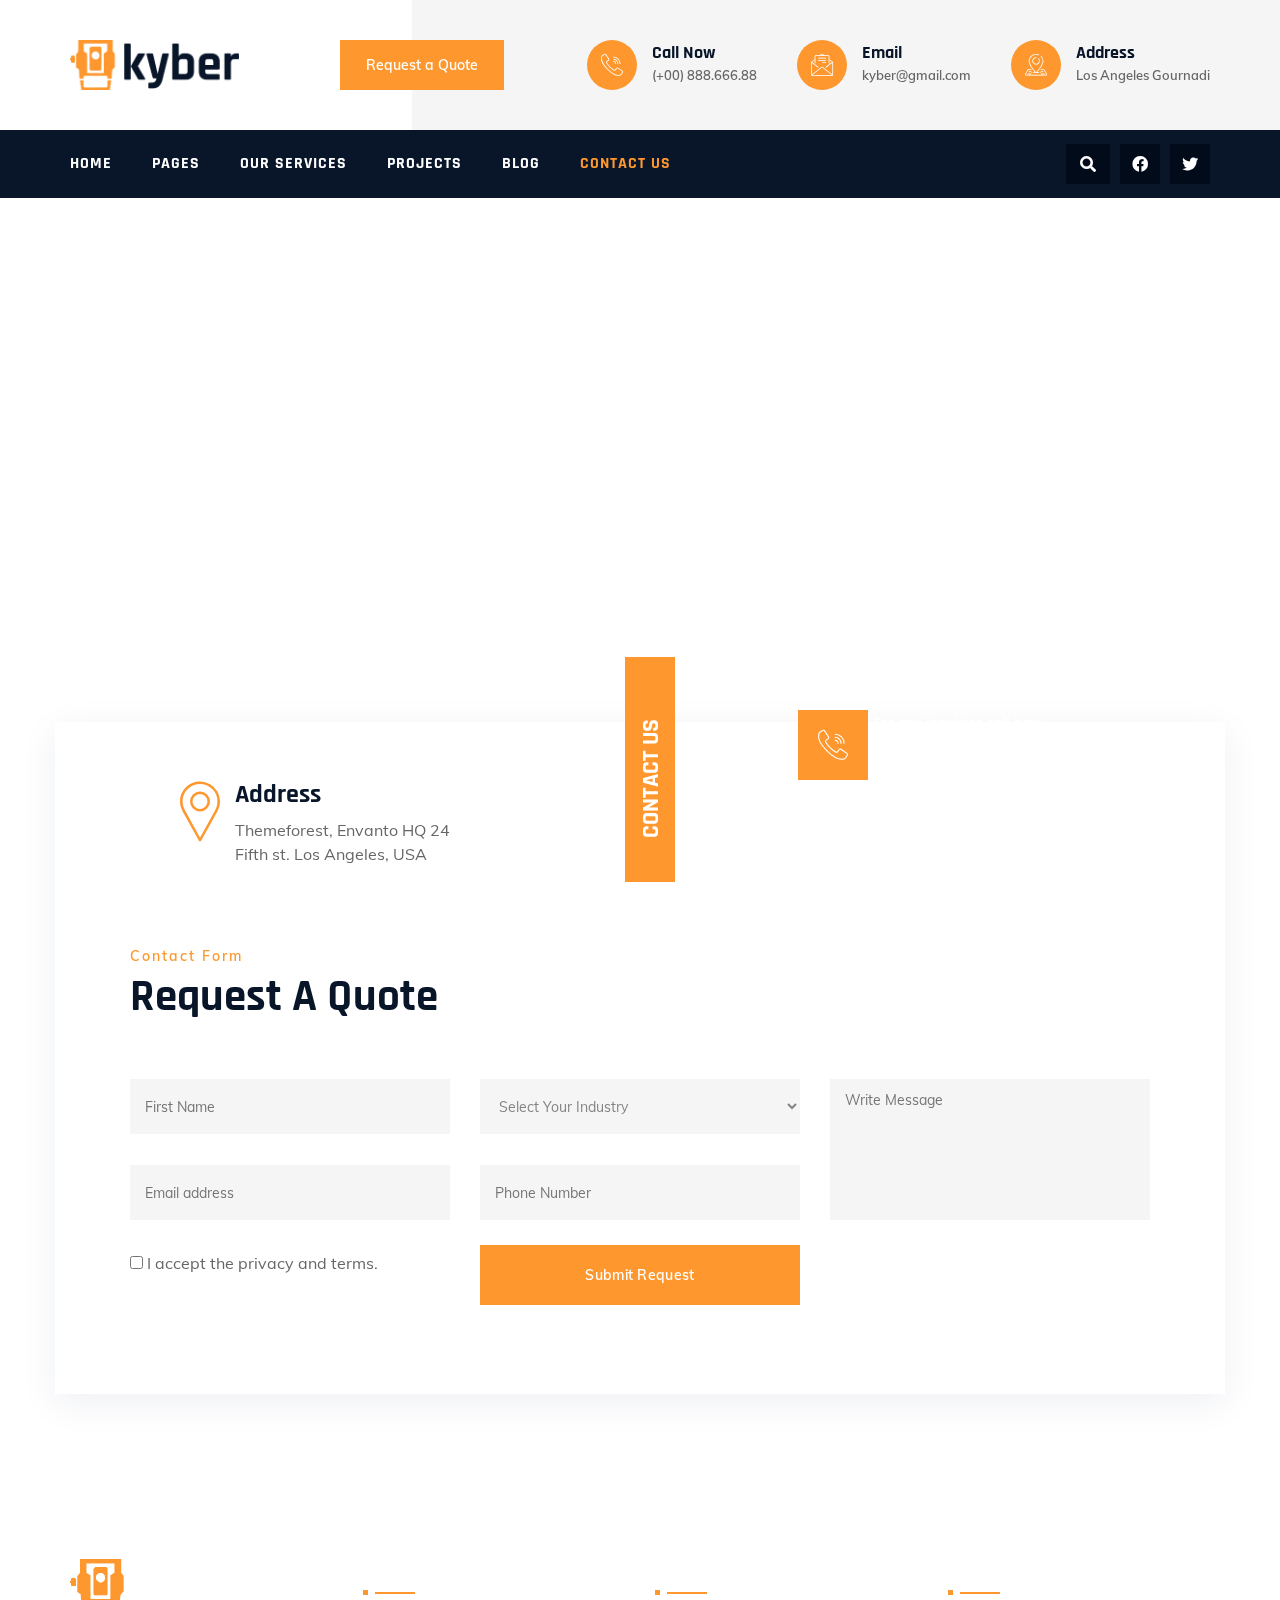
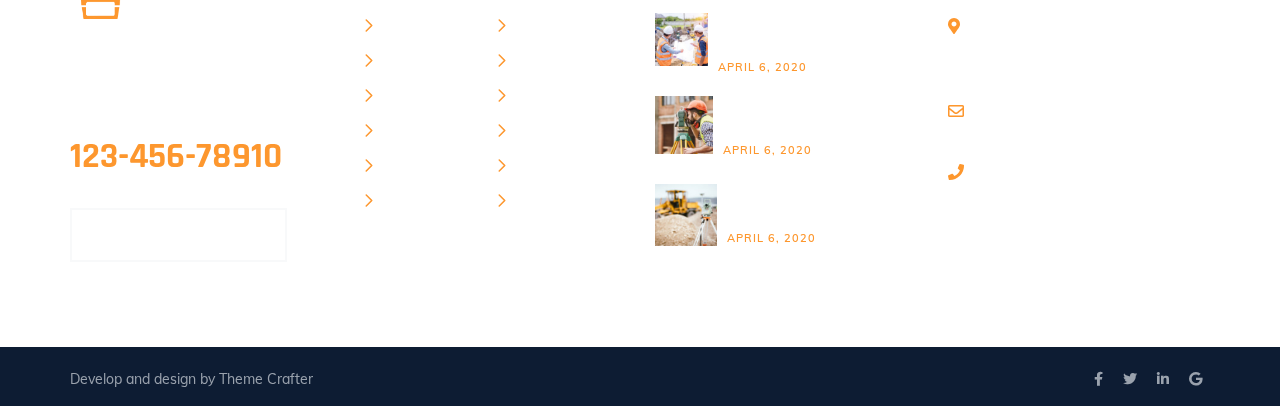
<file: contact.html>
<!DOCTYPE html><html lang="en-US"><head>
	<meta charset="UTF-8">
	<meta name="viewport" content="width=device-width, initial-scale=1">
	<link rel="profile" href="https://gmpg.org/xfn/11">

	<title>Contact Us  Kyber</title>
<meta name="robots" content="noindex, nofollow">
<link rel="dns-prefetch" href="//fonts.googleapis.com">
<link rel="dns-prefetch" href="//s.w.org">
<link rel="preconnect" href="https://fonts.gstatic.com" crossorigin="">
<link rel="alternate" type="application/rss+xml" title="Kyber � Feed" href="https://themecrafter.com/kyber/feed/">
<link rel="alternate" type="application/rss+xml" title="Kyber � Comments Feed" href="https://themecrafter.com/kyber/comments/feed/">
<script type="text/javascript">
window._wpemojiSettings = {"baseUrl":"https:\/\/s.w.org\/images\/core\/emoji\/13.1.0\/72x72\/","ext":".png","svgUrl":"https:\/\/s.w.org\/images\/core\/emoji\/13.1.0\/svg\/","svgExt":".svg","source":{"concatemoji":"https:\/\/themecrafter.com\/kyber\/wp-includes\/js\/wp-emoji-release.min.js?ver=5.9.4"}};
/*! This file is auto-generated */
!function(e,a,t){var n,r,o,i=a.createElement("canvas"),p=i.getContext&&i.getContext("2d");function s(e,t){var a=String.fromCharCode;p.clearRect(0,0,i.width,i.height),p.fillText(a.apply(this,e),0,0);e=i.toDataURL();return p.clearRect(0,0,i.width,i.height),p.fillText(a.apply(this,t),0,0),e===i.toDataURL()}function c(e){var t=a.createElement("script");t.src=e,t.defer=t.type="text/javascript",a.getElementsByTagName("head")[0].appendChild(t)}for(o=Array("flag","emoji"),t.supports={everything:!0,everythingExceptFlag:!0},r=0;r<o.length;r++)t.supports[o[r]]=function(e){if(!p||!p.fillText)return!1;switch(p.textBaseline="top",p.font="600 32px Arial",e){case"flag":return s([127987,65039,8205,9895,65039],[127987,65039,8203,9895,65039])?!1:!s([55356,56826,55356,56819],[55356,56826,8203,55356,56819])&&!s([55356,57332,56128,56423,56128,56418,56128,56421,56128,56430,56128,56423,56128,56447],[55356,57332,8203,56128,56423,8203,56128,56418,8203,56128,56421,8203,56128,56430,8203,56128,56423,8203,56128,56447]);case"emoji":return!s([10084,65039,8205,55357,56613],[10084,65039,8203,55357,56613])}return!1}(o[r]),t.supports.everything=t.supports.everything&&t.supports[o[r]],"flag"!==o[r]&&(t.supports.everythingExceptFlag=t.supports.everythingExceptFlag&&t.supports[o[r]]);t.supports.everythingExceptFlag=t.supports.everythingExceptFlag&&!t.supports.flag,t.DOMReady=!1,t.readyCallback=function(){t.DOMReady=!0},t.supports.everything||(n=function(){t.readyCallback()},a.addEventListener?(a.addEventListener("DOMContentLoaded",n,!1),e.addEventListener("load",n,!1)):(e.attachEvent("onload",n),a.attachEvent("onreadystatechange",function(){"complete"===a.readyState&&t.readyCallback()})),(n=t.source||{}).concatemoji?c(n.concatemoji):n.wpemoji&&n.twemoji&&(c(n.twemoji),c(n.wpemoji)))}(window,document,window._wpemojiSettings);
</script>
<style type="text/css">
img.wp-smiley,
img.emoji {
	display: inline !important;
	border: none !important;
	box-shadow: none !important;
	height: 1em !important;
	width: 1em !important;
	margin: 0 0.07em !important;
	vertical-align: -0.1em !important;
	background: none !important;
	padding: 0 !important;
}
</style>
	<link rel="stylesheet" id="wp-block-library-css" href="css/style.min.css" type="text/css" media="all">
<style id="global-styles-inline-css" type="text/css">
body{--wp--preset--color--black: #000000;--wp--preset--color--cyan-bluish-gray: #abb8c3;--wp--preset--color--white: #ffffff;--wp--preset--color--pale-pink: #f78da7;--wp--preset--color--vivid-red: #cf2e2e;--wp--preset--color--luminous-vivid-orange: #ff6900;--wp--preset--color--luminous-vivid-amber: #fcb900;--wp--preset--color--light-green-cyan: #7bdcb5;--wp--preset--color--vivid-green-cyan: #00d084;--wp--preset--color--pale-cyan-blue: #8ed1fc;--wp--preset--color--vivid-cyan-blue: #0693e3;--wp--preset--color--vivid-purple: #9b51e0;--wp--preset--gradient--vivid-cyan-blue-to-vivid-purple: linear-gradient(135deg,rgba(6,147,227,1) 0%,rgb(155,81,224) 100%);--wp--preset--gradient--light-green-cyan-to-vivid-green-cyan: linear-gradient(135deg,rgb(122,220,180) 0%,rgb(0,208,130) 100%);--wp--preset--gradient--luminous-vivid-amber-to-luminous-vivid-orange: linear-gradient(135deg,rgba(252,185,0,1) 0%,rgba(255,105,0,1) 100%);--wp--preset--gradient--luminous-vivid-orange-to-vivid-red: linear-gradient(135deg,rgba(255,105,0,1) 0%,rgb(207,46,46) 100%);--wp--preset--gradient--very-light-gray-to-cyan-bluish-gray: linear-gradient(135deg,rgb(238,238,238) 0%,rgb(169,184,195) 100%);--wp--preset--gradient--cool-to-warm-spectrum: linear-gradient(135deg,rgb(74,234,220) 0%,rgb(151,120,209) 20%,rgb(207,42,186) 40%,rgb(238,44,130) 60%,rgb(251,105,98) 80%,rgb(254,248,76) 100%);--wp--preset--gradient--blush-light-purple: linear-gradient(135deg,rgb(255,206,236) 0%,rgb(152,150,240) 100%);--wp--preset--gradient--blush-bordeaux: linear-gradient(135deg,rgb(254,205,165) 0%,rgb(254,45,45) 50%,rgb(107,0,62) 100%);--wp--preset--gradient--luminous-dusk: linear-gradient(135deg,rgb(255,203,112) 0%,rgb(199,81,192) 50%,rgb(65,88,208) 100%);--wp--preset--gradient--pale-ocean: linear-gradient(135deg,rgb(255,245,203) 0%,rgb(182,227,212) 50%,rgb(51,167,181) 100%);--wp--preset--gradient--electric-grass: linear-gradient(135deg,rgb(202,248,128) 0%,rgb(113,206,126) 100%);--wp--preset--gradient--midnight: linear-gradient(135deg,rgb(2,3,129) 0%,rgb(40,116,252) 100%);--wp--preset--duotone--dark-grayscale: url('#wp-duotone-dark-grayscale');--wp--preset--duotone--grayscale: url('#wp-duotone-grayscale');--wp--preset--duotone--purple-yellow: url('#wp-duotone-purple-yellow');--wp--preset--duotone--blue-red: url('#wp-duotone-blue-red');--wp--preset--duotone--midnight: url('#wp-duotone-midnight');--wp--preset--duotone--magenta-yellow: url('#wp-duotone-magenta-yellow');--wp--preset--duotone--purple-green: url('#wp-duotone-purple-green');--wp--preset--duotone--blue-orange: url('#wp-duotone-blue-orange');--wp--preset--font-size--small: 13px;--wp--preset--font-size--medium: 20px;--wp--preset--font-size--large: 36px;--wp--preset--font-size--x-large: 42px;}.has-black-color{color: var(--wp--preset--color--black) !important;}.has-cyan-bluish-gray-color{color: var(--wp--preset--color--cyan-bluish-gray) !important;}.has-white-color{color: var(--wp--preset--color--white) !important;}.has-pale-pink-color{color: var(--wp--preset--color--pale-pink) !important;}.has-vivid-red-color{color: var(--wp--preset--color--vivid-red) !important;}.has-luminous-vivid-orange-color{color: var(--wp--preset--color--luminous-vivid-orange) !important;}.has-luminous-vivid-amber-color{color: var(--wp--preset--color--luminous-vivid-amber) !important;}.has-light-green-cyan-color{color: var(--wp--preset--color--light-green-cyan) !important;}.has-vivid-green-cyan-color{color: var(--wp--preset--color--vivid-green-cyan) !important;}.has-pale-cyan-blue-color{color: var(--wp--preset--color--pale-cyan-blue) !important;}.has-vivid-cyan-blue-color{color: var(--wp--preset--color--vivid-cyan-blue) !important;}.has-vivid-purple-color{color: var(--wp--preset--color--vivid-purple) !important;}.has-black-background-color{background-color: var(--wp--preset--color--black) !important;}.has-cyan-bluish-gray-background-color{background-color: var(--wp--preset--color--cyan-bluish-gray) !important;}.has-white-background-color{background-color: var(--wp--preset--color--white) !important;}.has-pale-pink-background-color{background-color: var(--wp--preset--color--pale-pink) !important;}.has-vivid-red-background-color{background-color: var(--wp--preset--color--vivid-red) !important;}.has-luminous-vivid-orange-background-color{background-color: var(--wp--preset--color--luminous-vivid-orange) !important;}.has-luminous-vivid-amber-background-color{background-color: var(--wp--preset--color--luminous-vivid-amber) !important;}.has-light-green-cyan-background-color{background-color: var(--wp--preset--color--light-green-cyan) !important;}.has-vivid-green-cyan-background-color{background-color: var(--wp--preset--color--vivid-green-cyan) !important;}.has-pale-cyan-blue-background-color{background-color: var(--wp--preset--color--pale-cyan-blue) !important;}.has-vivid-cyan-blue-background-color{background-color: var(--wp--preset--color--vivid-cyan-blue) !important;}.has-vivid-purple-background-color{background-color: var(--wp--preset--color--vivid-purple) !important;}.has-black-border-color{border-color: var(--wp--preset--color--black) !important;}.has-cyan-bluish-gray-border-color{border-color: var(--wp--preset--color--cyan-bluish-gray) !important;}.has-white-border-color{border-color: var(--wp--preset--color--white) !important;}.has-pale-pink-border-color{border-color: var(--wp--preset--color--pale-pink) !important;}.has-vivid-red-border-color{border-color: var(--wp--preset--color--vivid-red) !important;}.has-luminous-vivid-orange-border-color{border-color: var(--wp--preset--color--luminous-vivid-orange) !important;}.has-luminous-vivid-amber-border-color{border-color: var(--wp--preset--color--luminous-vivid-amber) !important;}.has-light-green-cyan-border-color{border-color: var(--wp--preset--color--light-green-cyan) !important;}.has-vivid-green-cyan-border-color{border-color: var(--wp--preset--color--vivid-green-cyan) !important;}.has-pale-cyan-blue-border-color{border-color: var(--wp--preset--color--pale-cyan-blue) !important;}.has-vivid-cyan-blue-border-color{border-color: var(--wp--preset--color--vivid-cyan-blue) !important;}.has-vivid-purple-border-color{border-color: var(--wp--preset--color--vivid-purple) !important;}.has-vivid-cyan-blue-to-vivid-purple-gradient-background{background: var(--wp--preset--gradient--vivid-cyan-blue-to-vivid-purple) !important;}.has-light-green-cyan-to-vivid-green-cyan-gradient-background{background: var(--wp--preset--gradient--light-green-cyan-to-vivid-green-cyan) !important;}.has-luminous-vivid-amber-to-luminous-vivid-orange-gradient-background{background: var(--wp--preset--gradient--luminous-vivid-amber-to-luminous-vivid-orange) !important;}.has-luminous-vivid-orange-to-vivid-red-gradient-background{background: var(--wp--preset--gradient--luminous-vivid-orange-to-vivid-red) !important;}.has-very-light-gray-to-cyan-bluish-gray-gradient-background{background: var(--wp--preset--gradient--very-light-gray-to-cyan-bluish-gray) !important;}.has-cool-to-warm-spectrum-gradient-background{background: var(--wp--preset--gradient--cool-to-warm-spectrum) !important;}.has-blush-light-purple-gradient-background{background: var(--wp--preset--gradient--blush-light-purple) !important;}.has-blush-bordeaux-gradient-background{background: var(--wp--preset--gradient--blush-bordeaux) !important;}.has-luminous-dusk-gradient-background{background: var(--wp--preset--gradient--luminous-dusk) !important;}.has-pale-ocean-gradient-background{background: var(--wp--preset--gradient--pale-ocean) !important;}.has-electric-grass-gradient-background{background: var(--wp--preset--gradient--electric-grass) !important;}.has-midnight-gradient-background{background: var(--wp--preset--gradient--midnight) !important;}.has-small-font-size{font-size: var(--wp--preset--font-size--small) !important;}.has-medium-font-size{font-size: var(--wp--preset--font-size--medium) !important;}.has-large-font-size{font-size: var(--wp--preset--font-size--large) !important;}.has-x-large-font-size{font-size: var(--wp--preset--font-size--x-large) !important;}
</style>
<style id="extendify-gutenberg-patterns-and-templates-utilities-inline-css" type="text/css">
.ext-absolute{position:absolute!important}.ext-relative{position:relative!important}.ext-top-base{top:var(--wp--style--block-gap,1.75rem)!important}.ext-top-lg{top:var(--extendify--spacing--large)!important}.ext--top-base{top:calc(var(--wp--style--block-gap, 1.75rem)*-1)!important}.ext--top-lg{top:calc(var(--extendify--spacing--large)*-1)!important}.ext-right-base{right:var(--wp--style--block-gap,1.75rem)!important}.ext-right-lg{right:var(--extendify--spacing--large)!important}.ext--right-base{right:calc(var(--wp--style--block-gap, 1.75rem)*-1)!important}.ext--right-lg{right:calc(var(--extendify--spacing--large)*-1)!important}.ext-bottom-base{bottom:var(--wp--style--block-gap,1.75rem)!important}.ext-bottom-lg{bottom:var(--extendify--spacing--large)!important}.ext--bottom-base{bottom:calc(var(--wp--style--block-gap, 1.75rem)*-1)!important}.ext--bottom-lg{bottom:calc(var(--extendify--spacing--large)*-1)!important}.ext-left-base{left:var(--wp--style--block-gap,1.75rem)!important}.ext-left-lg{left:var(--extendify--spacing--large)!important}.ext--left-base{left:calc(var(--wp--style--block-gap, 1.75rem)*-1)!important}.ext--left-lg{left:calc(var(--extendify--spacing--large)*-1)!important}.ext-order-1{order:1!important}.ext-order-2{order:2!important}.ext-col-auto{grid-column:auto!important}.ext-col-span-1{grid-column:span 1/span 1!important}.ext-col-span-2{grid-column:span 2/span 2!important}.ext-col-span-3{grid-column:span 3/span 3!important}.ext-col-span-4{grid-column:span 4/span 4!important}.ext-col-span-5{grid-column:span 5/span 5!important}.ext-col-span-6{grid-column:span 6/span 6!important}.ext-col-span-7{grid-column:span 7/span 7!important}.ext-col-span-8{grid-column:span 8/span 8!important}.ext-col-span-9{grid-column:span 9/span 9!important}.ext-col-span-10{grid-column:span 10/span 10!important}.ext-col-span-11{grid-column:span 11/span 11!important}.ext-col-span-12{grid-column:span 12/span 12!important}.ext-col-span-full{grid-column:1/-1!important}.ext-col-start-1{grid-column-start:1!important}.ext-col-start-2{grid-column-start:2!important}.ext-col-start-3{grid-column-start:3!important}.ext-col-start-4{grid-column-start:4!important}.ext-col-start-5{grid-column-start:5!important}.ext-col-start-6{grid-column-start:6!important}.ext-col-start-7{grid-column-start:7!important}.ext-col-start-8{grid-column-start:8!important}.ext-col-start-9{grid-column-start:9!important}.ext-col-start-10{grid-column-start:10!important}.ext-col-start-11{grid-column-start:11!important}.ext-col-start-12{grid-column-start:12!important}.ext-col-start-13{grid-column-start:13!important}.ext-col-start-auto{grid-column-start:auto!important}.ext-col-end-1{grid-column-end:1!important}.ext-col-end-2{grid-column-end:2!important}.ext-col-end-3{grid-column-end:3!important}.ext-col-end-4{grid-column-end:4!important}.ext-col-end-5{grid-column-end:5!important}.ext-col-end-6{grid-column-end:6!important}.ext-col-end-7{grid-column-end:7!important}.ext-col-end-8{grid-column-end:8!important}.ext-col-end-9{grid-column-end:9!important}.ext-col-end-10{grid-column-end:10!important}.ext-col-end-11{grid-column-end:11!important}.ext-col-end-12{grid-column-end:12!important}.ext-col-end-13{grid-column-end:13!important}.ext-col-end-auto{grid-column-end:auto!important}.ext-row-auto{grid-row:auto!important}.ext-row-span-1{grid-row:span 1/span 1!important}.ext-row-span-2{grid-row:span 2/span 2!important}.ext-row-span-3{grid-row:span 3/span 3!important}.ext-row-span-4{grid-row:span 4/span 4!important}.ext-row-span-5{grid-row:span 5/span 5!important}.ext-row-span-6{grid-row:span 6/span 6!important}.ext-row-span-full{grid-row:1/-1!important}.ext-row-start-1{grid-row-start:1!important}.ext-row-start-2{grid-row-start:2!important}.ext-row-start-3{grid-row-start:3!important}.ext-row-start-4{grid-row-start:4!important}.ext-row-start-5{grid-row-start:5!important}.ext-row-start-6{grid-row-start:6!important}.ext-row-start-7{grid-row-start:7!important}.ext-row-start-auto{grid-row-start:auto!important}.ext-row-end-1{grid-row-end:1!important}.ext-row-end-2{grid-row-end:2!important}.ext-row-end-3{grid-row-end:3!important}.ext-row-end-4{grid-row-end:4!important}.ext-row-end-5{grid-row-end:5!important}.ext-row-end-6{grid-row-end:6!important}.ext-row-end-7{grid-row-end:7!important}.ext-row-end-auto{grid-row-end:auto!important}.ext-m-0:not([style*=margin]){margin:0!important}.ext-m-auto:not([style*=margin]){margin:auto!important}.ext-m-base:not([style*=margin]){margin:var(--wp--style--block-gap,1.75rem)!important}.ext-m-lg:not([style*=margin]){margin:var(--extendify--spacing--large)!important}.ext--m-base:not([style*=margin]){margin:calc(var(--wp--style--block-gap, 1.75rem)*-1)!important}.ext--m-lg:not([style*=margin]){margin:calc(var(--extendify--spacing--large)*-1)!important}.ext-mx-0:not([style*=margin]){margin-left:0!important;margin-right:0!important}.ext-mx-auto:not([style*=margin]){margin-left:auto!important;margin-right:auto!important}.ext-mx-base:not([style*=margin]){margin-left:var(--wp--style--block-gap,1.75rem)!important;margin-right:var(--wp--style--block-gap,1.75rem)!important}.ext-mx-lg:not([style*=margin]){margin-left:var(--extendify--spacing--large)!important;margin-right:var(--extendify--spacing--large)!important}.ext--mx-base:not([style*=margin]){margin-left:calc(var(--wp--style--block-gap, 1.75rem)*-1)!important;margin-right:calc(var(--wp--style--block-gap, 1.75rem)*-1)!important}.ext--mx-lg:not([style*=margin]){margin-left:calc(var(--extendify--spacing--large)*-1)!important;margin-right:calc(var(--extendify--spacing--large)*-1)!important}.ext-my-0:not([style*=margin]){margin-bottom:0!important;margin-top:0!important}.ext-my-auto:not([style*=margin]){margin-bottom:auto!important;margin-top:auto!important}.ext-my-base:not([style*=margin]){margin-bottom:var(--wp--style--block-gap,1.75rem)!important;margin-top:var(--wp--style--block-gap,1.75rem)!important}.ext-my-lg:not([style*=margin]){margin-bottom:var(--extendify--spacing--large)!important;margin-top:var(--extendify--spacing--large)!important}.ext--my-base:not([style*=margin]){margin-bottom:calc(var(--wp--style--block-gap, 1.75rem)*-1)!important;margin-top:calc(var(--wp--style--block-gap, 1.75rem)*-1)!important}.ext--my-lg:not([style*=margin]){margin-bottom:calc(var(--extendify--spacing--large)*-1)!important;margin-top:calc(var(--extendify--spacing--large)*-1)!important}.ext-mt-0:not([style*=margin]){margin-top:0!important}.ext-mt-auto:not([style*=margin]){margin-top:auto!important}.ext-mt-base:not([style*=margin]){margin-top:var(--wp--style--block-gap,1.75rem)!important}.ext-mt-lg:not([style*=margin]){margin-top:var(--extendify--spacing--large)!important}.ext--mt-base:not([style*=margin]){margin-top:calc(var(--wp--style--block-gap, 1.75rem)*-1)!important}.ext--mt-lg:not([style*=margin]){margin-top:calc(var(--extendify--spacing--large)*-1)!important}.ext-mr-0:not([style*=margin]){margin-right:0!important}.ext-mr-auto:not([style*=margin]){margin-right:auto!important}.ext-mr-base:not([style*=margin]){margin-right:var(--wp--style--block-gap,1.75rem)!important}.ext-mr-lg:not([style*=margin]){margin-right:var(--extendify--spacing--large)!important}.ext--mr-base:not([style*=margin]){margin-right:calc(var(--wp--style--block-gap, 1.75rem)*-1)!important}.ext--mr-lg:not([style*=margin]){margin-right:calc(var(--extendify--spacing--large)*-1)!important}.ext-mb-0:not([style*=margin]){margin-bottom:0!important}.ext-mb-auto:not([style*=margin]){margin-bottom:auto!important}.ext-mb-base:not([style*=margin]){margin-bottom:var(--wp--style--block-gap,1.75rem)!important}.ext-mb-lg:not([style*=margin]){margin-bottom:var(--extendify--spacing--large)!important}.ext--mb-base:not([style*=margin]){margin-bottom:calc(var(--wp--style--block-gap, 1.75rem)*-1)!important}.ext--mb-lg:not([style*=margin]){margin-bottom:calc(var(--extendify--spacing--large)*-1)!important}.ext-ml-0:not([style*=margin]){margin-left:0!important}.ext-ml-auto:not([style*=margin]){margin-left:auto!important}.ext-ml-base:not([style*=margin]){margin-left:var(--wp--style--block-gap,1.75rem)!important}.ext-ml-lg:not([style*=margin]){margin-left:var(--extendify--spacing--large)!important}.ext--ml-base:not([style*=margin]){margin-left:calc(var(--wp--style--block-gap, 1.75rem)*-1)!important}.ext--ml-lg:not([style*=margin]){margin-left:calc(var(--extendify--spacing--large)*-1)!important}.ext-block{display:block!important}.ext-inline-block{display:inline-block!important}.ext-inline{display:inline!important}.ext-flex{display:flex!important}.ext-inline-flex{display:inline-flex!important}.ext-grid{display:grid!important}.ext-inline-grid{display:inline-grid!important}.ext-hidden{display:none!important}.ext-w-auto{width:auto!important}.ext-w-full{width:100%!important}.ext-max-w-full{max-width:100%!important}.ext-flex-1{flex:1 1 0%!important}.ext-flex-auto{flex:1 1 auto!important}.ext-flex-initial{flex:0 1 auto!important}.ext-flex-none{flex:none!important}.ext-flex-shrink-0{flex-shrink:0!important}.ext-flex-shrink{flex-shrink:1!important}.ext-flex-grow-0{flex-grow:0!important}.ext-flex-grow{flex-grow:1!important}.ext-list-none{list-style-type:none!important}.ext-grid-cols-1{grid-template-columns:repeat(1,minmax(0,1fr))!important}.ext-grid-cols-2{grid-template-columns:repeat(2,minmax(0,1fr))!important}.ext-grid-cols-3{grid-template-columns:repeat(3,minmax(0,1fr))!important}.ext-grid-cols-4{grid-template-columns:repeat(4,minmax(0,1fr))!important}.ext-grid-cols-5{grid-template-columns:repeat(5,minmax(0,1fr))!important}.ext-grid-cols-6{grid-template-columns:repeat(6,minmax(0,1fr))!important}.ext-grid-cols-7{grid-template-columns:repeat(7,minmax(0,1fr))!important}.ext-grid-cols-8{grid-template-columns:repeat(8,minmax(0,1fr))!important}.ext-grid-cols-9{grid-template-columns:repeat(9,minmax(0,1fr))!important}.ext-grid-cols-10{grid-template-columns:repeat(10,minmax(0,1fr))!important}.ext-grid-cols-11{grid-template-columns:repeat(11,minmax(0,1fr))!important}.ext-grid-cols-12{grid-template-columns:repeat(12,minmax(0,1fr))!important}.ext-grid-cols-none{grid-template-columns:none!important}.ext-grid-rows-1{grid-template-rows:repeat(1,minmax(0,1fr))!important}.ext-grid-rows-2{grid-template-rows:repeat(2,minmax(0,1fr))!important}.ext-grid-rows-3{grid-template-rows:repeat(3,minmax(0,1fr))!important}.ext-grid-rows-4{grid-template-rows:repeat(4,minmax(0,1fr))!important}.ext-grid-rows-5{grid-template-rows:repeat(5,minmax(0,1fr))!important}.ext-grid-rows-6{grid-template-rows:repeat(6,minmax(0,1fr))!important}.ext-grid-rows-none{grid-template-rows:none!important}.ext-flex-row{flex-direction:row!important}.ext-flex-row-reverse{flex-direction:row-reverse!important}.ext-flex-col{flex-direction:column!important}.ext-flex-col-reverse{flex-direction:column-reverse!important}.ext-flex-wrap{flex-wrap:wrap!important}.ext-flex-wrap-reverse{flex-wrap:wrap-reverse!important}.ext-flex-nowrap{flex-wrap:nowrap!important}.ext-items-start{align-items:flex-start!important}.ext-items-end{align-items:flex-end!important}.ext-items-center{align-items:center!important}.ext-items-baseline{align-items:baseline!important}.ext-items-stretch{align-items:stretch!important}.ext-justify-start{justify-content:flex-start!important}.ext-justify-end{justify-content:flex-end!important}.ext-justify-center{justify-content:center!important}.ext-justify-between{justify-content:space-between!important}.ext-justify-around{justify-content:space-around!important}.ext-justify-evenly{justify-content:space-evenly!important}.ext-justify-items-start{justify-items:start!important}.ext-justify-items-end{justify-items:end!important}.ext-justify-items-center{justify-items:center!important}.ext-justify-items-stretch{justify-items:stretch!important}.ext-gap-0{gap:0!important}.ext-gap-base{gap:var(--wp--style--block-gap,1.75rem)!important}.ext-gap-lg{gap:var(--extendify--spacing--large)!important}.ext-gap-x-0{-moz-column-gap:0!important;column-gap:0!important}.ext-gap-x-base{-moz-column-gap:var(--wp--style--block-gap,1.75rem)!important;column-gap:var(--wp--style--block-gap,1.75rem)!important}.ext-gap-x-lg{-moz-column-gap:var(--extendify--spacing--large)!important;column-gap:var(--extendify--spacing--large)!important}.ext-gap-y-0{row-gap:0!important}.ext-gap-y-base{row-gap:var(--wp--style--block-gap,1.75rem)!important}.ext-gap-y-lg{row-gap:var(--extendify--spacing--large)!important}.ext-justify-self-auto{justify-self:auto!important}.ext-justify-self-start{justify-self:start!important}.ext-justify-self-end{justify-self:end!important}.ext-justify-self-center{justify-self:center!important}.ext-justify-self-stretch{justify-self:stretch!important}.ext-rounded-none{border-radius:0!important}.ext-rounded-full{border-radius:9999px!important}.ext-rounded-t-none{border-top-left-radius:0!important;border-top-right-radius:0!important}.ext-rounded-t-full{border-top-left-radius:9999px!important;border-top-right-radius:9999px!important}.ext-rounded-r-none{border-bottom-right-radius:0!important;border-top-right-radius:0!important}.ext-rounded-r-full{border-bottom-right-radius:9999px!important;border-top-right-radius:9999px!important}.ext-rounded-b-none{border-bottom-left-radius:0!important;border-bottom-right-radius:0!important}.ext-rounded-b-full{border-bottom-left-radius:9999px!important;border-bottom-right-radius:9999px!important}.ext-rounded-l-none{border-bottom-left-radius:0!important;border-top-left-radius:0!important}.ext-rounded-l-full{border-bottom-left-radius:9999px!important;border-top-left-radius:9999px!important}.ext-rounded-tl-none{border-top-left-radius:0!important}.ext-rounded-tl-full{border-top-left-radius:9999px!important}.ext-rounded-tr-none{border-top-right-radius:0!important}.ext-rounded-tr-full{border-top-right-radius:9999px!important}.ext-rounded-br-none{border-bottom-right-radius:0!important}.ext-rounded-br-full{border-bottom-right-radius:9999px!important}.ext-rounded-bl-none{border-bottom-left-radius:0!important}.ext-rounded-bl-full{border-bottom-left-radius:9999px!important}.ext-border-0{border-width:0!important}.ext-border-t-0{border-top-width:0!important}.ext-border-r-0{border-right-width:0!important}.ext-border-b-0{border-bottom-width:0!important}.ext-border-l-0{border-left-width:0!important}.ext-p-0:not([style*=padding]){padding:0!important}.ext-p-base:not([style*=padding]){padding:var(--wp--style--block-gap,1.75rem)!important}.ext-p-lg:not([style*=padding]){padding:var(--extendify--spacing--large)!important}.ext-px-0:not([style*=padding]){padding-left:0!important;padding-right:0!important}.ext-px-base:not([style*=padding]){padding-left:var(--wp--style--block-gap,1.75rem)!important;padding-right:var(--wp--style--block-gap,1.75rem)!important}.ext-px-lg:not([style*=padding]){padding-left:var(--extendify--spacing--large)!important;padding-right:var(--extendify--spacing--large)!important}.ext-py-0:not([style*=padding]){padding-bottom:0!important;padding-top:0!important}.ext-py-base:not([style*=padding]){padding-bottom:var(--wp--style--block-gap,1.75rem)!important;padding-top:var(--wp--style--block-gap,1.75rem)!important}.ext-py-lg:not([style*=padding]){padding-bottom:var(--extendify--spacing--large)!important;padding-top:var(--extendify--spacing--large)!important}.ext-pt-0:not([style*=padding]){padding-top:0!important}.ext-pt-base:not([style*=padding]){padding-top:var(--wp--style--block-gap,1.75rem)!important}.ext-pt-lg:not([style*=padding]){padding-top:var(--extendify--spacing--large)!important}.ext-pr-0:not([style*=padding]){padding-right:0!important}.ext-pr-base:not([style*=padding]){padding-right:var(--wp--style--block-gap,1.75rem)!important}.ext-pr-lg:not([style*=padding]){padding-right:var(--extendify--spacing--large)!important}.ext-pb-0:not([style*=padding]){padding-bottom:0!important}.ext-pb-base:not([style*=padding]){padding-bottom:var(--wp--style--block-gap,1.75rem)!important}.ext-pb-lg:not([style*=padding]){padding-bottom:var(--extendify--spacing--large)!important}.ext-pl-0:not([style*=padding]){padding-left:0!important}.ext-pl-base:not([style*=padding]){padding-left:var(--wp--style--block-gap,1.75rem)!important}.ext-pl-lg:not([style*=padding]){padding-left:var(--extendify--spacing--large)!important}.ext-text-left{text-align:left!important}.ext-text-center{text-align:center!important}.ext-text-right{text-align:right!important}.ext-leading-none{line-height:1!important}.ext-leading-tight{line-height:1.25!important}.ext-leading-snug{line-height:1.375!important}.ext-leading-normal{line-height:1.5!important}.ext-leading-relaxed{line-height:1.625!important}.ext-leading-loose{line-height:2!important}.clip-path--rhombus img{-webkit-clip-path:polygon(15% 6%,80% 29%,84% 93%,23% 69%);clip-path:polygon(15% 6%,80% 29%,84% 93%,23% 69%)}.clip-path--diamond img{-webkit-clip-path:polygon(5% 29%,60% 2%,91% 64%,36% 89%);clip-path:polygon(5% 29%,60% 2%,91% 64%,36% 89%)}.clip-path--rhombus-alt img{-webkit-clip-path:polygon(14% 9%,85% 24%,91% 89%,19% 76%);clip-path:polygon(14% 9%,85% 24%,91% 89%,19% 76%)}.wp-block-columns[class*=fullwidth-cols]{margin-bottom:unset}.wp-block-column.editor\:pointer-events-none{margin-bottom:0!important;margin-top:0!important}.is-root-container.block-editor-block-list__layout>[data-align=full]:not(:first-of-type)>.wp-block-column.editor\:pointer-events-none,.is-root-container.block-editor-block-list__layout>[data-align=wide]>.wp-block-column.editor\:pointer-events-none{margin-top:calc(var(--wp--style--block-gap, 28px)*-1)!important}.ext .wp-block-columns .wp-block-column[style*=padding]{padding-left:0!important;padding-right:0!important}.ext .wp-block-columns+.wp-block-columns:not([class*=mt-]):not([class*=my-]):not([style*=margin]){margin-top:0!important}[class*=fullwidth-cols] .wp-block-column:first-child,[class*=fullwidth-cols] .wp-block-group:first-child{margin-top:0}[class*=fullwidth-cols] .wp-block-column:last-child,[class*=fullwidth-cols] .wp-block-group:last-child{margin-bottom:0}[class*=fullwidth-cols] .wp-block-column:first-child>*,[class*=fullwidth-cols] .wp-block-column>:first-child{margin-top:0}.ext .is-not-stacked-on-mobile .wp-block-column,[class*=fullwidth-cols] .wp-block-column>:last-child{margin-bottom:0}.wp-block-columns[class*=fullwidth-cols]:not(.is-not-stacked-on-mobile)>.wp-block-column:not(:last-child){margin-bottom:var(--wp--style--block-gap,1.75rem)}@media (min-width:782px){.wp-block-columns[class*=fullwidth-cols]:not(.is-not-stacked-on-mobile)>.wp-block-column:not(:last-child){margin-bottom:0}}.wp-block-columns[class*=fullwidth-cols].is-not-stacked-on-mobile>.wp-block-column{margin-bottom:0!important}@media (min-width:600px) and (max-width:781px){.wp-block-columns[class*=fullwidth-cols]:not(.is-not-stacked-on-mobile)>.wp-block-column:nth-child(2n){margin-left:var(--wp--style--block-gap,2em)}}@media (max-width:781px){.tablet\:fullwidth-cols.wp-block-columns:not(.is-not-stacked-on-mobile){flex-wrap:wrap}.tablet\:fullwidth-cols.wp-block-columns:not(.is-not-stacked-on-mobile)>.wp-block-column,.tablet\:fullwidth-cols.wp-block-columns:not(.is-not-stacked-on-mobile)>.wp-block-column:not([style*=margin]){margin-left:0!important}.tablet\:fullwidth-cols.wp-block-columns:not(.is-not-stacked-on-mobile)>.wp-block-column{flex-basis:100%!important}}@media (max-width:1079px){.desktop\:fullwidth-cols.wp-block-columns:not(.is-not-stacked-on-mobile){flex-wrap:wrap}.desktop\:fullwidth-cols.wp-block-columns:not(.is-not-stacked-on-mobile)>.wp-block-column,.desktop\:fullwidth-cols.wp-block-columns:not(.is-not-stacked-on-mobile)>.wp-block-column:not([style*=margin]){margin-left:0!important}.desktop\:fullwidth-cols.wp-block-columns:not(.is-not-stacked-on-mobile)>.wp-block-column{flex-basis:100%!important}.desktop\:fullwidth-cols.wp-block-columns:not(.is-not-stacked-on-mobile)>.wp-block-column:not(:last-child){margin-bottom:var(--wp--style--block-gap,1.75rem)!important}}.direction-rtl{direction:rtl}.direction-ltr{direction:ltr}.is-style-inline-list{padding-left:0!important}.is-style-inline-list li{list-style-type:none!important}@media (min-width:782px){.is-style-inline-list li{display:inline!important;margin-right:var(--wp--style--block-gap,1.75rem)!important}}@media (min-width:782px){.is-style-inline-list li:first-child{margin-left:0!important}}@media (min-width:782px){.is-style-inline-list li:last-child{margin-right:0!important}}.bring-to-front{position:relative;z-index:10}.text-stroke{-webkit-text-stroke-color:var(--wp--preset--color--background)}.text-stroke,.text-stroke--primary{-webkit-text-stroke-width:var(
        --wp--custom--typography--text-stroke-width,2px
    )}.text-stroke--primary{-webkit-text-stroke-color:var(--wp--preset--color--primary)}.text-stroke--secondary{-webkit-text-stroke-width:var(
        --wp--custom--typography--text-stroke-width,2px
    );-webkit-text-stroke-color:var(--wp--preset--color--secondary)}.editor\:no-caption .block-editor-rich-text__editable{display:none!important}.editor\:no-inserter .wp-block-column:not(.is-selected)>.block-list-appender,.editor\:no-inserter .wp-block-cover__inner-container>.block-list-appender,.editor\:no-inserter .wp-block-group__inner-container>.block-list-appender,.editor\:no-inserter>.block-list-appender{display:none}.editor\:no-resize .components-resizable-box__handle,.editor\:no-resize .components-resizable-box__handle:after,.editor\:no-resize .components-resizable-box__side-handle:before{display:none;pointer-events:none}.editor\:no-resize .components-resizable-box__container{display:block}.editor\:pointer-events-none{pointer-events:none}.is-style-angled{justify-content:flex-end}.ext .is-style-angled>[class*=_inner-container],.is-style-angled{align-items:center}.is-style-angled .wp-block-cover__image-background,.is-style-angled .wp-block-cover__video-background{-webkit-clip-path:polygon(0 0,30% 0,50% 100%,0 100%);clip-path:polygon(0 0,30% 0,50% 100%,0 100%);z-index:1}@media (min-width:782px){.is-style-angled .wp-block-cover__image-background,.is-style-angled .wp-block-cover__video-background{-webkit-clip-path:polygon(0 0,55% 0,65% 100%,0 100%);clip-path:polygon(0 0,55% 0,65% 100%,0 100%)}}.has-foreground-color{color:var(--wp--preset--color--foreground,#000)!important}.has-foreground-background-color{background-color:var(--wp--preset--color--foreground,#000)!important}.has-background-color{color:var(--wp--preset--color--background,#fff)!important}.has-background-background-color{background-color:var(--wp--preset--color--background,#fff)!important}.has-primary-color{color:var(--wp--preset--color--primary,#4b5563)!important}.has-primary-background-color{background-color:var(--wp--preset--color--primary,#4b5563)!important}.has-secondary-color{color:var(--wp--preset--color--secondary,#9ca3af)!important}.has-secondary-background-color{background-color:var(--wp--preset--color--secondary,#9ca3af)!important}.ext.has-text-color h1,.ext.has-text-color h2,.ext.has-text-color h3,.ext.has-text-color h4,.ext.has-text-color h5,.ext.has-text-color h6,.ext.has-text-color p{color:currentColor}.has-white-color{color:var(--wp--preset--color--white,#fff)!important}.has-black-color{color:var(--wp--preset--color--black,#000)!important}.has-ext-foreground-background-color{background-color:var(
        --wp--preset--color--foreground,var(--wp--preset--color--black,#000)
    )!important}.has-ext-primary-background-color{background-color:var(
        --wp--preset--color--primary,var(--wp--preset--color--cyan-bluish-gray,#000)
    )!important}.wp-block-button__link.has-black-background-color{border-color:var(--wp--preset--color--black,#000)}.wp-block-button__link.has-white-background-color{border-color:var(--wp--preset--color--white,#fff)}.has-ext-small-font-size{font-size:var(--wp--preset--font-size--ext-small)!important}.has-ext-medium-font-size{font-size:var(--wp--preset--font-size--ext-medium)!important}.has-ext-large-font-size{font-size:var(--wp--preset--font-size--ext-large)!important;line-height:1.2}.has-ext-x-large-font-size{font-size:var(--wp--preset--font-size--ext-x-large)!important;line-height:1}.has-ext-xx-large-font-size{font-size:var(--wp--preset--font-size--ext-xx-large)!important;line-height:1}.has-ext-x-large-font-size:not([style*=line-height]),.has-ext-xx-large-font-size:not([style*=line-height]){line-height:1.1}.ext .wp-block-group>*{margin-bottom:0;margin-top:0}.ext .wp-block-group>*+*{margin-bottom:0}.ext .wp-block-group>*+*,.ext h2{margin-top:var(--wp--style--block-gap,1.75rem)}.ext h2{margin-bottom:var(--wp--style--block-gap,1.75rem)}.has-ext-x-large-font-size+h3,.has-ext-x-large-font-size+p{margin-top:.5rem}.ext .wp-block-buttons>.wp-block-button.wp-block-button__width-25{min-width:12rem;width:calc(25% - var(--wp--style--block-gap, .5em)*.75)}.ext .ext-grid>[class*=_inner-container]{display:grid}.ext>[class*=_inner-container]>.ext-grid:not([class*=columns]),.ext>[class*=_inner-container]>.wp-block>.ext-grid:not([class*=columns]){display:initial!important}.ext .ext-grid-cols-1>[class*=_inner-container]{grid-template-columns:repeat(1,minmax(0,1fr))!important}.ext .ext-grid-cols-2>[class*=_inner-container]{grid-template-columns:repeat(2,minmax(0,1fr))!important}.ext .ext-grid-cols-3>[class*=_inner-container]{grid-template-columns:repeat(3,minmax(0,1fr))!important}.ext .ext-grid-cols-4>[class*=_inner-container]{grid-template-columns:repeat(4,minmax(0,1fr))!important}.ext .ext-grid-cols-5>[class*=_inner-container]{grid-template-columns:repeat(5,minmax(0,1fr))!important}.ext .ext-grid-cols-6>[class*=_inner-container]{grid-template-columns:repeat(6,minmax(0,1fr))!important}.ext .ext-grid-cols-7>[class*=_inner-container]{grid-template-columns:repeat(7,minmax(0,1fr))!important}.ext .ext-grid-cols-8>[class*=_inner-container]{grid-template-columns:repeat(8,minmax(0,1fr))!important}.ext .ext-grid-cols-9>[class*=_inner-container]{grid-template-columns:repeat(9,minmax(0,1fr))!important}.ext .ext-grid-cols-10>[class*=_inner-container]{grid-template-columns:repeat(10,minmax(0,1fr))!important}.ext .ext-grid-cols-11>[class*=_inner-container]{grid-template-columns:repeat(11,minmax(0,1fr))!important}.ext .ext-grid-cols-12>[class*=_inner-container]{grid-template-columns:repeat(12,minmax(0,1fr))!important}.ext .ext-grid-cols-13>[class*=_inner-container]{grid-template-columns:repeat(13,minmax(0,1fr))!important}.ext .ext-grid-cols-none>[class*=_inner-container]{grid-template-columns:none!important}.ext .ext-grid-rows-1>[class*=_inner-container]{grid-template-rows:repeat(1,minmax(0,1fr))!important}.ext .ext-grid-rows-2>[class*=_inner-container]{grid-template-rows:repeat(2,minmax(0,1fr))!important}.ext .ext-grid-rows-3>[class*=_inner-container]{grid-template-rows:repeat(3,minmax(0,1fr))!important}.ext .ext-grid-rows-4>[class*=_inner-container]{grid-template-rows:repeat(4,minmax(0,1fr))!important}.ext .ext-grid-rows-5>[class*=_inner-container]{grid-template-rows:repeat(5,minmax(0,1fr))!important}.ext .ext-grid-rows-6>[class*=_inner-container]{grid-template-rows:repeat(6,minmax(0,1fr))!important}.ext .ext-grid-rows-none>[class*=_inner-container]{grid-template-rows:none!important}.ext .ext-items-start>[class*=_inner-container]{align-items:flex-start!important}.ext .ext-items-end>[class*=_inner-container]{align-items:flex-end!important}.ext .ext-items-center>[class*=_inner-container]{align-items:center!important}.ext .ext-items-baseline>[class*=_inner-container]{align-items:baseline!important}.ext .ext-items-stretch>[class*=_inner-container]{align-items:stretch!important}.ext.wp-block-group>:last-child{margin-bottom:0}.ext .wp-block-group__inner-container{padding:0!important}.ext.has-background{padding-left:var(--wp--style--block-gap,1.75rem);padding-right:var(--wp--style--block-gap,1.75rem)}.ext [class*=inner-container]>.alignwide [class*=inner-container],.ext [class*=inner-container]>[data-align=wide] [class*=inner-container]{max-width:var(--responsive--alignwide-width,120rem)}.ext [class*=inner-container]>.alignwide [class*=inner-container]>*,.ext [class*=inner-container]>[data-align=wide] [class*=inner-container]>*{max-width:100%!important}.ext .wp-block-image{position:relative;text-align:center}.ext .wp-block-image img{display:inline-block;vertical-align:middle}body{--extendify--spacing--large:var(
        --wp--custom--spacing--large,clamp(2em,8vw,8em)
    );--wp--preset--font-size--ext-small:1rem;--wp--preset--font-size--ext-medium:1.125rem;--wp--preset--font-size--ext-large:clamp(1.65rem,3.5vw,2.15rem);--wp--preset--font-size--ext-x-large:clamp(3rem,6vw,4.75rem);--wp--preset--font-size--ext-xx-large:clamp(3.25rem,7.5vw,5.75rem);--wp--preset--color--black:#000;--wp--preset--color--white:#fff}.ext *{box-sizing:border-box}.block-editor-block-preview__content-iframe .ext [data-type="core/spacer"] .components-resizable-box__container{background:transparent!important}.block-editor-block-preview__content-iframe .ext [data-type="core/spacer"] .block-library-spacer__resize-container:before{display:none!important}.ext .wp-block-group__inner-container figure.wp-block-gallery.alignfull{margin-bottom:unset;margin-top:unset}.ext .alignwide{margin-left:auto!important;margin-right:auto!important}.is-root-container.block-editor-block-list__layout>[data-align=full]:not(:first-of-type)>.ext-my-0,.is-root-container.block-editor-block-list__layout>[data-align=wide]>.ext-my-0:not([style*=margin]){margin-top:calc(var(--wp--style--block-gap, 28px)*-1)!important}.block-editor-block-preview__content-iframe .preview\:min-h-50{min-height:50vw!important}.block-editor-block-preview__content-iframe .preview\:min-h-60{min-height:60vw!important}.block-editor-block-preview__content-iframe .preview\:min-h-70{min-height:70vw!important}.block-editor-block-preview__content-iframe .preview\:min-h-80{min-height:80vw!important}.block-editor-block-preview__content-iframe .preview\:min-h-100{min-height:100vw!important}.ext-mr-0.alignfull:not([style*=margin]):not([style*=margin]){margin-right:0!important}.ext-ml-0:not([style*=margin]):not([style*=margin]){margin-left:0!important}.is-root-container .wp-block[data-align=full]>.ext-mx-0:not([style*=margin]):not([style*=margin]){margin-left:calc(var(--wp--custom--spacing--outer, 0)*1)!important;margin-right:calc(var(--wp--custom--spacing--outer, 0)*1)!important;overflow:hidden;width:unset}@media (min-width:782px){.tablet\:ext-absolute{position:absolute!important}.tablet\:ext-relative{position:relative!important}.tablet\:ext-top-base{top:var(--wp--style--block-gap,1.75rem)!important}.tablet\:ext-top-lg{top:var(--extendify--spacing--large)!important}.tablet\:ext--top-base{top:calc(var(--wp--style--block-gap, 1.75rem)*-1)!important}.tablet\:ext--top-lg{top:calc(var(--extendify--spacing--large)*-1)!important}.tablet\:ext-right-base{right:var(--wp--style--block-gap,1.75rem)!important}.tablet\:ext-right-lg{right:var(--extendify--spacing--large)!important}.tablet\:ext--right-base{right:calc(var(--wp--style--block-gap, 1.75rem)*-1)!important}.tablet\:ext--right-lg{right:calc(var(--extendify--spacing--large)*-1)!important}.tablet\:ext-bottom-base{bottom:var(--wp--style--block-gap,1.75rem)!important}.tablet\:ext-bottom-lg{bottom:var(--extendify--spacing--large)!important}.tablet\:ext--bottom-base{bottom:calc(var(--wp--style--block-gap, 1.75rem)*-1)!important}.tablet\:ext--bottom-lg{bottom:calc(var(--extendify--spacing--large)*-1)!important}.tablet\:ext-left-base{left:var(--wp--style--block-gap,1.75rem)!important}.tablet\:ext-left-lg{left:var(--extendify--spacing--large)!important}.tablet\:ext--left-base{left:calc(var(--wp--style--block-gap, 1.75rem)*-1)!important}.tablet\:ext--left-lg{left:calc(var(--extendify--spacing--large)*-1)!important}.tablet\:ext-order-1{order:1!important}.tablet\:ext-order-2{order:2!important}.tablet\:ext-m-0:not([style*=margin]){margin:0!important}.tablet\:ext-m-auto:not([style*=margin]){margin:auto!important}.tablet\:ext-m-base:not([style*=margin]){margin:var(--wp--style--block-gap,1.75rem)!important}.tablet\:ext-m-lg:not([style*=margin]){margin:var(--extendify--spacing--large)!important}.tablet\:ext--m-base:not([style*=margin]){margin:calc(var(--wp--style--block-gap, 1.75rem)*-1)!important}.tablet\:ext--m-lg:not([style*=margin]){margin:calc(var(--extendify--spacing--large)*-1)!important}.tablet\:ext-mx-0:not([style*=margin]){margin-left:0!important;margin-right:0!important}.tablet\:ext-mx-auto:not([style*=margin]){margin-left:auto!important;margin-right:auto!important}.tablet\:ext-mx-base:not([style*=margin]){margin-left:var(--wp--style--block-gap,1.75rem)!important;margin-right:var(--wp--style--block-gap,1.75rem)!important}.tablet\:ext-mx-lg:not([style*=margin]){margin-left:var(--extendify--spacing--large)!important;margin-right:var(--extendify--spacing--large)!important}.tablet\:ext--mx-base:not([style*=margin]){margin-left:calc(var(--wp--style--block-gap, 1.75rem)*-1)!important;margin-right:calc(var(--wp--style--block-gap, 1.75rem)*-1)!important}.tablet\:ext--mx-lg:not([style*=margin]){margin-left:calc(var(--extendify--spacing--large)*-1)!important;margin-right:calc(var(--extendify--spacing--large)*-1)!important}.tablet\:ext-my-0:not([style*=margin]){margin-bottom:0!important;margin-top:0!important}.tablet\:ext-my-auto:not([style*=margin]){margin-bottom:auto!important;margin-top:auto!important}.tablet\:ext-my-base:not([style*=margin]){margin-bottom:var(--wp--style--block-gap,1.75rem)!important;margin-top:var(--wp--style--block-gap,1.75rem)!important}.tablet\:ext-my-lg:not([style*=margin]){margin-bottom:var(--extendify--spacing--large)!important;margin-top:var(--extendify--spacing--large)!important}.tablet\:ext--my-base:not([style*=margin]){margin-bottom:calc(var(--wp--style--block-gap, 1.75rem)*-1)!important;margin-top:calc(var(--wp--style--block-gap, 1.75rem)*-1)!important}.tablet\:ext--my-lg:not([style*=margin]){margin-bottom:calc(var(--extendify--spacing--large)*-1)!important;margin-top:calc(var(--extendify--spacing--large)*-1)!important}.tablet\:ext-mt-0:not([style*=margin]){margin-top:0!important}.tablet\:ext-mt-auto:not([style*=margin]){margin-top:auto!important}.tablet\:ext-mt-base:not([style*=margin]){margin-top:var(--wp--style--block-gap,1.75rem)!important}.tablet\:ext-mt-lg:not([style*=margin]){margin-top:var(--extendify--spacing--large)!important}.tablet\:ext--mt-base:not([style*=margin]){margin-top:calc(var(--wp--style--block-gap, 1.75rem)*-1)!important}.tablet\:ext--mt-lg:not([style*=margin]){margin-top:calc(var(--extendify--spacing--large)*-1)!important}.tablet\:ext-mr-0:not([style*=margin]){margin-right:0!important}.tablet\:ext-mr-auto:not([style*=margin]){margin-right:auto!important}.tablet\:ext-mr-base:not([style*=margin]){margin-right:var(--wp--style--block-gap,1.75rem)!important}.tablet\:ext-mr-lg:not([style*=margin]){margin-right:var(--extendify--spacing--large)!important}.tablet\:ext--mr-base:not([style*=margin]){margin-right:calc(var(--wp--style--block-gap, 1.75rem)*-1)!important}.tablet\:ext--mr-lg:not([style*=margin]){margin-right:calc(var(--extendify--spacing--large)*-1)!important}.tablet\:ext-mb-0:not([style*=margin]){margin-bottom:0!important}.tablet\:ext-mb-auto:not([style*=margin]){margin-bottom:auto!important}.tablet\:ext-mb-base:not([style*=margin]){margin-bottom:var(--wp--style--block-gap,1.75rem)!important}.tablet\:ext-mb-lg:not([style*=margin]){margin-bottom:var(--extendify--spacing--large)!important}.tablet\:ext--mb-base:not([style*=margin]){margin-bottom:calc(var(--wp--style--block-gap, 1.75rem)*-1)!important}.tablet\:ext--mb-lg:not([style*=margin]){margin-bottom:calc(var(--extendify--spacing--large)*-1)!important}.tablet\:ext-ml-0:not([style*=margin]){margin-left:0!important}.tablet\:ext-ml-auto:not([style*=margin]){margin-left:auto!important}.tablet\:ext-ml-base:not([style*=margin]){margin-left:var(--wp--style--block-gap,1.75rem)!important}.tablet\:ext-ml-lg:not([style*=margin]){margin-left:var(--extendify--spacing--large)!important}.tablet\:ext--ml-base:not([style*=margin]){margin-left:calc(var(--wp--style--block-gap, 1.75rem)*-1)!important}.tablet\:ext--ml-lg:not([style*=margin]){margin-left:calc(var(--extendify--spacing--large)*-1)!important}.tablet\:ext-block{display:block!important}.tablet\:ext-inline-block{display:inline-block!important}.tablet\:ext-inline{display:inline!important}.tablet\:ext-flex{display:flex!important}.tablet\:ext-inline-flex{display:inline-flex!important}.tablet\:ext-grid{display:grid!important}.tablet\:ext-inline-grid{display:inline-grid!important}.tablet\:ext-hidden{display:none!important}.tablet\:ext-w-auto{width:auto!important}.tablet\:ext-w-full{width:100%!important}.tablet\:ext-max-w-full{max-width:100%!important}.tablet\:ext-flex-1{flex:1 1 0%!important}.tablet\:ext-flex-auto{flex:1 1 auto!important}.tablet\:ext-flex-initial{flex:0 1 auto!important}.tablet\:ext-flex-none{flex:none!important}.tablet\:ext-flex-shrink-0{flex-shrink:0!important}.tablet\:ext-flex-shrink{flex-shrink:1!important}.tablet\:ext-flex-grow-0{flex-grow:0!important}.tablet\:ext-flex-grow{flex-grow:1!important}.tablet\:ext-list-none{list-style-type:none!important}.tablet\:ext-grid-cols-1{grid-template-columns:repeat(1,minmax(0,1fr))!important}.tablet\:ext-grid-cols-2{grid-template-columns:repeat(2,minmax(0,1fr))!important}.tablet\:ext-grid-cols-3{grid-template-columns:repeat(3,minmax(0,1fr))!important}.tablet\:ext-grid-cols-4{grid-template-columns:repeat(4,minmax(0,1fr))!important}.tablet\:ext-grid-cols-5{grid-template-columns:repeat(5,minmax(0,1fr))!important}.tablet\:ext-grid-cols-6{grid-template-columns:repeat(6,minmax(0,1fr))!important}.tablet\:ext-grid-cols-7{grid-template-columns:repeat(7,minmax(0,1fr))!important}.tablet\:ext-grid-cols-8{grid-template-columns:repeat(8,minmax(0,1fr))!important}.tablet\:ext-grid-cols-9{grid-template-columns:repeat(9,minmax(0,1fr))!important}.tablet\:ext-grid-cols-10{grid-template-columns:repeat(10,minmax(0,1fr))!important}.tablet\:ext-grid-cols-11{grid-template-columns:repeat(11,minmax(0,1fr))!important}.tablet\:ext-grid-cols-12{grid-template-columns:repeat(12,minmax(0,1fr))!important}.tablet\:ext-grid-cols-none{grid-template-columns:none!important}.tablet\:ext-flex-row{flex-direction:row!important}.tablet\:ext-flex-row-reverse{flex-direction:row-reverse!important}.tablet\:ext-flex-col{flex-direction:column!important}.tablet\:ext-flex-col-reverse{flex-direction:column-reverse!important}.tablet\:ext-flex-wrap{flex-wrap:wrap!important}.tablet\:ext-flex-wrap-reverse{flex-wrap:wrap-reverse!important}.tablet\:ext-flex-nowrap{flex-wrap:nowrap!important}.tablet\:ext-items-start{align-items:flex-start!important}.tablet\:ext-items-end{align-items:flex-end!important}.tablet\:ext-items-center{align-items:center!important}.tablet\:ext-items-baseline{align-items:baseline!important}.tablet\:ext-items-stretch{align-items:stretch!important}.tablet\:ext-justify-start{justify-content:flex-start!important}.tablet\:ext-justify-end{justify-content:flex-end!important}.tablet\:ext-justify-center{justify-content:center!important}.tablet\:ext-justify-between{justify-content:space-between!important}.tablet\:ext-justify-around{justify-content:space-around!important}.tablet\:ext-justify-evenly{justify-content:space-evenly!important}.tablet\:ext-justify-items-start{justify-items:start!important}.tablet\:ext-justify-items-end{justify-items:end!important}.tablet\:ext-justify-items-center{justify-items:center!important}.tablet\:ext-justify-items-stretch{justify-items:stretch!important}.tablet\:ext-justify-self-auto{justify-self:auto!important}.tablet\:ext-justify-self-start{justify-self:start!important}.tablet\:ext-justify-self-end{justify-self:end!important}.tablet\:ext-justify-self-center{justify-self:center!important}.tablet\:ext-justify-self-stretch{justify-self:stretch!important}.tablet\:ext-p-0:not([style*=padding]){padding:0!important}.tablet\:ext-p-base:not([style*=padding]){padding:var(--wp--style--block-gap,1.75rem)!important}.tablet\:ext-p-lg:not([style*=padding]){padding:var(--extendify--spacing--large)!important}.tablet\:ext-px-0:not([style*=padding]){padding-left:0!important;padding-right:0!important}.tablet\:ext-px-base:not([style*=padding]){padding-left:var(--wp--style--block-gap,1.75rem)!important;padding-right:var(--wp--style--block-gap,1.75rem)!important}.tablet\:ext-px-lg:not([style*=padding]){padding-left:var(--extendify--spacing--large)!important;padding-right:var(--extendify--spacing--large)!important}.tablet\:ext-py-0:not([style*=padding]){padding-bottom:0!important;padding-top:0!important}.tablet\:ext-py-base:not([style*=padding]){padding-bottom:var(--wp--style--block-gap,1.75rem)!important;padding-top:var(--wp--style--block-gap,1.75rem)!important}.tablet\:ext-py-lg:not([style*=padding]){padding-bottom:var(--extendify--spacing--large)!important;padding-top:var(--extendify--spacing--large)!important}.tablet\:ext-pt-0:not([style*=padding]){padding-top:0!important}.tablet\:ext-pt-base:not([style*=padding]){padding-top:var(--wp--style--block-gap,1.75rem)!important}.tablet\:ext-pt-lg:not([style*=padding]){padding-top:var(--extendify--spacing--large)!important}.tablet\:ext-pr-0:not([style*=padding]){padding-right:0!important}.tablet\:ext-pr-base:not([style*=padding]){padding-right:var(--wp--style--block-gap,1.75rem)!important}.tablet\:ext-pr-lg:not([style*=padding]){padding-right:var(--extendify--spacing--large)!important}.tablet\:ext-pb-0:not([style*=padding]){padding-bottom:0!important}.tablet\:ext-pb-base:not([style*=padding]){padding-bottom:var(--wp--style--block-gap,1.75rem)!important}.tablet\:ext-pb-lg:not([style*=padding]){padding-bottom:var(--extendify--spacing--large)!important}.tablet\:ext-pl-0:not([style*=padding]){padding-left:0!important}.tablet\:ext-pl-base:not([style*=padding]){padding-left:var(--wp--style--block-gap,1.75rem)!important}.tablet\:ext-pl-lg:not([style*=padding]){padding-left:var(--extendify--spacing--large)!important}.tablet\:ext-text-left{text-align:left!important}.tablet\:ext-text-center{text-align:center!important}.tablet\:ext-text-right{text-align:right!important}}@media (min-width:1080px){.desktop\:ext-absolute{position:absolute!important}.desktop\:ext-relative{position:relative!important}.desktop\:ext-top-base{top:var(--wp--style--block-gap,1.75rem)!important}.desktop\:ext-top-lg{top:var(--extendify--spacing--large)!important}.desktop\:ext--top-base{top:calc(var(--wp--style--block-gap, 1.75rem)*-1)!important}.desktop\:ext--top-lg{top:calc(var(--extendify--spacing--large)*-1)!important}.desktop\:ext-right-base{right:var(--wp--style--block-gap,1.75rem)!important}.desktop\:ext-right-lg{right:var(--extendify--spacing--large)!important}.desktop\:ext--right-base{right:calc(var(--wp--style--block-gap, 1.75rem)*-1)!important}.desktop\:ext--right-lg{right:calc(var(--extendify--spacing--large)*-1)!important}.desktop\:ext-bottom-base{bottom:var(--wp--style--block-gap,1.75rem)!important}.desktop\:ext-bottom-lg{bottom:var(--extendify--spacing--large)!important}.desktop\:ext--bottom-base{bottom:calc(var(--wp--style--block-gap, 1.75rem)*-1)!important}.desktop\:ext--bottom-lg{bottom:calc(var(--extendify--spacing--large)*-1)!important}.desktop\:ext-left-base{left:var(--wp--style--block-gap,1.75rem)!important}.desktop\:ext-left-lg{left:var(--extendify--spacing--large)!important}.desktop\:ext--left-base{left:calc(var(--wp--style--block-gap, 1.75rem)*-1)!important}.desktop\:ext--left-lg{left:calc(var(--extendify--spacing--large)*-1)!important}.desktop\:ext-order-1{order:1!important}.desktop\:ext-order-2{order:2!important}.desktop\:ext-m-0:not([style*=margin]){margin:0!important}.desktop\:ext-m-auto:not([style*=margin]){margin:auto!important}.desktop\:ext-m-base:not([style*=margin]){margin:var(--wp--style--block-gap,1.75rem)!important}.desktop\:ext-m-lg:not([style*=margin]){margin:var(--extendify--spacing--large)!important}.desktop\:ext--m-base:not([style*=margin]){margin:calc(var(--wp--style--block-gap, 1.75rem)*-1)!important}.desktop\:ext--m-lg:not([style*=margin]){margin:calc(var(--extendify--spacing--large)*-1)!important}.desktop\:ext-mx-0:not([style*=margin]){margin-left:0!important;margin-right:0!important}.desktop\:ext-mx-auto:not([style*=margin]){margin-left:auto!important;margin-right:auto!important}.desktop\:ext-mx-base:not([style*=margin]){margin-left:var(--wp--style--block-gap,1.75rem)!important;margin-right:var(--wp--style--block-gap,1.75rem)!important}.desktop\:ext-mx-lg:not([style*=margin]){margin-left:var(--extendify--spacing--large)!important;margin-right:var(--extendify--spacing--large)!important}.desktop\:ext--mx-base:not([style*=margin]){margin-left:calc(var(--wp--style--block-gap, 1.75rem)*-1)!important;margin-right:calc(var(--wp--style--block-gap, 1.75rem)*-1)!important}.desktop\:ext--mx-lg:not([style*=margin]){margin-left:calc(var(--extendify--spacing--large)*-1)!important;margin-right:calc(var(--extendify--spacing--large)*-1)!important}.desktop\:ext-my-0:not([style*=margin]){margin-bottom:0!important;margin-top:0!important}.desktop\:ext-my-auto:not([style*=margin]){margin-bottom:auto!important;margin-top:auto!important}.desktop\:ext-my-base:not([style*=margin]){margin-bottom:var(--wp--style--block-gap,1.75rem)!important;margin-top:var(--wp--style--block-gap,1.75rem)!important}.desktop\:ext-my-lg:not([style*=margin]){margin-bottom:var(--extendify--spacing--large)!important;margin-top:var(--extendify--spacing--large)!important}.desktop\:ext--my-base:not([style*=margin]){margin-bottom:calc(var(--wp--style--block-gap, 1.75rem)*-1)!important;margin-top:calc(var(--wp--style--block-gap, 1.75rem)*-1)!important}.desktop\:ext--my-lg:not([style*=margin]){margin-bottom:calc(var(--extendify--spacing--large)*-1)!important;margin-top:calc(var(--extendify--spacing--large)*-1)!important}.desktop\:ext-mt-0:not([style*=margin]){margin-top:0!important}.desktop\:ext-mt-auto:not([style*=margin]){margin-top:auto!important}.desktop\:ext-mt-base:not([style*=margin]){margin-top:var(--wp--style--block-gap,1.75rem)!important}.desktop\:ext-mt-lg:not([style*=margin]){margin-top:var(--extendify--spacing--large)!important}.desktop\:ext--mt-base:not([style*=margin]){margin-top:calc(var(--wp--style--block-gap, 1.75rem)*-1)!important}.desktop\:ext--mt-lg:not([style*=margin]){margin-top:calc(var(--extendify--spacing--large)*-1)!important}.desktop\:ext-mr-0:not([style*=margin]){margin-right:0!important}.desktop\:ext-mr-auto:not([style*=margin]){margin-right:auto!important}.desktop\:ext-mr-base:not([style*=margin]){margin-right:var(--wp--style--block-gap,1.75rem)!important}.desktop\:ext-mr-lg:not([style*=margin]){margin-right:var(--extendify--spacing--large)!important}.desktop\:ext--mr-base:not([style*=margin]){margin-right:calc(var(--wp--style--block-gap, 1.75rem)*-1)!important}.desktop\:ext--mr-lg:not([style*=margin]){margin-right:calc(var(--extendify--spacing--large)*-1)!important}.desktop\:ext-mb-0:not([style*=margin]){margin-bottom:0!important}.desktop\:ext-mb-auto:not([style*=margin]){margin-bottom:auto!important}.desktop\:ext-mb-base:not([style*=margin]){margin-bottom:var(--wp--style--block-gap,1.75rem)!important}.desktop\:ext-mb-lg:not([style*=margin]){margin-bottom:var(--extendify--spacing--large)!important}.desktop\:ext--mb-base:not([style*=margin]){margin-bottom:calc(var(--wp--style--block-gap, 1.75rem)*-1)!important}.desktop\:ext--mb-lg:not([style*=margin]){margin-bottom:calc(var(--extendify--spacing--large)*-1)!important}.desktop\:ext-ml-0:not([style*=margin]){margin-left:0!important}.desktop\:ext-ml-auto:not([style*=margin]){margin-left:auto!important}.desktop\:ext-ml-base:not([style*=margin]){margin-left:var(--wp--style--block-gap,1.75rem)!important}.desktop\:ext-ml-lg:not([style*=margin]){margin-left:var(--extendify--spacing--large)!important}.desktop\:ext--ml-base:not([style*=margin]){margin-left:calc(var(--wp--style--block-gap, 1.75rem)*-1)!important}.desktop\:ext--ml-lg:not([style*=margin]){margin-left:calc(var(--extendify--spacing--large)*-1)!important}.desktop\:ext-block{display:block!important}.desktop\:ext-inline-block{display:inline-block!important}.desktop\:ext-inline{display:inline!important}.desktop\:ext-flex{display:flex!important}.desktop\:ext-inline-flex{display:inline-flex!important}.desktop\:ext-grid{display:grid!important}.desktop\:ext-inline-grid{display:inline-grid!important}.desktop\:ext-hidden{display:none!important}.desktop\:ext-w-auto{width:auto!important}.desktop\:ext-w-full{width:100%!important}.desktop\:ext-max-w-full{max-width:100%!important}.desktop\:ext-flex-1{flex:1 1 0%!important}.desktop\:ext-flex-auto{flex:1 1 auto!important}.desktop\:ext-flex-initial{flex:0 1 auto!important}.desktop\:ext-flex-none{flex:none!important}.desktop\:ext-flex-shrink-0{flex-shrink:0!important}.desktop\:ext-flex-shrink{flex-shrink:1!important}.desktop\:ext-flex-grow-0{flex-grow:0!important}.desktop\:ext-flex-grow{flex-grow:1!important}.desktop\:ext-list-none{list-style-type:none!important}.desktop\:ext-grid-cols-1{grid-template-columns:repeat(1,minmax(0,1fr))!important}.desktop\:ext-grid-cols-2{grid-template-columns:repeat(2,minmax(0,1fr))!important}.desktop\:ext-grid-cols-3{grid-template-columns:repeat(3,minmax(0,1fr))!important}.desktop\:ext-grid-cols-4{grid-template-columns:repeat(4,minmax(0,1fr))!important}.desktop\:ext-grid-cols-5{grid-template-columns:repeat(5,minmax(0,1fr))!important}.desktop\:ext-grid-cols-6{grid-template-columns:repeat(6,minmax(0,1fr))!important}.desktop\:ext-grid-cols-7{grid-template-columns:repeat(7,minmax(0,1fr))!important}.desktop\:ext-grid-cols-8{grid-template-columns:repeat(8,minmax(0,1fr))!important}.desktop\:ext-grid-cols-9{grid-template-columns:repeat(9,minmax(0,1fr))!important}.desktop\:ext-grid-cols-10{grid-template-columns:repeat(10,minmax(0,1fr))!important}.desktop\:ext-grid-cols-11{grid-template-columns:repeat(11,minmax(0,1fr))!important}.desktop\:ext-grid-cols-12{grid-template-columns:repeat(12,minmax(0,1fr))!important}.desktop\:ext-grid-cols-none{grid-template-columns:none!important}.desktop\:ext-flex-row{flex-direction:row!important}.desktop\:ext-flex-row-reverse{flex-direction:row-reverse!important}.desktop\:ext-flex-col{flex-direction:column!important}.desktop\:ext-flex-col-reverse{flex-direction:column-reverse!important}.desktop\:ext-flex-wrap{flex-wrap:wrap!important}.desktop\:ext-flex-wrap-reverse{flex-wrap:wrap-reverse!important}.desktop\:ext-flex-nowrap{flex-wrap:nowrap!important}.desktop\:ext-items-start{align-items:flex-start!important}.desktop\:ext-items-end{align-items:flex-end!important}.desktop\:ext-items-center{align-items:center!important}.desktop\:ext-items-baseline{align-items:baseline!important}.desktop\:ext-items-stretch{align-items:stretch!important}.desktop\:ext-justify-start{justify-content:flex-start!important}.desktop\:ext-justify-end{justify-content:flex-end!important}.desktop\:ext-justify-center{justify-content:center!important}.desktop\:ext-justify-between{justify-content:space-between!important}.desktop\:ext-justify-around{justify-content:space-around!important}.desktop\:ext-justify-evenly{justify-content:space-evenly!important}.desktop\:ext-justify-items-start{justify-items:start!important}.desktop\:ext-justify-items-end{justify-items:end!important}.desktop\:ext-justify-items-center{justify-items:center!important}.desktop\:ext-justify-items-stretch{justify-items:stretch!important}.desktop\:ext-justify-self-auto{justify-self:auto!important}.desktop\:ext-justify-self-start{justify-self:start!important}.desktop\:ext-justify-self-end{justify-self:end!important}.desktop\:ext-justify-self-center{justify-self:center!important}.desktop\:ext-justify-self-stretch{justify-self:stretch!important}.desktop\:ext-p-0:not([style*=padding]){padding:0!important}.desktop\:ext-p-base:not([style*=padding]){padding:var(--wp--style--block-gap,1.75rem)!important}.desktop\:ext-p-lg:not([style*=padding]){padding:var(--extendify--spacing--large)!important}.desktop\:ext-px-0:not([style*=padding]){padding-left:0!important;padding-right:0!important}.desktop\:ext-px-base:not([style*=padding]){padding-left:var(--wp--style--block-gap,1.75rem)!important;padding-right:var(--wp--style--block-gap,1.75rem)!important}.desktop\:ext-px-lg:not([style*=padding]){padding-left:var(--extendify--spacing--large)!important;padding-right:var(--extendify--spacing--large)!important}.desktop\:ext-py-0:not([style*=padding]){padding-bottom:0!important;padding-top:0!important}.desktop\:ext-py-base:not([style*=padding]){padding-bottom:var(--wp--style--block-gap,1.75rem)!important;padding-top:var(--wp--style--block-gap,1.75rem)!important}.desktop\:ext-py-lg:not([style*=padding]){padding-bottom:var(--extendify--spacing--large)!important;padding-top:var(--extendify--spacing--large)!important}.desktop\:ext-pt-0:not([style*=padding]){padding-top:0!important}.desktop\:ext-pt-base:not([style*=padding]){padding-top:var(--wp--style--block-gap,1.75rem)!important}.desktop\:ext-pt-lg:not([style*=padding]){padding-top:var(--extendify--spacing--large)!important}.desktop\:ext-pr-0:not([style*=padding]){padding-right:0!important}.desktop\:ext-pr-base:not([style*=padding]){padding-right:var(--wp--style--block-gap,1.75rem)!important}.desktop\:ext-pr-lg:not([style*=padding]){padding-right:var(--extendify--spacing--large)!important}.desktop\:ext-pb-0:not([style*=padding]){padding-bottom:0!important}.desktop\:ext-pb-base:not([style*=padding]){padding-bottom:var(--wp--style--block-gap,1.75rem)!important}.desktop\:ext-pb-lg:not([style*=padding]){padding-bottom:var(--extendify--spacing--large)!important}.desktop\:ext-pl-0:not([style*=padding]){padding-left:0!important}.desktop\:ext-pl-base:not([style*=padding]){padding-left:var(--wp--style--block-gap,1.75rem)!important}.desktop\:ext-pl-lg:not([style*=padding]){padding-left:var(--extendify--spacing--large)!important}.desktop\:ext-text-left{text-align:left!important}.desktop\:ext-text-center{text-align:center!important}.desktop\:ext-text-right{text-align:right!important}}

</style>
<link rel="stylesheet" id="contact-form-7-css" href="css/styles.css" type="text/css" media="all">
<link rel="stylesheet" id="bootstrap-css" href="css/bootstrap.min.css" type="text/css" media="all">
<link rel="stylesheet" id="owl-carousel-css" href="css/owl.carousel.min.css" type="text/css" media="all">
<link rel="stylesheet" id="fontawesome-shims-css" href="css/v4-shims.min_1.css" type="text/css" media="all">
<link rel="stylesheet" id="fontawesome-css" href="css/all.min_1.css" type="text/css" media="all">
<link rel="stylesheet" id="flaticon-css" href="css/flaticon.css" type="text/css" media="all">
<link rel="stylesheet" id="magnific-popup-css" href="css/magnific-popup.css" type="text/css" media="all">
<link rel="stylesheet" id="slicknav-css" href="css/slicknav.min.css" type="text/css" media="all">
<link rel="stylesheet" id="kyber-style-css" href="css/style.css" type="text/css" media="all">
<link rel="stylesheet" id="kyber-theme-style-css" href="css/theme.css" type="text/css" media="all">
<link rel="stylesheet" id="js_composer_front-css" href="css/js_composer.min.css" type="text/css" media="all">
<link rel="preload" as="style" href="https://fonts.googleapis.com/css?family=Rajdhani:700%7CMuli:600,400&amp;display=swap&amp;ver=1617020340"><link rel="stylesheet" href="css/css.css" media="print" onload="this.media='all'"><noscript><link rel="stylesheet" href="https://fonts.googleapis.com/css?family=Rajdhani:700%7CMuli:600,400&#038;display=swap&#038;ver=1617020340" /></noscript><script type="text/javascript" src="js/jquery.min.js" id="jquery-core-js"></script>
<script type="text/javascript" src="js/jquery-migrate.min.js" id="jquery-migrate-js"></script>
<script type="text/javascript" src="js/rbtools.min.js" async="" id="tp-tools-js"></script>
<script type="text/javascript" src="js/rs6.min.js" async="" id="revmin-js"></script>
<script type="text/javascript" src="js/slicknav.min.js" id="slicknav-js"></script>
<link rel="https://api.w.org/" href="https://themecrafter.com/kyber/wp-json/"><link rel="alternate" type="application/json" href="https://themecrafter.com/kyber/wp-json/wp/v2/pages/830"><link rel="EditURI" type="application/rsd+xml" title="RSD" href="https://themecrafter.com/kyber/xmlrpc.php?rsd">
<link rel="wlwmanifest" type="application/wlwmanifest+xml" href="https://themecrafter.com/kyber/wp-includes/wlwmanifest.xml"> 
<meta name="generator" content="WordPress 5.9.4">
<link rel="canonical" href="https://themecrafter.com/kyber/contact-us-1/">
<link rel="shortlink" href="https://themecrafter.com/kyber/?p=830">
<link rel="alternate" type="application/json+oembed" href="https://themecrafter.com/kyber/wp-json/oembed/1.0/embed?url=https%3A%2F%2Fthemecrafter.com%2Fkyber%2Fcontact-us-1%2F">
<link rel="alternate" type="text/xml+oembed" href="https://themecrafter.com/kyber/wp-json/oembed/1.0/embed?url=https%3A%2F%2Fthemecrafter.com%2Fkyber%2Fcontact-us-1%2F&amp;format=xml">
<meta name="generator" content="Redux 4.3.12"><meta name="generator" content="Powered by WPBakery Page Builder - drag and drop page builder for WordPress.">
<meta name="generator" content="Powered by Slider Revolution 6.5.19 - responsive, Mobile-Friendly Slider Plugin for WordPress with comfortable drag and drop interface.">
<link rel="icon" href="https://themecrafter.com/kyber/wp-content/uploads/2020/04/cropped-favicon-32x32.png" sizes="32x32">
<link rel="icon" href="https://themecrafter.com/kyber/wp-content/uploads/2020/04/cropped-favicon-192x192.png" sizes="192x192">
<link rel="apple-touch-icon" href="https://themecrafter.com/kyber/wp-content/uploads/2020/04/cropped-favicon-180x180.png">
<meta name="msapplication-TileImage" content="https://themecrafter.com/kyber/wp-content/uploads/2020/04/cropped-favicon-270x270.png">
<script>function setREVStartSize(e){
			//window.requestAnimationFrame(function() {
				window.RSIW = window.RSIW===undefined ? window.innerWidth : window.RSIW;
				window.RSIH = window.RSIH===undefined ? window.innerHeight : window.RSIH;
				try {
					var pw = document.getElementById(e.c).parentNode.offsetWidth,
						newh;
					pw = pw===0 || isNaN(pw) ? window.RSIW : pw;
					e.tabw = e.tabw===undefined ? 0 : parseInt(e.tabw);
					e.thumbw = e.thumbw===undefined ? 0 : parseInt(e.thumbw);
					e.tabh = e.tabh===undefined ? 0 : parseInt(e.tabh);
					e.thumbh = e.thumbh===undefined ? 0 : parseInt(e.thumbh);
					e.tabhide = e.tabhide===undefined ? 0 : parseInt(e.tabhide);
					e.thumbhide = e.thumbhide===undefined ? 0 : parseInt(e.thumbhide);
					e.mh = e.mh===undefined || e.mh=="" || e.mh==="auto" ? 0 : parseInt(e.mh,0);
					if(e.layout==="fullscreen" || e.l==="fullscreen")
						newh = Math.max(e.mh,window.RSIH);
					else{
						e.gw = Array.isArray(e.gw) ? e.gw : [e.gw];
						for (var i in e.rl) if (e.gw[i]===undefined || e.gw[i]===0) e.gw[i] = e.gw[i-1];
						e.gh = e.el===undefined || e.el==="" || (Array.isArray(e.el) && e.el.length==0)? e.gh : e.el;
						e.gh = Array.isArray(e.gh) ? e.gh : [e.gh];
						for (var i in e.rl) if (e.gh[i]===undefined || e.gh[i]===0) e.gh[i] = e.gh[i-1];
											
						var nl = new Array(e.rl.length),
							ix = 0,
							sl;
						e.tabw = e.tabhide>=pw ? 0 : e.tabw;
						e.thumbw = e.thumbhide>=pw ? 0 : e.thumbw;
						e.tabh = e.tabhide>=pw ? 0 : e.tabh;
						e.thumbh = e.thumbhide>=pw ? 0 : e.thumbh;
						for (var i in e.rl) nl[i] = e.rl[i]<window.RSIW ? 0 : e.rl[i];
						sl = nl[0];
						for (var i in nl) if (sl>nl[i] && nl[i]>0) { sl = nl[i]; ix=i;}
						var m = pw>(e.gw[ix]+e.tabw+e.thumbw) ? 1 : (pw-(e.tabw+e.thumbw)) / (e.gw[ix]);
						newh =  (e.gh[ix] * m) + (e.tabh + e.thumbh);
					}
					var el = document.getElementById(e.c);
					if (el!==null && el) el.style.height = newh+"px";
					el = document.getElementById(e.c+"_wrapper");
					if (el!==null && el) {
						el.style.height = newh+"px";
						el.style.display = "block";
					}
				} catch(e){
					console.log("Failure at Presize of Slider:" + e)
				}
			//});
		  };</script>
<style id="kyber_options-dynamic-css" title="dynamic-css" class="redux-options-output">.kyber-page-title{background-repeat:no-repeat;background-image:url('https://themecrafter.com/kyber/wp-content/uploads/2020/03/title-bg.jpg');background-size:cover;}.site-footer{background-image:url('https://themecrafter.com/kyber/wp-content/uploads/2020/04/footer-bg1.jpg');background-size:cover;}.fof-page-container{background-color:transparent;background-repeat:no-repeat;background-position:right center;background-image:url('https://themecrafter.com/kyber/wp-content/uploads/2020/04/404-bg.jpg');background-size:cover;}</style><style type="text/css" data-type="vc_shortcodes-custom-css">.vc_custom_1588160106953{padding-top: 0px !important;padding-bottom: 0px !important;}.vc_custom_1588492474996{margin-top: -155px !important;margin-bottom: 90px !important;padding-top: 60px !important;padding-right: 60px !important;padding-bottom: 40px !important;padding-left: 60px !important;}@media (max-width: 992px) {.vc_custom_1588492474998{margin-top: 0px !important;padding-top: 0px !important;padding-right: 0px !important;padding-left: 0px !important;}}@media (max-width: 767px) {.vc_custom_1588492475000{margin-bottom: 0px !important;padding-bottom: 0px !important;}}.vc_custom_1586752534157{margin-right: 0px !important;margin-left: 0px !important;padding-top: 53px !important;padding-right: 30px !important;padding-bottom: 52px !important;padding-left: 80px !important;background-image: url(https://themecrafter.com/kyber/wp-content/uploads/2020/04/kyber-video-bg2.jpg?id=763) !important;}.vc_custom_1586752737469{margin-right: 0px !important;margin-bottom: 80px !important;margin-left: 0px !important;padding-top: 0px !important;padding-right: 0px !important;padding-bottom: 0px !important;padding-left: 0px !important;}.vc_custom_1588492443227{margin-top: 40px !important;}.vc_custom_1586165596572{padding-top: 0px !important;padding-bottom: 0px !important;}</style><noscript><style> .wpb_animate_when_almost_visible { opacity: 1; }</style></noscript></head>

<body class="page-template page-template-templates page-template-full-width page-template-templatesfull-width-php page page-id-830 wpb-js-composer js-comp-ver-6.8.0 vc_responsive">

<svg xmlns="http://www.w3.org/2000/svg" viewBox="0 0 0 0" width="0" height="0" focusable="false" role="none" style="visibility: hidden; position: absolute; left: -9999px; overflow: hidden;"><defs><filter id="wp-duotone-dark-grayscale"><feColorMatrix color-interpolation-filters="sRGB" type="matrix" values=" .299 .587 .114 0 0 .299 .587 .114 0 0 .299 .587 .114 0 0 .299 .587 .114 0 0 "></feColorMatrix><feComponentTransfer color-interpolation-filters="sRGB"><feFuncR type="table" tableValues="0 0.49803921568627"></feFuncR><feFuncG type="table" tableValues="0 0.49803921568627"></feFuncG><feFuncB type="table" tableValues="0 0.49803921568627"></feFuncB><feFuncA type="table" tableValues="1 1"></feFuncA></feComponentTransfer><feComposite in2="SourceGraphic" operator="in"></feComposite></filter></defs></svg><svg xmlns="http://www.w3.org/2000/svg" viewBox="0 0 0 0" width="0" height="0" focusable="false" role="none" style="visibility: hidden; position: absolute; left: -9999px; overflow: hidden;"><defs><filter id="wp-duotone-grayscale"><feColorMatrix color-interpolation-filters="sRGB" type="matrix" values=" .299 .587 .114 0 0 .299 .587 .114 0 0 .299 .587 .114 0 0 .299 .587 .114 0 0 "></feColorMatrix><feComponentTransfer color-interpolation-filters="sRGB"><feFuncR type="table" tableValues="0 1"></feFuncR><feFuncG type="table" tableValues="0 1"></feFuncG><feFuncB type="table" tableValues="0 1"></feFuncB><feFuncA type="table" tableValues="1 1"></feFuncA></feComponentTransfer><feComposite in2="SourceGraphic" operator="in"></feComposite></filter></defs></svg><svg xmlns="http://www.w3.org/2000/svg" viewBox="0 0 0 0" width="0" height="0" focusable="false" role="none" style="visibility: hidden; position: absolute; left: -9999px; overflow: hidden;"><defs><filter id="wp-duotone-purple-yellow"><feColorMatrix color-interpolation-filters="sRGB" type="matrix" values=" .299 .587 .114 0 0 .299 .587 .114 0 0 .299 .587 .114 0 0 .299 .587 .114 0 0 "></feColorMatrix><feComponentTransfer color-interpolation-filters="sRGB"><feFuncR type="table" tableValues="0.54901960784314 0.98823529411765"></feFuncR><feFuncG type="table" tableValues="0 1"></feFuncG><feFuncB type="table" tableValues="0.71764705882353 0.25490196078431"></feFuncB><feFuncA type="table" tableValues="1 1"></feFuncA></feComponentTransfer><feComposite in2="SourceGraphic" operator="in"></feComposite></filter></defs></svg><svg xmlns="http://www.w3.org/2000/svg" viewBox="0 0 0 0" width="0" height="0" focusable="false" role="none" style="visibility: hidden; position: absolute; left: -9999px; overflow: hidden;"><defs><filter id="wp-duotone-blue-red"><feColorMatrix color-interpolation-filters="sRGB" type="matrix" values=" .299 .587 .114 0 0 .299 .587 .114 0 0 .299 .587 .114 0 0 .299 .587 .114 0 0 "></feColorMatrix><feComponentTransfer color-interpolation-filters="sRGB"><feFuncR type="table" tableValues="0 1"></feFuncR><feFuncG type="table" tableValues="0 0.27843137254902"></feFuncG><feFuncB type="table" tableValues="0.5921568627451 0.27843137254902"></feFuncB><feFuncA type="table" tableValues="1 1"></feFuncA></feComponentTransfer><feComposite in2="SourceGraphic" operator="in"></feComposite></filter></defs></svg><svg xmlns="http://www.w3.org/2000/svg" viewBox="0 0 0 0" width="0" height="0" focusable="false" role="none" style="visibility: hidden; position: absolute; left: -9999px; overflow: hidden;"><defs><filter id="wp-duotone-midnight"><feColorMatrix color-interpolation-filters="sRGB" type="matrix" values=" .299 .587 .114 0 0 .299 .587 .114 0 0 .299 .587 .114 0 0 .299 .587 .114 0 0 "></feColorMatrix><feComponentTransfer color-interpolation-filters="sRGB"><feFuncR type="table" tableValues="0 0"></feFuncR><feFuncG type="table" tableValues="0 0.64705882352941"></feFuncG><feFuncB type="table" tableValues="0 1"></feFuncB><feFuncA type="table" tableValues="1 1"></feFuncA></feComponentTransfer><feComposite in2="SourceGraphic" operator="in"></feComposite></filter></defs></svg><svg xmlns="http://www.w3.org/2000/svg" viewBox="0 0 0 0" width="0" height="0" focusable="false" role="none" style="visibility: hidden; position: absolute; left: -9999px; overflow: hidden;"><defs><filter id="wp-duotone-magenta-yellow"><feColorMatrix color-interpolation-filters="sRGB" type="matrix" values=" .299 .587 .114 0 0 .299 .587 .114 0 0 .299 .587 .114 0 0 .299 .587 .114 0 0 "></feColorMatrix><feComponentTransfer color-interpolation-filters="sRGB"><feFuncR type="table" tableValues="0.78039215686275 1"></feFuncR><feFuncG type="table" tableValues="0 0.94901960784314"></feFuncG><feFuncB type="table" tableValues="0.35294117647059 0.47058823529412"></feFuncB><feFuncA type="table" tableValues="1 1"></feFuncA></feComponentTransfer><feComposite in2="SourceGraphic" operator="in"></feComposite></filter></defs></svg><svg xmlns="http://www.w3.org/2000/svg" viewBox="0 0 0 0" width="0" height="0" focusable="false" role="none" style="visibility: hidden; position: absolute; left: -9999px; overflow: hidden;"><defs><filter id="wp-duotone-purple-green"><feColorMatrix color-interpolation-filters="sRGB" type="matrix" values=" .299 .587 .114 0 0 .299 .587 .114 0 0 .299 .587 .114 0 0 .299 .587 .114 0 0 "></feColorMatrix><feComponentTransfer color-interpolation-filters="sRGB"><feFuncR type="table" tableValues="0.65098039215686 0.40392156862745"></feFuncR><feFuncG type="table" tableValues="0 1"></feFuncG><feFuncB type="table" tableValues="0.44705882352941 0.4"></feFuncB><feFuncA type="table" tableValues="1 1"></feFuncA></feComponentTransfer><feComposite in2="SourceGraphic" operator="in"></feComposite></filter></defs></svg><svg xmlns="http://www.w3.org/2000/svg" viewBox="0 0 0 0" width="0" height="0" focusable="false" role="none" style="visibility: hidden; position: absolute; left: -9999px; overflow: hidden;"><defs><filter id="wp-duotone-blue-orange"><feColorMatrix color-interpolation-filters="sRGB" type="matrix" values=" .299 .587 .114 0 0 .299 .587 .114 0 0 .299 .587 .114 0 0 .299 .587 .114 0 0 "></feColorMatrix><feComponentTransfer color-interpolation-filters="sRGB"><feFuncR type="table" tableValues="0.098039215686275 1"></feFuncR><feFuncG type="table" tableValues="0 0.66274509803922"></feFuncG><feFuncB type="table" tableValues="0.84705882352941 0.41960784313725"></feFuncB><feFuncA type="table" tableValues="1 1"></feFuncA></feComponentTransfer><feComposite in2="SourceGraphic" operator="in"></feComposite></filter></defs></svg>
<div id="page" class="site">
	<a class="skip-link screen-reader-text" href="#content">Skip to content</a>

	<header id="masthead" class="site-header-container header-layout-2">
	
<div class="site-header">
	<div class="container site-header-top">
		<div class="d-flex align-items-center">
			<div class="site-logo">
	<a href="https://themecrafter.com/kyber" rel="home">
		<img class="img-fluid" src="img/kyber-logo-dark.png" alt="Kyber">
	</a>
</div>
<div class="kyber-header-button-container">
	<div class="kyber-header-button">
		<a class="kyber-header-button" href="https://themecrafter.com/kyber/contact-us-1/" title="Request a Quote">Request a Quote</a>
	</div>
</div>
<div class="contact-info">
			<div class="contact-phone contact-item d-flex align-items-center">
			<i class="flaticon-call skincolor"></i>
			<div class="contact-list">
				<span class="contact-label">Call Now</span>
				<span class="contact-value">
					<a href="tel:(+00)888.666.88">(+00) 888.666.88</a>
				</span>
			</div>
		</div>
				<div class="contact-email contact-item d-flex align-items-center">
			<i class="flaticon-email-1 skincolor"></i>
			<div class="contact-list">
				<span class="contact-label">Email</span>
				<span class="contact-value">
					<a href="mailto:kyber@gmail.com">kyber@gmail.com</a>
				</span>
			</div>
		</div>
				<div class="contact-address contact-item d-flex align-items-center">
			<i class="flaticon-location skincolor"></i>
			<div class="contact-list">
				<span class="contact-label">Address</span>
				<span class="contact-value">Los Angeles Gournadi</span>
			</div>
		</div>
		</div>
			<div id="site-navigation-mobile">
			</div>
		</div>
	</div>
	<div class="header-stickable-wrap">	
		<div class="header-stickable">
			<div class="kyber-bg-color-secondary">
				<div class="container">
					<div class="site-header-bottom">
						<div class="header-menu-area-inner d-flex align-items-center justify-content-between">
							<nav id="site-navigation" class="main-navigation">
								<div class="menu-menu-1-container"><ul id="primary-menu" class="menu"><li id="menu-item-832" class="menu-item menu-item-type-custom menu-item-object-custom menu-item-has-children menu-item-832"><a href="#">Home</a>
<ul class="sub-menu">
	<li id="menu-item-833" class="menu-item menu-item-type-post_type menu-item-object-page menu-item-home menu-item-833"><a href="https://themecrafter.com/kyber/">Homepage 1</a></li>
	<li id="menu-item-834" class="menu-item menu-item-type-post_type menu-item-object-page menu-item-834"><a href="https://themecrafter.com/kyber/homepage-2/">Homepage 2</a></li>
</ul>
</li>
<li id="menu-item-835" class="menu-item menu-item-type-custom menu-item-object-custom menu-item-has-children menu-item-835"><a href="#">Pages</a>
<ul class="sub-menu">
	<li id="menu-item-978" class="menu-item menu-item-type-post_type menu-item-object-page menu-item-978"><a href="https://themecrafter.com/kyber/about-us/">About Us</a></li>
	<li id="menu-item-837" class="menu-item menu-item-type-post_type menu-item-object-page menu-item-837"><a href="https://themecrafter.com/kyber/our-team/">Our Team</a></li>
	<li id="menu-item-838" class="menu-item menu-item-type-post_type menu-item-object-team menu-item-838"><a href="https://themecrafter.com/kyber/team/kerry-anderson/">Team Details</a></li>
	<li id="menu-item-836" class="menu-item menu-item-type-post_type menu-item-object-page menu-item-836"><a href="https://themecrafter.com/kyber/faq/">Faq</a></li>
</ul>
</li>
<li id="menu-item-1943" class="menu-item menu-item-type-post_type menu-item-object-page menu-item-has-children menu-item-1943"><a href="https://themecrafter.com/kyber/our-services/">Our Services</a>
<ul class="sub-menu">
	<li id="menu-item-841" class="menu-item menu-item-type-post_type menu-item-object-service menu-item-841"><a href="https://themecrafter.com/kyber/service/tunnel-survey/">Tunnel Survey</a></li>
	<li id="menu-item-840" class="menu-item menu-item-type-post_type menu-item-object-service menu-item-840"><a href="https://themecrafter.com/kyber/service/3d-city-mapping/">3d City Mapping</a></li>
	<li id="menu-item-842" class="menu-item menu-item-type-post_type menu-item-object-service menu-item-842"><a href="https://themecrafter.com/kyber/service/cadastral-land-plan/">Cadastral &amp; Land Plan</a></li>
	<li id="menu-item-843" class="menu-item menu-item-type-post_type menu-item-object-service menu-item-843"><a href="https://themecrafter.com/kyber/service/engineering-support/">Engineering Support</a></li>
	<li id="menu-item-844" class="menu-item menu-item-type-post_type menu-item-object-service menu-item-844"><a href="https://themecrafter.com/kyber/service/flyover-railway/">Flyover &amp; Railway</a></li>
	<li id="menu-item-845" class="menu-item menu-item-type-post_type menu-item-object-service menu-item-845"><a href="https://themecrafter.com/kyber/service/highway-road/">Highway &amp; Road</a></li>
	<li id="menu-item-846" class="menu-item menu-item-type-post_type menu-item-object-service menu-item-846"><a href="https://themecrafter.com/kyber/service/aerial-data-collection/">Aerial Data Collection</a></li>
	<li id="menu-item-847" class="menu-item menu-item-type-post_type menu-item-object-service menu-item-847"><a href="https://themecrafter.com/kyber/service/laser-scanning-2/">Laser Scanning</a></li>
	<li id="menu-item-848" class="menu-item menu-item-type-post_type menu-item-object-service menu-item-848"><a href="https://themecrafter.com/kyber/service/gis-mapping/">GIS &amp; Mapping</a></li>
</ul>
</li>
<li id="menu-item-849" class="menu-item menu-item-type-custom menu-item-object-custom menu-item-has-children menu-item-849"><a href="#">Projects</a>
<ul class="sub-menu">
	<li id="menu-item-850" class="menu-item menu-item-type-post_type menu-item-object-page menu-item-850"><a href="https://themecrafter.com/kyber/our-projects/">Our Projects</a></li>
	<li id="menu-item-851" class="menu-item menu-item-type-post_type menu-item-object-project menu-item-851"><a href="https://themecrafter.com/kyber/project/building-construction/">Project Single</a></li>
</ul>
</li>
<li id="menu-item-852" class="menu-item menu-item-type-custom menu-item-object-custom menu-item-has-children menu-item-852"><a href="#">Blog</a>
<ul class="sub-menu">
	<li id="menu-item-853" class="menu-item menu-item-type-post_type menu-item-object-page menu-item-853"><a href="https://themecrafter.com/kyber/blog-classic/">Blog Classic</a></li>
	<li id="menu-item-854" class="menu-item menu-item-type-post_type menu-item-object-page menu-item-854"><a href="https://themecrafter.com/kyber/blog-grid/">Blog Grid</a></li>
	<li id="menu-item-1083" class="menu-item menu-item-type-post_type menu-item-object-post menu-item-1083"><a href="https://themecrafter.com/kyber/new-industrial-cleaning-method-panel-ruling/">Single Blog View</a></li>
</ul>
</li>
<li id="menu-item-855" class="menu-item menu-item-type-post_type menu-item-object-page current-menu-item page_item page-item-830 current_page_item menu-item-855"><a href="https://themecrafter.com/kyber/contact-us-1/" aria-current="page">Contact Us</a></li>
</ul></div>							</nav> 
							<div class="header-right-side">
								<div class="search-wrapper">
	<a href="#search-popup-modal" class="search-icon search-popup-modal"><i class="fas fa-search"></i></a>
</div>
<div id="search-popup-modal" class="white-popup-block mfp-hide">
	<form method="get" class="kyber-searchform" action="https://themecrafter.com/kyber/">
		<input type="search" class="kyber-searchform-field" name="s" placeholder="Enter Search Keyword...">
		<button class="kyber-search-button" type="submit"><i class="fas fa-search fa-1x"></i></button>
	</form>
	<button title="Close (Esc)" type="button" class="mfp-close"><i class="fas fa-times"></i></button>
</div>
<div class="social-info-wrapper">
	<ul class="social-info">
				<li class="social-facebook">
				<a class="social-icon" target="_blank" href="#" rel="nofollow"><i class="fab fa-facebook"></i></a>
			</li>
						<li class="social-facebook">
				<a class="social-icon" target="_blank" href="#" rel="nofollow"><i class="fab fa-twitter"></i></a>
			</li>
				</ul>
</div>

							</div>
						</div>
					</div>
				</div>
			</div>
		</div>
	</div>
</div>
</header>


	<div id="content" class="site-content">

		<div class="container">
	<div class="row">
		<div class="col-sm-12">
			<div id="primary" class="content-area">
				<main id="main" class="site-main">

				
<article id="post-830" class="post-830 page type-page status-publish hentry without-image">

	
	
	<div class="entry-content">
		<div data-vc-full-width="true" data-vc-full-width-init="false" data-vc-stretch-content="true" class="vc_row wpb_row vc_row-fluid kyber-z-index-down vc_custom_1588160106953 kyber-bg-color-transparent kyber-background-position-left-top kyber-title-color-default vc_row-no-padding"><div class="wpb_column vc_column_container vc_col-sm-12 kyber-bg-color-transparent kyber-background-position-left-top kyber-title-color-default"><div class="vc_column-inner"><div class="wpb_wrapper">
	<div class="wpb_raw_code wpb_content_element wpb_raw_html">
		<div class="wpb_wrapper">
			<iframe src="https://www.google.com/maps/embed?pb=!1m18!1m12!1m3!1d3315.0085753561057!2d-117.92116288436817!3d33.812091780671935!2m3!1f0!2f0!3f0!3m2!1i1024!2i768!4f13.1!3m3!1m2!1s0x80dcd7d12b3b5e6b%3A0x2ef62f8418225cfa!2sDisneyland+Park!5e0!3m2!1sen!2sin!4v1542193458866" width="600" height="638" style="border:0; width:100%;" allowfullscreen=""></iframe>
		</div>
	</div>
</div></div></div></div><div class="vc_row-full-width vc_clearfix"></div><div class="vc_row wpb_row vc_row-fluid kyber-contact-info kyber-shadow-1 row-overflow-vs kyber-z-index-3 vc_custom_1588492474996 vc_custom_1588492474998 vc_custom_1588492475000 kyber-bg-color-white kyber-background-position-left-top kyber-title-color-default"><div class="wpb_column vc_column_container vc_col-sm-12 kyber-bg-color-transparent kyber-background-position-left-top kyber-title-color-default"><div class="vc_column-inner"><div class="wpb_wrapper"><div class="vc_row wpb_row vc_inner vc_row-fluid kyber-contact-box-style1 contact-page-box vc_custom_1586752534157 vc_row-has-fill kyber-bg-color-transparent kyber-background-position-left-top kyber-title-color-default"><div class="text-center wpb_column vc_column_container vc_col-sm-12 kyber-bg-color-transparent kyber-background-position-left-top kyber-title-color-default"><div class="vc_column-inner"><div class="wpb_wrapper">		<div class="kyber_infobox_wrapper kyber-infobox-1781356995 kyber-shortcode-wrapper align-items-center icon-type-font infobox-style-4  vc_custom_1586165596572">
			<div class="kyber-infobox-wrapper">
						<div class="kyber-infobox-icon"><i class="flaticon-call"></i></div>
						<div class="kyber-infobox-content">
					<div class="kyber-infobox-text">For any inquiries call now</div>
						<h3 class="kyber-infobox-title">0 123 456 789</h3>
				</div>
</div>
		</div>
		
	<div class="wpb_text_column wpb_content_element  mb-0">
		<div class="wpb_wrapper">
			<p><a href="#">mail@kyber.com</a></p>

		</div>
	</div>

	<div class="wpb_text_column wpb_content_element  text-uppercase mb-0">
		<div class="wpb_wrapper">
			<h4>Contact Us</h4>

		</div>
	</div>
</div></div></div></div><div class="vc_row wpb_row vc_inner vc_row-fluid vc_custom_1586752737469 kyber-bg-color-transparent kyber-background-position-left-top kyber-title-color-default"><div class="wpb_column vc_column_container vc_col-sm-12 vc_col-lg-4 vc_col-md-4 kyber-bg-color-transparent kyber-background-position-left-top kyber-title-color-default"><div class="vc_column-inner"><div class="wpb_wrapper">		<div class="kyber_infobox_wrapper kyber-infobox-1328171909 kyber-shortcode-wrapper icon-type-font infobox-style-3">
			<div class="kyber-infobox-wrapper">
						<div class="kyber-infobox-icon"><i class="flaticon-pin"></i></div>
						<div class="kyber-infobox-content">
					<h3 class="kyber-infobox-title">Address</h3>
						<div class="kyber-infobox-text">Themeforest, Envanto HQ 24 Fifth st. Los Angeles, USA</div>
				</div>
</div>		</div>
		</div></div></div><div class="wpb_column vc_column_container vc_col-sm-4 kyber-bg-color-transparent kyber-background-position-left-top kyber-title-color-default"><div class="vc_column-inner"><div class="wpb_wrapper"></div></div></div><div class="wpb_column vc_column_container vc_col-sm-4 kyber-bg-color-transparent kyber-background-position-left-top kyber-title-color-default"><div class="vc_column-inner"><div class="wpb_wrapper"></div></div></div></div><div class="vc_row wpb_row vc_inner vc_row-fluid vc_custom_1588492443227 kyber-bg-color-transparent kyber-background-position-left-top kyber-title-color-default"><div class="wpb_column vc_column_container vc_col-sm-12 kyber-bg-color-transparent kyber-background-position-left-top kyber-title-color-default"><div class="vc_column-inner"><div class="wpb_wrapper">		<div class="kyber_custom_heading_wrapper kyber-custom-heading-1097825189 kyber-shortcode-wrapper custom-heading-style-1 subtitle-text- title-text- heading-alignment-left">
			<div class="kyber-custom-heading-wrapper">
			<div class="kyber-heading-subtitle-wrapper">
			<h3 class="heading-subtitle">
				Contact Form			</h3>
		</div>
				<div class="kyber-heading-title-wrapper">
			<h3 class="heading-title">
				Request A Quote			</h3>
		</div>
		</div>		</div>
		</div></div></div></div><div role="form" class="wpcf7" id="wpcf7-f446-p830-o1" lang="en-US" dir="ltr">
<div class="screen-reader-response"><p role="status" aria-live="polite" aria-atomic="true"></p> <ul></ul></div>
<form action="/kyber/contact-us-1/#wpcf7-f446-p830-o1" method="post" class="wpcf7-form init" novalidate="novalidate" data-status="init">
<div style="display: none;">
<input type="hidden" name="_wpcf7" value="446">
<input type="hidden" name="_wpcf7_version" value="5.5.6">
<input type="hidden" name="_wpcf7_locale" value="en_US">
<input type="hidden" name="_wpcf7_unit_tag" value="wpcf7-f446-p830-o1">
<input type="hidden" name="_wpcf7_container_post" value="830">
<input type="hidden" name="_wpcf7_posted_data_hash" value="">
</div>
<div class="kyber-form kyber-form-style-1">
<div class="row">
<div class="col-sm-4">
<div class="input-group">
                    <span class="wpcf7-form-control-wrap FirstName"><input type="text" name="FirstName" value="" size="40" class="wpcf7-form-control wpcf7-text" aria-invalid="false" placeholder="First Name"></span>
			</div>
<div class="input-group">
                 <span class="wpcf7-form-control-wrap email-129"><input type="email" name="email-129" value="" size="40" class="wpcf7-form-control wpcf7-text wpcf7-email wpcf7-validates-as-email" aria-invalid="false" placeholder="Email address"></span>
			</div>
</div>
<div class="col-sm-4">
<div class="input-group">
                <span class="wpcf7-form-control-wrap menu-765"><select name="menu-765" class="wpcf7-form-control wpcf7-select" aria-invalid="false"><option value="Select Your Industry">Select Your Industry</option><option value="Apartments">Apartments</option><option value="3d City Mapping">3d City Mapping</option><option value="Cadastral">Cadastral</option><option value="Land Plan">Land Plan</option></select></span>
			</div>
<div class="input-group">
                <span class="wpcf7-form-control-wrap number-110"><input type="text" name="number-110" value="" size="40" class="wpcf7-form-control wpcf7-text" aria-invalid="false" placeholder="Phone Number"></span>
			</div>
</div>
<div class="col-sm-4">
<div class="input-group">
                <span class="wpcf7-form-control-wrap textarea-693"><textarea name="textarea-693" cols="40" rows="10" class="wpcf7-form-control wpcf7-textarea" aria-invalid="false" placeholder="Write Message"></textarea></span>
			</div>
</div>
</div>
<div class="row">
<div class="col-sm-4">
<div class="input-group">
				<span class="wpcf7-form-control-wrap checkbox-75"><span class="wpcf7-form-control wpcf7-checkbox"><span class="wpcf7-list-item first last"><input type="checkbox" name="checkbox-75[]" value="I accept the privacy and terms."><span class="wpcf7-list-item-label">I accept the privacy and terms.</span></span></span></span>
			</div>
</div>
<div class="col-sm-4">
<div class="input-group">
				<input type="submit" value="Submit Request" class="wpcf7-form-control has-spinner wpcf7-submit">
			</div>
</div>
</div>
</div>
<div class="wpcf7-response-output" aria-hidden="true"></div></form></div></div></div></div></div>
	</div><!-- .entry-content -->

	</article><!-- #post-830 -->

				</main><!-- #main -->
			</div><!-- #primary -->
		</div>
	</div>
</div>

	</div><!-- #content -->

	<footer id="colophon" class="site-footer">
		<div class="kyber-footer-widgets-wrapper">
	<div class="container">
		<div class="kyber-footer row">
							<div class="col-xl-3 col-lg-3 col-md-6 col-sm-12">
					<section id="text-2" class="widget widget_text">			<div class="textwidget"><p><img loading="lazy" class="alignnone size-full wp-image-225 footer-logo" src="img/kyber-logo-white.png" alt="" width="202" height="42">We work to ensure people’s com fort at their company specializing in house holance. During ourour</p>
<h3 class="skincolor">123-456-78910</h3>
<p><a class="btn btn-outline-light footer-button" href="https://themecrafter.com/kyber/contact-us-1/">REQUEST WITH ONLINE FORM</a></p>
</div>
		</section>				</div>
								<div class="col-xl-3 col-lg-3 col-md-6 col-sm-12">
					<section id="nav_menu-2" class="widget widget_nav_menu"><h2 class="widget-title">Useful Links</h2><div class="menu-footer-menu-container"><ul id="menu-footer-menu" class="menu"><li id="menu-item-213" class="menu-item menu-item-type-custom menu-item-object-custom menu-item-213"><a href="#">Home</a></li>
<li id="menu-item-214" class="menu-item menu-item-type-custom menu-item-object-custom menu-item-214"><a href="#">Services</a></li>
<li id="menu-item-215" class="menu-item menu-item-type-custom menu-item-object-custom menu-item-215"><a href="#">About</a></li>
<li id="menu-item-216" class="menu-item menu-item-type-custom menu-item-object-custom menu-item-216"><a href="#">Faq</a></li>
<li id="menu-item-217" class="menu-item menu-item-type-custom menu-item-object-custom menu-item-217"><a href="#">Offers</a></li>
<li id="menu-item-218" class="menu-item menu-item-type-custom menu-item-object-custom menu-item-218"><a href="#">Projects</a></li>
<li id="menu-item-219" class="menu-item menu-item-type-custom menu-item-object-custom menu-item-219"><a href="#">Contact Us</a></li>
<li id="menu-item-220" class="menu-item menu-item-type-custom menu-item-object-custom menu-item-220"><a href="#">Pricing</a></li>
<li id="menu-item-221" class="menu-item menu-item-type-custom menu-item-object-custom menu-item-221"><a href="#">Locations</a></li>
<li id="menu-item-222" class="menu-item menu-item-type-custom menu-item-object-custom menu-item-222"><a href="#">Blog</a></li>
<li id="menu-item-223" class="menu-item menu-item-type-custom menu-item-object-custom menu-item-223"><a href="#">Map</a></li>
<li id="menu-item-224" class="menu-item menu-item-type-custom menu-item-object-custom menu-item-224"><a href="#">Review</a></li>
</ul></div></section>				</div>
								<div class="col-xl-3 col-lg-3 col-md-6 col-sm-12">
							<section id="kyber-recent-posts-3" class="widget widget_kyber_recent_entries">		<h2 class="widget-title">Recent Posts</h2>		<ul>
											<li>
											<div class="kyber-post-image">
							<img width="150" height="150" src="img/blog-01-150x150.jpg" class="attachment-thumbnail size-thumbnail wp-post-image" alt="" loading="lazy">						</div>
										<div class="kyber-post-content">
						<a href="https://themecrafter.com/kyber/commercial-project-with-perfection-creative-design/">Commercial project With Perfection &amp; creative design</a>
													<span class="kyber-post-date">April 6, 2020</span>
											</div>
				</li>
											<li>
											<div class="kyber-post-image">
							<img width="150" height="150" src="img/blog-02-150x150.jpg" class="attachment-thumbnail size-thumbnail wp-post-image" alt="" loading="lazy">						</div>
										<div class="kyber-post-content">
						<a href="https://themecrafter.com/kyber/we-are-best-construction-plan-business-solution/">We are best Construction Plan business solution</a>
													<span class="kyber-post-date">April 6, 2020</span>
											</div>
				</li>
											<li>
											<div class="kyber-post-image">
							<img width="150" height="150" src="img/blog-03-150x150.jpg" class="attachment-thumbnail size-thumbnail wp-post-image" alt="" loading="lazy">						</div>
										<div class="kyber-post-content">
						<a href="https://themecrafter.com/kyber/low-cost-interior-designing-project-planning/">Low cost interior designing Project Planning</a>
													<span class="kyber-post-date">April 6, 2020</span>
											</div>
				</li>
					</ul>
		</section>				</div>
								<div class="col-xl-3 col-lg-3 col-md-6 col-sm-12">
					<section id="text-3" class="widget widget_text"><h2 class="widget-title">Get In Touch</h2>			<div class="textwidget"><ul class="widget_contact">
<li><i class="fa fa-map-marker"></i>Themeforest, Envanto HQ<br>24 Fifth st., Los Angeles, USA</li>
<li><i class="fa fa-envelope-o"></i>Email : <a href="#">name@yourmail.com</a></li>
<li><i class="fa fa-phone"></i>Phone : +12 (3) 456 0000 <br>Support : +12 (3) 456 0000</li>
</ul>
</div>
		</section>				</div>
						</div>
	</div>
</div>
		<div class="kyber-copyright">
			<div class="container">
				<div class="row">
					<div class="col-lg-6 col-md-6 footer-left">
						Develop and design by <a href="https://themecrafter.com" target="_blank" rel="noopener">Theme Crafter</a>					</div>
					<div class="col-lg-6 col-md-6 footer-right">
						<ul class="social-icons">
  <li><a href="#"><i class="fab fa-facebook-f"></i></a></li>
  <li><a href="#"><i class="fab fa-twitter"></i></a></li>
  <li><a href="#"><i class="fab fa-linkedin-in"></i></a></li>
  <li><a href="#"><i class="fab fa-google"></i></a></li>
</ul>					</div>
				</div>
			</div>
		</div>
	</footer><!-- #colophon -->
</div><!-- #page -->


		<script>
			window.RS_MODULES = window.RS_MODULES || {};
			window.RS_MODULES.modules = window.RS_MODULES.modules || {};
			window.RS_MODULES.waiting = window.RS_MODULES.waiting || [];
			window.RS_MODULES.defered = false;
			window.RS_MODULES.moduleWaiting = window.RS_MODULES.moduleWaiting || {};
			window.RS_MODULES.type = 'compiled';
		</script>
		<script type="text/html" id="wpb-modifications"></script><link rel="stylesheet" id="kyber-vc-infobox-css" href="css/infobox.css" type="text/css" media="all">
<link rel="stylesheet" id="kyber-vc-custom-heading-css" href="css/custom-heading.css" type="text/css" media="all">
<link rel="stylesheet" id="kyber-responsive-style-css" href="css/responsive.css" type="text/css" media="all">
<link rel="stylesheet" id="kyber-color-customizer-css" href="css/color-customize.css" type="text/css" media="all">
<link rel="stylesheet" id="rs-plugin-settings-css" href="css/rs6.css" type="text/css" media="all">
<style id="rs-plugin-settings-inline-css" type="text/css">
#rs-demo-id {}
</style>
<script type="text/javascript" src="js/regenerator-runtime.min.js" id="regenerator-runtime-js"></script>
<script type="text/javascript" src="js/wp-polyfill.min.js" id="wp-polyfill-js"></script>
<script type="text/javascript" id="contact-form-7-js-extra">
/* <![CDATA[ */
var wpcf7 = {"api":{"root":"https:\/\/themecrafter.com\/kyber\/wp-json\/","namespace":"contact-form-7\/v1"}};
/* ]]> */
</script>
<script type="text/javascript" src="js/index.js" id="contact-form-7-js"></script>
<script type="text/javascript" src="js/bootstrap.min.js" id="bootstrap-js"></script>
<script type="text/javascript" src="js/popper.min.js" id="popper-js"></script>
<script type="text/javascript" src="js/owl.carousel.min.js" id="owl-carousel-js"></script>
<script type="text/javascript" src="js/magnific-popup.js" id="magnific-popup-js"></script>
<script type="text/javascript" src="js/skip-link-focus-fix.js" id="kyber-skip-link-focus-fix-js"></script>
<script type="text/javascript" src="js/custom.js" id="kyber-custom-js"></script>
<script type="text/javascript" src="js/shortcodes.js" id="kyber-shortcodes-js"></script>
<script type="text/javascript" src="js/js_composer_front.min.js" id="wpb_composer_front_js-js"></script>



</body></html>
</file>
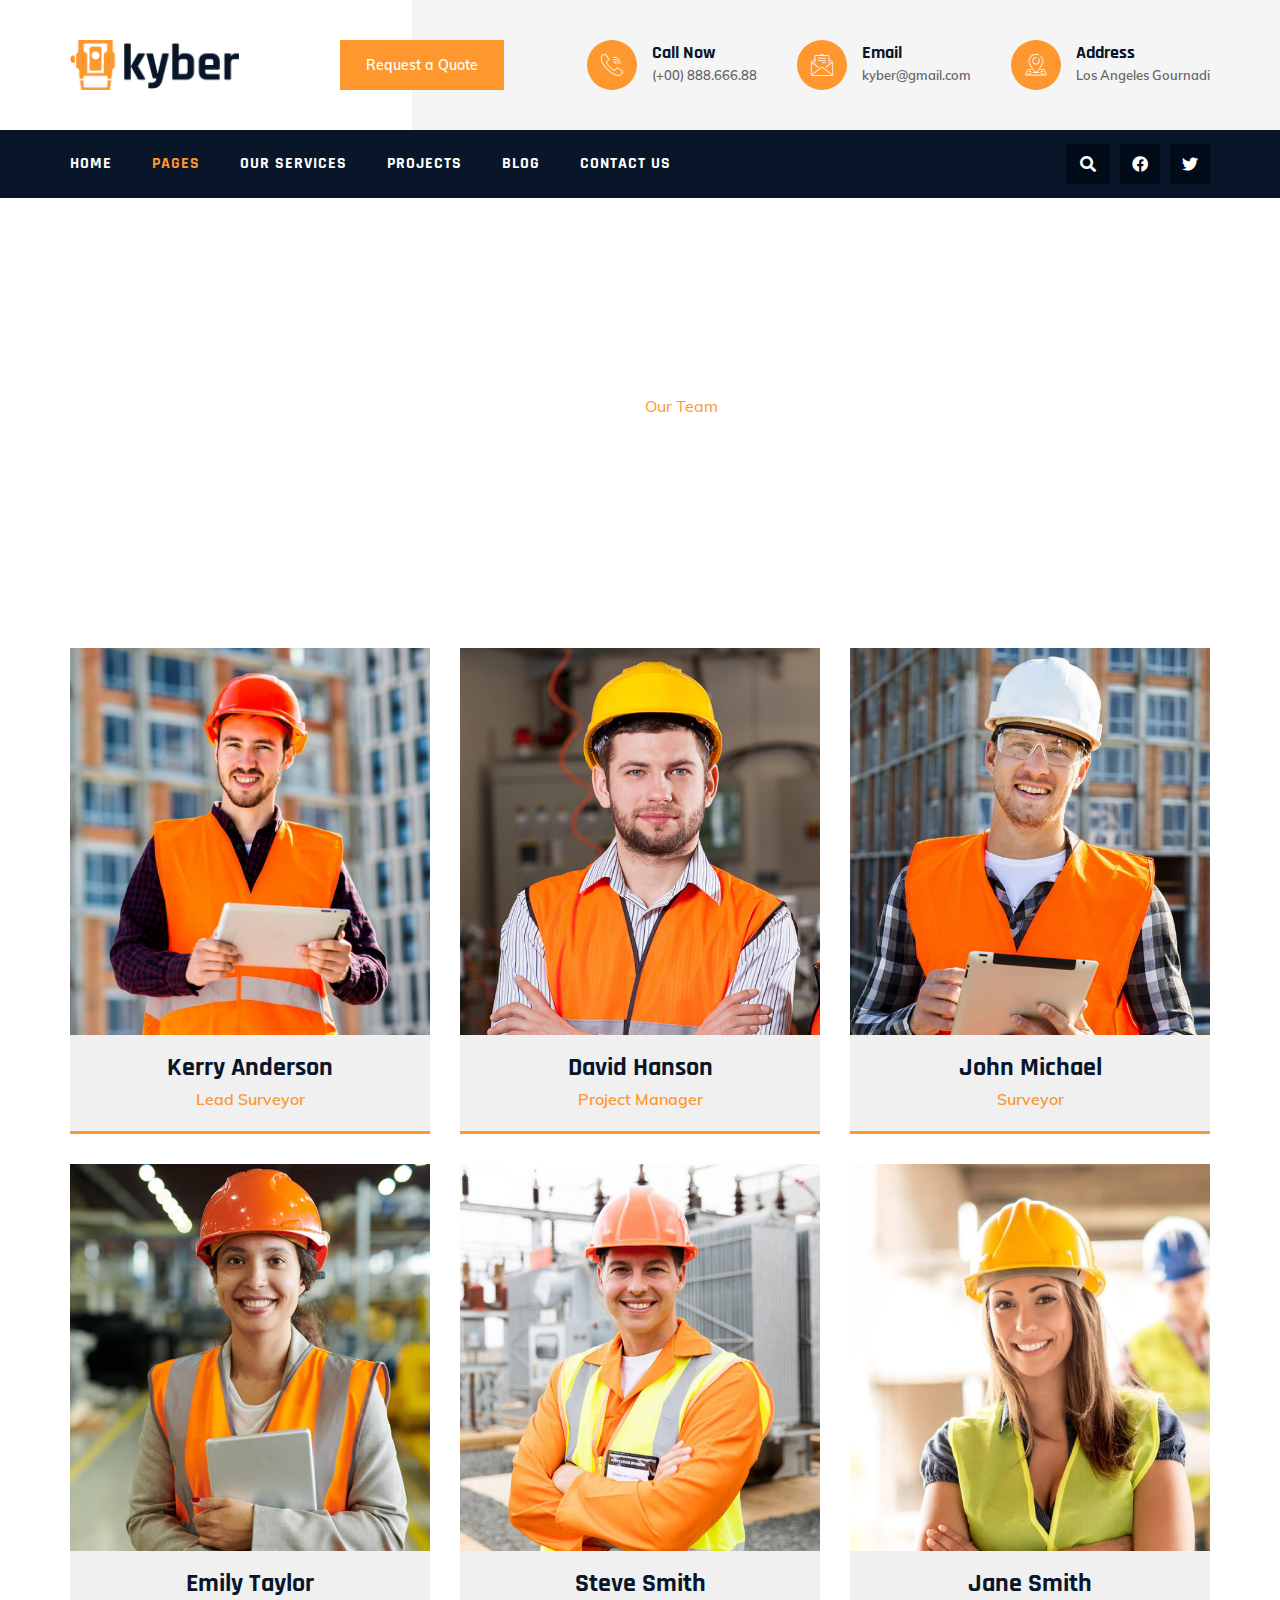
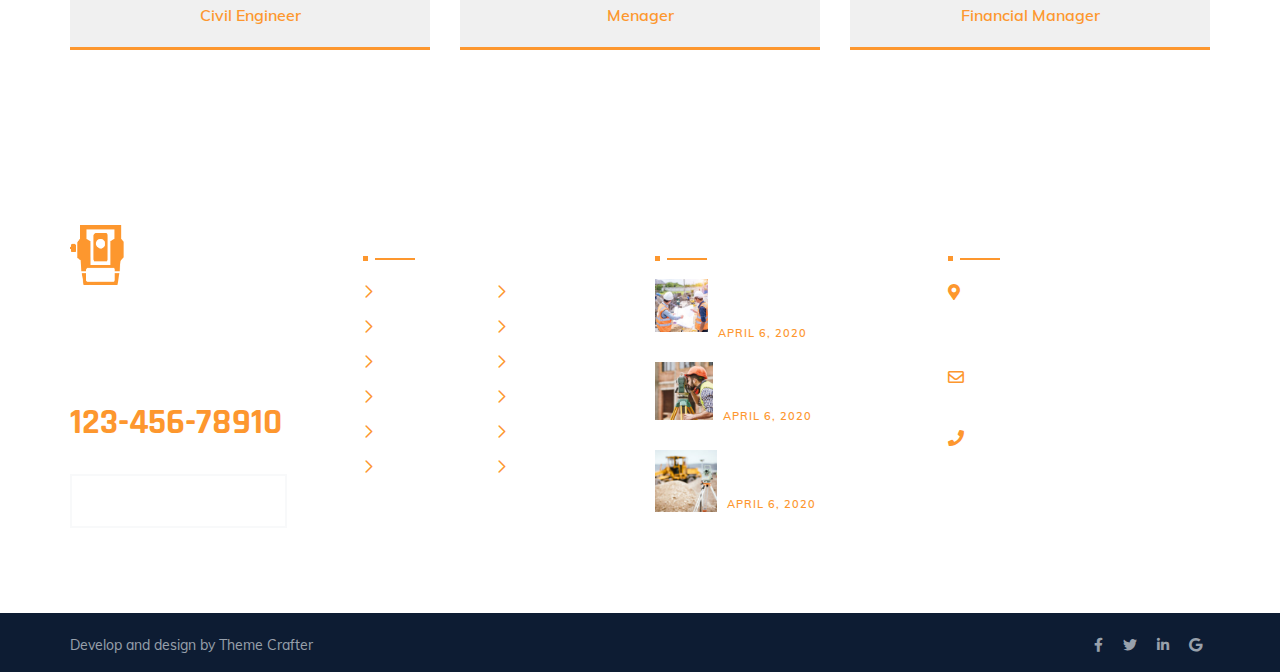
<file: our-team.html>
<!DOCTYPE html><html lang="en-US"><head>
	<meta charset="UTF-8">
	<meta name="viewport" content="width=device-width, initial-scale=1">
	<link rel="profile" href="https://gmpg.org/xfn/11">

	<title>Our Team  Kyber</title>
<meta name="robots" content="noindex, nofollow">
<link rel="dns-prefetch" href="//fonts.googleapis.com">
<link rel="dns-prefetch" href="//s.w.org">
<link rel="preconnect" href="https://fonts.gstatic.com" crossorigin="">
<link rel="alternate" type="application/rss+xml" title="Kyber � Feed" href="https://themecrafter.com/kyber/feed/">
<link rel="alternate" type="application/rss+xml" title="Kyber � Comments Feed" href="https://themecrafter.com/kyber/comments/feed/">
<script type="text/javascript">
window._wpemojiSettings = {"baseUrl":"https:\/\/s.w.org\/images\/core\/emoji\/13.1.0\/72x72\/","ext":".png","svgUrl":"https:\/\/s.w.org\/images\/core\/emoji\/13.1.0\/svg\/","svgExt":".svg","source":{"concatemoji":"https:\/\/themecrafter.com\/kyber\/wp-includes\/js\/wp-emoji-release.min.js?ver=5.9.4"}};
/*! This file is auto-generated */
!function(e,a,t){var n,r,o,i=a.createElement("canvas"),p=i.getContext&&i.getContext("2d");function s(e,t){var a=String.fromCharCode;p.clearRect(0,0,i.width,i.height),p.fillText(a.apply(this,e),0,0);e=i.toDataURL();return p.clearRect(0,0,i.width,i.height),p.fillText(a.apply(this,t),0,0),e===i.toDataURL()}function c(e){var t=a.createElement("script");t.src=e,t.defer=t.type="text/javascript",a.getElementsByTagName("head")[0].appendChild(t)}for(o=Array("flag","emoji"),t.supports={everything:!0,everythingExceptFlag:!0},r=0;r<o.length;r++)t.supports[o[r]]=function(e){if(!p||!p.fillText)return!1;switch(p.textBaseline="top",p.font="600 32px Arial",e){case"flag":return s([127987,65039,8205,9895,65039],[127987,65039,8203,9895,65039])?!1:!s([55356,56826,55356,56819],[55356,56826,8203,55356,56819])&&!s([55356,57332,56128,56423,56128,56418,56128,56421,56128,56430,56128,56423,56128,56447],[55356,57332,8203,56128,56423,8203,56128,56418,8203,56128,56421,8203,56128,56430,8203,56128,56423,8203,56128,56447]);case"emoji":return!s([10084,65039,8205,55357,56613],[10084,65039,8203,55357,56613])}return!1}(o[r]),t.supports.everything=t.supports.everything&&t.supports[o[r]],"flag"!==o[r]&&(t.supports.everythingExceptFlag=t.supports.everythingExceptFlag&&t.supports[o[r]]);t.supports.everythingExceptFlag=t.supports.everythingExceptFlag&&!t.supports.flag,t.DOMReady=!1,t.readyCallback=function(){t.DOMReady=!0},t.supports.everything||(n=function(){t.readyCallback()},a.addEventListener?(a.addEventListener("DOMContentLoaded",n,!1),e.addEventListener("load",n,!1)):(e.attachEvent("onload",n),a.attachEvent("onreadystatechange",function(){"complete"===a.readyState&&t.readyCallback()})),(n=t.source||{}).concatemoji?c(n.concatemoji):n.wpemoji&&n.twemoji&&(c(n.twemoji),c(n.wpemoji)))}(window,document,window._wpemojiSettings);
</script>
<style type="text/css">
img.wp-smiley,
img.emoji {
	display: inline !important;
	border: none !important;
	box-shadow: none !important;
	height: 1em !important;
	width: 1em !important;
	margin: 0 0.07em !important;
	vertical-align: -0.1em !important;
	background: none !important;
	padding: 0 !important;
}
</style>
	<link rel="stylesheet" id="wp-block-library-css" href="css/style.min.css" type="text/css" media="all">
<style id="global-styles-inline-css" type="text/css">
body{--wp--preset--color--black: #000000;--wp--preset--color--cyan-bluish-gray: #abb8c3;--wp--preset--color--white: #ffffff;--wp--preset--color--pale-pink: #f78da7;--wp--preset--color--vivid-red: #cf2e2e;--wp--preset--color--luminous-vivid-orange: #ff6900;--wp--preset--color--luminous-vivid-amber: #fcb900;--wp--preset--color--light-green-cyan: #7bdcb5;--wp--preset--color--vivid-green-cyan: #00d084;--wp--preset--color--pale-cyan-blue: #8ed1fc;--wp--preset--color--vivid-cyan-blue: #0693e3;--wp--preset--color--vivid-purple: #9b51e0;--wp--preset--gradient--vivid-cyan-blue-to-vivid-purple: linear-gradient(135deg,rgba(6,147,227,1) 0%,rgb(155,81,224) 100%);--wp--preset--gradient--light-green-cyan-to-vivid-green-cyan: linear-gradient(135deg,rgb(122,220,180) 0%,rgb(0,208,130) 100%);--wp--preset--gradient--luminous-vivid-amber-to-luminous-vivid-orange: linear-gradient(135deg,rgba(252,185,0,1) 0%,rgba(255,105,0,1) 100%);--wp--preset--gradient--luminous-vivid-orange-to-vivid-red: linear-gradient(135deg,rgba(255,105,0,1) 0%,rgb(207,46,46) 100%);--wp--preset--gradient--very-light-gray-to-cyan-bluish-gray: linear-gradient(135deg,rgb(238,238,238) 0%,rgb(169,184,195) 100%);--wp--preset--gradient--cool-to-warm-spectrum: linear-gradient(135deg,rgb(74,234,220) 0%,rgb(151,120,209) 20%,rgb(207,42,186) 40%,rgb(238,44,130) 60%,rgb(251,105,98) 80%,rgb(254,248,76) 100%);--wp--preset--gradient--blush-light-purple: linear-gradient(135deg,rgb(255,206,236) 0%,rgb(152,150,240) 100%);--wp--preset--gradient--blush-bordeaux: linear-gradient(135deg,rgb(254,205,165) 0%,rgb(254,45,45) 50%,rgb(107,0,62) 100%);--wp--preset--gradient--luminous-dusk: linear-gradient(135deg,rgb(255,203,112) 0%,rgb(199,81,192) 50%,rgb(65,88,208) 100%);--wp--preset--gradient--pale-ocean: linear-gradient(135deg,rgb(255,245,203) 0%,rgb(182,227,212) 50%,rgb(51,167,181) 100%);--wp--preset--gradient--electric-grass: linear-gradient(135deg,rgb(202,248,128) 0%,rgb(113,206,126) 100%);--wp--preset--gradient--midnight: linear-gradient(135deg,rgb(2,3,129) 0%,rgb(40,116,252) 100%);--wp--preset--duotone--dark-grayscale: url('#wp-duotone-dark-grayscale');--wp--preset--duotone--grayscale: url('#wp-duotone-grayscale');--wp--preset--duotone--purple-yellow: url('#wp-duotone-purple-yellow');--wp--preset--duotone--blue-red: url('#wp-duotone-blue-red');--wp--preset--duotone--midnight: url('#wp-duotone-midnight');--wp--preset--duotone--magenta-yellow: url('#wp-duotone-magenta-yellow');--wp--preset--duotone--purple-green: url('#wp-duotone-purple-green');--wp--preset--duotone--blue-orange: url('#wp-duotone-blue-orange');--wp--preset--font-size--small: 13px;--wp--preset--font-size--medium: 20px;--wp--preset--font-size--large: 36px;--wp--preset--font-size--x-large: 42px;}.has-black-color{color: var(--wp--preset--color--black) !important;}.has-cyan-bluish-gray-color{color: var(--wp--preset--color--cyan-bluish-gray) !important;}.has-white-color{color: var(--wp--preset--color--white) !important;}.has-pale-pink-color{color: var(--wp--preset--color--pale-pink) !important;}.has-vivid-red-color{color: var(--wp--preset--color--vivid-red) !important;}.has-luminous-vivid-orange-color{color: var(--wp--preset--color--luminous-vivid-orange) !important;}.has-luminous-vivid-amber-color{color: var(--wp--preset--color--luminous-vivid-amber) !important;}.has-light-green-cyan-color{color: var(--wp--preset--color--light-green-cyan) !important;}.has-vivid-green-cyan-color{color: var(--wp--preset--color--vivid-green-cyan) !important;}.has-pale-cyan-blue-color{color: var(--wp--preset--color--pale-cyan-blue) !important;}.has-vivid-cyan-blue-color{color: var(--wp--preset--color--vivid-cyan-blue) !important;}.has-vivid-purple-color{color: var(--wp--preset--color--vivid-purple) !important;}.has-black-background-color{background-color: var(--wp--preset--color--black) !important;}.has-cyan-bluish-gray-background-color{background-color: var(--wp--preset--color--cyan-bluish-gray) !important;}.has-white-background-color{background-color: var(--wp--preset--color--white) !important;}.has-pale-pink-background-color{background-color: var(--wp--preset--color--pale-pink) !important;}.has-vivid-red-background-color{background-color: var(--wp--preset--color--vivid-red) !important;}.has-luminous-vivid-orange-background-color{background-color: var(--wp--preset--color--luminous-vivid-orange) !important;}.has-luminous-vivid-amber-background-color{background-color: var(--wp--preset--color--luminous-vivid-amber) !important;}.has-light-green-cyan-background-color{background-color: var(--wp--preset--color--light-green-cyan) !important;}.has-vivid-green-cyan-background-color{background-color: var(--wp--preset--color--vivid-green-cyan) !important;}.has-pale-cyan-blue-background-color{background-color: var(--wp--preset--color--pale-cyan-blue) !important;}.has-vivid-cyan-blue-background-color{background-color: var(--wp--preset--color--vivid-cyan-blue) !important;}.has-vivid-purple-background-color{background-color: var(--wp--preset--color--vivid-purple) !important;}.has-black-border-color{border-color: var(--wp--preset--color--black) !important;}.has-cyan-bluish-gray-border-color{border-color: var(--wp--preset--color--cyan-bluish-gray) !important;}.has-white-border-color{border-color: var(--wp--preset--color--white) !important;}.has-pale-pink-border-color{border-color: var(--wp--preset--color--pale-pink) !important;}.has-vivid-red-border-color{border-color: var(--wp--preset--color--vivid-red) !important;}.has-luminous-vivid-orange-border-color{border-color: var(--wp--preset--color--luminous-vivid-orange) !important;}.has-luminous-vivid-amber-border-color{border-color: var(--wp--preset--color--luminous-vivid-amber) !important;}.has-light-green-cyan-border-color{border-color: var(--wp--preset--color--light-green-cyan) !important;}.has-vivid-green-cyan-border-color{border-color: var(--wp--preset--color--vivid-green-cyan) !important;}.has-pale-cyan-blue-border-color{border-color: var(--wp--preset--color--pale-cyan-blue) !important;}.has-vivid-cyan-blue-border-color{border-color: var(--wp--preset--color--vivid-cyan-blue) !important;}.has-vivid-purple-border-color{border-color: var(--wp--preset--color--vivid-purple) !important;}.has-vivid-cyan-blue-to-vivid-purple-gradient-background{background: var(--wp--preset--gradient--vivid-cyan-blue-to-vivid-purple) !important;}.has-light-green-cyan-to-vivid-green-cyan-gradient-background{background: var(--wp--preset--gradient--light-green-cyan-to-vivid-green-cyan) !important;}.has-luminous-vivid-amber-to-luminous-vivid-orange-gradient-background{background: var(--wp--preset--gradient--luminous-vivid-amber-to-luminous-vivid-orange) !important;}.has-luminous-vivid-orange-to-vivid-red-gradient-background{background: var(--wp--preset--gradient--luminous-vivid-orange-to-vivid-red) !important;}.has-very-light-gray-to-cyan-bluish-gray-gradient-background{background: var(--wp--preset--gradient--very-light-gray-to-cyan-bluish-gray) !important;}.has-cool-to-warm-spectrum-gradient-background{background: var(--wp--preset--gradient--cool-to-warm-spectrum) !important;}.has-blush-light-purple-gradient-background{background: var(--wp--preset--gradient--blush-light-purple) !important;}.has-blush-bordeaux-gradient-background{background: var(--wp--preset--gradient--blush-bordeaux) !important;}.has-luminous-dusk-gradient-background{background: var(--wp--preset--gradient--luminous-dusk) !important;}.has-pale-ocean-gradient-background{background: var(--wp--preset--gradient--pale-ocean) !important;}.has-electric-grass-gradient-background{background: var(--wp--preset--gradient--electric-grass) !important;}.has-midnight-gradient-background{background: var(--wp--preset--gradient--midnight) !important;}.has-small-font-size{font-size: var(--wp--preset--font-size--small) !important;}.has-medium-font-size{font-size: var(--wp--preset--font-size--medium) !important;}.has-large-font-size{font-size: var(--wp--preset--font-size--large) !important;}.has-x-large-font-size{font-size: var(--wp--preset--font-size--x-large) !important;}
</style>
<style id="extendify-gutenberg-patterns-and-templates-utilities-inline-css" type="text/css">
.ext-absolute{position:absolute!important}.ext-relative{position:relative!important}.ext-top-base{top:var(--wp--style--block-gap,1.75rem)!important}.ext-top-lg{top:var(--extendify--spacing--large)!important}.ext--top-base{top:calc(var(--wp--style--block-gap, 1.75rem)*-1)!important}.ext--top-lg{top:calc(var(--extendify--spacing--large)*-1)!important}.ext-right-base{right:var(--wp--style--block-gap,1.75rem)!important}.ext-right-lg{right:var(--extendify--spacing--large)!important}.ext--right-base{right:calc(var(--wp--style--block-gap, 1.75rem)*-1)!important}.ext--right-lg{right:calc(var(--extendify--spacing--large)*-1)!important}.ext-bottom-base{bottom:var(--wp--style--block-gap,1.75rem)!important}.ext-bottom-lg{bottom:var(--extendify--spacing--large)!important}.ext--bottom-base{bottom:calc(var(--wp--style--block-gap, 1.75rem)*-1)!important}.ext--bottom-lg{bottom:calc(var(--extendify--spacing--large)*-1)!important}.ext-left-base{left:var(--wp--style--block-gap,1.75rem)!important}.ext-left-lg{left:var(--extendify--spacing--large)!important}.ext--left-base{left:calc(var(--wp--style--block-gap, 1.75rem)*-1)!important}.ext--left-lg{left:calc(var(--extendify--spacing--large)*-1)!important}.ext-order-1{order:1!important}.ext-order-2{order:2!important}.ext-col-auto{grid-column:auto!important}.ext-col-span-1{grid-column:span 1/span 1!important}.ext-col-span-2{grid-column:span 2/span 2!important}.ext-col-span-3{grid-column:span 3/span 3!important}.ext-col-span-4{grid-column:span 4/span 4!important}.ext-col-span-5{grid-column:span 5/span 5!important}.ext-col-span-6{grid-column:span 6/span 6!important}.ext-col-span-7{grid-column:span 7/span 7!important}.ext-col-span-8{grid-column:span 8/span 8!important}.ext-col-span-9{grid-column:span 9/span 9!important}.ext-col-span-10{grid-column:span 10/span 10!important}.ext-col-span-11{grid-column:span 11/span 11!important}.ext-col-span-12{grid-column:span 12/span 12!important}.ext-col-span-full{grid-column:1/-1!important}.ext-col-start-1{grid-column-start:1!important}.ext-col-start-2{grid-column-start:2!important}.ext-col-start-3{grid-column-start:3!important}.ext-col-start-4{grid-column-start:4!important}.ext-col-start-5{grid-column-start:5!important}.ext-col-start-6{grid-column-start:6!important}.ext-col-start-7{grid-column-start:7!important}.ext-col-start-8{grid-column-start:8!important}.ext-col-start-9{grid-column-start:9!important}.ext-col-start-10{grid-column-start:10!important}.ext-col-start-11{grid-column-start:11!important}.ext-col-start-12{grid-column-start:12!important}.ext-col-start-13{grid-column-start:13!important}.ext-col-start-auto{grid-column-start:auto!important}.ext-col-end-1{grid-column-end:1!important}.ext-col-end-2{grid-column-end:2!important}.ext-col-end-3{grid-column-end:3!important}.ext-col-end-4{grid-column-end:4!important}.ext-col-end-5{grid-column-end:5!important}.ext-col-end-6{grid-column-end:6!important}.ext-col-end-7{grid-column-end:7!important}.ext-col-end-8{grid-column-end:8!important}.ext-col-end-9{grid-column-end:9!important}.ext-col-end-10{grid-column-end:10!important}.ext-col-end-11{grid-column-end:11!important}.ext-col-end-12{grid-column-end:12!important}.ext-col-end-13{grid-column-end:13!important}.ext-col-end-auto{grid-column-end:auto!important}.ext-row-auto{grid-row:auto!important}.ext-row-span-1{grid-row:span 1/span 1!important}.ext-row-span-2{grid-row:span 2/span 2!important}.ext-row-span-3{grid-row:span 3/span 3!important}.ext-row-span-4{grid-row:span 4/span 4!important}.ext-row-span-5{grid-row:span 5/span 5!important}.ext-row-span-6{grid-row:span 6/span 6!important}.ext-row-span-full{grid-row:1/-1!important}.ext-row-start-1{grid-row-start:1!important}.ext-row-start-2{grid-row-start:2!important}.ext-row-start-3{grid-row-start:3!important}.ext-row-start-4{grid-row-start:4!important}.ext-row-start-5{grid-row-start:5!important}.ext-row-start-6{grid-row-start:6!important}.ext-row-start-7{grid-row-start:7!important}.ext-row-start-auto{grid-row-start:auto!important}.ext-row-end-1{grid-row-end:1!important}.ext-row-end-2{grid-row-end:2!important}.ext-row-end-3{grid-row-end:3!important}.ext-row-end-4{grid-row-end:4!important}.ext-row-end-5{grid-row-end:5!important}.ext-row-end-6{grid-row-end:6!important}.ext-row-end-7{grid-row-end:7!important}.ext-row-end-auto{grid-row-end:auto!important}.ext-m-0:not([style*=margin]){margin:0!important}.ext-m-auto:not([style*=margin]){margin:auto!important}.ext-m-base:not([style*=margin]){margin:var(--wp--style--block-gap,1.75rem)!important}.ext-m-lg:not([style*=margin]){margin:var(--extendify--spacing--large)!important}.ext--m-base:not([style*=margin]){margin:calc(var(--wp--style--block-gap, 1.75rem)*-1)!important}.ext--m-lg:not([style*=margin]){margin:calc(var(--extendify--spacing--large)*-1)!important}.ext-mx-0:not([style*=margin]){margin-left:0!important;margin-right:0!important}.ext-mx-auto:not([style*=margin]){margin-left:auto!important;margin-right:auto!important}.ext-mx-base:not([style*=margin]){margin-left:var(--wp--style--block-gap,1.75rem)!important;margin-right:var(--wp--style--block-gap,1.75rem)!important}.ext-mx-lg:not([style*=margin]){margin-left:var(--extendify--spacing--large)!important;margin-right:var(--extendify--spacing--large)!important}.ext--mx-base:not([style*=margin]){margin-left:calc(var(--wp--style--block-gap, 1.75rem)*-1)!important;margin-right:calc(var(--wp--style--block-gap, 1.75rem)*-1)!important}.ext--mx-lg:not([style*=margin]){margin-left:calc(var(--extendify--spacing--large)*-1)!important;margin-right:calc(var(--extendify--spacing--large)*-1)!important}.ext-my-0:not([style*=margin]){margin-bottom:0!important;margin-top:0!important}.ext-my-auto:not([style*=margin]){margin-bottom:auto!important;margin-top:auto!important}.ext-my-base:not([style*=margin]){margin-bottom:var(--wp--style--block-gap,1.75rem)!important;margin-top:var(--wp--style--block-gap,1.75rem)!important}.ext-my-lg:not([style*=margin]){margin-bottom:var(--extendify--spacing--large)!important;margin-top:var(--extendify--spacing--large)!important}.ext--my-base:not([style*=margin]){margin-bottom:calc(var(--wp--style--block-gap, 1.75rem)*-1)!important;margin-top:calc(var(--wp--style--block-gap, 1.75rem)*-1)!important}.ext--my-lg:not([style*=margin]){margin-bottom:calc(var(--extendify--spacing--large)*-1)!important;margin-top:calc(var(--extendify--spacing--large)*-1)!important}.ext-mt-0:not([style*=margin]){margin-top:0!important}.ext-mt-auto:not([style*=margin]){margin-top:auto!important}.ext-mt-base:not([style*=margin]){margin-top:var(--wp--style--block-gap,1.75rem)!important}.ext-mt-lg:not([style*=margin]){margin-top:var(--extendify--spacing--large)!important}.ext--mt-base:not([style*=margin]){margin-top:calc(var(--wp--style--block-gap, 1.75rem)*-1)!important}.ext--mt-lg:not([style*=margin]){margin-top:calc(var(--extendify--spacing--large)*-1)!important}.ext-mr-0:not([style*=margin]){margin-right:0!important}.ext-mr-auto:not([style*=margin]){margin-right:auto!important}.ext-mr-base:not([style*=margin]){margin-right:var(--wp--style--block-gap,1.75rem)!important}.ext-mr-lg:not([style*=margin]){margin-right:var(--extendify--spacing--large)!important}.ext--mr-base:not([style*=margin]){margin-right:calc(var(--wp--style--block-gap, 1.75rem)*-1)!important}.ext--mr-lg:not([style*=margin]){margin-right:calc(var(--extendify--spacing--large)*-1)!important}.ext-mb-0:not([style*=margin]){margin-bottom:0!important}.ext-mb-auto:not([style*=margin]){margin-bottom:auto!important}.ext-mb-base:not([style*=margin]){margin-bottom:var(--wp--style--block-gap,1.75rem)!important}.ext-mb-lg:not([style*=margin]){margin-bottom:var(--extendify--spacing--large)!important}.ext--mb-base:not([style*=margin]){margin-bottom:calc(var(--wp--style--block-gap, 1.75rem)*-1)!important}.ext--mb-lg:not([style*=margin]){margin-bottom:calc(var(--extendify--spacing--large)*-1)!important}.ext-ml-0:not([style*=margin]){margin-left:0!important}.ext-ml-auto:not([style*=margin]){margin-left:auto!important}.ext-ml-base:not([style*=margin]){margin-left:var(--wp--style--block-gap,1.75rem)!important}.ext-ml-lg:not([style*=margin]){margin-left:var(--extendify--spacing--large)!important}.ext--ml-base:not([style*=margin]){margin-left:calc(var(--wp--style--block-gap, 1.75rem)*-1)!important}.ext--ml-lg:not([style*=margin]){margin-left:calc(var(--extendify--spacing--large)*-1)!important}.ext-block{display:block!important}.ext-inline-block{display:inline-block!important}.ext-inline{display:inline!important}.ext-flex{display:flex!important}.ext-inline-flex{display:inline-flex!important}.ext-grid{display:grid!important}.ext-inline-grid{display:inline-grid!important}.ext-hidden{display:none!important}.ext-w-auto{width:auto!important}.ext-w-full{width:100%!important}.ext-max-w-full{max-width:100%!important}.ext-flex-1{flex:1 1 0%!important}.ext-flex-auto{flex:1 1 auto!important}.ext-flex-initial{flex:0 1 auto!important}.ext-flex-none{flex:none!important}.ext-flex-shrink-0{flex-shrink:0!important}.ext-flex-shrink{flex-shrink:1!important}.ext-flex-grow-0{flex-grow:0!important}.ext-flex-grow{flex-grow:1!important}.ext-list-none{list-style-type:none!important}.ext-grid-cols-1{grid-template-columns:repeat(1,minmax(0,1fr))!important}.ext-grid-cols-2{grid-template-columns:repeat(2,minmax(0,1fr))!important}.ext-grid-cols-3{grid-template-columns:repeat(3,minmax(0,1fr))!important}.ext-grid-cols-4{grid-template-columns:repeat(4,minmax(0,1fr))!important}.ext-grid-cols-5{grid-template-columns:repeat(5,minmax(0,1fr))!important}.ext-grid-cols-6{grid-template-columns:repeat(6,minmax(0,1fr))!important}.ext-grid-cols-7{grid-template-columns:repeat(7,minmax(0,1fr))!important}.ext-grid-cols-8{grid-template-columns:repeat(8,minmax(0,1fr))!important}.ext-grid-cols-9{grid-template-columns:repeat(9,minmax(0,1fr))!important}.ext-grid-cols-10{grid-template-columns:repeat(10,minmax(0,1fr))!important}.ext-grid-cols-11{grid-template-columns:repeat(11,minmax(0,1fr))!important}.ext-grid-cols-12{grid-template-columns:repeat(12,minmax(0,1fr))!important}.ext-grid-cols-none{grid-template-columns:none!important}.ext-grid-rows-1{grid-template-rows:repeat(1,minmax(0,1fr))!important}.ext-grid-rows-2{grid-template-rows:repeat(2,minmax(0,1fr))!important}.ext-grid-rows-3{grid-template-rows:repeat(3,minmax(0,1fr))!important}.ext-grid-rows-4{grid-template-rows:repeat(4,minmax(0,1fr))!important}.ext-grid-rows-5{grid-template-rows:repeat(5,minmax(0,1fr))!important}.ext-grid-rows-6{grid-template-rows:repeat(6,minmax(0,1fr))!important}.ext-grid-rows-none{grid-template-rows:none!important}.ext-flex-row{flex-direction:row!important}.ext-flex-row-reverse{flex-direction:row-reverse!important}.ext-flex-col{flex-direction:column!important}.ext-flex-col-reverse{flex-direction:column-reverse!important}.ext-flex-wrap{flex-wrap:wrap!important}.ext-flex-wrap-reverse{flex-wrap:wrap-reverse!important}.ext-flex-nowrap{flex-wrap:nowrap!important}.ext-items-start{align-items:flex-start!important}.ext-items-end{align-items:flex-end!important}.ext-items-center{align-items:center!important}.ext-items-baseline{align-items:baseline!important}.ext-items-stretch{align-items:stretch!important}.ext-justify-start{justify-content:flex-start!important}.ext-justify-end{justify-content:flex-end!important}.ext-justify-center{justify-content:center!important}.ext-justify-between{justify-content:space-between!important}.ext-justify-around{justify-content:space-around!important}.ext-justify-evenly{justify-content:space-evenly!important}.ext-justify-items-start{justify-items:start!important}.ext-justify-items-end{justify-items:end!important}.ext-justify-items-center{justify-items:center!important}.ext-justify-items-stretch{justify-items:stretch!important}.ext-gap-0{gap:0!important}.ext-gap-base{gap:var(--wp--style--block-gap,1.75rem)!important}.ext-gap-lg{gap:var(--extendify--spacing--large)!important}.ext-gap-x-0{-moz-column-gap:0!important;column-gap:0!important}.ext-gap-x-base{-moz-column-gap:var(--wp--style--block-gap,1.75rem)!important;column-gap:var(--wp--style--block-gap,1.75rem)!important}.ext-gap-x-lg{-moz-column-gap:var(--extendify--spacing--large)!important;column-gap:var(--extendify--spacing--large)!important}.ext-gap-y-0{row-gap:0!important}.ext-gap-y-base{row-gap:var(--wp--style--block-gap,1.75rem)!important}.ext-gap-y-lg{row-gap:var(--extendify--spacing--large)!important}.ext-justify-self-auto{justify-self:auto!important}.ext-justify-self-start{justify-self:start!important}.ext-justify-self-end{justify-self:end!important}.ext-justify-self-center{justify-self:center!important}.ext-justify-self-stretch{justify-self:stretch!important}.ext-rounded-none{border-radius:0!important}.ext-rounded-full{border-radius:9999px!important}.ext-rounded-t-none{border-top-left-radius:0!important;border-top-right-radius:0!important}.ext-rounded-t-full{border-top-left-radius:9999px!important;border-top-right-radius:9999px!important}.ext-rounded-r-none{border-bottom-right-radius:0!important;border-top-right-radius:0!important}.ext-rounded-r-full{border-bottom-right-radius:9999px!important;border-top-right-radius:9999px!important}.ext-rounded-b-none{border-bottom-left-radius:0!important;border-bottom-right-radius:0!important}.ext-rounded-b-full{border-bottom-left-radius:9999px!important;border-bottom-right-radius:9999px!important}.ext-rounded-l-none{border-bottom-left-radius:0!important;border-top-left-radius:0!important}.ext-rounded-l-full{border-bottom-left-radius:9999px!important;border-top-left-radius:9999px!important}.ext-rounded-tl-none{border-top-left-radius:0!important}.ext-rounded-tl-full{border-top-left-radius:9999px!important}.ext-rounded-tr-none{border-top-right-radius:0!important}.ext-rounded-tr-full{border-top-right-radius:9999px!important}.ext-rounded-br-none{border-bottom-right-radius:0!important}.ext-rounded-br-full{border-bottom-right-radius:9999px!important}.ext-rounded-bl-none{border-bottom-left-radius:0!important}.ext-rounded-bl-full{border-bottom-left-radius:9999px!important}.ext-border-0{border-width:0!important}.ext-border-t-0{border-top-width:0!important}.ext-border-r-0{border-right-width:0!important}.ext-border-b-0{border-bottom-width:0!important}.ext-border-l-0{border-left-width:0!important}.ext-p-0:not([style*=padding]){padding:0!important}.ext-p-base:not([style*=padding]){padding:var(--wp--style--block-gap,1.75rem)!important}.ext-p-lg:not([style*=padding]){padding:var(--extendify--spacing--large)!important}.ext-px-0:not([style*=padding]){padding-left:0!important;padding-right:0!important}.ext-px-base:not([style*=padding]){padding-left:var(--wp--style--block-gap,1.75rem)!important;padding-right:var(--wp--style--block-gap,1.75rem)!important}.ext-px-lg:not([style*=padding]){padding-left:var(--extendify--spacing--large)!important;padding-right:var(--extendify--spacing--large)!important}.ext-py-0:not([style*=padding]){padding-bottom:0!important;padding-top:0!important}.ext-py-base:not([style*=padding]){padding-bottom:var(--wp--style--block-gap,1.75rem)!important;padding-top:var(--wp--style--block-gap,1.75rem)!important}.ext-py-lg:not([style*=padding]){padding-bottom:var(--extendify--spacing--large)!important;padding-top:var(--extendify--spacing--large)!important}.ext-pt-0:not([style*=padding]){padding-top:0!important}.ext-pt-base:not([style*=padding]){padding-top:var(--wp--style--block-gap,1.75rem)!important}.ext-pt-lg:not([style*=padding]){padding-top:var(--extendify--spacing--large)!important}.ext-pr-0:not([style*=padding]){padding-right:0!important}.ext-pr-base:not([style*=padding]){padding-right:var(--wp--style--block-gap,1.75rem)!important}.ext-pr-lg:not([style*=padding]){padding-right:var(--extendify--spacing--large)!important}.ext-pb-0:not([style*=padding]){padding-bottom:0!important}.ext-pb-base:not([style*=padding]){padding-bottom:var(--wp--style--block-gap,1.75rem)!important}.ext-pb-lg:not([style*=padding]){padding-bottom:var(--extendify--spacing--large)!important}.ext-pl-0:not([style*=padding]){padding-left:0!important}.ext-pl-base:not([style*=padding]){padding-left:var(--wp--style--block-gap,1.75rem)!important}.ext-pl-lg:not([style*=padding]){padding-left:var(--extendify--spacing--large)!important}.ext-text-left{text-align:left!important}.ext-text-center{text-align:center!important}.ext-text-right{text-align:right!important}.ext-leading-none{line-height:1!important}.ext-leading-tight{line-height:1.25!important}.ext-leading-snug{line-height:1.375!important}.ext-leading-normal{line-height:1.5!important}.ext-leading-relaxed{line-height:1.625!important}.ext-leading-loose{line-height:2!important}.clip-path--rhombus img{-webkit-clip-path:polygon(15% 6%,80% 29%,84% 93%,23% 69%);clip-path:polygon(15% 6%,80% 29%,84% 93%,23% 69%)}.clip-path--diamond img{-webkit-clip-path:polygon(5% 29%,60% 2%,91% 64%,36% 89%);clip-path:polygon(5% 29%,60% 2%,91% 64%,36% 89%)}.clip-path--rhombus-alt img{-webkit-clip-path:polygon(14% 9%,85% 24%,91% 89%,19% 76%);clip-path:polygon(14% 9%,85% 24%,91% 89%,19% 76%)}.wp-block-columns[class*=fullwidth-cols]{margin-bottom:unset}.wp-block-column.editor\:pointer-events-none{margin-bottom:0!important;margin-top:0!important}.is-root-container.block-editor-block-list__layout>[data-align=full]:not(:first-of-type)>.wp-block-column.editor\:pointer-events-none,.is-root-container.block-editor-block-list__layout>[data-align=wide]>.wp-block-column.editor\:pointer-events-none{margin-top:calc(var(--wp--style--block-gap, 28px)*-1)!important}.ext .wp-block-columns .wp-block-column[style*=padding]{padding-left:0!important;padding-right:0!important}.ext .wp-block-columns+.wp-block-columns:not([class*=mt-]):not([class*=my-]):not([style*=margin]){margin-top:0!important}[class*=fullwidth-cols] .wp-block-column:first-child,[class*=fullwidth-cols] .wp-block-group:first-child{margin-top:0}[class*=fullwidth-cols] .wp-block-column:last-child,[class*=fullwidth-cols] .wp-block-group:last-child{margin-bottom:0}[class*=fullwidth-cols] .wp-block-column:first-child>*,[class*=fullwidth-cols] .wp-block-column>:first-child{margin-top:0}.ext .is-not-stacked-on-mobile .wp-block-column,[class*=fullwidth-cols] .wp-block-column>:last-child{margin-bottom:0}.wp-block-columns[class*=fullwidth-cols]:not(.is-not-stacked-on-mobile)>.wp-block-column:not(:last-child){margin-bottom:var(--wp--style--block-gap,1.75rem)}@media (min-width:782px){.wp-block-columns[class*=fullwidth-cols]:not(.is-not-stacked-on-mobile)>.wp-block-column:not(:last-child){margin-bottom:0}}.wp-block-columns[class*=fullwidth-cols].is-not-stacked-on-mobile>.wp-block-column{margin-bottom:0!important}@media (min-width:600px) and (max-width:781px){.wp-block-columns[class*=fullwidth-cols]:not(.is-not-stacked-on-mobile)>.wp-block-column:nth-child(2n){margin-left:var(--wp--style--block-gap,2em)}}@media (max-width:781px){.tablet\:fullwidth-cols.wp-block-columns:not(.is-not-stacked-on-mobile){flex-wrap:wrap}.tablet\:fullwidth-cols.wp-block-columns:not(.is-not-stacked-on-mobile)>.wp-block-column,.tablet\:fullwidth-cols.wp-block-columns:not(.is-not-stacked-on-mobile)>.wp-block-column:not([style*=margin]){margin-left:0!important}.tablet\:fullwidth-cols.wp-block-columns:not(.is-not-stacked-on-mobile)>.wp-block-column{flex-basis:100%!important}}@media (max-width:1079px){.desktop\:fullwidth-cols.wp-block-columns:not(.is-not-stacked-on-mobile){flex-wrap:wrap}.desktop\:fullwidth-cols.wp-block-columns:not(.is-not-stacked-on-mobile)>.wp-block-column,.desktop\:fullwidth-cols.wp-block-columns:not(.is-not-stacked-on-mobile)>.wp-block-column:not([style*=margin]){margin-left:0!important}.desktop\:fullwidth-cols.wp-block-columns:not(.is-not-stacked-on-mobile)>.wp-block-column{flex-basis:100%!important}.desktop\:fullwidth-cols.wp-block-columns:not(.is-not-stacked-on-mobile)>.wp-block-column:not(:last-child){margin-bottom:var(--wp--style--block-gap,1.75rem)!important}}.direction-rtl{direction:rtl}.direction-ltr{direction:ltr}.is-style-inline-list{padding-left:0!important}.is-style-inline-list li{list-style-type:none!important}@media (min-width:782px){.is-style-inline-list li{display:inline!important;margin-right:var(--wp--style--block-gap,1.75rem)!important}}@media (min-width:782px){.is-style-inline-list li:first-child{margin-left:0!important}}@media (min-width:782px){.is-style-inline-list li:last-child{margin-right:0!important}}.bring-to-front{position:relative;z-index:10}.text-stroke{-webkit-text-stroke-color:var(--wp--preset--color--background)}.text-stroke,.text-stroke--primary{-webkit-text-stroke-width:var(
        --wp--custom--typography--text-stroke-width,2px
    )}.text-stroke--primary{-webkit-text-stroke-color:var(--wp--preset--color--primary)}.text-stroke--secondary{-webkit-text-stroke-width:var(
        --wp--custom--typography--text-stroke-width,2px
    );-webkit-text-stroke-color:var(--wp--preset--color--secondary)}.editor\:no-caption .block-editor-rich-text__editable{display:none!important}.editor\:no-inserter .wp-block-column:not(.is-selected)>.block-list-appender,.editor\:no-inserter .wp-block-cover__inner-container>.block-list-appender,.editor\:no-inserter .wp-block-group__inner-container>.block-list-appender,.editor\:no-inserter>.block-list-appender{display:none}.editor\:no-resize .components-resizable-box__handle,.editor\:no-resize .components-resizable-box__handle:after,.editor\:no-resize .components-resizable-box__side-handle:before{display:none;pointer-events:none}.editor\:no-resize .components-resizable-box__container{display:block}.editor\:pointer-events-none{pointer-events:none}.is-style-angled{justify-content:flex-end}.ext .is-style-angled>[class*=_inner-container],.is-style-angled{align-items:center}.is-style-angled .wp-block-cover__image-background,.is-style-angled .wp-block-cover__video-background{-webkit-clip-path:polygon(0 0,30% 0,50% 100%,0 100%);clip-path:polygon(0 0,30% 0,50% 100%,0 100%);z-index:1}@media (min-width:782px){.is-style-angled .wp-block-cover__image-background,.is-style-angled .wp-block-cover__video-background{-webkit-clip-path:polygon(0 0,55% 0,65% 100%,0 100%);clip-path:polygon(0 0,55% 0,65% 100%,0 100%)}}.has-foreground-color{color:var(--wp--preset--color--foreground,#000)!important}.has-foreground-background-color{background-color:var(--wp--preset--color--foreground,#000)!important}.has-background-color{color:var(--wp--preset--color--background,#fff)!important}.has-background-background-color{background-color:var(--wp--preset--color--background,#fff)!important}.has-primary-color{color:var(--wp--preset--color--primary,#4b5563)!important}.has-primary-background-color{background-color:var(--wp--preset--color--primary,#4b5563)!important}.has-secondary-color{color:var(--wp--preset--color--secondary,#9ca3af)!important}.has-secondary-background-color{background-color:var(--wp--preset--color--secondary,#9ca3af)!important}.ext.has-text-color h1,.ext.has-text-color h2,.ext.has-text-color h3,.ext.has-text-color h4,.ext.has-text-color h5,.ext.has-text-color h6,.ext.has-text-color p{color:currentColor}.has-white-color{color:var(--wp--preset--color--white,#fff)!important}.has-black-color{color:var(--wp--preset--color--black,#000)!important}.has-ext-foreground-background-color{background-color:var(
        --wp--preset--color--foreground,var(--wp--preset--color--black,#000)
    )!important}.has-ext-primary-background-color{background-color:var(
        --wp--preset--color--primary,var(--wp--preset--color--cyan-bluish-gray,#000)
    )!important}.wp-block-button__link.has-black-background-color{border-color:var(--wp--preset--color--black,#000)}.wp-block-button__link.has-white-background-color{border-color:var(--wp--preset--color--white,#fff)}.has-ext-small-font-size{font-size:var(--wp--preset--font-size--ext-small)!important}.has-ext-medium-font-size{font-size:var(--wp--preset--font-size--ext-medium)!important}.has-ext-large-font-size{font-size:var(--wp--preset--font-size--ext-large)!important;line-height:1.2}.has-ext-x-large-font-size{font-size:var(--wp--preset--font-size--ext-x-large)!important;line-height:1}.has-ext-xx-large-font-size{font-size:var(--wp--preset--font-size--ext-xx-large)!important;line-height:1}.has-ext-x-large-font-size:not([style*=line-height]),.has-ext-xx-large-font-size:not([style*=line-height]){line-height:1.1}.ext .wp-block-group>*{margin-bottom:0;margin-top:0}.ext .wp-block-group>*+*{margin-bottom:0}.ext .wp-block-group>*+*,.ext h2{margin-top:var(--wp--style--block-gap,1.75rem)}.ext h2{margin-bottom:var(--wp--style--block-gap,1.75rem)}.has-ext-x-large-font-size+h3,.has-ext-x-large-font-size+p{margin-top:.5rem}.ext .wp-block-buttons>.wp-block-button.wp-block-button__width-25{min-width:12rem;width:calc(25% - var(--wp--style--block-gap, .5em)*.75)}.ext .ext-grid>[class*=_inner-container]{display:grid}.ext>[class*=_inner-container]>.ext-grid:not([class*=columns]),.ext>[class*=_inner-container]>.wp-block>.ext-grid:not([class*=columns]){display:initial!important}.ext .ext-grid-cols-1>[class*=_inner-container]{grid-template-columns:repeat(1,minmax(0,1fr))!important}.ext .ext-grid-cols-2>[class*=_inner-container]{grid-template-columns:repeat(2,minmax(0,1fr))!important}.ext .ext-grid-cols-3>[class*=_inner-container]{grid-template-columns:repeat(3,minmax(0,1fr))!important}.ext .ext-grid-cols-4>[class*=_inner-container]{grid-template-columns:repeat(4,minmax(0,1fr))!important}.ext .ext-grid-cols-5>[class*=_inner-container]{grid-template-columns:repeat(5,minmax(0,1fr))!important}.ext .ext-grid-cols-6>[class*=_inner-container]{grid-template-columns:repeat(6,minmax(0,1fr))!important}.ext .ext-grid-cols-7>[class*=_inner-container]{grid-template-columns:repeat(7,minmax(0,1fr))!important}.ext .ext-grid-cols-8>[class*=_inner-container]{grid-template-columns:repeat(8,minmax(0,1fr))!important}.ext .ext-grid-cols-9>[class*=_inner-container]{grid-template-columns:repeat(9,minmax(0,1fr))!important}.ext .ext-grid-cols-10>[class*=_inner-container]{grid-template-columns:repeat(10,minmax(0,1fr))!important}.ext .ext-grid-cols-11>[class*=_inner-container]{grid-template-columns:repeat(11,minmax(0,1fr))!important}.ext .ext-grid-cols-12>[class*=_inner-container]{grid-template-columns:repeat(12,minmax(0,1fr))!important}.ext .ext-grid-cols-13>[class*=_inner-container]{grid-template-columns:repeat(13,minmax(0,1fr))!important}.ext .ext-grid-cols-none>[class*=_inner-container]{grid-template-columns:none!important}.ext .ext-grid-rows-1>[class*=_inner-container]{grid-template-rows:repeat(1,minmax(0,1fr))!important}.ext .ext-grid-rows-2>[class*=_inner-container]{grid-template-rows:repeat(2,minmax(0,1fr))!important}.ext .ext-grid-rows-3>[class*=_inner-container]{grid-template-rows:repeat(3,minmax(0,1fr))!important}.ext .ext-grid-rows-4>[class*=_inner-container]{grid-template-rows:repeat(4,minmax(0,1fr))!important}.ext .ext-grid-rows-5>[class*=_inner-container]{grid-template-rows:repeat(5,minmax(0,1fr))!important}.ext .ext-grid-rows-6>[class*=_inner-container]{grid-template-rows:repeat(6,minmax(0,1fr))!important}.ext .ext-grid-rows-none>[class*=_inner-container]{grid-template-rows:none!important}.ext .ext-items-start>[class*=_inner-container]{align-items:flex-start!important}.ext .ext-items-end>[class*=_inner-container]{align-items:flex-end!important}.ext .ext-items-center>[class*=_inner-container]{align-items:center!important}.ext .ext-items-baseline>[class*=_inner-container]{align-items:baseline!important}.ext .ext-items-stretch>[class*=_inner-container]{align-items:stretch!important}.ext.wp-block-group>:last-child{margin-bottom:0}.ext .wp-block-group__inner-container{padding:0!important}.ext.has-background{padding-left:var(--wp--style--block-gap,1.75rem);padding-right:var(--wp--style--block-gap,1.75rem)}.ext [class*=inner-container]>.alignwide [class*=inner-container],.ext [class*=inner-container]>[data-align=wide] [class*=inner-container]{max-width:var(--responsive--alignwide-width,120rem)}.ext [class*=inner-container]>.alignwide [class*=inner-container]>*,.ext [class*=inner-container]>[data-align=wide] [class*=inner-container]>*{max-width:100%!important}.ext .wp-block-image{position:relative;text-align:center}.ext .wp-block-image img{display:inline-block;vertical-align:middle}body{--extendify--spacing--large:var(
        --wp--custom--spacing--large,clamp(2em,8vw,8em)
    );--wp--preset--font-size--ext-small:1rem;--wp--preset--font-size--ext-medium:1.125rem;--wp--preset--font-size--ext-large:clamp(1.65rem,3.5vw,2.15rem);--wp--preset--font-size--ext-x-large:clamp(3rem,6vw,4.75rem);--wp--preset--font-size--ext-xx-large:clamp(3.25rem,7.5vw,5.75rem);--wp--preset--color--black:#000;--wp--preset--color--white:#fff}.ext *{box-sizing:border-box}.block-editor-block-preview__content-iframe .ext [data-type="core/spacer"] .components-resizable-box__container{background:transparent!important}.block-editor-block-preview__content-iframe .ext [data-type="core/spacer"] .block-library-spacer__resize-container:before{display:none!important}.ext .wp-block-group__inner-container figure.wp-block-gallery.alignfull{margin-bottom:unset;margin-top:unset}.ext .alignwide{margin-left:auto!important;margin-right:auto!important}.is-root-container.block-editor-block-list__layout>[data-align=full]:not(:first-of-type)>.ext-my-0,.is-root-container.block-editor-block-list__layout>[data-align=wide]>.ext-my-0:not([style*=margin]){margin-top:calc(var(--wp--style--block-gap, 28px)*-1)!important}.block-editor-block-preview__content-iframe .preview\:min-h-50{min-height:50vw!important}.block-editor-block-preview__content-iframe .preview\:min-h-60{min-height:60vw!important}.block-editor-block-preview__content-iframe .preview\:min-h-70{min-height:70vw!important}.block-editor-block-preview__content-iframe .preview\:min-h-80{min-height:80vw!important}.block-editor-block-preview__content-iframe .preview\:min-h-100{min-height:100vw!important}.ext-mr-0.alignfull:not([style*=margin]):not([style*=margin]){margin-right:0!important}.ext-ml-0:not([style*=margin]):not([style*=margin]){margin-left:0!important}.is-root-container .wp-block[data-align=full]>.ext-mx-0:not([style*=margin]):not([style*=margin]){margin-left:calc(var(--wp--custom--spacing--outer, 0)*1)!important;margin-right:calc(var(--wp--custom--spacing--outer, 0)*1)!important;overflow:hidden;width:unset}@media (min-width:782px){.tablet\:ext-absolute{position:absolute!important}.tablet\:ext-relative{position:relative!important}.tablet\:ext-top-base{top:var(--wp--style--block-gap,1.75rem)!important}.tablet\:ext-top-lg{top:var(--extendify--spacing--large)!important}.tablet\:ext--top-base{top:calc(var(--wp--style--block-gap, 1.75rem)*-1)!important}.tablet\:ext--top-lg{top:calc(var(--extendify--spacing--large)*-1)!important}.tablet\:ext-right-base{right:var(--wp--style--block-gap,1.75rem)!important}.tablet\:ext-right-lg{right:var(--extendify--spacing--large)!important}.tablet\:ext--right-base{right:calc(var(--wp--style--block-gap, 1.75rem)*-1)!important}.tablet\:ext--right-lg{right:calc(var(--extendify--spacing--large)*-1)!important}.tablet\:ext-bottom-base{bottom:var(--wp--style--block-gap,1.75rem)!important}.tablet\:ext-bottom-lg{bottom:var(--extendify--spacing--large)!important}.tablet\:ext--bottom-base{bottom:calc(var(--wp--style--block-gap, 1.75rem)*-1)!important}.tablet\:ext--bottom-lg{bottom:calc(var(--extendify--spacing--large)*-1)!important}.tablet\:ext-left-base{left:var(--wp--style--block-gap,1.75rem)!important}.tablet\:ext-left-lg{left:var(--extendify--spacing--large)!important}.tablet\:ext--left-base{left:calc(var(--wp--style--block-gap, 1.75rem)*-1)!important}.tablet\:ext--left-lg{left:calc(var(--extendify--spacing--large)*-1)!important}.tablet\:ext-order-1{order:1!important}.tablet\:ext-order-2{order:2!important}.tablet\:ext-m-0:not([style*=margin]){margin:0!important}.tablet\:ext-m-auto:not([style*=margin]){margin:auto!important}.tablet\:ext-m-base:not([style*=margin]){margin:var(--wp--style--block-gap,1.75rem)!important}.tablet\:ext-m-lg:not([style*=margin]){margin:var(--extendify--spacing--large)!important}.tablet\:ext--m-base:not([style*=margin]){margin:calc(var(--wp--style--block-gap, 1.75rem)*-1)!important}.tablet\:ext--m-lg:not([style*=margin]){margin:calc(var(--extendify--spacing--large)*-1)!important}.tablet\:ext-mx-0:not([style*=margin]){margin-left:0!important;margin-right:0!important}.tablet\:ext-mx-auto:not([style*=margin]){margin-left:auto!important;margin-right:auto!important}.tablet\:ext-mx-base:not([style*=margin]){margin-left:var(--wp--style--block-gap,1.75rem)!important;margin-right:var(--wp--style--block-gap,1.75rem)!important}.tablet\:ext-mx-lg:not([style*=margin]){margin-left:var(--extendify--spacing--large)!important;margin-right:var(--extendify--spacing--large)!important}.tablet\:ext--mx-base:not([style*=margin]){margin-left:calc(var(--wp--style--block-gap, 1.75rem)*-1)!important;margin-right:calc(var(--wp--style--block-gap, 1.75rem)*-1)!important}.tablet\:ext--mx-lg:not([style*=margin]){margin-left:calc(var(--extendify--spacing--large)*-1)!important;margin-right:calc(var(--extendify--spacing--large)*-1)!important}.tablet\:ext-my-0:not([style*=margin]){margin-bottom:0!important;margin-top:0!important}.tablet\:ext-my-auto:not([style*=margin]){margin-bottom:auto!important;margin-top:auto!important}.tablet\:ext-my-base:not([style*=margin]){margin-bottom:var(--wp--style--block-gap,1.75rem)!important;margin-top:var(--wp--style--block-gap,1.75rem)!important}.tablet\:ext-my-lg:not([style*=margin]){margin-bottom:var(--extendify--spacing--large)!important;margin-top:var(--extendify--spacing--large)!important}.tablet\:ext--my-base:not([style*=margin]){margin-bottom:calc(var(--wp--style--block-gap, 1.75rem)*-1)!important;margin-top:calc(var(--wp--style--block-gap, 1.75rem)*-1)!important}.tablet\:ext--my-lg:not([style*=margin]){margin-bottom:calc(var(--extendify--spacing--large)*-1)!important;margin-top:calc(var(--extendify--spacing--large)*-1)!important}.tablet\:ext-mt-0:not([style*=margin]){margin-top:0!important}.tablet\:ext-mt-auto:not([style*=margin]){margin-top:auto!important}.tablet\:ext-mt-base:not([style*=margin]){margin-top:var(--wp--style--block-gap,1.75rem)!important}.tablet\:ext-mt-lg:not([style*=margin]){margin-top:var(--extendify--spacing--large)!important}.tablet\:ext--mt-base:not([style*=margin]){margin-top:calc(var(--wp--style--block-gap, 1.75rem)*-1)!important}.tablet\:ext--mt-lg:not([style*=margin]){margin-top:calc(var(--extendify--spacing--large)*-1)!important}.tablet\:ext-mr-0:not([style*=margin]){margin-right:0!important}.tablet\:ext-mr-auto:not([style*=margin]){margin-right:auto!important}.tablet\:ext-mr-base:not([style*=margin]){margin-right:var(--wp--style--block-gap,1.75rem)!important}.tablet\:ext-mr-lg:not([style*=margin]){margin-right:var(--extendify--spacing--large)!important}.tablet\:ext--mr-base:not([style*=margin]){margin-right:calc(var(--wp--style--block-gap, 1.75rem)*-1)!important}.tablet\:ext--mr-lg:not([style*=margin]){margin-right:calc(var(--extendify--spacing--large)*-1)!important}.tablet\:ext-mb-0:not([style*=margin]){margin-bottom:0!important}.tablet\:ext-mb-auto:not([style*=margin]){margin-bottom:auto!important}.tablet\:ext-mb-base:not([style*=margin]){margin-bottom:var(--wp--style--block-gap,1.75rem)!important}.tablet\:ext-mb-lg:not([style*=margin]){margin-bottom:var(--extendify--spacing--large)!important}.tablet\:ext--mb-base:not([style*=margin]){margin-bottom:calc(var(--wp--style--block-gap, 1.75rem)*-1)!important}.tablet\:ext--mb-lg:not([style*=margin]){margin-bottom:calc(var(--extendify--spacing--large)*-1)!important}.tablet\:ext-ml-0:not([style*=margin]){margin-left:0!important}.tablet\:ext-ml-auto:not([style*=margin]){margin-left:auto!important}.tablet\:ext-ml-base:not([style*=margin]){margin-left:var(--wp--style--block-gap,1.75rem)!important}.tablet\:ext-ml-lg:not([style*=margin]){margin-left:var(--extendify--spacing--large)!important}.tablet\:ext--ml-base:not([style*=margin]){margin-left:calc(var(--wp--style--block-gap, 1.75rem)*-1)!important}.tablet\:ext--ml-lg:not([style*=margin]){margin-left:calc(var(--extendify--spacing--large)*-1)!important}.tablet\:ext-block{display:block!important}.tablet\:ext-inline-block{display:inline-block!important}.tablet\:ext-inline{display:inline!important}.tablet\:ext-flex{display:flex!important}.tablet\:ext-inline-flex{display:inline-flex!important}.tablet\:ext-grid{display:grid!important}.tablet\:ext-inline-grid{display:inline-grid!important}.tablet\:ext-hidden{display:none!important}.tablet\:ext-w-auto{width:auto!important}.tablet\:ext-w-full{width:100%!important}.tablet\:ext-max-w-full{max-width:100%!important}.tablet\:ext-flex-1{flex:1 1 0%!important}.tablet\:ext-flex-auto{flex:1 1 auto!important}.tablet\:ext-flex-initial{flex:0 1 auto!important}.tablet\:ext-flex-none{flex:none!important}.tablet\:ext-flex-shrink-0{flex-shrink:0!important}.tablet\:ext-flex-shrink{flex-shrink:1!important}.tablet\:ext-flex-grow-0{flex-grow:0!important}.tablet\:ext-flex-grow{flex-grow:1!important}.tablet\:ext-list-none{list-style-type:none!important}.tablet\:ext-grid-cols-1{grid-template-columns:repeat(1,minmax(0,1fr))!important}.tablet\:ext-grid-cols-2{grid-template-columns:repeat(2,minmax(0,1fr))!important}.tablet\:ext-grid-cols-3{grid-template-columns:repeat(3,minmax(0,1fr))!important}.tablet\:ext-grid-cols-4{grid-template-columns:repeat(4,minmax(0,1fr))!important}.tablet\:ext-grid-cols-5{grid-template-columns:repeat(5,minmax(0,1fr))!important}.tablet\:ext-grid-cols-6{grid-template-columns:repeat(6,minmax(0,1fr))!important}.tablet\:ext-grid-cols-7{grid-template-columns:repeat(7,minmax(0,1fr))!important}.tablet\:ext-grid-cols-8{grid-template-columns:repeat(8,minmax(0,1fr))!important}.tablet\:ext-grid-cols-9{grid-template-columns:repeat(9,minmax(0,1fr))!important}.tablet\:ext-grid-cols-10{grid-template-columns:repeat(10,minmax(0,1fr))!important}.tablet\:ext-grid-cols-11{grid-template-columns:repeat(11,minmax(0,1fr))!important}.tablet\:ext-grid-cols-12{grid-template-columns:repeat(12,minmax(0,1fr))!important}.tablet\:ext-grid-cols-none{grid-template-columns:none!important}.tablet\:ext-flex-row{flex-direction:row!important}.tablet\:ext-flex-row-reverse{flex-direction:row-reverse!important}.tablet\:ext-flex-col{flex-direction:column!important}.tablet\:ext-flex-col-reverse{flex-direction:column-reverse!important}.tablet\:ext-flex-wrap{flex-wrap:wrap!important}.tablet\:ext-flex-wrap-reverse{flex-wrap:wrap-reverse!important}.tablet\:ext-flex-nowrap{flex-wrap:nowrap!important}.tablet\:ext-items-start{align-items:flex-start!important}.tablet\:ext-items-end{align-items:flex-end!important}.tablet\:ext-items-center{align-items:center!important}.tablet\:ext-items-baseline{align-items:baseline!important}.tablet\:ext-items-stretch{align-items:stretch!important}.tablet\:ext-justify-start{justify-content:flex-start!important}.tablet\:ext-justify-end{justify-content:flex-end!important}.tablet\:ext-justify-center{justify-content:center!important}.tablet\:ext-justify-between{justify-content:space-between!important}.tablet\:ext-justify-around{justify-content:space-around!important}.tablet\:ext-justify-evenly{justify-content:space-evenly!important}.tablet\:ext-justify-items-start{justify-items:start!important}.tablet\:ext-justify-items-end{justify-items:end!important}.tablet\:ext-justify-items-center{justify-items:center!important}.tablet\:ext-justify-items-stretch{justify-items:stretch!important}.tablet\:ext-justify-self-auto{justify-self:auto!important}.tablet\:ext-justify-self-start{justify-self:start!important}.tablet\:ext-justify-self-end{justify-self:end!important}.tablet\:ext-justify-self-center{justify-self:center!important}.tablet\:ext-justify-self-stretch{justify-self:stretch!important}.tablet\:ext-p-0:not([style*=padding]){padding:0!important}.tablet\:ext-p-base:not([style*=padding]){padding:var(--wp--style--block-gap,1.75rem)!important}.tablet\:ext-p-lg:not([style*=padding]){padding:var(--extendify--spacing--large)!important}.tablet\:ext-px-0:not([style*=padding]){padding-left:0!important;padding-right:0!important}.tablet\:ext-px-base:not([style*=padding]){padding-left:var(--wp--style--block-gap,1.75rem)!important;padding-right:var(--wp--style--block-gap,1.75rem)!important}.tablet\:ext-px-lg:not([style*=padding]){padding-left:var(--extendify--spacing--large)!important;padding-right:var(--extendify--spacing--large)!important}.tablet\:ext-py-0:not([style*=padding]){padding-bottom:0!important;padding-top:0!important}.tablet\:ext-py-base:not([style*=padding]){padding-bottom:var(--wp--style--block-gap,1.75rem)!important;padding-top:var(--wp--style--block-gap,1.75rem)!important}.tablet\:ext-py-lg:not([style*=padding]){padding-bottom:var(--extendify--spacing--large)!important;padding-top:var(--extendify--spacing--large)!important}.tablet\:ext-pt-0:not([style*=padding]){padding-top:0!important}.tablet\:ext-pt-base:not([style*=padding]){padding-top:var(--wp--style--block-gap,1.75rem)!important}.tablet\:ext-pt-lg:not([style*=padding]){padding-top:var(--extendify--spacing--large)!important}.tablet\:ext-pr-0:not([style*=padding]){padding-right:0!important}.tablet\:ext-pr-base:not([style*=padding]){padding-right:var(--wp--style--block-gap,1.75rem)!important}.tablet\:ext-pr-lg:not([style*=padding]){padding-right:var(--extendify--spacing--large)!important}.tablet\:ext-pb-0:not([style*=padding]){padding-bottom:0!important}.tablet\:ext-pb-base:not([style*=padding]){padding-bottom:var(--wp--style--block-gap,1.75rem)!important}.tablet\:ext-pb-lg:not([style*=padding]){padding-bottom:var(--extendify--spacing--large)!important}.tablet\:ext-pl-0:not([style*=padding]){padding-left:0!important}.tablet\:ext-pl-base:not([style*=padding]){padding-left:var(--wp--style--block-gap,1.75rem)!important}.tablet\:ext-pl-lg:not([style*=padding]){padding-left:var(--extendify--spacing--large)!important}.tablet\:ext-text-left{text-align:left!important}.tablet\:ext-text-center{text-align:center!important}.tablet\:ext-text-right{text-align:right!important}}@media (min-width:1080px){.desktop\:ext-absolute{position:absolute!important}.desktop\:ext-relative{position:relative!important}.desktop\:ext-top-base{top:var(--wp--style--block-gap,1.75rem)!important}.desktop\:ext-top-lg{top:var(--extendify--spacing--large)!important}.desktop\:ext--top-base{top:calc(var(--wp--style--block-gap, 1.75rem)*-1)!important}.desktop\:ext--top-lg{top:calc(var(--extendify--spacing--large)*-1)!important}.desktop\:ext-right-base{right:var(--wp--style--block-gap,1.75rem)!important}.desktop\:ext-right-lg{right:var(--extendify--spacing--large)!important}.desktop\:ext--right-base{right:calc(var(--wp--style--block-gap, 1.75rem)*-1)!important}.desktop\:ext--right-lg{right:calc(var(--extendify--spacing--large)*-1)!important}.desktop\:ext-bottom-base{bottom:var(--wp--style--block-gap,1.75rem)!important}.desktop\:ext-bottom-lg{bottom:var(--extendify--spacing--large)!important}.desktop\:ext--bottom-base{bottom:calc(var(--wp--style--block-gap, 1.75rem)*-1)!important}.desktop\:ext--bottom-lg{bottom:calc(var(--extendify--spacing--large)*-1)!important}.desktop\:ext-left-base{left:var(--wp--style--block-gap,1.75rem)!important}.desktop\:ext-left-lg{left:var(--extendify--spacing--large)!important}.desktop\:ext--left-base{left:calc(var(--wp--style--block-gap, 1.75rem)*-1)!important}.desktop\:ext--left-lg{left:calc(var(--extendify--spacing--large)*-1)!important}.desktop\:ext-order-1{order:1!important}.desktop\:ext-order-2{order:2!important}.desktop\:ext-m-0:not([style*=margin]){margin:0!important}.desktop\:ext-m-auto:not([style*=margin]){margin:auto!important}.desktop\:ext-m-base:not([style*=margin]){margin:var(--wp--style--block-gap,1.75rem)!important}.desktop\:ext-m-lg:not([style*=margin]){margin:var(--extendify--spacing--large)!important}.desktop\:ext--m-base:not([style*=margin]){margin:calc(var(--wp--style--block-gap, 1.75rem)*-1)!important}.desktop\:ext--m-lg:not([style*=margin]){margin:calc(var(--extendify--spacing--large)*-1)!important}.desktop\:ext-mx-0:not([style*=margin]){margin-left:0!important;margin-right:0!important}.desktop\:ext-mx-auto:not([style*=margin]){margin-left:auto!important;margin-right:auto!important}.desktop\:ext-mx-base:not([style*=margin]){margin-left:var(--wp--style--block-gap,1.75rem)!important;margin-right:var(--wp--style--block-gap,1.75rem)!important}.desktop\:ext-mx-lg:not([style*=margin]){margin-left:var(--extendify--spacing--large)!important;margin-right:var(--extendify--spacing--large)!important}.desktop\:ext--mx-base:not([style*=margin]){margin-left:calc(var(--wp--style--block-gap, 1.75rem)*-1)!important;margin-right:calc(var(--wp--style--block-gap, 1.75rem)*-1)!important}.desktop\:ext--mx-lg:not([style*=margin]){margin-left:calc(var(--extendify--spacing--large)*-1)!important;margin-right:calc(var(--extendify--spacing--large)*-1)!important}.desktop\:ext-my-0:not([style*=margin]){margin-bottom:0!important;margin-top:0!important}.desktop\:ext-my-auto:not([style*=margin]){margin-bottom:auto!important;margin-top:auto!important}.desktop\:ext-my-base:not([style*=margin]){margin-bottom:var(--wp--style--block-gap,1.75rem)!important;margin-top:var(--wp--style--block-gap,1.75rem)!important}.desktop\:ext-my-lg:not([style*=margin]){margin-bottom:var(--extendify--spacing--large)!important;margin-top:var(--extendify--spacing--large)!important}.desktop\:ext--my-base:not([style*=margin]){margin-bottom:calc(var(--wp--style--block-gap, 1.75rem)*-1)!important;margin-top:calc(var(--wp--style--block-gap, 1.75rem)*-1)!important}.desktop\:ext--my-lg:not([style*=margin]){margin-bottom:calc(var(--extendify--spacing--large)*-1)!important;margin-top:calc(var(--extendify--spacing--large)*-1)!important}.desktop\:ext-mt-0:not([style*=margin]){margin-top:0!important}.desktop\:ext-mt-auto:not([style*=margin]){margin-top:auto!important}.desktop\:ext-mt-base:not([style*=margin]){margin-top:var(--wp--style--block-gap,1.75rem)!important}.desktop\:ext-mt-lg:not([style*=margin]){margin-top:var(--extendify--spacing--large)!important}.desktop\:ext--mt-base:not([style*=margin]){margin-top:calc(var(--wp--style--block-gap, 1.75rem)*-1)!important}.desktop\:ext--mt-lg:not([style*=margin]){margin-top:calc(var(--extendify--spacing--large)*-1)!important}.desktop\:ext-mr-0:not([style*=margin]){margin-right:0!important}.desktop\:ext-mr-auto:not([style*=margin]){margin-right:auto!important}.desktop\:ext-mr-base:not([style*=margin]){margin-right:var(--wp--style--block-gap,1.75rem)!important}.desktop\:ext-mr-lg:not([style*=margin]){margin-right:var(--extendify--spacing--large)!important}.desktop\:ext--mr-base:not([style*=margin]){margin-right:calc(var(--wp--style--block-gap, 1.75rem)*-1)!important}.desktop\:ext--mr-lg:not([style*=margin]){margin-right:calc(var(--extendify--spacing--large)*-1)!important}.desktop\:ext-mb-0:not([style*=margin]){margin-bottom:0!important}.desktop\:ext-mb-auto:not([style*=margin]){margin-bottom:auto!important}.desktop\:ext-mb-base:not([style*=margin]){margin-bottom:var(--wp--style--block-gap,1.75rem)!important}.desktop\:ext-mb-lg:not([style*=margin]){margin-bottom:var(--extendify--spacing--large)!important}.desktop\:ext--mb-base:not([style*=margin]){margin-bottom:calc(var(--wp--style--block-gap, 1.75rem)*-1)!important}.desktop\:ext--mb-lg:not([style*=margin]){margin-bottom:calc(var(--extendify--spacing--large)*-1)!important}.desktop\:ext-ml-0:not([style*=margin]){margin-left:0!important}.desktop\:ext-ml-auto:not([style*=margin]){margin-left:auto!important}.desktop\:ext-ml-base:not([style*=margin]){margin-left:var(--wp--style--block-gap,1.75rem)!important}.desktop\:ext-ml-lg:not([style*=margin]){margin-left:var(--extendify--spacing--large)!important}.desktop\:ext--ml-base:not([style*=margin]){margin-left:calc(var(--wp--style--block-gap, 1.75rem)*-1)!important}.desktop\:ext--ml-lg:not([style*=margin]){margin-left:calc(var(--extendify--spacing--large)*-1)!important}.desktop\:ext-block{display:block!important}.desktop\:ext-inline-block{display:inline-block!important}.desktop\:ext-inline{display:inline!important}.desktop\:ext-flex{display:flex!important}.desktop\:ext-inline-flex{display:inline-flex!important}.desktop\:ext-grid{display:grid!important}.desktop\:ext-inline-grid{display:inline-grid!important}.desktop\:ext-hidden{display:none!important}.desktop\:ext-w-auto{width:auto!important}.desktop\:ext-w-full{width:100%!important}.desktop\:ext-max-w-full{max-width:100%!important}.desktop\:ext-flex-1{flex:1 1 0%!important}.desktop\:ext-flex-auto{flex:1 1 auto!important}.desktop\:ext-flex-initial{flex:0 1 auto!important}.desktop\:ext-flex-none{flex:none!important}.desktop\:ext-flex-shrink-0{flex-shrink:0!important}.desktop\:ext-flex-shrink{flex-shrink:1!important}.desktop\:ext-flex-grow-0{flex-grow:0!important}.desktop\:ext-flex-grow{flex-grow:1!important}.desktop\:ext-list-none{list-style-type:none!important}.desktop\:ext-grid-cols-1{grid-template-columns:repeat(1,minmax(0,1fr))!important}.desktop\:ext-grid-cols-2{grid-template-columns:repeat(2,minmax(0,1fr))!important}.desktop\:ext-grid-cols-3{grid-template-columns:repeat(3,minmax(0,1fr))!important}.desktop\:ext-grid-cols-4{grid-template-columns:repeat(4,minmax(0,1fr))!important}.desktop\:ext-grid-cols-5{grid-template-columns:repeat(5,minmax(0,1fr))!important}.desktop\:ext-grid-cols-6{grid-template-columns:repeat(6,minmax(0,1fr))!important}.desktop\:ext-grid-cols-7{grid-template-columns:repeat(7,minmax(0,1fr))!important}.desktop\:ext-grid-cols-8{grid-template-columns:repeat(8,minmax(0,1fr))!important}.desktop\:ext-grid-cols-9{grid-template-columns:repeat(9,minmax(0,1fr))!important}.desktop\:ext-grid-cols-10{grid-template-columns:repeat(10,minmax(0,1fr))!important}.desktop\:ext-grid-cols-11{grid-template-columns:repeat(11,minmax(0,1fr))!important}.desktop\:ext-grid-cols-12{grid-template-columns:repeat(12,minmax(0,1fr))!important}.desktop\:ext-grid-cols-none{grid-template-columns:none!important}.desktop\:ext-flex-row{flex-direction:row!important}.desktop\:ext-flex-row-reverse{flex-direction:row-reverse!important}.desktop\:ext-flex-col{flex-direction:column!important}.desktop\:ext-flex-col-reverse{flex-direction:column-reverse!important}.desktop\:ext-flex-wrap{flex-wrap:wrap!important}.desktop\:ext-flex-wrap-reverse{flex-wrap:wrap-reverse!important}.desktop\:ext-flex-nowrap{flex-wrap:nowrap!important}.desktop\:ext-items-start{align-items:flex-start!important}.desktop\:ext-items-end{align-items:flex-end!important}.desktop\:ext-items-center{align-items:center!important}.desktop\:ext-items-baseline{align-items:baseline!important}.desktop\:ext-items-stretch{align-items:stretch!important}.desktop\:ext-justify-start{justify-content:flex-start!important}.desktop\:ext-justify-end{justify-content:flex-end!important}.desktop\:ext-justify-center{justify-content:center!important}.desktop\:ext-justify-between{justify-content:space-between!important}.desktop\:ext-justify-around{justify-content:space-around!important}.desktop\:ext-justify-evenly{justify-content:space-evenly!important}.desktop\:ext-justify-items-start{justify-items:start!important}.desktop\:ext-justify-items-end{justify-items:end!important}.desktop\:ext-justify-items-center{justify-items:center!important}.desktop\:ext-justify-items-stretch{justify-items:stretch!important}.desktop\:ext-justify-self-auto{justify-self:auto!important}.desktop\:ext-justify-self-start{justify-self:start!important}.desktop\:ext-justify-self-end{justify-self:end!important}.desktop\:ext-justify-self-center{justify-self:center!important}.desktop\:ext-justify-self-stretch{justify-self:stretch!important}.desktop\:ext-p-0:not([style*=padding]){padding:0!important}.desktop\:ext-p-base:not([style*=padding]){padding:var(--wp--style--block-gap,1.75rem)!important}.desktop\:ext-p-lg:not([style*=padding]){padding:var(--extendify--spacing--large)!important}.desktop\:ext-px-0:not([style*=padding]){padding-left:0!important;padding-right:0!important}.desktop\:ext-px-base:not([style*=padding]){padding-left:var(--wp--style--block-gap,1.75rem)!important;padding-right:var(--wp--style--block-gap,1.75rem)!important}.desktop\:ext-px-lg:not([style*=padding]){padding-left:var(--extendify--spacing--large)!important;padding-right:var(--extendify--spacing--large)!important}.desktop\:ext-py-0:not([style*=padding]){padding-bottom:0!important;padding-top:0!important}.desktop\:ext-py-base:not([style*=padding]){padding-bottom:var(--wp--style--block-gap,1.75rem)!important;padding-top:var(--wp--style--block-gap,1.75rem)!important}.desktop\:ext-py-lg:not([style*=padding]){padding-bottom:var(--extendify--spacing--large)!important;padding-top:var(--extendify--spacing--large)!important}.desktop\:ext-pt-0:not([style*=padding]){padding-top:0!important}.desktop\:ext-pt-base:not([style*=padding]){padding-top:var(--wp--style--block-gap,1.75rem)!important}.desktop\:ext-pt-lg:not([style*=padding]){padding-top:var(--extendify--spacing--large)!important}.desktop\:ext-pr-0:not([style*=padding]){padding-right:0!important}.desktop\:ext-pr-base:not([style*=padding]){padding-right:var(--wp--style--block-gap,1.75rem)!important}.desktop\:ext-pr-lg:not([style*=padding]){padding-right:var(--extendify--spacing--large)!important}.desktop\:ext-pb-0:not([style*=padding]){padding-bottom:0!important}.desktop\:ext-pb-base:not([style*=padding]){padding-bottom:var(--wp--style--block-gap,1.75rem)!important}.desktop\:ext-pb-lg:not([style*=padding]){padding-bottom:var(--extendify--spacing--large)!important}.desktop\:ext-pl-0:not([style*=padding]){padding-left:0!important}.desktop\:ext-pl-base:not([style*=padding]){padding-left:var(--wp--style--block-gap,1.75rem)!important}.desktop\:ext-pl-lg:not([style*=padding]){padding-left:var(--extendify--spacing--large)!important}.desktop\:ext-text-left{text-align:left!important}.desktop\:ext-text-center{text-align:center!important}.desktop\:ext-text-right{text-align:right!important}}

</style>
<link rel="stylesheet" id="contact-form-7-css" href="css/styles.css" type="text/css" media="all">
<link rel="stylesheet" id="bootstrap-css" href="css/bootstrap.min.css" type="text/css" media="all">
<link rel="stylesheet" id="owl-carousel-css" href="css/owl.carousel.min.css" type="text/css" media="all">
<link rel="stylesheet" id="fontawesome-shims-css" href="css/v4-shims.min_1.css" type="text/css" media="all">
<link rel="stylesheet" id="fontawesome-css" href="css/all.min_1.css" type="text/css" media="all">
<link rel="stylesheet" id="flaticon-css" href="css/flaticon.css" type="text/css" media="all">
<link rel="stylesheet" id="magnific-popup-css" href="css/magnific-popup.css" type="text/css" media="all">
<link rel="stylesheet" id="slicknav-css" href="css/slicknav.min.css" type="text/css" media="all">
<link rel="stylesheet" id="kyber-style-css" href="css/style.css" type="text/css" media="all">
<link rel="stylesheet" id="kyber-theme-style-css" href="css/theme.css" type="text/css" media="all">
<link rel="stylesheet" id="js_composer_front-css" href="css/js_composer.min.css" type="text/css" media="all">
<link rel="preload" as="style" href="https://fonts.googleapis.com/css?family=Rajdhani:700%7CMuli:600,400&amp;display=swap&amp;ver=1617020340"><link rel="stylesheet" href="css/css.css" media="print" onload="this.media='all'"><noscript><link rel="stylesheet" href="https://fonts.googleapis.com/css?family=Rajdhani:700%7CMuli:600,400&#038;display=swap&#038;ver=1617020340" /></noscript><script type="text/javascript" src="js/jquery.min.js" id="jquery-core-js"></script>
<script type="text/javascript" src="js/jquery-migrate.min.js" id="jquery-migrate-js"></script>
<script type="text/javascript" src="js/rbtools.min.js" async="" id="tp-tools-js"></script>
<script type="text/javascript" src="js/rs6.min.js" async="" id="revmin-js"></script>
<script type="text/javascript" src="js/slicknav.min.js" id="slicknav-js"></script>
<link rel="https://api.w.org/" href="https://themecrafter.com/kyber/wp-json/"><link rel="alternate" type="application/json" href="https://themecrafter.com/kyber/wp-json/wp/v2/pages/820"><link rel="EditURI" type="application/rsd+xml" title="RSD" href="https://themecrafter.com/kyber/xmlrpc.php?rsd">
<link rel="wlwmanifest" type="application/wlwmanifest+xml" href="https://themecrafter.com/kyber/wp-includes/wlwmanifest.xml"> 
<meta name="generator" content="WordPress 5.9.4">
<link rel="canonical" href="https://themecrafter.com/kyber/our-team/">
<link rel="shortlink" href="https://themecrafter.com/kyber/?p=820">
<link rel="alternate" type="application/json+oembed" href="https://themecrafter.com/kyber/wp-json/oembed/1.0/embed?url=https%3A%2F%2Fthemecrafter.com%2Fkyber%2Four-team%2F">
<link rel="alternate" type="text/xml+oembed" href="https://themecrafter.com/kyber/wp-json/oembed/1.0/embed?url=https%3A%2F%2Fthemecrafter.com%2Fkyber%2Four-team%2F&amp;format=xml">
<meta name="generator" content="Redux 4.3.12"><meta name="generator" content="Powered by WPBakery Page Builder - drag and drop page builder for WordPress.">
<meta name="generator" content="Powered by Slider Revolution 6.5.19 - responsive, Mobile-Friendly Slider Plugin for WordPress with comfortable drag and drop interface.">
<link rel="icon" href="https://themecrafter.com/kyber/wp-content/uploads/2020/04/cropped-favicon-32x32.png" sizes="32x32">
<link rel="icon" href="https://themecrafter.com/kyber/wp-content/uploads/2020/04/cropped-favicon-192x192.png" sizes="192x192">
<link rel="apple-touch-icon" href="https://themecrafter.com/kyber/wp-content/uploads/2020/04/cropped-favicon-180x180.png">
<meta name="msapplication-TileImage" content="https://themecrafter.com/kyber/wp-content/uploads/2020/04/cropped-favicon-270x270.png">
<script>function setREVStartSize(e){
			//window.requestAnimationFrame(function() {
				window.RSIW = window.RSIW===undefined ? window.innerWidth : window.RSIW;
				window.RSIH = window.RSIH===undefined ? window.innerHeight : window.RSIH;
				try {
					var pw = document.getElementById(e.c).parentNode.offsetWidth,
						newh;
					pw = pw===0 || isNaN(pw) ? window.RSIW : pw;
					e.tabw = e.tabw===undefined ? 0 : parseInt(e.tabw);
					e.thumbw = e.thumbw===undefined ? 0 : parseInt(e.thumbw);
					e.tabh = e.tabh===undefined ? 0 : parseInt(e.tabh);
					e.thumbh = e.thumbh===undefined ? 0 : parseInt(e.thumbh);
					e.tabhide = e.tabhide===undefined ? 0 : parseInt(e.tabhide);
					e.thumbhide = e.thumbhide===undefined ? 0 : parseInt(e.thumbhide);
					e.mh = e.mh===undefined || e.mh=="" || e.mh==="auto" ? 0 : parseInt(e.mh,0);
					if(e.layout==="fullscreen" || e.l==="fullscreen")
						newh = Math.max(e.mh,window.RSIH);
					else{
						e.gw = Array.isArray(e.gw) ? e.gw : [e.gw];
						for (var i in e.rl) if (e.gw[i]===undefined || e.gw[i]===0) e.gw[i] = e.gw[i-1];
						e.gh = e.el===undefined || e.el==="" || (Array.isArray(e.el) && e.el.length==0)? e.gh : e.el;
						e.gh = Array.isArray(e.gh) ? e.gh : [e.gh];
						for (var i in e.rl) if (e.gh[i]===undefined || e.gh[i]===0) e.gh[i] = e.gh[i-1];
											
						var nl = new Array(e.rl.length),
							ix = 0,
							sl;
						e.tabw = e.tabhide>=pw ? 0 : e.tabw;
						e.thumbw = e.thumbhide>=pw ? 0 : e.thumbw;
						e.tabh = e.tabhide>=pw ? 0 : e.tabh;
						e.thumbh = e.thumbhide>=pw ? 0 : e.thumbh;
						for (var i in e.rl) nl[i] = e.rl[i]<window.RSIW ? 0 : e.rl[i];
						sl = nl[0];
						for (var i in nl) if (sl>nl[i] && nl[i]>0) { sl = nl[i]; ix=i;}
						var m = pw>(e.gw[ix]+e.tabw+e.thumbw) ? 1 : (pw-(e.tabw+e.thumbw)) / (e.gw[ix]);
						newh =  (e.gh[ix] * m) + (e.tabh + e.thumbh);
					}
					var el = document.getElementById(e.c);
					if (el!==null && el) el.style.height = newh+"px";
					el = document.getElementById(e.c+"_wrapper");
					if (el!==null && el) {
						el.style.height = newh+"px";
						el.style.display = "block";
					}
				} catch(e){
					console.log("Failure at Presize of Slider:" + e)
				}
			//});
		  };</script>
<style id="kyber_options-dynamic-css" title="dynamic-css" class="redux-options-output">.kyber-page-title{background-repeat:no-repeat;background-image:url('https://themecrafter.com/kyber/wp-content/uploads/2020/03/title-bg.jpg');background-size:cover;}.site-footer{background-image:url('https://themecrafter.com/kyber/wp-content/uploads/2020/04/footer-bg1.jpg');background-size:cover;}.fof-page-container{background-color:transparent;background-repeat:no-repeat;background-position:right center;background-image:url('https://themecrafter.com/kyber/wp-content/uploads/2020/04/404-bg.jpg');background-size:cover;}</style><style type="text/css" data-type="vc_shortcodes-custom-css">.vc_custom_1588486761964{padding-bottom: 70px !important;}@media (max-width: 767px) {.vc_custom_1588486761967{padding-bottom: 30px !important;}}</style><noscript><style> .wpb_animate_when_almost_visible { opacity: 1; }</style></noscript></head>

<body class="page-template page-template-templates page-template-full-width page-template-templatesfull-width-php page page-id-820 wpb-js-composer js-comp-ver-6.8.0 vc_responsive">

<svg xmlns="http://www.w3.org/2000/svg" viewBox="0 0 0 0" width="0" height="0" focusable="false" role="none" style="visibility: hidden; position: absolute; left: -9999px; overflow: hidden;"><defs><filter id="wp-duotone-dark-grayscale"><feColorMatrix color-interpolation-filters="sRGB" type="matrix" values=" .299 .587 .114 0 0 .299 .587 .114 0 0 .299 .587 .114 0 0 .299 .587 .114 0 0 "></feColorMatrix><feComponentTransfer color-interpolation-filters="sRGB"><feFuncR type="table" tableValues="0 0.49803921568627"></feFuncR><feFuncG type="table" tableValues="0 0.49803921568627"></feFuncG><feFuncB type="table" tableValues="0 0.49803921568627"></feFuncB><feFuncA type="table" tableValues="1 1"></feFuncA></feComponentTransfer><feComposite in2="SourceGraphic" operator="in"></feComposite></filter></defs></svg><svg xmlns="http://www.w3.org/2000/svg" viewBox="0 0 0 0" width="0" height="0" focusable="false" role="none" style="visibility: hidden; position: absolute; left: -9999px; overflow: hidden;"><defs><filter id="wp-duotone-grayscale"><feColorMatrix color-interpolation-filters="sRGB" type="matrix" values=" .299 .587 .114 0 0 .299 .587 .114 0 0 .299 .587 .114 0 0 .299 .587 .114 0 0 "></feColorMatrix><feComponentTransfer color-interpolation-filters="sRGB"><feFuncR type="table" tableValues="0 1"></feFuncR><feFuncG type="table" tableValues="0 1"></feFuncG><feFuncB type="table" tableValues="0 1"></feFuncB><feFuncA type="table" tableValues="1 1"></feFuncA></feComponentTransfer><feComposite in2="SourceGraphic" operator="in"></feComposite></filter></defs></svg><svg xmlns="http://www.w3.org/2000/svg" viewBox="0 0 0 0" width="0" height="0" focusable="false" role="none" style="visibility: hidden; position: absolute; left: -9999px; overflow: hidden;"><defs><filter id="wp-duotone-purple-yellow"><feColorMatrix color-interpolation-filters="sRGB" type="matrix" values=" .299 .587 .114 0 0 .299 .587 .114 0 0 .299 .587 .114 0 0 .299 .587 .114 0 0 "></feColorMatrix><feComponentTransfer color-interpolation-filters="sRGB"><feFuncR type="table" tableValues="0.54901960784314 0.98823529411765"></feFuncR><feFuncG type="table" tableValues="0 1"></feFuncG><feFuncB type="table" tableValues="0.71764705882353 0.25490196078431"></feFuncB><feFuncA type="table" tableValues="1 1"></feFuncA></feComponentTransfer><feComposite in2="SourceGraphic" operator="in"></feComposite></filter></defs></svg><svg xmlns="http://www.w3.org/2000/svg" viewBox="0 0 0 0" width="0" height="0" focusable="false" role="none" style="visibility: hidden; position: absolute; left: -9999px; overflow: hidden;"><defs><filter id="wp-duotone-blue-red"><feColorMatrix color-interpolation-filters="sRGB" type="matrix" values=" .299 .587 .114 0 0 .299 .587 .114 0 0 .299 .587 .114 0 0 .299 .587 .114 0 0 "></feColorMatrix><feComponentTransfer color-interpolation-filters="sRGB"><feFuncR type="table" tableValues="0 1"></feFuncR><feFuncG type="table" tableValues="0 0.27843137254902"></feFuncG><feFuncB type="table" tableValues="0.5921568627451 0.27843137254902"></feFuncB><feFuncA type="table" tableValues="1 1"></feFuncA></feComponentTransfer><feComposite in2="SourceGraphic" operator="in"></feComposite></filter></defs></svg><svg xmlns="http://www.w3.org/2000/svg" viewBox="0 0 0 0" width="0" height="0" focusable="false" role="none" style="visibility: hidden; position: absolute; left: -9999px; overflow: hidden;"><defs><filter id="wp-duotone-midnight"><feColorMatrix color-interpolation-filters="sRGB" type="matrix" values=" .299 .587 .114 0 0 .299 .587 .114 0 0 .299 .587 .114 0 0 .299 .587 .114 0 0 "></feColorMatrix><feComponentTransfer color-interpolation-filters="sRGB"><feFuncR type="table" tableValues="0 0"></feFuncR><feFuncG type="table" tableValues="0 0.64705882352941"></feFuncG><feFuncB type="table" tableValues="0 1"></feFuncB><feFuncA type="table" tableValues="1 1"></feFuncA></feComponentTransfer><feComposite in2="SourceGraphic" operator="in"></feComposite></filter></defs></svg><svg xmlns="http://www.w3.org/2000/svg" viewBox="0 0 0 0" width="0" height="0" focusable="false" role="none" style="visibility: hidden; position: absolute; left: -9999px; overflow: hidden;"><defs><filter id="wp-duotone-magenta-yellow"><feColorMatrix color-interpolation-filters="sRGB" type="matrix" values=" .299 .587 .114 0 0 .299 .587 .114 0 0 .299 .587 .114 0 0 .299 .587 .114 0 0 "></feColorMatrix><feComponentTransfer color-interpolation-filters="sRGB"><feFuncR type="table" tableValues="0.78039215686275 1"></feFuncR><feFuncG type="table" tableValues="0 0.94901960784314"></feFuncG><feFuncB type="table" tableValues="0.35294117647059 0.47058823529412"></feFuncB><feFuncA type="table" tableValues="1 1"></feFuncA></feComponentTransfer><feComposite in2="SourceGraphic" operator="in"></feComposite></filter></defs></svg><svg xmlns="http://www.w3.org/2000/svg" viewBox="0 0 0 0" width="0" height="0" focusable="false" role="none" style="visibility: hidden; position: absolute; left: -9999px; overflow: hidden;"><defs><filter id="wp-duotone-purple-green"><feColorMatrix color-interpolation-filters="sRGB" type="matrix" values=" .299 .587 .114 0 0 .299 .587 .114 0 0 .299 .587 .114 0 0 .299 .587 .114 0 0 "></feColorMatrix><feComponentTransfer color-interpolation-filters="sRGB"><feFuncR type="table" tableValues="0.65098039215686 0.40392156862745"></feFuncR><feFuncG type="table" tableValues="0 1"></feFuncG><feFuncB type="table" tableValues="0.44705882352941 0.4"></feFuncB><feFuncA type="table" tableValues="1 1"></feFuncA></feComponentTransfer><feComposite in2="SourceGraphic" operator="in"></feComposite></filter></defs></svg><svg xmlns="http://www.w3.org/2000/svg" viewBox="0 0 0 0" width="0" height="0" focusable="false" role="none" style="visibility: hidden; position: absolute; left: -9999px; overflow: hidden;"><defs><filter id="wp-duotone-blue-orange"><feColorMatrix color-interpolation-filters="sRGB" type="matrix" values=" .299 .587 .114 0 0 .299 .587 .114 0 0 .299 .587 .114 0 0 .299 .587 .114 0 0 "></feColorMatrix><feComponentTransfer color-interpolation-filters="sRGB"><feFuncR type="table" tableValues="0.098039215686275 1"></feFuncR><feFuncG type="table" tableValues="0 0.66274509803922"></feFuncG><feFuncB type="table" tableValues="0.84705882352941 0.41960784313725"></feFuncB><feFuncA type="table" tableValues="1 1"></feFuncA></feComponentTransfer><feComposite in2="SourceGraphic" operator="in"></feComposite></filter></defs></svg>
<div id="page" class="site">
	<a class="skip-link screen-reader-text" href="#content">Skip to content</a>

	<header id="masthead" class="site-header-container header-layout-2">
	
<div class="site-header">
	<div class="container site-header-top">
		<div class="d-flex align-items-center">
			<div class="site-logo">
	<a href="https://themecrafter.com/kyber" rel="home">
		<img class="img-fluid" src="img/kyber-logo-dark.png" alt="Kyber">
	</a>
</div>
<div class="kyber-header-button-container">
	<div class="kyber-header-button">
		<a class="kyber-header-button" href="https://themecrafter.com/kyber/contact-us-1/" title="Request a Quote">Request a Quote</a>
	</div>
</div>
<div class="contact-info">
			<div class="contact-phone contact-item d-flex align-items-center">
			<i class="flaticon-call skincolor"></i>
			<div class="contact-list">
				<span class="contact-label">Call Now</span>
				<span class="contact-value">
					<a href="tel:(+00)888.666.88">(+00) 888.666.88</a>
				</span>
			</div>
		</div>
				<div class="contact-email contact-item d-flex align-items-center">
			<i class="flaticon-email-1 skincolor"></i>
			<div class="contact-list">
				<span class="contact-label">Email</span>
				<span class="contact-value">
					<a href="mailto:kyber@gmail.com">kyber@gmail.com</a>
				</span>
			</div>
		</div>
				<div class="contact-address contact-item d-flex align-items-center">
			<i class="flaticon-location skincolor"></i>
			<div class="contact-list">
				<span class="contact-label">Address</span>
				<span class="contact-value">Los Angeles Gournadi</span>
			</div>
		</div>
		</div>
			<div id="site-navigation-mobile">
			</div>
		</div>
	</div>
	<div class="header-stickable-wrap">	
		<div class="header-stickable">
			<div class="kyber-bg-color-secondary">
				<div class="container">
					<div class="site-header-bottom">
						<div class="header-menu-area-inner d-flex align-items-center justify-content-between">
							<nav id="site-navigation" class="main-navigation">
								<div class="menu-menu-1-container"><ul id="primary-menu" class="menu"><li id="menu-item-832" class="menu-item menu-item-type-custom menu-item-object-custom menu-item-has-children menu-item-832"><a href="#">Home</a>
<ul class="sub-menu">
	<li id="menu-item-833" class="menu-item menu-item-type-post_type menu-item-object-page menu-item-home menu-item-833"><a href="https://themecrafter.com/kyber/">Homepage 1</a></li>
	<li id="menu-item-834" class="menu-item menu-item-type-post_type menu-item-object-page menu-item-834"><a href="https://themecrafter.com/kyber/homepage-2/">Homepage 2</a></li>
</ul>
</li>
<li id="menu-item-835" class="menu-item menu-item-type-custom menu-item-object-custom current-menu-ancestor current-menu-parent menu-item-has-children menu-item-835"><a href="#">Pages</a>
<ul class="sub-menu">
	<li id="menu-item-978" class="menu-item menu-item-type-post_type menu-item-object-page menu-item-978"><a href="https://themecrafter.com/kyber/about-us/">About Us</a></li>
	<li id="menu-item-837" class="menu-item menu-item-type-post_type menu-item-object-page current-menu-item page_item page-item-820 current_page_item menu-item-837"><a href="https://themecrafter.com/kyber/our-team/" aria-current="page">Our Team</a></li>
	<li id="menu-item-838" class="menu-item menu-item-type-post_type menu-item-object-team menu-item-838"><a href="https://themecrafter.com/kyber/team/kerry-anderson/">Team Details</a></li>
	<li id="menu-item-836" class="menu-item menu-item-type-post_type menu-item-object-page menu-item-836"><a href="https://themecrafter.com/kyber/faq/">Faq</a></li>
</ul>
</li>
<li id="menu-item-1943" class="menu-item menu-item-type-post_type menu-item-object-page menu-item-has-children menu-item-1943"><a href="https://themecrafter.com/kyber/our-services/">Our Services</a>
<ul class="sub-menu">
	<li id="menu-item-841" class="menu-item menu-item-type-post_type menu-item-object-service menu-item-841"><a href="https://themecrafter.com/kyber/service/tunnel-survey/">Tunnel Survey</a></li>
	<li id="menu-item-840" class="menu-item menu-item-type-post_type menu-item-object-service menu-item-840"><a href="https://themecrafter.com/kyber/service/3d-city-mapping/">3d City Mapping</a></li>
	<li id="menu-item-842" class="menu-item menu-item-type-post_type menu-item-object-service menu-item-842"><a href="https://themecrafter.com/kyber/service/cadastral-land-plan/">Cadastral &amp; Land Plan</a></li>
	<li id="menu-item-843" class="menu-item menu-item-type-post_type menu-item-object-service menu-item-843"><a href="https://themecrafter.com/kyber/service/engineering-support/">Engineering Support</a></li>
	<li id="menu-item-844" class="menu-item menu-item-type-post_type menu-item-object-service menu-item-844"><a href="https://themecrafter.com/kyber/service/flyover-railway/">Flyover &amp; Railway</a></li>
	<li id="menu-item-845" class="menu-item menu-item-type-post_type menu-item-object-service menu-item-845"><a href="https://themecrafter.com/kyber/service/highway-road/">Highway &amp; Road</a></li>
	<li id="menu-item-846" class="menu-item menu-item-type-post_type menu-item-object-service menu-item-846"><a href="https://themecrafter.com/kyber/service/aerial-data-collection/">Aerial Data Collection</a></li>
	<li id="menu-item-847" class="menu-item menu-item-type-post_type menu-item-object-service menu-item-847"><a href="https://themecrafter.com/kyber/service/laser-scanning-2/">Laser Scanning</a></li>
	<li id="menu-item-848" class="menu-item menu-item-type-post_type menu-item-object-service menu-item-848"><a href="https://themecrafter.com/kyber/service/gis-mapping/">GIS &amp; Mapping</a></li>
</ul>
</li>
<li id="menu-item-849" class="menu-item menu-item-type-custom menu-item-object-custom menu-item-has-children menu-item-849"><a href="#">Projects</a>
<ul class="sub-menu">
	<li id="menu-item-850" class="menu-item menu-item-type-post_type menu-item-object-page menu-item-850"><a href="https://themecrafter.com/kyber/our-projects/">Our Projects</a></li>
	<li id="menu-item-851" class="menu-item menu-item-type-post_type menu-item-object-project menu-item-851"><a href="https://themecrafter.com/kyber/project/building-construction/">Project Single</a></li>
</ul>
</li>
<li id="menu-item-852" class="menu-item menu-item-type-custom menu-item-object-custom menu-item-has-children menu-item-852"><a href="#">Blog</a>
<ul class="sub-menu">
	<li id="menu-item-853" class="menu-item menu-item-type-post_type menu-item-object-page menu-item-853"><a href="https://themecrafter.com/kyber/blog-classic/">Blog Classic</a></li>
	<li id="menu-item-854" class="menu-item menu-item-type-post_type menu-item-object-page menu-item-854"><a href="https://themecrafter.com/kyber/blog-grid/">Blog Grid</a></li>
	<li id="menu-item-1083" class="menu-item menu-item-type-post_type menu-item-object-post menu-item-1083"><a href="https://themecrafter.com/kyber/new-industrial-cleaning-method-panel-ruling/">Single Blog View</a></li>
</ul>
</li>
<li id="menu-item-855" class="menu-item menu-item-type-post_type menu-item-object-page menu-item-855"><a href="https://themecrafter.com/kyber/contact-us-1/">Contact Us</a></li>
</ul></div>							</nav> 
							<div class="header-right-side">
								<div class="search-wrapper">
	<a href="#search-popup-modal" class="search-icon search-popup-modal"><i class="fas fa-search"></i></a>
</div>
<div id="search-popup-modal" class="white-popup-block mfp-hide">
	<form method="get" class="kyber-searchform" action="https://themecrafter.com/kyber/">
		<input type="search" class="kyber-searchform-field" name="s" placeholder="Enter Search Keyword...">
		<button class="kyber-search-button" type="submit"><i class="fas fa-search fa-1x"></i></button>
	</form>
	<button title="Close (Esc)" type="button" class="mfp-close"><i class="fas fa-times"></i></button>
</div>
<div class="social-info-wrapper">
	<ul class="social-info">
				<li class="social-facebook">
				<a class="social-icon" target="_blank" href="#" rel="nofollow"><i class="fab fa-facebook"></i></a>
			</li>
						<li class="social-facebook">
				<a class="social-icon" target="_blank" href="#" rel="nofollow"><i class="fab fa-twitter"></i></a>
			</li>
				</ul>
</div>

							</div>
						</div>
					</div>
				</div>
			</div>
		</div>
	</div>
</div>
</header>


	<div id="content" class="site-content">

		<div class="kyber-page-title d-flex align-items-center">
	<div class="kyber-page-title-layer container">
		<div class="row">
			<div class="col-md-12">			
				<h1 class="page-title">
					Our Team				</h1>
									<div class="page-breadcrumbs">
					<div class="breadcrumb"><a href="https://themecrafter.com/kyber/">Home</a> &gt; <span class="current">Our Team</span></div>					</div>
								</div>				
		</div>
	</div>
</div>
<div class="container">
	<div class="row">
		<div class="col-sm-12">
			<div id="primary" class="content-area">
				<main id="main" class="site-main">

				
<article id="post-820" class="post-820 page type-page status-publish hentry without-image">

			<header class="entry-header">
			<h1 class="entry-title">Our Team</h1>		</header><!-- .entry-header -->
		
	
	<div class="entry-content">
		<div class="vc_row wpb_row vc_row-fluid vc_custom_1588486761964 vc_custom_1588486761967 kyber-bg-color-transparent kyber-background-position-left-top kyber-title-color-default"><div class="wpb_column vc_column_container vc_col-sm-12 kyber-bg-color-transparent kyber-background-position-left-top kyber-title-color-default"><div class="vc_column-inner"><div class="wpb_wrapper">		<div class="kyber_team_wrapper kyber-team-2043977843 kyber-shortcode-wrapper team-style-1 team-layout-grid">
			<div class="row">
			<div class="col-xl-4 col-lg-4 col-md-6 col-sm-12">
			<div class="kyber-teammember-slide">
	<div class="kyber-teammember-wrapper">				
		<div class="kyber-teammember-thumbnail-wrapper">
						<div class="kyber-teammember-image-container">
									<img class="teammember-image" src="img/team-01-600x645.jpg" alt="Kerry Anderson">
								</div>					
		</div>
		<div class="kyber-teammember-content-cover">
			<div class="kyber-teammember-title">
				<h3 class="teammember-title">
					<a href="https://themecrafter.com/kyber/team/kerry-anderson/" class="teammember-title-link">Kerry Anderson</a>
				</h3>
			</div>
							<div class="kyber-teammember-social-profiles-container">
					<ul class="kyber-teammember-social-profiles">
														<li class="kyber-teammember-social-profile">
									<a href="#" target="_blank">
										<i class="fab fa-facebook-f"></i>
									</a>
								</li>
																<li class="kyber-teammember-social-profile">
									<a href="#" target="_blank">
										<i class="fab fa-tumblr"></i>
									</a>
								</li>
																<li class="kyber-teammember-social-profile">
									<a href="#" target="_blank">
										<i class="fab fa-twitter"></i>
									</a>
								</li>
													</ul>
				</div>
								<div class="kyber-teammember-designation-container">
					<h5 class="kyber-teammember-designation">Lead Surveyor</h5>
				</div>
						</div>
	</div>
</div>		</div>
				<div class="col-xl-4 col-lg-4 col-md-6 col-sm-12">
			<div class="kyber-teammember-slide">
	<div class="kyber-teammember-wrapper">				
		<div class="kyber-teammember-thumbnail-wrapper">
						<div class="kyber-teammember-image-container">
									<img class="teammember-image" src="img/team-02-600x645.jpg" alt="David Hanson">
								</div>					
		</div>
		<div class="kyber-teammember-content-cover">
			<div class="kyber-teammember-title">
				<h3 class="teammember-title">
					<a href="https://themecrafter.com/kyber/team/david-hanson/" class="teammember-title-link">David Hanson</a>
				</h3>
			</div>
							<div class="kyber-teammember-social-profiles-container">
					<ul class="kyber-teammember-social-profiles">
														<li class="kyber-teammember-social-profile">
									<a href="#" target="_blank">
										<i class="fab fa-facebook-f"></i>
									</a>
								</li>
																<li class="kyber-teammember-social-profile">
									<a href="#" target="_blank">
										<i class="fab fa-tumblr"></i>
									</a>
								</li>
																<li class="kyber-teammember-social-profile">
									<a href="#" target="_blank">
										<i class="fab fa-twitter"></i>
									</a>
								</li>
													</ul>
				</div>
								<div class="kyber-teammember-designation-container">
					<h5 class="kyber-teammember-designation">Project Manager</h5>
				</div>
						</div>
	</div>
</div>		</div>
				<div class="col-xl-4 col-lg-4 col-md-6 col-sm-12">
			<div class="kyber-teammember-slide">
	<div class="kyber-teammember-wrapper">				
		<div class="kyber-teammember-thumbnail-wrapper">
						<div class="kyber-teammember-image-container">
									<img class="teammember-image" src="img/team-03-600x645.jpg" alt="John Michael">
								</div>					
		</div>
		<div class="kyber-teammember-content-cover">
			<div class="kyber-teammember-title">
				<h3 class="teammember-title">
					<a href="https://themecrafter.com/kyber/team/john-michael/" class="teammember-title-link">John Michael</a>
				</h3>
			</div>
							<div class="kyber-teammember-social-profiles-container">
					<ul class="kyber-teammember-social-profiles">
														<li class="kyber-teammember-social-profile">
									<a href="#" target="_blank">
										<i class="fab fa-facebook-f"></i>
									</a>
								</li>
																<li class="kyber-teammember-social-profile">
									<a href="#" target="_blank">
										<i class="fab fa-tumblr"></i>
									</a>
								</li>
																<li class="kyber-teammember-social-profile">
									<a href="#" target="_blank">
										<i class="fab fa-twitter"></i>
									</a>
								</li>
													</ul>
				</div>
								<div class="kyber-teammember-designation-container">
					<h5 class="kyber-teammember-designation">Surveyor</h5>
				</div>
						</div>
	</div>
</div>		</div>
				<div class="col-xl-4 col-lg-4 col-md-6 col-sm-12">
			<div class="kyber-teammember-slide">
	<div class="kyber-teammember-wrapper">				
		<div class="kyber-teammember-thumbnail-wrapper">
						<div class="kyber-teammember-image-container">
									<img class="teammember-image" src="img/team-04-600x645.jpg" alt="Emily Taylor">
								</div>					
		</div>
		<div class="kyber-teammember-content-cover">
			<div class="kyber-teammember-title">
				<h3 class="teammember-title">
					<a href="https://themecrafter.com/kyber/team/emily-taylor/" class="teammember-title-link">Emily Taylor</a>
				</h3>
			</div>
							<div class="kyber-teammember-social-profiles-container">
					<ul class="kyber-teammember-social-profiles">
														<li class="kyber-teammember-social-profile">
									<a href="#" target="_blank">
										<i class="fab fa-facebook-f"></i>
									</a>
								</li>
																<li class="kyber-teammember-social-profile">
									<a href="#" target="_blank">
										<i class="fab fa-tumblr"></i>
									</a>
								</li>
																<li class="kyber-teammember-social-profile">
									<a href="#" target="_blank">
										<i class="fab fa-twitter"></i>
									</a>
								</li>
													</ul>
				</div>
								<div class="kyber-teammember-designation-container">
					<h5 class="kyber-teammember-designation">Civil Engineer</h5>
				</div>
						</div>
	</div>
</div>		</div>
				<div class="col-xl-4 col-lg-4 col-md-6 col-sm-12">
			<div class="kyber-teammember-slide">
	<div class="kyber-teammember-wrapper">				
		<div class="kyber-teammember-thumbnail-wrapper">
						<div class="kyber-teammember-image-container">
									<img class="teammember-image" src="img/team-05-600x645.jpg" alt="Steve Smith">
								</div>					
		</div>
		<div class="kyber-teammember-content-cover">
			<div class="kyber-teammember-title">
				<h3 class="teammember-title">
					<a href="https://themecrafter.com/kyber/team/steve-smith/" class="teammember-title-link">Steve Smith</a>
				</h3>
			</div>
							<div class="kyber-teammember-social-profiles-container">
					<ul class="kyber-teammember-social-profiles">
														<li class="kyber-teammember-social-profile">
									<a href="#" target="_blank">
										<i class="fab fa-facebook-f"></i>
									</a>
								</li>
																<li class="kyber-teammember-social-profile">
									<a href="#" target="_blank">
										<i class="fab fa-tumblr"></i>
									</a>
								</li>
																<li class="kyber-teammember-social-profile">
									<a href="#" target="_blank">
										<i class="fab fa-twitter"></i>
									</a>
								</li>
													</ul>
				</div>
								<div class="kyber-teammember-designation-container">
					<h5 class="kyber-teammember-designation">Menager</h5>
				</div>
						</div>
	</div>
</div>		</div>
				<div class="col-xl-4 col-lg-4 col-md-6 col-sm-12">
			<div class="kyber-teammember-slide">
	<div class="kyber-teammember-wrapper">				
		<div class="kyber-teammember-thumbnail-wrapper">
						<div class="kyber-teammember-image-container">
									<img class="teammember-image" src="img/team-06-600x645.jpg" alt="Jane Smith">
								</div>					
		</div>
		<div class="kyber-teammember-content-cover">
			<div class="kyber-teammember-title">
				<h3 class="teammember-title">
					<a href="https://themecrafter.com/kyber/team/jane-smith/" class="teammember-title-link">Jane Smith</a>
				</h3>
			</div>
							<div class="kyber-teammember-social-profiles-container">
					<ul class="kyber-teammember-social-profiles">
														<li class="kyber-teammember-social-profile">
									<a href="#" target="_blank">
										<i class="fab fa-facebook-f"></i>
									</a>
								</li>
																<li class="kyber-teammember-social-profile">
									<a href="#" target="_blank">
										<i class="fab fa-tumblr"></i>
									</a>
								</li>
																<li class="kyber-teammember-social-profile">
									<a href="#" target="_blank">
										<i class="fab fa-twitter"></i>
									</a>
								</li>
													</ul>
				</div>
								<div class="kyber-teammember-designation-container">
					<h5 class="kyber-teammember-designation">Financial Manager</h5>
				</div>
						</div>
	</div>
</div>		</div>
		</div>
		</div>
		</div></div></div></div>
	</div><!-- .entry-content -->

	</article><!-- #post-820 -->

				</main><!-- #main -->
			</div><!-- #primary -->
		</div>
	</div>
</div>

	</div><!-- #content -->

	<footer id="colophon" class="site-footer">
		<div class="kyber-footer-widgets-wrapper">
	<div class="container">
		<div class="kyber-footer row">
							<div class="col-xl-3 col-lg-3 col-md-6 col-sm-12">
					<section id="text-2" class="widget widget_text">			<div class="textwidget"><p><img loading="lazy" class="alignnone size-full wp-image-225 footer-logo" src="img/kyber-logo-white.png" alt="" width="202" height="42">We work to ensure people’s com fort at their company specializing in house holance. During ourour</p>
<h3 class="skincolor">123-456-78910</h3>
<p><a class="btn btn-outline-light footer-button" href="https://themecrafter.com/kyber/contact-us-1/">REQUEST WITH ONLINE FORM</a></p>
</div>
		</section>				</div>
								<div class="col-xl-3 col-lg-3 col-md-6 col-sm-12">
					<section id="nav_menu-2" class="widget widget_nav_menu"><h2 class="widget-title">Useful Links</h2><div class="menu-footer-menu-container"><ul id="menu-footer-menu" class="menu"><li id="menu-item-213" class="menu-item menu-item-type-custom menu-item-object-custom menu-item-213"><a href="#">Home</a></li>
<li id="menu-item-214" class="menu-item menu-item-type-custom menu-item-object-custom menu-item-214"><a href="#">Services</a></li>
<li id="menu-item-215" class="menu-item menu-item-type-custom menu-item-object-custom menu-item-215"><a href="#">About</a></li>
<li id="menu-item-216" class="menu-item menu-item-type-custom menu-item-object-custom menu-item-216"><a href="#">Faq</a></li>
<li id="menu-item-217" class="menu-item menu-item-type-custom menu-item-object-custom menu-item-217"><a href="#">Offers</a></li>
<li id="menu-item-218" class="menu-item menu-item-type-custom menu-item-object-custom menu-item-218"><a href="#">Projects</a></li>
<li id="menu-item-219" class="menu-item menu-item-type-custom menu-item-object-custom menu-item-219"><a href="#">Contact Us</a></li>
<li id="menu-item-220" class="menu-item menu-item-type-custom menu-item-object-custom menu-item-220"><a href="#">Pricing</a></li>
<li id="menu-item-221" class="menu-item menu-item-type-custom menu-item-object-custom menu-item-221"><a href="#">Locations</a></li>
<li id="menu-item-222" class="menu-item menu-item-type-custom menu-item-object-custom menu-item-222"><a href="#">Blog</a></li>
<li id="menu-item-223" class="menu-item menu-item-type-custom menu-item-object-custom menu-item-223"><a href="#">Map</a></li>
<li id="menu-item-224" class="menu-item menu-item-type-custom menu-item-object-custom menu-item-224"><a href="#">Review</a></li>
</ul></div></section>				</div>
								<div class="col-xl-3 col-lg-3 col-md-6 col-sm-12">
							<section id="kyber-recent-posts-3" class="widget widget_kyber_recent_entries">		<h2 class="widget-title">Recent Posts</h2>		<ul>
											<li>
											<div class="kyber-post-image">
							<img width="150" height="150" src="img/blog-01-150x150.jpg" class="attachment-thumbnail size-thumbnail wp-post-image" alt="" loading="lazy">						</div>
										<div class="kyber-post-content">
						<a href="https://themecrafter.com/kyber/commercial-project-with-perfection-creative-design/">Commercial project With Perfection &amp; creative design</a>
													<span class="kyber-post-date">April 6, 2020</span>
											</div>
				</li>
											<li>
											<div class="kyber-post-image">
							<img width="150" height="150" src="img/blog-02-150x150.jpg" class="attachment-thumbnail size-thumbnail wp-post-image" alt="" loading="lazy">						</div>
										<div class="kyber-post-content">
						<a href="https://themecrafter.com/kyber/we-are-best-construction-plan-business-solution/">We are best Construction Plan business solution</a>
													<span class="kyber-post-date">April 6, 2020</span>
											</div>
				</li>
											<li>
											<div class="kyber-post-image">
							<img width="150" height="150" src="img/blog-03-150x150.jpg" class="attachment-thumbnail size-thumbnail wp-post-image" alt="" loading="lazy">						</div>
										<div class="kyber-post-content">
						<a href="https://themecrafter.com/kyber/low-cost-interior-designing-project-planning/">Low cost interior designing Project Planning</a>
													<span class="kyber-post-date">April 6, 2020</span>
											</div>
				</li>
					</ul>
		</section>				</div>
								<div class="col-xl-3 col-lg-3 col-md-6 col-sm-12">
					<section id="text-3" class="widget widget_text"><h2 class="widget-title">Get In Touch</h2>			<div class="textwidget"><ul class="widget_contact">
<li><i class="fa fa-map-marker"></i>Themeforest, Envanto HQ<br>24 Fifth st., Los Angeles, USA</li>
<li><i class="fa fa-envelope-o"></i>Email : <a href="#">name@yourmail.com</a></li>
<li><i class="fa fa-phone"></i>Phone : +12 (3) 456 0000 <br>Support : +12 (3) 456 0000</li>
</ul>
</div>
		</section>				</div>
						</div>
	</div>
</div>
		<div class="kyber-copyright">
			<div class="container">
				<div class="row">
					<div class="col-lg-6 col-md-6 footer-left">
						Develop and design by <a href="https://themecrafter.com" target="_blank" rel="noopener">Theme Crafter</a>					</div>
					<div class="col-lg-6 col-md-6 footer-right">
						<ul class="social-icons">
  <li><a href="#"><i class="fab fa-facebook-f"></i></a></li>
  <li><a href="#"><i class="fab fa-twitter"></i></a></li>
  <li><a href="#"><i class="fab fa-linkedin-in"></i></a></li>
  <li><a href="#"><i class="fab fa-google"></i></a></li>
</ul>					</div>
				</div>
			</div>
		</div>
	</footer><!-- #colophon -->
</div><!-- #page -->


		<script>
			window.RS_MODULES = window.RS_MODULES || {};
			window.RS_MODULES.modules = window.RS_MODULES.modules || {};
			window.RS_MODULES.waiting = window.RS_MODULES.waiting || [];
			window.RS_MODULES.defered = false;
			window.RS_MODULES.moduleWaiting = window.RS_MODULES.moduleWaiting || {};
			window.RS_MODULES.type = 'compiled';
		</script>
		<script type="text/html" id="wpb-modifications"></script><link rel="stylesheet" id="kyber-vc-team-css" href="css/team.css" type="text/css" media="all">
<link rel="stylesheet" id="kyber-responsive-style-css" href="css/responsive.css" type="text/css" media="all">
<link rel="stylesheet" id="kyber-color-customizer-css" href="css/color-customize.css" type="text/css" media="all">
<link rel="stylesheet" id="rs-plugin-settings-css" href="css/rs6.css" type="text/css" media="all">
<style id="rs-plugin-settings-inline-css" type="text/css">
#rs-demo-id {}
</style>
<script type="text/javascript" src="js/regenerator-runtime.min.js" id="regenerator-runtime-js"></script>
<script type="text/javascript" src="js/wp-polyfill.min.js" id="wp-polyfill-js"></script>
<script type="text/javascript" id="contact-form-7-js-extra">
/* <![CDATA[ */
var wpcf7 = {"api":{"root":"https:\/\/themecrafter.com\/kyber\/wp-json\/","namespace":"contact-form-7\/v1"}};
/* ]]> */
</script>
<script type="text/javascript" src="js/index.js" id="contact-form-7-js"></script>
<script type="text/javascript" src="js/bootstrap.min.js" id="bootstrap-js"></script>
<script type="text/javascript" src="js/popper.min.js" id="popper-js"></script>
<script type="text/javascript" src="js/owl.carousel.min.js" id="owl-carousel-js"></script>
<script type="text/javascript" src="js/magnific-popup.js" id="magnific-popup-js"></script>
<script type="text/javascript" src="js/skip-link-focus-fix.js" id="kyber-skip-link-focus-fix-js"></script>
<script type="text/javascript" src="js/custom.js" id="kyber-custom-js"></script>
<script type="text/javascript" src="js/shortcodes.js" id="kyber-shortcodes-js"></script>
<script type="text/javascript" src="js/js_composer_front.min.js" id="wpb_composer_front_js-js"></script>



</body></html>
</file>
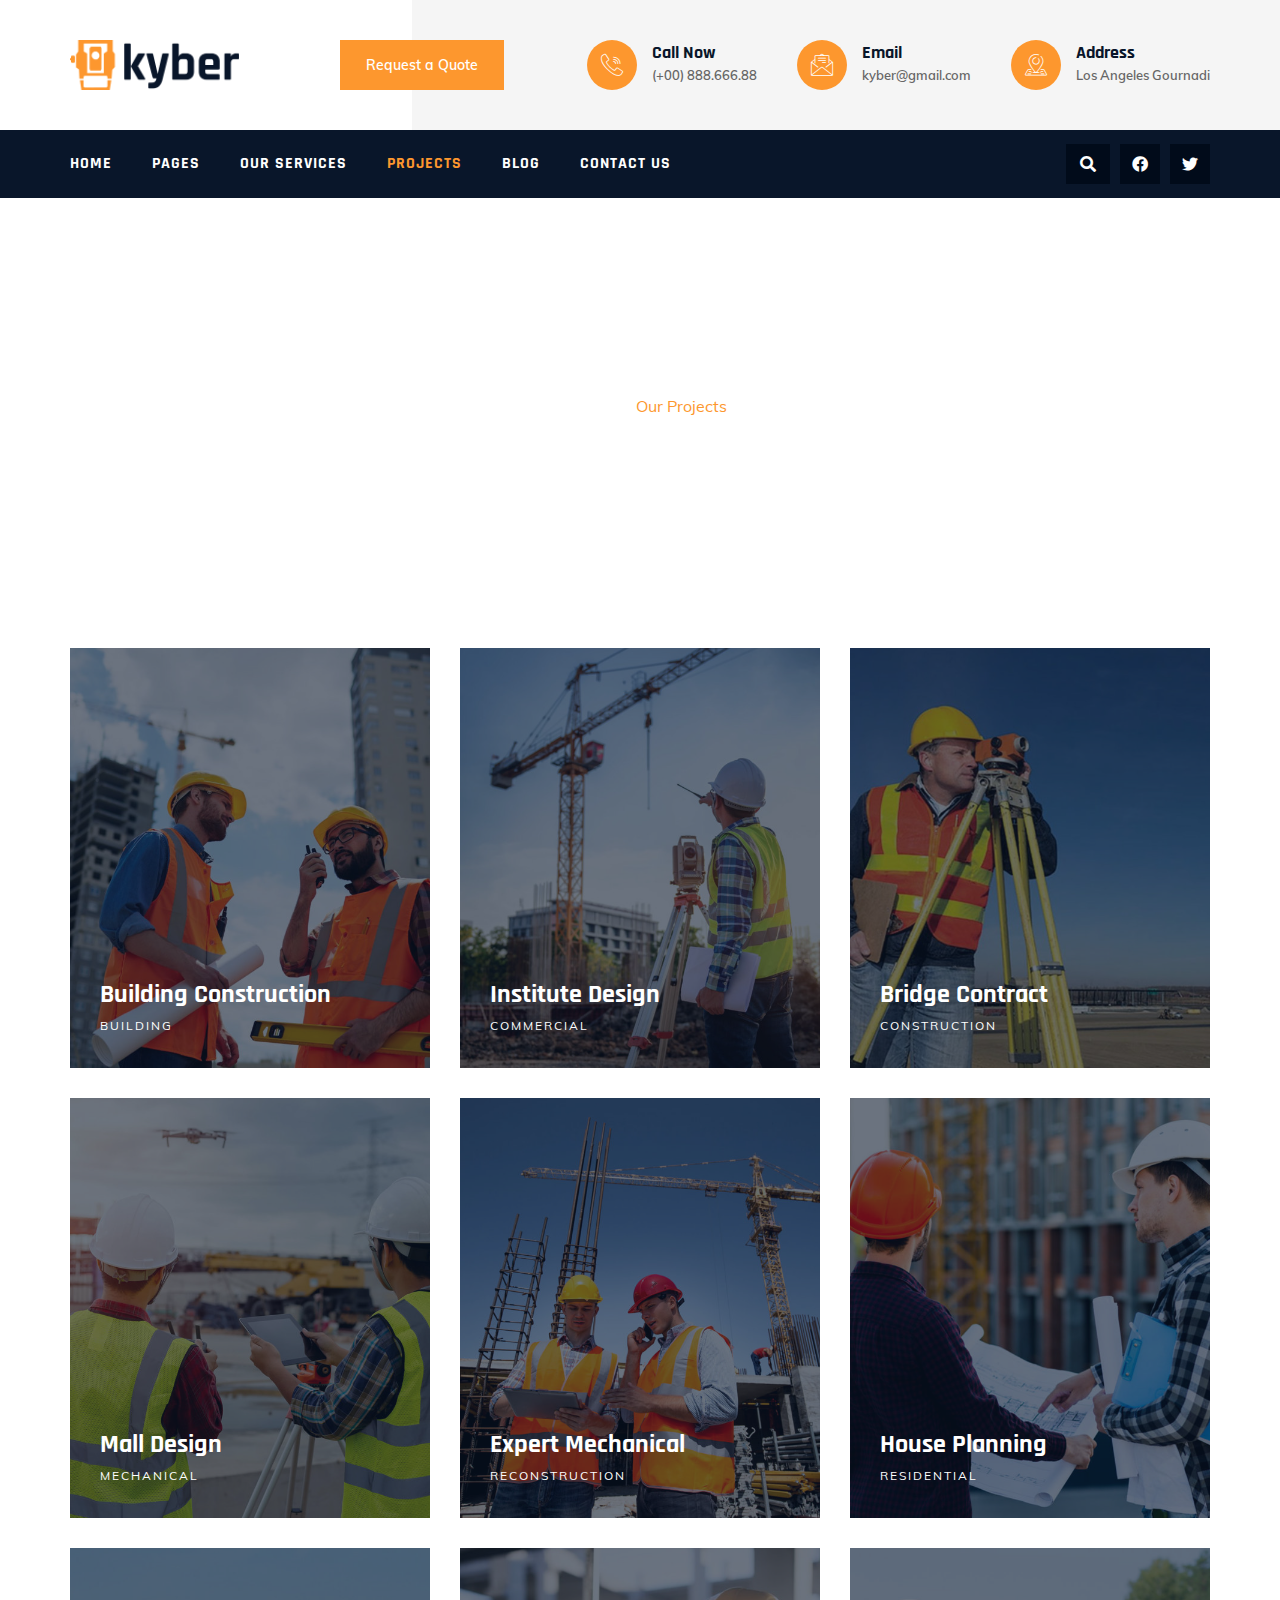
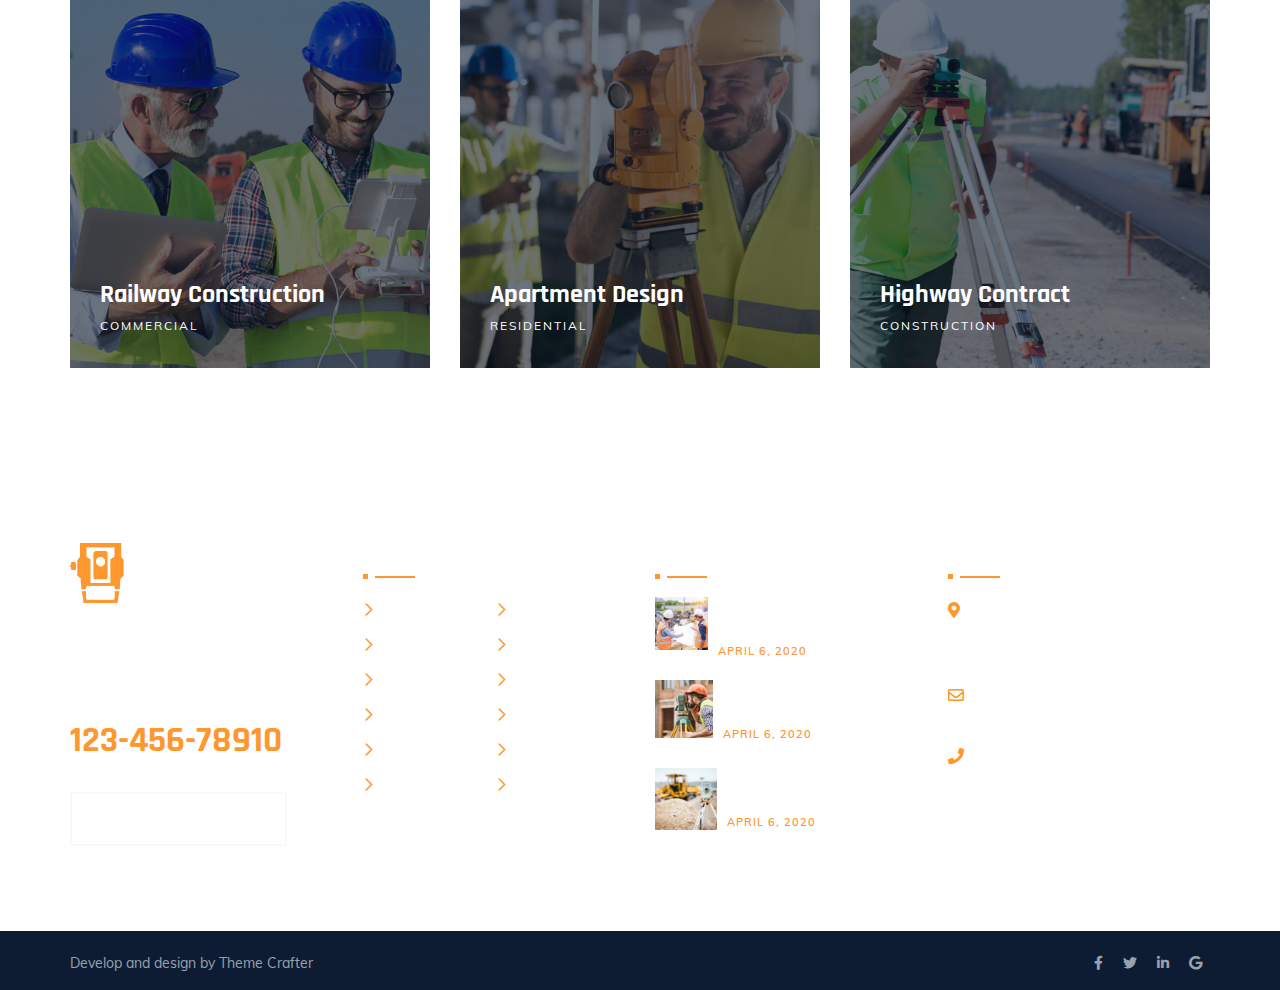
<file: project.html>
<!DOCTYPE html><html lang="en-US"><head>
	<meta charset="UTF-8">
	<meta name="viewport" content="width=device-width, initial-scale=1">
	<link rel="profile" href="https://gmpg.org/xfn/11">

	<title>Our Projects  Kyber</title>
<meta name="robots" content="noindex, nofollow">
<link rel="dns-prefetch" href="//fonts.googleapis.com">
<link rel="dns-prefetch" href="//s.w.org">
<link rel="preconnect" href="https://fonts.gstatic.com" crossorigin="">
<link rel="alternate" type="application/rss+xml" title="Kyber � Feed" href="https://themecrafter.com/kyber/feed/">
<link rel="alternate" type="application/rss+xml" title="Kyber � Comments Feed" href="https://themecrafter.com/kyber/comments/feed/">
<script type="text/javascript">
window._wpemojiSettings = {"baseUrl":"https:\/\/s.w.org\/images\/core\/emoji\/13.1.0\/72x72\/","ext":".png","svgUrl":"https:\/\/s.w.org\/images\/core\/emoji\/13.1.0\/svg\/","svgExt":".svg","source":{"concatemoji":"https:\/\/themecrafter.com\/kyber\/wp-includes\/js\/wp-emoji-release.min.js?ver=5.9.4"}};
/*! This file is auto-generated */
!function(e,a,t){var n,r,o,i=a.createElement("canvas"),p=i.getContext&&i.getContext("2d");function s(e,t){var a=String.fromCharCode;p.clearRect(0,0,i.width,i.height),p.fillText(a.apply(this,e),0,0);e=i.toDataURL();return p.clearRect(0,0,i.width,i.height),p.fillText(a.apply(this,t),0,0),e===i.toDataURL()}function c(e){var t=a.createElement("script");t.src=e,t.defer=t.type="text/javascript",a.getElementsByTagName("head")[0].appendChild(t)}for(o=Array("flag","emoji"),t.supports={everything:!0,everythingExceptFlag:!0},r=0;r<o.length;r++)t.supports[o[r]]=function(e){if(!p||!p.fillText)return!1;switch(p.textBaseline="top",p.font="600 32px Arial",e){case"flag":return s([127987,65039,8205,9895,65039],[127987,65039,8203,9895,65039])?!1:!s([55356,56826,55356,56819],[55356,56826,8203,55356,56819])&&!s([55356,57332,56128,56423,56128,56418,56128,56421,56128,56430,56128,56423,56128,56447],[55356,57332,8203,56128,56423,8203,56128,56418,8203,56128,56421,8203,56128,56430,8203,56128,56423,8203,56128,56447]);case"emoji":return!s([10084,65039,8205,55357,56613],[10084,65039,8203,55357,56613])}return!1}(o[r]),t.supports.everything=t.supports.everything&&t.supports[o[r]],"flag"!==o[r]&&(t.supports.everythingExceptFlag=t.supports.everythingExceptFlag&&t.supports[o[r]]);t.supports.everythingExceptFlag=t.supports.everythingExceptFlag&&!t.supports.flag,t.DOMReady=!1,t.readyCallback=function(){t.DOMReady=!0},t.supports.everything||(n=function(){t.readyCallback()},a.addEventListener?(a.addEventListener("DOMContentLoaded",n,!1),e.addEventListener("load",n,!1)):(e.attachEvent("onload",n),a.attachEvent("onreadystatechange",function(){"complete"===a.readyState&&t.readyCallback()})),(n=t.source||{}).concatemoji?c(n.concatemoji):n.wpemoji&&n.twemoji&&(c(n.twemoji),c(n.wpemoji)))}(window,document,window._wpemojiSettings);
</script>
<style type="text/css">
img.wp-smiley,
img.emoji {
	display: inline !important;
	border: none !important;
	box-shadow: none !important;
	height: 1em !important;
	width: 1em !important;
	margin: 0 0.07em !important;
	vertical-align: -0.1em !important;
	background: none !important;
	padding: 0 !important;
}
</style>
	<link rel="stylesheet" id="wp-block-library-css" href="css/style.min.css" type="text/css" media="all">
<style id="global-styles-inline-css" type="text/css">
body{--wp--preset--color--black: #000000;--wp--preset--color--cyan-bluish-gray: #abb8c3;--wp--preset--color--white: #ffffff;--wp--preset--color--pale-pink: #f78da7;--wp--preset--color--vivid-red: #cf2e2e;--wp--preset--color--luminous-vivid-orange: #ff6900;--wp--preset--color--luminous-vivid-amber: #fcb900;--wp--preset--color--light-green-cyan: #7bdcb5;--wp--preset--color--vivid-green-cyan: #00d084;--wp--preset--color--pale-cyan-blue: #8ed1fc;--wp--preset--color--vivid-cyan-blue: #0693e3;--wp--preset--color--vivid-purple: #9b51e0;--wp--preset--gradient--vivid-cyan-blue-to-vivid-purple: linear-gradient(135deg,rgba(6,147,227,1) 0%,rgb(155,81,224) 100%);--wp--preset--gradient--light-green-cyan-to-vivid-green-cyan: linear-gradient(135deg,rgb(122,220,180) 0%,rgb(0,208,130) 100%);--wp--preset--gradient--luminous-vivid-amber-to-luminous-vivid-orange: linear-gradient(135deg,rgba(252,185,0,1) 0%,rgba(255,105,0,1) 100%);--wp--preset--gradient--luminous-vivid-orange-to-vivid-red: linear-gradient(135deg,rgba(255,105,0,1) 0%,rgb(207,46,46) 100%);--wp--preset--gradient--very-light-gray-to-cyan-bluish-gray: linear-gradient(135deg,rgb(238,238,238) 0%,rgb(169,184,195) 100%);--wp--preset--gradient--cool-to-warm-spectrum: linear-gradient(135deg,rgb(74,234,220) 0%,rgb(151,120,209) 20%,rgb(207,42,186) 40%,rgb(238,44,130) 60%,rgb(251,105,98) 80%,rgb(254,248,76) 100%);--wp--preset--gradient--blush-light-purple: linear-gradient(135deg,rgb(255,206,236) 0%,rgb(152,150,240) 100%);--wp--preset--gradient--blush-bordeaux: linear-gradient(135deg,rgb(254,205,165) 0%,rgb(254,45,45) 50%,rgb(107,0,62) 100%);--wp--preset--gradient--luminous-dusk: linear-gradient(135deg,rgb(255,203,112) 0%,rgb(199,81,192) 50%,rgb(65,88,208) 100%);--wp--preset--gradient--pale-ocean: linear-gradient(135deg,rgb(255,245,203) 0%,rgb(182,227,212) 50%,rgb(51,167,181) 100%);--wp--preset--gradient--electric-grass: linear-gradient(135deg,rgb(202,248,128) 0%,rgb(113,206,126) 100%);--wp--preset--gradient--midnight: linear-gradient(135deg,rgb(2,3,129) 0%,rgb(40,116,252) 100%);--wp--preset--duotone--dark-grayscale: url('#wp-duotone-dark-grayscale');--wp--preset--duotone--grayscale: url('#wp-duotone-grayscale');--wp--preset--duotone--purple-yellow: url('#wp-duotone-purple-yellow');--wp--preset--duotone--blue-red: url('#wp-duotone-blue-red');--wp--preset--duotone--midnight: url('#wp-duotone-midnight');--wp--preset--duotone--magenta-yellow: url('#wp-duotone-magenta-yellow');--wp--preset--duotone--purple-green: url('#wp-duotone-purple-green');--wp--preset--duotone--blue-orange: url('#wp-duotone-blue-orange');--wp--preset--font-size--small: 13px;--wp--preset--font-size--medium: 20px;--wp--preset--font-size--large: 36px;--wp--preset--font-size--x-large: 42px;}.has-black-color{color: var(--wp--preset--color--black) !important;}.has-cyan-bluish-gray-color{color: var(--wp--preset--color--cyan-bluish-gray) !important;}.has-white-color{color: var(--wp--preset--color--white) !important;}.has-pale-pink-color{color: var(--wp--preset--color--pale-pink) !important;}.has-vivid-red-color{color: var(--wp--preset--color--vivid-red) !important;}.has-luminous-vivid-orange-color{color: var(--wp--preset--color--luminous-vivid-orange) !important;}.has-luminous-vivid-amber-color{color: var(--wp--preset--color--luminous-vivid-amber) !important;}.has-light-green-cyan-color{color: var(--wp--preset--color--light-green-cyan) !important;}.has-vivid-green-cyan-color{color: var(--wp--preset--color--vivid-green-cyan) !important;}.has-pale-cyan-blue-color{color: var(--wp--preset--color--pale-cyan-blue) !important;}.has-vivid-cyan-blue-color{color: var(--wp--preset--color--vivid-cyan-blue) !important;}.has-vivid-purple-color{color: var(--wp--preset--color--vivid-purple) !important;}.has-black-background-color{background-color: var(--wp--preset--color--black) !important;}.has-cyan-bluish-gray-background-color{background-color: var(--wp--preset--color--cyan-bluish-gray) !important;}.has-white-background-color{background-color: var(--wp--preset--color--white) !important;}.has-pale-pink-background-color{background-color: var(--wp--preset--color--pale-pink) !important;}.has-vivid-red-background-color{background-color: var(--wp--preset--color--vivid-red) !important;}.has-luminous-vivid-orange-background-color{background-color: var(--wp--preset--color--luminous-vivid-orange) !important;}.has-luminous-vivid-amber-background-color{background-color: var(--wp--preset--color--luminous-vivid-amber) !important;}.has-light-green-cyan-background-color{background-color: var(--wp--preset--color--light-green-cyan) !important;}.has-vivid-green-cyan-background-color{background-color: var(--wp--preset--color--vivid-green-cyan) !important;}.has-pale-cyan-blue-background-color{background-color: var(--wp--preset--color--pale-cyan-blue) !important;}.has-vivid-cyan-blue-background-color{background-color: var(--wp--preset--color--vivid-cyan-blue) !important;}.has-vivid-purple-background-color{background-color: var(--wp--preset--color--vivid-purple) !important;}.has-black-border-color{border-color: var(--wp--preset--color--black) !important;}.has-cyan-bluish-gray-border-color{border-color: var(--wp--preset--color--cyan-bluish-gray) !important;}.has-white-border-color{border-color: var(--wp--preset--color--white) !important;}.has-pale-pink-border-color{border-color: var(--wp--preset--color--pale-pink) !important;}.has-vivid-red-border-color{border-color: var(--wp--preset--color--vivid-red) !important;}.has-luminous-vivid-orange-border-color{border-color: var(--wp--preset--color--luminous-vivid-orange) !important;}.has-luminous-vivid-amber-border-color{border-color: var(--wp--preset--color--luminous-vivid-amber) !important;}.has-light-green-cyan-border-color{border-color: var(--wp--preset--color--light-green-cyan) !important;}.has-vivid-green-cyan-border-color{border-color: var(--wp--preset--color--vivid-green-cyan) !important;}.has-pale-cyan-blue-border-color{border-color: var(--wp--preset--color--pale-cyan-blue) !important;}.has-vivid-cyan-blue-border-color{border-color: var(--wp--preset--color--vivid-cyan-blue) !important;}.has-vivid-purple-border-color{border-color: var(--wp--preset--color--vivid-purple) !important;}.has-vivid-cyan-blue-to-vivid-purple-gradient-background{background: var(--wp--preset--gradient--vivid-cyan-blue-to-vivid-purple) !important;}.has-light-green-cyan-to-vivid-green-cyan-gradient-background{background: var(--wp--preset--gradient--light-green-cyan-to-vivid-green-cyan) !important;}.has-luminous-vivid-amber-to-luminous-vivid-orange-gradient-background{background: var(--wp--preset--gradient--luminous-vivid-amber-to-luminous-vivid-orange) !important;}.has-luminous-vivid-orange-to-vivid-red-gradient-background{background: var(--wp--preset--gradient--luminous-vivid-orange-to-vivid-red) !important;}.has-very-light-gray-to-cyan-bluish-gray-gradient-background{background: var(--wp--preset--gradient--very-light-gray-to-cyan-bluish-gray) !important;}.has-cool-to-warm-spectrum-gradient-background{background: var(--wp--preset--gradient--cool-to-warm-spectrum) !important;}.has-blush-light-purple-gradient-background{background: var(--wp--preset--gradient--blush-light-purple) !important;}.has-blush-bordeaux-gradient-background{background: var(--wp--preset--gradient--blush-bordeaux) !important;}.has-luminous-dusk-gradient-background{background: var(--wp--preset--gradient--luminous-dusk) !important;}.has-pale-ocean-gradient-background{background: var(--wp--preset--gradient--pale-ocean) !important;}.has-electric-grass-gradient-background{background: var(--wp--preset--gradient--electric-grass) !important;}.has-midnight-gradient-background{background: var(--wp--preset--gradient--midnight) !important;}.has-small-font-size{font-size: var(--wp--preset--font-size--small) !important;}.has-medium-font-size{font-size: var(--wp--preset--font-size--medium) !important;}.has-large-font-size{font-size: var(--wp--preset--font-size--large) !important;}.has-x-large-font-size{font-size: var(--wp--preset--font-size--x-large) !important;}
</style>
<style id="extendify-gutenberg-patterns-and-templates-utilities-inline-css" type="text/css">
.ext-absolute{position:absolute!important}.ext-relative{position:relative!important}.ext-top-base{top:var(--wp--style--block-gap,1.75rem)!important}.ext-top-lg{top:var(--extendify--spacing--large)!important}.ext--top-base{top:calc(var(--wp--style--block-gap, 1.75rem)*-1)!important}.ext--top-lg{top:calc(var(--extendify--spacing--large)*-1)!important}.ext-right-base{right:var(--wp--style--block-gap,1.75rem)!important}.ext-right-lg{right:var(--extendify--spacing--large)!important}.ext--right-base{right:calc(var(--wp--style--block-gap, 1.75rem)*-1)!important}.ext--right-lg{right:calc(var(--extendify--spacing--large)*-1)!important}.ext-bottom-base{bottom:var(--wp--style--block-gap,1.75rem)!important}.ext-bottom-lg{bottom:var(--extendify--spacing--large)!important}.ext--bottom-base{bottom:calc(var(--wp--style--block-gap, 1.75rem)*-1)!important}.ext--bottom-lg{bottom:calc(var(--extendify--spacing--large)*-1)!important}.ext-left-base{left:var(--wp--style--block-gap,1.75rem)!important}.ext-left-lg{left:var(--extendify--spacing--large)!important}.ext--left-base{left:calc(var(--wp--style--block-gap, 1.75rem)*-1)!important}.ext--left-lg{left:calc(var(--extendify--spacing--large)*-1)!important}.ext-order-1{order:1!important}.ext-order-2{order:2!important}.ext-col-auto{grid-column:auto!important}.ext-col-span-1{grid-column:span 1/span 1!important}.ext-col-span-2{grid-column:span 2/span 2!important}.ext-col-span-3{grid-column:span 3/span 3!important}.ext-col-span-4{grid-column:span 4/span 4!important}.ext-col-span-5{grid-column:span 5/span 5!important}.ext-col-span-6{grid-column:span 6/span 6!important}.ext-col-span-7{grid-column:span 7/span 7!important}.ext-col-span-8{grid-column:span 8/span 8!important}.ext-col-span-9{grid-column:span 9/span 9!important}.ext-col-span-10{grid-column:span 10/span 10!important}.ext-col-span-11{grid-column:span 11/span 11!important}.ext-col-span-12{grid-column:span 12/span 12!important}.ext-col-span-full{grid-column:1/-1!important}.ext-col-start-1{grid-column-start:1!important}.ext-col-start-2{grid-column-start:2!important}.ext-col-start-3{grid-column-start:3!important}.ext-col-start-4{grid-column-start:4!important}.ext-col-start-5{grid-column-start:5!important}.ext-col-start-6{grid-column-start:6!important}.ext-col-start-7{grid-column-start:7!important}.ext-col-start-8{grid-column-start:8!important}.ext-col-start-9{grid-column-start:9!important}.ext-col-start-10{grid-column-start:10!important}.ext-col-start-11{grid-column-start:11!important}.ext-col-start-12{grid-column-start:12!important}.ext-col-start-13{grid-column-start:13!important}.ext-col-start-auto{grid-column-start:auto!important}.ext-col-end-1{grid-column-end:1!important}.ext-col-end-2{grid-column-end:2!important}.ext-col-end-3{grid-column-end:3!important}.ext-col-end-4{grid-column-end:4!important}.ext-col-end-5{grid-column-end:5!important}.ext-col-end-6{grid-column-end:6!important}.ext-col-end-7{grid-column-end:7!important}.ext-col-end-8{grid-column-end:8!important}.ext-col-end-9{grid-column-end:9!important}.ext-col-end-10{grid-column-end:10!important}.ext-col-end-11{grid-column-end:11!important}.ext-col-end-12{grid-column-end:12!important}.ext-col-end-13{grid-column-end:13!important}.ext-col-end-auto{grid-column-end:auto!important}.ext-row-auto{grid-row:auto!important}.ext-row-span-1{grid-row:span 1/span 1!important}.ext-row-span-2{grid-row:span 2/span 2!important}.ext-row-span-3{grid-row:span 3/span 3!important}.ext-row-span-4{grid-row:span 4/span 4!important}.ext-row-span-5{grid-row:span 5/span 5!important}.ext-row-span-6{grid-row:span 6/span 6!important}.ext-row-span-full{grid-row:1/-1!important}.ext-row-start-1{grid-row-start:1!important}.ext-row-start-2{grid-row-start:2!important}.ext-row-start-3{grid-row-start:3!important}.ext-row-start-4{grid-row-start:4!important}.ext-row-start-5{grid-row-start:5!important}.ext-row-start-6{grid-row-start:6!important}.ext-row-start-7{grid-row-start:7!important}.ext-row-start-auto{grid-row-start:auto!important}.ext-row-end-1{grid-row-end:1!important}.ext-row-end-2{grid-row-end:2!important}.ext-row-end-3{grid-row-end:3!important}.ext-row-end-4{grid-row-end:4!important}.ext-row-end-5{grid-row-end:5!important}.ext-row-end-6{grid-row-end:6!important}.ext-row-end-7{grid-row-end:7!important}.ext-row-end-auto{grid-row-end:auto!important}.ext-m-0:not([style*=margin]){margin:0!important}.ext-m-auto:not([style*=margin]){margin:auto!important}.ext-m-base:not([style*=margin]){margin:var(--wp--style--block-gap,1.75rem)!important}.ext-m-lg:not([style*=margin]){margin:var(--extendify--spacing--large)!important}.ext--m-base:not([style*=margin]){margin:calc(var(--wp--style--block-gap, 1.75rem)*-1)!important}.ext--m-lg:not([style*=margin]){margin:calc(var(--extendify--spacing--large)*-1)!important}.ext-mx-0:not([style*=margin]){margin-left:0!important;margin-right:0!important}.ext-mx-auto:not([style*=margin]){margin-left:auto!important;margin-right:auto!important}.ext-mx-base:not([style*=margin]){margin-left:var(--wp--style--block-gap,1.75rem)!important;margin-right:var(--wp--style--block-gap,1.75rem)!important}.ext-mx-lg:not([style*=margin]){margin-left:var(--extendify--spacing--large)!important;margin-right:var(--extendify--spacing--large)!important}.ext--mx-base:not([style*=margin]){margin-left:calc(var(--wp--style--block-gap, 1.75rem)*-1)!important;margin-right:calc(var(--wp--style--block-gap, 1.75rem)*-1)!important}.ext--mx-lg:not([style*=margin]){margin-left:calc(var(--extendify--spacing--large)*-1)!important;margin-right:calc(var(--extendify--spacing--large)*-1)!important}.ext-my-0:not([style*=margin]){margin-bottom:0!important;margin-top:0!important}.ext-my-auto:not([style*=margin]){margin-bottom:auto!important;margin-top:auto!important}.ext-my-base:not([style*=margin]){margin-bottom:var(--wp--style--block-gap,1.75rem)!important;margin-top:var(--wp--style--block-gap,1.75rem)!important}.ext-my-lg:not([style*=margin]){margin-bottom:var(--extendify--spacing--large)!important;margin-top:var(--extendify--spacing--large)!important}.ext--my-base:not([style*=margin]){margin-bottom:calc(var(--wp--style--block-gap, 1.75rem)*-1)!important;margin-top:calc(var(--wp--style--block-gap, 1.75rem)*-1)!important}.ext--my-lg:not([style*=margin]){margin-bottom:calc(var(--extendify--spacing--large)*-1)!important;margin-top:calc(var(--extendify--spacing--large)*-1)!important}.ext-mt-0:not([style*=margin]){margin-top:0!important}.ext-mt-auto:not([style*=margin]){margin-top:auto!important}.ext-mt-base:not([style*=margin]){margin-top:var(--wp--style--block-gap,1.75rem)!important}.ext-mt-lg:not([style*=margin]){margin-top:var(--extendify--spacing--large)!important}.ext--mt-base:not([style*=margin]){margin-top:calc(var(--wp--style--block-gap, 1.75rem)*-1)!important}.ext--mt-lg:not([style*=margin]){margin-top:calc(var(--extendify--spacing--large)*-1)!important}.ext-mr-0:not([style*=margin]){margin-right:0!important}.ext-mr-auto:not([style*=margin]){margin-right:auto!important}.ext-mr-base:not([style*=margin]){margin-right:var(--wp--style--block-gap,1.75rem)!important}.ext-mr-lg:not([style*=margin]){margin-right:var(--extendify--spacing--large)!important}.ext--mr-base:not([style*=margin]){margin-right:calc(var(--wp--style--block-gap, 1.75rem)*-1)!important}.ext--mr-lg:not([style*=margin]){margin-right:calc(var(--extendify--spacing--large)*-1)!important}.ext-mb-0:not([style*=margin]){margin-bottom:0!important}.ext-mb-auto:not([style*=margin]){margin-bottom:auto!important}.ext-mb-base:not([style*=margin]){margin-bottom:var(--wp--style--block-gap,1.75rem)!important}.ext-mb-lg:not([style*=margin]){margin-bottom:var(--extendify--spacing--large)!important}.ext--mb-base:not([style*=margin]){margin-bottom:calc(var(--wp--style--block-gap, 1.75rem)*-1)!important}.ext--mb-lg:not([style*=margin]){margin-bottom:calc(var(--extendify--spacing--large)*-1)!important}.ext-ml-0:not([style*=margin]){margin-left:0!important}.ext-ml-auto:not([style*=margin]){margin-left:auto!important}.ext-ml-base:not([style*=margin]){margin-left:var(--wp--style--block-gap,1.75rem)!important}.ext-ml-lg:not([style*=margin]){margin-left:var(--extendify--spacing--large)!important}.ext--ml-base:not([style*=margin]){margin-left:calc(var(--wp--style--block-gap, 1.75rem)*-1)!important}.ext--ml-lg:not([style*=margin]){margin-left:calc(var(--extendify--spacing--large)*-1)!important}.ext-block{display:block!important}.ext-inline-block{display:inline-block!important}.ext-inline{display:inline!important}.ext-flex{display:flex!important}.ext-inline-flex{display:inline-flex!important}.ext-grid{display:grid!important}.ext-inline-grid{display:inline-grid!important}.ext-hidden{display:none!important}.ext-w-auto{width:auto!important}.ext-w-full{width:100%!important}.ext-max-w-full{max-width:100%!important}.ext-flex-1{flex:1 1 0%!important}.ext-flex-auto{flex:1 1 auto!important}.ext-flex-initial{flex:0 1 auto!important}.ext-flex-none{flex:none!important}.ext-flex-shrink-0{flex-shrink:0!important}.ext-flex-shrink{flex-shrink:1!important}.ext-flex-grow-0{flex-grow:0!important}.ext-flex-grow{flex-grow:1!important}.ext-list-none{list-style-type:none!important}.ext-grid-cols-1{grid-template-columns:repeat(1,minmax(0,1fr))!important}.ext-grid-cols-2{grid-template-columns:repeat(2,minmax(0,1fr))!important}.ext-grid-cols-3{grid-template-columns:repeat(3,minmax(0,1fr))!important}.ext-grid-cols-4{grid-template-columns:repeat(4,minmax(0,1fr))!important}.ext-grid-cols-5{grid-template-columns:repeat(5,minmax(0,1fr))!important}.ext-grid-cols-6{grid-template-columns:repeat(6,minmax(0,1fr))!important}.ext-grid-cols-7{grid-template-columns:repeat(7,minmax(0,1fr))!important}.ext-grid-cols-8{grid-template-columns:repeat(8,minmax(0,1fr))!important}.ext-grid-cols-9{grid-template-columns:repeat(9,minmax(0,1fr))!important}.ext-grid-cols-10{grid-template-columns:repeat(10,minmax(0,1fr))!important}.ext-grid-cols-11{grid-template-columns:repeat(11,minmax(0,1fr))!important}.ext-grid-cols-12{grid-template-columns:repeat(12,minmax(0,1fr))!important}.ext-grid-cols-none{grid-template-columns:none!important}.ext-grid-rows-1{grid-template-rows:repeat(1,minmax(0,1fr))!important}.ext-grid-rows-2{grid-template-rows:repeat(2,minmax(0,1fr))!important}.ext-grid-rows-3{grid-template-rows:repeat(3,minmax(0,1fr))!important}.ext-grid-rows-4{grid-template-rows:repeat(4,minmax(0,1fr))!important}.ext-grid-rows-5{grid-template-rows:repeat(5,minmax(0,1fr))!important}.ext-grid-rows-6{grid-template-rows:repeat(6,minmax(0,1fr))!important}.ext-grid-rows-none{grid-template-rows:none!important}.ext-flex-row{flex-direction:row!important}.ext-flex-row-reverse{flex-direction:row-reverse!important}.ext-flex-col{flex-direction:column!important}.ext-flex-col-reverse{flex-direction:column-reverse!important}.ext-flex-wrap{flex-wrap:wrap!important}.ext-flex-wrap-reverse{flex-wrap:wrap-reverse!important}.ext-flex-nowrap{flex-wrap:nowrap!important}.ext-items-start{align-items:flex-start!important}.ext-items-end{align-items:flex-end!important}.ext-items-center{align-items:center!important}.ext-items-baseline{align-items:baseline!important}.ext-items-stretch{align-items:stretch!important}.ext-justify-start{justify-content:flex-start!important}.ext-justify-end{justify-content:flex-end!important}.ext-justify-center{justify-content:center!important}.ext-justify-between{justify-content:space-between!important}.ext-justify-around{justify-content:space-around!important}.ext-justify-evenly{justify-content:space-evenly!important}.ext-justify-items-start{justify-items:start!important}.ext-justify-items-end{justify-items:end!important}.ext-justify-items-center{justify-items:center!important}.ext-justify-items-stretch{justify-items:stretch!important}.ext-gap-0{gap:0!important}.ext-gap-base{gap:var(--wp--style--block-gap,1.75rem)!important}.ext-gap-lg{gap:var(--extendify--spacing--large)!important}.ext-gap-x-0{-moz-column-gap:0!important;column-gap:0!important}.ext-gap-x-base{-moz-column-gap:var(--wp--style--block-gap,1.75rem)!important;column-gap:var(--wp--style--block-gap,1.75rem)!important}.ext-gap-x-lg{-moz-column-gap:var(--extendify--spacing--large)!important;column-gap:var(--extendify--spacing--large)!important}.ext-gap-y-0{row-gap:0!important}.ext-gap-y-base{row-gap:var(--wp--style--block-gap,1.75rem)!important}.ext-gap-y-lg{row-gap:var(--extendify--spacing--large)!important}.ext-justify-self-auto{justify-self:auto!important}.ext-justify-self-start{justify-self:start!important}.ext-justify-self-end{justify-self:end!important}.ext-justify-self-center{justify-self:center!important}.ext-justify-self-stretch{justify-self:stretch!important}.ext-rounded-none{border-radius:0!important}.ext-rounded-full{border-radius:9999px!important}.ext-rounded-t-none{border-top-left-radius:0!important;border-top-right-radius:0!important}.ext-rounded-t-full{border-top-left-radius:9999px!important;border-top-right-radius:9999px!important}.ext-rounded-r-none{border-bottom-right-radius:0!important;border-top-right-radius:0!important}.ext-rounded-r-full{border-bottom-right-radius:9999px!important;border-top-right-radius:9999px!important}.ext-rounded-b-none{border-bottom-left-radius:0!important;border-bottom-right-radius:0!important}.ext-rounded-b-full{border-bottom-left-radius:9999px!important;border-bottom-right-radius:9999px!important}.ext-rounded-l-none{border-bottom-left-radius:0!important;border-top-left-radius:0!important}.ext-rounded-l-full{border-bottom-left-radius:9999px!important;border-top-left-radius:9999px!important}.ext-rounded-tl-none{border-top-left-radius:0!important}.ext-rounded-tl-full{border-top-left-radius:9999px!important}.ext-rounded-tr-none{border-top-right-radius:0!important}.ext-rounded-tr-full{border-top-right-radius:9999px!important}.ext-rounded-br-none{border-bottom-right-radius:0!important}.ext-rounded-br-full{border-bottom-right-radius:9999px!important}.ext-rounded-bl-none{border-bottom-left-radius:0!important}.ext-rounded-bl-full{border-bottom-left-radius:9999px!important}.ext-border-0{border-width:0!important}.ext-border-t-0{border-top-width:0!important}.ext-border-r-0{border-right-width:0!important}.ext-border-b-0{border-bottom-width:0!important}.ext-border-l-0{border-left-width:0!important}.ext-p-0:not([style*=padding]){padding:0!important}.ext-p-base:not([style*=padding]){padding:var(--wp--style--block-gap,1.75rem)!important}.ext-p-lg:not([style*=padding]){padding:var(--extendify--spacing--large)!important}.ext-px-0:not([style*=padding]){padding-left:0!important;padding-right:0!important}.ext-px-base:not([style*=padding]){padding-left:var(--wp--style--block-gap,1.75rem)!important;padding-right:var(--wp--style--block-gap,1.75rem)!important}.ext-px-lg:not([style*=padding]){padding-left:var(--extendify--spacing--large)!important;padding-right:var(--extendify--spacing--large)!important}.ext-py-0:not([style*=padding]){padding-bottom:0!important;padding-top:0!important}.ext-py-base:not([style*=padding]){padding-bottom:var(--wp--style--block-gap,1.75rem)!important;padding-top:var(--wp--style--block-gap,1.75rem)!important}.ext-py-lg:not([style*=padding]){padding-bottom:var(--extendify--spacing--large)!important;padding-top:var(--extendify--spacing--large)!important}.ext-pt-0:not([style*=padding]){padding-top:0!important}.ext-pt-base:not([style*=padding]){padding-top:var(--wp--style--block-gap,1.75rem)!important}.ext-pt-lg:not([style*=padding]){padding-top:var(--extendify--spacing--large)!important}.ext-pr-0:not([style*=padding]){padding-right:0!important}.ext-pr-base:not([style*=padding]){padding-right:var(--wp--style--block-gap,1.75rem)!important}.ext-pr-lg:not([style*=padding]){padding-right:var(--extendify--spacing--large)!important}.ext-pb-0:not([style*=padding]){padding-bottom:0!important}.ext-pb-base:not([style*=padding]){padding-bottom:var(--wp--style--block-gap,1.75rem)!important}.ext-pb-lg:not([style*=padding]){padding-bottom:var(--extendify--spacing--large)!important}.ext-pl-0:not([style*=padding]){padding-left:0!important}.ext-pl-base:not([style*=padding]){padding-left:var(--wp--style--block-gap,1.75rem)!important}.ext-pl-lg:not([style*=padding]){padding-left:var(--extendify--spacing--large)!important}.ext-text-left{text-align:left!important}.ext-text-center{text-align:center!important}.ext-text-right{text-align:right!important}.ext-leading-none{line-height:1!important}.ext-leading-tight{line-height:1.25!important}.ext-leading-snug{line-height:1.375!important}.ext-leading-normal{line-height:1.5!important}.ext-leading-relaxed{line-height:1.625!important}.ext-leading-loose{line-height:2!important}.clip-path--rhombus img{-webkit-clip-path:polygon(15% 6%,80% 29%,84% 93%,23% 69%);clip-path:polygon(15% 6%,80% 29%,84% 93%,23% 69%)}.clip-path--diamond img{-webkit-clip-path:polygon(5% 29%,60% 2%,91% 64%,36% 89%);clip-path:polygon(5% 29%,60% 2%,91% 64%,36% 89%)}.clip-path--rhombus-alt img{-webkit-clip-path:polygon(14% 9%,85% 24%,91% 89%,19% 76%);clip-path:polygon(14% 9%,85% 24%,91% 89%,19% 76%)}.wp-block-columns[class*=fullwidth-cols]{margin-bottom:unset}.wp-block-column.editor\:pointer-events-none{margin-bottom:0!important;margin-top:0!important}.is-root-container.block-editor-block-list__layout>[data-align=full]:not(:first-of-type)>.wp-block-column.editor\:pointer-events-none,.is-root-container.block-editor-block-list__layout>[data-align=wide]>.wp-block-column.editor\:pointer-events-none{margin-top:calc(var(--wp--style--block-gap, 28px)*-1)!important}.ext .wp-block-columns .wp-block-column[style*=padding]{padding-left:0!important;padding-right:0!important}.ext .wp-block-columns+.wp-block-columns:not([class*=mt-]):not([class*=my-]):not([style*=margin]){margin-top:0!important}[class*=fullwidth-cols] .wp-block-column:first-child,[class*=fullwidth-cols] .wp-block-group:first-child{margin-top:0}[class*=fullwidth-cols] .wp-block-column:last-child,[class*=fullwidth-cols] .wp-block-group:last-child{margin-bottom:0}[class*=fullwidth-cols] .wp-block-column:first-child>*,[class*=fullwidth-cols] .wp-block-column>:first-child{margin-top:0}.ext .is-not-stacked-on-mobile .wp-block-column,[class*=fullwidth-cols] .wp-block-column>:last-child{margin-bottom:0}.wp-block-columns[class*=fullwidth-cols]:not(.is-not-stacked-on-mobile)>.wp-block-column:not(:last-child){margin-bottom:var(--wp--style--block-gap,1.75rem)}@media (min-width:782px){.wp-block-columns[class*=fullwidth-cols]:not(.is-not-stacked-on-mobile)>.wp-block-column:not(:last-child){margin-bottom:0}}.wp-block-columns[class*=fullwidth-cols].is-not-stacked-on-mobile>.wp-block-column{margin-bottom:0!important}@media (min-width:600px) and (max-width:781px){.wp-block-columns[class*=fullwidth-cols]:not(.is-not-stacked-on-mobile)>.wp-block-column:nth-child(2n){margin-left:var(--wp--style--block-gap,2em)}}@media (max-width:781px){.tablet\:fullwidth-cols.wp-block-columns:not(.is-not-stacked-on-mobile){flex-wrap:wrap}.tablet\:fullwidth-cols.wp-block-columns:not(.is-not-stacked-on-mobile)>.wp-block-column,.tablet\:fullwidth-cols.wp-block-columns:not(.is-not-stacked-on-mobile)>.wp-block-column:not([style*=margin]){margin-left:0!important}.tablet\:fullwidth-cols.wp-block-columns:not(.is-not-stacked-on-mobile)>.wp-block-column{flex-basis:100%!important}}@media (max-width:1079px){.desktop\:fullwidth-cols.wp-block-columns:not(.is-not-stacked-on-mobile){flex-wrap:wrap}.desktop\:fullwidth-cols.wp-block-columns:not(.is-not-stacked-on-mobile)>.wp-block-column,.desktop\:fullwidth-cols.wp-block-columns:not(.is-not-stacked-on-mobile)>.wp-block-column:not([style*=margin]){margin-left:0!important}.desktop\:fullwidth-cols.wp-block-columns:not(.is-not-stacked-on-mobile)>.wp-block-column{flex-basis:100%!important}.desktop\:fullwidth-cols.wp-block-columns:not(.is-not-stacked-on-mobile)>.wp-block-column:not(:last-child){margin-bottom:var(--wp--style--block-gap,1.75rem)!important}}.direction-rtl{direction:rtl}.direction-ltr{direction:ltr}.is-style-inline-list{padding-left:0!important}.is-style-inline-list li{list-style-type:none!important}@media (min-width:782px){.is-style-inline-list li{display:inline!important;margin-right:var(--wp--style--block-gap,1.75rem)!important}}@media (min-width:782px){.is-style-inline-list li:first-child{margin-left:0!important}}@media (min-width:782px){.is-style-inline-list li:last-child{margin-right:0!important}}.bring-to-front{position:relative;z-index:10}.text-stroke{-webkit-text-stroke-color:var(--wp--preset--color--background)}.text-stroke,.text-stroke--primary{-webkit-text-stroke-width:var(
        --wp--custom--typography--text-stroke-width,2px
    )}.text-stroke--primary{-webkit-text-stroke-color:var(--wp--preset--color--primary)}.text-stroke--secondary{-webkit-text-stroke-width:var(
        --wp--custom--typography--text-stroke-width,2px
    );-webkit-text-stroke-color:var(--wp--preset--color--secondary)}.editor\:no-caption .block-editor-rich-text__editable{display:none!important}.editor\:no-inserter .wp-block-column:not(.is-selected)>.block-list-appender,.editor\:no-inserter .wp-block-cover__inner-container>.block-list-appender,.editor\:no-inserter .wp-block-group__inner-container>.block-list-appender,.editor\:no-inserter>.block-list-appender{display:none}.editor\:no-resize .components-resizable-box__handle,.editor\:no-resize .components-resizable-box__handle:after,.editor\:no-resize .components-resizable-box__side-handle:before{display:none;pointer-events:none}.editor\:no-resize .components-resizable-box__container{display:block}.editor\:pointer-events-none{pointer-events:none}.is-style-angled{justify-content:flex-end}.ext .is-style-angled>[class*=_inner-container],.is-style-angled{align-items:center}.is-style-angled .wp-block-cover__image-background,.is-style-angled .wp-block-cover__video-background{-webkit-clip-path:polygon(0 0,30% 0,50% 100%,0 100%);clip-path:polygon(0 0,30% 0,50% 100%,0 100%);z-index:1}@media (min-width:782px){.is-style-angled .wp-block-cover__image-background,.is-style-angled .wp-block-cover__video-background{-webkit-clip-path:polygon(0 0,55% 0,65% 100%,0 100%);clip-path:polygon(0 0,55% 0,65% 100%,0 100%)}}.has-foreground-color{color:var(--wp--preset--color--foreground,#000)!important}.has-foreground-background-color{background-color:var(--wp--preset--color--foreground,#000)!important}.has-background-color{color:var(--wp--preset--color--background,#fff)!important}.has-background-background-color{background-color:var(--wp--preset--color--background,#fff)!important}.has-primary-color{color:var(--wp--preset--color--primary,#4b5563)!important}.has-primary-background-color{background-color:var(--wp--preset--color--primary,#4b5563)!important}.has-secondary-color{color:var(--wp--preset--color--secondary,#9ca3af)!important}.has-secondary-background-color{background-color:var(--wp--preset--color--secondary,#9ca3af)!important}.ext.has-text-color h1,.ext.has-text-color h2,.ext.has-text-color h3,.ext.has-text-color h4,.ext.has-text-color h5,.ext.has-text-color h6,.ext.has-text-color p{color:currentColor}.has-white-color{color:var(--wp--preset--color--white,#fff)!important}.has-black-color{color:var(--wp--preset--color--black,#000)!important}.has-ext-foreground-background-color{background-color:var(
        --wp--preset--color--foreground,var(--wp--preset--color--black,#000)
    )!important}.has-ext-primary-background-color{background-color:var(
        --wp--preset--color--primary,var(--wp--preset--color--cyan-bluish-gray,#000)
    )!important}.wp-block-button__link.has-black-background-color{border-color:var(--wp--preset--color--black,#000)}.wp-block-button__link.has-white-background-color{border-color:var(--wp--preset--color--white,#fff)}.has-ext-small-font-size{font-size:var(--wp--preset--font-size--ext-small)!important}.has-ext-medium-font-size{font-size:var(--wp--preset--font-size--ext-medium)!important}.has-ext-large-font-size{font-size:var(--wp--preset--font-size--ext-large)!important;line-height:1.2}.has-ext-x-large-font-size{font-size:var(--wp--preset--font-size--ext-x-large)!important;line-height:1}.has-ext-xx-large-font-size{font-size:var(--wp--preset--font-size--ext-xx-large)!important;line-height:1}.has-ext-x-large-font-size:not([style*=line-height]),.has-ext-xx-large-font-size:not([style*=line-height]){line-height:1.1}.ext .wp-block-group>*{margin-bottom:0;margin-top:0}.ext .wp-block-group>*+*{margin-bottom:0}.ext .wp-block-group>*+*,.ext h2{margin-top:var(--wp--style--block-gap,1.75rem)}.ext h2{margin-bottom:var(--wp--style--block-gap,1.75rem)}.has-ext-x-large-font-size+h3,.has-ext-x-large-font-size+p{margin-top:.5rem}.ext .wp-block-buttons>.wp-block-button.wp-block-button__width-25{min-width:12rem;width:calc(25% - var(--wp--style--block-gap, .5em)*.75)}.ext .ext-grid>[class*=_inner-container]{display:grid}.ext>[class*=_inner-container]>.ext-grid:not([class*=columns]),.ext>[class*=_inner-container]>.wp-block>.ext-grid:not([class*=columns]){display:initial!important}.ext .ext-grid-cols-1>[class*=_inner-container]{grid-template-columns:repeat(1,minmax(0,1fr))!important}.ext .ext-grid-cols-2>[class*=_inner-container]{grid-template-columns:repeat(2,minmax(0,1fr))!important}.ext .ext-grid-cols-3>[class*=_inner-container]{grid-template-columns:repeat(3,minmax(0,1fr))!important}.ext .ext-grid-cols-4>[class*=_inner-container]{grid-template-columns:repeat(4,minmax(0,1fr))!important}.ext .ext-grid-cols-5>[class*=_inner-container]{grid-template-columns:repeat(5,minmax(0,1fr))!important}.ext .ext-grid-cols-6>[class*=_inner-container]{grid-template-columns:repeat(6,minmax(0,1fr))!important}.ext .ext-grid-cols-7>[class*=_inner-container]{grid-template-columns:repeat(7,minmax(0,1fr))!important}.ext .ext-grid-cols-8>[class*=_inner-container]{grid-template-columns:repeat(8,minmax(0,1fr))!important}.ext .ext-grid-cols-9>[class*=_inner-container]{grid-template-columns:repeat(9,minmax(0,1fr))!important}.ext .ext-grid-cols-10>[class*=_inner-container]{grid-template-columns:repeat(10,minmax(0,1fr))!important}.ext .ext-grid-cols-11>[class*=_inner-container]{grid-template-columns:repeat(11,minmax(0,1fr))!important}.ext .ext-grid-cols-12>[class*=_inner-container]{grid-template-columns:repeat(12,minmax(0,1fr))!important}.ext .ext-grid-cols-13>[class*=_inner-container]{grid-template-columns:repeat(13,minmax(0,1fr))!important}.ext .ext-grid-cols-none>[class*=_inner-container]{grid-template-columns:none!important}.ext .ext-grid-rows-1>[class*=_inner-container]{grid-template-rows:repeat(1,minmax(0,1fr))!important}.ext .ext-grid-rows-2>[class*=_inner-container]{grid-template-rows:repeat(2,minmax(0,1fr))!important}.ext .ext-grid-rows-3>[class*=_inner-container]{grid-template-rows:repeat(3,minmax(0,1fr))!important}.ext .ext-grid-rows-4>[class*=_inner-container]{grid-template-rows:repeat(4,minmax(0,1fr))!important}.ext .ext-grid-rows-5>[class*=_inner-container]{grid-template-rows:repeat(5,minmax(0,1fr))!important}.ext .ext-grid-rows-6>[class*=_inner-container]{grid-template-rows:repeat(6,minmax(0,1fr))!important}.ext .ext-grid-rows-none>[class*=_inner-container]{grid-template-rows:none!important}.ext .ext-items-start>[class*=_inner-container]{align-items:flex-start!important}.ext .ext-items-end>[class*=_inner-container]{align-items:flex-end!important}.ext .ext-items-center>[class*=_inner-container]{align-items:center!important}.ext .ext-items-baseline>[class*=_inner-container]{align-items:baseline!important}.ext .ext-items-stretch>[class*=_inner-container]{align-items:stretch!important}.ext.wp-block-group>:last-child{margin-bottom:0}.ext .wp-block-group__inner-container{padding:0!important}.ext.has-background{padding-left:var(--wp--style--block-gap,1.75rem);padding-right:var(--wp--style--block-gap,1.75rem)}.ext [class*=inner-container]>.alignwide [class*=inner-container],.ext [class*=inner-container]>[data-align=wide] [class*=inner-container]{max-width:var(--responsive--alignwide-width,120rem)}.ext [class*=inner-container]>.alignwide [class*=inner-container]>*,.ext [class*=inner-container]>[data-align=wide] [class*=inner-container]>*{max-width:100%!important}.ext .wp-block-image{position:relative;text-align:center}.ext .wp-block-image img{display:inline-block;vertical-align:middle}body{--extendify--spacing--large:var(
        --wp--custom--spacing--large,clamp(2em,8vw,8em)
    );--wp--preset--font-size--ext-small:1rem;--wp--preset--font-size--ext-medium:1.125rem;--wp--preset--font-size--ext-large:clamp(1.65rem,3.5vw,2.15rem);--wp--preset--font-size--ext-x-large:clamp(3rem,6vw,4.75rem);--wp--preset--font-size--ext-xx-large:clamp(3.25rem,7.5vw,5.75rem);--wp--preset--color--black:#000;--wp--preset--color--white:#fff}.ext *{box-sizing:border-box}.block-editor-block-preview__content-iframe .ext [data-type="core/spacer"] .components-resizable-box__container{background:transparent!important}.block-editor-block-preview__content-iframe .ext [data-type="core/spacer"] .block-library-spacer__resize-container:before{display:none!important}.ext .wp-block-group__inner-container figure.wp-block-gallery.alignfull{margin-bottom:unset;margin-top:unset}.ext .alignwide{margin-left:auto!important;margin-right:auto!important}.is-root-container.block-editor-block-list__layout>[data-align=full]:not(:first-of-type)>.ext-my-0,.is-root-container.block-editor-block-list__layout>[data-align=wide]>.ext-my-0:not([style*=margin]){margin-top:calc(var(--wp--style--block-gap, 28px)*-1)!important}.block-editor-block-preview__content-iframe .preview\:min-h-50{min-height:50vw!important}.block-editor-block-preview__content-iframe .preview\:min-h-60{min-height:60vw!important}.block-editor-block-preview__content-iframe .preview\:min-h-70{min-height:70vw!important}.block-editor-block-preview__content-iframe .preview\:min-h-80{min-height:80vw!important}.block-editor-block-preview__content-iframe .preview\:min-h-100{min-height:100vw!important}.ext-mr-0.alignfull:not([style*=margin]):not([style*=margin]){margin-right:0!important}.ext-ml-0:not([style*=margin]):not([style*=margin]){margin-left:0!important}.is-root-container .wp-block[data-align=full]>.ext-mx-0:not([style*=margin]):not([style*=margin]){margin-left:calc(var(--wp--custom--spacing--outer, 0)*1)!important;margin-right:calc(var(--wp--custom--spacing--outer, 0)*1)!important;overflow:hidden;width:unset}@media (min-width:782px){.tablet\:ext-absolute{position:absolute!important}.tablet\:ext-relative{position:relative!important}.tablet\:ext-top-base{top:var(--wp--style--block-gap,1.75rem)!important}.tablet\:ext-top-lg{top:var(--extendify--spacing--large)!important}.tablet\:ext--top-base{top:calc(var(--wp--style--block-gap, 1.75rem)*-1)!important}.tablet\:ext--top-lg{top:calc(var(--extendify--spacing--large)*-1)!important}.tablet\:ext-right-base{right:var(--wp--style--block-gap,1.75rem)!important}.tablet\:ext-right-lg{right:var(--extendify--spacing--large)!important}.tablet\:ext--right-base{right:calc(var(--wp--style--block-gap, 1.75rem)*-1)!important}.tablet\:ext--right-lg{right:calc(var(--extendify--spacing--large)*-1)!important}.tablet\:ext-bottom-base{bottom:var(--wp--style--block-gap,1.75rem)!important}.tablet\:ext-bottom-lg{bottom:var(--extendify--spacing--large)!important}.tablet\:ext--bottom-base{bottom:calc(var(--wp--style--block-gap, 1.75rem)*-1)!important}.tablet\:ext--bottom-lg{bottom:calc(var(--extendify--spacing--large)*-1)!important}.tablet\:ext-left-base{left:var(--wp--style--block-gap,1.75rem)!important}.tablet\:ext-left-lg{left:var(--extendify--spacing--large)!important}.tablet\:ext--left-base{left:calc(var(--wp--style--block-gap, 1.75rem)*-1)!important}.tablet\:ext--left-lg{left:calc(var(--extendify--spacing--large)*-1)!important}.tablet\:ext-order-1{order:1!important}.tablet\:ext-order-2{order:2!important}.tablet\:ext-m-0:not([style*=margin]){margin:0!important}.tablet\:ext-m-auto:not([style*=margin]){margin:auto!important}.tablet\:ext-m-base:not([style*=margin]){margin:var(--wp--style--block-gap,1.75rem)!important}.tablet\:ext-m-lg:not([style*=margin]){margin:var(--extendify--spacing--large)!important}.tablet\:ext--m-base:not([style*=margin]){margin:calc(var(--wp--style--block-gap, 1.75rem)*-1)!important}.tablet\:ext--m-lg:not([style*=margin]){margin:calc(var(--extendify--spacing--large)*-1)!important}.tablet\:ext-mx-0:not([style*=margin]){margin-left:0!important;margin-right:0!important}.tablet\:ext-mx-auto:not([style*=margin]){margin-left:auto!important;margin-right:auto!important}.tablet\:ext-mx-base:not([style*=margin]){margin-left:var(--wp--style--block-gap,1.75rem)!important;margin-right:var(--wp--style--block-gap,1.75rem)!important}.tablet\:ext-mx-lg:not([style*=margin]){margin-left:var(--extendify--spacing--large)!important;margin-right:var(--extendify--spacing--large)!important}.tablet\:ext--mx-base:not([style*=margin]){margin-left:calc(var(--wp--style--block-gap, 1.75rem)*-1)!important;margin-right:calc(var(--wp--style--block-gap, 1.75rem)*-1)!important}.tablet\:ext--mx-lg:not([style*=margin]){margin-left:calc(var(--extendify--spacing--large)*-1)!important;margin-right:calc(var(--extendify--spacing--large)*-1)!important}.tablet\:ext-my-0:not([style*=margin]){margin-bottom:0!important;margin-top:0!important}.tablet\:ext-my-auto:not([style*=margin]){margin-bottom:auto!important;margin-top:auto!important}.tablet\:ext-my-base:not([style*=margin]){margin-bottom:var(--wp--style--block-gap,1.75rem)!important;margin-top:var(--wp--style--block-gap,1.75rem)!important}.tablet\:ext-my-lg:not([style*=margin]){margin-bottom:var(--extendify--spacing--large)!important;margin-top:var(--extendify--spacing--large)!important}.tablet\:ext--my-base:not([style*=margin]){margin-bottom:calc(var(--wp--style--block-gap, 1.75rem)*-1)!important;margin-top:calc(var(--wp--style--block-gap, 1.75rem)*-1)!important}.tablet\:ext--my-lg:not([style*=margin]){margin-bottom:calc(var(--extendify--spacing--large)*-1)!important;margin-top:calc(var(--extendify--spacing--large)*-1)!important}.tablet\:ext-mt-0:not([style*=margin]){margin-top:0!important}.tablet\:ext-mt-auto:not([style*=margin]){margin-top:auto!important}.tablet\:ext-mt-base:not([style*=margin]){margin-top:var(--wp--style--block-gap,1.75rem)!important}.tablet\:ext-mt-lg:not([style*=margin]){margin-top:var(--extendify--spacing--large)!important}.tablet\:ext--mt-base:not([style*=margin]){margin-top:calc(var(--wp--style--block-gap, 1.75rem)*-1)!important}.tablet\:ext--mt-lg:not([style*=margin]){margin-top:calc(var(--extendify--spacing--large)*-1)!important}.tablet\:ext-mr-0:not([style*=margin]){margin-right:0!important}.tablet\:ext-mr-auto:not([style*=margin]){margin-right:auto!important}.tablet\:ext-mr-base:not([style*=margin]){margin-right:var(--wp--style--block-gap,1.75rem)!important}.tablet\:ext-mr-lg:not([style*=margin]){margin-right:var(--extendify--spacing--large)!important}.tablet\:ext--mr-base:not([style*=margin]){margin-right:calc(var(--wp--style--block-gap, 1.75rem)*-1)!important}.tablet\:ext--mr-lg:not([style*=margin]){margin-right:calc(var(--extendify--spacing--large)*-1)!important}.tablet\:ext-mb-0:not([style*=margin]){margin-bottom:0!important}.tablet\:ext-mb-auto:not([style*=margin]){margin-bottom:auto!important}.tablet\:ext-mb-base:not([style*=margin]){margin-bottom:var(--wp--style--block-gap,1.75rem)!important}.tablet\:ext-mb-lg:not([style*=margin]){margin-bottom:var(--extendify--spacing--large)!important}.tablet\:ext--mb-base:not([style*=margin]){margin-bottom:calc(var(--wp--style--block-gap, 1.75rem)*-1)!important}.tablet\:ext--mb-lg:not([style*=margin]){margin-bottom:calc(var(--extendify--spacing--large)*-1)!important}.tablet\:ext-ml-0:not([style*=margin]){margin-left:0!important}.tablet\:ext-ml-auto:not([style*=margin]){margin-left:auto!important}.tablet\:ext-ml-base:not([style*=margin]){margin-left:var(--wp--style--block-gap,1.75rem)!important}.tablet\:ext-ml-lg:not([style*=margin]){margin-left:var(--extendify--spacing--large)!important}.tablet\:ext--ml-base:not([style*=margin]){margin-left:calc(var(--wp--style--block-gap, 1.75rem)*-1)!important}.tablet\:ext--ml-lg:not([style*=margin]){margin-left:calc(var(--extendify--spacing--large)*-1)!important}.tablet\:ext-block{display:block!important}.tablet\:ext-inline-block{display:inline-block!important}.tablet\:ext-inline{display:inline!important}.tablet\:ext-flex{display:flex!important}.tablet\:ext-inline-flex{display:inline-flex!important}.tablet\:ext-grid{display:grid!important}.tablet\:ext-inline-grid{display:inline-grid!important}.tablet\:ext-hidden{display:none!important}.tablet\:ext-w-auto{width:auto!important}.tablet\:ext-w-full{width:100%!important}.tablet\:ext-max-w-full{max-width:100%!important}.tablet\:ext-flex-1{flex:1 1 0%!important}.tablet\:ext-flex-auto{flex:1 1 auto!important}.tablet\:ext-flex-initial{flex:0 1 auto!important}.tablet\:ext-flex-none{flex:none!important}.tablet\:ext-flex-shrink-0{flex-shrink:0!important}.tablet\:ext-flex-shrink{flex-shrink:1!important}.tablet\:ext-flex-grow-0{flex-grow:0!important}.tablet\:ext-flex-grow{flex-grow:1!important}.tablet\:ext-list-none{list-style-type:none!important}.tablet\:ext-grid-cols-1{grid-template-columns:repeat(1,minmax(0,1fr))!important}.tablet\:ext-grid-cols-2{grid-template-columns:repeat(2,minmax(0,1fr))!important}.tablet\:ext-grid-cols-3{grid-template-columns:repeat(3,minmax(0,1fr))!important}.tablet\:ext-grid-cols-4{grid-template-columns:repeat(4,minmax(0,1fr))!important}.tablet\:ext-grid-cols-5{grid-template-columns:repeat(5,minmax(0,1fr))!important}.tablet\:ext-grid-cols-6{grid-template-columns:repeat(6,minmax(0,1fr))!important}.tablet\:ext-grid-cols-7{grid-template-columns:repeat(7,minmax(0,1fr))!important}.tablet\:ext-grid-cols-8{grid-template-columns:repeat(8,minmax(0,1fr))!important}.tablet\:ext-grid-cols-9{grid-template-columns:repeat(9,minmax(0,1fr))!important}.tablet\:ext-grid-cols-10{grid-template-columns:repeat(10,minmax(0,1fr))!important}.tablet\:ext-grid-cols-11{grid-template-columns:repeat(11,minmax(0,1fr))!important}.tablet\:ext-grid-cols-12{grid-template-columns:repeat(12,minmax(0,1fr))!important}.tablet\:ext-grid-cols-none{grid-template-columns:none!important}.tablet\:ext-flex-row{flex-direction:row!important}.tablet\:ext-flex-row-reverse{flex-direction:row-reverse!important}.tablet\:ext-flex-col{flex-direction:column!important}.tablet\:ext-flex-col-reverse{flex-direction:column-reverse!important}.tablet\:ext-flex-wrap{flex-wrap:wrap!important}.tablet\:ext-flex-wrap-reverse{flex-wrap:wrap-reverse!important}.tablet\:ext-flex-nowrap{flex-wrap:nowrap!important}.tablet\:ext-items-start{align-items:flex-start!important}.tablet\:ext-items-end{align-items:flex-end!important}.tablet\:ext-items-center{align-items:center!important}.tablet\:ext-items-baseline{align-items:baseline!important}.tablet\:ext-items-stretch{align-items:stretch!important}.tablet\:ext-justify-start{justify-content:flex-start!important}.tablet\:ext-justify-end{justify-content:flex-end!important}.tablet\:ext-justify-center{justify-content:center!important}.tablet\:ext-justify-between{justify-content:space-between!important}.tablet\:ext-justify-around{justify-content:space-around!important}.tablet\:ext-justify-evenly{justify-content:space-evenly!important}.tablet\:ext-justify-items-start{justify-items:start!important}.tablet\:ext-justify-items-end{justify-items:end!important}.tablet\:ext-justify-items-center{justify-items:center!important}.tablet\:ext-justify-items-stretch{justify-items:stretch!important}.tablet\:ext-justify-self-auto{justify-self:auto!important}.tablet\:ext-justify-self-start{justify-self:start!important}.tablet\:ext-justify-self-end{justify-self:end!important}.tablet\:ext-justify-self-center{justify-self:center!important}.tablet\:ext-justify-self-stretch{justify-self:stretch!important}.tablet\:ext-p-0:not([style*=padding]){padding:0!important}.tablet\:ext-p-base:not([style*=padding]){padding:var(--wp--style--block-gap,1.75rem)!important}.tablet\:ext-p-lg:not([style*=padding]){padding:var(--extendify--spacing--large)!important}.tablet\:ext-px-0:not([style*=padding]){padding-left:0!important;padding-right:0!important}.tablet\:ext-px-base:not([style*=padding]){padding-left:var(--wp--style--block-gap,1.75rem)!important;padding-right:var(--wp--style--block-gap,1.75rem)!important}.tablet\:ext-px-lg:not([style*=padding]){padding-left:var(--extendify--spacing--large)!important;padding-right:var(--extendify--spacing--large)!important}.tablet\:ext-py-0:not([style*=padding]){padding-bottom:0!important;padding-top:0!important}.tablet\:ext-py-base:not([style*=padding]){padding-bottom:var(--wp--style--block-gap,1.75rem)!important;padding-top:var(--wp--style--block-gap,1.75rem)!important}.tablet\:ext-py-lg:not([style*=padding]){padding-bottom:var(--extendify--spacing--large)!important;padding-top:var(--extendify--spacing--large)!important}.tablet\:ext-pt-0:not([style*=padding]){padding-top:0!important}.tablet\:ext-pt-base:not([style*=padding]){padding-top:var(--wp--style--block-gap,1.75rem)!important}.tablet\:ext-pt-lg:not([style*=padding]){padding-top:var(--extendify--spacing--large)!important}.tablet\:ext-pr-0:not([style*=padding]){padding-right:0!important}.tablet\:ext-pr-base:not([style*=padding]){padding-right:var(--wp--style--block-gap,1.75rem)!important}.tablet\:ext-pr-lg:not([style*=padding]){padding-right:var(--extendify--spacing--large)!important}.tablet\:ext-pb-0:not([style*=padding]){padding-bottom:0!important}.tablet\:ext-pb-base:not([style*=padding]){padding-bottom:var(--wp--style--block-gap,1.75rem)!important}.tablet\:ext-pb-lg:not([style*=padding]){padding-bottom:var(--extendify--spacing--large)!important}.tablet\:ext-pl-0:not([style*=padding]){padding-left:0!important}.tablet\:ext-pl-base:not([style*=padding]){padding-left:var(--wp--style--block-gap,1.75rem)!important}.tablet\:ext-pl-lg:not([style*=padding]){padding-left:var(--extendify--spacing--large)!important}.tablet\:ext-text-left{text-align:left!important}.tablet\:ext-text-center{text-align:center!important}.tablet\:ext-text-right{text-align:right!important}}@media (min-width:1080px){.desktop\:ext-absolute{position:absolute!important}.desktop\:ext-relative{position:relative!important}.desktop\:ext-top-base{top:var(--wp--style--block-gap,1.75rem)!important}.desktop\:ext-top-lg{top:var(--extendify--spacing--large)!important}.desktop\:ext--top-base{top:calc(var(--wp--style--block-gap, 1.75rem)*-1)!important}.desktop\:ext--top-lg{top:calc(var(--extendify--spacing--large)*-1)!important}.desktop\:ext-right-base{right:var(--wp--style--block-gap,1.75rem)!important}.desktop\:ext-right-lg{right:var(--extendify--spacing--large)!important}.desktop\:ext--right-base{right:calc(var(--wp--style--block-gap, 1.75rem)*-1)!important}.desktop\:ext--right-lg{right:calc(var(--extendify--spacing--large)*-1)!important}.desktop\:ext-bottom-base{bottom:var(--wp--style--block-gap,1.75rem)!important}.desktop\:ext-bottom-lg{bottom:var(--extendify--spacing--large)!important}.desktop\:ext--bottom-base{bottom:calc(var(--wp--style--block-gap, 1.75rem)*-1)!important}.desktop\:ext--bottom-lg{bottom:calc(var(--extendify--spacing--large)*-1)!important}.desktop\:ext-left-base{left:var(--wp--style--block-gap,1.75rem)!important}.desktop\:ext-left-lg{left:var(--extendify--spacing--large)!important}.desktop\:ext--left-base{left:calc(var(--wp--style--block-gap, 1.75rem)*-1)!important}.desktop\:ext--left-lg{left:calc(var(--extendify--spacing--large)*-1)!important}.desktop\:ext-order-1{order:1!important}.desktop\:ext-order-2{order:2!important}.desktop\:ext-m-0:not([style*=margin]){margin:0!important}.desktop\:ext-m-auto:not([style*=margin]){margin:auto!important}.desktop\:ext-m-base:not([style*=margin]){margin:var(--wp--style--block-gap,1.75rem)!important}.desktop\:ext-m-lg:not([style*=margin]){margin:var(--extendify--spacing--large)!important}.desktop\:ext--m-base:not([style*=margin]){margin:calc(var(--wp--style--block-gap, 1.75rem)*-1)!important}.desktop\:ext--m-lg:not([style*=margin]){margin:calc(var(--extendify--spacing--large)*-1)!important}.desktop\:ext-mx-0:not([style*=margin]){margin-left:0!important;margin-right:0!important}.desktop\:ext-mx-auto:not([style*=margin]){margin-left:auto!important;margin-right:auto!important}.desktop\:ext-mx-base:not([style*=margin]){margin-left:var(--wp--style--block-gap,1.75rem)!important;margin-right:var(--wp--style--block-gap,1.75rem)!important}.desktop\:ext-mx-lg:not([style*=margin]){margin-left:var(--extendify--spacing--large)!important;margin-right:var(--extendify--spacing--large)!important}.desktop\:ext--mx-base:not([style*=margin]){margin-left:calc(var(--wp--style--block-gap, 1.75rem)*-1)!important;margin-right:calc(var(--wp--style--block-gap, 1.75rem)*-1)!important}.desktop\:ext--mx-lg:not([style*=margin]){margin-left:calc(var(--extendify--spacing--large)*-1)!important;margin-right:calc(var(--extendify--spacing--large)*-1)!important}.desktop\:ext-my-0:not([style*=margin]){margin-bottom:0!important;margin-top:0!important}.desktop\:ext-my-auto:not([style*=margin]){margin-bottom:auto!important;margin-top:auto!important}.desktop\:ext-my-base:not([style*=margin]){margin-bottom:var(--wp--style--block-gap,1.75rem)!important;margin-top:var(--wp--style--block-gap,1.75rem)!important}.desktop\:ext-my-lg:not([style*=margin]){margin-bottom:var(--extendify--spacing--large)!important;margin-top:var(--extendify--spacing--large)!important}.desktop\:ext--my-base:not([style*=margin]){margin-bottom:calc(var(--wp--style--block-gap, 1.75rem)*-1)!important;margin-top:calc(var(--wp--style--block-gap, 1.75rem)*-1)!important}.desktop\:ext--my-lg:not([style*=margin]){margin-bottom:calc(var(--extendify--spacing--large)*-1)!important;margin-top:calc(var(--extendify--spacing--large)*-1)!important}.desktop\:ext-mt-0:not([style*=margin]){margin-top:0!important}.desktop\:ext-mt-auto:not([style*=margin]){margin-top:auto!important}.desktop\:ext-mt-base:not([style*=margin]){margin-top:var(--wp--style--block-gap,1.75rem)!important}.desktop\:ext-mt-lg:not([style*=margin]){margin-top:var(--extendify--spacing--large)!important}.desktop\:ext--mt-base:not([style*=margin]){margin-top:calc(var(--wp--style--block-gap, 1.75rem)*-1)!important}.desktop\:ext--mt-lg:not([style*=margin]){margin-top:calc(var(--extendify--spacing--large)*-1)!important}.desktop\:ext-mr-0:not([style*=margin]){margin-right:0!important}.desktop\:ext-mr-auto:not([style*=margin]){margin-right:auto!important}.desktop\:ext-mr-base:not([style*=margin]){margin-right:var(--wp--style--block-gap,1.75rem)!important}.desktop\:ext-mr-lg:not([style*=margin]){margin-right:var(--extendify--spacing--large)!important}.desktop\:ext--mr-base:not([style*=margin]){margin-right:calc(var(--wp--style--block-gap, 1.75rem)*-1)!important}.desktop\:ext--mr-lg:not([style*=margin]){margin-right:calc(var(--extendify--spacing--large)*-1)!important}.desktop\:ext-mb-0:not([style*=margin]){margin-bottom:0!important}.desktop\:ext-mb-auto:not([style*=margin]){margin-bottom:auto!important}.desktop\:ext-mb-base:not([style*=margin]){margin-bottom:var(--wp--style--block-gap,1.75rem)!important}.desktop\:ext-mb-lg:not([style*=margin]){margin-bottom:var(--extendify--spacing--large)!important}.desktop\:ext--mb-base:not([style*=margin]){margin-bottom:calc(var(--wp--style--block-gap, 1.75rem)*-1)!important}.desktop\:ext--mb-lg:not([style*=margin]){margin-bottom:calc(var(--extendify--spacing--large)*-1)!important}.desktop\:ext-ml-0:not([style*=margin]){margin-left:0!important}.desktop\:ext-ml-auto:not([style*=margin]){margin-left:auto!important}.desktop\:ext-ml-base:not([style*=margin]){margin-left:var(--wp--style--block-gap,1.75rem)!important}.desktop\:ext-ml-lg:not([style*=margin]){margin-left:var(--extendify--spacing--large)!important}.desktop\:ext--ml-base:not([style*=margin]){margin-left:calc(var(--wp--style--block-gap, 1.75rem)*-1)!important}.desktop\:ext--ml-lg:not([style*=margin]){margin-left:calc(var(--extendify--spacing--large)*-1)!important}.desktop\:ext-block{display:block!important}.desktop\:ext-inline-block{display:inline-block!important}.desktop\:ext-inline{display:inline!important}.desktop\:ext-flex{display:flex!important}.desktop\:ext-inline-flex{display:inline-flex!important}.desktop\:ext-grid{display:grid!important}.desktop\:ext-inline-grid{display:inline-grid!important}.desktop\:ext-hidden{display:none!important}.desktop\:ext-w-auto{width:auto!important}.desktop\:ext-w-full{width:100%!important}.desktop\:ext-max-w-full{max-width:100%!important}.desktop\:ext-flex-1{flex:1 1 0%!important}.desktop\:ext-flex-auto{flex:1 1 auto!important}.desktop\:ext-flex-initial{flex:0 1 auto!important}.desktop\:ext-flex-none{flex:none!important}.desktop\:ext-flex-shrink-0{flex-shrink:0!important}.desktop\:ext-flex-shrink{flex-shrink:1!important}.desktop\:ext-flex-grow-0{flex-grow:0!important}.desktop\:ext-flex-grow{flex-grow:1!important}.desktop\:ext-list-none{list-style-type:none!important}.desktop\:ext-grid-cols-1{grid-template-columns:repeat(1,minmax(0,1fr))!important}.desktop\:ext-grid-cols-2{grid-template-columns:repeat(2,minmax(0,1fr))!important}.desktop\:ext-grid-cols-3{grid-template-columns:repeat(3,minmax(0,1fr))!important}.desktop\:ext-grid-cols-4{grid-template-columns:repeat(4,minmax(0,1fr))!important}.desktop\:ext-grid-cols-5{grid-template-columns:repeat(5,minmax(0,1fr))!important}.desktop\:ext-grid-cols-6{grid-template-columns:repeat(6,minmax(0,1fr))!important}.desktop\:ext-grid-cols-7{grid-template-columns:repeat(7,minmax(0,1fr))!important}.desktop\:ext-grid-cols-8{grid-template-columns:repeat(8,minmax(0,1fr))!important}.desktop\:ext-grid-cols-9{grid-template-columns:repeat(9,minmax(0,1fr))!important}.desktop\:ext-grid-cols-10{grid-template-columns:repeat(10,minmax(0,1fr))!important}.desktop\:ext-grid-cols-11{grid-template-columns:repeat(11,minmax(0,1fr))!important}.desktop\:ext-grid-cols-12{grid-template-columns:repeat(12,minmax(0,1fr))!important}.desktop\:ext-grid-cols-none{grid-template-columns:none!important}.desktop\:ext-flex-row{flex-direction:row!important}.desktop\:ext-flex-row-reverse{flex-direction:row-reverse!important}.desktop\:ext-flex-col{flex-direction:column!important}.desktop\:ext-flex-col-reverse{flex-direction:column-reverse!important}.desktop\:ext-flex-wrap{flex-wrap:wrap!important}.desktop\:ext-flex-wrap-reverse{flex-wrap:wrap-reverse!important}.desktop\:ext-flex-nowrap{flex-wrap:nowrap!important}.desktop\:ext-items-start{align-items:flex-start!important}.desktop\:ext-items-end{align-items:flex-end!important}.desktop\:ext-items-center{align-items:center!important}.desktop\:ext-items-baseline{align-items:baseline!important}.desktop\:ext-items-stretch{align-items:stretch!important}.desktop\:ext-justify-start{justify-content:flex-start!important}.desktop\:ext-justify-end{justify-content:flex-end!important}.desktop\:ext-justify-center{justify-content:center!important}.desktop\:ext-justify-between{justify-content:space-between!important}.desktop\:ext-justify-around{justify-content:space-around!important}.desktop\:ext-justify-evenly{justify-content:space-evenly!important}.desktop\:ext-justify-items-start{justify-items:start!important}.desktop\:ext-justify-items-end{justify-items:end!important}.desktop\:ext-justify-items-center{justify-items:center!important}.desktop\:ext-justify-items-stretch{justify-items:stretch!important}.desktop\:ext-justify-self-auto{justify-self:auto!important}.desktop\:ext-justify-self-start{justify-self:start!important}.desktop\:ext-justify-self-end{justify-self:end!important}.desktop\:ext-justify-self-center{justify-self:center!important}.desktop\:ext-justify-self-stretch{justify-self:stretch!important}.desktop\:ext-p-0:not([style*=padding]){padding:0!important}.desktop\:ext-p-base:not([style*=padding]){padding:var(--wp--style--block-gap,1.75rem)!important}.desktop\:ext-p-lg:not([style*=padding]){padding:var(--extendify--spacing--large)!important}.desktop\:ext-px-0:not([style*=padding]){padding-left:0!important;padding-right:0!important}.desktop\:ext-px-base:not([style*=padding]){padding-left:var(--wp--style--block-gap,1.75rem)!important;padding-right:var(--wp--style--block-gap,1.75rem)!important}.desktop\:ext-px-lg:not([style*=padding]){padding-left:var(--extendify--spacing--large)!important;padding-right:var(--extendify--spacing--large)!important}.desktop\:ext-py-0:not([style*=padding]){padding-bottom:0!important;padding-top:0!important}.desktop\:ext-py-base:not([style*=padding]){padding-bottom:var(--wp--style--block-gap,1.75rem)!important;padding-top:var(--wp--style--block-gap,1.75rem)!important}.desktop\:ext-py-lg:not([style*=padding]){padding-bottom:var(--extendify--spacing--large)!important;padding-top:var(--extendify--spacing--large)!important}.desktop\:ext-pt-0:not([style*=padding]){padding-top:0!important}.desktop\:ext-pt-base:not([style*=padding]){padding-top:var(--wp--style--block-gap,1.75rem)!important}.desktop\:ext-pt-lg:not([style*=padding]){padding-top:var(--extendify--spacing--large)!important}.desktop\:ext-pr-0:not([style*=padding]){padding-right:0!important}.desktop\:ext-pr-base:not([style*=padding]){padding-right:var(--wp--style--block-gap,1.75rem)!important}.desktop\:ext-pr-lg:not([style*=padding]){padding-right:var(--extendify--spacing--large)!important}.desktop\:ext-pb-0:not([style*=padding]){padding-bottom:0!important}.desktop\:ext-pb-base:not([style*=padding]){padding-bottom:var(--wp--style--block-gap,1.75rem)!important}.desktop\:ext-pb-lg:not([style*=padding]){padding-bottom:var(--extendify--spacing--large)!important}.desktop\:ext-pl-0:not([style*=padding]){padding-left:0!important}.desktop\:ext-pl-base:not([style*=padding]){padding-left:var(--wp--style--block-gap,1.75rem)!important}.desktop\:ext-pl-lg:not([style*=padding]){padding-left:var(--extendify--spacing--large)!important}.desktop\:ext-text-left{text-align:left!important}.desktop\:ext-text-center{text-align:center!important}.desktop\:ext-text-right{text-align:right!important}}

</style>
<link rel="stylesheet" id="contact-form-7-css" href="css/styles.css" type="text/css" media="all">
<link rel="stylesheet" id="bootstrap-css" href="css/bootstrap.min.css" type="text/css" media="all">
<link rel="stylesheet" id="owl-carousel-css" href="css/owl.carousel.min.css" type="text/css" media="all">
<link rel="stylesheet" id="fontawesome-shims-css" href="css/v4-shims.min_1.css" type="text/css" media="all">
<link rel="stylesheet" id="fontawesome-css" href="css/all.min_1.css" type="text/css" media="all">
<link rel="stylesheet" id="flaticon-css" href="css/flaticon.css" type="text/css" media="all">
<link rel="stylesheet" id="magnific-popup-css" href="css/magnific-popup.css" type="text/css" media="all">
<link rel="stylesheet" id="slicknav-css" href="css/slicknav.min.css" type="text/css" media="all">
<link rel="stylesheet" id="kyber-style-css" href="css/style.css" type="text/css" media="all">
<link rel="stylesheet" id="kyber-theme-style-css" href="css/theme.css" type="text/css" media="all">
<link rel="stylesheet" id="js_composer_front-css" href="css/js_composer.min.css" type="text/css" media="all">
<link rel="preload" as="style" href="https://fonts.googleapis.com/css?family=Rajdhani:700%7CMuli:600,400&amp;display=swap&amp;ver=1617020340"><link rel="stylesheet" href="css/css.css" media="print" onload="this.media='all'"><noscript><link rel="stylesheet" href="https://fonts.googleapis.com/css?family=Rajdhani:700%7CMuli:600,400&#038;display=swap&#038;ver=1617020340" /></noscript><script type="text/javascript" src="js/jquery.min.js" id="jquery-core-js"></script>
<script type="text/javascript" src="js/jquery-migrate.min.js" id="jquery-migrate-js"></script>
<script type="text/javascript" src="js/rbtools.min.js" async="" id="tp-tools-js"></script>
<script type="text/javascript" src="js/rs6.min.js" async="" id="revmin-js"></script>
<script type="text/javascript" src="js/slicknav.min.js" id="slicknav-js"></script>
<link rel="https://api.w.org/" href="https://themecrafter.com/kyber/wp-json/"><link rel="alternate" type="application/json" href="https://themecrafter.com/kyber/wp-json/wp/v2/pages/824"><link rel="EditURI" type="application/rsd+xml" title="RSD" href="https://themecrafter.com/kyber/xmlrpc.php?rsd">
<link rel="wlwmanifest" type="application/wlwmanifest+xml" href="https://themecrafter.com/kyber/wp-includes/wlwmanifest.xml"> 
<meta name="generator" content="WordPress 5.9.4">
<link rel="canonical" href="https://themecrafter.com/kyber/our-projects/">
<link rel="shortlink" href="https://themecrafter.com/kyber/?p=824">
<link rel="alternate" type="application/json+oembed" href="https://themecrafter.com/kyber/wp-json/oembed/1.0/embed?url=https%3A%2F%2Fthemecrafter.com%2Fkyber%2Four-projects%2F">
<link rel="alternate" type="text/xml+oembed" href="https://themecrafter.com/kyber/wp-json/oembed/1.0/embed?url=https%3A%2F%2Fthemecrafter.com%2Fkyber%2Four-projects%2F&amp;format=xml">
<meta name="generator" content="Redux 4.3.12"><meta name="generator" content="Powered by WPBakery Page Builder - drag and drop page builder for WordPress.">
<meta name="generator" content="Powered by Slider Revolution 6.5.19 - responsive, Mobile-Friendly Slider Plugin for WordPress with comfortable drag and drop interface.">
<link rel="icon" href="https://themecrafter.com/kyber/wp-content/uploads/2020/04/cropped-favicon-32x32.png" sizes="32x32">
<link rel="icon" href="https://themecrafter.com/kyber/wp-content/uploads/2020/04/cropped-favicon-192x192.png" sizes="192x192">
<link rel="apple-touch-icon" href="https://themecrafter.com/kyber/wp-content/uploads/2020/04/cropped-favicon-180x180.png">
<meta name="msapplication-TileImage" content="https://themecrafter.com/kyber/wp-content/uploads/2020/04/cropped-favicon-270x270.png">
<script>function setREVStartSize(e){
			//window.requestAnimationFrame(function() {
				window.RSIW = window.RSIW===undefined ? window.innerWidth : window.RSIW;
				window.RSIH = window.RSIH===undefined ? window.innerHeight : window.RSIH;
				try {
					var pw = document.getElementById(e.c).parentNode.offsetWidth,
						newh;
					pw = pw===0 || isNaN(pw) ? window.RSIW : pw;
					e.tabw = e.tabw===undefined ? 0 : parseInt(e.tabw);
					e.thumbw = e.thumbw===undefined ? 0 : parseInt(e.thumbw);
					e.tabh = e.tabh===undefined ? 0 : parseInt(e.tabh);
					e.thumbh = e.thumbh===undefined ? 0 : parseInt(e.thumbh);
					e.tabhide = e.tabhide===undefined ? 0 : parseInt(e.tabhide);
					e.thumbhide = e.thumbhide===undefined ? 0 : parseInt(e.thumbhide);
					e.mh = e.mh===undefined || e.mh=="" || e.mh==="auto" ? 0 : parseInt(e.mh,0);
					if(e.layout==="fullscreen" || e.l==="fullscreen")
						newh = Math.max(e.mh,window.RSIH);
					else{
						e.gw = Array.isArray(e.gw) ? e.gw : [e.gw];
						for (var i in e.rl) if (e.gw[i]===undefined || e.gw[i]===0) e.gw[i] = e.gw[i-1];
						e.gh = e.el===undefined || e.el==="" || (Array.isArray(e.el) && e.el.length==0)? e.gh : e.el;
						e.gh = Array.isArray(e.gh) ? e.gh : [e.gh];
						for (var i in e.rl) if (e.gh[i]===undefined || e.gh[i]===0) e.gh[i] = e.gh[i-1];
											
						var nl = new Array(e.rl.length),
							ix = 0,
							sl;
						e.tabw = e.tabhide>=pw ? 0 : e.tabw;
						e.thumbw = e.thumbhide>=pw ? 0 : e.thumbw;
						e.tabh = e.tabhide>=pw ? 0 : e.tabh;
						e.thumbh = e.thumbhide>=pw ? 0 : e.thumbh;
						for (var i in e.rl) nl[i] = e.rl[i]<window.RSIW ? 0 : e.rl[i];
						sl = nl[0];
						for (var i in nl) if (sl>nl[i] && nl[i]>0) { sl = nl[i]; ix=i;}
						var m = pw>(e.gw[ix]+e.tabw+e.thumbw) ? 1 : (pw-(e.tabw+e.thumbw)) / (e.gw[ix]);
						newh =  (e.gh[ix] * m) + (e.tabh + e.thumbh);
					}
					var el = document.getElementById(e.c);
					if (el!==null && el) el.style.height = newh+"px";
					el = document.getElementById(e.c+"_wrapper");
					if (el!==null && el) {
						el.style.height = newh+"px";
						el.style.display = "block";
					}
				} catch(e){
					console.log("Failure at Presize of Slider:" + e)
				}
			//});
		  };</script>
<style id="kyber_options-dynamic-css" title="dynamic-css" class="redux-options-output">.kyber-page-title{background-repeat:no-repeat;background-image:url('https://themecrafter.com/kyber/wp-content/uploads/2020/03/title-bg.jpg');background-size:cover;}.site-footer{background-image:url('https://themecrafter.com/kyber/wp-content/uploads/2020/04/footer-bg1.jpg');background-size:cover;}.fof-page-container{background-color:transparent;background-repeat:no-repeat;background-position:right center;background-image:url('https://themecrafter.com/kyber/wp-content/uploads/2020/04/404-bg.jpg');background-size:cover;}</style><style type="text/css" data-type="vc_shortcodes-custom-css">.vc_custom_1588487973756{padding-bottom: 70px !important;}@media (max-width: 767px) {.vc_custom_1588487973758{padding-bottom: 30px !important;}}</style><noscript><style> .wpb_animate_when_almost_visible { opacity: 1; }</style></noscript></head>

<body class="page-template page-template-templates page-template-full-width page-template-templatesfull-width-php page page-id-824 wpb-js-composer js-comp-ver-6.8.0 vc_responsive">

<svg xmlns="http://www.w3.org/2000/svg" viewBox="0 0 0 0" width="0" height="0" focusable="false" role="none" style="visibility: hidden; position: absolute; left: -9999px; overflow: hidden;"><defs><filter id="wp-duotone-dark-grayscale"><feColorMatrix color-interpolation-filters="sRGB" type="matrix" values=" .299 .587 .114 0 0 .299 .587 .114 0 0 .299 .587 .114 0 0 .299 .587 .114 0 0 "></feColorMatrix><feComponentTransfer color-interpolation-filters="sRGB"><feFuncR type="table" tableValues="0 0.49803921568627"></feFuncR><feFuncG type="table" tableValues="0 0.49803921568627"></feFuncG><feFuncB type="table" tableValues="0 0.49803921568627"></feFuncB><feFuncA type="table" tableValues="1 1"></feFuncA></feComponentTransfer><feComposite in2="SourceGraphic" operator="in"></feComposite></filter></defs></svg><svg xmlns="http://www.w3.org/2000/svg" viewBox="0 0 0 0" width="0" height="0" focusable="false" role="none" style="visibility: hidden; position: absolute; left: -9999px; overflow: hidden;"><defs><filter id="wp-duotone-grayscale"><feColorMatrix color-interpolation-filters="sRGB" type="matrix" values=" .299 .587 .114 0 0 .299 .587 .114 0 0 .299 .587 .114 0 0 .299 .587 .114 0 0 "></feColorMatrix><feComponentTransfer color-interpolation-filters="sRGB"><feFuncR type="table" tableValues="0 1"></feFuncR><feFuncG type="table" tableValues="0 1"></feFuncG><feFuncB type="table" tableValues="0 1"></feFuncB><feFuncA type="table" tableValues="1 1"></feFuncA></feComponentTransfer><feComposite in2="SourceGraphic" operator="in"></feComposite></filter></defs></svg><svg xmlns="http://www.w3.org/2000/svg" viewBox="0 0 0 0" width="0" height="0" focusable="false" role="none" style="visibility: hidden; position: absolute; left: -9999px; overflow: hidden;"><defs><filter id="wp-duotone-purple-yellow"><feColorMatrix color-interpolation-filters="sRGB" type="matrix" values=" .299 .587 .114 0 0 .299 .587 .114 0 0 .299 .587 .114 0 0 .299 .587 .114 0 0 "></feColorMatrix><feComponentTransfer color-interpolation-filters="sRGB"><feFuncR type="table" tableValues="0.54901960784314 0.98823529411765"></feFuncR><feFuncG type="table" tableValues="0 1"></feFuncG><feFuncB type="table" tableValues="0.71764705882353 0.25490196078431"></feFuncB><feFuncA type="table" tableValues="1 1"></feFuncA></feComponentTransfer><feComposite in2="SourceGraphic" operator="in"></feComposite></filter></defs></svg><svg xmlns="http://www.w3.org/2000/svg" viewBox="0 0 0 0" width="0" height="0" focusable="false" role="none" style="visibility: hidden; position: absolute; left: -9999px; overflow: hidden;"><defs><filter id="wp-duotone-blue-red"><feColorMatrix color-interpolation-filters="sRGB" type="matrix" values=" .299 .587 .114 0 0 .299 .587 .114 0 0 .299 .587 .114 0 0 .299 .587 .114 0 0 "></feColorMatrix><feComponentTransfer color-interpolation-filters="sRGB"><feFuncR type="table" tableValues="0 1"></feFuncR><feFuncG type="table" tableValues="0 0.27843137254902"></feFuncG><feFuncB type="table" tableValues="0.5921568627451 0.27843137254902"></feFuncB><feFuncA type="table" tableValues="1 1"></feFuncA></feComponentTransfer><feComposite in2="SourceGraphic" operator="in"></feComposite></filter></defs></svg><svg xmlns="http://www.w3.org/2000/svg" viewBox="0 0 0 0" width="0" height="0" focusable="false" role="none" style="visibility: hidden; position: absolute; left: -9999px; overflow: hidden;"><defs><filter id="wp-duotone-midnight"><feColorMatrix color-interpolation-filters="sRGB" type="matrix" values=" .299 .587 .114 0 0 .299 .587 .114 0 0 .299 .587 .114 0 0 .299 .587 .114 0 0 "></feColorMatrix><feComponentTransfer color-interpolation-filters="sRGB"><feFuncR type="table" tableValues="0 0"></feFuncR><feFuncG type="table" tableValues="0 0.64705882352941"></feFuncG><feFuncB type="table" tableValues="0 1"></feFuncB><feFuncA type="table" tableValues="1 1"></feFuncA></feComponentTransfer><feComposite in2="SourceGraphic" operator="in"></feComposite></filter></defs></svg><svg xmlns="http://www.w3.org/2000/svg" viewBox="0 0 0 0" width="0" height="0" focusable="false" role="none" style="visibility: hidden; position: absolute; left: -9999px; overflow: hidden;"><defs><filter id="wp-duotone-magenta-yellow"><feColorMatrix color-interpolation-filters="sRGB" type="matrix" values=" .299 .587 .114 0 0 .299 .587 .114 0 0 .299 .587 .114 0 0 .299 .587 .114 0 0 "></feColorMatrix><feComponentTransfer color-interpolation-filters="sRGB"><feFuncR type="table" tableValues="0.78039215686275 1"></feFuncR><feFuncG type="table" tableValues="0 0.94901960784314"></feFuncG><feFuncB type="table" tableValues="0.35294117647059 0.47058823529412"></feFuncB><feFuncA type="table" tableValues="1 1"></feFuncA></feComponentTransfer><feComposite in2="SourceGraphic" operator="in"></feComposite></filter></defs></svg><svg xmlns="http://www.w3.org/2000/svg" viewBox="0 0 0 0" width="0" height="0" focusable="false" role="none" style="visibility: hidden; position: absolute; left: -9999px; overflow: hidden;"><defs><filter id="wp-duotone-purple-green"><feColorMatrix color-interpolation-filters="sRGB" type="matrix" values=" .299 .587 .114 0 0 .299 .587 .114 0 0 .299 .587 .114 0 0 .299 .587 .114 0 0 "></feColorMatrix><feComponentTransfer color-interpolation-filters="sRGB"><feFuncR type="table" tableValues="0.65098039215686 0.40392156862745"></feFuncR><feFuncG type="table" tableValues="0 1"></feFuncG><feFuncB type="table" tableValues="0.44705882352941 0.4"></feFuncB><feFuncA type="table" tableValues="1 1"></feFuncA></feComponentTransfer><feComposite in2="SourceGraphic" operator="in"></feComposite></filter></defs></svg><svg xmlns="http://www.w3.org/2000/svg" viewBox="0 0 0 0" width="0" height="0" focusable="false" role="none" style="visibility: hidden; position: absolute; left: -9999px; overflow: hidden;"><defs><filter id="wp-duotone-blue-orange"><feColorMatrix color-interpolation-filters="sRGB" type="matrix" values=" .299 .587 .114 0 0 .299 .587 .114 0 0 .299 .587 .114 0 0 .299 .587 .114 0 0 "></feColorMatrix><feComponentTransfer color-interpolation-filters="sRGB"><feFuncR type="table" tableValues="0.098039215686275 1"></feFuncR><feFuncG type="table" tableValues="0 0.66274509803922"></feFuncG><feFuncB type="table" tableValues="0.84705882352941 0.41960784313725"></feFuncB><feFuncA type="table" tableValues="1 1"></feFuncA></feComponentTransfer><feComposite in2="SourceGraphic" operator="in"></feComposite></filter></defs></svg>
<div id="page" class="site">
	<a class="skip-link screen-reader-text" href="#content">Skip to content</a>

	<header id="masthead" class="site-header-container header-layout-2">
	
<div class="site-header">
	<div class="container site-header-top">
		<div class="d-flex align-items-center">
			<div class="site-logo">
	<a href="https://themecrafter.com/kyber" rel="home">
		<img class="img-fluid" src="img/kyber-logo-dark.png" alt="Kyber">
	</a>
</div>
<div class="kyber-header-button-container">
	<div class="kyber-header-button">
		<a class="kyber-header-button" href="https://themecrafter.com/kyber/contact-us-1/" title="Request a Quote">Request a Quote</a>
	</div>
</div>
<div class="contact-info">
			<div class="contact-phone contact-item d-flex align-items-center">
			<i class="flaticon-call skincolor"></i>
			<div class="contact-list">
				<span class="contact-label">Call Now</span>
				<span class="contact-value">
					<a href="tel:(+00)888.666.88">(+00) 888.666.88</a>
				</span>
			</div>
		</div>
				<div class="contact-email contact-item d-flex align-items-center">
			<i class="flaticon-email-1 skincolor"></i>
			<div class="contact-list">
				<span class="contact-label">Email</span>
				<span class="contact-value">
					<a href="mailto:kyber@gmail.com">kyber@gmail.com</a>
				</span>
			</div>
		</div>
				<div class="contact-address contact-item d-flex align-items-center">
			<i class="flaticon-location skincolor"></i>
			<div class="contact-list">
				<span class="contact-label">Address</span>
				<span class="contact-value">Los Angeles Gournadi</span>
			</div>
		</div>
		</div>
			<div id="site-navigation-mobile">
			</div>
		</div>
	</div>
	<div class="header-stickable-wrap">	
		<div class="header-stickable">
			<div class="kyber-bg-color-secondary">
				<div class="container">
					<div class="site-header-bottom">
						<div class="header-menu-area-inner d-flex align-items-center justify-content-between">
							<nav id="site-navigation" class="main-navigation">
								<div class="menu-menu-1-container"><ul id="primary-menu" class="menu"><li id="menu-item-832" class="menu-item menu-item-type-custom menu-item-object-custom menu-item-has-children menu-item-832"><a href="#">Home</a>
<ul class="sub-menu">
	<li id="menu-item-833" class="menu-item menu-item-type-post_type menu-item-object-page menu-item-home menu-item-833"><a href="https://themecrafter.com/kyber/">Homepage 1</a></li>
	<li id="menu-item-834" class="menu-item menu-item-type-post_type menu-item-object-page menu-item-834"><a href="https://themecrafter.com/kyber/homepage-2/">Homepage 2</a></li>
</ul>
</li>
<li id="menu-item-835" class="menu-item menu-item-type-custom menu-item-object-custom menu-item-has-children menu-item-835"><a href="#">Pages</a>
<ul class="sub-menu">
	<li id="menu-item-978" class="menu-item menu-item-type-post_type menu-item-object-page menu-item-978"><a href="https://themecrafter.com/kyber/about-us/">About Us</a></li>
	<li id="menu-item-837" class="menu-item menu-item-type-post_type menu-item-object-page menu-item-837"><a href="https://themecrafter.com/kyber/our-team/">Our Team</a></li>
	<li id="menu-item-838" class="menu-item menu-item-type-post_type menu-item-object-team menu-item-838"><a href="https://themecrafter.com/kyber/team/kerry-anderson/">Team Details</a></li>
	<li id="menu-item-836" class="menu-item menu-item-type-post_type menu-item-object-page menu-item-836"><a href="https://themecrafter.com/kyber/faq/">Faq</a></li>
</ul>
</li>
<li id="menu-item-1943" class="menu-item menu-item-type-post_type menu-item-object-page menu-item-has-children menu-item-1943"><a href="https://themecrafter.com/kyber/our-services/">Our Services</a>
<ul class="sub-menu">
	<li id="menu-item-841" class="menu-item menu-item-type-post_type menu-item-object-service menu-item-841"><a href="https://themecrafter.com/kyber/service/tunnel-survey/">Tunnel Survey</a></li>
	<li id="menu-item-840" class="menu-item menu-item-type-post_type menu-item-object-service menu-item-840"><a href="https://themecrafter.com/kyber/service/3d-city-mapping/">3d City Mapping</a></li>
	<li id="menu-item-842" class="menu-item menu-item-type-post_type menu-item-object-service menu-item-842"><a href="https://themecrafter.com/kyber/service/cadastral-land-plan/">Cadastral &amp; Land Plan</a></li>
	<li id="menu-item-843" class="menu-item menu-item-type-post_type menu-item-object-service menu-item-843"><a href="https://themecrafter.com/kyber/service/engineering-support/">Engineering Support</a></li>
	<li id="menu-item-844" class="menu-item menu-item-type-post_type menu-item-object-service menu-item-844"><a href="https://themecrafter.com/kyber/service/flyover-railway/">Flyover &amp; Railway</a></li>
	<li id="menu-item-845" class="menu-item menu-item-type-post_type menu-item-object-service menu-item-845"><a href="https://themecrafter.com/kyber/service/highway-road/">Highway &amp; Road</a></li>
	<li id="menu-item-846" class="menu-item menu-item-type-post_type menu-item-object-service menu-item-846"><a href="https://themecrafter.com/kyber/service/aerial-data-collection/">Aerial Data Collection</a></li>
	<li id="menu-item-847" class="menu-item menu-item-type-post_type menu-item-object-service menu-item-847"><a href="https://themecrafter.com/kyber/service/laser-scanning-2/">Laser Scanning</a></li>
	<li id="menu-item-848" class="menu-item menu-item-type-post_type menu-item-object-service menu-item-848"><a href="https://themecrafter.com/kyber/service/gis-mapping/">GIS &amp; Mapping</a></li>
</ul>
</li>
<li id="menu-item-849" class="menu-item menu-item-type-custom menu-item-object-custom current-menu-ancestor current-menu-parent menu-item-has-children menu-item-849"><a href="#">Projects</a>
<ul class="sub-menu">
	<li id="menu-item-850" class="menu-item menu-item-type-post_type menu-item-object-page current-menu-item page_item page-item-824 current_page_item menu-item-850"><a href="https://themecrafter.com/kyber/our-projects/" aria-current="page">Our Projects</a></li>
	<li id="menu-item-851" class="menu-item menu-item-type-post_type menu-item-object-project menu-item-851"><a href="https://themecrafter.com/kyber/project/building-construction/">Project Single</a></li>
</ul>
</li>
<li id="menu-item-852" class="menu-item menu-item-type-custom menu-item-object-custom menu-item-has-children menu-item-852"><a href="#">Blog</a>
<ul class="sub-menu">
	<li id="menu-item-853" class="menu-item menu-item-type-post_type menu-item-object-page menu-item-853"><a href="https://themecrafter.com/kyber/blog-classic/">Blog Classic</a></li>
	<li id="menu-item-854" class="menu-item menu-item-type-post_type menu-item-object-page menu-item-854"><a href="https://themecrafter.com/kyber/blog-grid/">Blog Grid</a></li>
	<li id="menu-item-1083" class="menu-item menu-item-type-post_type menu-item-object-post menu-item-1083"><a href="https://themecrafter.com/kyber/new-industrial-cleaning-method-panel-ruling/">Single Blog View</a></li>
</ul>
</li>
<li id="menu-item-855" class="menu-item menu-item-type-post_type menu-item-object-page menu-item-855"><a href="https://themecrafter.com/kyber/contact-us-1/">Contact Us</a></li>
</ul></div>							</nav> 
							<div class="header-right-side">
								<div class="search-wrapper">
	<a href="#search-popup-modal" class="search-icon search-popup-modal"><i class="fas fa-search"></i></a>
</div>
<div id="search-popup-modal" class="white-popup-block mfp-hide">
	<form method="get" class="kyber-searchform" action="https://themecrafter.com/kyber/">
		<input type="search" class="kyber-searchform-field" name="s" placeholder="Enter Search Keyword...">
		<button class="kyber-search-button" type="submit"><i class="fas fa-search fa-1x"></i></button>
	</form>
	<button title="Close (Esc)" type="button" class="mfp-close"><i class="fas fa-times"></i></button>
</div>
<div class="social-info-wrapper">
	<ul class="social-info">
				<li class="social-facebook">
				<a class="social-icon" target="_blank" href="#" rel="nofollow"><i class="fab fa-facebook"></i></a>
			</li>
						<li class="social-facebook">
				<a class="social-icon" target="_blank" href="#" rel="nofollow"><i class="fab fa-twitter"></i></a>
			</li>
				</ul>
</div>

							</div>
						</div>
					</div>
				</div>
			</div>
		</div>
	</div>
</div>
</header>


	<div id="content" class="site-content">

		<div class="kyber-page-title d-flex align-items-center">
	<div class="kyber-page-title-layer container">
		<div class="row">
			<div class="col-md-12">			
				<h1 class="page-title">
					Our Projects				</h1>
									<div class="page-breadcrumbs">
					<div class="breadcrumb"><a href="https://themecrafter.com/kyber/">Home</a> &gt; <span class="current">Our Projects</span></div>					</div>
								</div>				
		</div>
	</div>
</div>
<div class="container">
	<div class="row">
		<div class="col-sm-12">
			<div id="primary" class="content-area">
				<main id="main" class="site-main">

				
<article id="post-824" class="post-824 page type-page status-publish hentry without-image">

			<header class="entry-header">
			<h1 class="entry-title">Our Projects</h1>		</header><!-- .entry-header -->
		
	
	<div class="entry-content">
		<div class="vc_row wpb_row vc_row-fluid vc_custom_1588487973756 vc_custom_1588487973758 kyber-bg-color-transparent kyber-background-position-left-top kyber-title-color-default"><div class="wpb_column vc_column_container vc_col-sm-12 kyber-bg-color-transparent kyber-background-position-left-top kyber-title-color-default"><div class="vc_column-inner"><div class="wpb_wrapper">		<div class="kyber_projects_wrapper kyber-projects-1597393924 kyber-shortcode-wrapper projects-style-1 projects-layout-grid">
			<div class="row">
			<div class="col-xl-4 col-lg-4 col-md-6 col-sm-12">
			<div class="kyber-project-slide">
	<div class="kyber-project-wrapper">				
		<div class="kyber-project-thumbnail-wrapper">
						<div class="kyber-project-image-container">
									<img class="project-image" src="img/project-01-600x700.jpg" alt="Building Construction">
								</div>
			<div class="kyber-project-content-cover">
				<div class="kyber-project-action-icons">
											<a class="kyber-mfg-popup-image" href="https://themecrafter.com/kyber/wp-content/uploads/2020/02/project-01-600x700.jpg">
							<i class="fas fa-expand"></i>
						</a>
											<a class="kyber-project-link" href="https://themecrafter.com/kyber/project/building-construction/">
						<i class="fas fa-link"></i>
					</a>
				</div>
				<div class="kyber-project-title">
					<h3 class="project-title">Building Construction</h3>
				</div>
									<span class="kyber-project-category">
						Building					</span>
								</div>			
			<span class="h-one"></span>
			<span class="h-two"></span>
			<span class="h-three"></span>
			<span class="h-four"></span>
		</div>
	</div>
</div>		</div>
				<div class="col-xl-4 col-lg-4 col-md-6 col-sm-12">
			<div class="kyber-project-slide">
	<div class="kyber-project-wrapper">				
		<div class="kyber-project-thumbnail-wrapper">
						<div class="kyber-project-image-container">
									<img class="project-image" src="img/project-02-600x700.jpg" alt="Institute Design">
								</div>
			<div class="kyber-project-content-cover">
				<div class="kyber-project-action-icons">
											<a class="kyber-mfg-popup-image" href="https://themecrafter.com/kyber/wp-content/uploads/2020/02/project-02-600x700.jpg">
							<i class="fas fa-expand"></i>
						</a>
											<a class="kyber-project-link" href="https://themecrafter.com/kyber/project/institute-design/">
						<i class="fas fa-link"></i>
					</a>
				</div>
				<div class="kyber-project-title">
					<h3 class="project-title">Institute Design</h3>
				</div>
									<span class="kyber-project-category">
						Commercial					</span>
								</div>			
			<span class="h-one"></span>
			<span class="h-two"></span>
			<span class="h-three"></span>
			<span class="h-four"></span>
		</div>
	</div>
</div>		</div>
				<div class="col-xl-4 col-lg-4 col-md-6 col-sm-12">
			<div class="kyber-project-slide">
	<div class="kyber-project-wrapper">				
		<div class="kyber-project-thumbnail-wrapper">
						<div class="kyber-project-image-container">
									<img class="project-image" src="img/project-03-600x700.jpg" alt="Bridge Contract">
								</div>
			<div class="kyber-project-content-cover">
				<div class="kyber-project-action-icons">
											<a class="kyber-mfg-popup-image" href="https://themecrafter.com/kyber/wp-content/uploads/2020/02/project-03-600x700.jpg">
							<i class="fas fa-expand"></i>
						</a>
											<a class="kyber-project-link" href="https://themecrafter.com/kyber/project/bridge-contract/">
						<i class="fas fa-link"></i>
					</a>
				</div>
				<div class="kyber-project-title">
					<h3 class="project-title">Bridge Contract</h3>
				</div>
									<span class="kyber-project-category">
						Construction					</span>
								</div>			
			<span class="h-one"></span>
			<span class="h-two"></span>
			<span class="h-three"></span>
			<span class="h-four"></span>
		</div>
	</div>
</div>		</div>
				<div class="col-xl-4 col-lg-4 col-md-6 col-sm-12">
			<div class="kyber-project-slide">
	<div class="kyber-project-wrapper">				
		<div class="kyber-project-thumbnail-wrapper">
						<div class="kyber-project-image-container">
									<img class="project-image" src="img/project-04-600x700.jpg" alt="Mall Design">
								</div>
			<div class="kyber-project-content-cover">
				<div class="kyber-project-action-icons">
											<a class="kyber-mfg-popup-image" href="https://themecrafter.com/kyber/wp-content/uploads/2020/02/project-04-600x700.jpg">
							<i class="fas fa-expand"></i>
						</a>
											<a class="kyber-project-link" href="https://themecrafter.com/kyber/project/mall-design/">
						<i class="fas fa-link"></i>
					</a>
				</div>
				<div class="kyber-project-title">
					<h3 class="project-title">Mall Design</h3>
				</div>
									<span class="kyber-project-category">
						Mechanical					</span>
								</div>			
			<span class="h-one"></span>
			<span class="h-two"></span>
			<span class="h-three"></span>
			<span class="h-four"></span>
		</div>
	</div>
</div>		</div>
				<div class="col-xl-4 col-lg-4 col-md-6 col-sm-12">
			<div class="kyber-project-slide">
	<div class="kyber-project-wrapper">				
		<div class="kyber-project-thumbnail-wrapper">
						<div class="kyber-project-image-container">
									<img class="project-image" src="img/project-05-600x700.jpg" alt="Expert Mechanical">
								</div>
			<div class="kyber-project-content-cover">
				<div class="kyber-project-action-icons">
											<a class="kyber-mfg-popup-image" href="https://themecrafter.com/kyber/wp-content/uploads/2020/02/project-05-600x700.jpg">
							<i class="fas fa-expand"></i>
						</a>
											<a class="kyber-project-link" href="https://themecrafter.com/kyber/project/expert-mechanical-2/">
						<i class="fas fa-link"></i>
					</a>
				</div>
				<div class="kyber-project-title">
					<h3 class="project-title">Expert Mechanical</h3>
				</div>
									<span class="kyber-project-category">
						Reconstruction					</span>
								</div>			
			<span class="h-one"></span>
			<span class="h-two"></span>
			<span class="h-three"></span>
			<span class="h-four"></span>
		</div>
	</div>
</div>		</div>
				<div class="col-xl-4 col-lg-4 col-md-6 col-sm-12">
			<div class="kyber-project-slide">
	<div class="kyber-project-wrapper">				
		<div class="kyber-project-thumbnail-wrapper">
						<div class="kyber-project-image-container">
									<img class="project-image" src="img/project-06-600x700.jpg" alt="House Planning">
								</div>
			<div class="kyber-project-content-cover">
				<div class="kyber-project-action-icons">
											<a class="kyber-mfg-popup-image" href="https://themecrafter.com/kyber/wp-content/uploads/2020/02/project-06-600x700.jpg">
							<i class="fas fa-expand"></i>
						</a>
											<a class="kyber-project-link" href="https://themecrafter.com/kyber/project/house-planning/">
						<i class="fas fa-link"></i>
					</a>
				</div>
				<div class="kyber-project-title">
					<h3 class="project-title">House Planning</h3>
				</div>
									<span class="kyber-project-category">
						Residential					</span>
								</div>			
			<span class="h-one"></span>
			<span class="h-two"></span>
			<span class="h-three"></span>
			<span class="h-four"></span>
		</div>
	</div>
</div>		</div>
				<div class="col-xl-4 col-lg-4 col-md-6 col-sm-12">
			<div class="kyber-project-slide">
	<div class="kyber-project-wrapper">				
		<div class="kyber-project-thumbnail-wrapper">
						<div class="kyber-project-image-container">
									<img class="project-image" src="img/project-07-600x700.jpg" alt="Railway Construction">
								</div>
			<div class="kyber-project-content-cover">
				<div class="kyber-project-action-icons">
											<a class="kyber-mfg-popup-image" href="https://themecrafter.com/kyber/wp-content/uploads/2020/02/project-07-600x700.jpg">
							<i class="fas fa-expand"></i>
						</a>
											<a class="kyber-project-link" href="https://themecrafter.com/kyber/project/railway-construction/">
						<i class="fas fa-link"></i>
					</a>
				</div>
				<div class="kyber-project-title">
					<h3 class="project-title">Railway Construction</h3>
				</div>
									<span class="kyber-project-category">
						Commercial					</span>
								</div>			
			<span class="h-one"></span>
			<span class="h-two"></span>
			<span class="h-three"></span>
			<span class="h-four"></span>
		</div>
	</div>
</div>		</div>
				<div class="col-xl-4 col-lg-4 col-md-6 col-sm-12">
			<div class="kyber-project-slide">
	<div class="kyber-project-wrapper">				
		<div class="kyber-project-thumbnail-wrapper">
						<div class="kyber-project-image-container">
									<img class="project-image" src="img/project-08-600x700.jpg" alt="Apartment Design">
								</div>
			<div class="kyber-project-content-cover">
				<div class="kyber-project-action-icons">
											<a class="kyber-mfg-popup-image" href="https://themecrafter.com/kyber/wp-content/uploads/2020/02/project-08-600x700.jpg">
							<i class="fas fa-expand"></i>
						</a>
											<a class="kyber-project-link" href="https://themecrafter.com/kyber/project/apartment-design/">
						<i class="fas fa-link"></i>
					</a>
				</div>
				<div class="kyber-project-title">
					<h3 class="project-title">Apartment Design</h3>
				</div>
									<span class="kyber-project-category">
						Residential					</span>
								</div>			
			<span class="h-one"></span>
			<span class="h-two"></span>
			<span class="h-three"></span>
			<span class="h-four"></span>
		</div>
	</div>
</div>		</div>
				<div class="col-xl-4 col-lg-4 col-md-6 col-sm-12">
			<div class="kyber-project-slide">
	<div class="kyber-project-wrapper">				
		<div class="kyber-project-thumbnail-wrapper">
						<div class="kyber-project-image-container">
									<img class="project-image" src="img/project-09-600x700.jpg" alt="Highway Contract">
								</div>
			<div class="kyber-project-content-cover">
				<div class="kyber-project-action-icons">
											<a class="kyber-mfg-popup-image" href="https://themecrafter.com/kyber/wp-content/uploads/2020/02/project-09-600x700.jpg">
							<i class="fas fa-expand"></i>
						</a>
											<a class="kyber-project-link" href="https://themecrafter.com/kyber/project/highway-contract/">
						<i class="fas fa-link"></i>
					</a>
				</div>
				<div class="kyber-project-title">
					<h3 class="project-title">Highway Contract</h3>
				</div>
									<span class="kyber-project-category">
						Construction					</span>
								</div>			
			<span class="h-one"></span>
			<span class="h-two"></span>
			<span class="h-three"></span>
			<span class="h-four"></span>
		</div>
	</div>
</div>		</div>
		</div>
		</div>
		</div></div></div></div>
	</div><!-- .entry-content -->

	</article><!-- #post-824 -->

				</main><!-- #main -->
			</div><!-- #primary -->
		</div>
	</div>
</div>

	</div><!-- #content -->

	<footer id="colophon" class="site-footer">
		<div class="kyber-footer-widgets-wrapper">
	<div class="container">
		<div class="kyber-footer row">
							<div class="col-xl-3 col-lg-3 col-md-6 col-sm-12">
					<section id="text-2" class="widget widget_text">			<div class="textwidget"><p><img loading="lazy" class="alignnone size-full wp-image-225 footer-logo" src="img/kyber-logo-white.png" alt="" width="202" height="42">We work to ensure people’s com fort at their company specializing in house holance. During ourour</p>
<h3 class="skincolor">123-456-78910</h3>
<p><a class="btn btn-outline-light footer-button" href="https://themecrafter.com/kyber/contact-us-1/">REQUEST WITH ONLINE FORM</a></p>
</div>
		</section>				</div>
								<div class="col-xl-3 col-lg-3 col-md-6 col-sm-12">
					<section id="nav_menu-2" class="widget widget_nav_menu"><h2 class="widget-title">Useful Links</h2><div class="menu-footer-menu-container"><ul id="menu-footer-menu" class="menu"><li id="menu-item-213" class="menu-item menu-item-type-custom menu-item-object-custom menu-item-213"><a href="#">Home</a></li>
<li id="menu-item-214" class="menu-item menu-item-type-custom menu-item-object-custom menu-item-214"><a href="#">Services</a></li>
<li id="menu-item-215" class="menu-item menu-item-type-custom menu-item-object-custom menu-item-215"><a href="#">About</a></li>
<li id="menu-item-216" class="menu-item menu-item-type-custom menu-item-object-custom menu-item-216"><a href="#">Faq</a></li>
<li id="menu-item-217" class="menu-item menu-item-type-custom menu-item-object-custom menu-item-217"><a href="#">Offers</a></li>
<li id="menu-item-218" class="menu-item menu-item-type-custom menu-item-object-custom menu-item-218"><a href="#">Projects</a></li>
<li id="menu-item-219" class="menu-item menu-item-type-custom menu-item-object-custom menu-item-219"><a href="#">Contact Us</a></li>
<li id="menu-item-220" class="menu-item menu-item-type-custom menu-item-object-custom menu-item-220"><a href="#">Pricing</a></li>
<li id="menu-item-221" class="menu-item menu-item-type-custom menu-item-object-custom menu-item-221"><a href="#">Locations</a></li>
<li id="menu-item-222" class="menu-item menu-item-type-custom menu-item-object-custom menu-item-222"><a href="#">Blog</a></li>
<li id="menu-item-223" class="menu-item menu-item-type-custom menu-item-object-custom menu-item-223"><a href="#">Map</a></li>
<li id="menu-item-224" class="menu-item menu-item-type-custom menu-item-object-custom menu-item-224"><a href="#">Review</a></li>
</ul></div></section>				</div>
								<div class="col-xl-3 col-lg-3 col-md-6 col-sm-12">
							<section id="kyber-recent-posts-3" class="widget widget_kyber_recent_entries">		<h2 class="widget-title">Recent Posts</h2>		<ul>
											<li>
											<div class="kyber-post-image">
							<img width="150" height="150" src="img/blog-01-150x150.jpg" class="attachment-thumbnail size-thumbnail wp-post-image" alt="" loading="lazy">						</div>
										<div class="kyber-post-content">
						<a href="https://themecrafter.com/kyber/commercial-project-with-perfection-creative-design/">Commercial project With Perfection &amp; creative design</a>
													<span class="kyber-post-date">April 6, 2020</span>
											</div>
				</li>
											<li>
											<div class="kyber-post-image">
							<img width="150" height="150" src="img/blog-02-150x150.jpg" class="attachment-thumbnail size-thumbnail wp-post-image" alt="" loading="lazy">						</div>
										<div class="kyber-post-content">
						<a href="https://themecrafter.com/kyber/we-are-best-construction-plan-business-solution/">We are best Construction Plan business solution</a>
													<span class="kyber-post-date">April 6, 2020</span>
											</div>
				</li>
											<li>
											<div class="kyber-post-image">
							<img width="150" height="150" src="img/blog-03-150x150.jpg" class="attachment-thumbnail size-thumbnail wp-post-image" alt="" loading="lazy">						</div>
										<div class="kyber-post-content">
						<a href="https://themecrafter.com/kyber/low-cost-interior-designing-project-planning/">Low cost interior designing Project Planning</a>
													<span class="kyber-post-date">April 6, 2020</span>
											</div>
				</li>
					</ul>
		</section>				</div>
								<div class="col-xl-3 col-lg-3 col-md-6 col-sm-12">
					<section id="text-3" class="widget widget_text"><h2 class="widget-title">Get In Touch</h2>			<div class="textwidget"><ul class="widget_contact">
<li><i class="fa fa-map-marker"></i>Themeforest, Envanto HQ<br>24 Fifth st., Los Angeles, USA</li>
<li><i class="fa fa-envelope-o"></i>Email : <a href="#">name@yourmail.com</a></li>
<li><i class="fa fa-phone"></i>Phone : +12 (3) 456 0000 <br>Support : +12 (3) 456 0000</li>
</ul>
</div>
		</section>				</div>
						</div>
	</div>
</div>
		<div class="kyber-copyright">
			<div class="container">
				<div class="row">
					<div class="col-lg-6 col-md-6 footer-left">
						Develop and design by <a href="https://themecrafter.com" target="_blank" rel="noopener">Theme Crafter</a>					</div>
					<div class="col-lg-6 col-md-6 footer-right">
						<ul class="social-icons">
  <li><a href="#"><i class="fab fa-facebook-f"></i></a></li>
  <li><a href="#"><i class="fab fa-twitter"></i></a></li>
  <li><a href="#"><i class="fab fa-linkedin-in"></i></a></li>
  <li><a href="#"><i class="fab fa-google"></i></a></li>
</ul>					</div>
				</div>
			</div>
		</div>
	</footer><!-- #colophon -->
</div><!-- #page -->


		<script>
			window.RS_MODULES = window.RS_MODULES || {};
			window.RS_MODULES.modules = window.RS_MODULES.modules || {};
			window.RS_MODULES.waiting = window.RS_MODULES.waiting || [];
			window.RS_MODULES.defered = false;
			window.RS_MODULES.moduleWaiting = window.RS_MODULES.moduleWaiting || {};
			window.RS_MODULES.type = 'compiled';
		</script>
		<script type="text/html" id="wpb-modifications"></script><link rel="stylesheet" id="kyber-vc-projects-css" href="css/projects.css" type="text/css" media="all">
<link rel="stylesheet" id="kyber-responsive-style-css" href="css/responsive.css" type="text/css" media="all">
<link rel="stylesheet" id="kyber-color-customizer-css" href="css/color-customize.css" type="text/css" media="all">
<link rel="stylesheet" id="rs-plugin-settings-css" href="css/rs6.css" type="text/css" media="all">
<style id="rs-plugin-settings-inline-css" type="text/css">
#rs-demo-id {}
</style>
<script type="text/javascript" src="js/regenerator-runtime.min.js" id="regenerator-runtime-js"></script>
<script type="text/javascript" src="js/wp-polyfill.min.js" id="wp-polyfill-js"></script>
<script type="text/javascript" id="contact-form-7-js-extra">
/* <![CDATA[ */
var wpcf7 = {"api":{"root":"https:\/\/themecrafter.com\/kyber\/wp-json\/","namespace":"contact-form-7\/v1"}};
/* ]]> */
</script>
<script type="text/javascript" src="js/index.js" id="contact-form-7-js"></script>
<script type="text/javascript" src="js/bootstrap.min.js" id="bootstrap-js"></script>
<script type="text/javascript" src="js/popper.min.js" id="popper-js"></script>
<script type="text/javascript" src="js/owl.carousel.min.js" id="owl-carousel-js"></script>
<script type="text/javascript" src="js/magnific-popup.js" id="magnific-popup-js"></script>
<script type="text/javascript" src="js/skip-link-focus-fix.js" id="kyber-skip-link-focus-fix-js"></script>
<script type="text/javascript" src="js/custom.js" id="kyber-custom-js"></script>
<script type="text/javascript" src="js/shortcodes.js" id="kyber-shortcodes-js"></script>
<script type="text/javascript" src="js/js_composer_front.min.js" id="wpb_composer_front_js-js"></script>



</body></html>
</file>
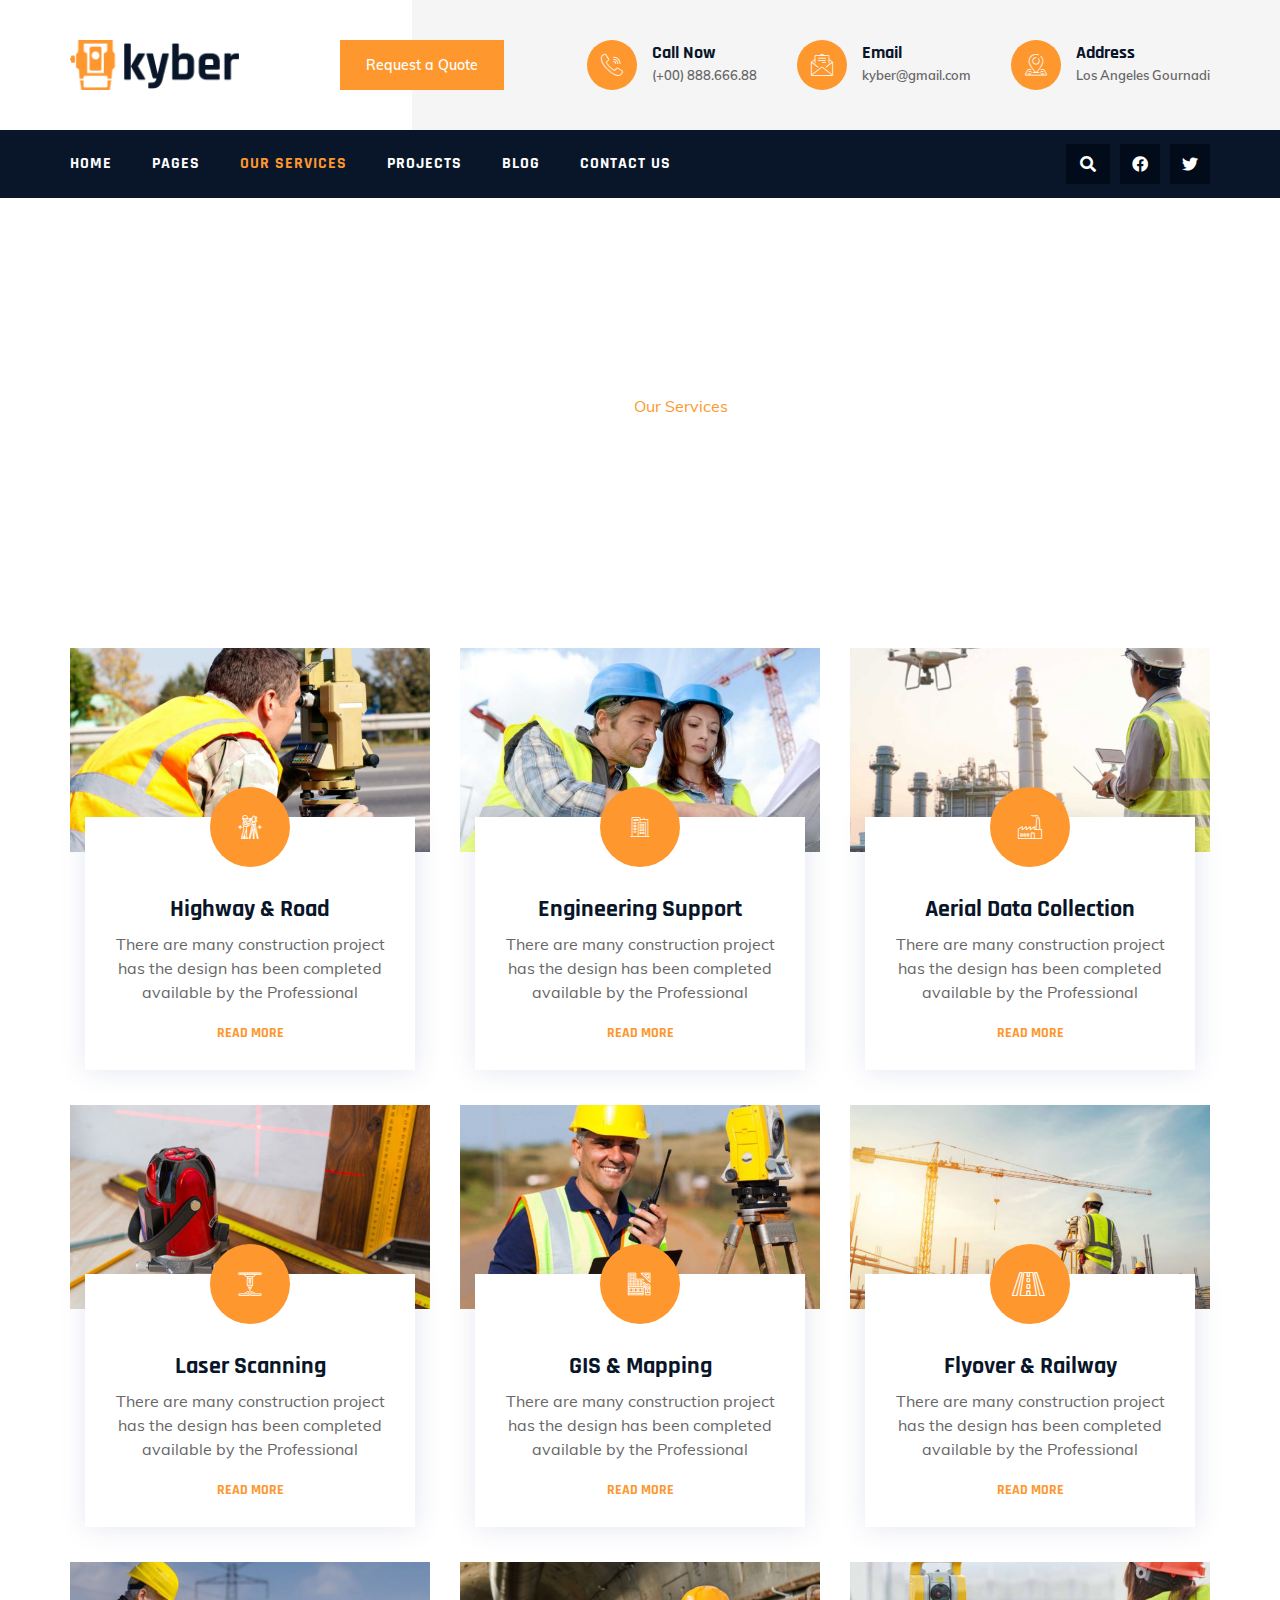
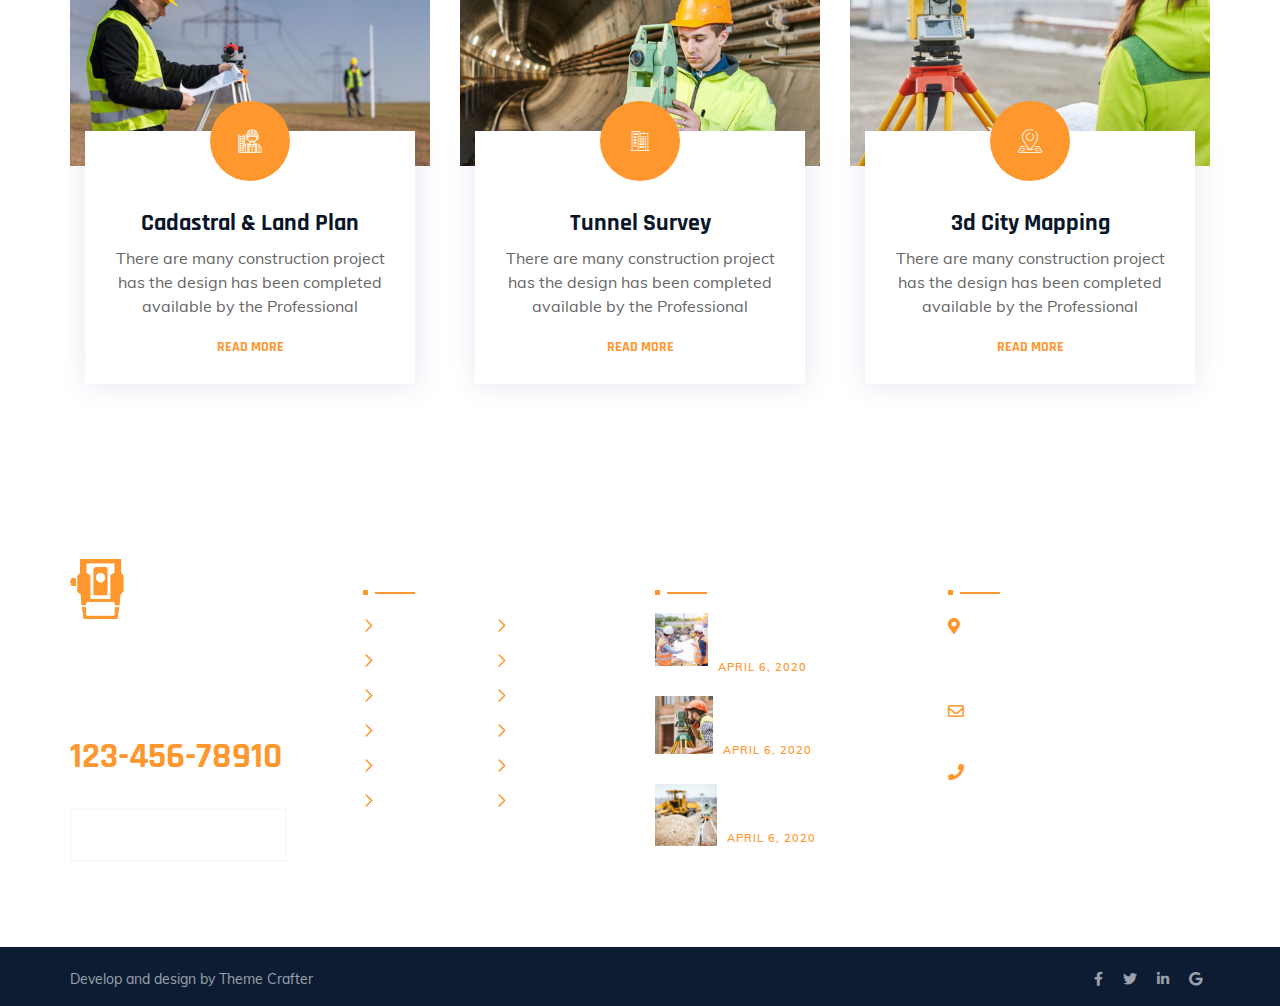
<file: services.html>
<!DOCTYPE html><html lang="en-US"><head>
	<meta charset="UTF-8">
	<meta name="viewport" content="width=device-width, initial-scale=1">
	<link rel="profile" href="https://gmpg.org/xfn/11">

	<title>Our Services  Kyber</title>
<meta name="robots" content="noindex, nofollow">
<link rel="dns-prefetch" href="//fonts.googleapis.com">
<link rel="dns-prefetch" href="//s.w.org">
<link rel="preconnect" href="https://fonts.gstatic.com" crossorigin="">
<link rel="alternate" type="application/rss+xml" title="Kyber � Feed" href="https://themecrafter.com/kyber/feed/">
<link rel="alternate" type="application/rss+xml" title="Kyber � Comments Feed" href="https://themecrafter.com/kyber/comments/feed/">
<script type="text/javascript">
window._wpemojiSettings = {"baseUrl":"https:\/\/s.w.org\/images\/core\/emoji\/13.1.0\/72x72\/","ext":".png","svgUrl":"https:\/\/s.w.org\/images\/core\/emoji\/13.1.0\/svg\/","svgExt":".svg","source":{"concatemoji":"https:\/\/themecrafter.com\/kyber\/wp-includes\/js\/wp-emoji-release.min.js?ver=5.9.4"}};
/*! This file is auto-generated */
!function(e,a,t){var n,r,o,i=a.createElement("canvas"),p=i.getContext&&i.getContext("2d");function s(e,t){var a=String.fromCharCode;p.clearRect(0,0,i.width,i.height),p.fillText(a.apply(this,e),0,0);e=i.toDataURL();return p.clearRect(0,0,i.width,i.height),p.fillText(a.apply(this,t),0,0),e===i.toDataURL()}function c(e){var t=a.createElement("script");t.src=e,t.defer=t.type="text/javascript",a.getElementsByTagName("head")[0].appendChild(t)}for(o=Array("flag","emoji"),t.supports={everything:!0,everythingExceptFlag:!0},r=0;r<o.length;r++)t.supports[o[r]]=function(e){if(!p||!p.fillText)return!1;switch(p.textBaseline="top",p.font="600 32px Arial",e){case"flag":return s([127987,65039,8205,9895,65039],[127987,65039,8203,9895,65039])?!1:!s([55356,56826,55356,56819],[55356,56826,8203,55356,56819])&&!s([55356,57332,56128,56423,56128,56418,56128,56421,56128,56430,56128,56423,56128,56447],[55356,57332,8203,56128,56423,8203,56128,56418,8203,56128,56421,8203,56128,56430,8203,56128,56423,8203,56128,56447]);case"emoji":return!s([10084,65039,8205,55357,56613],[10084,65039,8203,55357,56613])}return!1}(o[r]),t.supports.everything=t.supports.everything&&t.supports[o[r]],"flag"!==o[r]&&(t.supports.everythingExceptFlag=t.supports.everythingExceptFlag&&t.supports[o[r]]);t.supports.everythingExceptFlag=t.supports.everythingExceptFlag&&!t.supports.flag,t.DOMReady=!1,t.readyCallback=function(){t.DOMReady=!0},t.supports.everything||(n=function(){t.readyCallback()},a.addEventListener?(a.addEventListener("DOMContentLoaded",n,!1),e.addEventListener("load",n,!1)):(e.attachEvent("onload",n),a.attachEvent("onreadystatechange",function(){"complete"===a.readyState&&t.readyCallback()})),(n=t.source||{}).concatemoji?c(n.concatemoji):n.wpemoji&&n.twemoji&&(c(n.twemoji),c(n.wpemoji)))}(window,document,window._wpemojiSettings);
</script>
<style type="text/css">
img.wp-smiley,
img.emoji {
	display: inline !important;
	border: none !important;
	box-shadow: none !important;
	height: 1em !important;
	width: 1em !important;
	margin: 0 0.07em !important;
	vertical-align: -0.1em !important;
	background: none !important;
	padding: 0 !important;
}
</style>
	<link rel="stylesheet" id="wp-block-library-css" href="css/style.min.css" type="text/css" media="all">
<style id="global-styles-inline-css" type="text/css">
body{--wp--preset--color--black: #000000;--wp--preset--color--cyan-bluish-gray: #abb8c3;--wp--preset--color--white: #ffffff;--wp--preset--color--pale-pink: #f78da7;--wp--preset--color--vivid-red: #cf2e2e;--wp--preset--color--luminous-vivid-orange: #ff6900;--wp--preset--color--luminous-vivid-amber: #fcb900;--wp--preset--color--light-green-cyan: #7bdcb5;--wp--preset--color--vivid-green-cyan: #00d084;--wp--preset--color--pale-cyan-blue: #8ed1fc;--wp--preset--color--vivid-cyan-blue: #0693e3;--wp--preset--color--vivid-purple: #9b51e0;--wp--preset--gradient--vivid-cyan-blue-to-vivid-purple: linear-gradient(135deg,rgba(6,147,227,1) 0%,rgb(155,81,224) 100%);--wp--preset--gradient--light-green-cyan-to-vivid-green-cyan: linear-gradient(135deg,rgb(122,220,180) 0%,rgb(0,208,130) 100%);--wp--preset--gradient--luminous-vivid-amber-to-luminous-vivid-orange: linear-gradient(135deg,rgba(252,185,0,1) 0%,rgba(255,105,0,1) 100%);--wp--preset--gradient--luminous-vivid-orange-to-vivid-red: linear-gradient(135deg,rgba(255,105,0,1) 0%,rgb(207,46,46) 100%);--wp--preset--gradient--very-light-gray-to-cyan-bluish-gray: linear-gradient(135deg,rgb(238,238,238) 0%,rgb(169,184,195) 100%);--wp--preset--gradient--cool-to-warm-spectrum: linear-gradient(135deg,rgb(74,234,220) 0%,rgb(151,120,209) 20%,rgb(207,42,186) 40%,rgb(238,44,130) 60%,rgb(251,105,98) 80%,rgb(254,248,76) 100%);--wp--preset--gradient--blush-light-purple: linear-gradient(135deg,rgb(255,206,236) 0%,rgb(152,150,240) 100%);--wp--preset--gradient--blush-bordeaux: linear-gradient(135deg,rgb(254,205,165) 0%,rgb(254,45,45) 50%,rgb(107,0,62) 100%);--wp--preset--gradient--luminous-dusk: linear-gradient(135deg,rgb(255,203,112) 0%,rgb(199,81,192) 50%,rgb(65,88,208) 100%);--wp--preset--gradient--pale-ocean: linear-gradient(135deg,rgb(255,245,203) 0%,rgb(182,227,212) 50%,rgb(51,167,181) 100%);--wp--preset--gradient--electric-grass: linear-gradient(135deg,rgb(202,248,128) 0%,rgb(113,206,126) 100%);--wp--preset--gradient--midnight: linear-gradient(135deg,rgb(2,3,129) 0%,rgb(40,116,252) 100%);--wp--preset--duotone--dark-grayscale: url('#wp-duotone-dark-grayscale');--wp--preset--duotone--grayscale: url('#wp-duotone-grayscale');--wp--preset--duotone--purple-yellow: url('#wp-duotone-purple-yellow');--wp--preset--duotone--blue-red: url('#wp-duotone-blue-red');--wp--preset--duotone--midnight: url('#wp-duotone-midnight');--wp--preset--duotone--magenta-yellow: url('#wp-duotone-magenta-yellow');--wp--preset--duotone--purple-green: url('#wp-duotone-purple-green');--wp--preset--duotone--blue-orange: url('#wp-duotone-blue-orange');--wp--preset--font-size--small: 13px;--wp--preset--font-size--medium: 20px;--wp--preset--font-size--large: 36px;--wp--preset--font-size--x-large: 42px;}.has-black-color{color: var(--wp--preset--color--black) !important;}.has-cyan-bluish-gray-color{color: var(--wp--preset--color--cyan-bluish-gray) !important;}.has-white-color{color: var(--wp--preset--color--white) !important;}.has-pale-pink-color{color: var(--wp--preset--color--pale-pink) !important;}.has-vivid-red-color{color: var(--wp--preset--color--vivid-red) !important;}.has-luminous-vivid-orange-color{color: var(--wp--preset--color--luminous-vivid-orange) !important;}.has-luminous-vivid-amber-color{color: var(--wp--preset--color--luminous-vivid-amber) !important;}.has-light-green-cyan-color{color: var(--wp--preset--color--light-green-cyan) !important;}.has-vivid-green-cyan-color{color: var(--wp--preset--color--vivid-green-cyan) !important;}.has-pale-cyan-blue-color{color: var(--wp--preset--color--pale-cyan-blue) !important;}.has-vivid-cyan-blue-color{color: var(--wp--preset--color--vivid-cyan-blue) !important;}.has-vivid-purple-color{color: var(--wp--preset--color--vivid-purple) !important;}.has-black-background-color{background-color: var(--wp--preset--color--black) !important;}.has-cyan-bluish-gray-background-color{background-color: var(--wp--preset--color--cyan-bluish-gray) !important;}.has-white-background-color{background-color: var(--wp--preset--color--white) !important;}.has-pale-pink-background-color{background-color: var(--wp--preset--color--pale-pink) !important;}.has-vivid-red-background-color{background-color: var(--wp--preset--color--vivid-red) !important;}.has-luminous-vivid-orange-background-color{background-color: var(--wp--preset--color--luminous-vivid-orange) !important;}.has-luminous-vivid-amber-background-color{background-color: var(--wp--preset--color--luminous-vivid-amber) !important;}.has-light-green-cyan-background-color{background-color: var(--wp--preset--color--light-green-cyan) !important;}.has-vivid-green-cyan-background-color{background-color: var(--wp--preset--color--vivid-green-cyan) !important;}.has-pale-cyan-blue-background-color{background-color: var(--wp--preset--color--pale-cyan-blue) !important;}.has-vivid-cyan-blue-background-color{background-color: var(--wp--preset--color--vivid-cyan-blue) !important;}.has-vivid-purple-background-color{background-color: var(--wp--preset--color--vivid-purple) !important;}.has-black-border-color{border-color: var(--wp--preset--color--black) !important;}.has-cyan-bluish-gray-border-color{border-color: var(--wp--preset--color--cyan-bluish-gray) !important;}.has-white-border-color{border-color: var(--wp--preset--color--white) !important;}.has-pale-pink-border-color{border-color: var(--wp--preset--color--pale-pink) !important;}.has-vivid-red-border-color{border-color: var(--wp--preset--color--vivid-red) !important;}.has-luminous-vivid-orange-border-color{border-color: var(--wp--preset--color--luminous-vivid-orange) !important;}.has-luminous-vivid-amber-border-color{border-color: var(--wp--preset--color--luminous-vivid-amber) !important;}.has-light-green-cyan-border-color{border-color: var(--wp--preset--color--light-green-cyan) !important;}.has-vivid-green-cyan-border-color{border-color: var(--wp--preset--color--vivid-green-cyan) !important;}.has-pale-cyan-blue-border-color{border-color: var(--wp--preset--color--pale-cyan-blue) !important;}.has-vivid-cyan-blue-border-color{border-color: var(--wp--preset--color--vivid-cyan-blue) !important;}.has-vivid-purple-border-color{border-color: var(--wp--preset--color--vivid-purple) !important;}.has-vivid-cyan-blue-to-vivid-purple-gradient-background{background: var(--wp--preset--gradient--vivid-cyan-blue-to-vivid-purple) !important;}.has-light-green-cyan-to-vivid-green-cyan-gradient-background{background: var(--wp--preset--gradient--light-green-cyan-to-vivid-green-cyan) !important;}.has-luminous-vivid-amber-to-luminous-vivid-orange-gradient-background{background: var(--wp--preset--gradient--luminous-vivid-amber-to-luminous-vivid-orange) !important;}.has-luminous-vivid-orange-to-vivid-red-gradient-background{background: var(--wp--preset--gradient--luminous-vivid-orange-to-vivid-red) !important;}.has-very-light-gray-to-cyan-bluish-gray-gradient-background{background: var(--wp--preset--gradient--very-light-gray-to-cyan-bluish-gray) !important;}.has-cool-to-warm-spectrum-gradient-background{background: var(--wp--preset--gradient--cool-to-warm-spectrum) !important;}.has-blush-light-purple-gradient-background{background: var(--wp--preset--gradient--blush-light-purple) !important;}.has-blush-bordeaux-gradient-background{background: var(--wp--preset--gradient--blush-bordeaux) !important;}.has-luminous-dusk-gradient-background{background: var(--wp--preset--gradient--luminous-dusk) !important;}.has-pale-ocean-gradient-background{background: var(--wp--preset--gradient--pale-ocean) !important;}.has-electric-grass-gradient-background{background: var(--wp--preset--gradient--electric-grass) !important;}.has-midnight-gradient-background{background: var(--wp--preset--gradient--midnight) !important;}.has-small-font-size{font-size: var(--wp--preset--font-size--small) !important;}.has-medium-font-size{font-size: var(--wp--preset--font-size--medium) !important;}.has-large-font-size{font-size: var(--wp--preset--font-size--large) !important;}.has-x-large-font-size{font-size: var(--wp--preset--font-size--x-large) !important;}
</style>
<style id="extendify-gutenberg-patterns-and-templates-utilities-inline-css" type="text/css">
.ext-absolute{position:absolute!important}.ext-relative{position:relative!important}.ext-top-base{top:var(--wp--style--block-gap,1.75rem)!important}.ext-top-lg{top:var(--extendify--spacing--large)!important}.ext--top-base{top:calc(var(--wp--style--block-gap, 1.75rem)*-1)!important}.ext--top-lg{top:calc(var(--extendify--spacing--large)*-1)!important}.ext-right-base{right:var(--wp--style--block-gap,1.75rem)!important}.ext-right-lg{right:var(--extendify--spacing--large)!important}.ext--right-base{right:calc(var(--wp--style--block-gap, 1.75rem)*-1)!important}.ext--right-lg{right:calc(var(--extendify--spacing--large)*-1)!important}.ext-bottom-base{bottom:var(--wp--style--block-gap,1.75rem)!important}.ext-bottom-lg{bottom:var(--extendify--spacing--large)!important}.ext--bottom-base{bottom:calc(var(--wp--style--block-gap, 1.75rem)*-1)!important}.ext--bottom-lg{bottom:calc(var(--extendify--spacing--large)*-1)!important}.ext-left-base{left:var(--wp--style--block-gap,1.75rem)!important}.ext-left-lg{left:var(--extendify--spacing--large)!important}.ext--left-base{left:calc(var(--wp--style--block-gap, 1.75rem)*-1)!important}.ext--left-lg{left:calc(var(--extendify--spacing--large)*-1)!important}.ext-order-1{order:1!important}.ext-order-2{order:2!important}.ext-col-auto{grid-column:auto!important}.ext-col-span-1{grid-column:span 1/span 1!important}.ext-col-span-2{grid-column:span 2/span 2!important}.ext-col-span-3{grid-column:span 3/span 3!important}.ext-col-span-4{grid-column:span 4/span 4!important}.ext-col-span-5{grid-column:span 5/span 5!important}.ext-col-span-6{grid-column:span 6/span 6!important}.ext-col-span-7{grid-column:span 7/span 7!important}.ext-col-span-8{grid-column:span 8/span 8!important}.ext-col-span-9{grid-column:span 9/span 9!important}.ext-col-span-10{grid-column:span 10/span 10!important}.ext-col-span-11{grid-column:span 11/span 11!important}.ext-col-span-12{grid-column:span 12/span 12!important}.ext-col-span-full{grid-column:1/-1!important}.ext-col-start-1{grid-column-start:1!important}.ext-col-start-2{grid-column-start:2!important}.ext-col-start-3{grid-column-start:3!important}.ext-col-start-4{grid-column-start:4!important}.ext-col-start-5{grid-column-start:5!important}.ext-col-start-6{grid-column-start:6!important}.ext-col-start-7{grid-column-start:7!important}.ext-col-start-8{grid-column-start:8!important}.ext-col-start-9{grid-column-start:9!important}.ext-col-start-10{grid-column-start:10!important}.ext-col-start-11{grid-column-start:11!important}.ext-col-start-12{grid-column-start:12!important}.ext-col-start-13{grid-column-start:13!important}.ext-col-start-auto{grid-column-start:auto!important}.ext-col-end-1{grid-column-end:1!important}.ext-col-end-2{grid-column-end:2!important}.ext-col-end-3{grid-column-end:3!important}.ext-col-end-4{grid-column-end:4!important}.ext-col-end-5{grid-column-end:5!important}.ext-col-end-6{grid-column-end:6!important}.ext-col-end-7{grid-column-end:7!important}.ext-col-end-8{grid-column-end:8!important}.ext-col-end-9{grid-column-end:9!important}.ext-col-end-10{grid-column-end:10!important}.ext-col-end-11{grid-column-end:11!important}.ext-col-end-12{grid-column-end:12!important}.ext-col-end-13{grid-column-end:13!important}.ext-col-end-auto{grid-column-end:auto!important}.ext-row-auto{grid-row:auto!important}.ext-row-span-1{grid-row:span 1/span 1!important}.ext-row-span-2{grid-row:span 2/span 2!important}.ext-row-span-3{grid-row:span 3/span 3!important}.ext-row-span-4{grid-row:span 4/span 4!important}.ext-row-span-5{grid-row:span 5/span 5!important}.ext-row-span-6{grid-row:span 6/span 6!important}.ext-row-span-full{grid-row:1/-1!important}.ext-row-start-1{grid-row-start:1!important}.ext-row-start-2{grid-row-start:2!important}.ext-row-start-3{grid-row-start:3!important}.ext-row-start-4{grid-row-start:4!important}.ext-row-start-5{grid-row-start:5!important}.ext-row-start-6{grid-row-start:6!important}.ext-row-start-7{grid-row-start:7!important}.ext-row-start-auto{grid-row-start:auto!important}.ext-row-end-1{grid-row-end:1!important}.ext-row-end-2{grid-row-end:2!important}.ext-row-end-3{grid-row-end:3!important}.ext-row-end-4{grid-row-end:4!important}.ext-row-end-5{grid-row-end:5!important}.ext-row-end-6{grid-row-end:6!important}.ext-row-end-7{grid-row-end:7!important}.ext-row-end-auto{grid-row-end:auto!important}.ext-m-0:not([style*=margin]){margin:0!important}.ext-m-auto:not([style*=margin]){margin:auto!important}.ext-m-base:not([style*=margin]){margin:var(--wp--style--block-gap,1.75rem)!important}.ext-m-lg:not([style*=margin]){margin:var(--extendify--spacing--large)!important}.ext--m-base:not([style*=margin]){margin:calc(var(--wp--style--block-gap, 1.75rem)*-1)!important}.ext--m-lg:not([style*=margin]){margin:calc(var(--extendify--spacing--large)*-1)!important}.ext-mx-0:not([style*=margin]){margin-left:0!important;margin-right:0!important}.ext-mx-auto:not([style*=margin]){margin-left:auto!important;margin-right:auto!important}.ext-mx-base:not([style*=margin]){margin-left:var(--wp--style--block-gap,1.75rem)!important;margin-right:var(--wp--style--block-gap,1.75rem)!important}.ext-mx-lg:not([style*=margin]){margin-left:var(--extendify--spacing--large)!important;margin-right:var(--extendify--spacing--large)!important}.ext--mx-base:not([style*=margin]){margin-left:calc(var(--wp--style--block-gap, 1.75rem)*-1)!important;margin-right:calc(var(--wp--style--block-gap, 1.75rem)*-1)!important}.ext--mx-lg:not([style*=margin]){margin-left:calc(var(--extendify--spacing--large)*-1)!important;margin-right:calc(var(--extendify--spacing--large)*-1)!important}.ext-my-0:not([style*=margin]){margin-bottom:0!important;margin-top:0!important}.ext-my-auto:not([style*=margin]){margin-bottom:auto!important;margin-top:auto!important}.ext-my-base:not([style*=margin]){margin-bottom:var(--wp--style--block-gap,1.75rem)!important;margin-top:var(--wp--style--block-gap,1.75rem)!important}.ext-my-lg:not([style*=margin]){margin-bottom:var(--extendify--spacing--large)!important;margin-top:var(--extendify--spacing--large)!important}.ext--my-base:not([style*=margin]){margin-bottom:calc(var(--wp--style--block-gap, 1.75rem)*-1)!important;margin-top:calc(var(--wp--style--block-gap, 1.75rem)*-1)!important}.ext--my-lg:not([style*=margin]){margin-bottom:calc(var(--extendify--spacing--large)*-1)!important;margin-top:calc(var(--extendify--spacing--large)*-1)!important}.ext-mt-0:not([style*=margin]){margin-top:0!important}.ext-mt-auto:not([style*=margin]){margin-top:auto!important}.ext-mt-base:not([style*=margin]){margin-top:var(--wp--style--block-gap,1.75rem)!important}.ext-mt-lg:not([style*=margin]){margin-top:var(--extendify--spacing--large)!important}.ext--mt-base:not([style*=margin]){margin-top:calc(var(--wp--style--block-gap, 1.75rem)*-1)!important}.ext--mt-lg:not([style*=margin]){margin-top:calc(var(--extendify--spacing--large)*-1)!important}.ext-mr-0:not([style*=margin]){margin-right:0!important}.ext-mr-auto:not([style*=margin]){margin-right:auto!important}.ext-mr-base:not([style*=margin]){margin-right:var(--wp--style--block-gap,1.75rem)!important}.ext-mr-lg:not([style*=margin]){margin-right:var(--extendify--spacing--large)!important}.ext--mr-base:not([style*=margin]){margin-right:calc(var(--wp--style--block-gap, 1.75rem)*-1)!important}.ext--mr-lg:not([style*=margin]){margin-right:calc(var(--extendify--spacing--large)*-1)!important}.ext-mb-0:not([style*=margin]){margin-bottom:0!important}.ext-mb-auto:not([style*=margin]){margin-bottom:auto!important}.ext-mb-base:not([style*=margin]){margin-bottom:var(--wp--style--block-gap,1.75rem)!important}.ext-mb-lg:not([style*=margin]){margin-bottom:var(--extendify--spacing--large)!important}.ext--mb-base:not([style*=margin]){margin-bottom:calc(var(--wp--style--block-gap, 1.75rem)*-1)!important}.ext--mb-lg:not([style*=margin]){margin-bottom:calc(var(--extendify--spacing--large)*-1)!important}.ext-ml-0:not([style*=margin]){margin-left:0!important}.ext-ml-auto:not([style*=margin]){margin-left:auto!important}.ext-ml-base:not([style*=margin]){margin-left:var(--wp--style--block-gap,1.75rem)!important}.ext-ml-lg:not([style*=margin]){margin-left:var(--extendify--spacing--large)!important}.ext--ml-base:not([style*=margin]){margin-left:calc(var(--wp--style--block-gap, 1.75rem)*-1)!important}.ext--ml-lg:not([style*=margin]){margin-left:calc(var(--extendify--spacing--large)*-1)!important}.ext-block{display:block!important}.ext-inline-block{display:inline-block!important}.ext-inline{display:inline!important}.ext-flex{display:flex!important}.ext-inline-flex{display:inline-flex!important}.ext-grid{display:grid!important}.ext-inline-grid{display:inline-grid!important}.ext-hidden{display:none!important}.ext-w-auto{width:auto!important}.ext-w-full{width:100%!important}.ext-max-w-full{max-width:100%!important}.ext-flex-1{flex:1 1 0%!important}.ext-flex-auto{flex:1 1 auto!important}.ext-flex-initial{flex:0 1 auto!important}.ext-flex-none{flex:none!important}.ext-flex-shrink-0{flex-shrink:0!important}.ext-flex-shrink{flex-shrink:1!important}.ext-flex-grow-0{flex-grow:0!important}.ext-flex-grow{flex-grow:1!important}.ext-list-none{list-style-type:none!important}.ext-grid-cols-1{grid-template-columns:repeat(1,minmax(0,1fr))!important}.ext-grid-cols-2{grid-template-columns:repeat(2,minmax(0,1fr))!important}.ext-grid-cols-3{grid-template-columns:repeat(3,minmax(0,1fr))!important}.ext-grid-cols-4{grid-template-columns:repeat(4,minmax(0,1fr))!important}.ext-grid-cols-5{grid-template-columns:repeat(5,minmax(0,1fr))!important}.ext-grid-cols-6{grid-template-columns:repeat(6,minmax(0,1fr))!important}.ext-grid-cols-7{grid-template-columns:repeat(7,minmax(0,1fr))!important}.ext-grid-cols-8{grid-template-columns:repeat(8,minmax(0,1fr))!important}.ext-grid-cols-9{grid-template-columns:repeat(9,minmax(0,1fr))!important}.ext-grid-cols-10{grid-template-columns:repeat(10,minmax(0,1fr))!important}.ext-grid-cols-11{grid-template-columns:repeat(11,minmax(0,1fr))!important}.ext-grid-cols-12{grid-template-columns:repeat(12,minmax(0,1fr))!important}.ext-grid-cols-none{grid-template-columns:none!important}.ext-grid-rows-1{grid-template-rows:repeat(1,minmax(0,1fr))!important}.ext-grid-rows-2{grid-template-rows:repeat(2,minmax(0,1fr))!important}.ext-grid-rows-3{grid-template-rows:repeat(3,minmax(0,1fr))!important}.ext-grid-rows-4{grid-template-rows:repeat(4,minmax(0,1fr))!important}.ext-grid-rows-5{grid-template-rows:repeat(5,minmax(0,1fr))!important}.ext-grid-rows-6{grid-template-rows:repeat(6,minmax(0,1fr))!important}.ext-grid-rows-none{grid-template-rows:none!important}.ext-flex-row{flex-direction:row!important}.ext-flex-row-reverse{flex-direction:row-reverse!important}.ext-flex-col{flex-direction:column!important}.ext-flex-col-reverse{flex-direction:column-reverse!important}.ext-flex-wrap{flex-wrap:wrap!important}.ext-flex-wrap-reverse{flex-wrap:wrap-reverse!important}.ext-flex-nowrap{flex-wrap:nowrap!important}.ext-items-start{align-items:flex-start!important}.ext-items-end{align-items:flex-end!important}.ext-items-center{align-items:center!important}.ext-items-baseline{align-items:baseline!important}.ext-items-stretch{align-items:stretch!important}.ext-justify-start{justify-content:flex-start!important}.ext-justify-end{justify-content:flex-end!important}.ext-justify-center{justify-content:center!important}.ext-justify-between{justify-content:space-between!important}.ext-justify-around{justify-content:space-around!important}.ext-justify-evenly{justify-content:space-evenly!important}.ext-justify-items-start{justify-items:start!important}.ext-justify-items-end{justify-items:end!important}.ext-justify-items-center{justify-items:center!important}.ext-justify-items-stretch{justify-items:stretch!important}.ext-gap-0{gap:0!important}.ext-gap-base{gap:var(--wp--style--block-gap,1.75rem)!important}.ext-gap-lg{gap:var(--extendify--spacing--large)!important}.ext-gap-x-0{-moz-column-gap:0!important;column-gap:0!important}.ext-gap-x-base{-moz-column-gap:var(--wp--style--block-gap,1.75rem)!important;column-gap:var(--wp--style--block-gap,1.75rem)!important}.ext-gap-x-lg{-moz-column-gap:var(--extendify--spacing--large)!important;column-gap:var(--extendify--spacing--large)!important}.ext-gap-y-0{row-gap:0!important}.ext-gap-y-base{row-gap:var(--wp--style--block-gap,1.75rem)!important}.ext-gap-y-lg{row-gap:var(--extendify--spacing--large)!important}.ext-justify-self-auto{justify-self:auto!important}.ext-justify-self-start{justify-self:start!important}.ext-justify-self-end{justify-self:end!important}.ext-justify-self-center{justify-self:center!important}.ext-justify-self-stretch{justify-self:stretch!important}.ext-rounded-none{border-radius:0!important}.ext-rounded-full{border-radius:9999px!important}.ext-rounded-t-none{border-top-left-radius:0!important;border-top-right-radius:0!important}.ext-rounded-t-full{border-top-left-radius:9999px!important;border-top-right-radius:9999px!important}.ext-rounded-r-none{border-bottom-right-radius:0!important;border-top-right-radius:0!important}.ext-rounded-r-full{border-bottom-right-radius:9999px!important;border-top-right-radius:9999px!important}.ext-rounded-b-none{border-bottom-left-radius:0!important;border-bottom-right-radius:0!important}.ext-rounded-b-full{border-bottom-left-radius:9999px!important;border-bottom-right-radius:9999px!important}.ext-rounded-l-none{border-bottom-left-radius:0!important;border-top-left-radius:0!important}.ext-rounded-l-full{border-bottom-left-radius:9999px!important;border-top-left-radius:9999px!important}.ext-rounded-tl-none{border-top-left-radius:0!important}.ext-rounded-tl-full{border-top-left-radius:9999px!important}.ext-rounded-tr-none{border-top-right-radius:0!important}.ext-rounded-tr-full{border-top-right-radius:9999px!important}.ext-rounded-br-none{border-bottom-right-radius:0!important}.ext-rounded-br-full{border-bottom-right-radius:9999px!important}.ext-rounded-bl-none{border-bottom-left-radius:0!important}.ext-rounded-bl-full{border-bottom-left-radius:9999px!important}.ext-border-0{border-width:0!important}.ext-border-t-0{border-top-width:0!important}.ext-border-r-0{border-right-width:0!important}.ext-border-b-0{border-bottom-width:0!important}.ext-border-l-0{border-left-width:0!important}.ext-p-0:not([style*=padding]){padding:0!important}.ext-p-base:not([style*=padding]){padding:var(--wp--style--block-gap,1.75rem)!important}.ext-p-lg:not([style*=padding]){padding:var(--extendify--spacing--large)!important}.ext-px-0:not([style*=padding]){padding-left:0!important;padding-right:0!important}.ext-px-base:not([style*=padding]){padding-left:var(--wp--style--block-gap,1.75rem)!important;padding-right:var(--wp--style--block-gap,1.75rem)!important}.ext-px-lg:not([style*=padding]){padding-left:var(--extendify--spacing--large)!important;padding-right:var(--extendify--spacing--large)!important}.ext-py-0:not([style*=padding]){padding-bottom:0!important;padding-top:0!important}.ext-py-base:not([style*=padding]){padding-bottom:var(--wp--style--block-gap,1.75rem)!important;padding-top:var(--wp--style--block-gap,1.75rem)!important}.ext-py-lg:not([style*=padding]){padding-bottom:var(--extendify--spacing--large)!important;padding-top:var(--extendify--spacing--large)!important}.ext-pt-0:not([style*=padding]){padding-top:0!important}.ext-pt-base:not([style*=padding]){padding-top:var(--wp--style--block-gap,1.75rem)!important}.ext-pt-lg:not([style*=padding]){padding-top:var(--extendify--spacing--large)!important}.ext-pr-0:not([style*=padding]){padding-right:0!important}.ext-pr-base:not([style*=padding]){padding-right:var(--wp--style--block-gap,1.75rem)!important}.ext-pr-lg:not([style*=padding]){padding-right:var(--extendify--spacing--large)!important}.ext-pb-0:not([style*=padding]){padding-bottom:0!important}.ext-pb-base:not([style*=padding]){padding-bottom:var(--wp--style--block-gap,1.75rem)!important}.ext-pb-lg:not([style*=padding]){padding-bottom:var(--extendify--spacing--large)!important}.ext-pl-0:not([style*=padding]){padding-left:0!important}.ext-pl-base:not([style*=padding]){padding-left:var(--wp--style--block-gap,1.75rem)!important}.ext-pl-lg:not([style*=padding]){padding-left:var(--extendify--spacing--large)!important}.ext-text-left{text-align:left!important}.ext-text-center{text-align:center!important}.ext-text-right{text-align:right!important}.ext-leading-none{line-height:1!important}.ext-leading-tight{line-height:1.25!important}.ext-leading-snug{line-height:1.375!important}.ext-leading-normal{line-height:1.5!important}.ext-leading-relaxed{line-height:1.625!important}.ext-leading-loose{line-height:2!important}.clip-path--rhombus img{-webkit-clip-path:polygon(15% 6%,80% 29%,84% 93%,23% 69%);clip-path:polygon(15% 6%,80% 29%,84% 93%,23% 69%)}.clip-path--diamond img{-webkit-clip-path:polygon(5% 29%,60% 2%,91% 64%,36% 89%);clip-path:polygon(5% 29%,60% 2%,91% 64%,36% 89%)}.clip-path--rhombus-alt img{-webkit-clip-path:polygon(14% 9%,85% 24%,91% 89%,19% 76%);clip-path:polygon(14% 9%,85% 24%,91% 89%,19% 76%)}.wp-block-columns[class*=fullwidth-cols]{margin-bottom:unset}.wp-block-column.editor\:pointer-events-none{margin-bottom:0!important;margin-top:0!important}.is-root-container.block-editor-block-list__layout>[data-align=full]:not(:first-of-type)>.wp-block-column.editor\:pointer-events-none,.is-root-container.block-editor-block-list__layout>[data-align=wide]>.wp-block-column.editor\:pointer-events-none{margin-top:calc(var(--wp--style--block-gap, 28px)*-1)!important}.ext .wp-block-columns .wp-block-column[style*=padding]{padding-left:0!important;padding-right:0!important}.ext .wp-block-columns+.wp-block-columns:not([class*=mt-]):not([class*=my-]):not([style*=margin]){margin-top:0!important}[class*=fullwidth-cols] .wp-block-column:first-child,[class*=fullwidth-cols] .wp-block-group:first-child{margin-top:0}[class*=fullwidth-cols] .wp-block-column:last-child,[class*=fullwidth-cols] .wp-block-group:last-child{margin-bottom:0}[class*=fullwidth-cols] .wp-block-column:first-child>*,[class*=fullwidth-cols] .wp-block-column>:first-child{margin-top:0}.ext .is-not-stacked-on-mobile .wp-block-column,[class*=fullwidth-cols] .wp-block-column>:last-child{margin-bottom:0}.wp-block-columns[class*=fullwidth-cols]:not(.is-not-stacked-on-mobile)>.wp-block-column:not(:last-child){margin-bottom:var(--wp--style--block-gap,1.75rem)}@media (min-width:782px){.wp-block-columns[class*=fullwidth-cols]:not(.is-not-stacked-on-mobile)>.wp-block-column:not(:last-child){margin-bottom:0}}.wp-block-columns[class*=fullwidth-cols].is-not-stacked-on-mobile>.wp-block-column{margin-bottom:0!important}@media (min-width:600px) and (max-width:781px){.wp-block-columns[class*=fullwidth-cols]:not(.is-not-stacked-on-mobile)>.wp-block-column:nth-child(2n){margin-left:var(--wp--style--block-gap,2em)}}@media (max-width:781px){.tablet\:fullwidth-cols.wp-block-columns:not(.is-not-stacked-on-mobile){flex-wrap:wrap}.tablet\:fullwidth-cols.wp-block-columns:not(.is-not-stacked-on-mobile)>.wp-block-column,.tablet\:fullwidth-cols.wp-block-columns:not(.is-not-stacked-on-mobile)>.wp-block-column:not([style*=margin]){margin-left:0!important}.tablet\:fullwidth-cols.wp-block-columns:not(.is-not-stacked-on-mobile)>.wp-block-column{flex-basis:100%!important}}@media (max-width:1079px){.desktop\:fullwidth-cols.wp-block-columns:not(.is-not-stacked-on-mobile){flex-wrap:wrap}.desktop\:fullwidth-cols.wp-block-columns:not(.is-not-stacked-on-mobile)>.wp-block-column,.desktop\:fullwidth-cols.wp-block-columns:not(.is-not-stacked-on-mobile)>.wp-block-column:not([style*=margin]){margin-left:0!important}.desktop\:fullwidth-cols.wp-block-columns:not(.is-not-stacked-on-mobile)>.wp-block-column{flex-basis:100%!important}.desktop\:fullwidth-cols.wp-block-columns:not(.is-not-stacked-on-mobile)>.wp-block-column:not(:last-child){margin-bottom:var(--wp--style--block-gap,1.75rem)!important}}.direction-rtl{direction:rtl}.direction-ltr{direction:ltr}.is-style-inline-list{padding-left:0!important}.is-style-inline-list li{list-style-type:none!important}@media (min-width:782px){.is-style-inline-list li{display:inline!important;margin-right:var(--wp--style--block-gap,1.75rem)!important}}@media (min-width:782px){.is-style-inline-list li:first-child{margin-left:0!important}}@media (min-width:782px){.is-style-inline-list li:last-child{margin-right:0!important}}.bring-to-front{position:relative;z-index:10}.text-stroke{-webkit-text-stroke-color:var(--wp--preset--color--background)}.text-stroke,.text-stroke--primary{-webkit-text-stroke-width:var(
        --wp--custom--typography--text-stroke-width,2px
    )}.text-stroke--primary{-webkit-text-stroke-color:var(--wp--preset--color--primary)}.text-stroke--secondary{-webkit-text-stroke-width:var(
        --wp--custom--typography--text-stroke-width,2px
    );-webkit-text-stroke-color:var(--wp--preset--color--secondary)}.editor\:no-caption .block-editor-rich-text__editable{display:none!important}.editor\:no-inserter .wp-block-column:not(.is-selected)>.block-list-appender,.editor\:no-inserter .wp-block-cover__inner-container>.block-list-appender,.editor\:no-inserter .wp-block-group__inner-container>.block-list-appender,.editor\:no-inserter>.block-list-appender{display:none}.editor\:no-resize .components-resizable-box__handle,.editor\:no-resize .components-resizable-box__handle:after,.editor\:no-resize .components-resizable-box__side-handle:before{display:none;pointer-events:none}.editor\:no-resize .components-resizable-box__container{display:block}.editor\:pointer-events-none{pointer-events:none}.is-style-angled{justify-content:flex-end}.ext .is-style-angled>[class*=_inner-container],.is-style-angled{align-items:center}.is-style-angled .wp-block-cover__image-background,.is-style-angled .wp-block-cover__video-background{-webkit-clip-path:polygon(0 0,30% 0,50% 100%,0 100%);clip-path:polygon(0 0,30% 0,50% 100%,0 100%);z-index:1}@media (min-width:782px){.is-style-angled .wp-block-cover__image-background,.is-style-angled .wp-block-cover__video-background{-webkit-clip-path:polygon(0 0,55% 0,65% 100%,0 100%);clip-path:polygon(0 0,55% 0,65% 100%,0 100%)}}.has-foreground-color{color:var(--wp--preset--color--foreground,#000)!important}.has-foreground-background-color{background-color:var(--wp--preset--color--foreground,#000)!important}.has-background-color{color:var(--wp--preset--color--background,#fff)!important}.has-background-background-color{background-color:var(--wp--preset--color--background,#fff)!important}.has-primary-color{color:var(--wp--preset--color--primary,#4b5563)!important}.has-primary-background-color{background-color:var(--wp--preset--color--primary,#4b5563)!important}.has-secondary-color{color:var(--wp--preset--color--secondary,#9ca3af)!important}.has-secondary-background-color{background-color:var(--wp--preset--color--secondary,#9ca3af)!important}.ext.has-text-color h1,.ext.has-text-color h2,.ext.has-text-color h3,.ext.has-text-color h4,.ext.has-text-color h5,.ext.has-text-color h6,.ext.has-text-color p{color:currentColor}.has-white-color{color:var(--wp--preset--color--white,#fff)!important}.has-black-color{color:var(--wp--preset--color--black,#000)!important}.has-ext-foreground-background-color{background-color:var(
        --wp--preset--color--foreground,var(--wp--preset--color--black,#000)
    )!important}.has-ext-primary-background-color{background-color:var(
        --wp--preset--color--primary,var(--wp--preset--color--cyan-bluish-gray,#000)
    )!important}.wp-block-button__link.has-black-background-color{border-color:var(--wp--preset--color--black,#000)}.wp-block-button__link.has-white-background-color{border-color:var(--wp--preset--color--white,#fff)}.has-ext-small-font-size{font-size:var(--wp--preset--font-size--ext-small)!important}.has-ext-medium-font-size{font-size:var(--wp--preset--font-size--ext-medium)!important}.has-ext-large-font-size{font-size:var(--wp--preset--font-size--ext-large)!important;line-height:1.2}.has-ext-x-large-font-size{font-size:var(--wp--preset--font-size--ext-x-large)!important;line-height:1}.has-ext-xx-large-font-size{font-size:var(--wp--preset--font-size--ext-xx-large)!important;line-height:1}.has-ext-x-large-font-size:not([style*=line-height]),.has-ext-xx-large-font-size:not([style*=line-height]){line-height:1.1}.ext .wp-block-group>*{margin-bottom:0;margin-top:0}.ext .wp-block-group>*+*{margin-bottom:0}.ext .wp-block-group>*+*,.ext h2{margin-top:var(--wp--style--block-gap,1.75rem)}.ext h2{margin-bottom:var(--wp--style--block-gap,1.75rem)}.has-ext-x-large-font-size+h3,.has-ext-x-large-font-size+p{margin-top:.5rem}.ext .wp-block-buttons>.wp-block-button.wp-block-button__width-25{min-width:12rem;width:calc(25% - var(--wp--style--block-gap, .5em)*.75)}.ext .ext-grid>[class*=_inner-container]{display:grid}.ext>[class*=_inner-container]>.ext-grid:not([class*=columns]),.ext>[class*=_inner-container]>.wp-block>.ext-grid:not([class*=columns]){display:initial!important}.ext .ext-grid-cols-1>[class*=_inner-container]{grid-template-columns:repeat(1,minmax(0,1fr))!important}.ext .ext-grid-cols-2>[class*=_inner-container]{grid-template-columns:repeat(2,minmax(0,1fr))!important}.ext .ext-grid-cols-3>[class*=_inner-container]{grid-template-columns:repeat(3,minmax(0,1fr))!important}.ext .ext-grid-cols-4>[class*=_inner-container]{grid-template-columns:repeat(4,minmax(0,1fr))!important}.ext .ext-grid-cols-5>[class*=_inner-container]{grid-template-columns:repeat(5,minmax(0,1fr))!important}.ext .ext-grid-cols-6>[class*=_inner-container]{grid-template-columns:repeat(6,minmax(0,1fr))!important}.ext .ext-grid-cols-7>[class*=_inner-container]{grid-template-columns:repeat(7,minmax(0,1fr))!important}.ext .ext-grid-cols-8>[class*=_inner-container]{grid-template-columns:repeat(8,minmax(0,1fr))!important}.ext .ext-grid-cols-9>[class*=_inner-container]{grid-template-columns:repeat(9,minmax(0,1fr))!important}.ext .ext-grid-cols-10>[class*=_inner-container]{grid-template-columns:repeat(10,minmax(0,1fr))!important}.ext .ext-grid-cols-11>[class*=_inner-container]{grid-template-columns:repeat(11,minmax(0,1fr))!important}.ext .ext-grid-cols-12>[class*=_inner-container]{grid-template-columns:repeat(12,minmax(0,1fr))!important}.ext .ext-grid-cols-13>[class*=_inner-container]{grid-template-columns:repeat(13,minmax(0,1fr))!important}.ext .ext-grid-cols-none>[class*=_inner-container]{grid-template-columns:none!important}.ext .ext-grid-rows-1>[class*=_inner-container]{grid-template-rows:repeat(1,minmax(0,1fr))!important}.ext .ext-grid-rows-2>[class*=_inner-container]{grid-template-rows:repeat(2,minmax(0,1fr))!important}.ext .ext-grid-rows-3>[class*=_inner-container]{grid-template-rows:repeat(3,minmax(0,1fr))!important}.ext .ext-grid-rows-4>[class*=_inner-container]{grid-template-rows:repeat(4,minmax(0,1fr))!important}.ext .ext-grid-rows-5>[class*=_inner-container]{grid-template-rows:repeat(5,minmax(0,1fr))!important}.ext .ext-grid-rows-6>[class*=_inner-container]{grid-template-rows:repeat(6,minmax(0,1fr))!important}.ext .ext-grid-rows-none>[class*=_inner-container]{grid-template-rows:none!important}.ext .ext-items-start>[class*=_inner-container]{align-items:flex-start!important}.ext .ext-items-end>[class*=_inner-container]{align-items:flex-end!important}.ext .ext-items-center>[class*=_inner-container]{align-items:center!important}.ext .ext-items-baseline>[class*=_inner-container]{align-items:baseline!important}.ext .ext-items-stretch>[class*=_inner-container]{align-items:stretch!important}.ext.wp-block-group>:last-child{margin-bottom:0}.ext .wp-block-group__inner-container{padding:0!important}.ext.has-background{padding-left:var(--wp--style--block-gap,1.75rem);padding-right:var(--wp--style--block-gap,1.75rem)}.ext [class*=inner-container]>.alignwide [class*=inner-container],.ext [class*=inner-container]>[data-align=wide] [class*=inner-container]{max-width:var(--responsive--alignwide-width,120rem)}.ext [class*=inner-container]>.alignwide [class*=inner-container]>*,.ext [class*=inner-container]>[data-align=wide] [class*=inner-container]>*{max-width:100%!important}.ext .wp-block-image{position:relative;text-align:center}.ext .wp-block-image img{display:inline-block;vertical-align:middle}body{--extendify--spacing--large:var(
        --wp--custom--spacing--large,clamp(2em,8vw,8em)
    );--wp--preset--font-size--ext-small:1rem;--wp--preset--font-size--ext-medium:1.125rem;--wp--preset--font-size--ext-large:clamp(1.65rem,3.5vw,2.15rem);--wp--preset--font-size--ext-x-large:clamp(3rem,6vw,4.75rem);--wp--preset--font-size--ext-xx-large:clamp(3.25rem,7.5vw,5.75rem);--wp--preset--color--black:#000;--wp--preset--color--white:#fff}.ext *{box-sizing:border-box}.block-editor-block-preview__content-iframe .ext [data-type="core/spacer"] .components-resizable-box__container{background:transparent!important}.block-editor-block-preview__content-iframe .ext [data-type="core/spacer"] .block-library-spacer__resize-container:before{display:none!important}.ext .wp-block-group__inner-container figure.wp-block-gallery.alignfull{margin-bottom:unset;margin-top:unset}.ext .alignwide{margin-left:auto!important;margin-right:auto!important}.is-root-container.block-editor-block-list__layout>[data-align=full]:not(:first-of-type)>.ext-my-0,.is-root-container.block-editor-block-list__layout>[data-align=wide]>.ext-my-0:not([style*=margin]){margin-top:calc(var(--wp--style--block-gap, 28px)*-1)!important}.block-editor-block-preview__content-iframe .preview\:min-h-50{min-height:50vw!important}.block-editor-block-preview__content-iframe .preview\:min-h-60{min-height:60vw!important}.block-editor-block-preview__content-iframe .preview\:min-h-70{min-height:70vw!important}.block-editor-block-preview__content-iframe .preview\:min-h-80{min-height:80vw!important}.block-editor-block-preview__content-iframe .preview\:min-h-100{min-height:100vw!important}.ext-mr-0.alignfull:not([style*=margin]):not([style*=margin]){margin-right:0!important}.ext-ml-0:not([style*=margin]):not([style*=margin]){margin-left:0!important}.is-root-container .wp-block[data-align=full]>.ext-mx-0:not([style*=margin]):not([style*=margin]){margin-left:calc(var(--wp--custom--spacing--outer, 0)*1)!important;margin-right:calc(var(--wp--custom--spacing--outer, 0)*1)!important;overflow:hidden;width:unset}@media (min-width:782px){.tablet\:ext-absolute{position:absolute!important}.tablet\:ext-relative{position:relative!important}.tablet\:ext-top-base{top:var(--wp--style--block-gap,1.75rem)!important}.tablet\:ext-top-lg{top:var(--extendify--spacing--large)!important}.tablet\:ext--top-base{top:calc(var(--wp--style--block-gap, 1.75rem)*-1)!important}.tablet\:ext--top-lg{top:calc(var(--extendify--spacing--large)*-1)!important}.tablet\:ext-right-base{right:var(--wp--style--block-gap,1.75rem)!important}.tablet\:ext-right-lg{right:var(--extendify--spacing--large)!important}.tablet\:ext--right-base{right:calc(var(--wp--style--block-gap, 1.75rem)*-1)!important}.tablet\:ext--right-lg{right:calc(var(--extendify--spacing--large)*-1)!important}.tablet\:ext-bottom-base{bottom:var(--wp--style--block-gap,1.75rem)!important}.tablet\:ext-bottom-lg{bottom:var(--extendify--spacing--large)!important}.tablet\:ext--bottom-base{bottom:calc(var(--wp--style--block-gap, 1.75rem)*-1)!important}.tablet\:ext--bottom-lg{bottom:calc(var(--extendify--spacing--large)*-1)!important}.tablet\:ext-left-base{left:var(--wp--style--block-gap,1.75rem)!important}.tablet\:ext-left-lg{left:var(--extendify--spacing--large)!important}.tablet\:ext--left-base{left:calc(var(--wp--style--block-gap, 1.75rem)*-1)!important}.tablet\:ext--left-lg{left:calc(var(--extendify--spacing--large)*-1)!important}.tablet\:ext-order-1{order:1!important}.tablet\:ext-order-2{order:2!important}.tablet\:ext-m-0:not([style*=margin]){margin:0!important}.tablet\:ext-m-auto:not([style*=margin]){margin:auto!important}.tablet\:ext-m-base:not([style*=margin]){margin:var(--wp--style--block-gap,1.75rem)!important}.tablet\:ext-m-lg:not([style*=margin]){margin:var(--extendify--spacing--large)!important}.tablet\:ext--m-base:not([style*=margin]){margin:calc(var(--wp--style--block-gap, 1.75rem)*-1)!important}.tablet\:ext--m-lg:not([style*=margin]){margin:calc(var(--extendify--spacing--large)*-1)!important}.tablet\:ext-mx-0:not([style*=margin]){margin-left:0!important;margin-right:0!important}.tablet\:ext-mx-auto:not([style*=margin]){margin-left:auto!important;margin-right:auto!important}.tablet\:ext-mx-base:not([style*=margin]){margin-left:var(--wp--style--block-gap,1.75rem)!important;margin-right:var(--wp--style--block-gap,1.75rem)!important}.tablet\:ext-mx-lg:not([style*=margin]){margin-left:var(--extendify--spacing--large)!important;margin-right:var(--extendify--spacing--large)!important}.tablet\:ext--mx-base:not([style*=margin]){margin-left:calc(var(--wp--style--block-gap, 1.75rem)*-1)!important;margin-right:calc(var(--wp--style--block-gap, 1.75rem)*-1)!important}.tablet\:ext--mx-lg:not([style*=margin]){margin-left:calc(var(--extendify--spacing--large)*-1)!important;margin-right:calc(var(--extendify--spacing--large)*-1)!important}.tablet\:ext-my-0:not([style*=margin]){margin-bottom:0!important;margin-top:0!important}.tablet\:ext-my-auto:not([style*=margin]){margin-bottom:auto!important;margin-top:auto!important}.tablet\:ext-my-base:not([style*=margin]){margin-bottom:var(--wp--style--block-gap,1.75rem)!important;margin-top:var(--wp--style--block-gap,1.75rem)!important}.tablet\:ext-my-lg:not([style*=margin]){margin-bottom:var(--extendify--spacing--large)!important;margin-top:var(--extendify--spacing--large)!important}.tablet\:ext--my-base:not([style*=margin]){margin-bottom:calc(var(--wp--style--block-gap, 1.75rem)*-1)!important;margin-top:calc(var(--wp--style--block-gap, 1.75rem)*-1)!important}.tablet\:ext--my-lg:not([style*=margin]){margin-bottom:calc(var(--extendify--spacing--large)*-1)!important;margin-top:calc(var(--extendify--spacing--large)*-1)!important}.tablet\:ext-mt-0:not([style*=margin]){margin-top:0!important}.tablet\:ext-mt-auto:not([style*=margin]){margin-top:auto!important}.tablet\:ext-mt-base:not([style*=margin]){margin-top:var(--wp--style--block-gap,1.75rem)!important}.tablet\:ext-mt-lg:not([style*=margin]){margin-top:var(--extendify--spacing--large)!important}.tablet\:ext--mt-base:not([style*=margin]){margin-top:calc(var(--wp--style--block-gap, 1.75rem)*-1)!important}.tablet\:ext--mt-lg:not([style*=margin]){margin-top:calc(var(--extendify--spacing--large)*-1)!important}.tablet\:ext-mr-0:not([style*=margin]){margin-right:0!important}.tablet\:ext-mr-auto:not([style*=margin]){margin-right:auto!important}.tablet\:ext-mr-base:not([style*=margin]){margin-right:var(--wp--style--block-gap,1.75rem)!important}.tablet\:ext-mr-lg:not([style*=margin]){margin-right:var(--extendify--spacing--large)!important}.tablet\:ext--mr-base:not([style*=margin]){margin-right:calc(var(--wp--style--block-gap, 1.75rem)*-1)!important}.tablet\:ext--mr-lg:not([style*=margin]){margin-right:calc(var(--extendify--spacing--large)*-1)!important}.tablet\:ext-mb-0:not([style*=margin]){margin-bottom:0!important}.tablet\:ext-mb-auto:not([style*=margin]){margin-bottom:auto!important}.tablet\:ext-mb-base:not([style*=margin]){margin-bottom:var(--wp--style--block-gap,1.75rem)!important}.tablet\:ext-mb-lg:not([style*=margin]){margin-bottom:var(--extendify--spacing--large)!important}.tablet\:ext--mb-base:not([style*=margin]){margin-bottom:calc(var(--wp--style--block-gap, 1.75rem)*-1)!important}.tablet\:ext--mb-lg:not([style*=margin]){margin-bottom:calc(var(--extendify--spacing--large)*-1)!important}.tablet\:ext-ml-0:not([style*=margin]){margin-left:0!important}.tablet\:ext-ml-auto:not([style*=margin]){margin-left:auto!important}.tablet\:ext-ml-base:not([style*=margin]){margin-left:var(--wp--style--block-gap,1.75rem)!important}.tablet\:ext-ml-lg:not([style*=margin]){margin-left:var(--extendify--spacing--large)!important}.tablet\:ext--ml-base:not([style*=margin]){margin-left:calc(var(--wp--style--block-gap, 1.75rem)*-1)!important}.tablet\:ext--ml-lg:not([style*=margin]){margin-left:calc(var(--extendify--spacing--large)*-1)!important}.tablet\:ext-block{display:block!important}.tablet\:ext-inline-block{display:inline-block!important}.tablet\:ext-inline{display:inline!important}.tablet\:ext-flex{display:flex!important}.tablet\:ext-inline-flex{display:inline-flex!important}.tablet\:ext-grid{display:grid!important}.tablet\:ext-inline-grid{display:inline-grid!important}.tablet\:ext-hidden{display:none!important}.tablet\:ext-w-auto{width:auto!important}.tablet\:ext-w-full{width:100%!important}.tablet\:ext-max-w-full{max-width:100%!important}.tablet\:ext-flex-1{flex:1 1 0%!important}.tablet\:ext-flex-auto{flex:1 1 auto!important}.tablet\:ext-flex-initial{flex:0 1 auto!important}.tablet\:ext-flex-none{flex:none!important}.tablet\:ext-flex-shrink-0{flex-shrink:0!important}.tablet\:ext-flex-shrink{flex-shrink:1!important}.tablet\:ext-flex-grow-0{flex-grow:0!important}.tablet\:ext-flex-grow{flex-grow:1!important}.tablet\:ext-list-none{list-style-type:none!important}.tablet\:ext-grid-cols-1{grid-template-columns:repeat(1,minmax(0,1fr))!important}.tablet\:ext-grid-cols-2{grid-template-columns:repeat(2,minmax(0,1fr))!important}.tablet\:ext-grid-cols-3{grid-template-columns:repeat(3,minmax(0,1fr))!important}.tablet\:ext-grid-cols-4{grid-template-columns:repeat(4,minmax(0,1fr))!important}.tablet\:ext-grid-cols-5{grid-template-columns:repeat(5,minmax(0,1fr))!important}.tablet\:ext-grid-cols-6{grid-template-columns:repeat(6,minmax(0,1fr))!important}.tablet\:ext-grid-cols-7{grid-template-columns:repeat(7,minmax(0,1fr))!important}.tablet\:ext-grid-cols-8{grid-template-columns:repeat(8,minmax(0,1fr))!important}.tablet\:ext-grid-cols-9{grid-template-columns:repeat(9,minmax(0,1fr))!important}.tablet\:ext-grid-cols-10{grid-template-columns:repeat(10,minmax(0,1fr))!important}.tablet\:ext-grid-cols-11{grid-template-columns:repeat(11,minmax(0,1fr))!important}.tablet\:ext-grid-cols-12{grid-template-columns:repeat(12,minmax(0,1fr))!important}.tablet\:ext-grid-cols-none{grid-template-columns:none!important}.tablet\:ext-flex-row{flex-direction:row!important}.tablet\:ext-flex-row-reverse{flex-direction:row-reverse!important}.tablet\:ext-flex-col{flex-direction:column!important}.tablet\:ext-flex-col-reverse{flex-direction:column-reverse!important}.tablet\:ext-flex-wrap{flex-wrap:wrap!important}.tablet\:ext-flex-wrap-reverse{flex-wrap:wrap-reverse!important}.tablet\:ext-flex-nowrap{flex-wrap:nowrap!important}.tablet\:ext-items-start{align-items:flex-start!important}.tablet\:ext-items-end{align-items:flex-end!important}.tablet\:ext-items-center{align-items:center!important}.tablet\:ext-items-baseline{align-items:baseline!important}.tablet\:ext-items-stretch{align-items:stretch!important}.tablet\:ext-justify-start{justify-content:flex-start!important}.tablet\:ext-justify-end{justify-content:flex-end!important}.tablet\:ext-justify-center{justify-content:center!important}.tablet\:ext-justify-between{justify-content:space-between!important}.tablet\:ext-justify-around{justify-content:space-around!important}.tablet\:ext-justify-evenly{justify-content:space-evenly!important}.tablet\:ext-justify-items-start{justify-items:start!important}.tablet\:ext-justify-items-end{justify-items:end!important}.tablet\:ext-justify-items-center{justify-items:center!important}.tablet\:ext-justify-items-stretch{justify-items:stretch!important}.tablet\:ext-justify-self-auto{justify-self:auto!important}.tablet\:ext-justify-self-start{justify-self:start!important}.tablet\:ext-justify-self-end{justify-self:end!important}.tablet\:ext-justify-self-center{justify-self:center!important}.tablet\:ext-justify-self-stretch{justify-self:stretch!important}.tablet\:ext-p-0:not([style*=padding]){padding:0!important}.tablet\:ext-p-base:not([style*=padding]){padding:var(--wp--style--block-gap,1.75rem)!important}.tablet\:ext-p-lg:not([style*=padding]){padding:var(--extendify--spacing--large)!important}.tablet\:ext-px-0:not([style*=padding]){padding-left:0!important;padding-right:0!important}.tablet\:ext-px-base:not([style*=padding]){padding-left:var(--wp--style--block-gap,1.75rem)!important;padding-right:var(--wp--style--block-gap,1.75rem)!important}.tablet\:ext-px-lg:not([style*=padding]){padding-left:var(--extendify--spacing--large)!important;padding-right:var(--extendify--spacing--large)!important}.tablet\:ext-py-0:not([style*=padding]){padding-bottom:0!important;padding-top:0!important}.tablet\:ext-py-base:not([style*=padding]){padding-bottom:var(--wp--style--block-gap,1.75rem)!important;padding-top:var(--wp--style--block-gap,1.75rem)!important}.tablet\:ext-py-lg:not([style*=padding]){padding-bottom:var(--extendify--spacing--large)!important;padding-top:var(--extendify--spacing--large)!important}.tablet\:ext-pt-0:not([style*=padding]){padding-top:0!important}.tablet\:ext-pt-base:not([style*=padding]){padding-top:var(--wp--style--block-gap,1.75rem)!important}.tablet\:ext-pt-lg:not([style*=padding]){padding-top:var(--extendify--spacing--large)!important}.tablet\:ext-pr-0:not([style*=padding]){padding-right:0!important}.tablet\:ext-pr-base:not([style*=padding]){padding-right:var(--wp--style--block-gap,1.75rem)!important}.tablet\:ext-pr-lg:not([style*=padding]){padding-right:var(--extendify--spacing--large)!important}.tablet\:ext-pb-0:not([style*=padding]){padding-bottom:0!important}.tablet\:ext-pb-base:not([style*=padding]){padding-bottom:var(--wp--style--block-gap,1.75rem)!important}.tablet\:ext-pb-lg:not([style*=padding]){padding-bottom:var(--extendify--spacing--large)!important}.tablet\:ext-pl-0:not([style*=padding]){padding-left:0!important}.tablet\:ext-pl-base:not([style*=padding]){padding-left:var(--wp--style--block-gap,1.75rem)!important}.tablet\:ext-pl-lg:not([style*=padding]){padding-left:var(--extendify--spacing--large)!important}.tablet\:ext-text-left{text-align:left!important}.tablet\:ext-text-center{text-align:center!important}.tablet\:ext-text-right{text-align:right!important}}@media (min-width:1080px){.desktop\:ext-absolute{position:absolute!important}.desktop\:ext-relative{position:relative!important}.desktop\:ext-top-base{top:var(--wp--style--block-gap,1.75rem)!important}.desktop\:ext-top-lg{top:var(--extendify--spacing--large)!important}.desktop\:ext--top-base{top:calc(var(--wp--style--block-gap, 1.75rem)*-1)!important}.desktop\:ext--top-lg{top:calc(var(--extendify--spacing--large)*-1)!important}.desktop\:ext-right-base{right:var(--wp--style--block-gap,1.75rem)!important}.desktop\:ext-right-lg{right:var(--extendify--spacing--large)!important}.desktop\:ext--right-base{right:calc(var(--wp--style--block-gap, 1.75rem)*-1)!important}.desktop\:ext--right-lg{right:calc(var(--extendify--spacing--large)*-1)!important}.desktop\:ext-bottom-base{bottom:var(--wp--style--block-gap,1.75rem)!important}.desktop\:ext-bottom-lg{bottom:var(--extendify--spacing--large)!important}.desktop\:ext--bottom-base{bottom:calc(var(--wp--style--block-gap, 1.75rem)*-1)!important}.desktop\:ext--bottom-lg{bottom:calc(var(--extendify--spacing--large)*-1)!important}.desktop\:ext-left-base{left:var(--wp--style--block-gap,1.75rem)!important}.desktop\:ext-left-lg{left:var(--extendify--spacing--large)!important}.desktop\:ext--left-base{left:calc(var(--wp--style--block-gap, 1.75rem)*-1)!important}.desktop\:ext--left-lg{left:calc(var(--extendify--spacing--large)*-1)!important}.desktop\:ext-order-1{order:1!important}.desktop\:ext-order-2{order:2!important}.desktop\:ext-m-0:not([style*=margin]){margin:0!important}.desktop\:ext-m-auto:not([style*=margin]){margin:auto!important}.desktop\:ext-m-base:not([style*=margin]){margin:var(--wp--style--block-gap,1.75rem)!important}.desktop\:ext-m-lg:not([style*=margin]){margin:var(--extendify--spacing--large)!important}.desktop\:ext--m-base:not([style*=margin]){margin:calc(var(--wp--style--block-gap, 1.75rem)*-1)!important}.desktop\:ext--m-lg:not([style*=margin]){margin:calc(var(--extendify--spacing--large)*-1)!important}.desktop\:ext-mx-0:not([style*=margin]){margin-left:0!important;margin-right:0!important}.desktop\:ext-mx-auto:not([style*=margin]){margin-left:auto!important;margin-right:auto!important}.desktop\:ext-mx-base:not([style*=margin]){margin-left:var(--wp--style--block-gap,1.75rem)!important;margin-right:var(--wp--style--block-gap,1.75rem)!important}.desktop\:ext-mx-lg:not([style*=margin]){margin-left:var(--extendify--spacing--large)!important;margin-right:var(--extendify--spacing--large)!important}.desktop\:ext--mx-base:not([style*=margin]){margin-left:calc(var(--wp--style--block-gap, 1.75rem)*-1)!important;margin-right:calc(var(--wp--style--block-gap, 1.75rem)*-1)!important}.desktop\:ext--mx-lg:not([style*=margin]){margin-left:calc(var(--extendify--spacing--large)*-1)!important;margin-right:calc(var(--extendify--spacing--large)*-1)!important}.desktop\:ext-my-0:not([style*=margin]){margin-bottom:0!important;margin-top:0!important}.desktop\:ext-my-auto:not([style*=margin]){margin-bottom:auto!important;margin-top:auto!important}.desktop\:ext-my-base:not([style*=margin]){margin-bottom:var(--wp--style--block-gap,1.75rem)!important;margin-top:var(--wp--style--block-gap,1.75rem)!important}.desktop\:ext-my-lg:not([style*=margin]){margin-bottom:var(--extendify--spacing--large)!important;margin-top:var(--extendify--spacing--large)!important}.desktop\:ext--my-base:not([style*=margin]){margin-bottom:calc(var(--wp--style--block-gap, 1.75rem)*-1)!important;margin-top:calc(var(--wp--style--block-gap, 1.75rem)*-1)!important}.desktop\:ext--my-lg:not([style*=margin]){margin-bottom:calc(var(--extendify--spacing--large)*-1)!important;margin-top:calc(var(--extendify--spacing--large)*-1)!important}.desktop\:ext-mt-0:not([style*=margin]){margin-top:0!important}.desktop\:ext-mt-auto:not([style*=margin]){margin-top:auto!important}.desktop\:ext-mt-base:not([style*=margin]){margin-top:var(--wp--style--block-gap,1.75rem)!important}.desktop\:ext-mt-lg:not([style*=margin]){margin-top:var(--extendify--spacing--large)!important}.desktop\:ext--mt-base:not([style*=margin]){margin-top:calc(var(--wp--style--block-gap, 1.75rem)*-1)!important}.desktop\:ext--mt-lg:not([style*=margin]){margin-top:calc(var(--extendify--spacing--large)*-1)!important}.desktop\:ext-mr-0:not([style*=margin]){margin-right:0!important}.desktop\:ext-mr-auto:not([style*=margin]){margin-right:auto!important}.desktop\:ext-mr-base:not([style*=margin]){margin-right:var(--wp--style--block-gap,1.75rem)!important}.desktop\:ext-mr-lg:not([style*=margin]){margin-right:var(--extendify--spacing--large)!important}.desktop\:ext--mr-base:not([style*=margin]){margin-right:calc(var(--wp--style--block-gap, 1.75rem)*-1)!important}.desktop\:ext--mr-lg:not([style*=margin]){margin-right:calc(var(--extendify--spacing--large)*-1)!important}.desktop\:ext-mb-0:not([style*=margin]){margin-bottom:0!important}.desktop\:ext-mb-auto:not([style*=margin]){margin-bottom:auto!important}.desktop\:ext-mb-base:not([style*=margin]){margin-bottom:var(--wp--style--block-gap,1.75rem)!important}.desktop\:ext-mb-lg:not([style*=margin]){margin-bottom:var(--extendify--spacing--large)!important}.desktop\:ext--mb-base:not([style*=margin]){margin-bottom:calc(var(--wp--style--block-gap, 1.75rem)*-1)!important}.desktop\:ext--mb-lg:not([style*=margin]){margin-bottom:calc(var(--extendify--spacing--large)*-1)!important}.desktop\:ext-ml-0:not([style*=margin]){margin-left:0!important}.desktop\:ext-ml-auto:not([style*=margin]){margin-left:auto!important}.desktop\:ext-ml-base:not([style*=margin]){margin-left:var(--wp--style--block-gap,1.75rem)!important}.desktop\:ext-ml-lg:not([style*=margin]){margin-left:var(--extendify--spacing--large)!important}.desktop\:ext--ml-base:not([style*=margin]){margin-left:calc(var(--wp--style--block-gap, 1.75rem)*-1)!important}.desktop\:ext--ml-lg:not([style*=margin]){margin-left:calc(var(--extendify--spacing--large)*-1)!important}.desktop\:ext-block{display:block!important}.desktop\:ext-inline-block{display:inline-block!important}.desktop\:ext-inline{display:inline!important}.desktop\:ext-flex{display:flex!important}.desktop\:ext-inline-flex{display:inline-flex!important}.desktop\:ext-grid{display:grid!important}.desktop\:ext-inline-grid{display:inline-grid!important}.desktop\:ext-hidden{display:none!important}.desktop\:ext-w-auto{width:auto!important}.desktop\:ext-w-full{width:100%!important}.desktop\:ext-max-w-full{max-width:100%!important}.desktop\:ext-flex-1{flex:1 1 0%!important}.desktop\:ext-flex-auto{flex:1 1 auto!important}.desktop\:ext-flex-initial{flex:0 1 auto!important}.desktop\:ext-flex-none{flex:none!important}.desktop\:ext-flex-shrink-0{flex-shrink:0!important}.desktop\:ext-flex-shrink{flex-shrink:1!important}.desktop\:ext-flex-grow-0{flex-grow:0!important}.desktop\:ext-flex-grow{flex-grow:1!important}.desktop\:ext-list-none{list-style-type:none!important}.desktop\:ext-grid-cols-1{grid-template-columns:repeat(1,minmax(0,1fr))!important}.desktop\:ext-grid-cols-2{grid-template-columns:repeat(2,minmax(0,1fr))!important}.desktop\:ext-grid-cols-3{grid-template-columns:repeat(3,minmax(0,1fr))!important}.desktop\:ext-grid-cols-4{grid-template-columns:repeat(4,minmax(0,1fr))!important}.desktop\:ext-grid-cols-5{grid-template-columns:repeat(5,minmax(0,1fr))!important}.desktop\:ext-grid-cols-6{grid-template-columns:repeat(6,minmax(0,1fr))!important}.desktop\:ext-grid-cols-7{grid-template-columns:repeat(7,minmax(0,1fr))!important}.desktop\:ext-grid-cols-8{grid-template-columns:repeat(8,minmax(0,1fr))!important}.desktop\:ext-grid-cols-9{grid-template-columns:repeat(9,minmax(0,1fr))!important}.desktop\:ext-grid-cols-10{grid-template-columns:repeat(10,minmax(0,1fr))!important}.desktop\:ext-grid-cols-11{grid-template-columns:repeat(11,minmax(0,1fr))!important}.desktop\:ext-grid-cols-12{grid-template-columns:repeat(12,minmax(0,1fr))!important}.desktop\:ext-grid-cols-none{grid-template-columns:none!important}.desktop\:ext-flex-row{flex-direction:row!important}.desktop\:ext-flex-row-reverse{flex-direction:row-reverse!important}.desktop\:ext-flex-col{flex-direction:column!important}.desktop\:ext-flex-col-reverse{flex-direction:column-reverse!important}.desktop\:ext-flex-wrap{flex-wrap:wrap!important}.desktop\:ext-flex-wrap-reverse{flex-wrap:wrap-reverse!important}.desktop\:ext-flex-nowrap{flex-wrap:nowrap!important}.desktop\:ext-items-start{align-items:flex-start!important}.desktop\:ext-items-end{align-items:flex-end!important}.desktop\:ext-items-center{align-items:center!important}.desktop\:ext-items-baseline{align-items:baseline!important}.desktop\:ext-items-stretch{align-items:stretch!important}.desktop\:ext-justify-start{justify-content:flex-start!important}.desktop\:ext-justify-end{justify-content:flex-end!important}.desktop\:ext-justify-center{justify-content:center!important}.desktop\:ext-justify-between{justify-content:space-between!important}.desktop\:ext-justify-around{justify-content:space-around!important}.desktop\:ext-justify-evenly{justify-content:space-evenly!important}.desktop\:ext-justify-items-start{justify-items:start!important}.desktop\:ext-justify-items-end{justify-items:end!important}.desktop\:ext-justify-items-center{justify-items:center!important}.desktop\:ext-justify-items-stretch{justify-items:stretch!important}.desktop\:ext-justify-self-auto{justify-self:auto!important}.desktop\:ext-justify-self-start{justify-self:start!important}.desktop\:ext-justify-self-end{justify-self:end!important}.desktop\:ext-justify-self-center{justify-self:center!important}.desktop\:ext-justify-self-stretch{justify-self:stretch!important}.desktop\:ext-p-0:not([style*=padding]){padding:0!important}.desktop\:ext-p-base:not([style*=padding]){padding:var(--wp--style--block-gap,1.75rem)!important}.desktop\:ext-p-lg:not([style*=padding]){padding:var(--extendify--spacing--large)!important}.desktop\:ext-px-0:not([style*=padding]){padding-left:0!important;padding-right:0!important}.desktop\:ext-px-base:not([style*=padding]){padding-left:var(--wp--style--block-gap,1.75rem)!important;padding-right:var(--wp--style--block-gap,1.75rem)!important}.desktop\:ext-px-lg:not([style*=padding]){padding-left:var(--extendify--spacing--large)!important;padding-right:var(--extendify--spacing--large)!important}.desktop\:ext-py-0:not([style*=padding]){padding-bottom:0!important;padding-top:0!important}.desktop\:ext-py-base:not([style*=padding]){padding-bottom:var(--wp--style--block-gap,1.75rem)!important;padding-top:var(--wp--style--block-gap,1.75rem)!important}.desktop\:ext-py-lg:not([style*=padding]){padding-bottom:var(--extendify--spacing--large)!important;padding-top:var(--extendify--spacing--large)!important}.desktop\:ext-pt-0:not([style*=padding]){padding-top:0!important}.desktop\:ext-pt-base:not([style*=padding]){padding-top:var(--wp--style--block-gap,1.75rem)!important}.desktop\:ext-pt-lg:not([style*=padding]){padding-top:var(--extendify--spacing--large)!important}.desktop\:ext-pr-0:not([style*=padding]){padding-right:0!important}.desktop\:ext-pr-base:not([style*=padding]){padding-right:var(--wp--style--block-gap,1.75rem)!important}.desktop\:ext-pr-lg:not([style*=padding]){padding-right:var(--extendify--spacing--large)!important}.desktop\:ext-pb-0:not([style*=padding]){padding-bottom:0!important}.desktop\:ext-pb-base:not([style*=padding]){padding-bottom:var(--wp--style--block-gap,1.75rem)!important}.desktop\:ext-pb-lg:not([style*=padding]){padding-bottom:var(--extendify--spacing--large)!important}.desktop\:ext-pl-0:not([style*=padding]){padding-left:0!important}.desktop\:ext-pl-base:not([style*=padding]){padding-left:var(--wp--style--block-gap,1.75rem)!important}.desktop\:ext-pl-lg:not([style*=padding]){padding-left:var(--extendify--spacing--large)!important}.desktop\:ext-text-left{text-align:left!important}.desktop\:ext-text-center{text-align:center!important}.desktop\:ext-text-right{text-align:right!important}}

</style>
<link rel="stylesheet" id="contact-form-7-css" href="css/styles.css" type="text/css" media="all">
<link rel="stylesheet" id="bootstrap-css" href="css/bootstrap.min.css" type="text/css" media="all">
<link rel="stylesheet" id="owl-carousel-css" href="css/owl.carousel.min.css" type="text/css" media="all">
<link rel="stylesheet" id="fontawesome-shims-css" href="css/v4-shims.min_1.css" type="text/css" media="all">
<link rel="stylesheet" id="fontawesome-css" href="css/all.min_1.css" type="text/css" media="all">
<link rel="stylesheet" id="flaticon-css" href="css/flaticon.css" type="text/css" media="all">
<link rel="stylesheet" id="magnific-popup-css" href="css/magnific-popup.css" type="text/css" media="all">
<link rel="stylesheet" id="slicknav-css" href="css/slicknav.min.css" type="text/css" media="all">
<link rel="stylesheet" id="kyber-style-css" href="css/style.css" type="text/css" media="all">
<link rel="stylesheet" id="kyber-theme-style-css" href="css/theme.css" type="text/css" media="all">
<link rel="stylesheet" id="js_composer_front-css" href="css/js_composer.min.css" type="text/css" media="all">
<link rel="preload" as="style" href="https://fonts.googleapis.com/css?family=Rajdhani:700%7CMuli:600,400&amp;display=swap&amp;ver=1617020340"><link rel="stylesheet" href="css/css.css" media="print" onload="this.media='all'"><noscript><link rel="stylesheet" href="https://fonts.googleapis.com/css?family=Rajdhani:700%7CMuli:600,400&#038;display=swap&#038;ver=1617020340" /></noscript><script type="text/javascript" src="js/jquery.min.js" id="jquery-core-js"></script>
<script type="text/javascript" src="js/jquery-migrate.min.js" id="jquery-migrate-js"></script>
<script type="text/javascript" src="js/rbtools.min.js" async="" id="tp-tools-js"></script>
<script type="text/javascript" src="js/rs6.min.js" async="" id="revmin-js"></script>
<script type="text/javascript" src="js/slicknav.min.js" id="slicknav-js"></script>
<link rel="https://api.w.org/" href="https://themecrafter.com/kyber/wp-json/"><link rel="alternate" type="application/json" href="https://themecrafter.com/kyber/wp-json/wp/v2/pages/1891"><link rel="EditURI" type="application/rsd+xml" title="RSD" href="https://themecrafter.com/kyber/xmlrpc.php?rsd">
<link rel="wlwmanifest" type="application/wlwmanifest+xml" href="https://themecrafter.com/kyber/wp-includes/wlwmanifest.xml"> 
<meta name="generator" content="WordPress 5.9.4">
<link rel="canonical" href="https://themecrafter.com/kyber/our-services/">
<link rel="shortlink" href="https://themecrafter.com/kyber/?p=1891">
<link rel="alternate" type="application/json+oembed" href="https://themecrafter.com/kyber/wp-json/oembed/1.0/embed?url=https%3A%2F%2Fthemecrafter.com%2Fkyber%2Four-services%2F">
<link rel="alternate" type="text/xml+oembed" href="https://themecrafter.com/kyber/wp-json/oembed/1.0/embed?url=https%3A%2F%2Fthemecrafter.com%2Fkyber%2Four-services%2F&amp;format=xml">
<meta name="generator" content="Redux 4.3.12"><meta name="generator" content="Powered by WPBakery Page Builder - drag and drop page builder for WordPress.">
<meta name="generator" content="Powered by Slider Revolution 6.5.19 - responsive, Mobile-Friendly Slider Plugin for WordPress with comfortable drag and drop interface.">
<link rel="icon" href="https://themecrafter.com/kyber/wp-content/uploads/2020/04/cropped-favicon-32x32.png" sizes="32x32">
<link rel="icon" href="https://themecrafter.com/kyber/wp-content/uploads/2020/04/cropped-favicon-192x192.png" sizes="192x192">
<link rel="apple-touch-icon" href="https://themecrafter.com/kyber/wp-content/uploads/2020/04/cropped-favicon-180x180.png">
<meta name="msapplication-TileImage" content="https://themecrafter.com/kyber/wp-content/uploads/2020/04/cropped-favicon-270x270.png">
<script>function setREVStartSize(e){
			//window.requestAnimationFrame(function() {
				window.RSIW = window.RSIW===undefined ? window.innerWidth : window.RSIW;
				window.RSIH = window.RSIH===undefined ? window.innerHeight : window.RSIH;
				try {
					var pw = document.getElementById(e.c).parentNode.offsetWidth,
						newh;
					pw = pw===0 || isNaN(pw) ? window.RSIW : pw;
					e.tabw = e.tabw===undefined ? 0 : parseInt(e.tabw);
					e.thumbw = e.thumbw===undefined ? 0 : parseInt(e.thumbw);
					e.tabh = e.tabh===undefined ? 0 : parseInt(e.tabh);
					e.thumbh = e.thumbh===undefined ? 0 : parseInt(e.thumbh);
					e.tabhide = e.tabhide===undefined ? 0 : parseInt(e.tabhide);
					e.thumbhide = e.thumbhide===undefined ? 0 : parseInt(e.thumbhide);
					e.mh = e.mh===undefined || e.mh=="" || e.mh==="auto" ? 0 : parseInt(e.mh,0);
					if(e.layout==="fullscreen" || e.l==="fullscreen")
						newh = Math.max(e.mh,window.RSIH);
					else{
						e.gw = Array.isArray(e.gw) ? e.gw : [e.gw];
						for (var i in e.rl) if (e.gw[i]===undefined || e.gw[i]===0) e.gw[i] = e.gw[i-1];
						e.gh = e.el===undefined || e.el==="" || (Array.isArray(e.el) && e.el.length==0)? e.gh : e.el;
						e.gh = Array.isArray(e.gh) ? e.gh : [e.gh];
						for (var i in e.rl) if (e.gh[i]===undefined || e.gh[i]===0) e.gh[i] = e.gh[i-1];
											
						var nl = new Array(e.rl.length),
							ix = 0,
							sl;
						e.tabw = e.tabhide>=pw ? 0 : e.tabw;
						e.thumbw = e.thumbhide>=pw ? 0 : e.thumbw;
						e.tabh = e.tabhide>=pw ? 0 : e.tabh;
						e.thumbh = e.thumbhide>=pw ? 0 : e.thumbh;
						for (var i in e.rl) nl[i] = e.rl[i]<window.RSIW ? 0 : e.rl[i];
						sl = nl[0];
						for (var i in nl) if (sl>nl[i] && nl[i]>0) { sl = nl[i]; ix=i;}
						var m = pw>(e.gw[ix]+e.tabw+e.thumbw) ? 1 : (pw-(e.tabw+e.thumbw)) / (e.gw[ix]);
						newh =  (e.gh[ix] * m) + (e.tabh + e.thumbh);
					}
					var el = document.getElementById(e.c);
					if (el!==null && el) el.style.height = newh+"px";
					el = document.getElementById(e.c+"_wrapper");
					if (el!==null && el) {
						el.style.height = newh+"px";
						el.style.display = "block";
					}
				} catch(e){
					console.log("Failure at Presize of Slider:" + e)
				}
			//});
		  };</script>
<style id="kyber_options-dynamic-css" title="dynamic-css" class="redux-options-output">.kyber-page-title{background-repeat:no-repeat;background-image:url('https://themecrafter.com/kyber/wp-content/uploads/2020/03/title-bg.jpg');background-size:cover;}.site-footer{background-image:url('https://themecrafter.com/kyber/wp-content/uploads/2020/04/footer-bg1.jpg');background-size:cover;}.fof-page-container{background-color:transparent;background-repeat:no-repeat;background-position:right center;background-image:url('https://themecrafter.com/kyber/wp-content/uploads/2020/04/404-bg.jpg');background-size:cover;}</style><style type="text/css" data-type="vc_shortcodes-custom-css">.vc_custom_1588487607131{padding-bottom: 65px !important;}@media (max-width: 767px) {.vc_custom_1588487607134{padding-bottom: 25px !important;}}</style><noscript><style> .wpb_animate_when_almost_visible { opacity: 1; }</style></noscript></head>

<body class="page-template page-template-templates page-template-full-width page-template-templatesfull-width-php page page-id-1891 wpb-js-composer js-comp-ver-6.8.0 vc_responsive">

<svg xmlns="http://www.w3.org/2000/svg" viewBox="0 0 0 0" width="0" height="0" focusable="false" role="none" style="visibility: hidden; position: absolute; left: -9999px; overflow: hidden;"><defs><filter id="wp-duotone-dark-grayscale"><feColorMatrix color-interpolation-filters="sRGB" type="matrix" values=" .299 .587 .114 0 0 .299 .587 .114 0 0 .299 .587 .114 0 0 .299 .587 .114 0 0 "></feColorMatrix><feComponentTransfer color-interpolation-filters="sRGB"><feFuncR type="table" tableValues="0 0.49803921568627"></feFuncR><feFuncG type="table" tableValues="0 0.49803921568627"></feFuncG><feFuncB type="table" tableValues="0 0.49803921568627"></feFuncB><feFuncA type="table" tableValues="1 1"></feFuncA></feComponentTransfer><feComposite in2="SourceGraphic" operator="in"></feComposite></filter></defs></svg><svg xmlns="http://www.w3.org/2000/svg" viewBox="0 0 0 0" width="0" height="0" focusable="false" role="none" style="visibility: hidden; position: absolute; left: -9999px; overflow: hidden;"><defs><filter id="wp-duotone-grayscale"><feColorMatrix color-interpolation-filters="sRGB" type="matrix" values=" .299 .587 .114 0 0 .299 .587 .114 0 0 .299 .587 .114 0 0 .299 .587 .114 0 0 "></feColorMatrix><feComponentTransfer color-interpolation-filters="sRGB"><feFuncR type="table" tableValues="0 1"></feFuncR><feFuncG type="table" tableValues="0 1"></feFuncG><feFuncB type="table" tableValues="0 1"></feFuncB><feFuncA type="table" tableValues="1 1"></feFuncA></feComponentTransfer><feComposite in2="SourceGraphic" operator="in"></feComposite></filter></defs></svg><svg xmlns="http://www.w3.org/2000/svg" viewBox="0 0 0 0" width="0" height="0" focusable="false" role="none" style="visibility: hidden; position: absolute; left: -9999px; overflow: hidden;"><defs><filter id="wp-duotone-purple-yellow"><feColorMatrix color-interpolation-filters="sRGB" type="matrix" values=" .299 .587 .114 0 0 .299 .587 .114 0 0 .299 .587 .114 0 0 .299 .587 .114 0 0 "></feColorMatrix><feComponentTransfer color-interpolation-filters="sRGB"><feFuncR type="table" tableValues="0.54901960784314 0.98823529411765"></feFuncR><feFuncG type="table" tableValues="0 1"></feFuncG><feFuncB type="table" tableValues="0.71764705882353 0.25490196078431"></feFuncB><feFuncA type="table" tableValues="1 1"></feFuncA></feComponentTransfer><feComposite in2="SourceGraphic" operator="in"></feComposite></filter></defs></svg><svg xmlns="http://www.w3.org/2000/svg" viewBox="0 0 0 0" width="0" height="0" focusable="false" role="none" style="visibility: hidden; position: absolute; left: -9999px; overflow: hidden;"><defs><filter id="wp-duotone-blue-red"><feColorMatrix color-interpolation-filters="sRGB" type="matrix" values=" .299 .587 .114 0 0 .299 .587 .114 0 0 .299 .587 .114 0 0 .299 .587 .114 0 0 "></feColorMatrix><feComponentTransfer color-interpolation-filters="sRGB"><feFuncR type="table" tableValues="0 1"></feFuncR><feFuncG type="table" tableValues="0 0.27843137254902"></feFuncG><feFuncB type="table" tableValues="0.5921568627451 0.27843137254902"></feFuncB><feFuncA type="table" tableValues="1 1"></feFuncA></feComponentTransfer><feComposite in2="SourceGraphic" operator="in"></feComposite></filter></defs></svg><svg xmlns="http://www.w3.org/2000/svg" viewBox="0 0 0 0" width="0" height="0" focusable="false" role="none" style="visibility: hidden; position: absolute; left: -9999px; overflow: hidden;"><defs><filter id="wp-duotone-midnight"><feColorMatrix color-interpolation-filters="sRGB" type="matrix" values=" .299 .587 .114 0 0 .299 .587 .114 0 0 .299 .587 .114 0 0 .299 .587 .114 0 0 "></feColorMatrix><feComponentTransfer color-interpolation-filters="sRGB"><feFuncR type="table" tableValues="0 0"></feFuncR><feFuncG type="table" tableValues="0 0.64705882352941"></feFuncG><feFuncB type="table" tableValues="0 1"></feFuncB><feFuncA type="table" tableValues="1 1"></feFuncA></feComponentTransfer><feComposite in2="SourceGraphic" operator="in"></feComposite></filter></defs></svg><svg xmlns="http://www.w3.org/2000/svg" viewBox="0 0 0 0" width="0" height="0" focusable="false" role="none" style="visibility: hidden; position: absolute; left: -9999px; overflow: hidden;"><defs><filter id="wp-duotone-magenta-yellow"><feColorMatrix color-interpolation-filters="sRGB" type="matrix" values=" .299 .587 .114 0 0 .299 .587 .114 0 0 .299 .587 .114 0 0 .299 .587 .114 0 0 "></feColorMatrix><feComponentTransfer color-interpolation-filters="sRGB"><feFuncR type="table" tableValues="0.78039215686275 1"></feFuncR><feFuncG type="table" tableValues="0 0.94901960784314"></feFuncG><feFuncB type="table" tableValues="0.35294117647059 0.47058823529412"></feFuncB><feFuncA type="table" tableValues="1 1"></feFuncA></feComponentTransfer><feComposite in2="SourceGraphic" operator="in"></feComposite></filter></defs></svg><svg xmlns="http://www.w3.org/2000/svg" viewBox="0 0 0 0" width="0" height="0" focusable="false" role="none" style="visibility: hidden; position: absolute; left: -9999px; overflow: hidden;"><defs><filter id="wp-duotone-purple-green"><feColorMatrix color-interpolation-filters="sRGB" type="matrix" values=" .299 .587 .114 0 0 .299 .587 .114 0 0 .299 .587 .114 0 0 .299 .587 .114 0 0 "></feColorMatrix><feComponentTransfer color-interpolation-filters="sRGB"><feFuncR type="table" tableValues="0.65098039215686 0.40392156862745"></feFuncR><feFuncG type="table" tableValues="0 1"></feFuncG><feFuncB type="table" tableValues="0.44705882352941 0.4"></feFuncB><feFuncA type="table" tableValues="1 1"></feFuncA></feComponentTransfer><feComposite in2="SourceGraphic" operator="in"></feComposite></filter></defs></svg><svg xmlns="http://www.w3.org/2000/svg" viewBox="0 0 0 0" width="0" height="0" focusable="false" role="none" style="visibility: hidden; position: absolute; left: -9999px; overflow: hidden;"><defs><filter id="wp-duotone-blue-orange"><feColorMatrix color-interpolation-filters="sRGB" type="matrix" values=" .299 .587 .114 0 0 .299 .587 .114 0 0 .299 .587 .114 0 0 .299 .587 .114 0 0 "></feColorMatrix><feComponentTransfer color-interpolation-filters="sRGB"><feFuncR type="table" tableValues="0.098039215686275 1"></feFuncR><feFuncG type="table" tableValues="0 0.66274509803922"></feFuncG><feFuncB type="table" tableValues="0.84705882352941 0.41960784313725"></feFuncB><feFuncA type="table" tableValues="1 1"></feFuncA></feComponentTransfer><feComposite in2="SourceGraphic" operator="in"></feComposite></filter></defs></svg>
<div id="page" class="site">
	<a class="skip-link screen-reader-text" href="#content">Skip to content</a>

	<header id="masthead" class="site-header-container header-layout-2">
	
<div class="site-header">
	<div class="container site-header-top">
		<div class="d-flex align-items-center">
			<div class="site-logo">
	<a href="https://themecrafter.com/kyber" rel="home">
		<img class="img-fluid" src="img/kyber-logo-dark.png" alt="Kyber">
	</a>
</div>
<div class="kyber-header-button-container">
	<div class="kyber-header-button">
		<a class="kyber-header-button" href="https://themecrafter.com/kyber/contact-us-1/" title="Request a Quote">Request a Quote</a>
	</div>
</div>
<div class="contact-info">
			<div class="contact-phone contact-item d-flex align-items-center">
			<i class="flaticon-call skincolor"></i>
			<div class="contact-list">
				<span class="contact-label">Call Now</span>
				<span class="contact-value">
					<a href="tel:(+00)888.666.88">(+00) 888.666.88</a>
				</span>
			</div>
		</div>
				<div class="contact-email contact-item d-flex align-items-center">
			<i class="flaticon-email-1 skincolor"></i>
			<div class="contact-list">
				<span class="contact-label">Email</span>
				<span class="contact-value">
					<a href="mailto:kyber@gmail.com">kyber@gmail.com</a>
				</span>
			</div>
		</div>
				<div class="contact-address contact-item d-flex align-items-center">
			<i class="flaticon-location skincolor"></i>
			<div class="contact-list">
				<span class="contact-label">Address</span>
				<span class="contact-value">Los Angeles Gournadi</span>
			</div>
		</div>
		</div>
			<div id="site-navigation-mobile">
			</div>
		</div>
	</div>
	<div class="header-stickable-wrap">	
		<div class="header-stickable">
			<div class="kyber-bg-color-secondary">
				<div class="container">
					<div class="site-header-bottom">
						<div class="header-menu-area-inner d-flex align-items-center justify-content-between">
							<nav id="site-navigation" class="main-navigation">
								<div class="menu-menu-1-container"><ul id="primary-menu" class="menu"><li id="menu-item-832" class="menu-item menu-item-type-custom menu-item-object-custom menu-item-has-children menu-item-832"><a href="#">Home</a>
<ul class="sub-menu">
	<li id="menu-item-833" class="menu-item menu-item-type-post_type menu-item-object-page menu-item-home menu-item-833"><a href="https://themecrafter.com/kyber/">Homepage 1</a></li>
	<li id="menu-item-834" class="menu-item menu-item-type-post_type menu-item-object-page menu-item-834"><a href="https://themecrafter.com/kyber/homepage-2/">Homepage 2</a></li>
</ul>
</li>
<li id="menu-item-835" class="menu-item menu-item-type-custom menu-item-object-custom menu-item-has-children menu-item-835"><a href="#">Pages</a>
<ul class="sub-menu">
	<li id="menu-item-978" class="menu-item menu-item-type-post_type menu-item-object-page menu-item-978"><a href="https://themecrafter.com/kyber/about-us/">About Us</a></li>
	<li id="menu-item-837" class="menu-item menu-item-type-post_type menu-item-object-page menu-item-837"><a href="https://themecrafter.com/kyber/our-team/">Our Team</a></li>
	<li id="menu-item-838" class="menu-item menu-item-type-post_type menu-item-object-team menu-item-838"><a href="https://themecrafter.com/kyber/team/kerry-anderson/">Team Details</a></li>
	<li id="menu-item-836" class="menu-item menu-item-type-post_type menu-item-object-page menu-item-836"><a href="https://themecrafter.com/kyber/faq/">Faq</a></li>
</ul>
</li>
<li id="menu-item-1943" class="menu-item menu-item-type-post_type menu-item-object-page current-menu-item page_item page-item-1891 current_page_item menu-item-has-children menu-item-1943"><a href="https://themecrafter.com/kyber/our-services/" aria-current="page">Our Services</a>
<ul class="sub-menu">
	<li id="menu-item-841" class="menu-item menu-item-type-post_type menu-item-object-service menu-item-841"><a href="https://themecrafter.com/kyber/service/tunnel-survey/">Tunnel Survey</a></li>
	<li id="menu-item-840" class="menu-item menu-item-type-post_type menu-item-object-service menu-item-840"><a href="https://themecrafter.com/kyber/service/3d-city-mapping/">3d City Mapping</a></li>
	<li id="menu-item-842" class="menu-item menu-item-type-post_type menu-item-object-service menu-item-842"><a href="https://themecrafter.com/kyber/service/cadastral-land-plan/">Cadastral &amp; Land Plan</a></li>
	<li id="menu-item-843" class="menu-item menu-item-type-post_type menu-item-object-service menu-item-843"><a href="https://themecrafter.com/kyber/service/engineering-support/">Engineering Support</a></li>
	<li id="menu-item-844" class="menu-item menu-item-type-post_type menu-item-object-service menu-item-844"><a href="https://themecrafter.com/kyber/service/flyover-railway/">Flyover &amp; Railway</a></li>
	<li id="menu-item-845" class="menu-item menu-item-type-post_type menu-item-object-service menu-item-845"><a href="https://themecrafter.com/kyber/service/highway-road/">Highway &amp; Road</a></li>
	<li id="menu-item-846" class="menu-item menu-item-type-post_type menu-item-object-service menu-item-846"><a href="https://themecrafter.com/kyber/service/aerial-data-collection/">Aerial Data Collection</a></li>
	<li id="menu-item-847" class="menu-item menu-item-type-post_type menu-item-object-service menu-item-847"><a href="https://themecrafter.com/kyber/service/laser-scanning-2/">Laser Scanning</a></li>
	<li id="menu-item-848" class="menu-item menu-item-type-post_type menu-item-object-service menu-item-848"><a href="https://themecrafter.com/kyber/service/gis-mapping/">GIS &amp; Mapping</a></li>
</ul>
</li>
<li id="menu-item-849" class="menu-item menu-item-type-custom menu-item-object-custom menu-item-has-children menu-item-849"><a href="#">Projects</a>
<ul class="sub-menu">
	<li id="menu-item-850" class="menu-item menu-item-type-post_type menu-item-object-page menu-item-850"><a href="https://themecrafter.com/kyber/our-projects/">Our Projects</a></li>
	<li id="menu-item-851" class="menu-item menu-item-type-post_type menu-item-object-project menu-item-851"><a href="https://themecrafter.com/kyber/project/building-construction/">Project Single</a></li>
</ul>
</li>
<li id="menu-item-852" class="menu-item menu-item-type-custom menu-item-object-custom menu-item-has-children menu-item-852"><a href="#">Blog</a>
<ul class="sub-menu">
	<li id="menu-item-853" class="menu-item menu-item-type-post_type menu-item-object-page menu-item-853"><a href="https://themecrafter.com/kyber/blog-classic/">Blog Classic</a></li>
	<li id="menu-item-854" class="menu-item menu-item-type-post_type menu-item-object-page menu-item-854"><a href="https://themecrafter.com/kyber/blog-grid/">Blog Grid</a></li>
	<li id="menu-item-1083" class="menu-item menu-item-type-post_type menu-item-object-post menu-item-1083"><a href="https://themecrafter.com/kyber/new-industrial-cleaning-method-panel-ruling/">Single Blog View</a></li>
</ul>
</li>
<li id="menu-item-855" class="menu-item menu-item-type-post_type menu-item-object-page menu-item-855"><a href="https://themecrafter.com/kyber/contact-us-1/">Contact Us</a></li>
</ul></div>							</nav> 
							<div class="header-right-side">
								<div class="search-wrapper">
	<a href="#search-popup-modal" class="search-icon search-popup-modal"><i class="fas fa-search"></i></a>
</div>
<div id="search-popup-modal" class="white-popup-block mfp-hide">
	<form method="get" class="kyber-searchform" action="https://themecrafter.com/kyber/">
		<input type="search" class="kyber-searchform-field" name="s" placeholder="Enter Search Keyword...">
		<button class="kyber-search-button" type="submit"><i class="fas fa-search fa-1x"></i></button>
	</form>
	<button title="Close (Esc)" type="button" class="mfp-close"><i class="fas fa-times"></i></button>
</div>
<div class="social-info-wrapper">
	<ul class="social-info">
				<li class="social-facebook">
				<a class="social-icon" target="_blank" href="#" rel="nofollow"><i class="fab fa-facebook"></i></a>
			</li>
						<li class="social-facebook">
				<a class="social-icon" target="_blank" href="#" rel="nofollow"><i class="fab fa-twitter"></i></a>
			</li>
				</ul>
</div>

							</div>
						</div>
					</div>
				</div>
			</div>
		</div>
	</div>
</div>
</header>


	<div id="content" class="site-content">

		<div class="kyber-page-title d-flex align-items-center">
	<div class="kyber-page-title-layer container">
		<div class="row">
			<div class="col-md-12">			
				<h1 class="page-title">
					Our Services				</h1>
									<div class="page-breadcrumbs">
					<div class="breadcrumb"><a href="https://themecrafter.com/kyber/">Home</a> &gt; <span class="current">Our Services</span></div>					</div>
								</div>				
		</div>
	</div>
</div>
<div class="container">
	<div class="row">
		<div class="col-sm-12">
			<div id="primary" class="content-area">
				<main id="main" class="site-main">

				
<article id="post-1891" class="post-1891 page type-page status-publish hentry without-image">

			<header class="entry-header">
			<h1 class="entry-title">Our Services</h1>		</header><!-- .entry-header -->
		
	
	<div class="entry-content">
		<div class="vc_row wpb_row vc_row-fluid text-center vc_custom_1588487607131 vc_custom_1588487607134 kyber-bg-color-transparent kyber-background-position-left-top kyber-title-color-default"><div class="wpb_column vc_column_container vc_col-sm-12 kyber-bg-color-transparent kyber-background-position-left-top kyber-title-color-default"><div class="vc_column-inner"><div class="wpb_wrapper">		<div class="kyber_services_wrapper kyber-services-1691026071 kyber-shortcode-wrapper services-style-1 services-layout-grid">
			<div class="row">
			<div class="col-xl-4 col-lg-4 col-md-6 col-sm-12">
			<div class="kyber-service-slide">
	<div class="kyber-service-service-wrapper">				
		<div class="kyber-service-service-thumbnail-wrapper">
						<div class="kyber-service-image-container">
									<img class="service-image" src="img/service-01-600x340.jpg" alt="Highway &amp; Road">
								</div>					
		</div>
		<div class="kyber-service-content-cover">
			<div class="kyber-service-date">
							<i class="flaticon-survey"></i>
							</div>
			<div class="kyber-service-title">
				<h3 class="service-title">Highway &amp; Road</h3>
			</div>
			<div class="kyber-service-content">						
				<p>There are many construction project has the design has been completed available by the Professional</p>
				<a href="https://themecrafter.com/kyber/service/highway-road/">Read More</a>
			</div>
		</div>
	</div>
</div>		</div>
				<div class="col-xl-4 col-lg-4 col-md-6 col-sm-12">
			<div class="kyber-service-slide">
	<div class="kyber-service-service-wrapper">				
		<div class="kyber-service-service-thumbnail-wrapper">
						<div class="kyber-service-image-container">
									<img class="service-image" src="img/service-10-600x340.jpg" alt="Engineering Support">
								</div>					
		</div>
		<div class="kyber-service-content-cover">
			<div class="kyber-service-date">
							<i class="flaticon-skyline"></i>
							</div>
			<div class="kyber-service-title">
				<h3 class="service-title">Engineering Support</h3>
			</div>
			<div class="kyber-service-content">						
				<p>There are many construction project has the design has been completed available by the Professional</p>
				<a href="https://themecrafter.com/kyber/service/engineering-support/">Read More</a>
			</div>
		</div>
	</div>
</div>		</div>
				<div class="col-xl-4 col-lg-4 col-md-6 col-sm-12">
			<div class="kyber-service-slide">
	<div class="kyber-service-service-wrapper">				
		<div class="kyber-service-service-thumbnail-wrapper">
						<div class="kyber-service-image-container">
									<img class="service-image" src="img/service-03-600x340.jpg" alt="Aerial Data Collection">
								</div>					
		</div>
		<div class="kyber-service-content-cover">
			<div class="kyber-service-date">
							<i class="flaticon-factory"></i>
							</div>
			<div class="kyber-service-title">
				<h3 class="service-title">Aerial Data Collection</h3>
			</div>
			<div class="kyber-service-content">						
				<p>There are many construction project has the design has been completed available by the Professional</p>
				<a href="https://themecrafter.com/kyber/service/aerial-data-collection/">Read More</a>
			</div>
		</div>
	</div>
</div>		</div>
				<div class="col-xl-4 col-lg-4 col-md-6 col-sm-12">
			<div class="kyber-service-slide">
	<div class="kyber-service-service-wrapper">				
		<div class="kyber-service-service-thumbnail-wrapper">
						<div class="kyber-service-image-container">
									<img class="service-image" src="img/service-04-600x340.jpg" alt="Laser Scanning">
								</div>					
		</div>
		<div class="kyber-service-content-cover">
			<div class="kyber-service-date">
							<i class="flaticon-laser-cutting-machine"></i>
							</div>
			<div class="kyber-service-title">
				<h3 class="service-title">Laser Scanning</h3>
			</div>
			<div class="kyber-service-content">						
				<p>There are many construction project has the design has been completed available by the Professional</p>
				<a href="https://themecrafter.com/kyber/service/laser-scanning-2/">Read More</a>
			</div>
		</div>
	</div>
</div>		</div>
				<div class="col-xl-4 col-lg-4 col-md-6 col-sm-12">
			<div class="kyber-service-slide">
	<div class="kyber-service-service-wrapper">				
		<div class="kyber-service-service-thumbnail-wrapper">
						<div class="kyber-service-image-container">
									<img class="service-image" src="img/service-11-600x340.jpg" alt="GIS &amp; Mapping">
								</div>					
		</div>
		<div class="kyber-service-content-cover">
			<div class="kyber-service-date">
							<i class="flaticon-urban"></i>
							</div>
			<div class="kyber-service-title">
				<h3 class="service-title">GIS &amp; Mapping</h3>
			</div>
			<div class="kyber-service-content">						
				<p>There are many construction project has the design has been completed available by the Professional</p>
				<a href="https://themecrafter.com/kyber/service/gis-mapping/">Read More</a>
			</div>
		</div>
	</div>
</div>		</div>
				<div class="col-xl-4 col-lg-4 col-md-6 col-sm-12">
			<div class="kyber-service-slide">
	<div class="kyber-service-service-wrapper">				
		<div class="kyber-service-service-thumbnail-wrapper">
						<div class="kyber-service-image-container">
									<img class="service-image" src="img/service-08-600x340.jpg" alt="Flyover &amp; Railway">
								</div>					
		</div>
		<div class="kyber-service-content-cover">
			<div class="kyber-service-date">
							<i class="flaticon-motorway"></i>
							</div>
			<div class="kyber-service-title">
				<h3 class="service-title">Flyover &amp; Railway</h3>
			</div>
			<div class="kyber-service-content">						
				<p>There are many construction project has the design has been completed available by the Professional</p>
				<a href="https://themecrafter.com/kyber/service/flyover-railway/">Read More</a>
			</div>
		</div>
	</div>
</div>		</div>
				<div class="col-xl-4 col-lg-4 col-md-6 col-sm-12">
			<div class="kyber-service-slide">
	<div class="kyber-service-service-wrapper">				
		<div class="kyber-service-service-thumbnail-wrapper">
						<div class="kyber-service-image-container">
									<img class="service-image" src="img/service-07-600x340.jpg" alt="Cadastral &amp; Land Plan">
								</div>					
		</div>
		<div class="kyber-service-content-cover">
			<div class="kyber-service-date">
							<i class="flaticon-survey-1"></i>
							</div>
			<div class="kyber-service-title">
				<h3 class="service-title">Cadastral &amp; Land Plan</h3>
			</div>
			<div class="kyber-service-content">						
				<p>There are many construction project has the design has been completed available by the Professional</p>
				<a href="https://themecrafter.com/kyber/service/cadastral-land-plan/">Read More</a>
			</div>
		</div>
	</div>
</div>		</div>
				<div class="col-xl-4 col-lg-4 col-md-6 col-sm-12">
			<div class="kyber-service-slide">
	<div class="kyber-service-service-wrapper">				
		<div class="kyber-service-service-thumbnail-wrapper">
						<div class="kyber-service-image-container">
									<img class="service-image" src="img/service-06-600x340.jpg" alt="Tunnel Survey">
								</div>					
		</div>
		<div class="kyber-service-content-cover">
			<div class="kyber-service-date">
							<i class="flaticon-skyline"></i>
							</div>
			<div class="kyber-service-title">
				<h3 class="service-title">Tunnel Survey</h3>
			</div>
			<div class="kyber-service-content">						
				<p>There are many construction project has the design has been completed available by the Professional</p>
				<a href="https://themecrafter.com/kyber/service/tunnel-survey/">Read More</a>
			</div>
		</div>
	</div>
</div>		</div>
				<div class="col-xl-4 col-lg-4 col-md-6 col-sm-12">
			<div class="kyber-service-slide">
	<div class="kyber-service-service-wrapper">				
		<div class="kyber-service-service-thumbnail-wrapper">
						<div class="kyber-service-image-container">
									<img class="service-image" src="img/service-09-600x340.jpg" alt="3d City Mapping">
								</div>					
		</div>
		<div class="kyber-service-content-cover">
			<div class="kyber-service-date">
							<i class="flaticon-location"></i>
							</div>
			<div class="kyber-service-title">
				<h3 class="service-title">3d City Mapping</h3>
			</div>
			<div class="kyber-service-content">						
				<p>There are many construction project has the design has been completed available by the Professional</p>
				<a href="https://themecrafter.com/kyber/service/3d-city-mapping/">Read More</a>
			</div>
		</div>
	</div>
</div>		</div>
		</div>
		</div>
		</div></div></div></div>
	</div><!-- .entry-content -->

	</article><!-- #post-1891 -->

				</main><!-- #main -->
			</div><!-- #primary -->
		</div>
	</div>
</div>

	</div><!-- #content -->

	<footer id="colophon" class="site-footer">
		<div class="kyber-footer-widgets-wrapper">
	<div class="container">
		<div class="kyber-footer row">
							<div class="col-xl-3 col-lg-3 col-md-6 col-sm-12">
					<section id="text-2" class="widget widget_text">			<div class="textwidget"><p><img loading="lazy" class="alignnone size-full wp-image-225 footer-logo" src="img/kyber-logo-white.png" alt="" width="202" height="42">We work to ensure people’s com fort at their company specializing in house holance. During ourour</p>
<h3 class="skincolor">123-456-78910</h3>
<p><a class="btn btn-outline-light footer-button" href="https://themecrafter.com/kyber/contact-us-1/">REQUEST WITH ONLINE FORM</a></p>
</div>
		</section>				</div>
								<div class="col-xl-3 col-lg-3 col-md-6 col-sm-12">
					<section id="nav_menu-2" class="widget widget_nav_menu"><h2 class="widget-title">Useful Links</h2><div class="menu-footer-menu-container"><ul id="menu-footer-menu" class="menu"><li id="menu-item-213" class="menu-item menu-item-type-custom menu-item-object-custom menu-item-213"><a href="#">Home</a></li>
<li id="menu-item-214" class="menu-item menu-item-type-custom menu-item-object-custom menu-item-214"><a href="#">Services</a></li>
<li id="menu-item-215" class="menu-item menu-item-type-custom menu-item-object-custom menu-item-215"><a href="#">About</a></li>
<li id="menu-item-216" class="menu-item menu-item-type-custom menu-item-object-custom menu-item-216"><a href="#">Faq</a></li>
<li id="menu-item-217" class="menu-item menu-item-type-custom menu-item-object-custom menu-item-217"><a href="#">Offers</a></li>
<li id="menu-item-218" class="menu-item menu-item-type-custom menu-item-object-custom menu-item-218"><a href="#">Projects</a></li>
<li id="menu-item-219" class="menu-item menu-item-type-custom menu-item-object-custom menu-item-219"><a href="#">Contact Us</a></li>
<li id="menu-item-220" class="menu-item menu-item-type-custom menu-item-object-custom menu-item-220"><a href="#">Pricing</a></li>
<li id="menu-item-221" class="menu-item menu-item-type-custom menu-item-object-custom menu-item-221"><a href="#">Locations</a></li>
<li id="menu-item-222" class="menu-item menu-item-type-custom menu-item-object-custom menu-item-222"><a href="#">Blog</a></li>
<li id="menu-item-223" class="menu-item menu-item-type-custom menu-item-object-custom menu-item-223"><a href="#">Map</a></li>
<li id="menu-item-224" class="menu-item menu-item-type-custom menu-item-object-custom menu-item-224"><a href="#">Review</a></li>
</ul></div></section>				</div>
								<div class="col-xl-3 col-lg-3 col-md-6 col-sm-12">
							<section id="kyber-recent-posts-3" class="widget widget_kyber_recent_entries">		<h2 class="widget-title">Recent Posts</h2>		<ul>
											<li>
											<div class="kyber-post-image">
							<img width="150" height="150" src="img/blog-01-150x150.jpg" class="attachment-thumbnail size-thumbnail wp-post-image" alt="" loading="lazy">						</div>
										<div class="kyber-post-content">
						<a href="https://themecrafter.com/kyber/commercial-project-with-perfection-creative-design/">Commercial project With Perfection &amp; creative design</a>
													<span class="kyber-post-date">April 6, 2020</span>
											</div>
				</li>
											<li>
											<div class="kyber-post-image">
							<img width="150" height="150" src="img/blog-02-150x150.jpg" class="attachment-thumbnail size-thumbnail wp-post-image" alt="" loading="lazy">						</div>
										<div class="kyber-post-content">
						<a href="https://themecrafter.com/kyber/we-are-best-construction-plan-business-solution/">We are best Construction Plan business solution</a>
													<span class="kyber-post-date">April 6, 2020</span>
											</div>
				</li>
											<li>
											<div class="kyber-post-image">
							<img width="150" height="150" src="img/blog-03-150x150.jpg" class="attachment-thumbnail size-thumbnail wp-post-image" alt="" loading="lazy">						</div>
										<div class="kyber-post-content">
						<a href="https://themecrafter.com/kyber/low-cost-interior-designing-project-planning/">Low cost interior designing Project Planning</a>
													<span class="kyber-post-date">April 6, 2020</span>
											</div>
				</li>
					</ul>
		</section>				</div>
								<div class="col-xl-3 col-lg-3 col-md-6 col-sm-12">
					<section id="text-3" class="widget widget_text"><h2 class="widget-title">Get In Touch</h2>			<div class="textwidget"><ul class="widget_contact">
<li><i class="fa fa-map-marker"></i>Themeforest, Envanto HQ<br>24 Fifth st., Los Angeles, USA</li>
<li><i class="fa fa-envelope-o"></i>Email : <a href="#">name@yourmail.com</a></li>
<li><i class="fa fa-phone"></i>Phone : +12 (3) 456 0000 <br>Support : +12 (3) 456 0000</li>
</ul>
</div>
		</section>				</div>
						</div>
	</div>
</div>
		<div class="kyber-copyright">
			<div class="container">
				<div class="row">
					<div class="col-lg-6 col-md-6 footer-left">
						Develop and design by <a href="https://themecrafter.com" target="_blank" rel="noopener">Theme Crafter</a>					</div>
					<div class="col-lg-6 col-md-6 footer-right">
						<ul class="social-icons">
  <li><a href="#"><i class="fab fa-facebook-f"></i></a></li>
  <li><a href="#"><i class="fab fa-twitter"></i></a></li>
  <li><a href="#"><i class="fab fa-linkedin-in"></i></a></li>
  <li><a href="#"><i class="fab fa-google"></i></a></li>
</ul>					</div>
				</div>
			</div>
		</div>
	</footer><!-- #colophon -->
</div><!-- #page -->


		<script>
			window.RS_MODULES = window.RS_MODULES || {};
			window.RS_MODULES.modules = window.RS_MODULES.modules || {};
			window.RS_MODULES.waiting = window.RS_MODULES.waiting || [];
			window.RS_MODULES.defered = false;
			window.RS_MODULES.moduleWaiting = window.RS_MODULES.moduleWaiting || {};
			window.RS_MODULES.type = 'compiled';
		</script>
		<script type="text/html" id="wpb-modifications"></script><link rel="stylesheet" id="kyber-vc-services-css" href="css/services.css" type="text/css" media="all">
<link rel="stylesheet" id="kyber-responsive-style-css" href="css/responsive.css" type="text/css" media="all">
<link rel="stylesheet" id="kyber-color-customizer-css" href="css/color-customize.css" type="text/css" media="all">
<link rel="stylesheet" id="rs-plugin-settings-css" href="css/rs6.css" type="text/css" media="all">
<style id="rs-plugin-settings-inline-css" type="text/css">
#rs-demo-id {}
</style>
<script type="text/javascript" src="js/regenerator-runtime.min.js" id="regenerator-runtime-js"></script>
<script type="text/javascript" src="js/wp-polyfill.min.js" id="wp-polyfill-js"></script>
<script type="text/javascript" id="contact-form-7-js-extra">
/* <![CDATA[ */
var wpcf7 = {"api":{"root":"https:\/\/themecrafter.com\/kyber\/wp-json\/","namespace":"contact-form-7\/v1"}};
/* ]]> */
</script>
<script type="text/javascript" src="js/index.js" id="contact-form-7-js"></script>
<script type="text/javascript" src="js/bootstrap.min.js" id="bootstrap-js"></script>
<script type="text/javascript" src="js/popper.min.js" id="popper-js"></script>
<script type="text/javascript" src="js/owl.carousel.min.js" id="owl-carousel-js"></script>
<script type="text/javascript" src="js/magnific-popup.js" id="magnific-popup-js"></script>
<script type="text/javascript" src="js/skip-link-focus-fix.js" id="kyber-skip-link-focus-fix-js"></script>
<script type="text/javascript" src="js/custom.js" id="kyber-custom-js"></script>
<script type="text/javascript" src="js/shortcodes.js" id="kyber-shortcodes-js"></script>
<script type="text/javascript" src="js/js_composer_front.min.js" id="wpb_composer_front_js-js"></script>



</body></html>
</file>
<file: css/styles.css>
.wpcf7 .screen-reader-response {
	position: absolute;
	overflow: hidden;
	clip: rect(1px, 1px, 1px, 1px);
	clip-path: inset(50%);
	height: 1px;
	width: 1px;
	margin: -1px;
	padding: 0;
	border: 0;
	word-wrap: normal !important;
}

.wpcf7 form .wpcf7-response-output {
	margin: 2em 0.5em 1em;
	padding: 0.2em 1em;
	border: 2px solid #00a0d2; /* Blue */
}

.wpcf7 form.init .wpcf7-response-output,
.wpcf7 form.resetting .wpcf7-response-output,
.wpcf7 form.submitting .wpcf7-response-output {
	display: none;
}

.wpcf7 form.sent .wpcf7-response-output {
	border-color: #46b450; /* Green */
}

.wpcf7 form.failed .wpcf7-response-output,
.wpcf7 form.aborted .wpcf7-response-output {
	border-color: #dc3232; /* Red */
}

.wpcf7 form.spam .wpcf7-response-output {
	border-color: #f56e28; /* Orange */
}

.wpcf7 form.invalid .wpcf7-response-output,
.wpcf7 form.unaccepted .wpcf7-response-output,
.wpcf7 form.payment-required .wpcf7-response-output {
	border-color: #ffb900; /* Yellow */
}

.wpcf7-form-control-wrap {
	position: relative;
}

.wpcf7-not-valid-tip {
	color: #dc3232; /* Red */
	font-size: 1em;
	font-weight: normal;
	display: block;
}

.use-floating-validation-tip .wpcf7-not-valid-tip {
	position: relative;
	top: -2ex;
	left: 1em;
	z-index: 100;
	border: 1px solid #dc3232;
	background: #fff;
	padding: .2em .8em;
	width: 24em;
}

.wpcf7-list-item {
	display: inline-block;
	margin: 0 0 0 1em;
}

.wpcf7-list-item-label::before,
.wpcf7-list-item-label::after {
	content: " ";
}

.wpcf7-spinner {
	visibility: hidden;
	display: inline-block;
	background-color: #23282d; /* Dark Gray 800 */
	opacity: 0.75;
	width: 24px;
	height: 24px;
	border: none;
	border-radius: 100%;
	padding: 0;
	margin: 0 24px;
	position: relative;
}

form.submitting .wpcf7-spinner {
	visibility: visible;
}

.wpcf7-spinner::before {
	content: '';
	position: absolute;
	background-color: #fbfbfc; /* Light Gray 100 */
	top: 4px;
	left: 4px;
	width: 6px;
	height: 6px;
	border: none;
	border-radius: 100%;
	transform-origin: 8px 8px;
	animation-name: spin;
	animation-duration: 1000ms;
	animation-timing-function: linear;
	animation-iteration-count: infinite;
}

@media (prefers-reduced-motion: reduce) {
	.wpcf7-spinner::before {
		animation-name: blink;
		animation-duration: 2000ms;
	}
}

@keyframes spin {
	from {
		transform: rotate(0deg);
	}

	to {
		transform: rotate(360deg);
	}
}

@keyframes blink {
	from {
		opacity: 0;
	}

	50% {
		opacity: 1;
	}

	to {
		opacity: 0;
	}
}

.wpcf7 input[type="file"] {
	cursor: pointer;
}

.wpcf7 input[type="file"]:disabled {
	cursor: default;
}

.wpcf7 .wpcf7-submit:disabled {
	cursor: not-allowed;
}

.wpcf7 input[type="url"],
.wpcf7 input[type="email"],
.wpcf7 input[type="tel"] {
	direction: ltr;
}
</file>
<file: css/flaticon.css>
/*
  	Flaticon icon font: Flaticon
  	Creation date: 25/03/2020 15:44
  	*/

@font-face {
  font-family: "Flaticon";
  src: url("../Flaticon.eot");
  src: url("../Flaticon.eot#iefix") format("embedded-opentype"),
       url("../Flaticon.woff2") format("woff2"),
       url("../fonts/Flaticon.woff") format("woff"),
       url("../fonts/Flaticon.ttf") format("truetype"),
       url("../img/Flaticon.svg#Flaticon") format("svg");
  font-weight: normal;
  font-style: normal;
}

@media screen and (-webkit-min-device-pixel-ratio:0) {
  @font-face {
    font-family: "Flaticon";
    src: url("../img/Flaticon.svg#Flaticon") format("svg");
  }
}

[class^="flaticon-"]:before, [class*=" flaticon-"]:before,
[class^="flaticon-"]:after, [class*=" flaticon-"]:after {   
  font-family: Flaticon;
  font-style: normal;
}

.flaticon-survey:before { content: "\f100"; }
.flaticon-survey-1:before { content: "\f101"; }
.flaticon-customer-support:before { content: "\f102"; }
.flaticon-sketch:before { content: "\f103"; }
.flaticon-building:before { content: "\f104"; }
.flaticon-crane:before { content: "\f105"; }
.flaticon-helmet:before { content: "\f106"; }
.flaticon-worker:before { content: "\f107"; }
.flaticon-house:before { content: "\f108"; }
.flaticon-crane-1:before { content: "\f109"; }
.flaticon-urban:before { content: "\f10a"; }
.flaticon-skyline:before { content: "\f10b"; }
.flaticon-factory:before { content: "\f10c"; }
.flaticon-prototype:before { content: "\f10d"; }
.flaticon-renewable-energy:before { content: "\f10e"; }
.flaticon-theodolite:before { content: "\f10f"; }
.flaticon-photo-camera:before { content: "\f110"; }
.flaticon-call:before { content: "\f111"; }
.flaticon-customer-service:before { content: "\f112"; }
.flaticon-pdf:before { content: "\f113"; }
.flaticon-doc:before { content: "\f114"; }
.flaticon-doc-1:before { content: "\f115"; }
.flaticon-phone:before { content: "\f116"; }
.flaticon-location:before { content: "\f117"; }
.flaticon-map:before { content: "\f118"; }
.flaticon-pin:before { content: "\f119"; }
.flaticon-email:before { content: "\f11a"; }
.flaticon-email-1:before { content: "\f11b"; }
.flaticon-motorway:before { content: "\f11c"; }
.flaticon-laser-cutting-machine:before { content: "\f11d"; }
.flaticon-subway:before { content: "\f11e"; }
.flaticon-park:before { content: "\f11f"; }
.flaticon-call-1:before { content: "\f120"; }
.flaticon-loupe:before { content: "\f121"; }
.flaticon-shopping-cart:before { content: "\f122"; }
.flaticon-play-button:before { content: "\f123"; }
.flaticon-link:before { content: "\f124"; }
.flaticon-lens:before { content: "\f125"; }
.flaticon-quote:before { content: "\f126"; }
.flaticon-cogwheel:before { content: "\f127"; }
.flaticon-labor-man:before { content: "\f128"; }
.flaticon-next:before { content: "\f129"; }
.flaticon-left-arrow:before { content: "\f12a"; }
.flaticon-employee:before { content: "\f12b"; }
.flaticon-message:before { content: "\f12c"; }
.flaticon-facebook:before { content: "\f12d"; }
.flaticon-twitter:before { content: "\f12e"; }
.flaticon-instagram:before { content: "\f12f"; }
.flaticon-google-plus:before { content: "\f130"; }
.flaticon-pinterest:before { content: "\f131"; }
.flaticon-dribbble:before { content: "\f132"; }
.flaticon-whatsapp:before { content: "\f133"; }
.flaticon-skype:before { content: "\f134"; }
.flaticon-linkedin:before { content: "\f135"; }
.flaticon-add:before { content: "\f136"; }
.flaticon-check:before { content: "\f137"; }
</file>
<file: css/style.css>
/*!
Theme Name:  Kyber
Theme URI:   http://themecrafter.com/kyber
Author:      Theme Crafter
Author URI:  http://themecrafter.com/
Description: Kyber - Surveyor WordPress Theme
Version:     1.0.7
License:     GNU General Public License version 3.0
License URI: http://www.gnu.org/licenses/gpl-3.0.html
Text Domain: kyber
Domain Path: /languages
Tags:        one-column, two-columns, right-sidebar, custom-logo, custom-menu, threaded-comments, translation-ready, left-sidebar, custom-background, custom-colors, custom-header, featured-images, sticky-post
*/
.screen-reader-text {
  border: 0;
  clip: rect(1px, 1px, 1px, 1px);
  clip-path: inset(50%);
  height: 1px;
  margin: -1px;
  overflow: hidden;
  padding: 0;
  position: absolute !important;
  width: 1px;
  word-wrap: normal !important;
}
.screen-reader-text:focus {
  background-color: #eee;
  clip: auto !important;
  clip-path: none;
  color: #444;
  display: block;
  font-size: 1em;
  height: auto;
  left: 5px;
  line-height: normal;
  padding: 15px 23px 14px;
  text-decoration: none;
  top: 5px;
  width: auto;
  z-index: 100000;
}
img {
  max-width: 100%;
  height: auto;
}
#primary {
  width: 100%;
}
.bypostauthor {
  display: block;
}
body {
  font-family: Muli, Arial, Helvetica, sans-serif;
  line-height: 24px;
  font-weight: 400;
  font-style: normal;
  font-size: 16px;
  overflow: visible;
  overflow-x: hidden;
  color: #666;
}
a,
a:hover,
a:active,
a:focus {
  text-decoration: none !important;
  color: inherit;
  outline: none;
}
a,
a:visited,
h1,
h2,
h3,
h4,
h5,
h6 {
  color: #09162a;
}
a {
  -webkit-transition: all .25s ease-in-out;
  transition: all .25s ease-in-out;
}
p {
  margin: 0 0 25px;
}
dl,
ol,
ul {
  margin-bottom: 25px;
}
blockquote {
  padding: 30px;
  padding-right: 60px;
  margin: 50px 0px 50px 0;
  border-left: 5px solid #09162a;
  background-color: #f5f5f5;
  font-size: 20px;
  line-height: 28px;
  position: relative;
  font-family: Rajdhani;
}
blockquote p {
  margin-bottom: 0;
  position: relative;
  z-index: 1
}
body blockquote.wp-block-quote.is-large,
body blockquote.wp-block-quote.is-style-large {
  padding: 30px;
  padding-right: 60px;
  margin: 50px 0px 50px 0;
  margin-left: 80px;
}
blockquote cite {
  font-size: 18px;
  margin-top: 10px;
  display: inline-block;
  font-style: normal;
  color: #666666;
}
.wp-block-preformatted {
  border: none;
  background: none;
  padding: 0px;
}
.wp-block-verse {
  border: none;
  background: none;
  padding: 0px;
  font-family: inherit;
}
.wp-block-separator:not(.is-style-wide):not(.is-style-dots) {
  max-width: 100px;
}
.wp-block-separator {
  border: none;
  border-bottom: 2px solid #8f98a1;
  margin: 1.65em auto;
}
h1,
h2,
h3,
h4,
h5,
h6 {
  line-height: 1.3;
  margin-bottom: 20px;
  color: #09162a;
}
.vc_custom_heading {
  margin-bottom: 15px;
}
pre {
  border: 1px solid #d1d1d1;
  line-height: 1.3125;
  background: #f5f5f5;
  color: #666;
  font-family: monospace;
  font-size: 14px;
  margin: 20px 0;
  overflow: auto;
  padding: 20px 20px 45px 20px;
  white-space: pre;
  white-space: pre-wrap;
  word-wrap: break-word;
}
.has-large-font-size {
  line-height: 36px;
}

/* --------------------------------------
 * WordPress Core
 * ---------------------------------------*/
.alignnone {
  margin: 5px 20px 20px 0;
}
.aligncenter,
div.aligncenter {
  display: block;
  margin: 5px auto 5px auto;
}
.alignright {
  float: right;
  margin: 5px 0 20px 20px;
}
.alignleft {
  float: left;
  margin: 5px 20px 20px 0;
}
.wp-caption.alignright:after {
  visibility: hidden;
  display: block;
  font-size: 0;
  content: " ";
  clear: both;
  height: 0;
}
a img.alignright {
  float: right;
  margin: 5px 0 20px 20px;
}
a img.alignnone {
  margin: 5px 20px 20px 0;
}
a img.alignleft {
  float: left;
  margin: 5px 20px 20px 0;
}
a img.aligncenter {
  display: block;
  margin-left: auto;
  margin-right: auto;
}
.wp-caption {
  max-width: 100%;
}
.wp-caption.alignnone {
  margin: 5px 20px 20px 0;
}
.wp-caption.alignleft {
  margin: 5px 20px 20px 0;
}
.wp-caption.alignright {
  margin: 5px 0 20px 20px;
}
.wp-caption img {
  border: 0 none;
  height: auto;
  margin: 0;
  max-width: 98.5%;
  padding: 0;
  width: auto;
}
.wp-caption .wp-caption-text {
  font-style: italic;
  color: #b3b3b3;
  font-size: 12px;
  line-height: 1.6153846154;
  padding-top: .5384615385em;
}
/* Text meant only for screen readers. */

.screen-reader-text {
  border: 0;
  clip: rect(1px, 1px, 1px, 1px);
  clip-path: inset(50%);
  height: 1px;
  margin: -1px;
  overflow: hidden;
  padding: 0;
  position: absolute !important;
  width: 1px;
  word-wrap: normal !important;
}
.screen-reader-text:focus {
  background-color: #eee;
  clip: auto !important;
  clip-path: none;
  color: #444;
  display: block;
  font-size: 1em;
  height: auto;
  left: 5px;
  line-height: normal;
  padding: 15px 23px 14px;
  text-decoration: none;
  top: 5px;
  width: auto;
  z-index: 100000;
}

/* --------------------------------------
 * Table Section
 * ---------------------------------------*/
table {
  border-collapse: collapse;
  border-spacing: 0;
  vertical-align: middle;
  width: 100%;
  margin: 0 0 1.75em;
}
table th {
  border: 0;
  padding:10px;
  font-weight: bold;
  background: inherit;
  border-right: 1px solid #e6e6e6;
}
table th a:hover{
  text-decoration: none;
}
table td {
  padding: 5px 10px;
}
table tbody tr,
table thead tr {
  border: 1px solid #e6e6e6;
}
table tbody th,
table tbody td {
  border-right: 1px solid #e6e6e6;
}
/* --------------------------------------
 * gallery
 * ---------------------------------------*/
.gallery {
  margin: 0;
}
.gallery-item {
  max-width: 33.33%;
  display: inline-block;
  text-align: center;
  vertical-align: top;
  width: 100%;
  margin: 0;
  padding: 2px;
}
.gallery-columns-1 .gallery-item {
  max-width: 100%;
}
.gallery-columns-2 .gallery-item {
  max-width: 50%;
}
.gallery-columns-4 .gallery-item {
  max-width: 25%;
}
.gallery-columns-5 .gallery-item {
  max-width: 20%;
}
.gallery-columns-6 .gallery-item {
  max-width: 16.66%;
}
.gallery-columns-7 .gallery-item {
  max-width: 14.28%;
}
.gallery-columns-8 .gallery-item {
  max-width: 12.5%;
}
.gallery-columns-9 .gallery-item {
  max-width: 11.11%;
}
.gallery-icon img {
  margin: 0 auto;
}
.gallery-caption {
  color: #686868;
  display: block;
  font-size: 16px;
  font-style: italic;
  line-height: 26px;
  padding-top: 0.5384615385em;
  padding-bottom: 0.5384615385em;
}
.gallery-columns-6 .gallery-caption,
.gallery-columns-7 .gallery-caption,
.gallery-columns-8 .gallery-caption,
.gallery-columns-9 .gallery-caption {
  display: none;
}

/* --------------------------------------
 * Page links
 * ---------------------------------------*/
.page-links {
  clear: both;
  font-size: 16px;
  font-weight: 600;
  margin: 20px 0;
  color: #000;
  letter-spacing: 0.5px;
}
.page-links a {
  border: 1px solid #000;
}
.page-links a,
.page-links > span {
  text-decoration: none;
  display: inline-block;
  width: 35px;
  height: 35px;
  line-height: 35px;
  text-align: center;
  margin: 0px 2px;
}
.page-links a:hover {
  background-color: #000;
  color: #fff;
}
.page-links > span {
  background-color: #000;
  border: 1px solid #000;
  color: #fff;
}
.page-links > a:first-child,
.page-links>span:first-child {
  margin-left: 15px;
}

/* --------------------------------------
 * Logo Setting
 * ---------------------------------------*/
.headerlogo {
  height: 105px;
  line-height: 105px;
}
.site-title img {
  max-height: 50px;
  -webkit-transition: all 300ms ease;
  transition: all 300ms ease;
}
.site-title {
  margin: 0;
  padding: 0;
  display: table;
  vertical-align: middle;
  text-align: center;
  width: 100%;
  height: 105px;
}
.site-title a {
  display: table-cell;
  vertical-align: middle;
}
.site-title a .site-title-text {
  display: none;
}
.header-layout-2.redux-disabled .site-header-top>.d-flex:after{
  display: none;
}
/* --------------------------------------
 * Global Form Input
 * ---------------------------------------*/
input[type="number"],
input[type="text"],
input[type="email"],
input[type="password"],
input[type="tel"],
input[type="url"],
input[type="search"],
select,
textarea {
  display: block;
  width: 100%;
  height: 55px;
  font-size: 14px;
  color: #848484;
  line-height: normal;
  padding: 0px 15px;
  font-weight: 400;
  background: #f5f5f5;
  border: 0;
  border-radius: 0;
  transition: all 500ms ease;
  -webkit-transition: all 500ms ease;
  -ms-transition: all 500ms ease;
  -o-transition: all 500ms ease;
}
input:focus,
select:focus,
textarea:focus {
  border-color: #ff6600;
  outline: none!important;
}
textarea {
  height: 150px;
  resize: none;
  padding: 12px 15px;
} 
button,
html input[type=button],
input[type=reset],
input[type=submit] {
  position: relative;
  background-color: #09162a;
  border: none;
  font-family: inherit;
  cursor: pointer;
  -webkit-transition: all .6s;
  -moz-transition: all .6s;
  font-size: 14px;
  line-height: 30px;
  color: #fff;
  border-radius: 0;
  padding: 10px 40px;
  font-weight: 500;
  letter-spacing: 0.3px;
}

/* --------------------------------------
 * Sidebar padding top
* ---------------------------------------*/
.widget {
  margin-bottom: 30px;
}
.widget h2.widget-title {
  position: relative;
  font-size: 26px;
  line-height: 34px;
  margin-bottom: 20px;
  padding-bottom: 5px;
  font-weight: 700;
}
.widget h2.widget-title:before {
  position: absolute;
  height: 2px;
  width: 40px;
  left: 12px;
  bottom: -1px;
  content: "";
}
.widget h2.widget-title:after {
  position: absolute;
  height: 5px;
  width: 5px;
  left: 0;
  bottom: -2px;
  content: "";
}

/* --------------------------------------
 * Widget Sections
 * ---------------------------------------*/
.widget {
  padding: 30px 30px 30px;
  margin-bottom: 30px;
  background-color: #f4f4f4;
}
.widget ul {
  margin: 0;
  padding: 0;
}
.widget ul li {
  list-style: none;
}
.widget a {
  -webkit-transition: all .25s ease-in-out;
  transition: all .25s ease-in-out;
  font-weight: 700;
  font-family: Rajdhani;
  font-weight: 700;
  font-size: 17px;
  line-height: 20px;
}
.widget ul a {
  display: inline-block;
}
.widget ul > li ul {
  margin-left: 15px;
  margin-top: 15px;
}
.widget ul > li {
  padding: 0px 0px 15px 0;
}
.widget > ul > li:last-child {
  padding-bottom: 0;
}
.widget ul > li ul > li:last-child {
  border-bottom: 0;
  padding-bottom: 0;
  padding-top: 0;
}
/*=== Calendar Widget ===*/

.widget_calendar table td#today {
  font-weight: bold;
}
.widget_calendar table {
  border-collapse: separate;
  border-color: #dedede;
  border-spacing: 0;
  border-style: solid;
  border-width: 1px 0 0 1px;
  margin-bottom: 0px;
  width: 100%;
}
.widget_calendar table th,
.widget_calendar table td {
  border-bottom: 1px solid #dedede;
  border-right: 1px solid #dedede;
  padding: 7px;
}
.widget_calendar caption {
  padding: 0px;
  margin: 0px;
  margin-bottom: 5px;
  letter-spacing: 0.04em;
  text-transform: uppercase;
  font-size: 15px;
  font-weight: bold;
  caption-side: top;
  color: inherit;
}
.widget_calendar tbody a {
  display: block;
  font-weight: 700;
}
/*=== widget_kyber_recent_entries ===*/

.widget_kyber_recent_entries li {
  display: -webkit-box!important;
  display: -ms-flexbox!important;
  display: flex!important;
}
.widget_kyber_recent_entries .kyber-post-image {
  margin-right: 15px;
  margin-bottom: 15px;
  width: 110px;
}
.widget_kyber_recent_entries li .kyber-post-date {
  display: block;
  font-size: 11px;
  text-transform: uppercase;
  font-weight: 700;
  letter-spacing: 1px;
}
/*=== post-password-form ===*/

.post-password-form input[name="post_password"] {
  position: relative;
  top: 2px;
  height: 60px;
}
.post-password-form input[type=submit] {
  background-image: none;
  -webkit-transform: none;
  -ms-transform: none;
  transform: none;
  padding-top: 16px;
  padding-bottom: 18px;
}
/*=== widget_categories ===*/
.widget_archive ul li,
.widget_categories ul li {
  padding-bottom: 0;
  position: relative;
  margin: 20px 0;
  padding: 0;
}
.widget_archive ul > li:last-child,
.widget_categories ul > li:last-child {
  margin-bottom: 0;
}
.widget_archive ul li span,
.widget_categories ul li span {
  position: absolute;
  right: 0;
  top: -1px;
  width: 25px;
  height: 25px;
  line-height: 25px;
  background-color: #fff;
  text-align: center;
  display: block;
  font-size: 12px;
  font-weight: 700;
}
.widget select{
  border: 1px solid #eaeaea;
  background: #fff;
}
/*=== widget_tag_cloud ===*/

.widget_tag_cloud a {
  display: inline-block;
  font-size: 14px!important;
  padding: 0 12px;
  height: 42px;
  line-height: 42px;
  background-color: #fff;
  margin-bottom: 8px;
  margin-right: 5px;
  color: #0a172a;
  text-transform: uppercase;
}
.widget_tag_cloud a:hover {
  color: #fff;
}
/*=== Widget Image ===*/

.widget.widget_media_image {
  padding: 0;
}
.widget.widget_media_image img {
  width: 100%;
}
/*=== Search widget ===*/

.search-form {
  position: relative;
}
.search-form label {
  display: block;
  margin: 0;
}
.widget_search .search-field {
  border-color: #eaeaea;
  padding-right: 50px;
  background-color: #fff;
  padding: 0 20px;
  font-size: 13px;
}
.widget_search .search-submit {
  position: absolute;
  top: 0;
  right: 0;
  box-shadow: none;
  border-bottom: none;
  text-indent: -999px;
  padding: 0;
  width: 55px;
  height: 55px;
  z-index: 1;
  border-radius: 0;
  background-image: url('../img/findicon-white.png');
  background-repeat: no-repeat;
  background-position: center;
  background-size: 16px 16px;
}
.search-form button .screen-reader-text {
  display: none;
}
/*=== RSS Widget ===*/

.rss-date {
  font-size: 15px;
  display: block;
  color: #666;
}
.rss-widget-icon {
  position: relative;
  top: -3px;
}
.widget_rss.widget ul > li {
  padding-bottom: 30px;
}
.widget_rss.widget ul > li:last-child {
  padding-bottom: 0;
}
.widget_rss .rssSummary {
  font-size: 15px;
  opacity: 0.9;
}
/*=== widget_calendar ===*/

.widget_calendar table {
  border-color: rgba(191, 191, 191, 0.32);
}
.widget_calendar table th,
.widget_calendar table td {
  border-bottom-color: rgba(191, 191, 191, 0.32);
  border-right-color: rgba(191, 191, 191, 0.32);
}
.widget_calendar table th {
  background: #e8e8e8;
}
.widget_calendar nav.wp-calendar-nav {
  text-align: center;
  margin-top: 15px;
}
iframe {
  max-width: 100%
}
/*=== Blog Gallery ===*/

.format-gallery .featured-wrapper {
  position: relative;
}
.format-gallery .lSPager {
  position: absolute;
  bottom: 10px;
  left: 50%;
  -khtml-transform: translateX(-50%) translateY(0%);
  -moz-transform: translateX(-50%) translateY(0%);
  -ms-transform: translateX(-50%) translateY(0%);
  -o-transform: translateX(-50%) translateY(0%);
  transform: translateX(-50%) translateY(0%);
}
.format-gallery .lSSlideOuter .lSPager.lSpg>li a {
  height: 13px;
  width: 13px;
  border: 2px solid #fff;
  background-color: transparent;
}
.format-gallery .lSSlideOuter .lSPager.lSpg>li:hover a {
  background-color: transparent !important;
}
.format-gallery .lSSlideOuter .lSPager.lSpg>li.active a {
  background-color: #fff;
}
/*=== Single post navigation ===*/

.site-main .comment-navigation,
.site-main .posts-navigation{
  overflow: hidden;
  margin-top: 40px;
  margin-bottom: 40px;
}
.site-main .post-navigation {
  overflow: hidden;
  margin-top: 40px; 
}
.single-post .site-main .post-navigation{
  margin: 55px 0;
}
.comment-navigation .nav-previous,
.posts-navigation .nav-previous,
.post-navigation .nav-previous {
  float: left;
  width: 50%;
  text-align: left;
}
.comment-navigation .nav-next,
.posts-navigation .nav-next,
.post-navigation .nav-next {
  float: right;
  text-align: right;
  max-width: 50%;
}
.navigation .nav-links {
  margin-top: 0;
}
.navigation .nav-links .nav-next a,
.navigation .nav-links .nav-previous a {
  display: inline-block;
  font-weight: 700;
  display: -webkit-box!important;
  display: -ms-flexbox!important;
  display: flex!important;
  -webkit-box-align: center!important;
  -ms-flex-align: center!important;
  align-items: center!important;
}
.comment-navigation .nav-previous a:before,
.posts-navigation .nav-previous a:before,
.post-navigation .nav-previous a:before {
  content: "\f12a";
  font-family: Flaticon;
  display: inline-block;
  padding: 20px;
  border: 4px solid #f4f4f4;
  margin-right: 15px;
}
.comment-navigation .nav-next a,
.posts-navigation .nav-next a,
.post-navigation .nav-next a {
  padding-left: 2rem;
  padding-right: 0;
}
.comment-navigation .nav-next a:after,
.posts-navigation .nav-next a:after,
.post-navigation .nav-next a:after {
  content: "\f129";
  font-family: Flaticon;
  display: inline-block;
  padding: 20px;
  border: 4px solid #f4f4f4;
  margin-left: 15px;
}
/* --------------------------------------
 * Seach Result page
 * ---------------------------------------*/
.site-main input.search-submit {
  position: absolute;
  right: 0;
  padding: 0 30px;
  border: none;
  outline: none;
  top: 50%;
  height: 55px;
  line-height: 55px;
  margin-top: -29px;
  color: #fff;
  font-size: 16px;
  z-index: 1;
}
.post-pagination {
    margin-top: 35px;
}
.nav-links {
  text-align: center;
  margin-top: 30px;
}
.nav-links .page-numbers {
  padding: 10px 17px;
  font-size: 15px;
  font-weight: bold;
  display: inline-block;
  margin: 0 2px;
  border: 1px solid #eee;
  color: #2c2c2c;
  border-radius: 0;
}
.nav-links .page-numbers:hover,
.nav-links .page-numbers.current {
  color: #fff;
}
.clear:before,
.clear:after,
blockquote:before,
blockquote:after,
.entry-content:before,
.entry-content:after,
.entry-summary:before,
.entry-summary:after,
.comment-content:before,
.comment-content:after,
.site-content:before,
.site-content:after,
.site-main > article:before,
.site-main > article:after,
.primary-menu:before,
.primary-menu:after,
.social-links-menu:before,
.social-links-menu:after,
.textwidget:before,
.textwidget:after,
.content-bottom-widgets:before,
.content-bottom-widgets:after {
  content: "";
  display: table;
}
.clear:after,
blockquote:after,
.entry-content:after,
.entry-summary:after,
.comment-content:after,
.site-content:after,
.site-main > article:after,
.primary-menu:after,
.social-links-menu:after,
.textwidget:after,
.content-bottom-widgets:after {
  clear: both;
}

/* --------------------------------------
 * Blog Widget in page
 * ---------------------------------------*/
ul.wp-block-latest-posts,
ul.wp-block-categories,
ul.wp-block-archives {
  list-style: none;
}
ul.wp-block-latest-posts li,
ul.wp-block-categories li,
ul.wp-block-archives li {
  padding-bottom: 0;
  position: relative;
  margin: 15px 0;
  padding: 0;
}
ul.wp-block-categories > li ul {
  margin-left: 15px;
  margin-top: 15px;
}
ul.wp-block-categories li > a,
ul.wp-block-archives li > a {
  position: relative;
  padding-left: 20px;
}
.widget.widget_categories ul li > a:before,
.widget.widget_meta ul li > a:before,
.widget.widget_recent_entries ul li:before,
.widget.widget_recent_comments ul li:before,
.widget.widget_archive ul li a:before,
ul.wp-block-archives li > a:before {
  content: "\f129";
  font-family: Flaticon;
  font-size: 10px;
  color: inherit;
  padding-right: 8px;
}
ul.wp-block-archives ul.children {
  margin-left: 15px;
  margin-top: 15px;
}
ul.wp-block-categories li span {
  width: 21px;
  height: 21px;
  line-height: 21px;
  background-color: #f2f3f4;
  text-align: center;
  display: inline-block;
  font-size: 11px;
  font-weight: 400;
  margin-left: 10px;
  border-radius: 50%;
}
.wp-block-archives-dropdown {
  margin-bottom: 10px;
}
.wp-block-button {
  margin: 3rem 0;
}
.wp-block-cover-image-text,
.wp-block-cover-text,
section.wp-block-cover-image h2 {
  color: #fff !important;
}
.wp-block-button.alignleft {
  margin-top: 0;
  margin-right: 20px;
}
.wp-block-quote.is-large cite,
.wp-block-quote.is-large footer,
.wp-block-quote.is-style-large cite,
.wp-block-quote.is-style-large footer {
  font-size: 16px;
  text-align: left;
}
.is-style-outline a.wp-block-button__link:hover {
  color: #fff;
  border-color: transparent;
}
.wp-block-gallery .blocks-gallery-caption {
  margin-bottom: 30px;
  margin-top: -10px;
}
.wp-block-categories-dropdown {
  margin-bottom: 20px;
}
.wp-block-group.has-background {
  padding: 25px;
  margin-bottom: 15px;
}
.wp-block-search {
  position: relative;
}
.wp-block-search button {
  position: absolute;
  right: 0;
  padding: 0;
  border: none;
  outline: none;
  background-color: transparent;
  top: 50%;
  height: 58px;
  line-height: 58px;
  margin-top: -29px;
  color: #ffffff;
  font-size: 16px;
  z-index: 1;
  width: 70px;
}
.wp-block-search input[type="search"] {
  height: 58px;
  line-height: 58px;
  border: 1px solid #ececec;
  background-color: #fff;
  padding-right: 90px;
}
.wp-block-search .wp-block-search__button {
  font-size: 0;
  top: auto;
  bottom: 0;
}
.wp-block-archives-dropdown,
.wp-block-search {
  margin-bottom: 25px;
}
/*wp-block-tag-cloud*/

.wp-block-tag-cloud a {
  display: inline-block;
  font-size: 12px!important;
  padding: 0 12px;
  height: 42px;
  line-height: 42px;
  background-color: #fff;
  margin-bottom: 8px;
  margin-right: 5px;
  color: #666;
  text-transform: uppercase;
  background: #f0f0f0;
  font-weight: bold;
}
.wp-block-tag-cloud a:hover {
  color: #fff;
}
/*=== wp-block-calendar ===*/

.wp-block-calendar table td#today {
  font-weight: bold;
}
.wp-block-calendar table {
  border-collapse: separate;
  border-color: #dedede;
  border-spacing: 0;
  border-style: solid;
  border-width: 1px 0 0 1px;
  margin-bottom: 0px;
  width: 100%;
}
.wp-block-calendar table th,
.wp-block-calendar table td {
  border: 0;
  border-bottom: 1px solid #dedede;
  border-right: 1px solid #dedede;
  padding: 10px;
}
.wp-block-calendar caption {
  padding: 0px;
  margin: 0px;
  margin-bottom: 5px;
  letter-spacing: 0.04em;
  text-transform: uppercase;
  font-size: 15px;
  font-weight: bold;
  caption-side: top;
  color: inherit;
}
.wp-block-calendar tbody a {
  display: block;
  font-weight: 700;
}
.wp-block-calendar table td#prev {
  text-align: left;
}
.wp-block-calendar table td#next {
  text-align: right;
}
.wp-block-calendar tfoot a {
  text-decoration: none;
}
#site-navigation-mobile {
  display: none;
  margin-left: auto;
}
#site-navigation-mobile .slicknav_menu {
  background: 0 0;
  padding: 0;
}
#site-navigation-mobile .slicknav_menu .slicknav_btn {
  margin: 0;
  width: auto;
  height: 35px;
  justify-content: center;
  display: flex;
  flex-wrap: wrap;
  align-content: center;
  align-items: center;
  background-color: #f1f1f1;
  padding: 10px;
  border-radius: 0;
}
#site-navigation-mobile .slicknav_menu .slicknav_icon {
  width: 22px;
  height: 17px;
  margin: 0;
}
#site-navigation-mobile .slicknav_menu .slicknav_icon .slicknav_icon-bar {
  width: 100%;
  height: 2px;
  background: #0a172a;
  box-shadow: none;
}
#site-navigation-mobile .slicknav_btn .slicknav_icon-bar+.slicknav_icon-bar {
  margin-top: 0;
}
#site-navigation-mobile .slicknav_nav {
  position: absolute;
  left: 0;
  top: 100%;
  z-index: 99;
  background: #fff;
  width: 100%;
  -webkit-box-shadow: 0 4px 18px rgba(0, 0, 0, .1);
  -moz-box-shadow: 0 4px 18px rgba(0, 0, 0, .1);
  box-shadow: 0 4px 18px rgba(0, 0, 0, .1)
}
#site-navigation-mobile .slicknav_nav {
  padding: 10px 0;
  margin: 0;
  max-height: 350px;
  overflow: auto;
}
#site-navigation-mobile .slicknav_nav li {
  margin: 0 15px;
}
#site-navigation-mobile .slicknav_nav li .slicknav_arrow {
  float: right;
  font-size: 1em;
  display: block;
  padding: 0 10px;
  background: #f5f5f5;
}
.header-type-header_builder #site-navigation-mobile .slicknav_nav li .slicknav_arrow {
  padding: 0 10px 0 20px;
  margin: 0;
}
#site-navigation-mobile .slicknav_nav li>a {
  background: 0 0;
  color: #0a172a;
  line-height: 26px;
  border-bottom: 1px solid #e8e8e8;
  padding: 10px 0;
  margin: 0;
  font-weight: 700;
}
#site-navigation-mobile .slicknav_nav li:last-child>a {
  border-bottom: none;
}
#site-navigation-mobile .slicknav_nav li>a a {
  color: #0a172a;
}
#site-navigation-mobile .slicknav_nav li.current-menu-item>a,
#site-navigation-mobile .slicknav_nav li.slicknav_open>a,
#site-navigation-mobile .slicknav_nav li.slicknav_open>a a {
  color: #0a172a;
}
#site-navigation-mobile .slicknav_nav li .sub-menu li {
  margin: 0;
}
#site-navigation-mobile .slicknav_nav .slicknav_row:hover {
  -webkit-border-radius: 0;
  -moz-border-radius: 0;
  border-radius: 0;
}
.slicknav_btn .slicknav_icon {
  width: 30px;
  height: 17px;
  position: relative;
  margin: 20px auto;
  -webkit-transform: rotate(0);
  -moz-transform: rotate(0);
  -ms-transform: rotate(0);
  -o-transform: rotate(0);
  transform: rotate(0);
  -webkit-transition: all .5s ease;
  -moz-transition: all .5s ease;
  -ms-transition: all .5s ease;
  -o-transition: all .5s ease;
  transition: all .5s ease;
  cursor: pointer;
}
.slicknav_btn .slicknav_icon span {
  display: block;
  position: absolute;
  height: 2px;
  width: 100%;
  background: #d3531a;
  border-radius: 0;
  opacity: 1;
  left: 0;
  -webkit-transform: rotate(0);
  -moz-transform: rotate(0);
  -ms-transform: rotate(0);
  -o-transform: rotate(0);
  transform: rotate(0);
  -webkit-transition: all .25s ease;
  -moz-transition: all .25s ease;
  -ms-transition: all .25s ease;
  -o-transition: all .25s ease;
  transition: all .25s ease;
}
.slicknav_btn .slicknav_icon span:nth-child(1) {
  top: 1px;
  -webkit-transform-origin: left center;
  -moz-transform-origin: left center;
  -o-transform-origin: left center;
  transform-origin: left center;
}
.slicknav_btn .slicknav_icon span:nth-child(2) {
  top: 8px;
  -webkit-transform-origin: left center;
  -moz-transform-origin: left center;
  -o-transform-origin: left center;
  transform-origin: left center;
}
.slicknav_btn .slicknav_icon span:nth-child(3) {
  top: 15px;
  -webkit-transform-origin: left center;
  -moz-transform-origin: left center;
  -o-transform-origin: left center;
  transform-origin: left center;
}
.slicknav_btn.slicknav_open .slicknav_icon span:nth-child(1) {
  -webkit-transform: rotate(45deg);
  -moz-transform: rotate(45deg);
  -ms-transform: rotate(45deg);
  -o-transform: rotate(45deg);
  transform: rotate(45deg);
  top: 0;
  left: 3px;
}
.slicknav_btn.slicknav_open .slicknav_icon span:nth-child(2) {
  width: 0%;
  opacity: 0;
}
.slicknav_btn.slicknav_open .slicknav_icon span:nth-child(3) {
  -webkit-transform: rotate(-45deg);
  -moz-transform: rotate(-45deg);
  -ms-transform: rotate(-45deg);
  -o-transform: rotate(-45deg);
  transform: rotate(-45deg);
  top: 15px;
  left: 3px;
}
@media (max-width: 1200px) {
  /* Header */
  #site-navigation-mobile {
    display: block;
  }
  .header-layout-2 .kyber-header-button-container,
  .header-layout-2 .site-header-top > .d-flex:after,
  .site-header .contact-info {
    display: none;
  }
  .header-layout-2 .header-stickable-wrap,
  .header-layout-1 .header-stickable-wrap {
    display: none;
  }
  .header-layout-2 .site-header .site-logo {
    height: 120px;
  }
}
</file>
<file: css/theme.css>
/*------------------------------------------------------------------
[Table of contents]
* Default CSS
* Sidebar and Content
* Services Details
* Project Details
* Team Details
* Blog
* Page Title
* Header
* Footer
* Row Setting
* Background Position and Color
* Form
* Accordion Style 1
* Owl Slider
* Search Form
* 404 Page
* Button
* Kyber Feature
* Custom
-------------------------------------------------------------------*/

.content-area.col-lg-8 {
  -ms-flex: 0 0 68.3%;
  flex: 0 0 68.3%;
  max-width: 68.3%;
}
.single-team .content-area,
.single-project .content-area,
.content-area.col-lg-8,
.content-area.col-md-12
 {
  padding-bottom: 100px;
}
.single-post .content-area.col-lg-8{
  padding-bottom: 70px;
}
.site-content .widget-area.col-lg-4 {
  -ms-flex: 0 0 31.7%;
  flex: 0 0 31.7%;
  max-width: 31.7%;
}
.single-team .content-area,
.single-project .content-area,
.page-template-full-width .content-area {
  flex: 0 0 100%;
  max-width: 100%;
}
.site-main {
  padding-top: 100px;
}
.page-template-full-width .site-main {
  padding-top: 0;
}
.site-content .sidebar {
  position: relative;
  margin-top: 100px;
  padding-bottom: 40px;
}
.single-team .site-main{
  padding-top: 120px;
}

/*--------------------------------------------------------------
# Services Details
--------------------------------------------------------------*/
.widget_recent_services {
  padding: 0;
  background: none;
}
.widget_recent_services .widget-title {
  display: none;
}
.widget_recent_services ul li {
  margin-bottom: 4px;
  padding: 0;
  position: relative;
}
.widget_recent_services .kyber-service-content:after {
  font-family: 'Font Awesome 5 Free';
  font-weight: 900;
  position: absolute;
  content: '\f105';
  right: 22px;
  top: 17px;
  color: #000048;
  font-size: 18px;
  z-index: 99;
}
.widget_recent_services ul li a {
  display: block;
  padding: 16px 30px 16px 24px;
  position: relative;
  border: 1px solid #eaeaea;
  background-color: #fff;
  z-index: 1;
  -webkit-transition: all 0.2s linear;
  transition: all 0.2s linear;
}
.widget_recent_services ul li a:before {
  content: "";
  width: 4px;
  top: 0;
  left: 0;
  background: #eaeaea;
  height: 100%;
  position: absolute;
  -webkit-transition: background 0.2s linear;
  transition: background 0.2s linear;
  z-index: 1;
}
.widget_recent_services ul li a:after {
  content: "";
  width: 0;
  height: 100%;
  position: absolute;
  top: 0;
  left: 0;
  -webkit-transition: width 0.3s linear;
  transition: width 0.3s linear;
  z-index: -2;
  background-color: #fda12b;
}
.widget_recent_services ul li:hover a,
.widget_recent_services ul li a[aria-current="page"] {
  color: #fff;
  text-decoration: none;
}
.widget_recent_services ul li:hover a:after,
.widget_recent_services ul li a[aria-current="page"]:after {
  width: 100%;
}
.single-service .item-download {
  padding-bottom: 10px;
}
.single-service .item-download a {
  font-size: 15px;
  line-height: 24px;
  font-weight: 700;
  background-color: #ffffff;
  display: block;
  padding: 23px 23px 23px 30px;
  position: relative;
  -webkit-transition: all 0.2s linear;
  transition: all 0.2s linear;
}
.single-service .item-download a span {
  position: absolute;
  display: block;
  height: 30px;
  width: 30px;
  right: 20px;
  top: 20px;
  text-align: center;
  line-height: 30px;
  color: #fff;
  -webkit-transition: all 0.2s linear;
  transition: all 0.2s linear;
}
.single-service .item-download a:hover {
  background-color: #fda12b;
  color: #fff;
  text-decoration: none;
}
.single-service .item-download a:hover span {
  background: #fff;
}
.single-service .widget_media_image {
  padding: 0;
}

/*--------------------------------------------------------------
# Project Details
--------------------------------------------------------------*/
.kyber-project-details-container {
  padding: 36px 40px 15px;
  background-color: #f4f4f4;
  display: inline-block;
} 
.kyber-project-detail {
  padding-bottom: 10px;
  margin-top: 20px;
  padding-left: 20px;
}
.kyber-project-details h3{
  margin-bottom: 10px;
}
.kyber-project-detail-title {
  font-family: Rajdhani;
  font-weight: 700;
  font-size: 20px;
  position: relative;
}
.kyber-project-detail-title:before {
  position: absolute;
  left: -20px;
  top: 6px;
  content: "";
  width: 6px;
  height: 6px;
}
.kyber-project-content {
  padding-top: 30px;
}
.kyber-project-details-container .kyber-project-detail-des{
  margin-bottom: 3px;
  display: inline-block;
}
.kyber-project-details-container .kyber-project-detail-des p{
  margin-bottom: 0;
}

/*--------------------------------------------------------------
# Team Details
--------------------------------------------------------------*/
.kyber-teammember-thumbnail .post-thumbnail {
  position: relative;
}
.kyber-teammember-thumbnail .post-thumbnail:after {
  content: '';
  position: absolute;
  height: 100%;
  width: 100%;
  top: -30px;
  left: -30px;
  border: 15px solid #f1f1f1;
  z-index: -1;
}
h3.kyber-team-title {
  font-size: 26px;
  line-height: 34px;
  margin-bottom: 0;
  margin-top: 10px;
}
h5.kyber-teammember-designation {
  font-size: 16px;
  color: #222;
  margin-bottom: 20px;
}
.kyber-teammember-details {
  display: -ms-grid;
  display: grid;
  -ms-grid-columns: (1fr)[2];
  grid-template-columns: repeat(2, 1fr);
  grid-gap: 30px 30px;
  margin-left: 20px;
}
.kyber-teammember-detail {
  padding-bottom: 20px;
}
.kyber-teammember-detail-title {
  font-weight: 700;
}
.kyber-teammember-content {
  padding-top: 30px;
}
.kyber-teammember-content .wpcf7-form-control-wrap {
  width: 100%;
}
.kyber-teammember-link-profiles {
  margin: 0;
  padding: 0;
  clear: both;
}
.kyber-teammember-link-profiles-container {
  border-top: 1px solid #f1f1f1;
  padding-top: 30px;
  margin-top: 10px;
}
.kyber-teammember-link-profiles li {
  display: inline-block;
  border: none;
}
.kyber-teammember-link-profiles li a {
  background-color:#f1f1f1;
  height: 50px;
  width: 50px;
  line-height: 50px;
  text-align: center;
  display: block;
  font-size: 16px;
}
.kyber-teammember-link-profiles li a:hover {
  color: #ffffff;
}
.kyber-teammember-detail-title {
  font-family: Rajdhani;
  font-weight: 700;
  font-size: 20px;
  position: relative;
}
.kyber-teammember-detail-title:before {
  position: absolute;
  left: -20px;
  top: 6px;
  content: "";
  width: 6px;
  height: 6px;
}
.kyber-teammember-des p{
  margin-bottom: 40px;
}
/*--------------------------------------------------------------
# Blog
--------------------------------------------------------------*/
.kyber-blog-classic {
  box-shadow: 1px 1px 33px 0px rgba(83, 95, 159, 0.15);
  margin-bottom: 30px;
}
.kyber-blog-classic .entry-title {
  font-size: 32px;
  line-height: 36px;
  margin-bottom: 15px;
  margin-top: 0;
  word-break: break-word;
  font-weight: 700;
}
.kyber-blog-classic .entry-title a:hover{
  text-decoration: none !important;
}
.kyber-blog-classic-inner {
  padding: 55px 30px 25px;
  position: relative;
}
.kyber-blog-classic header .posted-on {
  display: block;
  position: absolute;
  top: -30px;
  width: 65px;
  text-align: center;
  color: #fff;
  text-transform: uppercase;
  padding: 10px 0;
  font-family: Rajdhani;
}
.kyber-blog-classic header .posted-on a {
  color: #fff;
  font-size: 30px;
  line-height: 30px;
  letter-spacing: 0;
}
.kyber-blog-classic header .posted-on a span {
  display: block;
  font-family: Muli, Arial, Helvetica, sans-serif;
  font-size: 11px;
  letter-spacing: 2px;
  line-height: 16px;
}
.kyber-blog-classic footer.entry-footer {
  margin-top: 5px;
  border-top: 1px solid #eeeeee;
  padding-top: 20px;
  font-size: 14px;
}
.kyber-blog-classic .entry-meta-footer {
  display: -webkit-box!important;
  display: -ms-flexbox!important;
  display: flex!important;
}
.kyber-blog-classic footer .entry-meta-container>span>i {
  margin-right: 5px;
}
.kyber-blog-classic footer .entry-meta-container>span {
  margin-right: 15px;
}
.kyber-blog-classic footer.entry-footer .social-icon-share {
  margin-left: auto;
  position: relative;
}
.kyber-blog-classic footer a.social-share-button {
  display: block;
  width: 30px;
  height: 30px;
  text-align: center;
  line-height: 30px;
}
.kyber-blog-classic footer ul.social-share-icons {
  position: absolute;
  padding: 0;
  margin: 0;
  right: 30px;
  white-space: nowrap;
  top: 10px;
  list-style: none;
  visibility: hidden;
  opacity: 0;
  display: -webkit-box;
  display: -moz-box;
  display: -ms-flexbox;
  display: -webkit-flex;
  display: flex;
  -webkit-transition: all .4s ease-in-out;
  -o-transition: all .4s ease-in-out;
  -moz-transition: all .4s ease-in-out;
  transition: all .4s ease-in-out;
}
.kyber-blog-classic footer li.social-share-icon {
  list-style: none;
  display: inline-block;
  padding: 0;
  margin: 0;
  width: 30px;
  border-right: 1px solid #fff;
  overflow: hidden;
}
.kyber-blog-classic footer ul.social-share-icons a.icon-link {
  display: block;
  text-align: center;
  line-height: 30px;
  margin: 0;
  padding: 0;
  color: #fff;
}
.kyber-blog-classic footer ul.social-share-icons a.icon-link:hover {
  background: #0a172a;
}
.kyber-blog-classic footer .social-icon-share:hover ul.social-share-icons {
  visibility: visible;
  opacity: 1;
  top: 0;
}
.kyber-blog-classic blockquote {
  padding: 20px 30px;
  margin: 50px 0px 40px 0;
  border-left: 5px solid #fd972e;
  margin-left: 80px;
}
.kyber-blog-classic blockquote:before {
  content: "\f10d";
  font-family: 'Font Awesome 5 Free';
  position: absolute;
  left: -80px;
  top: 30%;
  line-height: 50px;
  font-size: 50px;
  text-align: center;
  color: #222;
  -webkit-font-smoothing: antialiased;
  font-weight: 900;
}
.kyber-blog-classic-inner .gallery {
  margin-bottom: 30px;
}
body article.without-image .posted-on,
body article:not(.has-post-thumbnail) .posted-on {
  display: none;
}
body article.without-image .kyber-blog-classic-inner,
body article:not(.has-post-thumbnail) .kyber-blog-classic-inner {
  padding-top: 30px;
}
.post.sticky .kyber-blog-classic-inner {
  border: 5px solid #fd972e;
  position: relative;
}
.post.sticky .kyber-blog-classic-inner:after {
  content: "\f08d";
  font-family: 'Font Awesome 5 Free';
  font-size: 25px;
  position: absolute;
  color: #fff;
  opacity: 1;
  right: 0px;
  top: 0px;
  padding: 0;
  width: 70px;
  line-height: 70px;
  height: 70px;
  text-align: center;
  font-weight: 900;
  border-radius: 0;
}
.archive-description {
  margin-bottom: 30px;
}
body.blog .site-main article:last-of-type .kyber-blog-classic{
  margin-bottom: 0; 
}
/*=== Comment List ===*/

.comments-area {
  margin-top: 50px;
}
.children,
.comment-list {
  position: relative;
  list-style: none;
  margin: 0;
  padding: 0;
}
.comment-list>li.comment {
  margin-bottom: 40px;
  border: 1px solid #f2f3f4;
  padding: 30px;
  padding-bottom: 0;
}
.comment-list .comment-body {
  margin-bottom: 30px;
  display: grid;
  display: -webkit-box;
  display: -ms-flexbox;
  display: flex;
  position: relative;
}
.comment-list .children {
  padding-left: 120px;
  position: relative;
}
.comment-list .reply {
  position: absolute;
  top: 0;
  right: 0;
  font-weight: 500;
  letter-spacing: .1em;
}
.comment-list a.comment-reply-link {
  display: inline-block;
  font-size: 12px;
  font-weight: 700;
  color: #fff;
  padding: 7px 10px;
  line-height: 12px;
}
.comment-list .comment-avatar {
  min-width: 100px;
  margin-right: 20px;
}
.comment-list .comment-avatar img.avatar {
  width: 100px;
  border-radius: 50%;
}
.comment-list span.comment-author {
  font-family: Rajdhani;
  font-size: 20px;
  display: block;
  margin-bottom: 2px;
}
.comment-list span.comment-date {
  margin-bottom: 10px;
  display: block;
}
.comment-list .comment-date a {
  color: #222;
  font-size: 13px;
}
/*=== Classic Leave a Reply ===*/

.comment-respond .comment-form {
  padding: 23px 30px 30px 30px;
  box-shadow: 1px 1px 33px 0px rgba(83, 95, 159, 0.15);
}
.comment-respond .comment-form .kyber-comment-form-input-wrapper {
  display: -ms-flexbox;
  display: flex;
  -ms-flex-wrap: wrap;
  flex-wrap: wrap;
}
.comment-respond .comment-form-url,
.comment-respond .comment-form-comment {
  width: 100%;
}
.comment-respond p.comment-form-email,
.comment-respond p.comment-form-author {
  -ms-flex: 0 0 48%;
  flex: 0 0 48%;
}
.comment-respond p.comment-form-author {
  margin-right: 4%;
}
.comments-area .comments-title,
.comment-respond .comment-reply-title {
  font-size: 30px;
  line-height: 32px;
}
.comments-area .comment-form .comment-form-cookies-consent{
  display: flex;
}
.comments-area .comment-form .comment-form-cookies-consent input{
  margin-top: 6px;
}
.comments-area .comment-form .comment-form-cookies-consent label{
  margin-left: 10px;
}
.comment-respond{
  margin-bottom: 30px;
}
.content-area.col-md-12 .comment-respond{
  margin-bottom: 0;
}
.comment-respond .comment-form p.form-submit{
  margin:0;
}
/*=== Post Author Box ===*/

.post-author-box {
  margin-top: 30px;
  margin-bottom: 25px;
  padding: 45px 45px 25px 48px;
  background-color: #f5f5f5;
  display: -webkit-box;
  display: -webkit-flex;
  display: -moz-flex;
  display: -ms-flexbox;
  display: flex;
}
.post-author-box .post-author-image {
  height: 140px;
  width: 140px;
  display: block;
  overflow: hidden;
  border-radius: 50%;
  margin-right: 35px;
  background-color: #fff;
}
.post-author-box .post-author-image .alignnone{
  margin:0;
  width: 140px;
  height: 140px;
}
.post-author-box .post-author-details {
  -webkit-flex-shrink: 160;
  -moz-flex-shrink: 160;
  -ms-flex-negative: 160;
  flex-shrink: 160;
}
.post-author-box .author-title {
  font-size: 24px;
  text-transform: uppercase;
  line-height: 30px;
  margin-bottom: 5px;
}
/*=== Related-posts===*/

.related-posts.blog-style-1 .kyber-post-slide {
  background: #fff;
  box-shadow: 0 9px 35px 0 rgba(0, 0, 0, .07);
}
.related-posts.blog-style-1 .kyber-post-slide h3 {
  font-size: 24px;
  line-height: 35px;
}
.related-posts.blog-style-1 .kyber-post-slide a {
  text-decoration: none;
}
.related-posts.blog-style-1 .kyber-post-content-cover {
  padding: 60px 30px 25px;
  position: relative;
}
.related-posts.blog-style-1 .kyber-post-date {
  display: inline-block;
  position: absolute;
  top: -30px;
  width: 65px;
  text-align: center;
  color: #fff;
  font-size: 12px;
  text-transform: uppercase;
  letter-spacing: 2px;
  line-height: 12px;
  padding: 10px 0;
}
.related-posts.blog-style-1 .kyber-post-date span {
  font-size: 30px;
  display: block;
  font-family: 'Rajdhani', sans-serif;
  font-weight: 700;
  line-height: 30px;
  letter-spacing: 1px;
}
.related-posts.blog-style-1 .kyber-post-meta {
  border-top: 1px solid #f1f1f1;
  padding: 15px 0 0 0;
  margin-top: 25px;
}
.related-posts.blog-style-1 .post-meta-item i {
  margin-right: 5px;
}
.related-posts.blog-style-1 .kyber-post-meta>div {
  display: inline-block;
  margin-right: 15px;
  font-size: 14px;
}
.related-posts.blog-style-1 .kyber-post-image-container {
  overflow: hidden;
}
.related-posts.blog-style-1 .kyber-post-image-container .post-image {
  transform: scale(1.01);
  width: 100%;
}
.related-posts.blog-style-1 .kyber-post-post-wrapper:hover .kyber-post-image-container .post-image {
  transform: scale(1.2);
}
.related-posts.blog-style-1.blog-layout-grid .kyber-post-slide {
  margin-bottom: 30px;
}
.related-posts.blog-style-1 .kyber-post-image-container .post-image {
  -webkit-transition: all 0.3s ease-out 0.3s;
  -moz-transition: all 0.3s ease-out 0.3s;
  -ms-transition: all 0.3s ease-out 0.3s;
  -o-transition: all 0.3s ease-out 0.3s;
  transition: all 0.3s ease-out 0.3s;
}
.related-posts.blog-style-1 .without-image .kyber-post-date{
  display: none;
}
.related-posts.blog-style-1 .without-image .kyber-post-content-cover{
  padding-top: 30px;
}
/*--------------------------------------------------------------
# Page Title
--------------------------------------------------------------*/
.kyber-page-title{
  text-align: center;
}
.kyber-page-title .page-title {
  font-size: 40px;
  line-height: 46px;
  color: #fff;
  margin: 0;
}
.kyber-page-title .breadcrumb {
  background: none;
  display: block;
  color: rgba(255, 255, 255, 0.80);
  margin: 20px 0 0 0;
  padding: 0;
}
.kyber-page-title .breadcrumb a {
  color: #fff;
  padding-right: 10px;
}
.kyber-page-title .breadcrumb span{
  margin-left: 10px;
}
.header-layout-1+.site-content .kyber-page-title {
  margin-top: -33px;
  padding-top: 33px;
}
.kyber-page-title .breadcrumb i {
  font-size: 11px;
  margin: 0 5px;
}

/*--------------------------------------------------------------
# Header
--------------------------------------------------------------*/
header.site-header-container {
  position: relative;
  z-index: 999;
}
.kyber-sticky-header {
  position: fixed;
  top: 0;
  width: 100%;
  -webkit-transition: all .25s ease-in-out;
  transition: all .25s ease-in-out;
}
.site-header .contact-info {
  margin-left: auto;
}
.site-header .contact-info .contact-item i {
  font-size: 30px;
  line-height: 30px;
}
.site-header .contact-item {
  float: left;
  padding-left: 40px;
}
.site-header .contact-list span {
  display: block;
}
.site-header .contact-list span a {
  color: #666;
}
.site-header .site-logo {
  height: 120px;
  display: table;
  vertical-align: middle;
  text-align: center;
}
.site-header .site-logo img {
  height: 50px;
}
.site-header .site-logo a {
  display: table-cell;
  vertical-align: middle;
}
.site-header .contact-list {
  padding-left: 15px;
  font-size: 13px;
  font-weight: 700
}
.site-header .contact-list .contact-label {
  font-family: Rajdhani, Arial, Helvetica, sans-serif;
  font-size: 18px;
  font-weight: 600;
  line-height: 20px;
}
.site-header .header-right-side {
  display: flex;
  align-items: center;
}
.site-header .kyber-header-button a {
  padding: 0px 26px;
  display: block;
  color: #fff;
  line-height: normal;
  font-weight: 700;
  font-size: 14px;
  height: 50px;
  line-height: 50px;
}
.site-header ul.social-info {
  list-style: none;
  padding: 0;
  margin: 0;
  display: -webkit-box;
  display: -moz-box;
  display: -ms-flexbox;
  display: -webkit-flex;
  display: flex;
}
.site-header ul.social-info li {
  display: inline-block;
  margin-left: 10px;
}
.site-header ul.social-info li a {
  display: block;
  color: #fff;
  background: #010b1a;
  width: 40px;
  height: 40px;
  line-height: 40px;
  text-align: center;
}
/* Nav */

.site-header .header-stickable-wrap,
.header-layout-1 .site-header .kyber-header-button a,
.site-header .header-right-side .site-header .main-navigation div>ul>li,
.site-header .main-navigation div>ul>li>a,
.site-header-bottom {
  height: 68px;
  line-height: 68px!important;
}
.site-header .main-navigation {
  padding: 0;
  margin: 0;
  border: 0;
  width: auto;
}
.site-header .main-navigation div>ul>li>a {
  font-family: Rajdhani, Arial, Helvetica, sans-serif;
  font-size: 16px;
  line-height: 20px;
  letter-spacing: 1px;
  color: #fff;
  text-transform: uppercase;
  font-weight: 700;
  font-style: normal;
  margin: 0 20px;
}
.site-header .main-navigation>div>ul {
  display: block;
  list-style: none;
  margin: 0;
  padding-left: 0;
}
.main-navigation ul ul li:hover>ul,
.main-navigation ul ul li.focus>ul {
  left: 100%;
}
.main-navigation ul li:hover>ul,
.main-navigation ul li.focus>ul {
  left: auto;
}
.site-header .main-navigation div>ul>li {
  float: left;
  position: relative;
}
.site-header .main-navigation div>ul ul li {
  position: relative;
  border-bottom: 1px solid #f0f0f0;
}
.main-navigation a {
  display: block;
  text-decoration: none;
}
.site-header a.search-icon.search-popup-modal {
  display: block;
  color: #fff;
  padding: 0 20px;
  display: block;
}
@media (min-width: 1200px) {
  .site-header .main-navigation div>ul>li>ul,
  .site-header .main-navigation div>ul>li>ul ul {
    top: auto;
    border-top: 3px solid #fd972e;
    width: 250px;
    padding: 0px;
    background: #fff;
  }
  .site-header .main-navigation div>ul>li>ul ul {
    left: 100%;
    top: -3px;
  }
  .site-header .main-navigation div>ul ul {
    text-align: left;
    position: absolute;
    display: block;
    line-height: 14px;
    margin: 0;
    list-style: none;
    left: 0;
    border-radius: 0;
    -webkit-box-shadow: 1px 1px 33px 0px rgba(83, 95, 159, 0.15);
    box-shadow: 1px 1px 33px 0px rgba(83, 95, 159, 0.15);
    background-clip: padding-box;
    z-index: 99;
    visibility: hidden;
    opacity: 0;
    visibility: hidden;
    -webkit-transition: all .3s linear 0s;
    transition: all .3s linear 0s;
  }
  .site-header .main-navigation div>ul ul a {
    margin: 0;
    display: block;
    padding: 17px 20px 15px;
    position: relative;
    font-size: 14px;
    font-weight: 700;
    color: #666;
  }
  .site-header .main-navigation div>ul ul a:before {
    position: absolute;
    content: '';
    left: 18px;
    top: 24px;
    width: 0;
    height: 2px;
    background-color: transparent;
    -webkit-transition: all .500s ease-in-out;
    transition: all .500s ease-in-out;
  }
  .site-header .main-navigation div>ul ul a:hover {
    padding-left: 35px;
  }
  .site-header .main-navigation div>ul ul a:hover:before {
    width: 10px;
    background-color: #f5f5f5;
  }
  .site-header .main-navigation div>ul li:hover>ul {
    opacity: 1;
    visibility: visible;
  }
}
/*=== Header 1 ===*/

.site-header-container.header-layout-1 {
  border-top: 5px solid #fc962e;
}
/*=== Header 2 ===*/

.header-layout-2 .site-header .main-navigation div>ul>li:first-child>a {
  margin-left: 0;
}
.header-layout-2 .site-header a.search-icon.search-popup-modal {
  line-height: 40px;
  padding: 0 14px;
  background: #010b1a;
}
.header-layout-2 .site-header .contact-info .contact-item i {
  font-size: 22px;
  height: 50px;
  width: 50px;
  line-height: 50px;
  text-align: center;
  border-radius: 50%;
  color: #fff !important;
}
.header-layout-2 .kyber-header-button-container {
  margin-left: auto;
}
.header-layout-2 .site-header .site-logo {
  height: 130px;
}
.header-layout-2 .site-header-top>.d-flex {
  position: relative;
}
.header-layout-2 .site-header-top>.d-flex:after {
  content: '';
  width: 1000%;
  height: 100%;
  background: #f5f5f5;
  position: absolute;
  top: 0;
  z-index: -1;
  left: 342px;
}
.header-layout-2 .kyber-header-button {
  margin-left: 29px;
}

/*--------------------------------------------------------------
# Footer
--------------------------------------------------------------*/
.site-footer {
  clear: both;
  width: 100%;
  color: rgba(255, 255, 255, 0.9);
}
.kyber-footer-widgets-wrapper {
  font-size: 14px;
  padding-top: 70px;
  padding-bottom: 60px;
}
.kyber-footer-widgets-wrapper a,
.kyber-footer-widgets-wrapper a:visited {
  color: #fff;
}
.kyber-footer-widgets-wrapper .widget {
  background: none;
  padding: 0;
  margin: 0;
}
.kyber-footer-widgets-wrapper .widget-title {
  font-size: 24px;
  color: #fff;
  margin-bottom: 20px;
  line-height: 30px;
}
.kyber-footer-widgets-wrapper ul {
  margin: 0;
}
.kyber-footer-widgets-wrapper li {
  list-style: none;
}
/*=== Widget first ===*/

.kyber-footer-widgets-wrapper .footer-logo {
  display: block;
  margin-bottom: 20px;
}
.kyber-footer-widgets-wrapper a.btn.btn-outline-light.footer-button {
  border-radius: 0;
  border-width: 2px;
  font-size: 15px;
  padding: 15px 20px;
  font-weight: 600;
  margin-top: 10px;
  box-shadow: none !important;
}
/*=== Widget Blog ===*/

.kyber-footer-widgets-wrapper .widget_kyber_recent_entries .kyber-post-image {
  width: 100px;
  margin-right: 10px;
}
/*=== Widget Menu ===*/

.kyber-footer-widgets-wrapper .menu li a:before {
  content: "\f129";
  font-family: Flaticon;
  font-weight: 600;
  font-size: 12px;
  margin-right: 7px;
}
.kyber-footer-widgets-wrapper .menu li {
  display: inline-block;
  width: calc(50% - 2px);
  float: none;
  padding: 0 0 11px 0;
  position: relative;
}
/*=== Widget Contact ===*/

.kyber-footer-widgets-wrapper .widget_contact li:not(:last-child) {
  border-bottom: 1px solid rgba(255, 255, 255, .06);
  margin-bottom: 18px;
}
.kyber-footer-widgets-wrapper .widget_contact li {
  padding-left: 30px;
  position: relative;
  padding-top: 0;
  padding-bottom: 18px;
}
.kyber-footer-widgets-wrapper .widget_contact i {
  position: absolute;
  left: 0;
  top: 5px;
  font-size: 16px;
}
/*=== Widget Copyright ===*/

.kyber-copyright {
  padding-top: 20px;
  padding-bottom: 15px;
  font-size: 14px;
  background: #0d1c33;
}
.kyber-copyright,
.kyber-copyright a,
.kyber-copyright a:visited,
.kyber-copyright .social-icons li a {
  color: rgba(248, 252, 255, .6);
}
.kyber-copyright .social-icons {
  margin: 0;
  padding: 0;
  display: inline;
}
.kyber-copyright .social-icons li {
  margin-left: 8px;
  margin-right: 8px;
  min-width: auto;
  display: inline-block;
}
.kyber-copyright .footer-right {
  text-align: right;
}

/*--------------------------------------------------------------
# Row Setting
--------------------------------------------------------------*/
body.page-template-full-width #content .site-main .entry-content>.wpb_row.vc_row-fluid {
  padding-top: 100px;
  padding-bottom: 90px;
  margin-bottom: 0;
}
body .vc_col-has-fill>.vc_column-inner,
body .vc_row-has-fill+.vc_row-full-width+.vc_row>.vc_column_container>.vc_column-inner,
body .vc_row-has-fill+.vc_row>.vc_column_container>.vc_column-inner,
body .vc_row-has-fill>.vc_column_container>.vc_column-inner {
  padding-top: 0;
}
.kyber-title-color-light,
.kyber-title-color-light h1,
.kyber-title-color-light h2,
.kyber-title-color-light h3,
.kyber-title-color-light h4,
.kyber-title-color-light h5,
.kyber-title-color-light h6,
.kyber-title-color-light {
  color: #fff;
}
body .vc_row.row-overflow-vs[data-vc-full-width] {
  overflow: visible;
}
.kyber-extend-right-bg .kyber-extend-right-col:after {
  content: " ";
  position: absolute;
  width: 1000%;
  height: calc(100% + 200px);
  background: #f5f5f5;
  top: -100px;
  margin-right: -100%;
}
.kyber-extend-right-bg>.wpb_column:first-child .vc_column-inner {
  padding-right: 0;
}
.kyber-extend-right-bg>.wpb_column:last-child .vc_column-inner {
  padding-left: 0;
}
.page-template-full-width .entry-header {
  display: none;
}
.col-extend-right:after {
  content: '';
  width: 1000%;
  height: 100%;
  background: #000;
  position: absolute;
  top: 0;
  left: 0;
  margin-right: -100%;
  z-index: -1;
}
/*--------------------------------------------------------------
# Background Position and Color
--------------------------------------------------------------*/
body .wpb_column.kyber-background-position-left-top>.vc_column-inner,
body .kyber-background-position-left-top {
  background-position: left top !important;
}
body .wpb_column.kyber-background-position-left-center>.vc_column-inner,
body .kyber-background-position-left-center {
  background-position: left center !important;
}
body .wpb_column.kyber-background-position-left-bottom>.vc_column-inner,
body .kyber-background-position-left-bottom {
  background-position: left bottom !important;
}
body .wpb_column.kyber-background-position-right-top>.vc_column-inner,
body .kyber-background-position-right-top {
  background-position: right top !important;
}
body .wpb_column.kyber-background-position-right-bottom>.vc_column-inner,
body .kyber-background-position-right-bottom {
  background-position: right bottom !important;
}
body .wpb_column.kyber-background-position-right-center>.vc_column-inner,
body .kyber-background-position-right-center {
  background-position: right center !important;
}
body .wpb_column.kyber-background-position-center-top>.vc_column-inner,
body .kyber-background-position-center-top {
  background-position: center top !important;
}
body .wpb_column.kyber-background-position-center-center>.vc_column-inner,
body .kyber-background-position-center-center {
  background-position: center center !important;
}
body .wpb_column.kyber-background-position-center-bottom>.vc_column-inner,
body .kyber-background-position-center-bottom {
  background-position: center bottom !important;
}
/*===  Background Color  ===*/

.vc_row.kyber-bg-color-white {
  background-color: #fff;
}
.wpb_column.kyber-bg-color-white>.vc_column-inner {
  background-color: #fff;
}

/*--------------------------------------------------------------
# Form
--------------------------------------------------------------*/
.kyber-contact-info .wpcf7-form-control,
.kyber-contact-info textarea {
  border-radius: 0;
}
.kyber-contact-info .wpcf7-form-control-wrap {
  margin-top: 6px;
  display: inline-block;
}
.kyber-form-style-1 .input-group {
  margin-bottom: 25px;
}
.kyber-contact-info textarea {
  height: 141px;
}
.kyber-contact-info label {
  margin-bottom: 20px;
}
.kyber-contact-info .wpcf7-submit {
  width: 100%;
}
.kyber-contact-info .wpcf7-form-control-wrap.menu-765 {
  width: 100%;
}
.kyber-contact-info .wpcf7-checkbox .wpcf7-list-item {
  margin-left: 0;
}
/*=== Team Form ===*/

.kyber-team-form-1 .input-group {
  margin-bottom: 25px;
}
.kyber-team-form-1 .wpcf7-form-control,
.kyber-contact-info textarea {
  border-radius: 0;
}
.kyber-contact-info .infobox-style-3 i:after {
  background: #f5f5f5;
  z-index: 9;
  top: 0;
}

/*--------------------------------------------------------------
# Accordion Style 1
--------------------------------------------------------------*/
.kyber-accordion-style-1 .vc_tta.vc_general .vc_tta-panel {
  margin-bottom: 14px;
}
.kyber-accordion-style-1 .vc_tta-panel-title>a {
  font-size: 18px;
  font-weight: 700;
}
.wpb-js-composer .kyber-accordion-style-1 .vc_tta-color-white.vc_tta-style-classic .vc_tta-panel .vc_tta-panel-body {
  background-color: transparent;
}
.wpb-js-composer .vc_tta.vc_tta-style-classic.kyber-accordion-style-1 .vc_tta-panel-body,
.wpb-js-composer .vc_tta.vc_tta-style-classic .vc_tta-panel-heading {
  border-width: 0;
}
.wpb-js-composer .kyber-accordion-style-1 .vc_tta-color-white.vc_tta-style-classic .vc_tta-panel .vc_tta-panel-heading:focus,
.wpb-js-composer .kyber-accordion-style-1 .vc_tta-color-white.vc_tta-style-classic .vc_tta-panel.vc_active .vc_tta-panel-title>a {
  color: #fff !important;
}
.wpb-js-composer .kyber-accordion-style-1 .vc_tta-color-white.vc_tta-style-classic .vc_tta-panel .vc_tta-panel-heading:hover {
  background: #ffffff;
}
.wpb-js-composer .kyber-accordion-style-1 .vc_tta.vc_general .vc_tta-panel-title>a {
  padding: 21px 20px;
  position: relative;
}
.wpb-js-composer .vc_row.kyber-accordion-style-1.kyber-bg-color-white .vc_tta.vc_general .vc_tta-panel-title>a {
  background-color: #f5f5f5;
}
.wpb-js-composer .vc_row.kyber-accordion-style-1.kyber-bg-color-white .vc_tta.vc_general .vc_tta-panel-title>a:before{
  background-color: #fff ;
}
.wpb-js-composer .kyber-accordion-style-1 .vc_tta.vc_general .vc_tta-panel-title>a:before {
  position: absolute;
  right: 11px;
  top: 15px;
  content: "";
  background: #f5f5f5;
  width: 30px;
  height: 30px;
}
.wpb-js-composer .vc_tta .vc_tta-controls-icon.vc_tta-controls-icon-plus::after,
.wpb-js-composer .vc_tta .vc_tta-controls-icon.vc_tta-controls-icon-plus::before {
  border-color: #09162a
}
.wpb-js-composer .kyber-accordion-style-1 .vc_tta.vc_general .vc_tta-panel-title>a:before {
  background: #f5f5f5;
}
.wpb-js-composer .kyber-accordion-style-1 .vc_tta-color-white.vc_tta-style-classic .vc_active .vc_tta-panel-heading .vc_tta-controls-icon::before {
  border-color: #fff;
}
body.wpb-js-composer .vc_tta.vc_tta-accordion .vc_tta-controls-icon-position-right .vc_tta-controls-icon {
  top: 25px;
  -webkit-transform: inherit;
  -ms-transform: inherit;
  transform: inherit;
}

/*--------------------------------------------------------------
# Owl Slider
--------------------------------------------------------------*/
.owl-carousel .owl-nav button {
  color: #fff;
  width: 40px;
  height: 40px;
  outline: none;
  -webkit-transition: all 0.2s ease-out 0.2s;
  -moz-transition: all 0.2s ease-out 0.2s;
  -ms-transition: all 0.2s ease-out 0.2s;
  -o-transition: all 0.2s ease-out 0.2s;
  transition: all 0.2s ease-out 0.2s;
}

.owl-carousel .owl-nav button.owl-prev{
  position: absolute;
  top: 50%;
  margin-top: -20px;
  left: -60px;
}
.owl-carousel .owl-nav button.owl-next{
  position: absolute;
  top: 50%;
  margin-top: -20px;
  right: -60px;
}
.owl-carousel .owl-nav button.owl-prev i, 
.owl-carousel .owl-nav button.owl-next i{
  color: #fff;
}

.owl-carousel .owl-dots {
  position: absolute;
  left: 50%;
  bottom: -25px;
  -webkit-transform: translate(-50%, 35px);
  transform: translate(-50%, 35px);
  margin-bottom: 20px;
}
.owl-carousel .owl-dots .owl-dot {
  width: 10px;
  height: 10px;
  margin: 0 4px;
  -webkit-backface-visibility: visible;
  transition: opacity .2s ease;
}
.owl-carousel .owl-dots button.owl-dot {
  box-shadow: inherit;
  outline: none;
}

/*! Arrow on Hover CSS */
.owl-nav button {
  outline: none;
}
.arrow-on-hover .owl-nav button {
  width: 30px;
  height: 30px;
  line-height: 30px;
  background: #ffffff !important;
  position: absolute;
  top: 50%;
  margin-top: -15px;
}
.arrow-on-hover .owl-nav button i {
  font-size: 16px;
}
.arrow-on-hover .owl-nav button.owl-prev {
  left: 40px;
  opacity: 0;
}
.arrow-on-hover .owl-nav button.owl-next {
  right: 40px;
  opacity: 0;
}
.arrow-on-hover:hover .owl-nav button.owl-prev {
  left: 15px;
  opacity: 1;
}
.arrow-on-hover:hover .owl-nav button.owl-next {
  right: 15px;
  opacity: 1;
}
.arrow-on-hover .owl-nav button:hover{
  color: #fff !important;
}


/*--------------------------------------------------------------
# Search Form
--------------------------------------------------------------*/
.kyber-searchform {
  max-width: 1140px;
  margin: 0 auto;
  position: relative;
  text-align: center;
  top: 50%;
  left: 0;
  -webkit-transform: translateY(-50%);
  -ms-transform: translateY(-50%);
  -moz-transform: translateY(-50%);
  transform: translateY(-50%);
}
button.kyber-search-button {
  position: absolute;
  height: 55px;
  width: 55px;
  right: 0;
  top: 0;
  padding: 0;
}
.mfp-inline-holder .mfp-content {
  position: static;
}
.mfp-close {
  top: 40px;
  right: 40px;
  opacity: 1;
}
body .button.mfp-close {
  color: #fff;
}

/*--------------------------------------------------------------
# 404 Page
--------------------------------------------------------------*/
section.error-404 {
  padding: 100px 0;
  text-align: center;
}
section.error-404 h1.page-title {
  font-size: 250px;
  line-height: 250px;
}
section.error-404 .search-form {
  position: relative;
  max-width: 800px;
  margin: 0 auto;
  margin-bottom: 20px;
}

/*--------------------------------------------------------------
# Button
--------------------------------------------------------------*/
body .vc_btn3.vc_btn3-style-classic {
  border: none;
}
body .vc_btn3.vc_btn3-style-classic:hover {
  border: none;
}
.kyber-contact-info .wpcf7-submit,
body .vc_btn3.vc_btn3-size-md.vc_btn3-style-flat,
body .vc_btn3.vc_btn3-size-md {
  padding-top: 15px;
  padding-bottom: 15px;
  padding-left: 40px;
  padding-right: 40px;
  font-weight: bold;
  border: none;
}
.kyber-contact-info .wpcf7-submit,
body .vc_btn3.vc_btn3-color-white:hover,
body .vc_btn3.vc_btn3-color-white.vc_btn3-style-flat:hover,
body .vc_btn3.vc_btn3-color-tertiary:hover,
body .vc_btn3.vc_btn3-color-tertiary.vc_btn3-style-flat:hover,
body .vc_btn3.vc_btn3-color-secondary:hover,
body .vc_btn3.vc_btn3-color-secondary:focus,
body .vc_btn3.vc_btn3-color-secondary.vc_btn3-style-flat:hover,
body .vc_btn3.vc_btn3-color-primary,
body .vc_btn3.vc_btn3-color-primary.vc_btn3-style-flat {
  color: #fff;
  background-color: #fd972e;
}
body .vc_btn3.vc_btn3-color-primary:hover,
body .vc_btn3.vc_btn3-color-primary.vc_btn3-style-flat:hover,
body .vc_btn3.vc_btn3-color-secondary,
body .vc_btn3.vc_btn3-color-secondary.vc_btn3-style-flat {
  color: #fff;
  background-color: #09162a;
}

.btn.btn-outline-light.footer-button:hover, 
.btn.btn-outline-light.footer-button:focus, 
body .kyber-bg-color-secondary .vc_btn3.vc_btn3-color-primary:hover, 
body .kyber-bg-color-secondary .vc_btn3.vc_btn3-color-primary:focus,
body .kyber-bg-color-secondary .vc_btn3.vc_btn3-color-primary.vc_btn3-style-flat:hover,
body .vc_btn3.vc_btn3-color-tertiary,
body .vc_btn3.vc_btn3-color-tertiary.vc_btn3-style-flat {
  color: #09162a;
  background-color: #f5f5f5;
}
body .vc_general.vc_btn3:focus{
  border:none;
}
/*--------------------------------------------------------------
# Kyber Feature
--------------------------------------------------------------*/
.kyber-z-index-down {
  z-index: -1;
}
.kyber-z-index-0 {
  z-index: 0;
}
.kyber-z-index-1 {
  z-index: 1;
}
.kyber-z-index-2 {
  z-index: 2;
}
.kyber-z-index-3 {
  z-index: 3;
}
.kyber-shadow-1 {
  box-shadow: 0 9px 35px 0 rgba(26, 47, 106, .07);
}

/*--------------------------------------------------------------
# Custom
--------------------------------------------------------------*/
.kyber-year {
  color: #ffffff;
  text-align: center;
  padding: 20px 30px;
  font-size: 18px;
  text-transform: uppercase;
  font-weight: 700;
  font-family: Rajdhani;
}
/*=== Kyber About Us 2 ===*/

.skill-img img {
  margin-left: 40px;
}
.kyber-about .kyber-about2 img {
  position: absolute;
  bottom: 40px;
  left: 0;
}
.kyber-about .about-icon2 span {
  bottom: 110px;
  right: -25px;
  box-shadow: 0 5px 57px 0 rgba(0, 0, 0, .15);
  width: 100px;
  height: 100px;
  background: #ffffff;
  border-radius: 100px;
}
.kyber-about .about-icon2 {
  position: absolute;
  bottom: 70px;
  right: 25px;
}
.kyber-about .about-icon2 span:before {
  line-height: 100px;
  font-size: 40px !important;
}
.kyber-about .about-icon2 span:after {
  position: absolute;
  top: -10px;
  left: -10px;
  content: "";
  width: 120px;
  height: 120px;
  border: 2px dashed #ffffff;
  border-radius: 100px;
}
.kyber-about-us2 .about-icon span {
  bottom: 110px;
  right: -25px;
  box-shadow: 0 5px 57px 0 rgba(0, 0, 0, .15);
  width: 100px;
  height: 100px;
  background: #ffffff;
  border-radius: 100px;
}
.kyber-about-us2 .vc_icon_element-icon{
  margin-top: 34px;
}
.kyber-about-us2 .about-icon {
  position: absolute;
  top: 50%;
  left: 95px;
  margin-top: -62px;
}
.kyber-about-us2 .about-icon span:before {
  line-height: 100px;
}
.kyber-about-us2 .about-icon span:after {
  position: absolute;
  top: -10px;
  left: -10px;
  content: "";
  width: 120px;
  height: 120px;
  border: 2px dashed #ffffff;
  border-radius: 100px;
}
.kyber-about-us2 .about-icon:hover span:after {
  -webkit-animation: rotation 10s infinite linear;
}
@-webkit-keyframes rotation {
  from {
    -webkit-transform: rotate(0deg);
  }
  to {
    -webkit-transform: rotate(359deg);
  }
}
.kyber-about-us2 .vc_custom_heading a {
  position: relative;
}
.kyber-about-us2 .vc_custom_heading a:before {
  left: 0;
  top: 0;
  content: "\f103";
  font-size: 40px;
  line-height: 40px;
  color: #222;
  font-family: Flaticon;
  vertical-align: middle;
  margin-right: 15px;
  font-weight: normal;
}

/*=== kybe About Introbox ===*/
.kyber-about-introbox:before {
  position: absolute;
  left: 0;
  top: 0;
  content: "";
  width: 80px;
  height: 100%;
}
.kyber-about-introbox h6 {
  position: absolute;
  transform: rotate(-90deg);
  font-size: 20px;
  left: -205px;
  top: 125px;
  z-index: 9;
  padding: 4px 30px;
  font-weight: 700;
  color: #ffffff;
  text-transform: uppercase;
  letter-spacing: 2px;
}

/*=== kybe contact info ===*/
.kyber-contact-info .infobox-style-3 .kyber-infobox-wrapper {
  padding: 0;
  margin: 0;
  display: flex;
}
.kyber-contact-info .kyber-infobox-content {
  margin-left: 30px;
}
.kyber-contact-info .infobox-style-3 .kyber-infobox-title {
  margin-top: 0;
  font-weight: 700;
}
.kyber-contact-info .infobox-style-3 i:after {
  background: #f5f5f5;
  z-index: 9;
  top: 0;
}
.kyber-contact-info .infobox-style-3 i:before {
  z-index: 99;
}

/*=== Contact Box Style 1 CSS ===*/
.kyber-contact-box-style1 {
  display: inline-block;
  width: 100%;
}
.kyber-contact-box-style1.contact-page-box {
  max-width: 540px;
  position: absolute;
  right: 0;
  top: -125px;
}
.kyber-contact-box-style1:after {
  position: absolute;
  left: 0;
  top: 0;
  width: 50px;
  height: 100%;
  content: "";
}
.kyber-contact-box-style1 a {
  color: #ffffff !important;
  margin-top: 15px;
  display: inherit;
  font-size: 22px;
  font-weight: 700;
  font-family: Rajdhani;
}
.kyber-contact-box-style1 h4 {
  position: absolute;
  transform: rotate(-90deg);
  display: inline-block;
  font-size: 24px;
  left: -114px;
  top: 50px;
  z-index: 9;
  font-weight: bold;
  color: #ffffff;
}

/*=== Video Box Style 1 ===*/
.kyber-video-box-style1 {
  position: absolute;
  width: 100%;
  bottom: 0;
}
.kyber-video-box-style1 h6 {
  font-size: 20px;
  color: #ffffff;
  font-family: Rajdhani, Arial, Helvetica, sans-serif;
  padding-left: 20px;
}
.kyber-video-box-style1 .vc_icon_element.vc_icon_element-outer .vc_icon_element-inner .vc_icon_element-icon:before {
  font-size: 34px;
  z-index: 9;
  width: 50px;
  height: 50px;
  background: #fff;
  border-radius: 50%;
  line-height: 50px;
  -webkit-transition: all 0.3s ease-out 0.3s;
  -moz-transition: all 0.3s ease-out 0.3s;
  -ms-transition: all 0.3s ease-out 0.3s;
  -o-transition: all 0.3s ease-out 0.3s;
  transition: all 0.3s ease-out 0.3s;
}
.kyber-video-box-style1 .vc_icon_element.vc_icon_element-outer .vc_icon_element-inner:hover .vc_icon_element-icon:before {
  color: #fff;
}
.kyber-video-box-style1 h5 {
  position: absolute;
  transform: rotate(-90deg);
  font-size: 14px;
  left: -40px;
  top: 41px;
  z-index: 9;
  padding: 4px 30px;
  font-weight: bold;
  color: #ffffff;
}
.kyber-video-box-style1-bg .vc_column-inner {
  position: relative;
  padding: 30px 0 !important;
}

/*=== Video Box Style 2 ===*/
.kyber-video-box-style2 .vc_icon_element-inner.vc_icon_element-size-md .vc_icon_element-iconm {
  -webkit-transition: all 0.3s ease-out 0.3s;
  -moz-transition: all 0.3s ease-out 0.3s;
  -ms-transition: all 0.3s ease-out 0.3s;
  -o-transition: all 0.3s ease-out 0.3s;
  transition: all 0.3s ease-out 0.3s;
}
.kyber-video-box-style2 {
  padding: 120px 0;
}
.kyber-video-box-style2.vc_icon_element.vc_icon_element-outer .vc_icon_element-inner .vc_icon_element-icon:before {
  font-size: 24px;
  z-index: 9;
  width: 70px;
  height: 70px;
  background: #fff;
  border-radius: 100px;
  line-height: 70px;
  -webkit-transition: all 0.3s ease-out 0.3s;
  -moz-transition: all 0.3s ease-out 0.3s;
  -ms-transition: all 0.3s ease-out 0.3s;
  -o-transition: all 0.3s ease-out 0.3s;
  transition: all 0.3s ease-out 0.3s;
}
.kyber-video-box-style2.vc_icon_element.vc_icon_element-outer .vc_icon_element-inner:hover .vc_icon_element-icon:before {
  color: #fff;
}

/*=== Action Box Style 1 ===*/
.kyber-action-style1.kyber_custom_heading_wrapper .kyber-heading-title-wrapper .heading-title {
  position: relative;
  margin-left: 60px;
  font-weight: 600;
  font-size: 30px;
}
.kyber-action-style1.kyber_custom_heading_wrapper .kyber-heading-title-wrapper .heading-title:before {
  content: "\f106";
  position: absolute;
  font-size: 46px;
  color: #222;
  font-family: Flaticon;
  left: -60px;
  top: 0;
  font-weight: normal;
}
.kyber-action-box .kyber-title {
  font-size: 60px;
  color: #ffffff;
  font-family: Rajdhani;
  line-height: 80px;
}
.kyber-action-box a {
  font-size: 24px;
  color: #222;
  border-bottom: 4px solid #fd972e;
  line-height: 24px;
  display: inline-block;
  font-family: Rajdhani;
  margin-top: 15px;
}
.kyber-action-box a:hover {
  color: #ffffff;
  border-bottom: 4px solid #ffffff;
}

/*=== Infobox area CSS ===*/
.infobox-area .d-flex {
  margin-top: 20px;
  border-top: 1px solid rgba(255, 255, 255, 0.2);
  margin-right: 20px;
}
.infobox-area {
  width: 80%;
  position: absolute;
  bottom: 80px;
  left: -30px;
  padding: 20px 10px;
}
.infobox-area:before {
  position: absolute;
  right: 40px;
  top: -40px;
  content: "";
  font-size: 46px;
  width: 0;
  height: 0;
  border-bottom: 40px solid #fe982f;
  border-left: 30px solid transparent;
}
.infobox-area .wpb_content_element {
  margin-bottom: 0;
}
.infobox-area .heading-box {
  width: 50%;
  color: #ffffff;
  position: relative;
  padding-top: 20px;
}
.infobox-area .heading-box:first-child {
  padding-left: 20px;
}
.infobox-area .heading-box h4 {
  color: #ffffff;
  font-size: 24px;
  line-height: 28px;
  margin-bottom: 0;
}
.infobox-area .heading-box:last-child:before {
  content: "";
  position: absolute;
  top: 0;
  background: rgba(255, 255, 255, 0.2);
  height: 100%;
  width: 1px;
  left: -20px;
}
.infobox-area .kyber-infobox-wrapper {
  -webkit-box-align: center;
  -ms-flex-align: center;
  align-items: center;
}
</file>
<file: css/css.css>
@font-face {
  font-family: 'Muli';
  font-style: normal;
  font-weight: 400;
  font-display: swap;
  src: url(../fonts/7Aulp_0qiz-aVz7u3PJLcUMYOFnOkEk30e0.ttf) format('truetype');
}
@font-face {
  font-family: 'Muli';
  font-style: normal;
  font-weight: 600;
  font-display: swap;
  src: url(../fonts/7Aulp_0qiz-aVz7u3PJLcUMYOFkQl0k30e0.ttf) format('truetype');
}
@font-face {
  font-family: 'Rajdhani';
  font-style: normal;
  font-weight: 700;
  font-display: swap;
  src: url(../fonts/LDI2apCSOBg7S-QT7pa8FvOreeI.ttf) format('truetype');
}
</file>
<file: css/infobox.css>
/*! Infobox Style 1 */
.infobox-style-1 {
	text-align: center;
	padding: 0 30px;
	margin-bottom: 30px;
}
.infobox-style-1 .kyber-infobox-icon {
	display: inline-block;
	width: 80px;
	height: 80px;
	line-height: 80px;
	background: #000;
	border-radius: 50%;
	margin-bottom: 30px;
	font-size: 30px;
	color: #fff;
}
.infobox-style-1 .kyber-infobox-icon img{
	width: 50px;
}
.infobox-style-1 .kyber-infobox-title {
	font-size: 26px;
	line-height: 26px;
	margin-bottom: 10px;
}


/*! Infobox Style 2 */
.infobox-style-2 {
	position: relative;
	z-index: 9;
}
.infobox-style-2 .icon-number[data-content]:before {
	content: attr(data-content);
	position: absolute;
	font-size: 100px;
	color: #f7f7f7;
	line-height: 60px;
	z-index: -1;
	font-weight: bold;
	font-family: Rajdhani;
}
.kyber-bg-color-tertiary .infobox-style-2 .icon-number[data-content]:before {
	color: #fff;
}
.infobox-style-2 h3 {
	font-size: 24px;
	line-height: 35px;
}
.infobox-style-2 .icon-number {
	color: #ffffff;
	height: 24px;
	width: 24px;
	line-height: 24px;
	font-size: 14px;
	text-align: center;
	display: inline-block;
	position: relative;
	top: 6px;
}
.infobox-style-2 .kyber-infobox-icon{
	position: relative;
	width: 40px;
}
.infobox-style-2 .kyber-infobox-icon:after {
	position: absolute;
	left: 34px;
	top: 18px;
	width: 40px;
	height: 1px;
	content: "";
}
.infobox-style-2 .kyber-infobox-icon img{
	width: 30px;
	margin-top: 8px;
}
.infobox-style-2 .kyber-infobox-icon i{
	font-size: 28px;
	width: 80px;
	margin-top: 5px;
}

.infobox-style-2 .kyber-infobox-content {
	margin-left: 60px;
}
.infobox-pad.infobox-style-2 {
	margin-bottom: 130px;
}

/*! Infobox Style 3 */
.infobox-style-3 .kyber-infobox-wrapper {
	padding-top: 10px;
	margin-right: 30px;
	margin-top: 40px;
}
.infobox-style-3 i {
	font-size: 60px;
	line-height: 60px;
}
.infobox-style-3 .icon-number{
	font-size: 40px;
    line-height: 40px;
    font-family: Rajdhani;
    font-weight: 700;
    margin-left: 20px;
    margin-top: 20px;
    display: inline-block;
}
.infobox-style-3 .kyber-infobox-icon{
	position: relative;
	min-height: 60px;
}
.infobox-style-3 .kyber-infobox-icon:after {
	position: absolute;
	left: 0;
	top: -10px;
	width: 60px;
	height: 60px;
	content: "";
	background: #ffffff;
	border-radius: 100px;
	z-index: -1;
}
.kyber-infobox-bg-gray .infobox-style-3 i:after {
	background-color: #f5f5f5;
}
.kyber-infobox-bg-gray .infobox-style-3 .kyber-infobox-wrapper {
	margin-right: 0px;
}
.infobox-style-3 i:before {
	position: relative;
	left: 25px;
}
.infobox-style-3 .kyber-infobox-title {
	font-size: 26px;
	line-height: 26px;
	margin-bottom: 10px;
	margin-top: 30px;
}

/*! Infobox Style 4 */
.infobox-style-4 {
	text-align: center;
	border-bottom: 1px solid rgba(255, 255, 255, 0.2);
	padding: 0 40px 20px 40px !important;
	display: inline-block;
}
.infobox-style-4 .kyber-infobox-wrapper {
	display: flex;
	padding-left: 10px;
	-webkit-box-align: center!important;
	-ms-flex-align: center!important;
	align-items: center!important;
}
.infobox-style-4 i {
	width: 70px;
	height: 70px;
	line-height: 70px;
	text-align: center;
	color: #ffffff;
	font-size: 30px;
	display: inline-block;
}
.infobox-style-4 .kyber-infobox-title {
	font-size: 32px;
	line-height: 32px;
	color: #ffffff;
	margin-bottom: 0
}
.infobox-style-4 .kyber-infobox-text {
	color: #ffffff;
	font-family: Rajdhani;
	text-align: left;
}
.infobox-style-4 .kyber-infobox-content {
	margin-left: 15px;
}
.infobox-style-4.kyber-no-border {
	border: none;
	padding: 0 40px !important;
}
.infobox-area .infobox-style-4 .kyber-infobox-wrapper {
	margin-left: 0;
}
.infobox-area .infobox-style-4 .kyber-infobox-icon {
	width: 60px;
	height: 60px;
	line-height: 60px;
	border-radius: 100px;
}
.infobox-style-4 .kyber-infobox-icon {
	border-radius: 100px;
	width: 60px;
	height: 60px;
	line-height: 60px;
	border-radius: 100px;
}
.infobox-style-4 .kyber-infobox-icon img{
	width: 40px;
}
.infobox-style-4 .kyber-infobox-icon .icon-number{
    font-size: 26px;
	color: #ffffff;
	font-family: Rajdhani;
    font-weight: 700;
}
</file>
<file: css/custom-heading.css>
/* Custom Heading Style 1 */
.custom-heading-style-1 {
	margin-bottom: 50px;
}
.custom-heading-style-1.kyber-light-space {
	margin-bottom: 30px;
}
.custom-heading-style-1 .heading-title {
	font-weight: 800;
}
.kyber_custom_heading_wrapper .kyber-heading-subtitle-wrapper .heading-subtitle {
	margin-bottom: 5px;
}
.custom-heading-style-1.heading-alignment-left{
	text-align: left;
}
.custom-heading-style-1.heading-alignment-right{
	text-align: right;
}
.custom-heading-style-1.heading-alignment-center{
	text-align: center;
}
.kyber_custom_heading_wrapper.subtitle-text-uppercase .heading-subtitle,
.kyber_custom_heading_wrapper.title-text-uppercase .heading-title{
    text-transform: uppercase;
}
.kyber_custom_heading_wrapper.subtitle-text-lowercase .heading-subtitle,
.kyber_custom_heading_wrapper.title-text-lowercase .heading-title{
    text-transform: lowercase;
}
.kyber_custom_heading_wrapper.subtitle-text-capitalize .heading-subtitle,
.kyber_custom_heading_wrapper.title-text-capitalize .heading-title{
    text-transform: capitalize;
}
</file>
<file: css/responsive.css>
@media (min-width: 1200px) {
	.container {
		max-width: 1170px;
	}
	/* Custom */
	.kyber-extend-des>.vc_column-inner {
		max-width: 890px;
		padding-top: 80px !important;
		padding-bottom: 80px !important;
		padding-left: 80px !important;
	}
}

@media (max-width: 1200px) {
	/* Header */
	#site-navigation-mobile {
		display: block;
	}
	.site-header .contact-info {
		display: none;
	}
	.header-layout-1 .header-stickable {
		display: none;
	}
	.header-layout-1+.site-content .kyber-page-title {
		margin-top: 0;
	}
	/* Shortcode */
	.counter-style-1 .kyber-counter-icon i:before {
		font-size: 52px;
		line-height: 52px;
		margin-right: 12px;
	}
	.infobox-style-4 {
		padding: 0 0 20px 0 !important;
	}
	/* Custom */
	.kyber-action-style1.kyber_custom_heading_wrapper .kyber-heading-title-wrapper .heading-title {
		font-size: 24px;
	}
	.kyber-extend-des>.vc_column-inner {
		max-width: 635px;
		padding-top: 60px !important;
		padding-bottom: 60px !important;
		padding-left: 40px !important;
	}
	.kyber-video-box-style1 h4 {
		font-size: 20px !important;
		line-height: 22px !important;
	}
	.wpb_single_image.vc_align_right {
		margin-left: 30px;
	}
	.kyber-about .about-icon2 {
		right: 45px;
	}
	.kyber-about-us2 .about-icon {
		left: 20px;
	}
}


@media(max-width:1024px) {
   .kyber-video-box-style2 {
       padding: 90px 0;
   }
    .vc_row.ipad-content-bottom {
	    display: flex;
	    box-sizing: border-box;
	    display: -webkit-box;
	    display: -webkit-flex;
	    display: -ms-flexbox;
	    display: flex;
	    -webkit-flex-wrap: wrap;
	    -ms-flex-wrap: wrap;
	    flex-wrap: wrap;
	}
   .vc_row.ipad-content-bottom > .vc_column_container {
	    -webkit-box-align: end;
	    -webkit-align-items: flex-end;
	    -ms-flex-align: end;
	    align-items: flex-end;
	    display: -webkit-box;
	    display: -webkit-flex;
	    display: -ms-flexbox;
	    display: flex;
	}
	.vc_row.ipad-content-bottom > .vc_column_container > .vc_column-inner {
	    -webkit-box-pack: end;
	    -webkit-justify-content: flex-end;
	    -ms-flex-pack: end;
	    justify-content: flex-end;
	    -webkit-box-flex: 1;
	    -webkit-flex-grow: 1;
	    -ms-flex-positive: 1;
	    flex-grow: 1;
	    display: -webkit-box;
	    display: -webkit-flex;
	    display: -ms-flexbox;
	    display: flex;
	    -webkit-box-orient: vertical;
	    -webkit-box-direction: normal;
	    -webkit-flex-direction: column;
	    -ms-flex-direction: column;
	    flex-direction: column;
	    z-index: 1;
	}
	
}


@media (max-width: 991px) {
	/* Sidebar */
	.content-area.col-lg-8 {
		-ms-flex: 0 0 100%;
		flex: 0 0 100%;
		max-width: 100%;
		padding-bottom: 50px;
	}
	.content-area.col-md-12 {
		padding-bottom: 50px;
	}
	.site-content .widget-area.col-lg-4{
		-ms-flex: 0 0 100%;
		flex: 0 0 100%;
		max-width: 100%;
		margin-top: 0;
	}
	/* Effect */
	.hide-ipad {
		display: none !important;
	}
	.kyber-extend-right-bg .kyber-extend-right-col:after {
		display: none;
	}
	/* Custom */
	.kyber-action-style1.kyber_custom_heading_wrapper .kyber-heading-title-wrapper .heading-title {
		font-size: 24px;
	}
	.kyber-extend-des>.vc_column-inner {
		max-width: 100%;
		padding: 100px 40px !important;
	}
	body .kyber-video-box-style2 {
		margin-bottom: 40px !important;
	}
	.kyber-contact-box-style1.contact-page-box {
		max-width: 100%;
		position: relative;
		right: 0;
		top: 0;
		margin-bottom: 50px;
	}
	.infobox-pad.infobox-style-2 {
		margin-bottom: 40px;
	}
	.kyber-about-us2 .about-icon {
		left: 30%;
	}
	.kyber-about-introbox h6 {
		left: -195px;
		top: 115px;
		letter-spacing: 1px;
	}
	.counter-style-3 {
       top: 25%;
    }
	
    /* kyber contact box style1 */
	.kyber-contact-box-style1 h4 {
      left: -95px;
    }
    /* Contact us */
    .kyber-contact-info .kyber-contact-box-style1 h4 {
      left: -115px;
    }
    /* Footer */
    .kyber-footer-widgets-wrapper{
	   padding-top: 50px;
       padding-bottom: 40px;
	}
	.kyber-footer-widgets-wrapper .col-xl-3.col-lg-3.col-md-6.col-sm-12{
		margin-top: 20px;
		margin-bottom: 20px;
	}
	 /* Site Content */
	.site-content .sidebar {
       padding-bottom: 70px;
    }
    /* Services Details */
    .kyber-project-detail {
       width: 50%;
       float: left;
     }
    .kyber-project-details-container .kyber-project-detail-des {
      margin-bottom: 15px;
    }
    .single-post .content-area.col-md-12,
    .single-post .content-area.col-lg-8{
    	padding-bottom: 30px;
    }


}

@media (max-width: 767px) {
	/* Page Title */
	.kyber-page-title .breadcrumb{
		padding-left: 0;
	}
	.kyber-page-title .text-right{
		text-align: left !important;
	}
	/* Sidebar */
	body.page-template-full-width #content .site-main .entry-content>.wpb_row.vc_row-fluid {
		padding-top: 60px;
		padding-bottom: 40px;
	}
	.single-team .site-main {
        padding-top: 60px;
    }
	.site-main {
	  padding-top: 60px;
	} 
	.site-content .sidebar {
	  padding-bottom: 30px !important;
	}
	/* Blog */
	.comment-list .comment-body,
	.post-author-box {
		display: block;
	}
	.comment-list .comment-avatar,
	.post-author-box .post-author-image {
		margin-bottom: 30px;
	}
	.comment-list .children {
		padding-left: 30px;
	}
	.kyber-blog-classic footer .entry-meta-container>span {
	    margin-right: 10px;
	    display: inline-block; 
    }
    .gallery-columns-2 .gallery-item {
    	max-width: 100%;
     }
     .comment-respond p.comment-form-author, 
     .comment-respond p.comment-form-email {
        margin-right: 0;
        flex: 100%;
     }
     .comment-form .form-submit{
       margin: 0;
     }
     .kyber-blog-classic blockquote {
       margin-left: 0;
     }
     .kyber-blog-classic blockquote:before {
      left: inherit;
      top: inherit;
      bottom: 10px;
     right: 10px;
     opacity: 0.8;
     color: #fff !important;
    }
	 /* Shortcode */
	.kyber_custom_heading_wrapper .kyber-heading-title-wrapper .heading-title{
		line-height: 36px !important;
    	font-size: 28px !important;
	}
	.infobox-pad.infobox-style-2 {
		margin-bottom: 30px;
	}
	.infobox-style-3 .kyber-infobox-wrapper{
		margin-right: 0;
	}
	.infobox-style-4 .kyber-infobox-title {
		font-size: 22px;
		line-height: 28px;
	}
	.counter-style-1 .kyber-counter-number {
    font-size: 52px;
    line-height: 52px;
    }	
    .testimonials-style-1 .kyber-testimonial-content p {
      max-width: 100%;
      margin-left: 0;
     }
     .kyber-teammember-thumbnail .post-thumbnail {
      margin-bottom: 20px;
     }
     .kyber-teammember-details{
     	display: inherit;
     }
     .testimonials-style-2 .kyber-testimonial-content p {
	    font-size: 20px;
	    line-height: 30px;
	}
     .single-team .content-area, 
     .single-project .content-area{
     	padding-bottom: 60px;
     }
     .counter-style-3 {
       top: 0;
       right: 15px;
    }
	/* 404 */
	section.error-404 {
		padding: 50px 0;
	}
	section.error-404 h1.page-title {
		font-size: 180px;
		line-height: 180px;
	}
	/* Footer */
	.kyber-footer-widgets-wrapper .col-xl-3.col-lg-3.col-md-6.col-sm-12 {
       margin-top: 15px;
       margin-bottom: 15px;
    }
	.kyber-footer-widgets-wrapper {
		padding-bottom: 30px;
	}
	.kyber-copyright .footer-left {
		text-align: center;
	}
	.kyber-copyright .footer-right {
		text-align: center;
		margin-top: 20px;
	}
	.kyber-footer-widgets-wrapper .col-xl-3.col-lg-3.col-md-6.col-sm-12{
		margin-top: 10px;
		margin-bottom: 10px;
	}
	.kyber-contact-info .wpcf7-form-control-wrap {
        width: 100%;
     }
	/* Nav */
	.comment-navigation .nav-previous,
	.posts-navigation .nav-previous,
	.post-navigation .nav-previous {
		width: 100%;
	}
	.comment-navigation .nav-next,
	.posts-navigation .nav-next,
	.post-navigation .nav-next {
		max-width: 100%;
		margin-top: 30px;
	}
	/* Custom */
	.kyber-teammember-thumbnail .post-thumbnail:after {
		display: none;
	}
	.kyber-extend-des>.vc_column-inner {
		max-width: 100%;
        padding: 60px 15px !important;
    }
	.vc_btn3-container.vc_btn3-right {
	    text-align: left;
	}
	.custom-heading-style-1 {
        margin-bottom: 35px;
    }
    .custom-heading-style-1.kyber-light-space {
        margin-bottom: 20px;
     }
     .testimonials-style-2 .owl-dots{
     	display: none;
     }
     .services-style-1 h3 {
        font-size: 26px;
        line-height: 36px;
      }
      .kyber-d-inherit-sm{
    	display: inherit !important;
     }
     .arrow-on-hover .owl-nav, 
     .arrow-middle-right .owl-nav {
      display: none;
     }
   	/* Home Page */
	.kyber-about1 {
		margin-left: 80px;
	}
	.kyber-about-us2 .about-icon {
		left: 50px;
	}
	.kyber-about-introbox h6 {
		left: -214px;
		top: 190px;
		letter-spacing: 3px;
	}
	.kyber-contact-box-style1 h4{
		left: -95px;
	}
	.infobox-style-4 i {
	    width: 55px;
	    height: 55px;
	    line-height: 55px;
	    font-size: 20px;
	}
	.infobox-style-4 .kyber-infobox-wrapper {
		padding-left: 0;
	}
	/* Header */
	.header-layout-1 .site-header .site-logo, 
	.header-layout-2 .site-header .site-logo {
		height: 100px;
	}
	.kyber-about-us2 img{
       padding-left: 64px;
	}
	/* Page Title */
	.kyber-page-title {
      height: 300px !important;
    }
    .kyber-page-title .page-title {
	    font-size: 32px;
	    line-height: 42px;
    }
    /* Services Details */
    .kyber-project-detail {
       width: 100%;
    }
   }

@media (max-width: 575px) {
	 /* Contact us */
    .kyber-contact-info .infobox-style-4 .kyber-infobox-wrapper {
      display: inherit;
    }
    .kyber-contact-info .infobox-style-4 .kyber-infobox-wrapper .kyber-infobox-content{
      margin-top: 15px; 	
    }
    .kyber-contact-info .kyber-contact-box-style1 h4 {
     top: 72px;
    }
	.kyber-about .kyber-about2 img {
		width: 60%;
	}
	.kyber-about .about-icon2 span {
		width: 80px;
		height: 80px;
	}
	.kyber-about .about-icon2 span:before {
		line-height: 80px;
	}
	.kyber-about .about-icon2 span:after {
		width: 100px;
		height: 100px;
	}
	.wpb_single_image.vc_align_right {
       margin-left: 0;
    }
    .post.sticky .kyber-blog-classic-inner {
	    padding: 30px 40px 25px;
	}
	.post.sticky .kyber-blog-classic-inner:after {
	    font-size: 20px;
	    width: 50px;
	    line-height: 50px;
	    height: 50px;
	}    
}
</file>
<file: css/color-customize.css>
/*-------------------------*/
			/* You Comments */
			/*-------------------------*/

			.testimonials-style-2 .kyber-testimonial-image-container:before,
			.kyber-video-box-style2.vc_icon_element.vc_icon_element-outer .vc_icon_element-inner .vc_icon_element-icon:before,
			.kyber-video-box-style1 .vc_icon_element.vc_icon_element-outer .vc_icon_element-inner .vc_icon_element-icon:before,
			.kyber-blog-classic .entry-meta-footer .entry-meta-container i,
			.kyber-blog-classic .entry-title a:hover,
			.related-posts.blog-style-1 .post-meta-item i,
			.related-posts.blog-style-1 .kyber-post-slide a:hover,
			.projects-style-1 .kyber-project-action-icons i:hover,
			.kyber-list-wrapper ul li i,
			.kyber-testimonial-rating .checked, 
			.services-style-1 .kyber-service-content a, 
			.infobox-style-3 i, 
			.counter-style-2 .kyber-counter-number, 
			.counter-style-1 .kyber-counter-number:before, 
			.counter-style-3 .kyber-counter-icon i, 
			.blog-style-1 .kyber-post-slide a:hover, 
			.blog-style-1 .post-meta-item i,
			.services-style-1 .kyber-service-content a, 
            .custom-heading-style-1 .heading-subtitle, 
            .site-header .main-navigation div > ul ul li.current-menu-item > a,
            .kyber-copyright .social-icons li a:hover,
			.kyber-action-box a,
			.kyber-action-style1.kyber_custom_heading_wrapper .kyber-heading-title-wrapper .heading-title:before,
			.kyber-video-box-style2.vc_icon_element.vc_icon_element-outer .vc_icon_element-inner .vc_icon_element-icon:before,
			.kyber-video-box-style1 .vc_icon_element.vc_icon_element-outer.kyber-play .vc_icon_element-inner .vc_icon_element-icon,
			.kyber-about-us2 .vc_custom_heading a:before,			
			.comment-list .comment-date a,
			.kyber-blog-classic blockquote:before,
			.kyber-blog-classic .social-share-button i,
			.kyber-blog-classic .entry-meta-footer .entry-meta-container i,
			h5.kyber-teammember-designation,
			.site-header .main-navigation div > ul >li.current-menu-parent > a,
			.site-header .main-navigation div > ul >li>a:hover,
			.site-header .main-navigation div > ul >li.current-menu-item > a,
			.site-header .main-navigation div > ul ul li.current_page_item > a,
			.site-header .main-navigation div > ul ul li a:hover,
			.widget_kyber_recent_entries li .kyber-post-date,
			 a:hover,
			.skincolor,
			table th a,
			table tbody th a:visited,
			.post-navigation a:hover, 
			.site-header .contact-info .contact-item i,
			.post-navigation .nav-previous a:hover:before, 
			.post-navigation .nav-next a:hover:after,
			.kyber-footer-widgets-wrapper .menu li a:before,
			.kyber-footer-widgets-wrapper .widget_contact i,
			.kyber-page-title .breadcrumb .current,
			.counter-style-1 .kyber-counter-number {color: #fd972e; }

			.kyber-contact-box-style1 a:hover,
			.arrow-middle-right .owl-nav button:hover,
			.arrow-on-hover .owl-nav button:hover{background: #fd972e !important; }

			.widget_recent_services ul li a:after,
			.single-service .item-download a:hover,
			.header-layout-2 .site-header a.search-icon.search-popup-modal:hover,
			.header-layout-2 .site-header .contact-info .contact-item i,
			.owl-dots .owl-dot.active,
			button.kyber-search-button,
			.kyber-year,
			.kyber-about-introbox:before,
			.kyber-video-box-style2.vc_icon_element.vc_icon_element-outer .vc_icon_element-inner:hover .vc_icon_element-icon:before,
			.kyber-video-box-style2.vc_icon_element.vc_icon_element-outer .vc_icon_element-inner .vc_icon_element-icon:before,
			.kyber-video-box-style1 .vc_icon_element.vc_icon_element-outer .vc_icon_element-inner:hover .vc_icon_element-icon:before,
			.wpb-js-composer .kyber-accordion-style-1 .vc_tta.vc_general .vc_tta-panel.vc_active .vc_tta-panel-title>a:before,
			.site-header ul.social-info li a:hover,
			.post.sticky .kyber-blog-classic-inner:after,
			.comment-list a.comment-reply-link,
			.related-posts.blog-style-1 .kyber-post-date,
			.kyber-blog-classic footer ul.social-share-icons a.icon-link,
			.kyber-blog-classic header .posted-on,
			.kyber-contact-box-style1:after,
			.site-header .kyber-header-button a,
			.kyber-video-box-style1 h5,
			.kyber-project-detail-title:before,
			.kyber-teammember-detail-title:before,
			.nav-links .page-numbers:hover,
			.nav-links .page-numbers.current,
			.widget h2.widget-title:before,
			.widget h2.widget-title:after,
			.widget_tag_cloud a:hover,
			.widget_search .search-submit,
			.testimonials-style-2 .owl-dots .owl-dot.active,
			.team-style-1 .kyber-teammember-social-profiles li a:hover,
			.projects-style-1 .kyber-project-action-icons i,
            .testimonials-style-1 .kyber-testimonial-image-container:before, 
            .services-btn a,
            .services-style-2 .kyber-service-date i, 
            .kyber_progress_bar_wrapper .kyber-progress-bar-inner, 
            .services-style-1 .kyber-service-date, 
            .infobox-style-4 i, 
            .infobox-style-2 .icon-number, 
            .infobox-style-2 .icon-number:after, 
            .services-btn a, 
            .services-style-1 .kyber-service-date, 
            .services-style-2 .kyber-service-date i, 
            .kyber-teammember-link-profiles li a:hover,
			input[type=submit]:hover,
			.comment-list a.comment-reply-link,
			.site-header ul.social-info li a:hover,
			.header-layout-2 .site-header a.search-icon.search-popup-modal:hover,
			.header-layout-2 .site-header .contact-info .contact-item i,
			.wpb-js-composer .kyber-accordion-style-1 .vc_tta.vc_general .vc_tta-panel.vc_active .vc_tta-panel-title>a:before,
			.owl-dots .owl-dot.active,
			button.kyber-search-button,
			.kyber-year,
			.kyber-about-introbox:before,
			.kyber-blog-classic footer ul.social-share-icons a.icon-link,
			.kyber-blog-classic header .posted-on,
			.site-header .main-navigation div > ul ul a:hover:before,
			.col-extend-right.extend-with-primary-bg:after,
			.vc_row.kyber-bg-color-primary,
			.wpb_column.kyber-bg-color-primary > .vc_column-inner,
			.site-header .kyber-header-button a,
			.services-style-1 .kyber-service-date,
			.infobox-style-1 .kyber-infobox-icon,
			.kyber-contact-info .wpcf7-submit,
			body .vc_btn3.vc_btn3-color-white:hover,
			body .vc_btn3.vc_btn3-color-white.vc_btn3-style-flat:hover,
			body .vc_btn3.vc_btn3-color-tertiary:hover,
			body .vc_btn3.vc_btn3-color-tertiary.vc_btn3-style-flat:hover,
			body .vc_btn3.vc_btn3-color-secondary:hover,
			body .vc_btn3.vc_btn3-color-secondary.vc_btn3-style-flat:hover,
			body .vc_btn3.vc_btn3-color-primary,
			body .vc_btn3.vc_btn3-color-primary.vc_btn3-style-flat,
			.related-posts.blog-style-1 .kyber-post-date,
			.post.sticky .kyber-blog-classic-inner:after,
			.wp-block-tag-cloud a:hover,
			body.search input.search-submit,
			.comment-respond .comment-form input[type=submit],
			.blog-style-1 .kyber-post-date,
			.wp-block-button__link:hover{background-color: #fd972e; }

			.projects-style-1 .h-one,
			.projects-style-1 .h-two,
			.projects-style-1 .h-three,
			.projects-style-1 .h-four,
			.counter-style-3 .h-one,
			.counter-style-3 .h-two,
			.counter-style-3 .h-three,
			.counter-style-3 .h-four,
			.post.sticky .kyber-blog-classic-inner,
			.post.sticky .kyber-blog-classic-inner{border-color:#fd972e;}

			.arrow-middle-right .owl-nav button:hover,
			.arrow-middle-right .owl-nav button:hover{border-color:#fd972e !important; }

			.site-header-container.header-layout-1,
			.site-header .main-navigation div > ul > li > ul,
  			.site-header .main-navigation div > ul > li > ul ul {border-top-color:#fd972e;}


			.infobox-area:before,
			.team-style-1 .kyber-teammember-content-cover,
			.kyber-action-box a {border-bottom-color:#fd972e;}

			.kyber-blog-classic blockquote,
			.kyber-blog-classic blockquote {border-left-color:#fd972e;}

			.comment-list span.comment-author,
			.arrow-on-hover .owl-nav button i,
			.wpb-js-composer .kyber-accordion-style-1 .vc_tta.vc_general .vc_tta-panel-title>a:before,
			.wpb-js-composer .kyber-accordion-style-1 .vc_tta.vc_general .vc_tta-panel-title>a:before,
			.site-header .contact-list .contact-label,
			.kyber-project-detail-title,
			.kyber-teammember-detail-title,
			.kyber-teammember-link-profiles li a,
			.kyber-teammember-detail-title,
			.single-service .item-download a:hover span,
			.widget_recent_services ul li a,
			ul.wp-block-categories li span,
			.single-service .item-download a,
			blockquote,
			table th,
			table th a:hover,
			.widget_archive ul li span,
			.widget_categories ul li span,
			.kyber-progress-bar-title,
			.kyber-progress-bar-value,
			a,a:visited, h1, h2, h3, h4, h5, h6 {color: #09162a; }

			.wpb-js-composer .kyber-accordion-style-1 .vc_tta-color-white.vc_tta-style-classic .vc_tta-panel .vc_tta-panel-heading:hover,
			.kyber-accordion-style-1 .vc_tta-panel-heading:hover .vc_tta-panel-title>a,
			.kyber-accordion-style-1 .vc_tta-panel-title>a {color: #09162a !important; }


			.wpb-js-composer .kyber-accordion-style-1 .vc_tta-color-white.vc_tta-style-classic .vc_tta-panel .vc_tta-panel-heading:focus,
			.wpb-js-composer .kyber-accordion-style-1 .vc_tta-color-white.vc_tta-style-classic .vc_tta-panel.vc_active .vc_tta-panel-title>a,
			.site-header-bottom.kyber-bg-color-secondary,
			.kyber-contact-info .wpcf7-submit:hover,
			.comment-list a.comment-reply-link:hover,
			.single-service .item-download a span,
			.widget_recent_services ul li:hover a:before,
			.widget_recent_services ul li a[aria-current="page"]:before,
			.site-main input.search-submit,
			.wp-block-tag-cloud a:hover,
			.services-btn a:hover,
			.team-style-1 .kyber-teammember-content-cover:before,
			.team-style-1 .kyber-teammember-social-profiles li a,
			.widget_recent_services ul li:hover a:before,
			.widget_recent_services ul li a[aria-current="page"]:before,
			.single-service .item-download a span,
			.comment-list a.comment-reply-link:hover,
			body .vc_btn3.vc_btn3-color-primary:hover,
			body .vc_btn3.vc_btn3-color-primary.vc_btn3-style-flat:hover,
			body .vc_btn3.vc_btn3-color-secondary,
			body .vc_btn3.vc_btn3-color-secondary.vc_btn3-style-flat,
			.kyber-contact-info .wpcf7-submit:hover,
			.wpb-js-composer .kyber-accordion-style-1 .vc_tta-color-white.vc_tta-style-classic .vc_tta-panel .vc_tta-panel-heading:focus,
			.wpb-js-composer .kyber-accordion-style-1 .vc_tta-color-white.vc_tta-style-classic .vc_tta-panel.vc_active .vc_tta-panel-title>a,
			.vc_row.kyber-bg-color-secondary,
			.site-header .kyber-header-button a:hover,
			.site-header .kyber-bg-color-secondary,
			body.search input.search-submit:hover,
			.comment-respond .comment-form input[type=submit]:hover,
			.wpb_column.kyber-bg-color-secondary > .vc_column-inner{background-color: #09162a; }

			.widget_recent_services ul li a:before,
			body .kyber-bg-color-secondary .vc_btn3.vc_btn3-color-primary:hover,
			body .kyber-bg-color-secondary .vc_btn3.vc_btn3-color-primary:focus,
			body .kyber-bg-color-secondary .vc_btn3.vc_btn3-color-primary.vc_btn3-style-flat:hover,
			body .vc_btn3.vc_btn3-color-tertiary,
			body .vc_btn3.vc_btn3-color-tertiary.vc_btn3-style-flat,
			.post-author-box,
			.site-header .main-navigation div > ul ul a:hover:before,
			.header-layout-2 .site-header-top > .d-flex:after,
			.kyber-extend-right-bg .kyber-extend-right-col:after,
			.kyber-contact-info .infobox-style-3 i:after,
			.wpb-js-composer .kyber-accordion-style-1 .vc_tta.vc_general .vc_tta-panel-title>a:before,
			body .owl-dots .owl-dot,
			.kyber-contact-info .infobox-style-3 i:after,
			.vc_row.kyber-bg-color-tertiary,
			.wpb_column.kyber-bg-color-tertiary > .vc_column-inner{background-color: #f5f5f5; }
			.kyber-page-title {height: 350px; }
			.site-header .site-logo img {min-height: 50px; }.kyber_custom_heading_wrapper .kyber-heading-title-wrapper .heading-title { font-family: Rajdhani;font-weight: 700;line-height: 52px;font-size: 45px; }.kyber_custom_heading_wrapper .kyber-heading-subtitle-wrapper .heading-subtitle { font-family: Muli;font-weight: 600;letter-spacing: 2px;line-height: 20px;font-size: 14px; }body { font-family: Muli;font-weight: 400;line-height: 24px;font-size: 16px; }h1 { font-family: Rajdhani;font-weight: 700;letter-spacing: 0px;line-height: 50px;font-size: 46px; }h2 { font-family: Rajdhani;font-weight: 700;letter-spacing: 0px;line-height: 46px;font-size: 40px; }h3 { font-family: Rajdhani;font-weight: 700;line-height: 42px;font-size: 36px; }h4 { font-family: Rajdhani;font-weight: 700;line-height: 36px;font-size: 30px; }h5 { font-family: Rajdhani;font-weight: 700;line-height: 30px;font-size: 26px; }h6 { font-family: Rajdhani;font-weight: 700;line-height: 26px;font-size: 22px; }
</file>
<file: css/rs6.css>
/* FIX FOR WORDPRESS's CRAZY <p> TAG ANOMALY */
.rs-p-wp-fix { display: none !important; margin: 0 !important; height: 0px !important; }

/* NEW Z-INDEX FIX*/
.wp-block-themepunch-revslider { position: relative }

/* FIX FOR QUICK LOADING OF SLIDER SCRIPTS AND WP-ROCKET READDING IMG TAG INTO DOM*/
/*rs-sbg-px rs-sbg-wrap img { display:none !important}*/

/* MODAL BASICS */
rs-modal { position: fixed !important; z-index: 9999999 !important; pointer-events: none !important;}
rs-modal.rs-modal-auto { top: auto;bottom: auto;left: auto; right:auto; }
rs-modal.rs-modal-fullwidth,
rs-modal.rs-modal-fullscreen { top: 0px; left: 0px; width: 100%; height: 100%; }
rs-modal rs-fullwidth-wrap { position: absolute; top: 0px; left: 0px; height: 100%;}
rs-module-wrap.rs-modal { display:none; max-height: 100% !important; overflow: auto !important;  pointer-events: auto !important;}
rs-module-wrap.hideallscrollbars.rs-modal { overflow: hidden !important; max-width: 100% !important}
rs-modal-cover { width: 100%; height: 100%; z-index: 0; background: transparent; position: absolute;top: 0px;left: 0px; cursor: pointer; pointer-events: auto}
body>rs-modal-cover { position: fixed; z-index: 9999995 !important; }

rs-sbg-px { pointer-events: none }

.rs-forceuntouchable,
.rs-forceuntouchable * { pointer-events: none !important; }

.rs-forcehidden * { visibility: hidden !important; }

/*rs-modal rs-fullwidth-wrap rs-module-wrap { transform: translateY(-50%) !important; top: 50% !important; }*/

.rs_splitted_lines { display: block; white-space: nowrap !important}

.rs-go-fullscreen {
	position:fixed !important;
	width:100% !important;
	height:100% !important;
	top:0px !important;
	left:0px !important;
	z-index:9999999 !important;
	background:#ffffff;
}
.rtl {	direction: rtl;}
@font-face {
  font-family: 'revicons';
  src: url('../revicons.eot');
  src: url('../revicons.eot#iefix') format('embedded-opentype'),
	   url('../fonts/revicons.woff') format('woff'),
	   url('../fonts/revicons.ttf') format('truetype'),
	   url('../img/revicons.svg#revicons') format('svg');
  font-weight: normal;
  font-style: normal;
  font-display: swap;
}

 [class^="revicon-"]:before, [class*=" revicon-"]:before {
  font-family: "revicons";
  font-style: normal;
  font-weight: normal;
  speak-as: none;
  display: inline-block;
  text-decoration: inherit;
  width: 1em;
  margin-right: .2em;
  text-align: center;

  /* For safety - reset parent styles, that can break glyph codes*/
  font-variant: normal;
  text-transform: none;

  /* fix buttons height, for twitter bootstrap */
  line-height: 1em;

  /* Animation center compensation - margins should be symmetric */
  /* remove if not needed */
  margin-left: .2em;

  /* you can be more comfortable with increased icons size */
  /* font-size: 120%; */

  /* Uncomment for 3D effect */
  /* text-shadow: 1px 1px 1px rgba(127, 127, 127, 0.3); */
}


rs-module i[class^="fa-"],
rs-module i[class*=" fa-"],
.rb-modal-wrapper i[class^="fa-"],
.rb-modal-wrapper i[class*=" fa-"],
#waitaminute i[class^="fa-"],
#waitaminute i[class*=" fa-"],
#objectlibrary i[class^="fa-"],
#objectlibrary i[class*=" fa-"],
#rs_overview i[class^="fa-"],
#rs_overview i[class*=" fa-"],
#rs_overview_menu i[class^="fa-"],
#rs_overview_menu i[class*=" fa-"],
#builderView i[class^="fa-"],
#builderView i[class*=" fa-"]
{
  display: inline-block;
  font: normal normal normal 14px/1 FontAwesome;
  font-size: inherit;
  text-rendering: auto;
  -webkit-font-smoothing: antialiased;
  -moz-osx-font-smoothing: grayscale;
}

rs-module [class^="fa-"]:before,
rs-module [class*=" fa-"]:before,
.rb-modal-wrapper [class^="fa-"]:before,
.rb-modal-wrapper [class*=" fa-"]:before,
#rs_overview [class^="fa-"]:before,
#rs_overview [class*=" fa-"]:before,
#objectlibrary [class^="fa-"]:before,
#objectlibrary [class*=" fa-"]:before,
#waitaminute [class^="fa-"]:before,
#waitaminute [class*=" fa-"]:before,
#rs_overview_menu [class^="fa-"]:before,
#rs_overview_menu [class*=" fa-"]:before,
#builderView [class^="fa-"]:before,
#builderView [class*=" fa-"]:before
{
	font-family: FontAwesome;
	font-style: normal;
	font-weight: 400;

	speak-as: none;
	display: inline-block;
	text-decoration: inherit;
	width: auto;
	margin-right: 0;
	text-align: center;
	font-variant: normal;
	text-transform: none;
	line-height: inherit;
	margin-left: 0;
}

rs-module .sr-only,
#objectlibrary .sr-only,
#waitaminute .sr-only,
#rs_overview .sr-only,
#rs_overview_menu .sr-only,
.rb-modal-wrapper .sr-only,
#builderView .sr-only
{
  position: absolute;
  width: 1px;
  height: 1px;
  padding: 0;
  margin: -1px;
  overflow: hidden;
  clip: rect(0, 0, 0, 0);
  border: 0;
}
rs-module .sr-only-focusable:active,
rs-module .sr-only-focusable:focus,
#waitaminute .sr-only-focusable:active,
#waitaminute .sr-only-focusable:focus,
#objectlibrary .sr-only-focusable:active,
#objectlibrary .sr-only-focusable:focus,
#rs_overview .sr-only-focusable:active,
#rs_overview .sr-only-focusable:focus,
#rs_overview_menu .sr-only-focusable:active,
#rs_overview_menu .sr-only-focusable:focus,
.rb-modal-wrapper .sr-only-focusable:active,
.rb-modal-wrapper .sr-only-focusable:focus,
#builderView .sr-only-focusable:active,
#builderView .sr-only-focusable:focus

{
  position: static;
  width: auto;
  height: auto;
  margin: 0;
  overflow: visible;
  clip: auto;
}


.revicon-search-1:before { content: '\e802'; } /* '' */
.revicon-pencil-1:before { content: '\e831'; } /* '' */
.revicon-picture-1:before { content: '\e803'; } /* '' */
.revicon-cancel:before { content: '\e80a'; } /* '' */
.revicon-info-circled:before { content: '\e80f'; } /* '' */
.revicon-trash:before { content: '\e801'; } /* '' */
.revicon-left-dir:before { content: '\e817'; } /* '' */
.revicon-right-dir:before { content: '\e818'; } /* '' */
.revicon-down-open:before { content: '\e83b'; } /* '' */
.revicon-left-open:before { content: '\e819'; } /* '' */
.revicon-right-open:before { content: '\e81a'; } /* '' */
.revicon-angle-left:before { content: '\e820'; } /* '' */
.revicon-angle-right:before { content: '\e81d'; } /* '' */
.revicon-left-big:before { content: '\e81f'; } /* '' */
.revicon-right-big:before { content: '\e81e'; } /* '' */
.revicon-magic:before { content: '\e807'; } /* '' */
.revicon-picture:before { content: '\e800'; } /* '' */
.revicon-export:before { content: '\e80b'; } /* '' */
.revicon-cog:before { content: '\e832'; } /* '' */
.revicon-login:before { content: '\e833'; } /* '' */
.revicon-logout:before { content: '\e834'; } /* '' */
.revicon-video:before { content: '\e805'; } /* '' */
.revicon-arrow-combo:before { content: '\e827'; } /* '' */
.revicon-left-open-1:before { content: '\e82a'; } /* '' */
.revicon-right-open-1:before { content: '\e82b'; } /* '' */
.revicon-left-open-mini:before { content: '\e822'; } /* '' */
.revicon-right-open-mini:before { content: '\e823'; } /* '' */
.revicon-left-open-big:before { content: '\e824'; } /* '' */
.revicon-right-open-big:before { content: '\e825'; } /* '' */
.revicon-left:before { content: '\e836'; } /* '' */
.revicon-right:before { content: '\e826'; } /* '' */
.revicon-ccw:before { content: '\e808'; } /* '' */
.revicon-arrows-ccw:before { content: '\e806'; } /* '' */
.revicon-palette:before { content: '\e829'; } /* '' */
.revicon-list-add:before { content: '\e80c'; } /* '' */
.revicon-doc:before { content: '\e809'; } /* '' */
.revicon-left-open-outline:before { content: '\e82e'; } /* '' */
.revicon-left-open-2:before { content: '\e82c'; } /* '' */
.revicon-right-open-outline:before { content: '\e82f'; } /* '' */
.revicon-right-open-2:before { content: '\e82d'; } /* '' */
.revicon-equalizer:before { content: '\e83a'; } /* '' */
.revicon-layers-alt:before { content: '\e804'; } /* '' */
.revicon-popup:before { content: '\e828'; } /* '' */




/******************************
	-	BASIC STYLES		-
******************************/

.tp-fullwidth-forcer { z-index: 0; pointer-events: none}
rs-module-wrap { visibility: hidden }
rs-module-wrap,
rs-module-wrap * { box-sizing: border-box; -webkit-tap-highlight-color: rgba(0,0,0,0);}

rs-module-wrap {position:relative;z-index: 1;width:100%; display: block;}

.rs-fixedscrollon rs-module-wrap { position: fixed !important; top: 0px !important; z-index: 1000; left: 0 !important;}
.rs-stickyscrollon rs-module-wrap {  position: sticky !important; top:0px; z-index: 1000; }
.rs-stickyscrollon { overflow: visible !important; }

rs-fw-forcer { display:block;width:100%;pointer-events: none;}
rs-module { position:relative;overflow:hidden;display: block; }

rs-module.disableVerticalScroll { -ms-touch-action: pan-x; touch-action: pan-x; }


rs-pzimg-wrap,
rs-sbg-effectwrap,
rs-sbg { display: block; pointer-events: none  }

rs-sbg-effectwrap {
	position:absolute;top:0px;left:0px;width:100%;height:100%
}

rs-carousel-wrap rs-column rs-layer img { width: 0px; height: 0px; }

rs-sbg-px,
rs-sbg-wrap {position:absolute; top:0px; left:0px; z-index:0;width:100%;height:100%;display: block;}

a.rs-layer,
a.rs-layer:-webkit-any-link { text-decoration: none }

a[x-apple-data-detectors] { color: inherit !important;   text-decoration: none !important;   font-size: inherit !important;   font-family: inherit !important;   font-weight: inherit !important;   line-height: inherit !important; }

.entry-content rs-module a, rs-module a { box-shadow: none; }

.rs-ov-hidden 		{ 	overflow:hidden !important;}


.rs-forceoverflow,
.rs-forceoverflow rs-module-wrap,
.rs-forceoverflow rs-module,
.rs-forceoverflow rs-slides,
.rs-forceoverflow rs-slide { overflow:visible !important}

.tp-simpleresponsive img,
rs-module img{
	max-width:none !important;
	transition: none;
	margin:0px;
	padding:0px;
	border:none;
}



rs-module .no-slides-text{font-weight:bold;text-align:center;padding-top:80px;}


rs-slides, rs-slide, rs-slide:before {	 position:absolute;text-indent: 0em;top:0px;left:0px;}
rs-slide,rs-slide:before {  display:block; visibility:hidden; }

.rs-layer .rs-untoggled-content { display:block;}
.rs-layer .rs-toggled-content { display:none;}

.rs-tc-active.rs-layer > .rs-toggled-content { display:block;}
.rs-tc-active.rs-layer > .rs-untoggled-content { display:none;}

.rs-layer-video { overflow: hidden }

.rs_html5vidbasicstyles { position:relative;top:0px;left:0px;width:100%;height:100%; overflow:hidden; }

rs-module rs-layer,
rs-module .rs-layer {
	opacity: 0;
	position:relative;
	visibility: hidden;
	/*white-space: nowrap; Fix for Mobile Padding issues on long texts */
	display: block;
	-webkit-font-smoothing: antialiased !important;
	-webkit-tap-highlight-color:rgba(0, 0, 0, 0);
	-moz-osx-font-smoothing: grayscale;
	z-index:1;
	font-display: swap;
}

rs-layer-wrap,
rs-mask,
rs-module-wrap,
rs-module .rs-layer,
rs-module img {
	user-select: none;	
}

rs-module rs-mask-wrap .rs-layer,
rs-module rs-mask-wrap *:last-child,
.wpb_text_column rs-module rs-mask-wrap .rs-layer,
.wpb_text_column rs-module rs-mask-wrap *:last-child{
	margin-bottom:0;

}

.rs-svg svg {	width:100%; height:100%;position: relative;vertical-align: top}


rs-layer:not(.rs-wtbindex),
.rs-layer:not(.rs-wtbindex),
rs-alyer *:not(.rs-wtbindex),
.rs-layer *:not(.rs-wtbindex) { outline: none !important; }


/* CAROUSEL FUNCTIONS */
rs-carousel-wrap {
	cursor:url(../openhand.cur), move;
}
rs-carousel-wrap.dragged {
	cursor:url(../closedhand.cur), move;
}

rs-carousel-wrap.noswipe {
	cursor: default;
}

rs-carousel-wrap { position: absolute; overflow: hidden;  width:100%;height:100%;top:0px;left:0px;}
rs-carousel-space { clear:both;display:block;width:100%;height:0px;position:relative;}

/* ADDED FOR SLIDELINK MANAGEMENT */
.tp_inner_padding {
	box-sizing:border-box;
	max-height:none !important;
}


.rs-layer.rs-selectable {
	user-select: text;	
}



rs-px-mask {
	overflow: hidden;
	display: block;
	width: 100%;
	height: 100%;
	position: relative;
}

rs-module embed,
rs-module iframe,
rs-module object,
rs-module audio,
rs-module video {
	max-width: none !important;
	border: none;
}

rs-bg-elem 	{	position:absolute; top:0px;left:0px; width:100%;height:100%;z-index:0; display: block; pointer-events: none; }

.tp-blockmask,
.tp-blockmask_in,
.tp-blockmask_out { position: absolute; top: 0px; left: 0px; width: 100%; height: 100%; background: #fff; z-index: 1000; transform: scaleX(0) scaleY(0);}

/***********************************************************
	- 	ZONES / GOUP / ROW / COLUMN LAYERS AND HELPERS 	-
***********************************************************/
rs-zone			{	position:absolute; width:100%;left:0px; box-sizing: border-box;min-height:50px; font-size:0px;pointer-events: none}
rs-row-wrap,
rs-column,
rs-cbg-mask-wrap {	display:block; visibility: hidden}

rs-layer-wrap,
rs-parallax-wrap,
rs-loop-wrap,
rs-mask-wrap { display: block; }


rs-column-wrap>rs-loop-wrap { z-index: 1 }

rs-layer-wrap,
rs-mask-wrap,
rs-cbg-mask-wrap
 { transform-style:flat;}


/* ANY SAFARI NEEDS IN CAROUSEL SOME HELP TO AVOID FLICKERING, LOVELY....*/
@media screen and (min-color-index:0) and(-webkit-min-device-pixel-ratio:0) 
 	{ 
		 rs-carousel-wrap rs-layer-wrap, rs-carousel-wrap rs-loop-wrap {backface-visibility: hidden;transform-style: preserve-3d;}
	}

.safarifix rs-layer-wrap {
	perspective: 1000000;
}

@-moz-document url-prefix() {
 	rs-layer-wrap,
	rs-mask-wrap,
	rs-cbg-mask-wrap { perspective: none; }
}


rs-mask-wrap { overflow: hidden }
rs-fullwidth-wrap { position:relative;width:100%;height:auto;display: block; overflow:visible;max-width:none !important;}

.rev_row_zone_top 				{	top:0px;}
.rev_row_zone_bottom 			{	bottom:0px;}
.rev_row_zone_middle			{ top: 0px;}

rs-column-wrap .rs-parallax-wrap  { vertical-align: top }

.rs-layer img,
rs-layer img { vertical-align: top }

rs-row,
rs-row.rs-layer 	{
	display:table;
	position:relative;
	width:100% !important;
	table-layout: fixed;
	box-sizing: border-box;
	vertical-align: top;
	height:auto;
	font-size:0px;
}

rs-column-wrap {
	display: table-cell;
	position: relative;
	vertical-align: top;
	height: auto;
	box-sizing: border-box;
	font-size:0px;
}

rs-column {
	box-sizing: border-box;
	display: block;
	position: relative;
	width:100% !important;
	height:auto !important;
	white-space: normal !important;
}

rs-cbg-mask-wrap {
	position: absolute;
	z-index: 0;
	box-sizing: border-box;
}

rs-column-wrap rs-cbg-mask-wrap { top: 0px; left: 0px; bottom: 0px; right: 0px; }
rs-column-bg {
	position: absolute;
	z-index: 0;
	box-sizing: border-box;
	width: 100%;
	height: 100%;
}

.rs-pelock * { pointer-events: none !important;}

rs-column .rs-parallax-wrap,
rs-column rs-loop-wrap,
rs-column rs-mask-wrap 			{	text-align: inherit; }
rs-column rs-mask-wrap 			{	display: inline-block;}


rs-column .rs-parallax-wrap rs-loop-wrap,
rs-column .rs-parallax-wrap rs-mask-wrap,
rs-column .rs-parallax-wrap { position: relative !important; left:auto !important; top:auto !important; line-height: 0px;}

rs-column .rs-parallax-wrap rs-loop-wrap,
rs-column .rs-parallax-wrap rs-mask-wrap,
rs-column .rs-parallax-wrap,
rs-column .rev_layer_in_column { vertical-align: top; }

.rev_break_columns { display: block !important }
.rev_break_columns rs-column-wrap.rs-parallax-wrap  { display:block !important; width:100% !important; }


.rev_break_columns rs-column-wrap.rs-parallax-wrap.rs-layer-hidden,
.tp-forcenotvisible,
.tp-hide-revslider,
rs-row-wrap.rs-layer-hidden,
rs-column-wrap.rs-layer-hidden,
.rs-layer.rs-layer-hidden,
.rs-layer-audio.rs-layer-hidden,
.rs-parallax-wrap.rs-layer-hidden {
	visibility:hidden !important;
	display:none !important
}

/*rs-column .rs-parallax-wrap,
rs-column rs-loop-wrap,
rs-column rs-mask-wrap,
rs-column rs-layer { vertical-align: inherit }*/



/*********************************
	-	SPECIAL TP CAPTIONS -
**********************************/

a.rs-layer.rs-nointeraction >.div,
rs-layer.rs-nointeraction:not(a),
.rs-layer.rs-nointeraction:not(a) {
	pointer-events: none !important
}

rs-static-layers	{position:absolute; z-index:101; top:0px;left:0px; display: block; width: 100%;height: 100%; pointer-events: none; overflow: hidden}

/* new static layers position option */
rs-static-layers.rs-stl-back {
	z-index:0;
}

.rs-stl-visible{
	overflow: visible !important;
}

.rs-layer rs-fcr    {width: 0;height: 0;border-left: 40px solid transparent;border-right: 0px solid transparent;border-top: 40px solid #00A8FF;position: absolute;right:100%;top:0px;}
.rs-layer rs-fcrt   {width: 0;height: 0;border-left: 40px solid transparent;border-right: 0px solid transparent;border-bottom: 40px solid #00A8FF;position: absolute;right:100%;top:0px;}
.rs-layer rs-bcr    {width: 0;height: 0;border-left: 0px solid transparent;border-right: 40px solid transparent;border-bottom: 40px solid #00A8FF;position: absolute;left:100%;top:0px;}
.rs-layer rs-bcrt   {width: 0;height: 0;border-left: 0px solid transparent;border-right: 40px solid transparent;border-top: 40px solid #00A8FF;position: absolute;left:100%;top:0px;}


.tp-layer-inner-rotation {
	position: relative !important;
}


/***********************************************
	-	SPECIAL ALTERNATIVE IMAGE SETTINGS	-
***********************************************/

img.tp-slider-alternative-image	{
	width:100%; height:auto;
}


/******************************
	-	IE8 HACKS	-
*******************************/
.noFilterClass {
	filter:none !important;
}


/********************************
	-	FULLSCREEN VIDEO	-
*********************************/

rs-bgvideo 			{	position: absolute;top:0px;left:0px; width:100%;height:100%;z-index: 0; display: block}

.rs-layer.rs-fsv	{	top:0px;left:0px;  position:absolute;width:100%;height:100%}

.rs-layer.rs-fsv audio,
.rs-layer.rs-fsv video,
.rs-layer.rs-fsv iframe,
.rs-layer.rs-fsv iframe audio,
.rs-layer.rs-fsv iframe video	{ width:100%; height:100% ; /*display: none*/}


.rs-fsv video				{	background: #000}

.fullcoveredvideo rs-poster		{	background-position: center center;background-size: cover;width:100%;height:100%;top:0px;left:0px}


.videoisplaying .html5vid rs-poster	{	display: none}

.tp-video-play-button					{
	background:#000;
	background:rgba(0,0,0,0.3);
	border-radius:5px;
	position: absolute;
	top: 50%;
	left: 50%;
	color: #FFF;
	z-index: 3;
	margin-top: -25px;
	margin-left: -25px;
	line-height: 50px !important;
	text-align: center;
	cursor: pointer;
	width: 50px;
	height:50px;
	box-sizing: border-box;

	display: inline-block;
	vertical-align: top;
	z-index: 4;
	opacity: 0;
	transition:opacity 300ms ease-out !important;
}

.rs-ISM .tp-video-play-button{
	opacity: 1;
	transition: none !important;
	z-index: 6;
}

.rs-audio .tp-video-play-button { display:none !important;}
.rs-layer .html5vid					{	width:100% !important; height:100% !important;}
.tp-video-play-button i 				{	width:50px;height:50px; display:inline-block; text-align: center !important; vertical-align: top; line-height: 50px !important; font-size: 30px !important;}
.rs-layer:hover .tp-video-play-button	{	opacity: 1; display:block; z-index: 6;}
.rs-layer .tp-revstop					{	display:none;width: 15px; border-right: 5px solid #fff !important; border-left:5px solid #fff !important; transform: translateX(50%) translateY(50%);height: 20px;margin-left: 11px !important;margin-top: 5px !important;}
.videoisplaying .revicon-right-dir		{	display:none}
.videoisplaying .tp-revstop				{	display:block}

.videoisplaying  .tp-video-play-button			{	display:none}


.fullcoveredvideo .tp-video-play-button			{	display:none !important}


.rs-fsv .rs-fsv audio 		{	object-fit:contain !important;}
.rs-fsv .rs-fsv video 		{	object-fit:contain !important;}

.rs-layer-video .html5vid.hidefullscreen video::-webkit-media-controls-fullscreen-button  { display: none; }


@supports not (-ms-high-contrast:none) {
   /* Non-IE styles here */
	.rs-fsv .fullcoveredvideo audio 		{	object-fit:cover !important;}
	.rs-fsv .fullcoveredvideo video 		{	object-fit:cover !important;}
}

.rs-fullvideo-cover					{	width:100%;height:100%;top:0px;left:0px;position: absolute; background:transparent;z-index:5;}


.rs-nolc .tp-video-play-button,
rs-bgvideo video::-webkit-media-controls-start-playback-button,
rs-bgvideo video::-webkit-media-controls,
rs-bgvideo audio::-webkit-media-controls { display:none !important;}


.rs-audio .tp-video-controls {	opacity: 1 !important; visibility: visible !important}



rs-module h1.rs-layer,
rs-module h2.rs-layer,
rs-module h3.rs-layer,
rs-module h4.rs-layer,
rs-module h5.rs-layer,
rs-module h6.rs-layer,
rs-module div.rs-layer,
rs-module span.rs-layer,
rs-module p.rs-layer 	{	margin:0; padding:0; margin-block-start: 0; margin-block-end: 0; margin-inline-start: 0; margin-inline-end: 0;}

rs-module h1.rs-layer:before,
rs-module h2.rs-layer:before,
rs-module h3.rs-layer:before,
rs-module h4.rs-layer:before,
rs-module h5.rs-layer:before,
rs-module h6.rs-layer:before { content: none; }


/********************************
	-	DOTTED OVERLAYS	-
*********************************/
rs-dotted						{	background-repeat:repeat;width:100%;height:100%;position:absolute;top:0px;left:0px;z-index:3;display:block;pointer-events: none}
rs-sbg-wrap rs-dotted 			{ z-index: 31 }
rs-dotted.twoxtwo				{	background:url(../img/gridtile.png)}
rs-dotted.twoxtwowhite			{	background:url(../img/gridtile_white.png)}
rs-dotted.threexthree			{	background:url(../img/gridtile_3x3.png)}
rs-dotted.threexthreewhite		{	background:url(../img/gridtile_3x3_white.png)}


/******************************
	-	SHADOWS		-
******************************/

.tp-shadowcover	{	width:100%;height:100%;top:0px;left:0px;background: #fff;position: absolute; z-index: -1;}
.tp-shadow1 	{	box-shadow: 0 10px 6px -6px rgba(0,0,0,0.8);}

.tp-shadow2:before, .tp-shadow2:after,
.tp-shadow3:before, .tp-shadow4:after
{
  z-index: -2;
  position: absolute;
  content: "";
  bottom: 10px;
  left: 10px;
  width: 50%;
  top: 85%;
  max-width:300px;
  background: transparent;
  box-shadow: 0 15px 10px rgba(0,0,0,0.8);

  transform: rotate(-3deg);
}

.tp-shadow2:after,
.tp-shadow4:after
{
  transform: rotate(3deg);
  right: 10px;
  left: auto;
}

.tp-shadow5
{
  	position:relative;
	box-shadow:0 1px 4px rgba(0, 0, 0, 0.3), 0 0 40px rgba(0, 0, 0, 0.1) inset;
}
.tp-shadow5:before, .tp-shadow5:after
{
	content:"";
	position:absolute;
	z-index:-2;
	box-shadow:0 0 25px 0px  rgba(0,0,0,0.6);
	top:30%;
	bottom:0;
	left:20px;
	right:20px;
	border-radius:100px / 20px;
}



/* TP BUTTONS DESKTOP SIZE */

.rev-btn,
.rev-btn:visited						{ 	outline:none !important; box-shadow:none; text-decoration: none !important;  box-sizing:border-box;  cursor: pointer;}

.rev-btn.rev-uppercase,
.rev-btn.rev-uppercase:visited			{ 	text-transform: uppercase;  }

.rev-btn  i								{ 	font-size: inherit; font-weight: normal; position: relative; top: 0px; transition: opacity 0.2s ease-out, margin 0.2s ease-out;  margin-left:0px; line-height: inherit}

.rev-btn.rev-hiddenicon i				{ 	font-size: inherit; font-weight: normal; position: relative; top: 0px; transition: opacity 0.2s ease-out, margin 0.2s ease-out; opacity: 0; margin-left:0px !important; width:0px !important;  }
.rev-btn.rev-hiddenicon:hover i			{   opacity: 1 !important; margin-left:10px !important; width:auto !important;}


/* BURGER BUTTON */
.rev-burger {
  position: relative;
  box-sizing: border-box;
  padding: 22px 14px 22px 14px;
  border-radius: 50%;
  border: 1px solid rgba(51,51,51,0.25);
  -webkit-tap-highlight-color: rgba(0,0,0,0);
  -webkit-tap-highlight-color: transparent;
  cursor: pointer;
}

.rev-burger span {
  display: block;
  width: 30px;
  height: 3px;
  background: #333;
  transition: .7s;
  pointer-events: none;
  transform-style: flat !important;
}
.rev-burger span:nth-child(2) {
  margin: 3px 0;
}

.quick_style_example_wrap .rev-burger:hover :first-child,
#dialog_addbutton .rev-burger:hover :first-child,
.open .rev-burger :first-child,
.open.rev-burger :first-child {
  transform: translateY(6px) rotate(-45deg);

}
.quick_style_example_wrap .rev-burger:hover :nth-child(2),
#dialog_addbutton .rev-burger:hover :nth-child(2),
.open .rev-burger :nth-child(2),
.open.rev-burger :nth-child(2) {
  transform: rotate(-45deg);

  opacity: 0;
}
.quick_style_example_wrap .rev-burger:hover :last-child,
#dialog_addbutton .rev-burger:hover :last-child,
.open .rev-burger :last-child,
.open.rev-burger :last-child {
  transform: translateY(-6px) rotate(-135deg);

}

.rev-burger.revb-white {
  border: 2px solid rgba(255,255,255,0.2);
}

.rev-b-span-light span,
.rev-burger.revb-white span {
  background: #fff;
}
.rev-burger.revb-whitenoborder {
  border: 0;
}
.rev-burger.revb-whitenoborder span {
  background: #fff;
}
.rev-burger.revb-darknoborder {
  border: 0;
}

.rev-b-span-dark span,
.rev-burger.revb-darknoborder span {
  background: #333;
}

.rev-burger.revb-whitefull {
  background: #fff;
  border:none;
}

.rev-burger.revb-whitefull span {
	background:#333;
}

.rev-burger.revb-darkfull {
  background: #333;
  border:none;
}

.rev-burger.revb-darkfull span {
	background:#fff;
}


/* SCROLL DOWN BUTTON */

@keyframes rev-ani-mouse {
	0% {opacity: 1;top: 29%;}
	15% {opacity: 1;top: 70%;}
	50% {opacity: 0;top: 70%;}
	100% {opacity: 0;top: 29%;}
}
.rev-scroll-btn {
	display: inline-block;
	position: relative;
	left: 0;
	right: 0;
	text-align: center;
	cursor: pointer;
	width:35px;
	height:55px;
	box-sizing: border-box;
	border: 3px solid white;
	border-radius: 23px;
}
.rev-scroll-btn > * {
	display: inline-block;
	line-height: 18px;
	font-size: 13px;
	font-weight: normal;
	color: #7f8c8d;
	color: #ffffff;
	font-family: "proxima-nova", "Helvetica Neue", Helvetica, Arial, sans-serif;
	letter-spacing: 2px;
}
.rev-scroll-btn > *:hover,
.rev-scroll-btn > *:focus,
.rev-scroll-btn > *.active {
	color: #ffffff;
}
.rev-scroll-btn > *:hover,
.rev-scroll-btn > *:focus,
.rev-scroll-btn > *:active,
.rev-scroll-btn > *.active {
	opacity: 0.8;
}

.rev-scroll-btn.revs-fullwhite  {
	background:#fff;
}

.rev-scroll-btn.revs-fullwhite span {
	background: #333;
}

.rev-scroll-btn.revs-fulldark  {
	background:#333;
	border:none;
}

.rev-scroll-btn.revs-fulldark  span {
	background: #fff;
}

.rev-scroll-btn span {
	position: absolute;
	display: block;
	top: 29%;
	left: 50%;
	width: 8px;
	height: 8px;
	margin: -4px 0 0 -4px;
	border-radius: 50%;
	animation: rev-ani-mouse 2.5s linear infinite;
	background: #fff;
}

.rev-scroll-btn.rev-b-span-dark {
	border-color:#333;
}
.rev-scroll-btn.rev-b-span-dark span,
.rev-scroll-btn.revs-dark span {
	background: #333;
}

.rev-control-btn {
	position: relative;
	display: inline-block;
	z-index: 5;
	color: #FFF;
	font-size: 20px;
	line-height: 60px;
	font-weight: 400;
	font-style: normal;
	font-family: Raleway;
	text-decoration: none;
	text-align: center;
	background-color: #000;
	border-radius: 50px;
	text-shadow: none;
	background-color: rgba(0, 0, 0, 0.50);
	width:60px;
	height:60px;
	box-sizing: border-box;
	cursor: pointer;
}

.rev-cbutton-dark-sr	{
	border-radius: 3px;
}

.rev-cbutton-light	{
	color: #333;
	background-color: rgba(255,255,255, 0.75);
}

.rev-cbutton-light-sr	{
	color: #333;
	border-radius: 3px;
	background-color: rgba(255,255,255, 0.75);
}


.rev-sbutton {
	line-height: 37px;
	width:37px;
	height:37px;
}

.rev-sbutton-blue	{
	background-color: #3B5998
}
.rev-sbutton-lightblue	{
	background-color: #00A0D1;
}
.rev-sbutton-red	{
	background-color: #DD4B39;
}




/************************************
-	TP BANNER TIMER		-
*************************************/
rs-progress						{	visibility: hidden; position:absolute; z-index:200;width:100%;height:100%;}
rs-progress-bar,
.rs-progress-bar				{ 	display:block;z-index: 20;box-sizing: border-box;background-clip: content-box;position: absolute;line-height:0px;width:100%;height:100%;}
rs-progress-bgs 				{ 	display:block;z-index: 15;box-sizing: border-box; width: 100%; position: absolute; height: 100%; top: 0px; left: 0px; }
rs-progress-bg					{	display:block;background-clip: content-box; position: absolute;width:100%;height:100%;}
rs-progress-gap					{	display:block;background-clip: content-box; position: absolute;width:100%;height:100%;}
rs-progress-vis 				{ 	display:block;width: 100%;height: 100%; position: absolute;top: 0px;left: 0px }

/*********************************************
-	BASIC SETTINGS FOR THE BANNER	-
***********************************************/
.rs-layer img {
	background: transparent;
	-ms-filter: "progid:DXImageTransform.Microsoft.gradient(startColorstr=#00FFFFFF,endColorstr=#00FFFFFF)";
	filter: progid:DXImageTransform.Microsoft.gradient(startColorstr=#00FFFFFF,endColorstr=#00FFFFFF);
	/*zoom:1;*/
}

/*rs-carousel-wrap rs-layer.rs-layer img {   transform: translateZ(-0.0001px)}*/


.rs-layer.slidelink { cursor:pointer;width:100%;height:100%; }
.rs-layer.slidelink a {	width:100%;height:100%;display:block}
.rs-layer.slidelink a div {	width:3000px; height:1500px;  background:url(../img/coloredbg.png) repeat}
.rs-layer.slidelink a span{	background:url(../img/coloredbg.png) repeat; width:100%;height:100%;display:block}
/*.tp-shape {	width:100%;height:100%;}*/



/*********************************************
-	WOOCOMMERCE STYLES	-
***********************************************/

.rs-layer .rs-starring				{	display: inline-block}


.rs-layer .rs-starring .star-rating {
	float: none;
	display: inline-block;
	vertical-align: top;
	color: #FFC321 !important;
}


.rs-layer .rs-starring .star-rating,
.rs-layer .rs-starring-page .star-rating {
	position: relative;
	height: 1em;
	width: 5.4em;
	font-family: star;
	font-size: 1em !important;
}

.rs-layer  .rs-starring .star-rating:before,
.rs-layer  .rs-starring-page .star-rating:before {
	content: "\73\73\73\73\73";
	color: #E0DADF;
	float: left;
	top: 0;
	left: 0;
	position: absolute;
}

.rs-layer .rs-starring .star-rating span {
	overflow: hidden;
	float: left;
	top: 0;
	left: 0;
	position: absolute;
	padding-top: 1.5em;
	font-size: 1em !important;
}

.rs-layer .rs-starring .star-rating span:before,
.rs-layer .rs-starring .star-rating span:before {
	content: "\53\53\53\53\53";
	top: 0;
	position: absolute;
	left: 0;
}




/******************************
	-	LOADER FORMS	-
********************************/

rs-loader 	{
	top:50%; left:50%;
	z-index:10000;
	position:absolute;
}

rs-loader.off {
	display: none !important;
}

rs-loader.spinner0 {
	width: 40px;
	height: 40px;
	background-color: #fff;
	background-image:url(../loader.gif);
	background-repeat:no-repeat;
	background-position: center center;
	box-shadow: 0px 0px 20px 0px rgba(0,0,0,0.15);
	margin-top:-20px;
	margin-left:-20px;
	animation: tp-rotateplane 1.2s infinite ease-in-out;
	border-radius: 3px;
}


rs-loader.spinner1 {
	width: 40px;
	height: 40px;
	background-color: #fff;
	box-shadow: 0px 0px 20px 0px rgba(0,0,0,0.15);
	margin-top:-20px;
	margin-left:-20px;
	animation: tp-rotateplane 1.2s infinite ease-in-out;
	border-radius: 3px;
}



rs-loader.spinner5 	{
	background-image:url(../loader.gif);
	background-repeat:no-repeat;
	background-position:10px 10px;
	background-color:#fff;
	margin:-22px -22px;
	width:44px;height:44px;
	border-radius: 3px;
}


@keyframes tp-rotateplane {
  0% { transform: perspective(120px) rotateX(0deg) rotateY(0deg);}
  50% { transform: perspective(120px) rotateX(-180.1deg) rotateY(0deg);}
  100% { transform: perspective(120px) rotateX(-180deg) rotateY(-179.9deg);}
}


rs-loader.spinner2 {
	width: 40px;
	height: 40px;
	margin-top:-20px;margin-left:-20px;
	background-color: #ff0000;
	box-shadow: 0px 0px 20px 0px rgba(0,0,0,0.15);
	border-radius: 100%;
	animation: tp-scaleout 1.0s infinite ease-in-out;
}


@keyframes tp-scaleout {
  0% {transform: scale(0.0);}
  100% {transform: scale(1.0);opacity: 0;}
}


rs-loader.spinner3 {
  margin: -9px 0px 0px -35px;
  width: 70px;
  text-align: center;
}

rs-loader.spinner3 .bounce1,
rs-loader.spinner3 .bounce2,
rs-loader.spinner3 .bounce3 {
  width: 18px;
  height: 18px;
  background-color: #fff;
  box-shadow: 0px 0px 20px 0px rgba(0,0,0,0.15);
  border-radius: 100%;
  display: inline-block;
  animation: tp-bouncedelay 1.4s infinite ease-in-out;
  /* Prevent first frame from flickering when animation starts */
  animation-fill-mode: both;
}

rs-loader.spinner3 .bounce1 {
  animation-delay: -0.32s;
}

rs-loader.spinner3 .bounce2 {
  animation-delay: -0.16s;
}

@keyframes tp-bouncedelay {
  0%, 80%, 100% {transform: scale(0.0);}
  40% {transform: scale(1.0);}
}




rs-loader.spinner4 {
  margin: -20px 0px 0px -20px;
  width: 40px;
  height: 40px;
  text-align: center;
  animation: tp-rotate 2.0s infinite linear;
}

rs-loader.spinner4 .dot1,
rs-loader.spinner4 .dot2 {
  width: 60%;
  height: 60%;
  display: inline-block;
  position: absolute;
  top: 0;
  background-color: #fff;
  border-radius: 100%;
  animation: tp-bounce 2.0s infinite ease-in-out;
  box-shadow: 0px 0px 20px 0px rgba(0,0,0,0.15);
}

rs-loader.spinner4 .dot2 {
  top: auto;
  bottom: 0px;
  animation-delay: -1.0s;
}


@keyframes tp-rotate { 100% { transform: rotate(360deg);}}

@keyframes tp-bounce {
  0%, 100% {transform: scale(0.0);}
  50% { transform: scale(1.0);}
}



rs-layer iframe { visibility:hidden;}
rs-layer.rs-ii-o iframe { visibility: visible; }

rs-layer input[type="text"],
rs-layer input[type="email"],
rs-layer input[type="url"],
rs-layer input[type="password"],
rs-layer input[type="search"],
rs-layer input[type="number"],
rs-layer input[type="tel"],
rs-layer input[type="range"],
rs-layer input[type="date"],
rs-layer input[type="month"],
rs-layer input[type="week"],
rs-layer input[type="time"],
rs-layer input[type="datetime"],
rs-layer input[type="datetime-local"] { display: inline-block }

rs-layer input::placeholder { vertical-align: middle; line-height: inherit !important}

a.rs-layer { transition: none }


/***********************************************
	-  STANDARD NAVIGATION SETTINGS
***********************************************/

rs-thumbs-wrap,
rs-tabs-wrap,
rs-thumbs,
rs-thumb,
rs-tab,
rs-bullet,
rs-bullets,
rs-navmask,
rs-tabs,
rs-arrow 					{	display:block; pointer-events: all;}

/*rs-layer {	font-size:20px; line-height: 25px; padding:0px; margin:0px; border-radius:0px; max-width: none;min-width:none; max-height: none; min-height: none}*/

.tp-thumbs.navbar,
.tp-bullets.navbar,
.tp-tabs.navbar					{	border:none; min-height: 0; margin:0; border-radius: 0; }

.tp-tabs,
.tp-thumbs,
.tp-bullets						{	position:absolute; display:block; z-index:1000; top:0px; left:0px;}

.tp-tab,
.tp-thumb 						{	cursor: pointer; position:absolute;opacity:0.5;  box-sizing: border-box;}

.tp-arr-imgholder,
rs-poster,
.tp-thumb-image,
.tp-tab-image					{	background-position: center center; background-size:cover;width:100%;height:100%; display:block; position:absolute;top:0px;left:0px;}

rs-poster 						 { cursor:pointer; z-index:3; }

.tp-tab.rs-touchhover,
.tp-tab.selected,
.tp-thumb.rs-touchhover,
.tp-thumb.selected				{	opacity:1;}

.tp-tab-mask,
.tp-thumb-mask 					{	box-sizing:border-box !important; }

.tp-tabs,
.tp-thumbs						{	box-sizing:content-box !important; }

.tp-bullet 						{	width:15px;height:15px; position:absolute; background:#fff; background:rgba(255,255,255,0.3); cursor: pointer;}
.tp-bullet.selected,
.tp-bullet.rs-touchhover				{	background:#fff;}




.tparrows						{	cursor:pointer; background:#000; background:rgba(0,0,0,0.5); width:40px;height:40px;position:absolute; display:block; z-index:1000; }
.tparrows.rs-touchhover 				{	background:#000;}
.tparrows:before				{	font-family: "revicons"; font-size:15px; color:#fff; display:block; line-height: 40px; text-align: center;}
.tparrows.tp-leftarrow:before	{	content: '\e824'; }
.tparrows.tp-rightarrow:before	{	content: '\e825'; }

/*.tp-thumb-mask {max-width: 100% !important}*/

/************************
 - FIXES FOR PE-7 ICONS -
**************************/

.rs-layer [class^="pe-7s-"]:before,
.rs-layer [class*=" pe-7s-"]:before,
.rs-layer [class^="pe-7s-"],
.rs-layer [class*=" pe-7s-"] {
	width: auto;
	margin: 0;
	line-height: inherit;
	box-sizing: inherit;
}


/***************************
	- KEN BURNS FIXES -
***************************/

rs-pzimg-wrap { display: block; }
body.rtl .rs-pzimg {left: 0 !important}


/*******************************
	- CUBE & CANVAS SETTINGS -
********************************/
.rs_fake_cube {transform-style:preserve-3d}
.rs_fake_cube,
.rs_fake_cube_wall { position:absolute; -webkit-backface-visibility:hidden; backface-visibility:hidden; left:0px; top:0px; z-index: 0 }

.rs-builder-mode rs-sbg-wrap canvas,
rs-sbg canvas { overflow: hidden; z-index: 5; -webkit-backface-visibility:hidden; backface-visibility:hidden;}


/***************************
	- 3D SHADOW MODE -
***************************/

.dddwrappershadow { box-shadow:0 45px 100px rgba(0, 0, 0, 0.4);}

.dddwrapper { transform-style: flat;perspective: 10000px; }

/*******************
	- DEBUG MODE -
*******************/

.rs_error_message_box { background: #111;width:800px;margin: 40px auto;padding: 40px 20px;text-align: center;font-family: "Open Sans",sans-serif}
.rs_error_message_oops {margin: 0px 0px 20px;line-height: 60px;font-size: 34px;color: #FFF;}
.rs_error_message_content {margin: 0px 0px 20px;line-height: 25px;font-size: 17px;color: #FFF;}
.rs_error_message_button {color: #fff !important;background: #333;display: inline-block;padding: 10px 15px;text-align: right;border-radius: 5px;cursor: pointer;text-decoration: none !important}
.rs_error_message_button:hover {  background:#5e35b1}



.hglayerinfo				   {position: fixed;bottom: 0px;left: 0px;color: #FFF;font-size: 12px;line-height: 20px;font-weight: 600;background: rgba(0, 0, 0, 0.75);padding: 5px 10px;z-index: 2000;white-space: normal;}
.hginfo 					   {position:absolute;top:-2px;left:-2px;color:#e74c3c;font-size:12px;font-weight:600; background:#000;padding:2px 5px;}
.indebugmode .rs-layer:hover {border:1px dashed #c0392b !important;}
.helpgrid 					   {border:2px dashed #c0392b;position:absolute;top:0px;left:0px;z-index:0 }
#revsliderlogloglog				{padding:15px;color:#fff;position:fixed; top:0px;left:0px;width:200px;height:150px;background:rgba(0,0,0,0.7); z-index:100000; font-size:10px; overflow:scroll;}



/**
INSTAGRAM FILTERS BY UNA
https://una.im/CSSgram/
**/
.aden{filter:hue-rotate(-20deg) contrast(.9) saturate(.85) brightness(1.2)}.aden::after{background:linear-gradient(to right,rgba(66,10,14,.2),transparent);mix-blend-mode:darken}.perpetua::after,.reyes::after{mix-blend-mode:soft-light;opacity:.5}.inkwell{filter:sepia(.3) contrast(1.1) brightness(1.1) grayscale(1)}.perpetua::after{background:linear-gradient(to bottom,#005b9a,#e6c13d)}.reyes{filter:sepia(.22) brightness(1.1) contrast(.85) saturate(.75)}.reyes::after{background:#efcdad}.gingham{filter:brightness(1.05) hue-rotate(-10deg)}.gingham::after{background:linear-gradient(to right,rgba(66,10,14,.2),transparent);mix-blend-mode:darken}.toaster{filter:contrast(1.5) brightness(.9)}.toaster::after{background:radial-gradient(circle,#804e0f,#3b003b);mix-blend-mode:screen}.walden{filter:brightness(1.1) hue-rotate(-10deg) sepia(.3) saturate(1.6)}.walden::after{background:#04c;mix-blend-mode:screen;opacity:.3}.hudson{filter:brightness(1.2) contrast(.9) saturate(1.1)}.hudson::after{background:radial-gradient(circle,#a6b1ff 50%,#342134);mix-blend-mode:multiply;opacity:.5}.earlybird{filter:contrast(.9) sepia(.2)}.earlybird::after{background:radial-gradient(circle,#d0ba8e 20%,#360309 85%,#1d0210 100%);mix-blend-mode:overlay}.mayfair{filter:contrast(1.1) saturate(1.1)}.mayfair::after{background:radial-gradient(circle at 40% 40%,rgba(255,255,255,.8),rgba(255,200,200,.6),#111 60%);mix-blend-mode:overlay;opacity:.4}.lofi{filter:saturate(1.1) contrast(1.5)}.lofi::after{background:radial-gradient(circle,transparent 70%,#222 150%);mix-blend-mode:multiply}._1977{filter:contrast(1.1) brightness(1.1) saturate(1.3)}._1977:after{background:rgba(243,106,188,.3);mix-blend-mode:screen}.brooklyn{filter:contrast(.9) brightness(1.1)}.brooklyn::after{background:radial-gradient(circle,rgba(168,223,193,.4) 70%,#c4b7c8);mix-blend-mode:overlay}.xpro2{filter:sepia(.3)}.xpro2::after{background:radial-gradient(circle,#e6e7e0 40%,rgba(43,42,161,.6) 110%);mix-blend-mode:color-burn}.nashville{filter:sepia(.2) contrast(1.2) brightness(1.05) saturate(1.2)}.nashville::after{background:rgba(0,70,150,.4);mix-blend-mode:lighten}.nashville::before{background:rgba(247,176,153,.56);mix-blend-mode:darken}.lark{filter:contrast(.9)}.lark::after{background:rgba(242,242,242,.8);mix-blend-mode:darken}.lark::before{background:#22253f;mix-blend-mode:color-dodge}.moon{filter:grayscale(1) contrast(1.1) brightness(1.1)}.moon::before{background:#a0a0a0;mix-blend-mode:soft-light}.moon::after{background:#383838;mix-blend-mode:lighten}.clarendon{filter:contrast(1.2) saturate(1.35)}.clarendon:before{background:rgba(127,187,227,.2);mix-blend-mode:overlay}.willow{filter:grayscale(.5) contrast(.95) brightness(.9)}.willow::before{background-color:radial-gradient(40%,circle,#d4a9af 55%,#000 150%);mix-blend-mode:overlay}.rise{filter:brightness(1.05) sepia(.2) contrast(.9) saturate(.9)}.rise::after{background:radial-gradient(circle,rgba(232,197,152,.8),transparent 90%);mix-blend-mode:overlay;opacity:.6}.rise::before{background:radial-gradient(circle,rgba(236,205,169,.15) 55%,rgba(50,30,7,.4));mix-blend-mode:multiply}._1977:after,._1977:before,rs-pzimg-wrap.aden:after,.aden:before,.brooklyn:after,.brooklyn:before,.clarendon:after,.clarendon:before,.earlybird:after,.earlybird:before,.gingham:after,.gingham:before,.hudson:after,.hudson:before,.inkwell:after,.inkwell:before,.lark:after,.lark:before,.lofi:after,.lofi:before,.mayfair:after,.mayfair:before,.moon:after,.moon:before,.nashville:after,.nashville:before,.perpetua:after,.perpetua:before,.reyes:after,.reyes:before,.rise:after,.rise:before,.slumber:after,.slumber:before,.toaster:after,.toaster:before,.walden:after,.walden:before,.willow:after,.willow:before,.xpro2:after,.xpro2:before{content:'';display:block;height:100%;width:100%;top:0;left:0;position:absolute;pointer-events:none}._1977,.aden,.brooklyn,.clarendon,.earlybird,.gingham,.hudson,.inkwell,.lark,.lofi,.mayfair,.moon,.nashville,.perpetua,.reyes,.rise,.slumber,.toaster,.walden,.willow,.xpro2{position:absolute;}._1977:before,.aden:before,.brooklyn:before,.clarendon:before,.earlybird:before,.gingham:before,.hudson:before,.inkwell:before,.lark:before,.lofi:before,.mayfair:before,.moon:before,.nashville:before,.perpetua:before,.reyes:before,.rise:before,.slumber:before,.toaster:before,.walden:before,.willow:before,.xpro2:before{z-index:30}._1977:after,.aden:after,.brooklyn:after,.clarendon:after,.earlybird:after,.gingham:after,.hudson:after,.inkwell:after,.lark:after,.lofi:after,.mayfair:after,.moon:after,.nashville:after,.perpetua:after,.reyes:after,.rise:after,.slumber:after,.toaster:after,.walden:after,.willow:after,.xpro2:after{z-index:40}.slumber{filter:saturate(.66) brightness(1.05)}.slumber::after{background:rgba(125,105,24,.5);mix-blend-mode:soft-light}.slumber::before{background:rgba(69,41,12,.4);mix-blend-mode:lighten}
.willow::after{background-color:#d8cdcb;mix-blend-mode:color}
/* SAFARI BUG FIX ON COLOR BLEND MODE */
@media not all and (min-resolution:.001dpcm) {
	 @supports (-webkit-appearance:none) {
	 .willow{filter:grayscale(1) contrast(.95) brightness(.9)}
	.willow::after{background-color:transparent;}
}}
rs-pzimg-wrap.perpetua:before,rs-pzimg-wrap.perpetua:after,rs-pzimg-wrap.nashville:before,rs-pzimg-wrap.nashville:after,rs-pzimg-wrap.xpro2:before,rs-pzimg-wrap.xpro2:after,rs-pzimg-wrap._1977:after,rs-pzimg-wrap._1977:before,rs-pzimg-wrap.aden:after,rs-pzimg-wrap.aden:before,rs-pzimg-wrap.brooklyn:after,rs-pzimg-wrap.brooklyn:before,rs-pzimg-wrap.clarendon:after,rs-pzimg-wrap.clarendon:before,rs-pzimg-wrap.earlybird:after,rs-pzimg-wrap.earlybird:before,rs-pzimg-wrap.gingham:after,rs-pzimg-wrap.gingham:before,rs-pzimg-wrap.hudson:after,rs-pzimg-wrap.hudson:before,rs-pzimg-wrap.inkwell:after,rs-pzimg-wrap.inkwell:before,rs-pzimg-wrap.lark:after,rs-pzimg-wrap.lark:before,rs-pzimg-wrap.lofi:after,rs-pzimg-wrap.lofi:before,rs-pzimg-wrap.mayfair:after,rs-pzimg-wrap.mayfair:before,rs-pzimg-wrap.moon:after,rs-pzimg-wrap.moon:before,rs-pzimg-wrap.reyes:after,rs-pzimg-wrap.reyes:before,rs-pzimg-wrap.rise:after,rs-pzimg-wrap.rise:before,rs-pzimg-wrap.slumber:after,rs-pzimg-wrap.slumber:before,rs-pzimg-wrap.toaster:after,rs-pzimg-wrap.toaster:before,rs-pzimg-wrap.walden:after,rs-pzimg-wrap.walden:before,rs-pzimg-wrap.willow:after,rs-pzimg-wrap.willow:before,rs-pzimg-wrap:before,rs-pzimg-wrap:after {height:500%;width:500%}



/**
new spinners
**/
rs-loader.spinner6{width:40px;height:40px;-webkit-transform:translate(-50%,-50%);transform:translate(-50%,-50%)}rs-loader.spinner6 .rs-spinner-inner{width:100%;height:100%;display:inline-block;-webkit-animation:rs-revealer-6 1.4s linear infinite;animation:rs-revealer-6 1.4s linear infinite}rs-loader.spinner6 .rs-spinner-inner span{position:absolute;vertical-align:top;border-radius:100%;display:inline-block;width:8px;height:8px;margin-left:16px;transform-origin:center 20px;-webkit-transform-origin:center 20px}rs-loader.spinner6 .rs-spinner-inner span:nth-child(2){transform:rotate(36deg);-webkit-transform:rotate(36deg);opacity:.1}rs-loader.spinner6 .rs-spinner-inner span:nth-child(3){transform:rotate(72deg);-webkit-transform:rotate(72deg);opacity:.2}rs-loader.spinner6 .rs-spinner-inner span:nth-child(4){transform:rotate(108deg);-webkit-transform:rotate(108deg);opacity:.3}rs-loader.spinner6 .rs-spinner-inner span:nth-child(5){transform:rotate(144deg);-webkit-transform:rotate(144deg);opacity:.4}rs-loader.spinner6 .rs-spinner-inner span:nth-child(6){transform:rotate(180deg);-webkit-transform:rotate(180deg);opacity:.5}rs-loader.spinner6 .rs-spinner-inner span:nth-child(7){transform:rotate(216deg);-webkit-transform:rotate(216deg);opacity:.6}rs-loader.spinner6 .rs-spinner-inner span:nth-child(8){transform:rotate(252deg);-webkit-transform:rotate(252deg);opacity:.7}rs-loader.spinner6 .rs-spinner-inner span:nth-child(9){transform:rotate(288deg);-webkit-transform:rotate(288deg);opacity:.8}rs-loader.spinner6 .rs-spinner-inner span:nth-child(10){transform:rotate(324deg);-webkit-transform:rotate(324deg);opacity:.9}@keyframes rs-revealer-6{from{transform:rotate(0)}to{transform:rotate(360deg)}}@-webkit-keyframes rs-revealer-6{from{-webkit-transform:rotate(0)}to{-webkit-transform:rotate(360deg)}}rs-loader.spinner7{width:35px;height:35px;-webkit-transform:translate(-50%,-50%);transform:translate(-50%,-50%)}rs-loader.spinner7 .rs-spinner-inner{width:100%;height:100%;display:inline-block;padding:0;border-radius:100%;border:2px solid;-webkit-animation:rs-revealer-7 .8s linear infinite;animation:rs-revealer-7 .8s linear infinite}@keyframes rs-revealer-7{from{transform:rotate(0)}to{transform:rotate(360deg)}}@-webkit-keyframes rs-revealer-7{from{-webkit-transform:rotate(0)}to{-webkit-transform:rotate(360deg)}}rs-loader.spinner8{width:50px;height:50px;-webkit-transform:translate(-50%,-50%);transform:translate(-50%,-50%)}rs-loader.spinner8 .rs-spinner-inner{width:100%;height:100%;display:inline-block;padding:0;text-align:left}rs-loader.spinner8 .rs-spinner-inner span{position:absolute;display:inline-block;width:100%;height:100%;border-radius:100%;-webkit-animation:rs-revealer-8 1.6s linear infinite;animation:rs-revealer-8 1.6s linear infinite}rs-loader.spinner8 .rs-spinner-inner span:last-child{animation-delay:-.8s;-webkit-animation-delay:-.8s}@keyframes rs-revealer-8{0%{transform:scale(0,0);opacity:.5}100%{transform:scale(1,1);opacity:0}}@-webkit-keyframes rs-revealer-8{0%{-webkit-transform:scale(0,0);opacity:.5}100%{-webkit-transform:scale(1,1);opacity:0}}rs-loader.spinner9{width:40px;height:40px;-webkit-transform:translate(-50%,-50%);transform:translate(-50%,-50%)}rs-loader.spinner9 .rs-spinner-inner span{display:block;width:100%;height:100%;border-radius:50%;opacity:.6;position:absolute;top:0;left:0;-webkit-animation:rs-revealer-9 2s infinite ease-in-out;animation:rs-revealer-9 2s infinite ease-in-out}rs-loader.spinner9 .rs-spinner-inner span:last-child{-webkit-animation-delay:-1s;animation-delay:-1s}@-webkit-keyframes rs-revealer-9{0%,100%{-webkit-transform:scale(0)}50%{-webkit-transform:scale(1)}}@keyframes rs-revealer-9{0%,100%{transform:scale(0);-webkit-transform:scale(0)}50%{transform:scale(1);-webkit-transform:scale(1)}}rs-loader.spinner10{width:54px;height:40px;-webkit-transform:translate(-50%,-50%);transform:translate(-50%,-50%)}rs-loader.spinner10 .rs-spinner-inner{width:100%;height:100%;text-align:center;font-size:10px}rs-loader.spinner10 .rs-spinner-inner span{display:block;height:100%;width:6px;display:inline-block;-webkit-animation:rs-revealer-10 1.2s infinite ease-in-out;animation:rs-revealer-10 1.2s infinite ease-in-out}rs-loader.spinner10 .rs-spinner-inner span:nth-child(2){-webkit-animation-delay:-1.1s;animation-delay:-1.1s}rs-loader.spinner10 .rs-spinner-inner span:nth-child(3){-webkit-animation-delay:-1s;animation-delay:-1s}rs-loader.spinner10 .rs-spinner-inner span:nth-child(4){-webkit-animation-delay:-.9s;animation-delay:-.9s}rs-loader.spinner10 .rs-spinner-inner span:nth-child(5){-webkit-animation-delay:-.8s;animation-delay:-.8s}@-webkit-keyframes rs-revealer-10{0%,100%,40%{-webkit-transform:scaleY(.4)}20%{-webkit-transform:scaleY(1)}}@keyframes rs-revealer-10{0%,100%,40%{transform:scaleY(.4);-webkit-transform:scaleY(.4)}20%{transform:scaleY(1);-webkit-transform:scaleY(1)}}rs-loader.spinner11{width:40px;height:40px;-webkit-transform:translate(-50%,-50%);transform:translate(-50%,-50%)}rs-loader.spinner11 .rs-spinner-inner{width:100%;height:100%}rs-loader.spinner11 .rs-spinner-inner span{display:block;width:33%;height:33%;background-color:#333;float:left;-webkit-animation:rs-revealer-11 1.3s infinite ease-in-out;animation:rs-revealer-11 1.3s infinite ease-in-out}rs-loader.spinner11 .rs-spinner-inner span:nth-child(1){-webkit-animation-delay:.2s;animation-delay:.2s}rs-loader.spinner11 .rs-spinner-inner span:nth-child(2){-webkit-animation-delay:.3s;animation-delay:.3s}rs-loader.spinner11 .rs-spinner-inner span:nth-child(3){-webkit-animation-delay:.4s;animation-delay:.4s}rs-loader.spinner11 .rs-spinner-inner span:nth-child(4){-webkit-animation-delay:.1s;animation-delay:.1s}rs-loader.spinner11 .rs-spinner-inner span:nth-child(5){-webkit-animation-delay:.2s;animation-delay:.2s}rs-loader.spinner11 .rs-spinner-inner span:nth-child(6){-webkit-animation-delay:.3s;animation-delay:.3s}rs-loader.spinner11 .rs-spinner-inner span:nth-child(7){-webkit-animation-delay:0s;animation-delay:0s}rs-loader.spinner11 .rs-spinner-inner span:nth-child(8){-webkit-animation-delay:.1s;animation-delay:.1s}rs-loader.spinner11 .rs-spinner-inner span:nth-child(9){-webkit-animation-delay:.2s;animation-delay:.2s}@-webkit-keyframes rs-revealer-11{0%,100%,70%{-webkit-transform:scale3D(1,1,1);transform:scale3D(1,1,1)}35%{-webkit-transform:scale3D(0,0,1);transform:scale3D(0,0,1)}}@keyframes rs-revealer-11{0%,100%,70%{-webkit-transform:scale3D(1,1,1);transform:scale3D(1,1,1)}35%{-webkit-transform:scale3D(0,0,1);transform:scale3D(0,0,1)}}rs-loader.spinner12{width:35px;height:35px;-webkit-transform:translate(-50%,-50%);transform:translate(-50%,-50%)}rs-loader.spinner12 .rs-spinner-inner{width:100%;height:100%;-webkit-animation:rs-revealer-12 1s infinite linear;animation:rs-revealer-12 1s infinite linear}@-webkit-keyframes rs-revealer-12{0%{-webkit-transform:rotate(0)}100%{-webkit-transform:rotate(360deg)}}@keyframes rs-revealer-12{0%{transform:rotate(0)}100%{transform:rotate(360deg)}}rs-loader.spinner13{width:40px;height:40px;-webkit-transform:translate(-50%,-50%);transform:translate(-50%,-50%)}rs-loader.spinner13 .rs-spinner-inner{width:100%;height:100%}rs-loader.spinner13 .rs-spinner-inner span{display:block;width:40%;height:40%;position:absolute;border-radius:50%;-webkit-animation:rs-revealer-13 2s ease infinite;animation:rs-revealer-13 2s ease infinite}rs-loader.spinner13 .rs-spinner-inner span:nth-child(1){animation-delay:-1.5s;-webkit-animation-delay:-1.5s}rs-loader.spinner13 .rs-spinner-inner span:nth-child(2){animation-delay:-1s;-webkit-animation-delay:-1s}rs-loader.spinner13 .rs-spinner-inner span:nth-child(3){animation-delay:-.5s;-webkit-animation-delay:-.5s}@keyframes rs-revealer-13{0%,100%{transform:translate(0)}25%{transform:translate(160%)}50%{transform:translate(160%,160%)}75%{transform:translate(0,160%)}}@-webkit-keyframes rs-revealer-13{0%,100%{-webkit-transform:translate(0)}25%{-webkit-transform:translate(160%)}50%{-webkit-transform:translate(160%,160%)}75%{-webkit-transform:translate(0,160%)}}rs-loader.spinner14{width:40px;height:40px;-webkit-transform:translate(-50%,-50%);transform:translate(-50%,-50%)}rs-loader.spinner14 .rs-spinner-inner{width:100%;height:100%;animation:rs-revealer-14 1s infinite linear}rs-loader.spinner14 .rs-spinner-inner span{display:block;position:absolute;top:50%;left:50%;width:16px;height:16px;border-radius:50%;margin:-8px}rs-loader.spinner14 .rs-spinner-inner span:nth-child(1){-webkit-animation:rs-revealer-14-1 2s infinite;animation:rs-revealer-14-1 2s infinite}rs-loader.spinner14 .rs-spinner-inner span:nth-child(2){-webkit-animation:rs-revealer-14-2 2s infinite;animation:rs-revealer-14-2 2s infinite}rs-loader.spinner14 .rs-spinner-inner span:nth-child(3){-webkit-animation:rs-revealer-14-3 2s infinite;animation:rs-revealer-14-3 2s infinite}rs-loader.spinner14 .rs-spinner-inner span:nth-child(4){-webkit-animation:rs-revealer-14-4 2s infinite;animation:rs-revealer-14-4 2s infinite}@-webkit-keyframes rs-revealer-14-1{0%{-webkit-transform:rotate3d(0,0,1,0deg) translate3d(0,0,0)}20%{-webkit-transform:rotate3d(0,0,1,0deg) translate3d(80%,80%,0)}80%{-webkit-transform:rotate3d(0,0,1,360deg) translate3d(80%,80%,0)}100%{-webkit-transform:rotate3d(0,0,1,360deg) translate3d(0,0,0)}}@-webkit-keyframes rs-revealer-14-2{0%{-webkit-transform:rotate3d(0,0,1,0deg) translate3d(0,0,0)}20%{-webkit-transform:rotate3d(0,0,1,0deg) translate3d(80%,-80%,0)}80%{-webkit-transform:rotate3d(0,0,1,360deg) translate3d(80%,-80%,0)}100%{-webkit-transform:rotate3d(0,0,1,360deg) translate3d(0,0,0)}}@-webkit-keyframes rs-revealer-14-3{0%{-webkit-transform:rotate3d(0,0,1,0deg) translate3d(0,0,0)}20%{-webkit-transform:rotate3d(0,0,1,0deg) translate3d(-80%,-80%,0)}80%{-webkit-transform:rotate3d(0,0,1,360deg) translate3d(-80%,-80%,0)}100%{-webkit-transform:rotate3d(0,0,1,360deg) translate3d(0,0,0)}}@-webkit-keyframes rs-revealer-14-4{0%{-webkit-transform:rotate3d(0,0,1,0deg) translate3d(0,0,0)}20%{-webkit-transform:rotate3d(0,0,1,0deg) translate3d(-80%,80%,0)}80%{-webkit-transform:rotate3d(0,0,1,360deg) translate3d(-80%,80%,0)}100%{-webkit-transform:rotate3d(0,0,1,360deg) translate3d(0,0,0)}}@keyframes rs-revealer-14-1{0%{transform:rotate3d(0,0,1,0deg) translate3d(0,0,0)}20%{transform:rotate3d(0,0,1,0deg) translate3d(80%,80%,0)}80%{transform:rotate3d(0,0,1,360deg) translate3d(80%,80%,0)}100%{transform:rotate3d(0,0,1,360deg) translate3d(0,0,0)}}@keyframes rs-revealer-14-2{0%{transform:rotate3d(0,0,1,0deg) translate3d(0,0,0)}20%{transform:rotate3d(0,0,1,0deg) translate3d(80%,-80%,0)}80%{transform:rotate3d(0,0,1,360deg) translate3d(80%,-80%,0)}100%{transform:rotate3d(0,0,1,360deg) translate3d(0,0,0)}}@keyframes rs-revealer-14-3{0%{transform:rotate3d(0,0,1,0deg) translate3d(0,0,0)}20%{transform:rotate3d(0,0,1,0deg) translate3d(-80%,-80%,0)}80%{transform:rotate3d(0,0,1,360deg) translate3d(-80%,-80%,0)}100%{transform:rotate3d(0,0,1,360deg) translate3d(0,0,0)}}@keyframes rs-revealer-14-4{0%{transform:rotate3d(0,0,1,0deg) translate3d(0,0,0)}20%{transform:rotate3d(0,0,1,0deg) translate3d(-80%,80%,0)}80%{transform:rotate3d(0,0,1,360deg) translate3d(-80%,80%,0)}100%{transform:rotate3d(0,0,1,360deg) translate3d(0,0,0)}}rs-loader.spinner15{width:40px;height:40px;margin-top:-4px;-webkit-transform:translate(-50%,-50%);transform:translate(-50%,-50%)}rs-loader.spinner15 .rs-spinner-inner{width:100%;height:100%}rs-loader.spinner15 .rs-spinner-inner span{display:block;width:20px;height:20px;position:absolute;top:0;left:0;-webkit-animation:rs-revealer-15 1.8s infinite ease-in-out;animation:rs-revealer-15 1.8s infinite ease-in-out}rs-loader.spinner15 .rs-spinner-inner:last-child{-webkit-animation-delay:-.9s;animation-delay:-.9s}@-webkit-keyframes rs-revealer-15{25%{-webkit-transform:translateX(30px) rotate(-90deg) scale(.5)}50%{-webkit-transform:translateX(30px) translateY(30px) rotate(-180deg)}75%{-webkit-transform:translateX(0) translateY(30px) rotate(-270deg) scale(.5)}100%{-webkit-transform:rotate(-360deg)}}@keyframes rs-revealer-15{25%{transform:translateX(30px) rotate(-90deg) scale(.5);-webkit-transform:translateX(30px) rotate(-90deg) scale(.5)}50%{transform:translateX(30px) translateY(30px) rotate(-179deg);-webkit-transform:translateX(30px) translateY(30px) rotate(-179deg)}50.1%{transform:translateX(30px) translateY(30px) rotate(-180deg);-webkit-transform:translateX(30px) translateY(30px) rotate(-180deg)}75%{transform:translateX(0) translateY(30px) rotate(-270deg) scale(.5);-webkit-transform:translateX(0) translateY(30px) rotate(-270deg) scale(.5)}100%{transform:rotate(-360deg);-webkit-transform:rotate(-360deg)}}



/* NEW CANVAS ANIMATIONS ON SLIDE BG'S */
.bgcanvas { display: none; position: absolute; overflow: hidden; }


/* way the hell off screen */
.RSscrollbar-measure {
	width: 100px;
	height: 100px;
	overflow: scroll;
	position: absolute;
	top: -9999px;
}

/*  AVADA SCROLL FIX */
.avada-has-rev-slider-styles .rev_slider_wrapper {
	transform:none;
}
</file>
<file: css/team.css>
/* Team Style 1 */
.team-style-1 .kyber-teammember-image-container:after,
.team-style-1 .kyber-teammember-image-container:before,
.team-style-1 .kyber-teammember-content-cover:before,
.team-style-1 .kyber-teammember-content-cover {
    -webkit-transition: all 0.3s ease-out 0.3s;
    -moz-transition: all 0.3s ease-out 0.3s;
    -ms-transition: all 0.3s ease-out 0.3s;
    -o-transition: all 0.3s ease-out 0.3s;
    transition: all 0.3s ease-out 0.3s;
}
.team-style-1 .teammember-title {
    font-size: 26px;
    line-height: 26px;
    margin-bottom: 6px;
    z-index: 9;
    position: relative;
    font-weight: 700;
}
.team-style-1 .kyber-teammember-wrapper:hover .teammember-title a {
    color: #ffffff;
}
.team-style-1 .kyber-teammember-content-cover {
    background: rgba(240, 240, 240, 1.0);
    display: inline-block;
    width: 100%;
    border-bottom: 3px solid #fc952b;
    position: relative;
    padding: 20px 0;
    text-align: center;
}
.team-style-1 .kyber-teammember-wrapper:hover .kyber-teammember-content-cover {
    background: rgba(240, 240, 240, 0);
}
.team-style-1 .kyber-teammember-content-cover:before {
    position: absolute;
    left: 0;
    top: 0;
    content: "";
    width: 100%;
    height: 0;
    z-index: -1;
}
.team-style-1 .kyber-teammember-wrapper:hover .kyber-teammember-content-cover:before {
    height: 100%;
}
.team-style-1 h5.kyber-teammember-designation {
    margin-bottom: 0;
    line-height: 24px;
    font-family: Muli, Arial, Helvetica, sans-serif;
}
.team-style-1 .kyber-teammember-social-profiles {
    position: absolute;
    top: 0;
    right: 0;
    list-style-type: none;
    margin: 0;
    width: 100%;
    padding: 0;
}
.team-style-1 .kyber-teammember-social-profiles li {
    display: inline;
}
.team-style-1 .kyber-teammember-social-profiles li a {
    background: #ffffff;
    height: 40px;
    width: 40px;
    text-align: center;
    line-height: 40px;
    display: inline-block;
    position: relative;
    top: -34px;
    opacity: 0;
}
.team-style-1 .kyber-teammember-wrapper:hover .kyber-teammember-social-profiles li a {
    top: -60px;
    opacity: 1.0;
    color: #fff;
}
.team-style-1.team-layout-grid .kyber-teammember-slide {
    margin-bottom: 30px;
}
</file>
<file: css/projects.css>
/* Projects Style 1 */
.projects-style-1 .kyber-project-image-container:before,
.projects-style-1 .kyber-project-image-container:after,
.projects-style-1 .h-one,
.projects-style-1 .h-two,
.projects-style-1 .h-three,
.projects-style-1 .h-four {
    -webkit-transition: all 0.3s ease-out 0.3s;
    -moz-transition: all 0.3s ease-out 0.3s;
    -ms-transition: all 0.3s ease-out 0.3s;
    -o-transition: all 0.3s ease-out 0.3s;
    transition: all 0.3s ease-out 0.3s;
}
.projects-style-1 .kyber-project-thumbnail-wrapper {
    position: relative;
}
.projects-style-1 .project-title {
    font-size: 26px;
    line-height: 26px;
    margin-bottom: 0;
    position: absolute;
    left: 30px;
    bottom: 60px;
    color: #ffffff;
    text-align: left;
}
.projects-style-1 .kyber-project-category {
    text-transform: uppercase;
    font-size: 12px;
    letter-spacing: 2px;
    position: absolute;
    left: 30px;
    bottom: 30px;
    color: #ffffff;
}
.kyber-project-action-icons {
    position: absolute;
    left: 50%;
    top: 50%;
    margin-left: -15px;
    margin-top: -15px;
}
.projects-style-1 .kyber-project-action-icons i {
    color: #ffffff;
    width: 30px;
    height: 30px;
    line-height: 30px;
    text-align: center;
}
.projects-style-1 .kyber-project-action-icons i:hover {
    background: #ffffff;
}
.projects-style-1 .kyber-project-image-container {
    position: relative;
}
.kyber-mfg-popup-image {
    display: none;
}
.projects-style-1 .kyber-project-image-container:before {
    position: absolute;
    top: 0px;
    left: 0px;
    content: "";
    width: 100%;
    height: 100%;
    background-color: rgba(9, 22, 42, 0.6);
}
.projects-style-1 .kyber-project-thumbnail-wrapper:hover .kyber-project-image-container:before {
    background-color: rgba(9, 22, 42, 1.0);
}
.projects-style-1 .kyber-project-action-icons {
    opacity: 0;
    -webkit-transition: all 0.9s ease-out 0s;
    -moz-transition: all 0.9s ease-out 0s;
    -ms-transition: all 0.9s ease-out 0s;
    -o-transition: all 0.9s ease-out 0s;
    transition: all 0.9s ease-out 0s;
    transform: scale(1.01);
}
.projects-style-1 .kyber-project-wrapper:hover .kyber-project-action-icons {
    opacity: 1.0;
    transform: scale(1.2);
}
.projects-style-1 .h-one {
    position: absolute;
    display: block;
    width: 25px;
    height: 25px;
    box-sizing: border-box;
    border: 1px solid #fc952b;
    background-color: transparent;
    top: 0;
    left: 0;
    border-bottom: 0;
    border-right: 0;
    opacity: 0;
}
.projects-style-1 .kyber-project-wrapper:hover .h-one {
    top: 10px;
    left: 10px;
    opacity: 1.0;
}
.projects-style-1 .h-two {
    position: absolute;
    display: block;
    width: 25px;
    height: 25px;
    box-sizing: border-box;
    border: 1px solid #fc952b;
    background-color: transparent;
    top: 0;
    right: 0;
    border-bottom: 0;
    border-left: 0;
    opacity: 0;
}
.projects-style-1 .kyber-project-wrapper:hover .h-two {
    top: 10px;
    right: 10px;
    opacity: 1.0;
}
.projects-style-1 .h-three {
    position: absolute;
    display: block;
    width: 25px;
    height: 25px;
    box-sizing: border-box;
    border: 1px solid #fc952b;
    background-color: transparent;
    bottom: 0;
    left: 0;
    border-top: 0;
    border-right: 0;
    opacity: 0;
}
.projects-style-1 .kyber-project-wrapper:hover .h-three {
    bottom: 10px;
    left: 10px;
    opacity: 1.0;
}
.projects-style-1 .h-four {
    position: absolute;
    display: block;
    width: 25px;
    height: 25px;
    box-sizing: border-box;
    border: 1px solid #fc952b;
    background-color: transparent;
    bottom: 0;
    right: 0;
    border-top: 0;
    border-left: 0;
    opacity: 0;
}
.projects-style-1 .kyber-project-wrapper:hover .h-four {
    bottom: 10px;
    right: 10px;
    opacity: 1.0;
}
.projects-style-1.projects-layout-grid .kyber-project-slide {
    margin-bottom: 30px;
}
</file>
<file: css/services.css>
/*! Services Style 1 */
.services-style-1 .kyber-service-date {
    display: inline-block;
    width: 80px;
    height: 80px;
    line-height: 80px;
    text-align: center;
    color: #fff;
    border-radius: 100px;
    font-size: 24px;
    margin-top: -30px;
}
.services-style-1 .kyber-service-content-cover {
    background: #fff;
    box-shadow: 1px 1px 25px 0px rgba(83, 95, 159, 0.15);
    padding: 0 25px 25px 25px;
    margin: 0 15px;
    position: relative;
    top: -35px;
    -webkit-transition: all 0.3s ease-out 0s;
    -moz-transition: all 0.3s ease-out 0s;
    -ms-transition: all 0.3s ease-out 0s;
    -o-transition: all 0.3s ease-out 0s;
    transition: all 0.3s ease-out 0s;
}
.services-style-1 .kyber-service-service-wrapper:hover .kyber-service-content-cover {
    top: -45px;
}
.services-style-1 h3 {
    font-size: 24px;
    line-height: 35px;
    margin-top: 25px;
    margin-bottom: 5px;
}
.services-style-1 p {
    margin-bottom: 15px;
}
.services-style-1 .kyber-service-content a {
    font-size: 14px;
    text-transform: uppercase;
    font-family: Rajdhani;
    text-decoration: underline;
    font-weight: 800;
}
.services-style-1 .kyber-service-image-container {
    overflow: hidden;
}
.services-style-1 .service-image {
    transform: scale(1.01);
    -webkit-transition: all 0.3s ease-out 0s;
    -moz-transition: all 0.3s ease-out 0s;
    -ms-transition: all 0.3s ease-out 0s;
    -o-transition: all 0.3s ease-out 0s;
    transition: all 0.3s ease-out 0s;
}
.services-style-1 .kyber-service-service-wrapper:hover .service-image {
    transform: scale(1.2);
}
.services-btn a {
    color: #ffffff !important;
    border: none;
    font-size: 32px;
    line-height: 40px;
    padding: 0;
    width: 40px;
    height: 40px;
    font-family: Rajdhani;
    box-shadow: 0 12px 20px rgb(9 22 42 / 20%);
    display: inline-block;
    text-align: center;
    border-radius: 100px;
    position: relative;
    z-index: 9;
    cursor: pointer;
}
.services-btn a:hover{
    box-shadow: 0 12px 20px rgba(9, 22, 42, 0.1);
}
.services-btn a:before {
    position: absolute;
    left: -10px;
    top: 20px;
    width: 10px;
    height: 1px;
    content: "";
    background: #fff9f3;
}
.services-btn a:after {
    position: absolute;
    right: -10px;
    top: 20px;
    width: 10px;
    height: 1px;
    content: "";
    background: #fff9f3;
}
.services-btn {
    position: relative;
    text-align: center;
}
.services-btn:before {
    position: absolute;
    left: 0;
    top: 20px;
    width: 100%;
    height: 1px;
    content: "";
    background: #eeeeee;
}
.services-btn span {
    display: inherit;
    font-family: Rajdhani;
    margin-top: 10px;
    font-weight: 900;
    color: #0a172a;
}
.services-style-1 .services-style-1 i {
    font-size: 34px;
}

/*! Services Style 2 */
.services-style-2 .kyber-service-service-wrapper {
    text-align: center;
    padding: 0 30px;
    margin-bottom: 30px;
}
.services-style-2 .kyber-service-date i {
    display: inline-block;
    width: 80px;
    height: 80px;
    line-height: 80px;
    background: #000;
    border-radius: 50%;
    margin-bottom: 30px;
    font-size: 40px;
    color: #fff;
}
.services-style-2 .service-title {
    font-size: 26px;
    line-height: 26px;
    margin-bottom: 10px;
}
.kyber-service-slide .kyber-service-date i.flaticon-motorway {
    padding-right: 13px;
}
</file>
<file: css/style.min.css>
@charset "UTF-8";.wp-block-archives-dropdown label{display:block}.wp-block-audio{margin:0 0 1em}.wp-block-audio figcaption{margin-top:.5em;margin-bottom:1em}.wp-block-audio audio{width:100%;min-width:300px}.wp-block-button__link{color:#fff;background-color:#32373c;border-radius:9999px;box-shadow:none;cursor:pointer;display:inline-block;font-size:1.125em;padding:calc(.667em + 2px) calc(1.333em + 2px);text-align:center;text-decoration:none;word-break:break-word;box-sizing:border-box}.wp-block-button__link:active,.wp-block-button__link:focus,.wp-block-button__link:hover,.wp-block-button__link:visited{color:#fff}.wp-block-button__link.aligncenter{text-align:center}.wp-block-button__link.alignright{text-align:right}.wp-block-buttons>.wp-block-button.has-custom-width{max-width:none}.wp-block-buttons>.wp-block-button.has-custom-width .wp-block-button__link{width:100%}.wp-block-buttons>.wp-block-button.has-custom-font-size .wp-block-button__link{font-size:inherit}.wp-block-buttons>.wp-block-button.wp-block-button__width-25{width:calc(25% - var(--wp--style--block-gap, .5em)*0.75)}.wp-block-buttons>.wp-block-button.wp-block-button__width-50{width:calc(50% - var(--wp--style--block-gap, .5em)*0.5)}.wp-block-buttons>.wp-block-button.wp-block-button__width-75{width:calc(75% - var(--wp--style--block-gap, .5em)*0.25)}.wp-block-buttons>.wp-block-button.wp-block-button__width-100{width:100%;flex-basis:100%}.wp-block-buttons.is-vertical>.wp-block-button.wp-block-button__width-25{width:25%}.wp-block-buttons.is-vertical>.wp-block-button.wp-block-button__width-50{width:50%}.wp-block-buttons.is-vertical>.wp-block-button.wp-block-button__width-75{width:75%}.wp-block-button.is-style-squared,.wp-block-button__link.wp-block-button.is-style-squared{border-radius:0}.wp-block-button.no-border-radius,.wp-block-button__link.no-border-radius{border-radius:0!important}.is-style-outline>:where(.wp-block-button__link),:where(.wp-block-button__link).is-style-outline{border:2px solid;padding:.667em 1.333em}.is-style-outline>.wp-block-button__link:not(.has-text-color),.wp-block-button__link.is-style-outline:not(.has-text-color){color:currentColor}.is-style-outline>.wp-block-button__link:not(.has-background),.wp-block-button__link.is-style-outline:not(.has-background){background-color:transparent}.wp-block-buttons.is-vertical{flex-direction:column}.wp-block-buttons.is-vertical>.wp-block-button:last-child{margin-bottom:0}.wp-block-buttons>.wp-block-button{display:inline-block;margin:0}.wp-block-buttons.is-content-justification-left{justify-content:flex-start}.wp-block-buttons.is-content-justification-left.is-vertical{align-items:flex-start}.wp-block-buttons.is-content-justification-center{justify-content:center}.wp-block-buttons.is-content-justification-center.is-vertical{align-items:center}.wp-block-buttons.is-content-justification-right{justify-content:flex-end}.wp-block-buttons.is-content-justification-right.is-vertical{align-items:flex-end}.wp-block-buttons.is-content-justification-space-between{justify-content:space-between}.wp-block-buttons.aligncenter{text-align:center}.wp-block-buttons:not(.is-content-justification-space-between,.is-content-justification-right,.is-content-justification-left,.is-content-justification-center) .wp-block-button.aligncenter{margin-left:auto;margin-right:auto;width:100%}.wp-block-button.aligncenter,.wp-block-calendar{text-align:center}.wp-block-calendar tbody td,.wp-block-calendar th{padding:.25em;border:1px solid #ddd}.wp-block-calendar tfoot td{border:none}.wp-block-calendar table{width:100%;border-collapse:collapse}.wp-block-calendar table th{font-weight:400;background:#ddd}.wp-block-calendar a{text-decoration:underline}.wp-block-calendar table caption,.wp-block-calendar table tbody{color:#40464d}.wp-block-categories.alignleft{margin-right:2em}.wp-block-categories.alignright{margin-left:2em}.wp-block-code code{display:block;white-space:pre-wrap;overflow-wrap:break-word}.wp-block-columns{display:flex;margin-bottom:1.75em;box-sizing:border-box;flex-wrap:wrap}@media (min-width:782px){.wp-block-columns{flex-wrap:nowrap}}.wp-block-columns:where(.has-background){padding:1.25em 2.375em}.wp-block-columns.are-vertically-aligned-top{align-items:flex-start}.wp-block-columns.are-vertically-aligned-center{align-items:center}.wp-block-columns.are-vertically-aligned-bottom{align-items:flex-end}@media (max-width:599px){.wp-block-columns:not(.is-not-stacked-on-mobile)>.wp-block-column{flex-basis:100%!important}}@media (min-width:600px) and (max-width:781px){.wp-block-columns:not(.is-not-stacked-on-mobile)>.wp-block-column:not(:only-child){flex-basis:calc(50% - var(--wp--style--block-gap, 2em)/2)!important;flex-grow:0}.wp-block-columns:not(.is-not-stacked-on-mobile)>.wp-block-column:nth-child(2n){margin-left:var(--wp--style--block-gap,2em)}}@media (min-width:782px){.wp-block-columns:not(.is-not-stacked-on-mobile)>.wp-block-column{flex-basis:0;flex-grow:1}.wp-block-columns:not(.is-not-stacked-on-mobile)>.wp-block-column[style*=flex-basis]{flex-grow:0}.wp-block-columns:not(.is-not-stacked-on-mobile)>.wp-block-column:not(:first-child){margin-left:var(--wp--style--block-gap,2em)}}.wp-block-columns.is-not-stacked-on-mobile{flex-wrap:nowrap}.wp-block-columns.is-not-stacked-on-mobile>.wp-block-column{flex-basis:0;flex-grow:1}.wp-block-columns.is-not-stacked-on-mobile>.wp-block-column[style*=flex-basis]{flex-grow:0}.wp-block-columns.is-not-stacked-on-mobile>.wp-block-column:not(:first-child){margin-left:var(--wp--style--block-gap,2em)}.wp-block-column{flex-grow:1;min-width:0;word-break:break-word;overflow-wrap:break-word}.wp-block-column.is-vertically-aligned-top{align-self:flex-start}.wp-block-column.is-vertically-aligned-center{align-self:center}.wp-block-column.is-vertically-aligned-bottom{align-self:flex-end}.wp-block-column.is-vertically-aligned-bottom,.wp-block-column.is-vertically-aligned-center,.wp-block-column.is-vertically-aligned-top{width:100%}.wp-block-cover,.wp-block-cover-image{position:relative;background-size:cover;background-position:50%;min-height:430px;width:100%;display:flex;justify-content:center;align-items:center;padding:1em;box-sizing:border-box}.wp-block-cover-image.has-parallax,.wp-block-cover.has-parallax{background-attachment:fixed}@supports (-webkit-overflow-scrolling:touch){.wp-block-cover-image.has-parallax,.wp-block-cover.has-parallax{background-attachment:scroll}}@media (prefers-reduced-motion:reduce){.wp-block-cover-image.has-parallax,.wp-block-cover.has-parallax{background-attachment:scroll}}.wp-block-cover-image.is-repeated,.wp-block-cover.is-repeated{background-repeat:repeat;background-size:auto}.wp-block-cover-image.has-background-dim:not([class*=-background-color]),.wp-block-cover-image .has-background-dim:not([class*=-background-color]),.wp-block-cover.has-background-dim:not([class*=-background-color]),.wp-block-cover .has-background-dim:not([class*=-background-color]){background-color:#000}.wp-block-cover-image .has-background-dim.has-background-gradient,.wp-block-cover .has-background-dim.has-background-gradient{background-color:transparent}.wp-block-cover-image.has-background-dim:before,.wp-block-cover.has-background-dim:before{content:"";background-color:inherit}.wp-block-cover-image.has-background-dim:not(.has-background-gradient):before,.wp-block-cover-image .wp-block-cover__background,.wp-block-cover-image .wp-block-cover__gradient-background,.wp-block-cover.has-background-dim:not(.has-background-gradient):before,.wp-block-cover .wp-block-cover__background,.wp-block-cover .wp-block-cover__gradient-background{position:absolute;top:0;left:0;bottom:0;right:0;z-index:1;opacity:.5}.wp-block-cover-image.has-background-dim.has-background-dim-10 .wp-block-cover__gradient-background,.wp-block-cover-image.has-background-dim.has-background-dim-10:not(.has-background-gradient):before,.wp-block-cover.has-background-dim.has-background-dim-10 .wp-block-cover__gradient-background,.wp-block-cover.has-background-dim.has-background-dim-10:not(.has-background-gradient):before{opacity:.1}.wp-block-cover-image.has-background-dim.has-background-dim-20 .wp-block-cover__gradient-background,.wp-block-cover-image.has-background-dim.has-background-dim-20:not(.has-background-gradient):before,.wp-block-cover.has-background-dim.has-background-dim-20 .wp-block-cover__gradient-background,.wp-block-cover.has-background-dim.has-background-dim-20:not(.has-background-gradient):before{opacity:.2}.wp-block-cover-image.has-background-dim.has-background-dim-30 .wp-block-cover__gradient-background,.wp-block-cover-image.has-background-dim.has-background-dim-30:not(.has-background-gradient):before,.wp-block-cover.has-background-dim.has-background-dim-30 .wp-block-cover__gradient-background,.wp-block-cover.has-background-dim.has-background-dim-30:not(.has-background-gradient):before{opacity:.3}.wp-block-cover-image.has-background-dim.has-background-dim-40 .wp-block-cover__gradient-background,.wp-block-cover-image.has-background-dim.has-background-dim-40:not(.has-background-gradient):before,.wp-block-cover.has-background-dim.has-background-dim-40 .wp-block-cover__gradient-background,.wp-block-cover.has-background-dim.has-background-dim-40:not(.has-background-gradient):before{opacity:.4}.wp-block-cover-image.has-background-dim.has-background-dim-50 .wp-block-cover__gradient-background,.wp-block-cover-image.has-background-dim.has-background-dim-50:not(.has-background-gradient):before,.wp-block-cover.has-background-dim.has-background-dim-50 .wp-block-cover__gradient-background,.wp-block-cover.has-background-dim.has-background-dim-50:not(.has-background-gradient):before{opacity:.5}.wp-block-cover-image.has-background-dim.has-background-dim-60 .wp-block-cover__gradient-background,.wp-block-cover-image.has-background-dim.has-background-dim-60:not(.has-background-gradient):before,.wp-block-cover.has-background-dim.has-background-dim-60 .wp-block-cover__gradient-background,.wp-block-cover.has-background-dim.has-background-dim-60:not(.has-background-gradient):before{opacity:.6}.wp-block-cover-image.has-background-dim.has-background-dim-70 .wp-block-cover__gradient-background,.wp-block-cover-image.has-background-dim.has-background-dim-70:not(.has-background-gradient):before,.wp-block-cover.has-background-dim.has-background-dim-70 .wp-block-cover__gradient-background,.wp-block-cover.has-background-dim.has-background-dim-70:not(.has-background-gradient):before{opacity:.7}.wp-block-cover-image.has-background-dim.has-background-dim-80 .wp-block-cover__gradient-background,.wp-block-cover-image.has-background-dim.has-background-dim-80:not(.has-background-gradient):before,.wp-block-cover.has-background-dim.has-background-dim-80 .wp-block-cover__gradient-background,.wp-block-cover.has-background-dim.has-background-dim-80:not(.has-background-gradient):before{opacity:.8}.wp-block-cover-image.has-background-dim.has-background-dim-90 .wp-block-cover__gradient-background,.wp-block-cover-image.has-background-dim.has-background-dim-90:not(.has-background-gradient):before,.wp-block-cover.has-background-dim.has-background-dim-90 .wp-block-cover__gradient-background,.wp-block-cover.has-background-dim.has-background-dim-90:not(.has-background-gradient):before{opacity:.9}.wp-block-cover-image.has-background-dim.has-background-dim-100 .wp-block-cover__gradient-background,.wp-block-cover-image.has-background-dim.has-background-dim-100:not(.has-background-gradient):before,.wp-block-cover.has-background-dim.has-background-dim-100 .wp-block-cover__gradient-background,.wp-block-cover.has-background-dim.has-background-dim-100:not(.has-background-gradient):before{opacity:1}.wp-block-cover-image .wp-block-cover__gradient-background.has-background-dim.has-background-dim-0,.wp-block-cover .wp-block-cover__gradient-background.has-background-dim.has-background-dim-0{opacity:0}.wp-block-cover-image .wp-block-cover__gradient-background.has-background-dim.has-background-dim-10,.wp-block-cover .wp-block-cover__gradient-background.has-background-dim.has-background-dim-10{opacity:.1}.wp-block-cover-image .wp-block-cover__gradient-background.has-background-dim.has-background-dim-20,.wp-block-cover .wp-block-cover__gradient-background.has-background-dim.has-background-dim-20{opacity:.2}.wp-block-cover-image .wp-block-cover__gradient-background.has-background-dim.has-background-dim-30,.wp-block-cover .wp-block-cover__gradient-background.has-background-dim.has-background-dim-30{opacity:.3}.wp-block-cover-image .wp-block-cover__gradient-background.has-background-dim.has-background-dim-40,.wp-block-cover .wp-block-cover__gradient-background.has-background-dim.has-background-dim-40{opacity:.4}.wp-block-cover-image .wp-block-cover__gradient-background.has-background-dim.has-background-dim-50,.wp-block-cover .wp-block-cover__gradient-background.has-background-dim.has-background-dim-50{opacity:.5}.wp-block-cover-image .wp-block-cover__gradient-background.has-background-dim.has-background-dim-60,.wp-block-cover .wp-block-cover__gradient-background.has-background-dim.has-background-dim-60{opacity:.6}.wp-block-cover-image .wp-block-cover__gradient-background.has-background-dim.has-background-dim-70,.wp-block-cover .wp-block-cover__gradient-background.has-background-dim.has-background-dim-70{opacity:.7}.wp-block-cover-image .wp-block-cover__gradient-background.has-background-dim.has-background-dim-80,.wp-block-cover .wp-block-cover__gradient-background.has-background-dim.has-background-dim-80{opacity:.8}.wp-block-cover-image .wp-block-cover__gradient-background.has-background-dim.has-background-dim-90,.wp-block-cover .wp-block-cover__gradient-background.has-background-dim.has-background-dim-90{opacity:.9}.wp-block-cover-image .wp-block-cover__gradient-background.has-background-dim.has-background-dim-100,.wp-block-cover .wp-block-cover__gradient-background.has-background-dim.has-background-dim-100{opacity:1}.wp-block-cover-image.alignleft,.wp-block-cover-image.alignright,.wp-block-cover.alignleft,.wp-block-cover.alignright{max-width:420px;width:100%}.wp-block-cover-image:after,.wp-block-cover:after{display:block;content:"";font-size:0;min-height:inherit}@supports (position:sticky){.wp-block-cover-image:after,.wp-block-cover:after{content:none}}.wp-block-cover-image.aligncenter,.wp-block-cover-image.alignleft,.wp-block-cover-image.alignright,.wp-block-cover.aligncenter,.wp-block-cover.alignleft,.wp-block-cover.alignright{display:flex}.wp-block-cover-image .wp-block-cover__inner-container,.wp-block-cover .wp-block-cover__inner-container{width:100%;z-index:1;color:#fff}.wp-block-cover-image.is-light .wp-block-cover__inner-container,.wp-block-cover.is-light .wp-block-cover__inner-container{color:#000}.wp-block-cover-image h1:not(.has-text-color),.wp-block-cover-image h2:not(.has-text-color),.wp-block-cover-image h3:not(.has-text-color),.wp-block-cover-image h4:not(.has-text-color),.wp-block-cover-image h5:not(.has-text-color),.wp-block-cover-image h6:not(.has-text-color),.wp-block-cover-image p:not(.has-text-color),.wp-block-cover h1:not(.has-text-color),.wp-block-cover h2:not(.has-text-color),.wp-block-cover h3:not(.has-text-color),.wp-block-cover h4:not(.has-text-color),.wp-block-cover h5:not(.has-text-color),.wp-block-cover h6:not(.has-text-color),.wp-block-cover p:not(.has-text-color){color:inherit}.wp-block-cover-image.is-position-top-left,.wp-block-cover.is-position-top-left{align-items:flex-start;justify-content:flex-start}.wp-block-cover-image.is-position-top-center,.wp-block-cover.is-position-top-center{align-items:flex-start;justify-content:center}.wp-block-cover-image.is-position-top-right,.wp-block-cover.is-position-top-right{align-items:flex-start;justify-content:flex-end}.wp-block-cover-image.is-position-center-left,.wp-block-cover.is-position-center-left{align-items:center;justify-content:flex-start}.wp-block-cover-image.is-position-center-center,.wp-block-cover.is-position-center-center{align-items:center;justify-content:center}.wp-block-cover-image.is-position-center-right,.wp-block-cover.is-position-center-right{align-items:center;justify-content:flex-end}.wp-block-cover-image.is-position-bottom-left,.wp-block-cover.is-position-bottom-left{align-items:flex-end;justify-content:flex-start}.wp-block-cover-image.is-position-bottom-center,.wp-block-cover.is-position-bottom-center{align-items:flex-end;justify-content:center}.wp-block-cover-image.is-position-bottom-right,.wp-block-cover.is-position-bottom-right{align-items:flex-end;justify-content:flex-end}.wp-block-cover-image.has-custom-content-position.has-custom-content-position .wp-block-cover__inner-container,.wp-block-cover.has-custom-content-position.has-custom-content-position .wp-block-cover__inner-container{margin:0;width:auto}.wp-block-cover-image img.wp-block-cover__image-background,.wp-block-cover-image video.wp-block-cover__video-background,.wp-block-cover img.wp-block-cover__image-background,.wp-block-cover video.wp-block-cover__video-background{position:absolute;top:0;left:0;right:0;bottom:0;margin:0;padding:0;width:100%;height:100%;max-width:none;max-height:none;-o-object-fit:cover;object-fit:cover;outline:none;border:none;box-shadow:none}.wp-block-cover__image-background,.wp-block-cover__video-background{z-index:0}.wp-block-cover-image-text,.wp-block-cover-image-text a,.wp-block-cover-image-text a:active,.wp-block-cover-image-text a:focus,.wp-block-cover-image-text a:hover,.wp-block-cover-text,.wp-block-cover-text a,.wp-block-cover-text a:active,.wp-block-cover-text a:focus,.wp-block-cover-text a:hover,section.wp-block-cover-image h2,section.wp-block-cover-image h2 a,section.wp-block-cover-image h2 a:active,section.wp-block-cover-image h2 a:focus,section.wp-block-cover-image h2 a:hover{color:#fff}.wp-block-cover-image .wp-block-cover.has-left-content{justify-content:flex-start}.wp-block-cover-image .wp-block-cover.has-right-content{justify-content:flex-end}.wp-block-cover-image.has-left-content .wp-block-cover-image-text,.wp-block-cover.has-left-content .wp-block-cover-text,section.wp-block-cover-image.has-left-content>h2{margin-left:0;text-align:left}.wp-block-cover-image.has-right-content .wp-block-cover-image-text,.wp-block-cover.has-right-content .wp-block-cover-text,section.wp-block-cover-image.has-right-content>h2{margin-right:0;text-align:right}.wp-block-cover-image .wp-block-cover-image-text,.wp-block-cover .wp-block-cover-text,section.wp-block-cover-image>h2{font-size:2em;line-height:1.25;z-index:1;margin-bottom:0;max-width:840px;padding:.44em;text-align:center}.wp-block-embed.alignleft,.wp-block-embed.alignright,.wp-block[data-align=left]>[data-type="core/embed"],.wp-block[data-align=right]>[data-type="core/embed"]{max-width:360px;width:100%}.wp-block-embed.alignleft .wp-block-embed__wrapper,.wp-block-embed.alignright .wp-block-embed__wrapper,.wp-block[data-align=left]>[data-type="core/embed"] .wp-block-embed__wrapper,.wp-block[data-align=right]>[data-type="core/embed"] .wp-block-embed__wrapper{min-width:280px}.wp-block-cover .wp-block-embed{min-width:320px;min-height:240px}.wp-block-embed{margin:0 0 1em;overflow-wrap:break-word}.wp-block-embed figcaption{margin-top:.5em;margin-bottom:1em}.wp-block-embed iframe{max-width:100%}.wp-block-embed__wrapper{position:relative}.wp-embed-responsive .wp-has-aspect-ratio .wp-block-embed__wrapper:before{content:"";display:block;padding-top:50%}.wp-embed-responsive .wp-has-aspect-ratio iframe{position:absolute;top:0;right:0;bottom:0;left:0;height:100%;width:100%}.wp-embed-responsive .wp-embed-aspect-21-9 .wp-block-embed__wrapper:before{padding-top:42.85%}.wp-embed-responsive .wp-embed-aspect-18-9 .wp-block-embed__wrapper:before{padding-top:50%}.wp-embed-responsive .wp-embed-aspect-16-9 .wp-block-embed__wrapper:before{padding-top:56.25%}.wp-embed-responsive .wp-embed-aspect-4-3 .wp-block-embed__wrapper:before{padding-top:75%}.wp-embed-responsive .wp-embed-aspect-1-1 .wp-block-embed__wrapper:before{padding-top:100%}.wp-embed-responsive .wp-embed-aspect-9-16 .wp-block-embed__wrapper:before{padding-top:177.77%}.wp-embed-responsive .wp-embed-aspect-1-2 .wp-block-embed__wrapper:before{padding-top:200%}.wp-block-file{margin-bottom:1.5em}.wp-block-file.aligncenter{text-align:center}.wp-block-file.alignright{text-align:right}.wp-block-file .wp-block-file__embed{margin-bottom:1em}.wp-block-file .wp-block-file__button{background:#32373c;border-radius:2em;color:#fff;font-size:.8em;padding:.5em 1em}.wp-block-file a.wp-block-file__button{text-decoration:none}.wp-block-file a.wp-block-file__button:active,.wp-block-file a.wp-block-file__button:focus,.wp-block-file a.wp-block-file__button:hover,.wp-block-file a.wp-block-file__button:visited{box-shadow:none;color:#fff;opacity:.85;text-decoration:none}.wp-block-file *+.wp-block-file__button{margin-left:.75em}.blocks-gallery-grid,.wp-block-gallery{display:flex;flex-wrap:wrap;list-style-type:none;padding:0;margin:0}.blocks-gallery-grid .blocks-gallery-image,.blocks-gallery-grid .blocks-gallery-item,.wp-block-gallery .blocks-gallery-image,.wp-block-gallery .blocks-gallery-item{margin:0 1em 1em 0;display:flex;flex-grow:1;flex-direction:column;justify-content:center;position:relative;width:calc(50% - 1em)}.blocks-gallery-grid .blocks-gallery-image:nth-of-type(2n),.blocks-gallery-grid .blocks-gallery-item:nth-of-type(2n),.wp-block-gallery .blocks-gallery-image:nth-of-type(2n),.wp-block-gallery .blocks-gallery-item:nth-of-type(2n){margin-right:0}.blocks-gallery-grid .blocks-gallery-image figure,.blocks-gallery-grid .blocks-gallery-item figure,.wp-block-gallery .blocks-gallery-image figure,.wp-block-gallery .blocks-gallery-item figure{margin:0;height:100%;display:flex;align-items:flex-end;justify-content:flex-start}.blocks-gallery-grid .blocks-gallery-image img,.blocks-gallery-grid .blocks-gallery-item img,.wp-block-gallery .blocks-gallery-image img,.wp-block-gallery .blocks-gallery-item img{display:block;max-width:100%;height:auto;width:auto}.blocks-gallery-grid .blocks-gallery-image figcaption,.blocks-gallery-grid .blocks-gallery-item figcaption,.wp-block-gallery .blocks-gallery-image figcaption,.wp-block-gallery .blocks-gallery-item figcaption{position:absolute;bottom:0;width:100%;max-height:100%;overflow:auto;padding:3em .77em .7em;color:#fff;text-align:center;font-size:.8em;background:linear-gradient(0deg,rgba(0,0,0,.7),rgba(0,0,0,.3) 70%,transparent);box-sizing:border-box;margin:0;z-index:2}.blocks-gallery-grid .blocks-gallery-image figcaption img,.blocks-gallery-grid .blocks-gallery-item figcaption img,.wp-block-gallery .blocks-gallery-image figcaption img,.wp-block-gallery .blocks-gallery-item figcaption img{display:inline}.blocks-gallery-grid figcaption,.wp-block-gallery figcaption{flex-grow:1}.blocks-gallery-grid.is-cropped .blocks-gallery-image a,.blocks-gallery-grid.is-cropped .blocks-gallery-image img,.blocks-gallery-grid.is-cropped .blocks-gallery-item a,.blocks-gallery-grid.is-cropped .blocks-gallery-item img,.wp-block-gallery.is-cropped .blocks-gallery-image a,.wp-block-gallery.is-cropped .blocks-gallery-image img,.wp-block-gallery.is-cropped .blocks-gallery-item a,.wp-block-gallery.is-cropped .blocks-gallery-item img{width:100%;height:100%;flex:1;-o-object-fit:cover;object-fit:cover}.blocks-gallery-grid.columns-1 .blocks-gallery-image,.blocks-gallery-grid.columns-1 .blocks-gallery-item,.wp-block-gallery.columns-1 .blocks-gallery-image,.wp-block-gallery.columns-1 .blocks-gallery-item{width:100%;margin-right:0}@media (min-width:600px){.blocks-gallery-grid.columns-3 .blocks-gallery-image,.blocks-gallery-grid.columns-3 .blocks-gallery-item,.wp-block-gallery.columns-3 .blocks-gallery-image,.wp-block-gallery.columns-3 .blocks-gallery-item{width:calc(33.33333% - .66667em);margin-right:1em}.blocks-gallery-grid.columns-4 .blocks-gallery-image,.blocks-gallery-grid.columns-4 .blocks-gallery-item,.wp-block-gallery.columns-4 .blocks-gallery-image,.wp-block-gallery.columns-4 .blocks-gallery-item{width:calc(25% - .75em);margin-right:1em}.blocks-gallery-grid.columns-5 .blocks-gallery-image,.blocks-gallery-grid.columns-5 .blocks-gallery-item,.wp-block-gallery.columns-5 .blocks-gallery-image,.wp-block-gallery.columns-5 .blocks-gallery-item{width:calc(20% - .8em);margin-right:1em}.blocks-gallery-grid.columns-6 .blocks-gallery-image,.blocks-gallery-grid.columns-6 .blocks-gallery-item,.wp-block-gallery.columns-6 .blocks-gallery-image,.wp-block-gallery.columns-6 .blocks-gallery-item{width:calc(16.66667% - .83333em);margin-right:1em}.blocks-gallery-grid.columns-7 .blocks-gallery-image,.blocks-gallery-grid.columns-7 .blocks-gallery-item,.wp-block-gallery.columns-7 .blocks-gallery-image,.wp-block-gallery.columns-7 .blocks-gallery-item{width:calc(14.28571% - .85714em);margin-right:1em}.blocks-gallery-grid.columns-8 .blocks-gallery-image,.blocks-gallery-grid.columns-8 .blocks-gallery-item,.wp-block-gallery.columns-8 .blocks-gallery-image,.wp-block-gallery.columns-8 .blocks-gallery-item{width:calc(12.5% - .875em);margin-right:1em}.blocks-gallery-grid.columns-1 .blocks-gallery-image:nth-of-type(1n),.blocks-gallery-grid.columns-1 .blocks-gallery-item:nth-of-type(1n),.blocks-gallery-grid.columns-2 .blocks-gallery-image:nth-of-type(2n),.blocks-gallery-grid.columns-2 .blocks-gallery-item:nth-of-type(2n),.blocks-gallery-grid.columns-3 .blocks-gallery-image:nth-of-type(3n),.blocks-gallery-grid.columns-3 .blocks-gallery-item:nth-of-type(3n),.blocks-gallery-grid.columns-4 .blocks-gallery-image:nth-of-type(4n),.blocks-gallery-grid.columns-4 .blocks-gallery-item:nth-of-type(4n),.blocks-gallery-grid.columns-5 .blocks-gallery-image:nth-of-type(5n),.blocks-gallery-grid.columns-5 .blocks-gallery-item:nth-of-type(5n),.blocks-gallery-grid.columns-6 .blocks-gallery-image:nth-of-type(6n),.blocks-gallery-grid.columns-6 .blocks-gallery-item:nth-of-type(6n),.blocks-gallery-grid.columns-7 .blocks-gallery-image:nth-of-type(7n),.blocks-gallery-grid.columns-7 .blocks-gallery-item:nth-of-type(7n),.blocks-gallery-grid.columns-8 .blocks-gallery-image:nth-of-type(8n),.blocks-gallery-grid.columns-8 .blocks-gallery-item:nth-of-type(8n),.wp-block-gallery.columns-1 .blocks-gallery-image:nth-of-type(1n),.wp-block-gallery.columns-1 .blocks-gallery-item:nth-of-type(1n),.wp-block-gallery.columns-2 .blocks-gallery-image:nth-of-type(2n),.wp-block-gallery.columns-2 .blocks-gallery-item:nth-of-type(2n),.wp-block-gallery.columns-3 .blocks-gallery-image:nth-of-type(3n),.wp-block-gallery.columns-3 .blocks-gallery-item:nth-of-type(3n),.wp-block-gallery.columns-4 .blocks-gallery-image:nth-of-type(4n),.wp-block-gallery.columns-4 .blocks-gallery-item:nth-of-type(4n),.wp-block-gallery.columns-5 .blocks-gallery-image:nth-of-type(5n),.wp-block-gallery.columns-5 .blocks-gallery-item:nth-of-type(5n),.wp-block-gallery.columns-6 .blocks-gallery-image:nth-of-type(6n),.wp-block-gallery.columns-6 .blocks-gallery-item:nth-of-type(6n),.wp-block-gallery.columns-7 .blocks-gallery-image:nth-of-type(7n),.wp-block-gallery.columns-7 .blocks-gallery-item:nth-of-type(7n),.wp-block-gallery.columns-8 .blocks-gallery-image:nth-of-type(8n),.wp-block-gallery.columns-8 .blocks-gallery-item:nth-of-type(8n){margin-right:0}}.blocks-gallery-grid .blocks-gallery-image:last-child,.blocks-gallery-grid .blocks-gallery-item:last-child,.wp-block-gallery .blocks-gallery-image:last-child,.wp-block-gallery .blocks-gallery-item:last-child{margin-right:0}.blocks-gallery-grid.alignleft,.blocks-gallery-grid.alignright,.wp-block-gallery.alignleft,.wp-block-gallery.alignright{max-width:420px;width:100%}.blocks-gallery-grid.aligncenter .blocks-gallery-item figure,.wp-block-gallery.aligncenter .blocks-gallery-item figure{justify-content:center}.wp-block-gallery:not(.is-cropped) .blocks-gallery-item{align-self:flex-start}.wp-block-gallery.has-nested-images{display:flex;flex-wrap:wrap}.wp-block-gallery.has-nested-images figure.wp-block-image:not(#individual-image){margin:0 var(--gallery-block--gutter-size,16px) var(--gallery-block--gutter-size,16px) 0;width:calc(50% - var(--gallery-block--gutter-size, 16px)/2)}.wp-block-gallery.has-nested-images figure.wp-block-image:not(#individual-image):last-of-type:not(#individual-image),.wp-block-gallery.has-nested-images figure.wp-block-image:not(#individual-image):nth-of-type(2n){margin-right:0}.wp-block-gallery.has-nested-images figure.wp-block-image{display:flex;flex-grow:1;justify-content:center;position:relative;margin-top:auto;margin-bottom:auto;flex-direction:column;max-width:100%}.wp-block-gallery.has-nested-images figure.wp-block-image>a,.wp-block-gallery.has-nested-images figure.wp-block-image>div{margin:0;flex-direction:column;flex-grow:1}.wp-block-gallery.has-nested-images figure.wp-block-image img{display:block;height:auto;max-width:100%!important;width:auto}.wp-block-gallery.has-nested-images figure.wp-block-image figcaption{background:linear-gradient(0deg,rgba(0,0,0,.7),rgba(0,0,0,.3) 70%,transparent);bottom:0;color:#fff;font-size:13px;left:0;margin-bottom:0;max-height:60%;overflow:auto;padding:0 8px 8px;position:absolute;text-align:center;width:100%;box-sizing:border-box}.wp-block-gallery.has-nested-images figure.wp-block-image figcaption img{display:inline}.wp-block-gallery.has-nested-images figure.wp-block-image.is-style-rounded>a,.wp-block-gallery.has-nested-images figure.wp-block-image.is-style-rounded>div{flex:1 1 auto}.wp-block-gallery.has-nested-images figure.wp-block-image.is-style-rounded figcaption{flex:initial;background:none;color:inherit;margin:0;padding:10px 10px 9px;position:relative}.wp-block-gallery.has-nested-images figcaption{flex-grow:1;flex-basis:100%;text-align:center}.wp-block-gallery.has-nested-images:not(.is-cropped) figure.wp-block-image:not(#individual-image){margin-top:0;margin-bottom:auto}.wp-block-gallery.has-nested-images:not(.is-cropped) figure.wp-block-image:not(#individual-image) img{margin-bottom:var(--gallery-block--gutter-size,16px)}.wp-block-gallery.has-nested-images:not(.is-cropped) figure.wp-block-image:not(#individual-image) figcaption{bottom:var(--gallery-block--gutter-size,16px)}.wp-block-gallery.has-nested-images.is-cropped figure.wp-block-image:not(#individual-image){align-self:inherit}.wp-block-gallery.has-nested-images.is-cropped figure.wp-block-image:not(#individual-image)>a,.wp-block-gallery.has-nested-images.is-cropped figure.wp-block-image:not(#individual-image)>div:not(.components-drop-zone){display:flex}.wp-block-gallery.has-nested-images.is-cropped figure.wp-block-image:not(#individual-image) a,.wp-block-gallery.has-nested-images.is-cropped figure.wp-block-image:not(#individual-image) img{width:100%;flex:1 0 0%;height:100%;-o-object-fit:cover;object-fit:cover}.wp-block-gallery.has-nested-images.columns-1 figure.wp-block-image:not(#individual-image){margin-right:0;width:100%}@media (min-width:600px){.wp-block-gallery.has-nested-images.columns-3 figure.wp-block-image:not(#individual-image){margin-right:var(--gallery-block--gutter-size,16px);width:calc(33.33333% - var(--gallery-block--gutter-size, 16px)*0.66667)}.wp-block-gallery.has-nested-images.columns-3 figure.wp-block-image:not(#individual-image).is-dragging~figure.wp-block-image:not(#individual-image){margin-right:var(--gallery-block--gutter-size,16px)}.wp-block-gallery.has-nested-images.columns-4 figure.wp-block-image:not(#individual-image){margin-right:var(--gallery-block--gutter-size,16px);width:calc(25% - var(--gallery-block--gutter-size, 16px)*0.75)}.wp-block-gallery.has-nested-images.columns-4 figure.wp-block-image:not(#individual-image).is-dragging~figure.wp-block-image:not(#individual-image){margin-right:var(--gallery-block--gutter-size,16px)}.wp-block-gallery.has-nested-images.columns-5 figure.wp-block-image:not(#individual-image){margin-right:var(--gallery-block--gutter-size,16px);width:calc(20% - var(--gallery-block--gutter-size, 16px)*0.8)}.wp-block-gallery.has-nested-images.columns-5 figure.wp-block-image:not(#individual-image).is-dragging~figure.wp-block-image:not(#individual-image){margin-right:var(--gallery-block--gutter-size,16px)}.wp-block-gallery.has-nested-images.columns-6 figure.wp-block-image:not(#individual-image){margin-right:var(--gallery-block--gutter-size,16px);width:calc(16.66667% - var(--gallery-block--gutter-size, 16px)*0.83333)}.wp-block-gallery.has-nested-images.columns-6 figure.wp-block-image:not(#individual-image).is-dragging~figure.wp-block-image:not(#individual-image){margin-right:var(--gallery-block--gutter-size,16px)}.wp-block-gallery.has-nested-images.columns-7 figure.wp-block-image:not(#individual-image){margin-right:var(--gallery-block--gutter-size,16px);width:calc(14.28571% - var(--gallery-block--gutter-size, 16px)*0.85714)}.wp-block-gallery.has-nested-images.columns-7 figure.wp-block-image:not(#individual-image).is-dragging~figure.wp-block-image:not(#individual-image){margin-right:var(--gallery-block--gutter-size,16px)}.wp-block-gallery.has-nested-images.columns-8 figure.wp-block-image:not(#individual-image){margin-right:var(--gallery-block--gutter-size,16px);width:calc(12.5% - var(--gallery-block--gutter-size, 16px)*0.875)}.wp-block-gallery.has-nested-images.columns-8 figure.wp-block-image:not(#individual-image).is-dragging~figure.wp-block-image:not(#individual-image){margin-right:var(--gallery-block--gutter-size,16px)}.wp-block-gallery.has-nested-images.columns-1 figure.wp-block-image:not(#individual-image):nth-of-type(1n),.wp-block-gallery.has-nested-images.columns-2 figure.wp-block-image:not(#individual-image):nth-of-type(2n),.wp-block-gallery.has-nested-images.columns-3 figure.wp-block-image:not(#individual-image):nth-of-type(3n),.wp-block-gallery.has-nested-images.columns-4 figure.wp-block-image:not(#individual-image):nth-of-type(4n),.wp-block-gallery.has-nested-images.columns-5 figure.wp-block-image:not(#individual-image):nth-of-type(5n),.wp-block-gallery.has-nested-images.columns-6 figure.wp-block-image:not(#individual-image):nth-of-type(6n),.wp-block-gallery.has-nested-images.columns-7 figure.wp-block-image:not(#individual-image):nth-of-type(7n),.wp-block-gallery.has-nested-images.columns-8 figure.wp-block-image:not(#individual-image):nth-of-type(8n){margin-right:0}.wp-block-gallery.has-nested-images.columns-default figure.wp-block-image:not(#individual-image){margin-right:var(--gallery-block--gutter-size,16px);width:calc(33.33% - var(--gallery-block--gutter-size, 16px)*0.66667)}.wp-block-gallery.has-nested-images.columns-default figure.wp-block-image:not(#individual-image):nth-of-type(3n+3){margin-right:0}.wp-block-gallery.has-nested-images.columns-default figure.wp-block-image:not(#individual-image):first-child:nth-last-child(2),.wp-block-gallery.has-nested-images.columns-default figure.wp-block-image:not(#individual-image):first-child:nth-last-child(2)~figure.wp-block-image:not(#individual-image){width:calc(50% - var(--gallery-block--gutter-size, 16px)*0.5)}.wp-block-gallery.has-nested-images.columns-default figure.wp-block-image:not(#individual-image):first-child:last-child{width:100%}}.wp-block-gallery.has-nested-images.alignleft,.wp-block-gallery.has-nested-images.alignright{max-width:420px;width:100%}.wp-block-gallery.has-nested-images.aligncenter{justify-content:center}.wp-block-group{box-sizing:border-box}h1,h2,h3,h4,h5,h6{overflow-wrap:break-word}h1.has-background,h2.has-background,h3.has-background,h4.has-background,h5.has-background,h6.has-background{padding:1.25em 2.375em}.wp-block-image{margin:0 0 1em}.wp-block-image img{height:auto;max-width:100%;vertical-align:bottom}.wp-block-image:not(.is-style-rounded)>a,.wp-block-image:not(.is-style-rounded) img{border-radius:inherit}.wp-block-image.aligncenter{text-align:center}.wp-block-image.alignfull img,.wp-block-image.alignwide img{height:auto;width:100%}.wp-block-image .aligncenter,.wp-block-image .alignleft,.wp-block-image .alignright{display:table}.wp-block-image .aligncenter>figcaption,.wp-block-image .alignleft>figcaption,.wp-block-image .alignright>figcaption{display:table-caption;caption-side:bottom}.wp-block-image .alignleft{float:left;margin:.5em 1em .5em 0}.wp-block-image .alignright{float:right;margin:.5em 0 .5em 1em}.wp-block-image .aligncenter{margin-left:auto;margin-right:auto}.wp-block-image figcaption{margin-top:.5em;margin-bottom:1em}.wp-block-image.is-style-circle-mask img,.wp-block-image.is-style-rounded img{border-radius:9999px}@supports ((-webkit-mask-image:none) or (mask-image:none)) or (-webkit-mask-image:none){.wp-block-image.is-style-circle-mask img{-webkit-mask-image:url('data:image/svg+xml;utf8,<svg viewBox="0 0 100 100" xmlns="http://www.w3.org/2000/svg"><circle cx="50" cy="50" r="50"/></svg>');mask-image:url('data:image/svg+xml;utf8,<svg viewBox="0 0 100 100" xmlns="http://www.w3.org/2000/svg"><circle cx="50" cy="50" r="50"/></svg>');mask-mode:alpha;-webkit-mask-repeat:no-repeat;mask-repeat:no-repeat;-webkit-mask-size:contain;mask-size:contain;-webkit-mask-position:center;mask-position:center;border-radius:0}}.wp-block-image figure{margin:0}ol.wp-block-latest-comments{margin-left:0}.wp-block-latest-comments .wp-block-latest-comments{padding-left:0}.wp-block-latest-comments__comment{line-height:1.1;list-style:none;margin-bottom:1em}.has-avatars .wp-block-latest-comments__comment{min-height:2.25em;list-style:none}.has-avatars .wp-block-latest-comments__comment .wp-block-latest-comments__comment-excerpt,.has-avatars .wp-block-latest-comments__comment .wp-block-latest-comments__comment-meta{margin-left:3.25em}.has-dates .wp-block-latest-comments__comment,.has-excerpts .wp-block-latest-comments__comment{line-height:1.5}.wp-block-latest-comments__comment-excerpt p{font-size:.875em;line-height:1.8;margin:.36em 0 1.4em}.wp-block-latest-comments__comment-date{display:block;font-size:.75em}.wp-block-latest-comments .avatar,.wp-block-latest-comments__comment-avatar{border-radius:1.5em;display:block;float:left;height:2.5em;margin-right:.75em;width:2.5em}.wp-block-latest-posts.alignleft{margin-right:2em}.wp-block-latest-posts.alignright{margin-left:2em}.wp-block-latest-posts.wp-block-latest-posts__list{list-style:none;padding-left:0}.wp-block-latest-posts.wp-block-latest-posts__list li{clear:both}.wp-block-latest-posts.is-grid{display:flex;flex-wrap:wrap;padding:0}.wp-block-latest-posts.is-grid li{margin:0 1.25em 1.25em 0;width:100%}@media (min-width:600px){.wp-block-latest-posts.columns-2 li{width:calc(50% - .625em)}.wp-block-latest-posts.columns-2 li:nth-child(2n){margin-right:0}.wp-block-latest-posts.columns-3 li{width:calc(33.33333% - .83333em)}.wp-block-latest-posts.columns-3 li:nth-child(3n){margin-right:0}.wp-block-latest-posts.columns-4 li{width:calc(25% - .9375em)}.wp-block-latest-posts.columns-4 li:nth-child(4n){margin-right:0}.wp-block-latest-posts.columns-5 li{width:calc(20% - 1em)}.wp-block-latest-posts.columns-5 li:nth-child(5n){margin-right:0}.wp-block-latest-posts.columns-6 li{width:calc(16.66667% - 1.04167em)}.wp-block-latest-posts.columns-6 li:nth-child(6n){margin-right:0}}.wp-block-latest-posts__post-author,.wp-block-latest-posts__post-date{display:block;font-size:.8125em}.wp-block-latest-posts__post-excerpt{margin-top:.5em;margin-bottom:1em}.wp-block-latest-posts__featured-image a{display:inline-block}.wp-block-latest-posts__featured-image img{height:auto;width:auto;max-width:100%}.wp-block-latest-posts__featured-image.alignleft{margin-right:1em}.wp-block-latest-posts__featured-image.alignright{margin-left:1em}.wp-block-latest-posts__featured-image.aligncenter{margin-bottom:1em;text-align:center}.block-editor-image-alignment-control__row .components-base-control__field{display:flex;justify-content:space-between;align-items:center}.block-editor-image-alignment-control__row .components-base-control__field .components-base-control__label{margin-bottom:0}ol,ul{overflow-wrap:break-word}ol.has-background,ul.has-background{padding:1.25em 2.375em}.wp-block-media-text{
  /*!rtl:begin:ignore*/direction:ltr;
  /*!rtl:end:ignore*/display:grid;grid-template-columns:50% 1fr;grid-template-rows:auto}.wp-block-media-text.has-media-on-the-right{grid-template-columns:1fr 50%}.wp-block-media-text.is-vertically-aligned-top .wp-block-media-text__content,.wp-block-media-text.is-vertically-aligned-top .wp-block-media-text__media{align-self:start}.wp-block-media-text.is-vertically-aligned-center .wp-block-media-text__content,.wp-block-media-text.is-vertically-aligned-center .wp-block-media-text__media,.wp-block-media-text .wp-block-media-text__content,.wp-block-media-text .wp-block-media-text__media{align-self:center}.wp-block-media-text.is-vertically-aligned-bottom .wp-block-media-text__content,.wp-block-media-text.is-vertically-aligned-bottom .wp-block-media-text__media{align-self:end}.wp-block-media-text .wp-block-media-text__media{
  /*!rtl:begin:ignore*/grid-column:1;grid-row:1;
  /*!rtl:end:ignore*/margin:0}.wp-block-media-text .wp-block-media-text__content{direction:ltr;
  /*!rtl:begin:ignore*/grid-column:2;grid-row:1;
  /*!rtl:end:ignore*/padding:0 8%;word-break:break-word}.wp-block-media-text.has-media-on-the-right .wp-block-media-text__media{
  /*!rtl:begin:ignore*/grid-column:2;grid-row:1
  /*!rtl:end:ignore*/}.wp-block-media-text.has-media-on-the-right .wp-block-media-text__content{
  /*!rtl:begin:ignore*/grid-column:1;grid-row:1
  /*!rtl:end:ignore*/}.wp-block-media-text__media img,.wp-block-media-text__media video{height:auto;max-width:unset;width:100%;vertical-align:middle}.wp-block-media-text.is-image-fill .wp-block-media-text__media{height:100%;min-height:250px;background-size:cover}.wp-block-media-text.is-image-fill .wp-block-media-text__media>a{display:block;height:100%}.wp-block-media-text.is-image-fill .wp-block-media-text__media img{position:absolute;width:1px;height:1px;padding:0;margin:-1px;overflow:hidden;clip:rect(0,0,0,0);border:0}@media (max-width:600px){.wp-block-media-text.is-stacked-on-mobile{grid-template-columns:100%!important}.wp-block-media-text.is-stacked-on-mobile .wp-block-media-text__media{grid-column:1;grid-row:1}.wp-block-media-text.is-stacked-on-mobile .wp-block-media-text__content{grid-column:1;grid-row:2}}.wp-block-navigation{position:relative;--navigation-layout-justification-setting:flex-start;--navigation-layout-direction:row;--navigation-layout-wrap:wrap;--navigation-layout-justify:flex-start;--navigation-layout-align:center}.wp-block-navigation ul{margin-top:0;margin-bottom:0;margin-left:0;padding-left:0}.wp-block-navigation ul,.wp-block-navigation ul li{list-style:none;padding:0}.wp-block-navigation .wp-block-navigation-item{display:flex;align-items:center;position:relative}.wp-block-navigation .wp-block-navigation-item .wp-block-navigation__submenu-container:empty{display:none}.wp-block-navigation .wp-block-navigation-item__content{color:inherit;display:block;padding:0}.wp-block-navigation[style*=text-decoration] .wp-block-navigation-item,.wp-block-navigation[style*=text-decoration] .wp-block-navigation__submenu-container,.wp-block-navigation[style*=text-decoration] a,.wp-block-navigation[style*=text-decoration] a:active,.wp-block-navigation[style*=text-decoration] a:focus{text-decoration:inherit}.wp-block-navigation:not([style*=text-decoration]) a,.wp-block-navigation:not([style*=text-decoration]) a:active,.wp-block-navigation:not([style*=text-decoration]) a:focus{text-decoration:none}.wp-block-navigation .wp-block-navigation__submenu-icon{align-self:center;line-height:0;display:inline-block;vertical-align:middle;font-size:inherit;padding:0;background-color:inherit;color:currentColor;border:none;margin-left:.25em;width:.6em;height:.6em}.wp-block-navigation .wp-block-navigation__submenu-icon svg{display:inline-block;stroke:currentColor;width:inherit;height:inherit}.wp-block-navigation.is-vertical{--navigation-layout-direction:column;--navigation-layout-justify:initial;--navigation-layout-align:flex-start}.wp-block-navigation.no-wrap{--navigation-layout-wrap:nowrap}.wp-block-navigation.items-justified-center{--navigation-layout-justification-setting:center;--navigation-layout-justify:center}.wp-block-navigation.items-justified-center.is-vertical{--navigation-layout-align:center}.wp-block-navigation.items-justified-right{--navigation-layout-justification-setting:flex-end;--navigation-layout-justify:flex-end}.wp-block-navigation.items-justified-right.is-vertical{--navigation-layout-align:flex-end}.wp-block-navigation.items-justified-space-between{--navigation-layout-justification-setting:space-between;--navigation-layout-justify:space-between}.wp-block-navigation .has-child :where(.wp-block-navigation__submenu-container){background-color:inherit;color:inherit;position:absolute;z-index:2;display:flex;flex-direction:column;align-items:normal;opacity:0;transition:opacity .1s linear;visibility:hidden;width:0;height:0;overflow:hidden;left:-1px;top:100%}.wp-block-navigation .has-child :where(.wp-block-navigation__submenu-container)>.wp-block-navigation-item>.wp-block-navigation-item__content{display:flex;flex-grow:1}.wp-block-navigation .has-child :where(.wp-block-navigation__submenu-container)>.wp-block-navigation-item>.wp-block-navigation-item__content .wp-block-navigation__submenu-icon{margin-right:0;margin-left:auto}.wp-block-navigation .has-child :where(.wp-block-navigation__submenu-container) .wp-block-navigation-item__content{margin:0}@media (min-width:782px){.wp-block-navigation .has-child :where(.wp-block-navigation__submenu-container) .wp-block-navigation__submenu-container{left:100%;top:-1px}.wp-block-navigation .has-child :where(.wp-block-navigation__submenu-container) .wp-block-navigation__submenu-container:before{content:"";position:absolute;right:100%;height:100%;display:block;width:.5em;background:transparent}.wp-block-navigation .has-child :where(.wp-block-navigation__submenu-container) .wp-block-navigation__submenu-icon svg{transform:rotate(-90deg)}}.wp-block-navigation .has-child:where(:not(.open-on-click)):hover>.wp-block-navigation__submenu-container{visibility:visible;overflow:visible;opacity:1;width:auto;height:auto;min-width:200px}.wp-block-navigation .has-child:where(:not(.open-on-click):not(.open-on-hover-click)):focus-within>.wp-block-navigation__submenu-container{visibility:visible;overflow:visible;opacity:1;width:auto;height:auto;min-width:200px}.wp-block-navigation .has-child .wp-block-navigation-submenu__toggle[aria-expanded=true]+.wp-block-navigation__submenu-container{visibility:visible;overflow:visible;opacity:1;width:auto;height:auto;min-width:200px}.wp-block-navigation.has-background .has-child .wp-block-navigation__submenu-container{left:0;top:100%}@media (min-width:782px){.wp-block-navigation.has-background .has-child .wp-block-navigation__submenu-container .wp-block-navigation__submenu-container{left:100%;top:0}}.wp-block-navigation-submenu{position:relative;display:flex}.wp-block-navigation-submenu .wp-block-navigation__submenu-icon svg{stroke:currentColor}button.wp-block-navigation-item__content{background-color:transparent;border:none;color:currentColor;font-size:inherit;font-family:inherit;line-height:inherit;text-align:left}.wp-block-navigation-submenu__toggle{cursor:pointer}.wp-block-navigation,.wp-block-navigation .wp-block-page-list,.wp-block-navigation__container,.wp-block-navigation__responsive-container-content{gap:var(--wp--style--block-gap,2em)}.wp-block-navigation:where(.has-background),.wp-block-navigation:where(.has-background) .wp-block-navigation .wp-block-page-list,.wp-block-navigation:where(.has-background) .wp-block-navigation__container{gap:var(--wp--style--block-gap,.5em)}.wp-block-navigation:where(.has-background) .wp-block-navigation-item__content,.wp-block-navigation :where(.wp-block-navigation__submenu-container) .wp-block-navigation-item__content{padding:.5em 1em}.wp-block-navigation.items-justified-right .wp-block-navigation__container .has-child .wp-block-navigation__submenu-container,.wp-block-navigation.items-justified-right .wp-block-page-list>.has-child .wp-block-navigation__submenu-container,.wp-block-navigation.items-justified-space-between .wp-block-page-list>.has-child:last-child .wp-block-navigation__submenu-container,.wp-block-navigation.items-justified-space-between>.wp-block-navigation__container>.has-child:last-child .wp-block-navigation__submenu-container{left:auto;right:0}.wp-block-navigation.items-justified-right .wp-block-navigation__container .has-child .wp-block-navigation__submenu-container .wp-block-navigation__submenu-container,.wp-block-navigation.items-justified-right .wp-block-page-list>.has-child .wp-block-navigation__submenu-container .wp-block-navigation__submenu-container,.wp-block-navigation.items-justified-space-between .wp-block-page-list>.has-child:last-child .wp-block-navigation__submenu-container .wp-block-navigation__submenu-container,.wp-block-navigation.items-justified-space-between>.wp-block-navigation__container>.has-child:last-child .wp-block-navigation__submenu-container .wp-block-navigation__submenu-container{left:-1px;right:-1px}@media (min-width:782px){.wp-block-navigation.items-justified-right .wp-block-navigation__container .has-child .wp-block-navigation__submenu-container .wp-block-navigation__submenu-container,.wp-block-navigation.items-justified-right .wp-block-page-list>.has-child .wp-block-navigation__submenu-container .wp-block-navigation__submenu-container,.wp-block-navigation.items-justified-space-between .wp-block-page-list>.has-child:last-child .wp-block-navigation__submenu-container .wp-block-navigation__submenu-container,.wp-block-navigation.items-justified-space-between>.wp-block-navigation__container>.has-child:last-child .wp-block-navigation__submenu-container .wp-block-navigation__submenu-container{left:auto;right:100%}}.wp-block-navigation:not(.has-background) .wp-block-navigation__submenu-container{background-color:#fff;color:#000;border:1px solid rgba(0,0,0,.15)}.wp-block-navigation__container{display:flex;flex-wrap:var(--navigation-layout-wrap,wrap);flex-direction:var(--navigation-layout-direction,initial);justify-content:var(--navigation-layout-justify,initial);align-items:var(--navigation-layout-align,initial);list-style:none;margin:0;padding-left:0}.wp-block-navigation__container .is-responsive{display:none}.wp-block-navigation__container:only-child,.wp-block-page-list:only-child{flex-grow:1}.wp-block-navigation__responsive-container{display:none;position:fixed;top:0;left:0;right:0;bottom:0}.wp-block-navigation__responsive-container .wp-block-navigation__responsive-container-content{display:flex;flex-wrap:var(--navigation-layout-wrap,wrap);flex-direction:var(--navigation-layout-direction,initial);justify-content:var(--navigation-layout-justify,initial);align-items:var(--navigation-layout-align,initial)}.wp-block-navigation__responsive-container:not(.is-menu-open.is-menu-open){color:inherit!important;background-color:inherit!important}.wp-block-navigation__responsive-container.is-menu-open{display:flex;flex-direction:column;background-color:inherit;padding:2em;overflow:auto;z-index:100000}.wp-block-navigation__responsive-container.is-menu-open .wp-block-navigation__responsive-container-content{padding-top:calc(2em + 24px);overflow:visible;display:flex;flex-direction:column;flex-wrap:nowrap;align-items:var(--navigation-layout-justification-setting,inherit)}.wp-block-navigation__responsive-container.is-menu-open .wp-block-navigation__responsive-container-content,.wp-block-navigation__responsive-container.is-menu-open .wp-block-navigation__responsive-container-content .wp-block-navigation__container,.wp-block-navigation__responsive-container.is-menu-open .wp-block-navigation__responsive-container-content .wp-block-page-list{justify-content:flex-start}.wp-block-navigation__responsive-container.is-menu-open .wp-block-navigation__responsive-container-content .wp-block-navigation__submenu-icon{display:none}.wp-block-navigation__responsive-container.is-menu-open .wp-block-navigation__responsive-container-content .has-child .submenu-container,.wp-block-navigation__responsive-container.is-menu-open .wp-block-navigation__responsive-container-content .has-child .wp-block-navigation__submenu-container{opacity:1;visibility:visible;height:auto;width:auto;overflow:initial;min-width:200px;position:static;border:none;padding-left:2em;padding-right:2em}.wp-block-navigation__responsive-container.is-menu-open .wp-block-navigation__responsive-container-content .wp-block-navigation__container,.wp-block-navigation__responsive-container.is-menu-open .wp-block-navigation__responsive-container-content .wp-block-navigation__submenu-container{gap:var(--wp--style--block-gap,2em)}.wp-block-navigation__responsive-container.is-menu-open .wp-block-navigation__responsive-container-content .wp-block-navigation__submenu-container{padding-top:var(--wp--style--block-gap,2em)}.wp-block-navigation__responsive-container.is-menu-open .wp-block-navigation__responsive-container-content .wp-block-navigation-item__content{padding:0}.wp-block-navigation__responsive-container.is-menu-open .wp-block-navigation__responsive-container-content .wp-block-navigation-item,.wp-block-navigation__responsive-container.is-menu-open .wp-block-navigation__responsive-container-content .wp-block-navigation__container,.wp-block-navigation__responsive-container.is-menu-open .wp-block-navigation__responsive-container-content .wp-block-page-list{display:flex;flex-direction:column;align-items:var(--navigation-layout-justification-setting,initial)}.wp-block-navigation__responsive-container.is-menu-open .wp-block-navigation-item,.wp-block-navigation__responsive-container.is-menu-open .wp-block-navigation-item .wp-block-navigation__submenu-container,.wp-block-navigation__responsive-container.is-menu-open .wp-block-page-list{color:inherit!important;background:transparent!important}.wp-block-navigation__responsive-container.is-menu-open .wp-block-navigation__submenu-container.wp-block-navigation__submenu-container.wp-block-navigation__submenu-container.wp-block-navigation__submenu-container{right:auto;left:auto}@media (min-width:600px){.wp-block-navigation__responsive-container:not(.hidden-by-default):not(.is-menu-open){display:block;width:100%;position:relative;z-index:auto;background-color:inherit}.wp-block-navigation__responsive-container:not(.hidden-by-default):not(.is-menu-open) .wp-block-navigation__responsive-container-close{display:none}.wp-block-navigation__responsive-container.is-menu-open .wp-block-navigation__submenu-container.wp-block-navigation__submenu-container.wp-block-navigation__submenu-container.wp-block-navigation__submenu-container{left:0}}.wp-block-navigation:not(.has-background) .wp-block-navigation__responsive-container.is-menu-open{background-color:#fff;color:#000}.wp-block-navigation__responsive-container-close,.wp-block-navigation__responsive-container-open{vertical-align:middle;cursor:pointer;color:currentColor;background:transparent;border:none;margin:0;padding:0}.wp-block-navigation__responsive-container-close svg,.wp-block-navigation__responsive-container-open svg{fill:currentColor;pointer-events:none;display:block;width:24px;height:24px}.wp-block-navigation__responsive-container-open{display:flex}@media (min-width:600px){.wp-block-navigation__responsive-container-open:not(.always-shown){display:none}}.wp-block-navigation__responsive-container-close{position:absolute;top:0;right:0;z-index:2}.wp-block-navigation__responsive-close{width:100%}.is-menu-open .wp-block-navigation__responsive-close,.is-menu-open .wp-block-navigation__responsive-container-content,.is-menu-open .wp-block-navigation__responsive-dialog{box-sizing:border-box}.wp-block-navigation__responsive-dialog{position:relative}html.has-modal-open{overflow:hidden}.wp-block-navigation .wp-block-navigation-item__label{word-break:normal;overflow-wrap:break-word}.wp-block-navigation .wp-block-home-link__content{color:inherit;display:block}.wp-block-navigation[style*=text-decoration] .wp-block-home-link,.wp-block-navigation[style*=text-decoration] .wp-block-home-link__content,.wp-block-navigation[style*=text-decoration] .wp-block-home-link__content:active,.wp-block-navigation[style*=text-decoration] .wp-block-home-link__content:focus{text-decoration:inherit}.wp-block-navigation:not([style*=text-decoration]) .wp-block-home-link__content,.wp-block-navigation:not([style*=text-decoration]) .wp-block-home-link__content:active,.wp-block-navigation:not([style*=text-decoration]) .wp-block-home-link__content:focus{text-decoration:none}.wp-block-navigation:not(.has-background) .wp-block-navigation__container .wp-block-home-link__container{background-color:#fff;color:#000;border:1px solid rgba(0,0,0,.15)}.wp-block-navigation:not(.has-background) .wp-block-navigation__container .wp-block-home-link__container .wp-block-home-link__container{top:-1px}.wp-block-navigation .wp-block-page-list{display:flex;flex-direction:var(--navigation-layout-direction,initial);justify-content:var(--navigation-layout-justify,initial);align-items:var(--navigation-layout-align,initial);flex-wrap:var(--navigation-layout-wrap,wrap);background-color:inherit}.wp-block-navigation .wp-block-navigation-item{background-color:inherit}.is-small-text{font-size:.875em}.is-regular-text{font-size:1em}.is-large-text{font-size:2.25em}.is-larger-text{font-size:3em}.has-drop-cap:not(:focus):first-letter{float:left;font-size:8.4em;line-height:.68;font-weight:100;margin:.05em .1em 0 0;text-transform:uppercase;font-style:normal}p{overflow-wrap:break-word}p.has-drop-cap.has-background{overflow:hidden}p.has-background{padding:1.25em 2.375em}:where(p.has-text-color:not(.has-link-color)) a{color:inherit}.wp-block-post-author{display:flex;flex-wrap:wrap}.wp-block-post-author__byline{width:100%;margin-top:0;margin-bottom:0;font-size:.5em}.wp-block-post-author__avatar{margin-right:1em}.wp-block-post-author__bio{margin-bottom:.7em;font-size:.7em}.wp-block-post-author__content{flex-grow:1;flex-basis:0}.wp-block-post-author__name{margin:0}.wp-block-post-comments>h3:first-of-type{margin-top:0}.wp-block-post-comments .commentlist{list-style:none;margin:0;padding:0}.wp-block-post-comments .commentlist .comment{min-height:2.25em;padding-left:3.25em}.wp-block-post-comments .commentlist .comment p{font-size:.875em;line-height:1.8;margin:.36em 0 1.4em}.wp-block-post-comments .commentlist .children{list-style:none;margin:0;padding:0}.wp-block-post-comments .comment-author{line-height:1.5}.wp-block-post-comments .comment-author .avatar{border-radius:1.5em;display:block;float:left;height:2.5em;margin-right:.75em;width:2.5em}.wp-block-post-comments .comment-author cite{font-style:normal}.wp-block-post-comments .comment-meta{line-height:1.5;margin-left:-3.25em}.wp-block-post-comments .comment-body .commentmetadata{font-size:.75em}.wp-block-post-comments .comment-form-author label,.wp-block-post-comments .comment-form-comment label,.wp-block-post-comments .comment-form-email label,.wp-block-post-comments .comment-form-url label{display:block;margin-bottom:.25em}.wp-block-post-comments .comment-form input:not([type=submit]):not([type=checkbox]),.wp-block-post-comments .comment-form textarea{display:block;box-sizing:border-box;width:100%}.wp-block-post-comments .comment-form-cookies-consent{display:flex;gap:.25em}.wp-block-post-comments .comment-form-cookies-consent #wp-comment-cookies-consent{margin-top:.35em}.wp-block-post-comments .reply{font-size:.75em;margin-bottom:1.4em}.wp-block-post-comments input:not([type=submit]),.wp-block-post-comments textarea{border:1px solid #949494;font-size:1em;font-family:inherit}.wp-block-post-comments input:not([type=submit]):not([type=checkbox]),.wp-block-post-comments textarea{padding:calc(.667em + 2px)}.wp-block-post-comments input[type=submit]{border:none}.wp-block-post-comments-form[style*=font-weight] :where(.comment-reply-title){font-weight:inherit}.wp-block-post-comments-form[style*=font-family] :where(.comment-reply-title){font-family:inherit}.wp-block-post-comments-form[class*=-font-size] :where(.comment-reply-title),.wp-block-post-comments-form[style*=font-size] :where(.comment-reply-title){font-size:inherit}.wp-block-post-comments-form[style*=line-height] :where(.comment-reply-title){line-height:inherit}.wp-block-post-comments-form[style*=font-style] :where(.comment-reply-title){font-style:inherit}.wp-block-post-comments-form[style*=letter-spacing] :where(.comment-reply-title){letter-spacing:inherit}.wp-block-post-comments-form input[type=submit]{border:none;box-shadow:none;cursor:pointer;display:inline-block;text-align:center;overflow-wrap:break-word}.wp-block-post-comments-form input:not([type=submit]),.wp-block-post-comments-form textarea{border:1px solid #949494;font-size:1em;font-family:inherit}.wp-block-post-comments-form input:not([type=submit]):not([type=checkbox]),.wp-block-post-comments-form textarea{padding:calc(.667em + 2px)}.wp-block-post-comments-form .comment-form input:not([type=submit]):not([type=checkbox]),.wp-block-post-comments-form .comment-form textarea{display:block;box-sizing:border-box;width:100%}.wp-block-post-comments-form .comment-form-author label,.wp-block-post-comments-form .comment-form-email label,.wp-block-post-comments-form .comment-form-url label{display:block;margin-bottom:.25em}.wp-block-post-comments-form .comment-form-cookies-consent{display:flex;gap:.25em}.wp-block-post-comments-form .comment-form-cookies-consent #wp-comment-cookies-consent{margin-top:.35em}.wp-block-post-excerpt__more-link{display:inline-block}.wp-block-post-terms__separator{white-space:pre-wrap}.wp-block-post-title a{display:inline-block}.wp-block-preformatted{white-space:pre-wrap}.wp-block-preformatted.has-background{padding:1.25em 2.375em}.wp-block-pullquote{margin:0 0 1em;padding:3em 0;text-align:center;overflow-wrap:break-word}.wp-block-pullquote blockquote,.wp-block-pullquote cite,.wp-block-pullquote p{color:inherit}.wp-block-pullquote.alignleft,.wp-block-pullquote.alignright,.wp-block-pullquote.has-text-align-left,.wp-block-pullquote.has-text-align-right{max-width:420px}.wp-block-pullquote.alignleft p,.wp-block-pullquote.alignright p,.wp-block-pullquote.has-text-align-left p,.wp-block-pullquote.has-text-align-right p{font-size:1.25em}.wp-block-pullquote p{font-size:1.75em;line-height:1.6}.wp-block-pullquote cite,.wp-block-pullquote footer{position:relative}.wp-block-pullquote .has-text-color a{color:inherit}.wp-block-pullquote.has-text-align-left blockquote{text-align:left}.wp-block-pullquote.has-text-align-right blockquote{text-align:right}.wp-block-pullquote:not(.is-style-solid-color){background:none}.wp-block-pullquote.is-style-solid-color{border:none}.wp-block-pullquote.is-style-solid-color blockquote{margin-left:auto;margin-right:auto;max-width:60%}.wp-block-pullquote.is-style-solid-color blockquote p{margin-top:0;margin-bottom:0;font-size:2em}.wp-block-pullquote.is-style-solid-color blockquote cite{text-transform:none;font-style:normal}.wp-block-pullquote cite{color:inherit}.wp-block-post-template,.wp-block-query-loop{margin-top:0;margin-bottom:0;max-width:100%;list-style:none;padding:0}.wp-block-post-template.wp-block-post-template,.wp-block-query-loop.wp-block-post-template{background:none}.wp-block-post-template.is-flex-container,.wp-block-query-loop.is-flex-container{flex-direction:row;display:flex;flex-wrap:wrap;gap:1.25em}.wp-block-post-template.is-flex-container li,.wp-block-query-loop.is-flex-container li{margin:0;width:100%}@media (min-width:600px){.wp-block-post-template.is-flex-container.is-flex-container.columns-2>li,.wp-block-query-loop.is-flex-container.is-flex-container.columns-2>li{width:calc(50% - .625em)}.wp-block-post-template.is-flex-container.is-flex-container.columns-3>li,.wp-block-query-loop.is-flex-container.is-flex-container.columns-3>li{width:calc(33.33333% - .83333em)}.wp-block-post-template.is-flex-container.is-flex-container.columns-4>li,.wp-block-query-loop.is-flex-container.is-flex-container.columns-4>li{width:calc(25% - .9375em)}.wp-block-post-template.is-flex-container.is-flex-container.columns-5>li,.wp-block-query-loop.is-flex-container.is-flex-container.columns-5>li{width:calc(20% - 1em)}.wp-block-post-template.is-flex-container.is-flex-container.columns-6>li,.wp-block-query-loop.is-flex-container.is-flex-container.columns-6>li{width:calc(16.66667% - 1.04167em)}}.wp-block-query-pagination>.wp-block-query-pagination-next,.wp-block-query-pagination>.wp-block-query-pagination-numbers,.wp-block-query-pagination>.wp-block-query-pagination-previous{margin-right:.5em;margin-bottom:.5em}.wp-block-query-pagination>.wp-block-query-pagination-next:last-child,.wp-block-query-pagination>.wp-block-query-pagination-numbers:last-child,.wp-block-query-pagination>.wp-block-query-pagination-previous:last-child{margin-right:0}.wp-block-query-pagination .wp-block-query-pagination-previous-arrow{margin-right:1ch;display:inline-block}.wp-block-query-pagination .wp-block-query-pagination-previous-arrow:not(.is-arrow-chevron){transform:scaleX(1)}.wp-block-query-pagination .wp-block-query-pagination-next-arrow{margin-left:1ch;display:inline-block}.wp-block-query-pagination .wp-block-query-pagination-next-arrow:not(.is-arrow-chevron){transform:scaleX(1)}.wp-block-query-pagination.aligncenter{justify-content:center}.wp-block-quote{overflow-wrap:break-word}.wp-block-quote.is-large,.wp-block-quote.is-style-large{margin-bottom:1em;padding:0 1em}.wp-block-quote.is-large p,.wp-block-quote.is-style-large p{font-size:1.5em;font-style:italic;line-height:1.6}.wp-block-quote.is-large cite,.wp-block-quote.is-large footer,.wp-block-quote.is-style-large cite,.wp-block-quote.is-style-large footer{font-size:1.125em;text-align:right}ul.wp-block-rss{list-style:none;padding:0}ul.wp-block-rss.wp-block-rss{box-sizing:border-box}ul.wp-block-rss.alignleft{margin-right:2em}ul.wp-block-rss.alignright{margin-left:2em}ul.wp-block-rss.is-grid{display:flex;flex-wrap:wrap;padding:0;list-style:none}ul.wp-block-rss.is-grid li{margin:0 1em 1em 0;width:100%}@media (min-width:600px){ul.wp-block-rss.columns-2 li{width:calc(50% - 1em)}ul.wp-block-rss.columns-3 li{width:calc(33.33333% - 1em)}ul.wp-block-rss.columns-4 li{width:calc(25% - 1em)}ul.wp-block-rss.columns-5 li{width:calc(20% - 1em)}ul.wp-block-rss.columns-6 li{width:calc(16.66667% - 1em)}}.wp-block-rss__item-author,.wp-block-rss__item-publish-date{display:block;font-size:.8125em}.wp-block-search__button{background:#f7f7f7;border:1px solid #ccc;padding:.375em .625em;color:#32373c;margin-left:.625em;word-break:normal;font-size:inherit;font-family:inherit;line-height:inherit}.wp-block-search__button.has-icon{line-height:0}.wp-block-search__button svg{min-width:1.5em;min-height:1.5em;fill:currentColor}.wp-block-search__inside-wrapper{display:flex;flex:auto;flex-wrap:nowrap;max-width:100%}.wp-block-search__label{width:100%}.wp-block-search__input{padding:8px;flex-grow:1;min-width:3em;border:1px solid #949494;font-size:inherit;font-family:inherit;line-height:inherit}.wp-block-search.wp-block-search__button-only .wp-block-search__button{margin-left:0}.wp-block-search.wp-block-search__button-inside .wp-block-search__inside-wrapper{padding:4px;border:1px solid #949494}.wp-block-search.wp-block-search__button-inside .wp-block-search__inside-wrapper .wp-block-search__input{border-radius:0;border:none;padding:0 0 0 .25em}.wp-block-search.wp-block-search__button-inside .wp-block-search__inside-wrapper .wp-block-search__input:focus{outline:none}.wp-block-search.wp-block-search__button-inside .wp-block-search__inside-wrapper .wp-block-search__button{padding:.125em .5em}.wp-block-search.aligncenter .wp-block-search__inside-wrapper{margin:auto}.wp-block-separator{border-top:1px solid;border-bottom:1px solid}.wp-block-separator.is-style-wide{border-bottom-width:1px}.wp-block-separator.is-style-dots{background:none!important;border:none;text-align:center;line-height:1;height:auto}.wp-block-separator.is-style-dots:before{content:"···";color:currentColor;font-size:1.5em;letter-spacing:2em;padding-left:2em;font-family:serif}.wp-block-site-logo{line-height:0}.wp-block-site-logo a{display:inline-block}.wp-block-site-logo.is-default-size img{width:120px;height:auto}.wp-block-site-logo a,.wp-block-site-logo img{border-radius:inherit}.wp-block-site-logo.aligncenter{margin-left:auto;margin-right:auto;text-align:center}.wp-block-site-logo.is-style-rounded{border-radius:9999px}.wp-block-social-links{padding-left:0;padding-right:0;text-indent:0;margin-left:0}.wp-block-social-links .wp-social-link a,.wp-block-social-links .wp-social-link a:hover{text-decoration:none;border-bottom:0;box-shadow:none}.wp-block-social-links .wp-social-link a{padding:.25em}.wp-block-social-links .wp-social-link svg{width:1em;height:1em}.wp-block-social-links.has-small-icon-size{font-size:16px}.wp-block-social-links,.wp-block-social-links.has-normal-icon-size{font-size:24px}.wp-block-social-links.has-large-icon-size{font-size:36px}.wp-block-social-links.has-huge-icon-size{font-size:48px}.wp-block-social-links.aligncenter{justify-content:center;display:flex}.wp-block-social-links.alignright{justify-content:flex-end}.wp-block-social-link{display:block;border-radius:9999px;transition:transform .1s ease;height:auto}@media (prefers-reduced-motion:reduce){.wp-block-social-link{transition-duration:0s;transition-delay:0s}}.wp-block-social-link a{display:block;line-height:0;transition:transform .1s ease}.wp-block-social-link:hover{transform:scale(1.1)}.wp-block-social-links .wp-block-social-link .wp-block-social-link-anchor,.wp-block-social-links .wp-block-social-link .wp-block-social-link-anchor:active,.wp-block-social-links .wp-block-social-link .wp-block-social-link-anchor:hover,.wp-block-social-links .wp-block-social-link .wp-block-social-link-anchor:visited,.wp-block-social-links .wp-block-social-link .wp-block-social-link-anchor svg{color:currentColor;fill:currentColor}.wp-block-social-links:not(.is-style-logos-only) .wp-social-link{background-color:#f0f0f0;color:#444}.wp-block-social-links:not(.is-style-logos-only) .wp-social-link-amazon{background-color:#f90;color:#fff}.wp-block-social-links:not(.is-style-logos-only) .wp-social-link-bandcamp{background-color:#1ea0c3;color:#fff}.wp-block-social-links:not(.is-style-logos-only) .wp-social-link-behance{background-color:#0757fe;color:#fff}.wp-block-social-links:not(.is-style-logos-only) .wp-social-link-codepen{background-color:#1e1f26;color:#fff}.wp-block-social-links:not(.is-style-logos-only) .wp-social-link-deviantart{background-color:#02e49b;color:#fff}.wp-block-social-links:not(.is-style-logos-only) .wp-social-link-dribbble{background-color:#e94c89;color:#fff}.wp-block-social-links:not(.is-style-logos-only) .wp-social-link-dropbox{background-color:#4280ff;color:#fff}.wp-block-social-links:not(.is-style-logos-only) .wp-social-link-etsy{background-color:#f45800;color:#fff}.wp-block-social-links:not(.is-style-logos-only) .wp-social-link-facebook{background-color:#1778f2;color:#fff}.wp-block-social-links:not(.is-style-logos-only) .wp-social-link-fivehundredpx{background-color:#000;color:#fff}.wp-block-social-links:not(.is-style-logos-only) .wp-social-link-flickr{background-color:#0461dd;color:#fff}.wp-block-social-links:not(.is-style-logos-only) .wp-social-link-foursquare{background-color:#e65678;color:#fff}.wp-block-social-links:not(.is-style-logos-only) .wp-social-link-github{background-color:#24292d;color:#fff}.wp-block-social-links:not(.is-style-logos-only) .wp-social-link-goodreads{background-color:#eceadd;color:#382110}.wp-block-social-links:not(.is-style-logos-only) .wp-social-link-google{background-color:#ea4434;color:#fff}.wp-block-social-links:not(.is-style-logos-only) .wp-social-link-instagram{background-color:#f00075;color:#fff}.wp-block-social-links:not(.is-style-logos-only) .wp-social-link-lastfm{background-color:#e21b24;color:#fff}.wp-block-social-links:not(.is-style-logos-only) .wp-social-link-linkedin{background-color:#0d66c2;color:#fff}.wp-block-social-links:not(.is-style-logos-only) .wp-social-link-mastodon{background-color:#3288d4;color:#fff}.wp-block-social-links:not(.is-style-logos-only) .wp-social-link-medium{background-color:#02ab6c;color:#fff}.wp-block-social-links:not(.is-style-logos-only) .wp-social-link-meetup{background-color:#f6405f;color:#fff}.wp-block-social-links:not(.is-style-logos-only) .wp-social-link-patreon{background-color:#ff424d;color:#fff}.wp-block-social-links:not(.is-style-logos-only) .wp-social-link-pinterest{background-color:#e60122;color:#fff}.wp-block-social-links:not(.is-style-logos-only) .wp-social-link-pocket{background-color:#ef4155;color:#fff}.wp-block-social-links:not(.is-style-logos-only) .wp-social-link-reddit{background-color:#fe4500;color:#fff}.wp-block-social-links:not(.is-style-logos-only) .wp-social-link-skype{background-color:#0478d7;color:#fff}.wp-block-social-links:not(.is-style-logos-only) .wp-social-link-snapchat{background-color:#fefc00;color:#fff;stroke:#000}.wp-block-social-links:not(.is-style-logos-only) .wp-social-link-soundcloud{background-color:#ff5600;color:#fff}.wp-block-social-links:not(.is-style-logos-only) .wp-social-link-spotify{background-color:#1bd760;color:#fff}.wp-block-social-links:not(.is-style-logos-only) .wp-social-link-telegram{background-color:#2aabee;color:#fff}.wp-block-social-links:not(.is-style-logos-only) .wp-social-link-tiktok{background-color:#000;color:#fff}.wp-block-social-links:not(.is-style-logos-only) .wp-social-link-tumblr{background-color:#011835;color:#fff}.wp-block-social-links:not(.is-style-logos-only) .wp-social-link-twitch{background-color:#6440a4;color:#fff}.wp-block-social-links:not(.is-style-logos-only) .wp-social-link-twitter{background-color:#1da1f2;color:#fff}.wp-block-social-links:not(.is-style-logos-only) .wp-social-link-vimeo{background-color:#1eb7ea;color:#fff}.wp-block-social-links:not(.is-style-logos-only) .wp-social-link-vk{background-color:#4680c2;color:#fff}.wp-block-social-links:not(.is-style-logos-only) .wp-social-link-wordpress{background-color:#3499cd;color:#fff}.wp-block-social-links:not(.is-style-logos-only) .wp-social-link-yelp{background-color:#d32422;color:#fff}.wp-block-social-links:not(.is-style-logos-only) .wp-social-link-youtube{background-color:red;color:#fff}.wp-block-social-links.is-style-logos-only .wp-social-link{background:none}.wp-block-social-links.is-style-logos-only .wp-social-link a{padding:0}.wp-block-social-links.is-style-logos-only .wp-social-link svg{width:1.25em;height:1.25em}.wp-block-social-links.is-style-logos-only .wp-social-link-amazon{color:#f90}.wp-block-social-links.is-style-logos-only .wp-social-link-bandcamp{color:#1ea0c3}.wp-block-social-links.is-style-logos-only .wp-social-link-behance{color:#0757fe}.wp-block-social-links.is-style-logos-only .wp-social-link-codepen{color:#1e1f26}.wp-block-social-links.is-style-logos-only .wp-social-link-deviantart{color:#02e49b}.wp-block-social-links.is-style-logos-only .wp-social-link-dribbble{color:#e94c89}.wp-block-social-links.is-style-logos-only .wp-social-link-dropbox{color:#4280ff}.wp-block-social-links.is-style-logos-only .wp-social-link-etsy{color:#f45800}.wp-block-social-links.is-style-logos-only .wp-social-link-facebook{color:#1778f2}.wp-block-social-links.is-style-logos-only .wp-social-link-fivehundredpx{color:#000}.wp-block-social-links.is-style-logos-only .wp-social-link-flickr{color:#0461dd}.wp-block-social-links.is-style-logos-only .wp-social-link-foursquare{color:#e65678}.wp-block-social-links.is-style-logos-only .wp-social-link-github{color:#24292d}.wp-block-social-links.is-style-logos-only .wp-social-link-goodreads{color:#382110}.wp-block-social-links.is-style-logos-only .wp-social-link-google{color:#ea4434}.wp-block-social-links.is-style-logos-only .wp-social-link-instagram{color:#f00075}.wp-block-social-links.is-style-logos-only .wp-social-link-lastfm{color:#e21b24}.wp-block-social-links.is-style-logos-only .wp-social-link-linkedin{color:#0d66c2}.wp-block-social-links.is-style-logos-only .wp-social-link-mastodon{color:#3288d4}.wp-block-social-links.is-style-logos-only .wp-social-link-medium{color:#02ab6c}.wp-block-social-links.is-style-logos-only .wp-social-link-meetup{color:#f6405f}.wp-block-social-links.is-style-logos-only .wp-social-link-patreon{color:#ff424d}.wp-block-social-links.is-style-logos-only .wp-social-link-pinterest{color:#e60122}.wp-block-social-links.is-style-logos-only .wp-social-link-pocket{color:#ef4155}.wp-block-social-links.is-style-logos-only .wp-social-link-reddit{color:#fe4500}.wp-block-social-links.is-style-logos-only .wp-social-link-skype{color:#0478d7}.wp-block-social-links.is-style-logos-only .wp-social-link-snapchat{color:#fff;stroke:#000}.wp-block-social-links.is-style-logos-only .wp-social-link-soundcloud{color:#ff5600}.wp-block-social-links.is-style-logos-only .wp-social-link-spotify{color:#1bd760}.wp-block-social-links.is-style-logos-only .wp-social-link-telegram{color:#2aabee}.wp-block-social-links.is-style-logos-only .wp-social-link-tiktok{color:#000}.wp-block-social-links.is-style-logos-only .wp-social-link-tumblr{color:#011835}.wp-block-social-links.is-style-logos-only .wp-social-link-twitch{color:#6440a4}.wp-block-social-links.is-style-logos-only .wp-social-link-twitter{color:#1da1f2}.wp-block-social-links.is-style-logos-only .wp-social-link-vimeo{color:#1eb7ea}.wp-block-social-links.is-style-logos-only .wp-social-link-vk{color:#4680c2}.wp-block-social-links.is-style-logos-only .wp-social-link-wordpress{color:#3499cd}.wp-block-social-links.is-style-logos-only .wp-social-link-yelp{color:#d32422}.wp-block-social-links.is-style-logos-only .wp-social-link-youtube{color:red}.wp-block-social-links.is-style-pill-shape .wp-social-link{width:auto}.wp-block-social-links.is-style-pill-shape .wp-social-link a{padding-left:.66667em;padding-right:.66667em}.wp-block-spacer{clear:both}.wp-block-tag-cloud.aligncenter{text-align:center}.wp-block-tag-cloud.alignfull{padding-left:1em;padding-right:1em}.wp-block-tag-cloud a{display:inline-block;margin-right:5px}.wp-block-tag-cloud span{display:inline-block;margin-left:5px;text-decoration:none}.wp-block-table{margin:0 0 1em;overflow-x:auto}.wp-block-table table{border-collapse:collapse;width:100%}.wp-block-table .has-fixed-layout{table-layout:fixed;width:100%}.wp-block-table .has-fixed-layout td,.wp-block-table .has-fixed-layout th{word-break:break-word}.wp-block-table.aligncenter,.wp-block-table.alignleft,.wp-block-table.alignright{display:table;width:auto}.wp-block-table.aligncenter td,.wp-block-table.aligncenter th,.wp-block-table.alignleft td,.wp-block-table.alignleft th,.wp-block-table.alignright td,.wp-block-table.alignright th{word-break:break-word}.wp-block-table .has-subtle-light-gray-background-color{background-color:#f3f4f5}.wp-block-table .has-subtle-pale-green-background-color{background-color:#e9fbe5}.wp-block-table .has-subtle-pale-blue-background-color{background-color:#e7f5fe}.wp-block-table .has-subtle-pale-pink-background-color{background-color:#fcf0ef}.wp-block-table.is-style-stripes{border-spacing:0;border-collapse:inherit;background-color:transparent;border-bottom:1px solid #f0f0f0}.wp-block-table.is-style-stripes tbody tr:nth-child(odd){background-color:#f0f0f0}.wp-block-table.is-style-stripes.has-subtle-light-gray-background-color tbody tr:nth-child(odd){background-color:#f3f4f5}.wp-block-table.is-style-stripes.has-subtle-pale-green-background-color tbody tr:nth-child(odd){background-color:#e9fbe5}.wp-block-table.is-style-stripes.has-subtle-pale-blue-background-color tbody tr:nth-child(odd){background-color:#e7f5fe}.wp-block-table.is-style-stripes.has-subtle-pale-pink-background-color tbody tr:nth-child(odd){background-color:#fcf0ef}.wp-block-table.is-style-stripes td,.wp-block-table.is-style-stripes th{border-color:transparent}.wp-block-table .has-border-color>*,.wp-block-table .has-border-color td,.wp-block-table .has-border-color th,.wp-block-table .has-border-color tr{border-color:inherit}.wp-block-table table[style*=border-style]>*,.wp-block-table table[style*=border-style] td,.wp-block-table table[style*=border-style] th,.wp-block-table table[style*=border-style] tr{border-style:inherit}.wp-block-table table[style*=border-width]>*,.wp-block-table table[style*=border-width] td,.wp-block-table table[style*=border-width] th,.wp-block-table table[style*=border-width] tr{border-width:inherit}.wp-block-text-columns,.wp-block-text-columns.aligncenter{display:flex}.wp-block-text-columns .wp-block-column{margin:0 1em;padding:0}.wp-block-text-columns .wp-block-column:first-child{margin-left:0}.wp-block-text-columns .wp-block-column:last-child{margin-right:0}.wp-block-text-columns.columns-2 .wp-block-column{width:50%}.wp-block-text-columns.columns-3 .wp-block-column{width:33.33333%}.wp-block-text-columns.columns-4 .wp-block-column{width:25%}pre.wp-block-verse{font-family:inherit;overflow:auto;white-space:pre-wrap}.wp-block-video{margin:0 0 1em}.wp-block-video video{width:100%}@supports (position:sticky){.wp-block-video [poster]{-o-object-fit:cover;object-fit:cover}}.wp-block-video.aligncenter{text-align:center}.wp-block-video figcaption{margin-top:.5em;margin-bottom:1em}.wp-block-post-featured-image{margin-left:0;margin-right:0}.wp-block-post-featured-image a{display:inline-block}.wp-block-post-featured-image img{max-width:100%;width:100%;height:auto;vertical-align:bottom}.wp-block-post-featured-image.alignfull img,.wp-block-post-featured-image.alignwide img{width:100%}:root{--wp--preset--font-size--normal:16px;--wp--preset--font-size--huge:42px}:root .has-very-light-gray-background-color{background-color:#eee}:root .has-very-dark-gray-background-color{background-color:#313131}:root .has-very-light-gray-color{color:#eee}:root .has-very-dark-gray-color{color:#313131}:root .has-vivid-green-cyan-to-vivid-cyan-blue-gradient-background{background:linear-gradient(135deg,#00d084,#0693e3)}:root .has-purple-crush-gradient-background{background:linear-gradient(135deg,#34e2e4,#4721fb 50%,#ab1dfe)}:root .has-hazy-dawn-gradient-background{background:linear-gradient(135deg,#faaca8,#dad0ec)}:root .has-subdued-olive-gradient-background{background:linear-gradient(135deg,#fafae1,#67a671)}:root .has-atomic-cream-gradient-background{background:linear-gradient(135deg,#fdd79a,#004a59)}:root .has-nightshade-gradient-background{background:linear-gradient(135deg,#330968,#31cdcf)}:root .has-midnight-gradient-background{background:linear-gradient(135deg,#020381,#2874fc)}.has-regular-font-size{font-size:1em}.has-larger-font-size{font-size:2.625em}.has-normal-font-size{font-size:var(--wp--preset--font-size--normal)}.has-huge-font-size{font-size:var(--wp--preset--font-size--huge)}.has-text-align-center{text-align:center}.has-text-align-left{text-align:left}.has-text-align-right{text-align:right}#end-resizable-editor-section{display:none}.aligncenter{clear:both}.items-justified-left{justify-content:flex-start}.items-justified-center{justify-content:center}.items-justified-right{justify-content:flex-end}.items-justified-space-between{justify-content:space-between}.screen-reader-text{border:0;clip:rect(1px,1px,1px,1px);-webkit-clip-path:inset(50%);clip-path:inset(50%);height:1px;margin:-1px;overflow:hidden;padding:0;position:absolute;width:1px;word-wrap:normal!important}.screen-reader-text:focus{background-color:#ddd;clip:auto!important;-webkit-clip-path:none;clip-path:none;color:#444;display:block;font-size:1em;height:auto;left:5px;line-height:normal;padding:15px 23px 14px;text-decoration:none;top:5px;width:auto;z-index:100000}html :where(img[class*=wp-image-]){height:auto;max-width:100%}
</file>
<file: css/v4-shims.min_1.css>
/*!
 * Font Awesome Free 5.11.2 by @fontawesome - https://fontawesome.com
 * License - https://fontawesome.com/license/free (Icons: CC BY 4.0, Fonts: SIL OFL 1.1, Code: MIT License)
 */.fa.fa-glass:before{content:"\f000"}.fa.fa-meetup{font-family:'Font Awesome 5 Brands';font-weight:400}.fa.fa-star-o{font-family:'Font Awesome 5 Free';font-weight:400}.fa.fa-star-o:before{content:"\f005"}.fa.fa-remove:before{content:"\f00d"}.fa.fa-close:before{content:"\f00d"}.fa.fa-gear:before{content:"\f013"}.fa.fa-trash-o{font-family:'Font Awesome 5 Free';font-weight:400}.fa.fa-trash-o:before{content:"\f2ed"}.fa.fa-file-o{font-family:'Font Awesome 5 Free';font-weight:400}.fa.fa-file-o:before{content:"\f15b"}.fa.fa-clock-o{font-family:'Font Awesome 5 Free';font-weight:400}.fa.fa-clock-o:before{content:"\f017"}.fa.fa-arrow-circle-o-down{font-family:'Font Awesome 5 Free';font-weight:400}.fa.fa-arrow-circle-o-down:before{content:"\f358"}.fa.fa-arrow-circle-o-up{font-family:'Font Awesome 5 Free';font-weight:400}.fa.fa-arrow-circle-o-up:before{content:"\f35b"}.fa.fa-play-circle-o{font-family:'Font Awesome 5 Free';font-weight:400}.fa.fa-play-circle-o:before{content:"\f144"}.fa.fa-repeat:before{content:"\f01e"}.fa.fa-rotate-right:before{content:"\f01e"}.fa.fa-refresh:before{content:"\f021"}.fa.fa-list-alt{font-family:'Font Awesome 5 Free';font-weight:400}.fa.fa-dedent:before{content:"\f03b"}.fa.fa-video-camera:before{content:"\f03d"}.fa.fa-picture-o{font-family:'Font Awesome 5 Free';font-weight:400}.fa.fa-picture-o:before{content:"\f03e"}.fa.fa-photo{font-family:'Font Awesome 5 Free';font-weight:400}.fa.fa-photo:before{content:"\f03e"}.fa.fa-image{font-family:'Font Awesome 5 Free';font-weight:400}.fa.fa-image:before{content:"\f03e"}.fa.fa-pencil:before{content:"\f303"}.fa.fa-map-marker:before{content:"\f3c5"}.fa.fa-pencil-square-o{font-family:'Font Awesome 5 Free';font-weight:400}.fa.fa-pencil-square-o:before{content:"\f044"}.fa.fa-share-square-o{font-family:'Font Awesome 5 Free';font-weight:400}.fa.fa-share-square-o:before{content:"\f14d"}.fa.fa-check-square-o{font-family:'Font Awesome 5 Free';font-weight:400}.fa.fa-check-square-o:before{content:"\f14a"}.fa.fa-arrows:before{content:"\f0b2"}.fa.fa-times-circle-o{font-family:'Font Awesome 5 Free';font-weight:400}.fa.fa-times-circle-o:before{content:"\f057"}.fa.fa-check-circle-o{font-family:'Font Awesome 5 Free';font-weight:400}.fa.fa-check-circle-o:before{content:"\f058"}.fa.fa-mail-forward:before{content:"\f064"}.fa.fa-eye{font-family:'Font Awesome 5 Free';font-weight:400}.fa.fa-eye-slash{font-family:'Font Awesome 5 Free';font-weight:400}.fa.fa-warning:before{content:"\f071"}.fa.fa-calendar:before{content:"\f073"}.fa.fa-arrows-v:before{content:"\f338"}.fa.fa-arrows-h:before{content:"\f337"}.fa.fa-bar-chart{font-family:'Font Awesome 5 Free';font-weight:400}.fa.fa-bar-chart:before{content:"\f080"}.fa.fa-bar-chart-o{font-family:'Font Awesome 5 Free';font-weight:400}.fa.fa-bar-chart-o:before{content:"\f080"}.fa.fa-twitter-square{font-family:'Font Awesome 5 Brands';font-weight:400}.fa.fa-facebook-square{font-family:'Font Awesome 5 Brands';font-weight:400}.fa.fa-gears:before{content:"\f085"}.fa.fa-thumbs-o-up{font-family:'Font Awesome 5 Free';font-weight:400}.fa.fa-thumbs-o-up:before{content:"\f164"}.fa.fa-thumbs-o-down{font-family:'Font Awesome 5 Free';font-weight:400}.fa.fa-thumbs-o-down:before{content:"\f165"}.fa.fa-heart-o{font-family:'Font Awesome 5 Free';font-weight:400}.fa.fa-heart-o:before{content:"\f004"}.fa.fa-sign-out:before{content:"\f2f5"}.fa.fa-linkedin-square{font-family:'Font Awesome 5 Brands';font-weight:400}.fa.fa-linkedin-square:before{content:"\f08c"}.fa.fa-thumb-tack:before{content:"\f08d"}.fa.fa-external-link:before{content:"\f35d"}.fa.fa-sign-in:before{content:"\f2f6"}.fa.fa-github-square{font-family:'Font Awesome 5 Brands';font-weight:400}.fa.fa-lemon-o{font-family:'Font Awesome 5 Free';font-weight:400}.fa.fa-lemon-o:before{content:"\f094"}.fa.fa-square-o{font-family:'Font Awesome 5 Free';font-weight:400}.fa.fa-square-o:before{content:"\f0c8"}.fa.fa-bookmark-o{font-family:'Font Awesome 5 Free';font-weight:400}.fa.fa-bookmark-o:before{content:"\f02e"}.fa.fa-twitter{font-family:'Font Awesome 5 Brands';font-weight:400}.fa.fa-facebook{font-family:'Font Awesome 5 Brands';font-weight:400}.fa.fa-facebook:before{content:"\f39e"}.fa.fa-facebook-f{font-family:'Font Awesome 5 Brands';font-weight:400}.fa.fa-facebook-f:before{content:"\f39e"}.fa.fa-github{font-family:'Font Awesome 5 Brands';font-weight:400}.fa.fa-credit-card{font-family:'Font Awesome 5 Free';font-weight:400}.fa.fa-feed:before{content:"\f09e"}.fa.fa-hdd-o{font-family:'Font Awesome 5 Free';font-weight:400}.fa.fa-hdd-o:before{content:"\f0a0"}.fa.fa-hand-o-right{font-family:'Font Awesome 5 Free';font-weight:400}.fa.fa-hand-o-right:before{content:"\f0a4"}.fa.fa-hand-o-left{font-family:'Font Awesome 5 Free';font-weight:400}.fa.fa-hand-o-left:before{content:"\f0a5"}.fa.fa-hand-o-up{font-family:'Font Awesome 5 Free';font-weight:400}.fa.fa-hand-o-up:before{content:"\f0a6"}.fa.fa-hand-o-down{font-family:'Font Awesome 5 Free';font-weight:400}.fa.fa-hand-o-down:before{content:"\f0a7"}.fa.fa-arrows-alt:before{content:"\f31e"}.fa.fa-group:before{content:"\f0c0"}.fa.fa-chain:before{content:"\f0c1"}.fa.fa-scissors:before{content:"\f0c4"}.fa.fa-files-o{font-family:'Font Awesome 5 Free';font-weight:400}.fa.fa-files-o:before{content:"\f0c5"}.fa.fa-floppy-o{font-family:'Font Awesome 5 Free';font-weight:400}.fa.fa-floppy-o:before{content:"\f0c7"}.fa.fa-navicon:before{content:"\f0c9"}.fa.fa-reorder:before{content:"\f0c9"}.fa.fa-pinterest{font-family:'Font Awesome 5 Brands';font-weight:400}.fa.fa-pinterest-square{font-family:'Font Awesome 5 Brands';font-weight:400}.fa.fa-google-plus-square{font-family:'Font Awesome 5 Brands';font-weight:400}.fa.fa-google-plus{font-family:'Font Awesome 5 Brands';font-weight:400}.fa.fa-google-plus:before{content:"\f0d5"}.fa.fa-money{font-family:'Font Awesome 5 Free';font-weight:400}.fa.fa-money:before{content:"\f3d1"}.fa.fa-unsorted:before{content:"\f0dc"}.fa.fa-sort-desc:before{content:"\f0dd"}.fa.fa-sort-asc:before{content:"\f0de"}.fa.fa-linkedin{font-family:'Font Awesome 5 Brands';font-weight:400}.fa.fa-linkedin:before{content:"\f0e1"}.fa.fa-rotate-left:before{content:"\f0e2"}.fa.fa-legal:before{content:"\f0e3"}.fa.fa-tachometer:before{content:"\f3fd"}.fa.fa-dashboard:before{content:"\f3fd"}.fa.fa-comment-o{font-family:'Font Awesome 5 Free';font-weight:400}.fa.fa-comment-o:before{content:"\f075"}.fa.fa-comments-o{font-family:'Font Awesome 5 Free';font-weight:400}.fa.fa-comments-o:before{content:"\f086"}.fa.fa-flash:before{content:"\f0e7"}.fa.fa-clipboard{font-family:'Font Awesome 5 Free';font-weight:400}.fa.fa-paste{font-family:'Font Awesome 5 Free';font-weight:400}.fa.fa-paste:before{content:"\f328"}.fa.fa-lightbulb-o{font-family:'Font Awesome 5 Free';font-weight:400}.fa.fa-lightbulb-o:before{content:"\f0eb"}.fa.fa-exchange:before{content:"\f362"}.fa.fa-cloud-download:before{content:"\f381"}.fa.fa-cloud-upload:before{content:"\f382"}.fa.fa-bell-o{font-family:'Font Awesome 5 Free';font-weight:400}.fa.fa-bell-o:before{content:"\f0f3"}.fa.fa-cutlery:before{content:"\f2e7"}.fa.fa-file-text-o{font-family:'Font Awesome 5 Free';font-weight:400}.fa.fa-file-text-o:before{content:"\f15c"}.fa.fa-building-o{font-family:'Font Awesome 5 Free';font-weight:400}.fa.fa-building-o:before{content:"\f1ad"}.fa.fa-hospital-o{font-family:'Font Awesome 5 Free';font-weight:400}.fa.fa-hospital-o:before{content:"\f0f8"}.fa.fa-tablet:before{content:"\f3fa"}.fa.fa-mobile:before{content:"\f3cd"}.fa.fa-mobile-phone:before{content:"\f3cd"}.fa.fa-circle-o{font-family:'Font Awesome 5 Free';font-weight:400}.fa.fa-circle-o:before{content:"\f111"}.fa.fa-mail-reply:before{content:"\f3e5"}.fa.fa-github-alt{font-family:'Font Awesome 5 Brands';font-weight:400}.fa.fa-folder-o{font-family:'Font Awesome 5 Free';font-weight:400}.fa.fa-folder-o:before{content:"\f07b"}.fa.fa-folder-open-o{font-family:'Font Awesome 5 Free';font-weight:400}.fa.fa-folder-open-o:before{content:"\f07c"}.fa.fa-smile-o{font-family:'Font Awesome 5 Free';font-weight:400}.fa.fa-smile-o:before{content:"\f118"}.fa.fa-frown-o{font-family:'Font Awesome 5 Free';font-weight:400}.fa.fa-frown-o:before{content:"\f119"}.fa.fa-meh-o{font-family:'Font Awesome 5 Free';font-weight:400}.fa.fa-meh-o:before{content:"\f11a"}.fa.fa-keyboard-o{font-family:'Font Awesome 5 Free';font-weight:400}.fa.fa-keyboard-o:before{content:"\f11c"}.fa.fa-flag-o{font-family:'Font Awesome 5 Free';font-weight:400}.fa.fa-flag-o:before{content:"\f024"}.fa.fa-mail-reply-all:before{content:"\f122"}.fa.fa-star-half-o{font-family:'Font Awesome 5 Free';font-weight:400}.fa.fa-star-half-o:before{content:"\f089"}.fa.fa-star-half-empty{font-family:'Font Awesome 5 Free';font-weight:400}.fa.fa-star-half-empty:before{content:"\f089"}.fa.fa-star-half-full{font-family:'Font Awesome 5 Free';font-weight:400}.fa.fa-star-half-full:before{content:"\f089"}.fa.fa-code-fork:before{content:"\f126"}.fa.fa-chain-broken:before{content:"\f127"}.fa.fa-shield:before{content:"\f3ed"}.fa.fa-calendar-o{font-family:'Font Awesome 5 Free';font-weight:400}.fa.fa-calendar-o:before{content:"\f133"}.fa.fa-maxcdn{font-family:'Font Awesome 5 Brands';font-weight:400}.fa.fa-html5{font-family:'Font Awesome 5 Brands';font-weight:400}.fa.fa-css3{font-family:'Font Awesome 5 Brands';font-weight:400}.fa.fa-ticket:before{content:"\f3ff"}.fa.fa-minus-square-o{font-family:'Font Awesome 5 Free';font-weight:400}.fa.fa-minus-square-o:before{content:"\f146"}.fa.fa-level-up:before{content:"\f3bf"}.fa.fa-level-down:before{content:"\f3be"}.fa.fa-pencil-square:before{content:"\f14b"}.fa.fa-external-link-square:before{content:"\f360"}.fa.fa-compass{font-family:'Font Awesome 5 Free';font-weight:400}.fa.fa-caret-square-o-down{font-family:'Font Awesome 5 Free';font-weight:400}.fa.fa-caret-square-o-down:before{content:"\f150"}.fa.fa-toggle-down{font-family:'Font Awesome 5 Free';font-weight:400}.fa.fa-toggle-down:before{content:"\f150"}.fa.fa-caret-square-o-up{font-family:'Font Awesome 5 Free';font-weight:400}.fa.fa-caret-square-o-up:before{content:"\f151"}.fa.fa-toggle-up{font-family:'Font Awesome 5 Free';font-weight:400}.fa.fa-toggle-up:before{content:"\f151"}.fa.fa-caret-square-o-right{font-family:'Font Awesome 5 Free';font-weight:400}.fa.fa-caret-square-o-right:before{content:"\f152"}.fa.fa-toggle-right{font-family:'Font Awesome 5 Free';font-weight:400}.fa.fa-toggle-right:before{content:"\f152"}.fa.fa-eur:before{content:"\f153"}.fa.fa-euro:before{content:"\f153"}.fa.fa-gbp:before{content:"\f154"}.fa.fa-usd:before{content:"\f155"}.fa.fa-dollar:before{content:"\f155"}.fa.fa-inr:before{content:"\f156"}.fa.fa-rupee:before{content:"\f156"}.fa.fa-jpy:before{content:"\f157"}.fa.fa-cny:before{content:"\f157"}.fa.fa-rmb:before{content:"\f157"}.fa.fa-yen:before{content:"\f157"}.fa.fa-rub:before{content:"\f158"}.fa.fa-ruble:before{content:"\f158"}.fa.fa-rouble:before{content:"\f158"}.fa.fa-krw:before{content:"\f159"}.fa.fa-won:before{content:"\f159"}.fa.fa-btc{font-family:'Font Awesome 5 Brands';font-weight:400}.fa.fa-bitcoin{font-family:'Font Awesome 5 Brands';font-weight:400}.fa.fa-bitcoin:before{content:"\f15a"}.fa.fa-file-text:before{content:"\f15c"}.fa.fa-sort-alpha-asc:before{content:"\f15d"}.fa.fa-sort-alpha-desc:before{content:"\f881"}.fa.fa-sort-amount-asc:before{content:"\f160"}.fa.fa-sort-amount-desc:before{content:"\f884"}.fa.fa-sort-numeric-asc:before{content:"\f162"}.fa.fa-sort-numeric-desc:before{content:"\f886"}.fa.fa-youtube-square{font-family:'Font Awesome 5 Brands';font-weight:400}.fa.fa-youtube{font-family:'Font Awesome 5 Brands';font-weight:400}.fa.fa-xing{font-family:'Font Awesome 5 Brands';font-weight:400}.fa.fa-xing-square{font-family:'Font Awesome 5 Brands';font-weight:400}.fa.fa-youtube-play{font-family:'Font Awesome 5 Brands';font-weight:400}.fa.fa-youtube-play:before{content:"\f167"}.fa.fa-dropbox{font-family:'Font Awesome 5 Brands';font-weight:400}.fa.fa-stack-overflow{font-family:'Font Awesome 5 Brands';font-weight:400}.fa.fa-instagram{font-family:'Font Awesome 5 Brands';font-weight:400}.fa.fa-flickr{font-family:'Font Awesome 5 Brands';font-weight:400}.fa.fa-adn{font-family:'Font Awesome 5 Brands';font-weight:400}.fa.fa-bitbucket{font-family:'Font Awesome 5 Brands';font-weight:400}.fa.fa-bitbucket-square{font-family:'Font Awesome 5 Brands';font-weight:400}.fa.fa-bitbucket-square:before{content:"\f171"}.fa.fa-tumblr{font-family:'Font Awesome 5 Brands';font-weight:400}.fa.fa-tumblr-square{font-family:'Font Awesome 5 Brands';font-weight:400}.fa.fa-long-arrow-down:before{content:"\f309"}.fa.fa-long-arrow-up:before{content:"\f30c"}.fa.fa-long-arrow-left:before{content:"\f30a"}.fa.fa-long-arrow-right:before{content:"\f30b"}.fa.fa-apple{font-family:'Font Awesome 5 Brands';font-weight:400}.fa.fa-windows{font-family:'Font Awesome 5 Brands';font-weight:400}.fa.fa-android{font-family:'Font Awesome 5 Brands';font-weight:400}.fa.fa-linux{font-family:'Font Awesome 5 Brands';font-weight:400}.fa.fa-dribbble{font-family:'Font Awesome 5 Brands';font-weight:400}.fa.fa-skype{font-family:'Font Awesome 5 Brands';font-weight:400}.fa.fa-foursquare{font-family:'Font Awesome 5 Brands';font-weight:400}.fa.fa-trello{font-family:'Font Awesome 5 Brands';font-weight:400}.fa.fa-gratipay{font-family:'Font Awesome 5 Brands';font-weight:400}.fa.fa-gittip{font-family:'Font Awesome 5 Brands';font-weight:400}.fa.fa-gittip:before{content:"\f184"}.fa.fa-sun-o{font-family:'Font Awesome 5 Free';font-weight:400}.fa.fa-sun-o:before{content:"\f185"}.fa.fa-moon-o{font-family:'Font Awesome 5 Free';font-weight:400}.fa.fa-moon-o:before{content:"\f186"}.fa.fa-vk{font-family:'Font Awesome 5 Brands';font-weight:400}.fa.fa-weibo{font-family:'Font Awesome 5 Brands';font-weight:400}.fa.fa-renren{font-family:'Font Awesome 5 Brands';font-weight:400}.fa.fa-pagelines{font-family:'Font Awesome 5 Brands';font-weight:400}.fa.fa-stack-exchange{font-family:'Font Awesome 5 Brands';font-weight:400}.fa.fa-arrow-circle-o-right{font-family:'Font Awesome 5 Free';font-weight:400}.fa.fa-arrow-circle-o-right:before{content:"\f35a"}.fa.fa-arrow-circle-o-left{font-family:'Font Awesome 5 Free';font-weight:400}.fa.fa-arrow-circle-o-left:before{content:"\f359"}.fa.fa-caret-square-o-left{font-family:'Font Awesome 5 Free';font-weight:400}.fa.fa-caret-square-o-left:before{content:"\f191"}.fa.fa-toggle-left{font-family:'Font Awesome 5 Free';font-weight:400}.fa.fa-toggle-left:before{content:"\f191"}.fa.fa-dot-circle-o{font-family:'Font Awesome 5 Free';font-weight:400}.fa.fa-dot-circle-o:before{content:"\f192"}.fa.fa-vimeo-square{font-family:'Font Awesome 5 Brands';font-weight:400}.fa.fa-try:before{content:"\f195"}.fa.fa-turkish-lira:before{content:"\f195"}.fa.fa-plus-square-o{font-family:'Font Awesome 5 Free';font-weight:400}.fa.fa-plus-square-o:before{content:"\f0fe"}.fa.fa-slack{font-family:'Font Awesome 5 Brands';font-weight:400}.fa.fa-wordpress{font-family:'Font Awesome 5 Brands';font-weight:400}.fa.fa-openid{font-family:'Font Awesome 5 Brands';font-weight:400}.fa.fa-institution:before{content:"\f19c"}.fa.fa-bank:before{content:"\f19c"}.fa.fa-mortar-board:before{content:"\f19d"}.fa.fa-yahoo{font-family:'Font Awesome 5 Brands';font-weight:400}.fa.fa-google{font-family:'Font Awesome 5 Brands';font-weight:400}.fa.fa-reddit{font-family:'Font Awesome 5 Brands';font-weight:400}.fa.fa-reddit-square{font-family:'Font Awesome 5 Brands';font-weight:400}.fa.fa-stumbleupon-circle{font-family:'Font Awesome 5 Brands';font-weight:400}.fa.fa-stumbleupon{font-family:'Font Awesome 5 Brands';font-weight:400}.fa.fa-delicious{font-family:'Font Awesome 5 Brands';font-weight:400}.fa.fa-digg{font-family:'Font Awesome 5 Brands';font-weight:400}.fa.fa-pied-piper-pp{font-family:'Font Awesome 5 Brands';font-weight:400}.fa.fa-pied-piper-alt{font-family:'Font Awesome 5 Brands';font-weight:400}.fa.fa-drupal{font-family:'Font Awesome 5 Brands';font-weight:400}.fa.fa-joomla{font-family:'Font Awesome 5 Brands';font-weight:400}.fa.fa-spoon:before{content:"\f2e5"}.fa.fa-behance{font-family:'Font Awesome 5 Brands';font-weight:400}.fa.fa-behance-square{font-family:'Font Awesome 5 Brands';font-weight:400}.fa.fa-steam{font-family:'Font Awesome 5 Brands';font-weight:400}.fa.fa-steam-square{font-family:'Font Awesome 5 Brands';font-weight:400}.fa.fa-automobile:before{content:"\f1b9"}.fa.fa-cab:before{content:"\f1ba"}.fa.fa-envelope-o{font-family:'Font Awesome 5 Free';font-weight:400}.fa.fa-envelope-o:before{content:"\f0e0"}.fa.fa-deviantart{font-family:'Font Awesome 5 Brands';font-weight:400}.fa.fa-soundcloud{font-family:'Font Awesome 5 Brands';font-weight:400}.fa.fa-file-pdf-o{font-family:'Font Awesome 5 Free';font-weight:400}.fa.fa-file-pdf-o:before{content:"\f1c1"}.fa.fa-file-word-o{font-family:'Font Awesome 5 Free';font-weight:400}.fa.fa-file-word-o:before{content:"\f1c2"}.fa.fa-file-excel-o{font-family:'Font Awesome 5 Free';font-weight:400}.fa.fa-file-excel-o:before{content:"\f1c3"}.fa.fa-file-powerpoint-o{font-family:'Font Awesome 5 Free';font-weight:400}.fa.fa-file-powerpoint-o:before{content:"\f1c4"}.fa.fa-file-image-o{font-family:'Font Awesome 5 Free';font-weight:400}.fa.fa-file-image-o:before{content:"\f1c5"}.fa.fa-file-photo-o{font-family:'Font Awesome 5 Free';font-weight:400}.fa.fa-file-photo-o:before{content:"\f1c5"}.fa.fa-file-picture-o{font-family:'Font Awesome 5 Free';font-weight:400}.fa.fa-file-picture-o:before{content:"\f1c5"}.fa.fa-file-archive-o{font-family:'Font Awesome 5 Free';font-weight:400}.fa.fa-file-archive-o:before{content:"\f1c6"}.fa.fa-file-zip-o{font-family:'Font Awesome 5 Free';font-weight:400}.fa.fa-file-zip-o:before{content:"\f1c6"}.fa.fa-file-audio-o{font-family:'Font Awesome 5 Free';font-weight:400}.fa.fa-file-audio-o:before{content:"\f1c7"}.fa.fa-file-sound-o{font-family:'Font Awesome 5 Free';font-weight:400}.fa.fa-file-sound-o:before{content:"\f1c7"}.fa.fa-file-video-o{font-family:'Font Awesome 5 Free';font-weight:400}.fa.fa-file-video-o:before{content:"\f1c8"}.fa.fa-file-movie-o{font-family:'Font Awesome 5 Free';font-weight:400}.fa.fa-file-movie-o:before{content:"\f1c8"}.fa.fa-file-code-o{font-family:'Font Awesome 5 Free';font-weight:400}.fa.fa-file-code-o:before{content:"\f1c9"}.fa.fa-vine{font-family:'Font Awesome 5 Brands';font-weight:400}.fa.fa-codepen{font-family:'Font Awesome 5 Brands';font-weight:400}.fa.fa-jsfiddle{font-family:'Font Awesome 5 Brands';font-weight:400}.fa.fa-life-ring{font-family:'Font Awesome 5 Free';font-weight:400}.fa.fa-life-bouy{font-family:'Font Awesome 5 Free';font-weight:400}.fa.fa-life-bouy:before{content:"\f1cd"}.fa.fa-life-buoy{font-family:'Font Awesome 5 Free';font-weight:400}.fa.fa-life-buoy:before{content:"\f1cd"}.fa.fa-life-saver{font-family:'Font Awesome 5 Free';font-weight:400}.fa.fa-life-saver:before{content:"\f1cd"}.fa.fa-support{font-family:'Font Awesome 5 Free';font-weight:400}.fa.fa-support:before{content:"\f1cd"}.fa.fa-circle-o-notch:before{content:"\f1ce"}.fa.fa-rebel{font-family:'Font Awesome 5 Brands';font-weight:400}.fa.fa-ra{font-family:'Font Awesome 5 Brands';font-weight:400}.fa.fa-ra:before{content:"\f1d0"}.fa.fa-resistance{font-family:'Font Awesome 5 Brands';font-weight:400}.fa.fa-resistance:before{content:"\f1d0"}.fa.fa-empire{font-family:'Font Awesome 5 Brands';font-weight:400}.fa.fa-ge{font-family:'Font Awesome 5 Brands';font-weight:400}.fa.fa-ge:before{content:"\f1d1"}.fa.fa-git-square{font-family:'Font Awesome 5 Brands';font-weight:400}.fa.fa-git{font-family:'Font Awesome 5 Brands';font-weight:400}.fa.fa-hacker-news{font-family:'Font Awesome 5 Brands';font-weight:400}.fa.fa-y-combinator-square{font-family:'Font Awesome 5 Brands';font-weight:400}.fa.fa-y-combinator-square:before{content:"\f1d4"}.fa.fa-yc-square{font-family:'Font Awesome 5 Brands';font-weight:400}.fa.fa-yc-square:before{content:"\f1d4"}.fa.fa-tencent-weibo{font-family:'Font Awesome 5 Brands';font-weight:400}.fa.fa-qq{font-family:'Font Awesome 5 Brands';font-weight:400}.fa.fa-weixin{font-family:'Font Awesome 5 Brands';font-weight:400}.fa.fa-wechat{font-family:'Font Awesome 5 Brands';font-weight:400}.fa.fa-wechat:before{content:"\f1d7"}.fa.fa-send:before{content:"\f1d8"}.fa.fa-paper-plane-o{font-family:'Font Awesome 5 Free';font-weight:400}.fa.fa-paper-plane-o:before{content:"\f1d8"}.fa.fa-send-o{font-family:'Font Awesome 5 Free';font-weight:400}.fa.fa-send-o:before{content:"\f1d8"}.fa.fa-circle-thin{font-family:'Font Awesome 5 Free';font-weight:400}.fa.fa-circle-thin:before{content:"\f111"}.fa.fa-header:before{content:"\f1dc"}.fa.fa-sliders:before{content:"\f1de"}.fa.fa-futbol-o{font-family:'Font Awesome 5 Free';font-weight:400}.fa.fa-futbol-o:before{content:"\f1e3"}.fa.fa-soccer-ball-o{font-family:'Font Awesome 5 Free';font-weight:400}.fa.fa-soccer-ball-o:before{content:"\f1e3"}.fa.fa-slideshare{font-family:'Font Awesome 5 Brands';font-weight:400}.fa.fa-twitch{font-family:'Font Awesome 5 Brands';font-weight:400}.fa.fa-yelp{font-family:'Font Awesome 5 Brands';font-weight:400}.fa.fa-newspaper-o{font-family:'Font Awesome 5 Free';font-weight:400}.fa.fa-newspaper-o:before{content:"\f1ea"}.fa.fa-paypal{font-family:'Font Awesome 5 Brands';font-weight:400}.fa.fa-google-wallet{font-family:'Font Awesome 5 Brands';font-weight:400}.fa.fa-cc-visa{font-family:'Font Awesome 5 Brands';font-weight:400}.fa.fa-cc-mastercard{font-family:'Font Awesome 5 Brands';font-weight:400}.fa.fa-cc-discover{font-family:'Font Awesome 5 Brands';font-weight:400}.fa.fa-cc-amex{font-family:'Font Awesome 5 Brands';font-weight:400}.fa.fa-cc-paypal{font-family:'Font Awesome 5 Brands';font-weight:400}.fa.fa-cc-stripe{font-family:'Font Awesome 5 Brands';font-weight:400}.fa.fa-bell-slash-o{font-family:'Font Awesome 5 Free';font-weight:400}.fa.fa-bell-slash-o:before{content:"\f1f6"}.fa.fa-trash:before{content:"\f2ed"}.fa.fa-copyright{font-family:'Font Awesome 5 Free';font-weight:400}.fa.fa-eyedropper:before{content:"\f1fb"}.fa.fa-area-chart:before{content:"\f1fe"}.fa.fa-pie-chart:before{content:"\f200"}.fa.fa-line-chart:before{content:"\f201"}.fa.fa-lastfm{font-family:'Font Awesome 5 Brands';font-weight:400}.fa.fa-lastfm-square{font-family:'Font Awesome 5 Brands';font-weight:400}.fa.fa-ioxhost{font-family:'Font Awesome 5 Brands';font-weight:400}.fa.fa-angellist{font-family:'Font Awesome 5 Brands';font-weight:400}.fa.fa-cc{font-family:'Font Awesome 5 Free';font-weight:400}.fa.fa-cc:before{content:"\f20a"}.fa.fa-ils:before{content:"\f20b"}.fa.fa-shekel:before{content:"\f20b"}.fa.fa-sheqel:before{content:"\f20b"}.fa.fa-meanpath{font-family:'Font Awesome 5 Brands';font-weight:400}.fa.fa-meanpath:before{content:"\f2b4"}.fa.fa-buysellads{font-family:'Font Awesome 5 Brands';font-weight:400}.fa.fa-connectdevelop{font-family:'Font Awesome 5 Brands';font-weight:400}.fa.fa-dashcube{font-family:'Font Awesome 5 Brands';font-weight:400}.fa.fa-forumbee{font-family:'Font Awesome 5 Brands';font-weight:400}.fa.fa-leanpub{font-family:'Font Awesome 5 Brands';font-weight:400}.fa.fa-sellsy{font-family:'Font Awesome 5 Brands';font-weight:400}.fa.fa-shirtsinbulk{font-family:'Font Awesome 5 Brands';font-weight:400}.fa.fa-simplybuilt{font-family:'Font Awesome 5 Brands';font-weight:400}.fa.fa-skyatlas{font-family:'Font Awesome 5 Brands';font-weight:400}.fa.fa-diamond{font-family:'Font Awesome 5 Free';font-weight:400}.fa.fa-diamond:before{content:"\f3a5"}.fa.fa-intersex:before{content:"\f224"}.fa.fa-facebook-official{font-family:'Font Awesome 5 Brands';font-weight:400}.fa.fa-facebook-official:before{content:"\f09a"}.fa.fa-pinterest-p{font-family:'Font Awesome 5 Brands';font-weight:400}.fa.fa-whatsapp{font-family:'Font Awesome 5 Brands';font-weight:400}.fa.fa-hotel:before{content:"\f236"}.fa.fa-viacoin{font-family:'Font Awesome 5 Brands';font-weight:400}.fa.fa-medium{font-family:'Font Awesome 5 Brands';font-weight:400}.fa.fa-y-combinator{font-family:'Font Awesome 5 Brands';font-weight:400}.fa.fa-yc{font-family:'Font Awesome 5 Brands';font-weight:400}.fa.fa-yc:before{content:"\f23b"}.fa.fa-optin-monster{font-family:'Font Awesome 5 Brands';font-weight:400}.fa.fa-opencart{font-family:'Font Awesome 5 Brands';font-weight:400}.fa.fa-expeditedssl{font-family:'Font Awesome 5 Brands';font-weight:400}.fa.fa-battery-4:before{content:"\f240"}.fa.fa-battery:before{content:"\f240"}.fa.fa-battery-3:before{content:"\f241"}.fa.fa-battery-2:before{content:"\f242"}.fa.fa-battery-1:before{content:"\f243"}.fa.fa-battery-0:before{content:"\f244"}.fa.fa-object-group{font-family:'Font Awesome 5 Free';font-weight:400}.fa.fa-object-ungroup{font-family:'Font Awesome 5 Free';font-weight:400}.fa.fa-sticky-note-o{font-family:'Font Awesome 5 Free';font-weight:400}.fa.fa-sticky-note-o:before{content:"\f249"}.fa.fa-cc-jcb{font-family:'Font Awesome 5 Brands';font-weight:400}.fa.fa-cc-diners-club{font-family:'Font Awesome 5 Brands';font-weight:400}.fa.fa-clone{font-family:'Font Awesome 5 Free';font-weight:400}.fa.fa-hourglass-o{font-family:'Font Awesome 5 Free';font-weight:400}.fa.fa-hourglass-o:before{content:"\f254"}.fa.fa-hourglass-1:before{content:"\f251"}.fa.fa-hourglass-2:before{content:"\f252"}.fa.fa-hourglass-3:before{content:"\f253"}.fa.fa-hand-rock-o{font-family:'Font Awesome 5 Free';font-weight:400}.fa.fa-hand-rock-o:before{content:"\f255"}.fa.fa-hand-grab-o{font-family:'Font Awesome 5 Free';font-weight:400}.fa.fa-hand-grab-o:before{content:"\f255"}.fa.fa-hand-paper-o{font-family:'Font Awesome 5 Free';font-weight:400}.fa.fa-hand-paper-o:before{content:"\f256"}.fa.fa-hand-stop-o{font-family:'Font Awesome 5 Free';font-weight:400}.fa.fa-hand-stop-o:before{content:"\f256"}.fa.fa-hand-scissors-o{font-family:'Font Awesome 5 Free';font-weight:400}.fa.fa-hand-scissors-o:before{content:"\f257"}.fa.fa-hand-lizard-o{font-family:'Font Awesome 5 Free';font-weight:400}.fa.fa-hand-lizard-o:before{content:"\f258"}.fa.fa-hand-spock-o{font-family:'Font Awesome 5 Free';font-weight:400}.fa.fa-hand-spock-o:before{content:"\f259"}.fa.fa-hand-pointer-o{font-family:'Font Awesome 5 Free';font-weight:400}.fa.fa-hand-pointer-o:before{content:"\f25a"}.fa.fa-hand-peace-o{font-family:'Font Awesome 5 Free';font-weight:400}.fa.fa-hand-peace-o:before{content:"\f25b"}.fa.fa-registered{font-family:'Font Awesome 5 Free';font-weight:400}.fa.fa-creative-commons{font-family:'Font Awesome 5 Brands';font-weight:400}.fa.fa-gg{font-family:'Font Awesome 5 Brands';font-weight:400}.fa.fa-gg-circle{font-family:'Font Awesome 5 Brands';font-weight:400}.fa.fa-tripadvisor{font-family:'Font Awesome 5 Brands';font-weight:400}.fa.fa-odnoklassniki{font-family:'Font Awesome 5 Brands';font-weight:400}.fa.fa-odnoklassniki-square{font-family:'Font Awesome 5 Brands';font-weight:400}.fa.fa-get-pocket{font-family:'Font Awesome 5 Brands';font-weight:400}.fa.fa-wikipedia-w{font-family:'Font Awesome 5 Brands';font-weight:400}.fa.fa-safari{font-family:'Font Awesome 5 Brands';font-weight:400}.fa.fa-chrome{font-family:'Font Awesome 5 Brands';font-weight:400}.fa.fa-firefox{font-family:'Font Awesome 5 Brands';font-weight:400}.fa.fa-opera{font-family:'Font Awesome 5 Brands';font-weight:400}.fa.fa-internet-explorer{font-family:'Font Awesome 5 Brands';font-weight:400}.fa.fa-television:before{content:"\f26c"}.fa.fa-contao{font-family:'Font Awesome 5 Brands';font-weight:400}.fa.fa-500px{font-family:'Font Awesome 5 Brands';font-weight:400}.fa.fa-amazon{font-family:'Font Awesome 5 Brands';font-weight:400}.fa.fa-calendar-plus-o{font-family:'Font Awesome 5 Free';font-weight:400}.fa.fa-calendar-plus-o:before{content:"\f271"}.fa.fa-calendar-minus-o{font-family:'Font Awesome 5 Free';font-weight:400}.fa.fa-calendar-minus-o:before{content:"\f272"}.fa.fa-calendar-times-o{font-family:'Font Awesome 5 Free';font-weight:400}.fa.fa-calendar-times-o:before{content:"\f273"}.fa.fa-calendar-check-o{font-family:'Font Awesome 5 Free';font-weight:400}.fa.fa-calendar-check-o:before{content:"\f274"}.fa.fa-map-o{font-family:'Font Awesome 5 Free';font-weight:400}.fa.fa-map-o:before{content:"\f279"}.fa.fa-commenting:before{content:"\f4ad"}.fa.fa-commenting-o{font-family:'Font Awesome 5 Free';font-weight:400}.fa.fa-commenting-o:before{content:"\f4ad"}.fa.fa-houzz{font-family:'Font Awesome 5 Brands';font-weight:400}.fa.fa-vimeo{font-family:'Font Awesome 5 Brands';font-weight:400}.fa.fa-vimeo:before{content:"\f27d"}.fa.fa-black-tie{font-family:'Font Awesome 5 Brands';font-weight:400}.fa.fa-fonticons{font-family:'Font Awesome 5 Brands';font-weight:400}.fa.fa-reddit-alien{font-family:'Font Awesome 5 Brands';font-weight:400}.fa.fa-edge{font-family:'Font Awesome 5 Brands';font-weight:400}.fa.fa-credit-card-alt:before{content:"\f09d"}.fa.fa-codiepie{font-family:'Font Awesome 5 Brands';font-weight:400}.fa.fa-modx{font-family:'Font Awesome 5 Brands';font-weight:400}.fa.fa-fort-awesome{font-family:'Font Awesome 5 Brands';font-weight:400}.fa.fa-usb{font-family:'Font Awesome 5 Brands';font-weight:400}.fa.fa-product-hunt{font-family:'Font Awesome 5 Brands';font-weight:400}.fa.fa-mixcloud{font-family:'Font Awesome 5 Brands';font-weight:400}.fa.fa-scribd{font-family:'Font Awesome 5 Brands';font-weight:400}.fa.fa-pause-circle-o{font-family:'Font Awesome 5 Free';font-weight:400}.fa.fa-pause-circle-o:before{content:"\f28b"}.fa.fa-stop-circle-o{font-family:'Font Awesome 5 Free';font-weight:400}.fa.fa-stop-circle-o:before{content:"\f28d"}.fa.fa-bluetooth{font-family:'Font Awesome 5 Brands';font-weight:400}.fa.fa-bluetooth-b{font-family:'Font Awesome 5 Brands';font-weight:400}.fa.fa-gitlab{font-family:'Font Awesome 5 Brands';font-weight:400}.fa.fa-wpbeginner{font-family:'Font Awesome 5 Brands';font-weight:400}.fa.fa-wpforms{font-family:'Font Awesome 5 Brands';font-weight:400}.fa.fa-envira{font-family:'Font Awesome 5 Brands';font-weight:400}.fa.fa-wheelchair-alt{font-family:'Font Awesome 5 Brands';font-weight:400}.fa.fa-wheelchair-alt:before{content:"\f368"}.fa.fa-question-circle-o{font-family:'Font Awesome 5 Free';font-weight:400}.fa.fa-question-circle-o:before{content:"\f059"}.fa.fa-volume-control-phone:before{content:"\f2a0"}.fa.fa-asl-interpreting:before{content:"\f2a3"}.fa.fa-deafness:before{content:"\f2a4"}.fa.fa-hard-of-hearing:before{content:"\f2a4"}.fa.fa-glide{font-family:'Font Awesome 5 Brands';font-weight:400}.fa.fa-glide-g{font-family:'Font Awesome 5 Brands';font-weight:400}.fa.fa-signing:before{content:"\f2a7"}.fa.fa-viadeo{font-family:'Font Awesome 5 Brands';font-weight:400}.fa.fa-viadeo-square{font-family:'Font Awesome 5 Brands';font-weight:400}.fa.fa-snapchat{font-family:'Font Awesome 5 Brands';font-weight:400}.fa.fa-snapchat-ghost{font-family:'Font Awesome 5 Brands';font-weight:400}.fa.fa-snapchat-square{font-family:'Font Awesome 5 Brands';font-weight:400}.fa.fa-pied-piper{font-family:'Font Awesome 5 Brands';font-weight:400}.fa.fa-first-order{font-family:'Font Awesome 5 Brands';font-weight:400}.fa.fa-yoast{font-family:'Font Awesome 5 Brands';font-weight:400}.fa.fa-themeisle{font-family:'Font Awesome 5 Brands';font-weight:400}.fa.fa-google-plus-official{font-family:'Font Awesome 5 Brands';font-weight:400}.fa.fa-google-plus-official:before{content:"\f2b3"}.fa.fa-google-plus-circle{font-family:'Font Awesome 5 Brands';font-weight:400}.fa.fa-google-plus-circle:before{content:"\f2b3"}.fa.fa-font-awesome{font-family:'Font Awesome 5 Brands';font-weight:400}.fa.fa-fa{font-family:'Font Awesome 5 Brands';font-weight:400}.fa.fa-fa:before{content:"\f2b4"}.fa.fa-handshake-o{font-family:'Font Awesome 5 Free';font-weight:400}.fa.fa-handshake-o:before{content:"\f2b5"}.fa.fa-envelope-open-o{font-family:'Font Awesome 5 Free';font-weight:400}.fa.fa-envelope-open-o:before{content:"\f2b6"}.fa.fa-linode{font-family:'Font Awesome 5 Brands';font-weight:400}.fa.fa-address-book-o{font-family:'Font Awesome 5 Free';font-weight:400}.fa.fa-address-book-o:before{content:"\f2b9"}.fa.fa-vcard:before{content:"\f2bb"}.fa.fa-address-card-o{font-family:'Font Awesome 5 Free';font-weight:400}.fa.fa-address-card-o:before{content:"\f2bb"}.fa.fa-vcard-o{font-family:'Font Awesome 5 Free';font-weight:400}.fa.fa-vcard-o:before{content:"\f2bb"}.fa.fa-user-circle-o{font-family:'Font Awesome 5 Free';font-weight:400}.fa.fa-user-circle-o:before{content:"\f2bd"}.fa.fa-user-o{font-family:'Font Awesome 5 Free';font-weight:400}.fa.fa-user-o:before{content:"\f007"}.fa.fa-id-badge{font-family:'Font Awesome 5 Free';font-weight:400}.fa.fa-drivers-license:before{content:"\f2c2"}.fa.fa-id-card-o{font-family:'Font Awesome 5 Free';font-weight:400}.fa.fa-id-card-o:before{content:"\f2c2"}.fa.fa-drivers-license-o{font-family:'Font Awesome 5 Free';font-weight:400}.fa.fa-drivers-license-o:before{content:"\f2c2"}.fa.fa-quora{font-family:'Font Awesome 5 Brands';font-weight:400}.fa.fa-free-code-camp{font-family:'Font Awesome 5 Brands';font-weight:400}.fa.fa-telegram{font-family:'Font Awesome 5 Brands';font-weight:400}.fa.fa-thermometer-4:before{content:"\f2c7"}.fa.fa-thermometer:before{content:"\f2c7"}.fa.fa-thermometer-3:before{content:"\f2c8"}.fa.fa-thermometer-2:before{content:"\f2c9"}.fa.fa-thermometer-1:before{content:"\f2ca"}.fa.fa-thermometer-0:before{content:"\f2cb"}.fa.fa-bathtub:before{content:"\f2cd"}.fa.fa-s15:before{content:"\f2cd"}.fa.fa-window-maximize{font-family:'Font Awesome 5 Free';font-weight:400}.fa.fa-window-restore{font-family:'Font Awesome 5 Free';font-weight:400}.fa.fa-times-rectangle:before{content:"\f410"}.fa.fa-window-close-o{font-family:'Font Awesome 5 Free';font-weight:400}.fa.fa-window-close-o:before{content:"\f410"}.fa.fa-times-rectangle-o{font-family:'Font Awesome 5 Free';font-weight:400}.fa.fa-times-rectangle-o:before{content:"\f410"}.fa.fa-bandcamp{font-family:'Font Awesome 5 Brands';font-weight:400}.fa.fa-grav{font-family:'Font Awesome 5 Brands';font-weight:400}.fa.fa-etsy{font-family:'Font Awesome 5 Brands';font-weight:400}.fa.fa-imdb{font-family:'Font Awesome 5 Brands';font-weight:400}.fa.fa-ravelry{font-family:'Font Awesome 5 Brands';font-weight:400}.fa.fa-eercast{font-family:'Font Awesome 5 Brands';font-weight:400}.fa.fa-eercast:before{content:"\f2da"}.fa.fa-snowflake-o{font-family:'Font Awesome 5 Free';font-weight:400}.fa.fa-snowflake-o:before{content:"\f2dc"}.fa.fa-superpowers{font-family:'Font Awesome 5 Brands';font-weight:400}.fa.fa-wpexplorer{font-family:'Font Awesome 5 Brands';font-weight:400}.fa.fa-spotify{font-family:'Font Awesome 5 Brands';font-weight:400}
</file>
